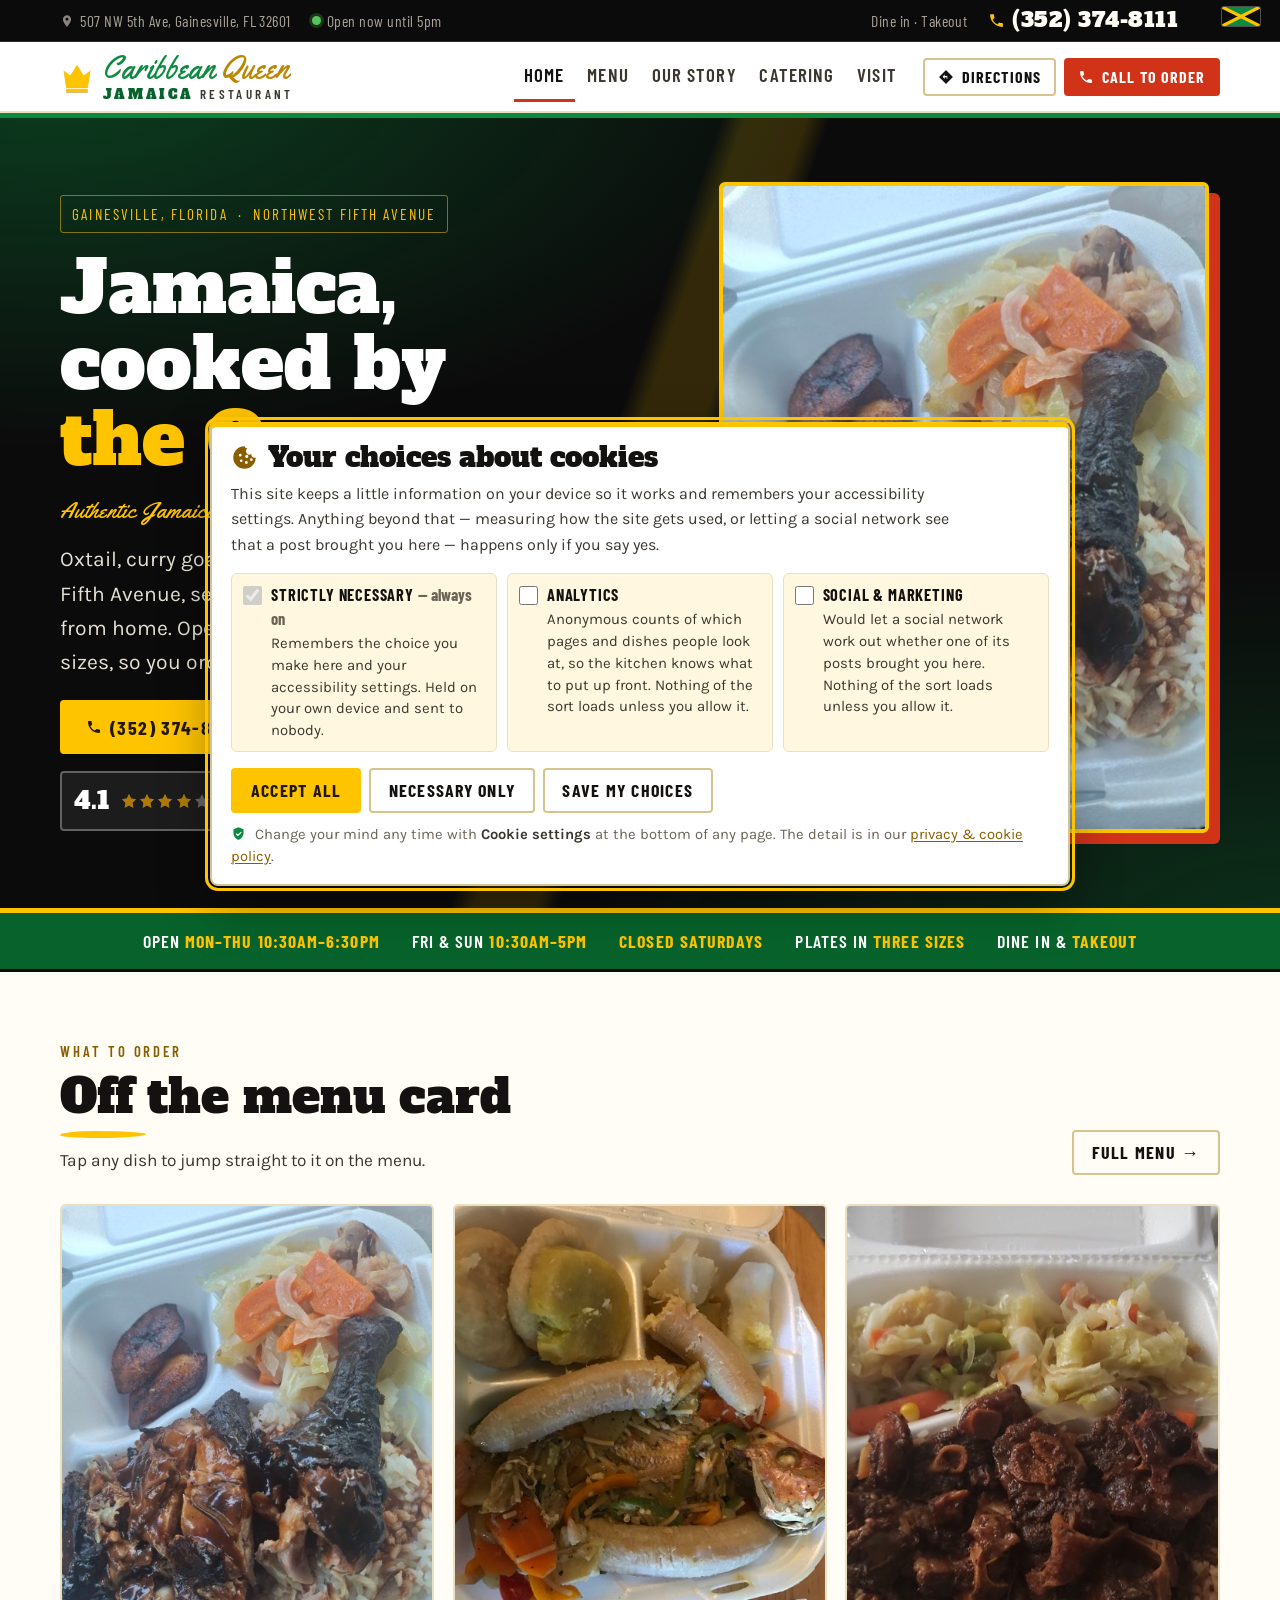
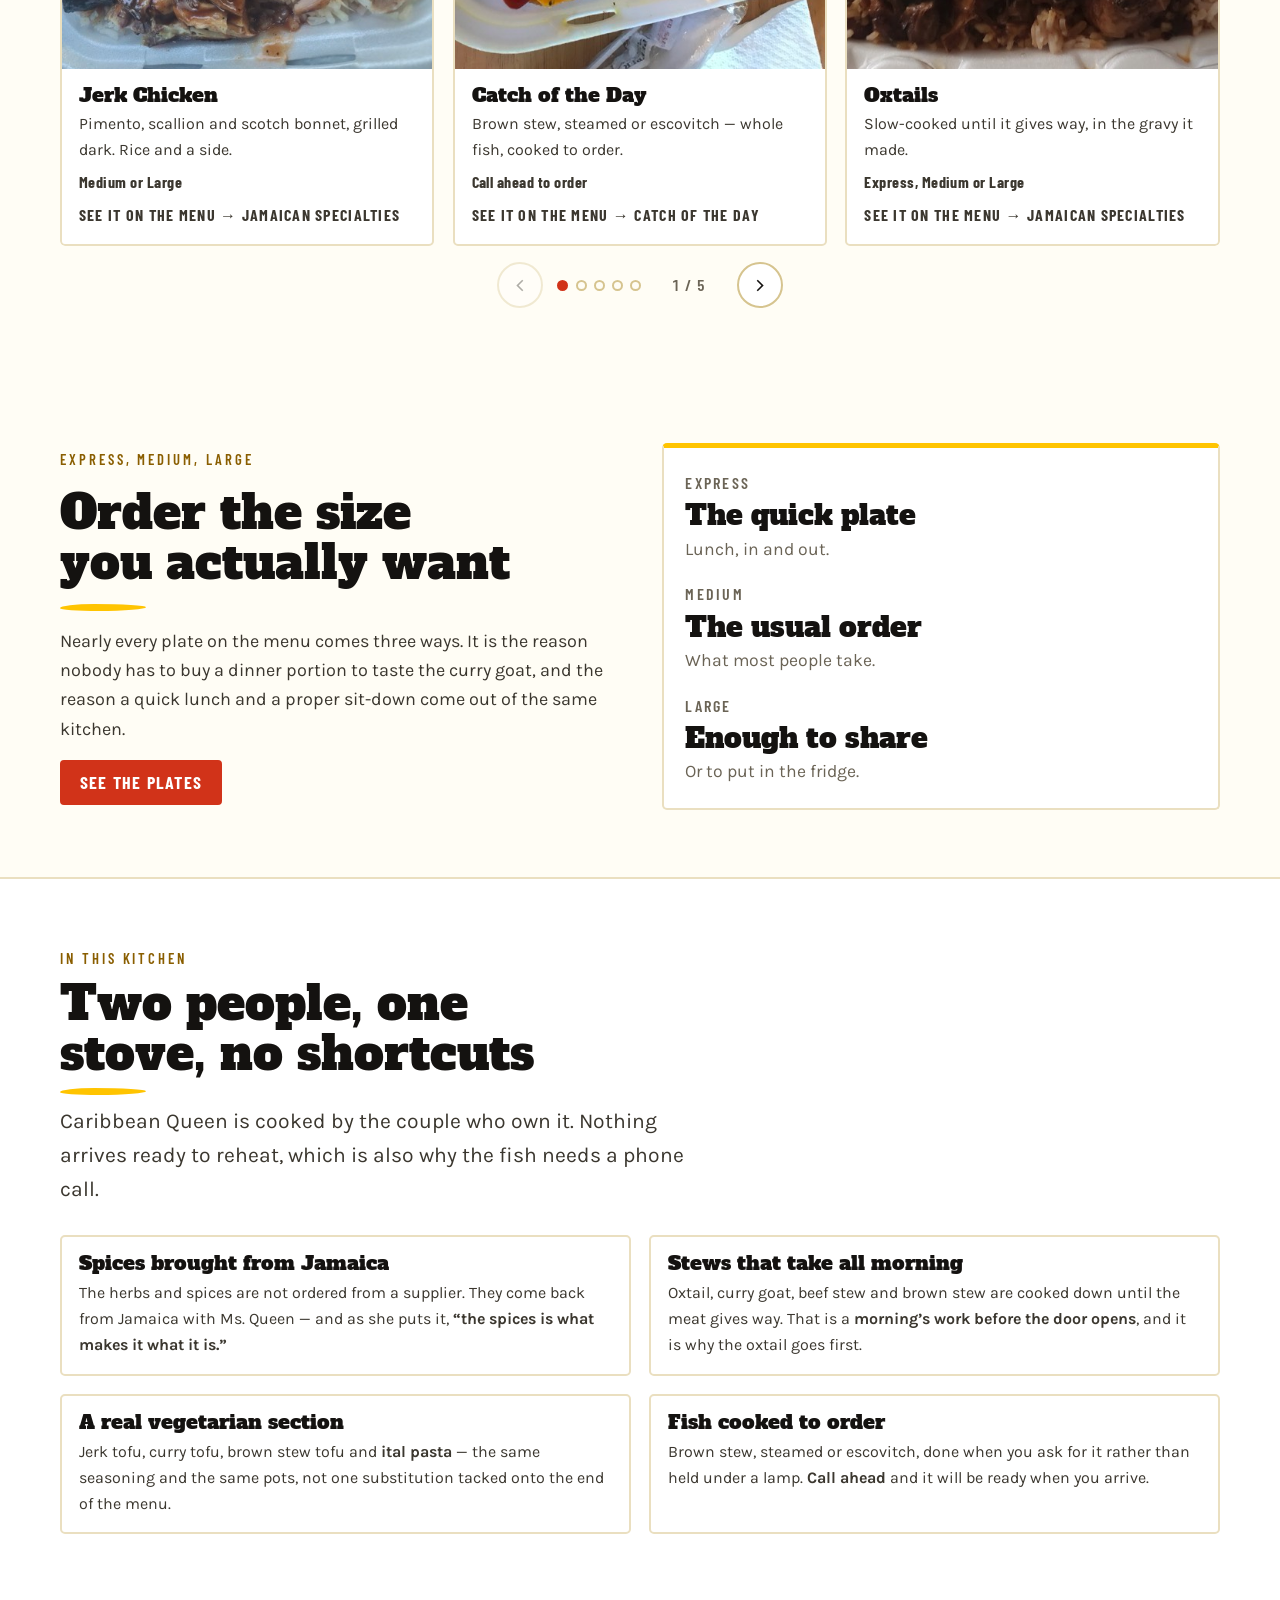
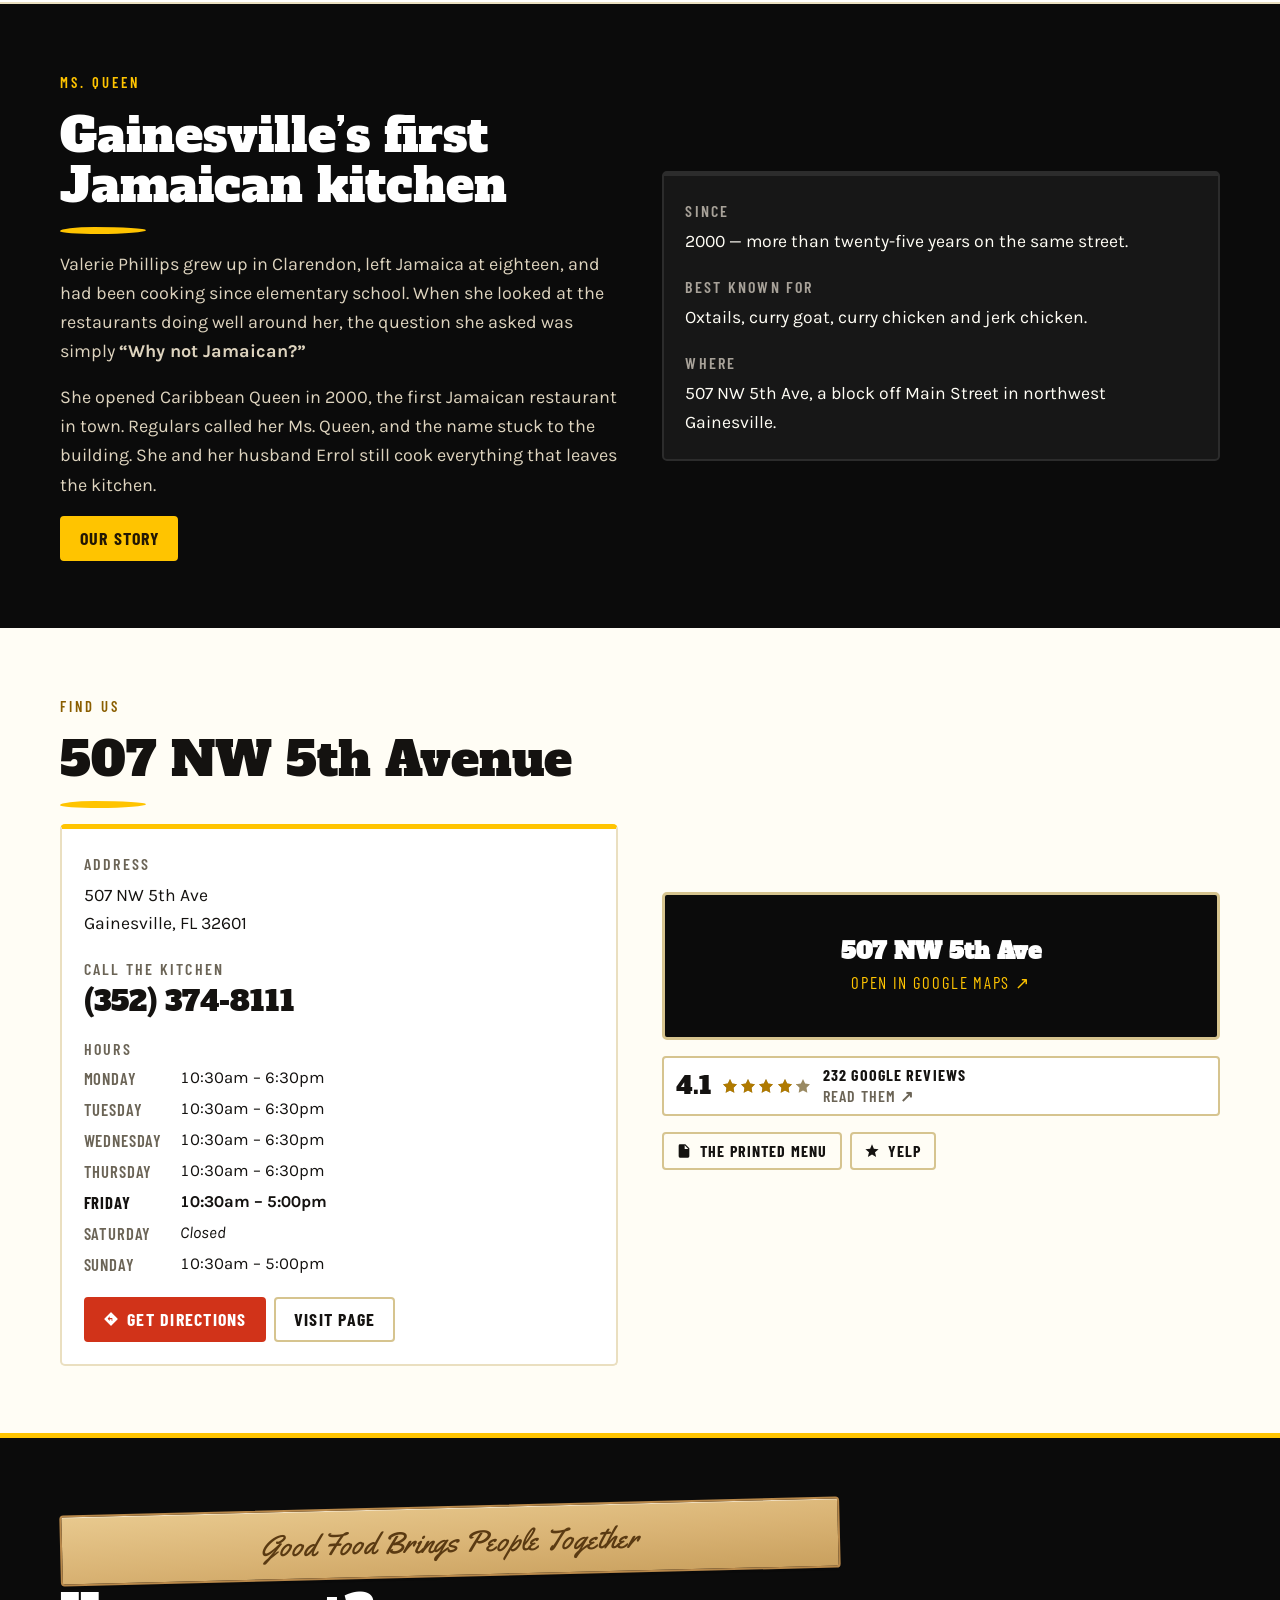
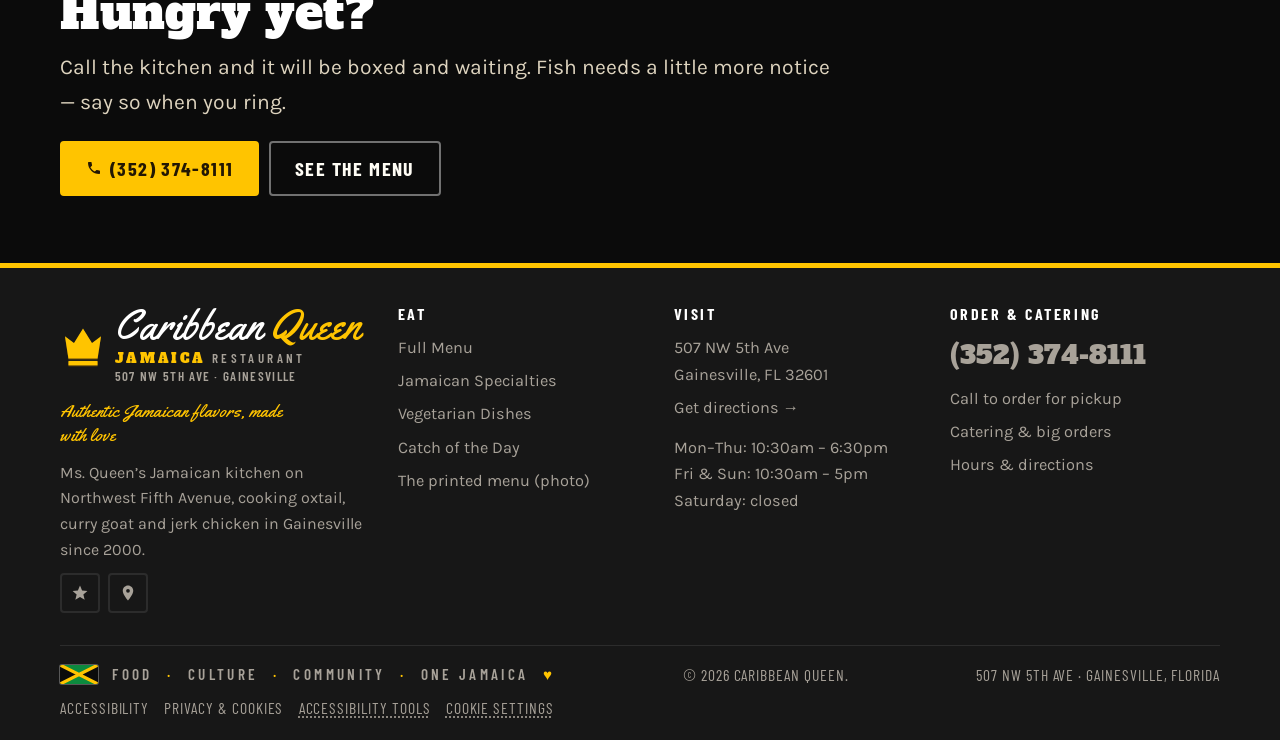
<file: index.html>
<!doctype html>
<html lang="en">
<head>
<meta charset="utf-8">
<meta name="viewport" content="width=device-width, initial-scale=1, viewport-fit=cover">
<meta name="description" content="Caribbean Queen, 507 NW 5th Ave, Gainesville FL. Oxtail, curry goat, jerk chicken, fish cooked to order and a vegetarian menu, since 2000. Call (352) 374-8111.">
<style>:root{padding-top:env(safe-area-inset-top,0px);padding-bottom:env(safe-area-inset-bottom,0px);color-scheme:light}html{-webkit-text-size-adjust:100%}[hidden]{display:none!important}</style>
<title>Caribbean Queen</title>
<link rel="preconnect" href="https://fonts.googleapis.com"><link rel="preconnect" href="https://fonts.gstatic.com" crossorigin><link rel="stylesheet" href="https://fonts.googleapis.com/css2?family=Alfa+Slab+One&family=Yellowtail&family=Barlow+Condensed:wght@500;600;700&family=Karla:wght@400;500;700&display=swap">
<style>
/* Theme: Caribbean Queen's own printed menu card — white paper, gold brush strokes
   behind every heading, Jamaican flag green and black, with hibiscus red and sea blue
   for accents. Headings sit on a painted gold band the way the card's sections do. */
:root{
  --bg:#FFFDF5; --surface:#FFFFFF; --sunk:#FFF7DF;
  --ink:#141210; --ink-soft:#3B372F; --muted:#6B6456;
  --line:#EADFC0; --line-strong:#D6C48F;

  /* Jamaican flag + the card's own inks */
  --gold:#E8A800; --gold-bright:#FFC400; --gold-band:#FFE24D; --gold-deep:#B07A00;
  /* --gold is a 2.1:1 fill on a light page, so text and icons use these instead:
     --gold-text clears 4.5:1 at body size, --gold-disp clears the 3:1 that applies
     to the wordmark as large-scale text. Both go bright again in dark mode. */
  --gold-text:#8A5E00; --gold-disp:#BC8700;
  --band-ink:#141210;
  --green:#0C8A3E; --green-deep:#07632B; --leaf:#4FA82B;
  /* the green the solid bands are painted with: deep enough to carry white and
     gold text at 4.5:1, which plain --green is not */
  --green-band:#07632B;
  --red:#D13319; --blue:#1C9FB8;
  --red-text:#D13319;

  --char:#0B0B0B; --char-2:#171717; --char-line:#2C2C2C;
  --char-ink:#FFFDF5; --char-muted:#A8A299;

  --f-display:"Alfa Slab One",Georgia,"Times New Roman",serif;
  --f-script:"Yellowtail","Segoe Script","Brush Script MT",cursive;
  --f-cond:"Barlow Condensed","Arial Narrow",Helvetica,sans-serif;
  --f-body:"Karla","Helvetica Neue",Arial,sans-serif;
  --wrap:1200px;
}
@media (prefers-color-scheme: dark){
  :root:not([data-theme="light"]){
    --bg:#0E0E0C; --surface:#181815; --sunk:#141412;
    --ink:#FFFDF5; --ink-soft:#E3DED0; --muted:#A8A196;
    --line:#2A2A26; --line-strong:#423F36;
    --gold:#FFC400; --gold-bright:#FFD64A; --gold-band:#FFC400; --gold-deep:#FFC400;
    --gold-text:#FFC400; --gold-disp:#FFC400;
    --band-ink:#141210;
    --green:#3FC46F; --green-deep:#2FA458; --leaf:#7FD24F;
    --green-band:#10512A;
    --red:#D13319; --blue:#5CCBE0;
    --red-text:#FF8A72;
    --char:#070707; --char-2:#121212; --char-line:#262626;
    color-scheme:dark;
  }
}
:root[data-theme="dark"]{
  --bg:#0E0E0C; --surface:#181815; --sunk:#141412;
  --ink:#FFFDF5; --ink-soft:#E3DED0; --muted:#A8A196;
  --line:#2A2A26; --line-strong:#423F36;
  --gold:#FFC400; --gold-bright:#FFD64A; --gold-band:#FFC400; --gold-deep:#FFC400;
  --gold-text:#FFC400; --gold-disp:#FFC400;
    --band-ink:#141210;
  --green:#3FC46F; --green-deep:#2FA458; --leaf:#7FD24F;
  --green-band:#10512A;
  --red:#D13319; --blue:#5CCBE0;
  --red-text:#FF8A72;
  --char:#070707; --char-2:#121212; --char-line:#262626;
  color-scheme:dark;
}

/* Visually hidden, still read aloud. The accessibility toolbar labels its
   launcher with this; without it the label renders as text on the page. */
.vh{position:absolute!important;width:1px;height:1px;padding:0;margin:-1px;
  overflow:hidden;clip-path:inset(50%);white-space:nowrap;border:0}

*{box-sizing:border-box}
body{margin:0;background:var(--bg);color:var(--ink);font-family:var(--f-body);font-size:18px;line-height:1.62;-webkit-text-size-adjust:100%}
img{max-width:100%;display:block;height:auto}
a{color:var(--gold-text);text-decoration-thickness:1px;text-underline-offset:2px}
h1,h2,h3,h4{font-family:var(--f-display);font-weight:400;line-height:1.06;margin:0;text-wrap:balance}
h1{font-size:clamp(2.5rem,6.6vw,4.5rem)}
h2{font-size:clamp(1.95rem,4.2vw,2.95rem)}
h3{font-size:clamp(1.3rem,2.3vw,1.6rem)}
h4{font-size:1.16rem}
p{margin:0}
:focus-visible{outline:3px solid var(--gold-bright);outline-offset:2px;border-radius:2px}
.skip{position:absolute;left:-9999px;top:0;background:var(--red);color:#fff;padding:.7rem 1rem;z-index:99}
.skip:focus{left:8px;top:8px}
.wrap{width:100%;max-width:var(--wrap);margin-inline:auto;padding-inline:20px}
.eyebrow{font-family:var(--f-cond);font-size:.92rem;font-weight:600;letter-spacing:.2em;text-transform:uppercase;color:var(--gold-text)}
.lede{font-size:clamp(1.14rem,1.9vw,1.32rem);color:var(--ink-soft);max-width:60ch}
.prose{display:flex;flex-direction:column;gap:1.05rem;max-width:66ch;color:var(--ink-soft)}

/* ---- top strip ---- */
.util{position:relative;background:var(--char);color:var(--char-muted);border-bottom:1px solid var(--char-line);font-family:var(--f-cond);font-size:.98rem;letter-spacing:.03em}
.util__in{display:flex;flex-wrap:wrap;align-items:center;gap:.3rem 1.3rem;padding-block:.5rem;padding-right:62px}
.util__i{display:flex;align-items:center;gap:.4rem}
.util__i svg{width:14px;height:14px;fill:currentColor;opacity:.8;flex:none}
.util__sp{flex:1 1 auto}
.util__ph{color:var(--char-ink);font-family:var(--f-display);font-size:1.3rem;text-decoration:none;display:flex;align-items:center;gap:.45rem;line-height:1}
.util__ph svg{width:17px;height:17px;fill:var(--gold-bright)}
.util__ph:hover{color:var(--gold-bright)}
.open-dot{width:9px;height:9px;border-radius:50%;background:#56C45A;flex:none;box-shadow:0 0 0 3px rgba(86,196,90,.22)}
.open-dot[data-shut="1"]{background:#D95C4A;box-shadow:0 0 0 3px rgba(217,92,74,.22)}

/* ---- masthead ---- */
.mast{background:var(--surface);border-bottom:2px solid var(--line);position:sticky;top:env(safe-area-inset-top,0px);z-index:40}
.mast__in{display:flex;align-items:center;gap:1rem;padding-block:.6rem}
.brand{display:flex;align-items:center;flex:none;text-decoration:none;gap:.6rem}
.brand img{height:80px;width:auto}
.brandmark{display:flex;align-items:center;gap:.55rem}
.brandmark svg.crown{width:34px;height:34px;fill:var(--gold-bright);flex:none;
  filter:drop-shadow(0 1px 0 rgba(176,122,0,.5))}
.brandmark__t{display:flex;flex-direction:column;line-height:1;min-width:0}
.brandmark__k{font-family:var(--f-script);font-size:1.95rem;line-height:.98;color:var(--green);
  white-space:nowrap}
.brandmark__k b{font-weight:400;color:var(--gold-disp)}
.brandmark__n{font-family:var(--f-display);font-size:.82rem;letter-spacing:.2em;
  text-transform:uppercase;color:var(--green-deep);padding-top:.3rem}
.brandmark__n i{font-style:normal;font-family:var(--f-cond);font-weight:600;
  letter-spacing:.26em;color:var(--ink-soft)}
.brandmark__s{font-family:var(--f-cond);font-size:.82rem;font-weight:600;letter-spacing:.1em;
  text-transform:uppercase;color:var(--muted);padding-top:.34rem}
.foot__brand .brandmark svg.crown{width:46px;height:46px}
.foot__brand .brandmark__k{font-size:2.6rem;color:#fff}
.foot__brand .brandmark__k b{color:var(--gold-bright)}
.foot__brand .brandmark__n{color:var(--gold-bright)}
.foot__brand .brandmark__n i{color:var(--char-muted)}
.foot__brand .brandmark__s{color:var(--char-muted)}

/* ---- Jamaican flag, top right of every page ---- */
.flag{width:38px;height:19px;flex:none;border-radius:2px;display:block;
  box-shadow:0 0 0 1px rgba(255,255,255,.28)}
.util__flag{position:absolute;top:7px;right:20px;display:flex;align-items:center;gap:.5rem}
.util__flag b{position:absolute;width:1px;height:1px;overflow:hidden;clip-path:inset(50%)}

/* ---- script accents taken off the card ---- */
.script{font-family:var(--f-script);color:var(--green);font-size:1.45rem;line-height:1.3}
.sec--char .script{color:var(--gold-bright)}
.foot__brand .script{font-size:1.14rem;color:var(--gold-bright);max-width:26ch}
.hero .script{color:var(--gold-bright)}
.signboard{display:inline-block;font-family:var(--f-script);font-size:clamp(1.3rem,2.6vw,1.9rem);
  color:#5A3A12;background:linear-gradient(177deg,#E8C98E,#D9B374 55%,#C9A05E);
  border:2px solid #B8884A;border-radius:4px;padding:.55rem 1.5rem;transform:rotate(-1.4deg);
  box-shadow:0 3px 0 rgba(0,0,0,.16),inset 0 1px 0 rgba(255,255,255,.5);text-align:center}
.oneja{display:flex;flex-wrap:wrap;gap:.45rem .9rem;align-items:center;
  font-family:var(--f-cond);font-weight:600;font-size:.95rem;letter-spacing:.22em;
  text-transform:uppercase;color:var(--char-muted)}
.oneja i{font-style:normal;color:var(--gold-bright)}
.mast__sp{flex:1 1 auto}
.nav{display:flex;align-items:center;gap:.1rem}
.nav a{font-family:var(--f-cond);font-size:1.18rem;font-weight:600;text-transform:uppercase;letter-spacing:.06em;color:var(--ink-soft);text-decoration:none;padding:.5rem .66rem;border-bottom:3px solid transparent;white-space:nowrap}
.nav a:hover{color:var(--ink);border-bottom-color:var(--line-strong)}
.nav a[aria-current="page"]{color:var(--ink);border-bottom-color:var(--red)}
.mast__cta{display:flex;align-items:center;gap:.5rem;flex:none}
.navtoggle{display:none;background:var(--surface);border:2px solid var(--line-strong);color:var(--ink);border-radius:4px;padding:.45rem .6rem;font-family:var(--f-cond);font-size:1.05rem;font-weight:600;text-transform:uppercase;letter-spacing:.07em;align-items:center;gap:.4rem;cursor:pointer}
.navtoggle svg{width:17px;height:17px;fill:currentColor}

.btn{display:inline-flex;align-items:center;justify-content:center;gap:.5rem;font-family:var(--f-cond);font-weight:700;text-transform:uppercase;letter-spacing:.07em;font-size:1.12rem;padding:.64rem 1.1rem;border-radius:4px;border:2px solid transparent;text-decoration:none;cursor:pointer;line-height:1.15;text-align:center}
.btn svg{width:16px;height:16px;fill:currentColor;flex:none}
.btn--red{background:var(--red);color:#fff;border-color:var(--red)}
.btn--red:hover{filter:brightness(1.12)}
.btn--gold{background:var(--gold-bright);color:#231703;border-color:var(--gold-bright)}
.btn--gold:hover{filter:brightness(1.08)}
.btn--ghost{background:transparent;color:var(--ink);border-color:var(--line-strong)}
.btn--ghost:hover{border-color:var(--ink)}
.btn--onchar{background:transparent;color:var(--char-ink);border-color:rgba(255,255,255,.42)}
.btn--onchar:hover{border-color:var(--gold-bright);color:var(--gold-bright)}
.btn--sm{font-size:1rem;padding:.48rem .78rem}
.btn--lg{font-size:1.24rem;padding:.86rem 1.5rem}

/* ---- hero ---- */
.hero{color:var(--char-ink);position:relative;overflow:hidden;
  background:
    linear-gradient(109deg, rgba(255,196,0,0) 46.5%, rgba(255,196,0,.16) 48%,
                            rgba(255,196,0,.16) 52%, rgba(255,196,0,0) 53.5%),
    radial-gradient(105% 86% at 4% -8%, rgba(12,138,62,.42) 0%, rgba(12,138,62,0) 58%),
    radial-gradient(90% 82% at 100% 106%, rgba(12,138,62,.30) 0%, rgba(12,138,62,0) 60%),
    var(--char);
  border-top:5px solid var(--green);
  border-bottom:5px solid var(--gold-bright)}
.hero__in{display:grid;grid-template-columns:1.1fr .9fr;gap:clamp(1.5rem,3.6vw,3rem);align-items:center;padding-block:clamp(2.3rem,5vw,4rem)}
.hero__body{display:flex;flex-direction:column;gap:1.05rem;align-items:flex-start;min-width:0}
.hero h1{color:#fff}
.hero h1 em{font-style:normal;color:var(--gold-bright)}
.hero .lede{color:#E6E1D4}
.hero__act{display:flex;flex-wrap:wrap;gap:.6rem;padding-top:.25rem}
.hero__badge{display:inline-flex;align-items:center;gap:.5rem;font-family:var(--f-cond);font-size:.95rem;letter-spacing:.14em;text-transform:uppercase;color:var(--gold-bright);border:1px solid rgba(255,196,0,.5);padding:.35rem .7rem;border-radius:3px}
.hero__fig{margin:0;min-width:0;position:relative;padding-right:11px;padding-bottom:11px}
.hero__fig img{width:100%;border:4px solid var(--gold-bright);border-radius:6px;
  box-shadow:11px 11px 0 var(--red)}
.hero__tag{position:absolute;bottom:-14px;left:-10px;background:var(--green-band);color:#fff;font-family:var(--f-display);font-size:1.05rem;padding:.38rem .8rem;border-radius:3px;transform:rotate(-2.5deg)}

/* page header */
.phead{color:var(--char-ink);
  background:
    radial-gradient(110% 150% at 4% 0%, rgba(195,39,24,.30) 0%, rgba(195,39,24,0) 60%),
    var(--char);
  border-top:5px solid var(--red);
  border-bottom:5px solid var(--gold-bright)}
.phead__in{padding-block:clamp(1.8rem,4vw,3rem);display:flex;flex-direction:column;gap:.7rem;align-items:flex-start}
.phead h1{color:#fff;font-size:clamp(2.2rem,5.4vw,3.6rem)}
.phead .lede{color:#E4DBC7}

/* ---- strips & sections ---- */
.strip{background:var(--green-band);color:#fff;border-bottom:3px solid var(--char)}
.strip__in{display:flex;flex-wrap:wrap;gap:.5rem 2rem;padding-block:.85rem;align-items:center;justify-content:center;font-family:var(--f-cond);font-size:1.12rem;font-weight:600;letter-spacing:.06em;text-transform:uppercase;text-align:center}
.strip__in b{color:var(--gold-bright);font-weight:700}
.sec{padding-block:clamp(2.5rem,5.4vw,4.2rem);scroll-margin-top:5.5rem}
.sec--surface{background:var(--surface);border-block:2px solid var(--line)}
.sec--char{background:var(--char);color:var(--char-ink)}
.sec--char h2,.sec--char h3{color:#fff}
/* --gold-text is tuned for a light page; on the charcoal bands the bright gold
   is the one that clears 4.5:1, so put it back for anything sitting on them. */
.hero .eyebrow,.phead .eyebrow,.sec--char .eyebrow,.foot .eyebrow{color:var(--gold-bright)}
.hero a:not(.btn):not(.dish):not(.grate),
.phead a:not(.btn):not(.dish):not(.grate),
.sec--char a:not(.btn):not(.dish):not(.grate){color:var(--gold-bright)}
.sec--char .prose,.sec--char .lede{color:#DDD3BE}
.sechead{display:flex;flex-direction:column;gap:.55rem;align-items:flex-start;margin-bottom:1.8rem;max-width:60ch}
.sechead--row{flex-direction:row;justify-content:space-between;align-items:flex-end;max-width:none;gap:1.2rem;flex-wrap:wrap}
.rule{height:7px;width:86px;border:0;margin:0;background:var(--gold-bright);border-radius:40% 60% 55% 45%/60% 45% 55% 40%}

.grid{display:grid;gap:1.15rem}
.grid--3{grid-template-columns:repeat(3,1fr)}
.grid--2{grid-template-columns:repeat(2,1fr)}
.split{display:grid;grid-template-columns:1fr 1fr;gap:clamp(1.4rem,3.4vw,2.8rem);align-items:center}
.split__fig{margin:0;min-width:0}
.split__fig img{width:100%;border:3px solid var(--line-strong);border-radius:5px}
.split__fig figcaption{font-family:var(--f-cond);font-size:1rem;letter-spacing:.08em;color:var(--muted);padding-top:.5rem;text-transform:uppercase}
.split__body{display:flex;flex-direction:column;gap:1rem;align-items:flex-start;min-width:0}

/* ---- dish cards ---- */
.dish{background:var(--surface);border:2px solid var(--line);border-radius:5px;overflow:hidden;
  display:flex;flex-direction:column;min-width:0;text-decoration:none;color:inherit;
  transition:border-color .16s,transform .16s,box-shadow .16s}
a.dish:hover,a.dish:focus-visible{border-color:var(--red);transform:translateY(-3px);
  box-shadow:0 10px 0 -4px rgba(195,39,24,.35)}
a.dish:hover .dish__go,a.dish:focus-visible .dish__go{color:var(--red-text)}
.dish__go{font-family:var(--f-cond);font-size:1rem;font-weight:700;letter-spacing:.08em;
  text-transform:uppercase;color:var(--muted);padding-top:.15rem}
.dish img{width:100%;aspect-ratio:4/5;object-fit:cover}
.dish__b{padding:1rem 1.05rem;display:flex;flex-direction:column;gap:.35rem;flex:1 1 auto}
.dish__b h3{font-size:1.24rem}
.dish__b p{color:var(--ink-soft);font-size:1rem}
.dish__price{font-family:var(--f-cond);font-size:1.18rem;font-weight:700;color:var(--red-text);letter-spacing:.03em;font-variant-numeric:tabular-nums}

/* ---- photo carousel: one dish at a time, alternating across menu sections ---- */
.pcar{display:flex;flex-direction:column;gap:1rem;width:100%}
.pcar__vp{overflow-x:auto;overflow-y:hidden;scroll-snap-type:x mandatory;scrollbar-width:none;-ms-overflow-style:none;border-radius:5px}
.pcar__vp::-webkit-scrollbar{display:none}
.pcar__vp:focus-visible{outline:3px solid var(--gold-bright);outline-offset:3px}
.pcar__track{display:flex;gap:1.15rem;margin:0;padding:0;list-style:none}
.pcar__slide{flex:0 0 calc(33.333% - .77rem);scroll-snap-align:start;min-width:0;display:flex}
.pcar__slide > *{width:100%}
.pcar__ctl{display:flex;align-items:center;justify-content:center;gap:.9rem}
.pcar__btn{width:46px;height:46px;flex:none;border:2px solid var(--line-strong);background:var(--surface);
  color:var(--ink);border-radius:50%;cursor:pointer;display:flex;align-items:center;justify-content:center;padding:0}
.pcar__btn svg{width:19px;height:19px;fill:currentColor}
.pcar__btn:hover{border-color:var(--red);color:var(--red-text)}
.pcar__btn[disabled]{opacity:.34;cursor:default}
.pcar__btn[disabled]:hover{border-color:var(--line-strong);color:var(--ink)}
.pcar__dots{display:flex;gap:.45rem;align-items:center;flex-wrap:wrap;justify-content:center}
.pcar__dot{width:11px;height:11px;padding:0;border-radius:50%;border:2px solid var(--line-strong);background:transparent;cursor:pointer}
.pcar__dot[aria-selected="true"]{background:var(--red);border-color:var(--red)}
.pcar__count{font-family:var(--f-cond);font-size:1rem;font-weight:600;letter-spacing:.08em;color:var(--muted);
  font-variant-numeric:tabular-nums;min-width:4.2em;text-align:center}
@media (max-width:900px){ .pcar__slide{flex:0 0 calc(50% - .58rem)} }
@media (max-width:620px){ .pcar__slide{flex:0 0 100%} }
@media (prefers-reduced-motion: reduce){ .pcar__vp{scroll-behavior:auto} }

/* ---- MENU ---- */
.menujump{display:flex;flex-wrap:wrap;gap:.45rem;padding-block:1rem}
.menujump a{font-family:var(--f-cond);font-size:1.04rem;font-weight:600;text-transform:uppercase;letter-spacing:.06em;
  text-decoration:none;color:var(--ink);background:var(--surface);border:2px solid var(--line-strong);
  border-radius:3px;padding:.34rem .7rem}
.menujump a:hover{border-color:var(--gold-bright);color:var(--gold-text)}
.mcat{margin-bottom:2.3rem;scroll-margin-top:5.5rem}
.mcat__h{display:flex;align-items:baseline;gap:.2rem .9rem;flex-wrap:wrap;background:var(--surface);border:2px solid var(--line);border-bottom:0;border-radius:5px 5px 0 0;padding:1.05rem 1.1rem .9rem;position:relative}
.mcat__h::before{content:"";position:absolute;left:0;top:0;bottom:0;width:7px;background:var(--cat,var(--green))}
.mcat__h h2{font-size:clamp(1.45rem,2.9vw,2rem);color:var(--band-ink);position:relative;z-index:1;display:inline-block;padding:.12em .4em .14em;margin-left:-.12em}
.mcat__h h2::before{content:"";position:absolute;inset:.02em -.02em .04em 0;z-index:-1;background:var(--gold-band);border-radius:46% 54% 50% 50%/58% 46% 54% 42%}
.mcat__h span{flex:1 1 14rem;font-family:var(--f-body);font-size:1rem;letter-spacing:0;text-transform:none;color:var(--ink-soft)}
.mcat__tag{font-family:var(--f-script);font-size:1.3rem;color:var(--cat,var(--green-deep));letter-spacing:0;text-transform:none;flex:none;transform:rotate(-2deg)}
.mcat__body{border:2px solid var(--line);border-top:0;border-radius:0 0 4px 4px;background:var(--surface)}
.item{display:grid;grid-template-columns:1fr auto;gap:.3rem 1.2rem;padding:1rem 1.1rem;border-top:1px solid var(--line)}
.item:first-child{border-top:0}
.item__n{font-family:var(--f-display);font-size:1.1rem;line-height:1.25;color:var(--ink);display:flex;align-items:baseline;gap:.45rem;flex-wrap:wrap}
.item__star{color:var(--gold-text);font-size:.95rem}
.item__d{grid-column:1;color:var(--ink-soft);font-size:1rem;max-width:60ch}
.item__p{grid-column:2;grid-row:1/span 2;text-align:right;display:flex;flex-wrap:wrap;justify-content:flex-end;align-content:start;gap:.3rem;max-width:15rem}
.item__p i{font-style:normal;font-family:var(--f-cond);font-weight:600;font-size:.88rem;letter-spacing:.09em;text-transform:uppercase;color:var(--green-deep);background:var(--sunk);border:1px solid var(--line-strong);border-radius:99px;padding:.1rem .52rem;white-space:nowrap}
.item__note{grid-column:1;font-family:var(--f-cond);font-size:.98rem;letter-spacing:.07em;text-transform:uppercase;color:var(--red-text);font-weight:600}
.legend{display:flex;flex-wrap:wrap;gap:.5rem 1.4rem;padding:1rem 1.1rem;background:var(--sunk);border:2px dashed var(--line-strong);
  border-radius:4px;font-size:1rem;color:var(--ink-soft)}
.legend b{color:var(--ink)}

/* ---- info / hours ---- */
.info{background:var(--surface);border:2px solid var(--line);border-top:5px solid var(--gold-bright);border-radius:5px;padding:1.4rem 1.35rem;display:flex;flex-direction:column;gap:1.15rem}
.field{display:flex;flex-direction:column;gap:.2rem}
.field__k{font-family:var(--f-cond);font-size:1rem;letter-spacing:.14em;text-transform:uppercase;color:var(--muted);font-weight:600}
.field__v{font-size:1.1rem;color:var(--ink)}
.field__v--big{font-family:var(--f-display);font-size:1.75rem;line-height:1.15}
.field__v--big a{text-decoration:none;color:var(--ink)}
.field__v--big a:hover{color:var(--red-text)}
.hours{display:grid;grid-template-columns:auto 1fr;gap:.26rem 1.1rem;font-variant-numeric:tabular-nums;margin:0}
.hours dt{font-family:var(--f-cond);font-size:1.04rem;letter-spacing:.05em;text-transform:uppercase;color:var(--muted);font-weight:600}
.hours dd{margin:0;font-size:1.04rem}
.hours .is-today dt,.hours .is-today dd{color:var(--ink);font-weight:700}
.hours__row{display:contents}

.maplink{display:block;border:3px solid var(--line-strong);border-radius:5px;background:var(--char);text-decoration:none;position:relative;overflow:hidden;padding:2.4rem 1.2rem;text-align:center;color:var(--char-ink)}
.maplink b{display:block;font-family:var(--f-display);font-size:1.4rem;color:#fff}
.maplink span{font-family:var(--f-cond);font-size:1.04rem;letter-spacing:.1em;text-transform:uppercase;color:var(--gold-bright)}
.maplink:hover{border-color:var(--gold-bright)}

.copyrow{display:flex;flex-wrap:wrap;gap:.5rem;align-items:center}
.copybtn{font-family:var(--f-cond);font-size:1rem;letter-spacing:.08em;text-transform:uppercase;background:transparent;
  border:2px solid var(--line-strong);color:var(--muted);padding:.32rem .6rem;border-radius:3px;cursor:pointer;font-weight:600}
.copybtn:hover{border-color:var(--ink);color:var(--ink)}
.copybtn{display:inline-flex;align-items:center;gap:.45rem;line-height:1.3}
.copybtn svg{width:16px;height:16px;fill:currentColor;flex:none}

/* ---- rating badge ---- */
.grate{display:inline-flex;align-items:center;gap:.6rem;text-decoration:none;flex-wrap:wrap;border:2px solid var(--line-strong);
  border-radius:4px;padding:.45rem .75rem;background:var(--surface)}
.grate:hover{border-color:var(--gold-bright)}
.grate__num{font-family:var(--f-display);font-size:1.5rem;line-height:1;color:var(--ink)}
.stars{position:relative;display:inline-block;width:92px;height:16px;line-height:0;flex:none}
.stars__svg{display:block;width:92px;height:16px;fill:currentColor}
.stars__bg{display:block;color:#9A8A63}
/* the filled layer is clipped to the score; its svg keeps full width so the
   clip reveals a fraction of the row rather than squashing the stars */
.stars__fg{position:absolute;left:0;top:0;overflow:hidden;width:var(--pct,100%);color:var(--gold-deep)}
.grate__n{font-family:var(--f-cond);font-size:1rem;letter-spacing:.07em;text-transform:uppercase;color:var(--muted);line-height:1.3;font-weight:600}
.grate__n b{display:block;color:var(--ink);font-weight:700}
.grate--dark{background:rgba(255,255,255,.07);border-color:rgba(255,255,255,.3)}
.grate--dark .grate__num{color:#fff}
.grate--dark .stars__bg{color:rgba(255,255,255,.32)}
.grate--dark .grate__n{color:#CFC4AD}
.grate--dark .grate__n b{color:#fff}

/* ---- footer ---- */
.foot{background:var(--char-2);color:var(--char-muted);border-top:5px solid var(--gold-bright);padding-block:2.4rem 1.2rem;font-size:1.02rem}
.foot__grid{display:grid;grid-template-columns:1.25fr 1fr 1fr 1.1fr;gap:1.9rem}
.foot h3{color:#fff;font-size:1rem;letter-spacing:.16em;font-family:var(--f-cond);font-weight:700;text-transform:uppercase;padding-bottom:.75rem}
.foot ul{list-style:none;margin:0;padding:0;display:flex;flex-direction:column;gap:.42rem}
.foot a{color:var(--char-muted);text-decoration:none}
.foot a:hover{color:var(--gold-bright);text-decoration:underline}
.foot__brand img{height:92px;width:auto}
.foot__brand p{padding-top:.8rem;max-width:34ch;font-size:1rem}
.foot__ph{font-family:var(--f-display);font-size:1.6rem;color:#fff;text-decoration:none;display:block}
.foot__ph:hover{color:var(--gold-bright)}
.social{display:flex;gap:.5rem;padding-top:.85rem}
.social a{width:40px;height:40px;border:2px solid var(--char-line);border-radius:4px;display:flex;align-items:center;justify-content:center}
.social a:hover{border-color:var(--gold-bright);background:rgba(240,168,28,.12)}
.social svg{width:18px;height:18px;fill:var(--char-muted)}
.social a:hover svg{fill:var(--gold-bright)}
.foot__base{border-top:1px solid var(--char-line);margin-top:2rem;padding-top:1rem;display:flex;flex-wrap:wrap;gap:.5rem 1.3rem;
  justify-content:space-between;font-family:var(--f-cond);font-size:.98rem;letter-spacing:.06em;text-transform:uppercase;color:var(--char-muted)}

/* ---- mobile dock ---- */
.dock{display:none;position:fixed;left:0;right:0;bottom:0;z-index:60;background:var(--char);border-top:2px solid var(--gold-bright);
  padding:.5rem .55rem;padding-bottom:calc(.5rem + env(safe-area-inset-bottom,0px));gap:.45rem}
.dock a{flex:1 1 0;min-width:0;display:flex;flex-direction:column;align-items:center;gap:.15rem;text-decoration:none;color:var(--char-ink);
  font-family:var(--f-cond);font-size:.98rem;font-weight:700;text-transform:uppercase;letter-spacing:.05em;padding:.36rem .2rem;border-radius:4px}
.dock a svg{width:18px;height:18px;fill:var(--gold-bright)}
.dock a.dock--primary{background:var(--red)}
.dock a.dock--primary svg{fill:#fff}

/* ---------- responsive ---------- */
@media (max-width:1080px){
  .brand img{height:64px}
  .navtoggle{display:inline-flex}
  .nav{display:none;position:absolute;left:0;right:0;top:100%;flex-direction:column;align-items:stretch;background:var(--surface);
    border-bottom:2px solid var(--line);box-shadow:0 16px 30px rgba(0,0,0,.16);padding:.4rem 20px .8rem;gap:0}
  .nav.is-open{display:flex}
  .mast{position:relative}
  .mast__in{position:relative;flex-wrap:wrap}
  .nav a{border-bottom:1px solid var(--line);border-left:4px solid transparent;padding:.8rem .4rem;font-size:1.22rem}
  .nav a[aria-current="page"]{border-left-color:var(--red);border-bottom-color:var(--line)}
  .nav a:hover{border-bottom-color:var(--line)}
  .mast__cta .btn--hide-sm{display:none}
}
@media (max-width:900px){
  .foot__grid{grid-template-columns:1fr 1fr;gap:1.6rem}
  .brandmark svg.crown{width:28px;height:28px}
  .brandmark__k{font-size:1.6rem}
  .brandmark__n{font-size:.72rem;letter-spacing:.17em}
  .grid--3{grid-template-columns:repeat(2,1fr)}
  .hero__in{grid-template-columns:1fr}
  .hero__fig{order:-1}
  .split{grid-template-columns:1fr}
  .dock{display:flex}
  body{padding-bottom:4.7rem}
}
@media (max-width:620px){
  .grid--3,.grid--2{grid-template-columns:1fr}
  .foot__grid{grid-template-columns:1fr}
  .util__sp{display:none}
  .util__in{font-size:.92rem;gap:.25rem .9rem}
  .util__ph{font-size:1.18rem}
  .brand img{height:54px}
  .item{grid-template-columns:1fr}
  .item__p{grid-column:1;grid-row:auto;text-align:left}
  .hero__tag{left:0}
}
@media (prefers-reduced-motion: reduce){ *{animation-duration:.01ms!important;transition-duration:.01ms!important} }

/* ======================================================================
   Social links, cookie consent and the accessibility panel.

   Everything below the "accessibility modes" rule is driven by data-
   attributes that the panel writes onto <html>, so the whole feature is
   CSS plus one small script — no third-party overlay, no extra request.
   ====================================================================== */

/* ---- social in the sticky masthead ---- */
.mastsoc{display:flex;gap:.35rem;flex:none}
.mastsoc__a{width:38px;height:38px;flex:none;display:flex;align-items:center;justify-content:center;
  border:2px solid var(--line-strong);border-radius:4px;color:var(--ink);text-decoration:none}
.mastsoc__a svg{width:19px;height:19px;fill:currentColor}
.mastsoc__a span{position:absolute;width:1px;height:1px;padding:0;margin:-1px;overflow:hidden;
  clip-path:inset(50%);white-space:nowrap;border:0}
.mastsoc__a:hover{border-color:var(--red);color:var(--red-text);background:rgba(195,39,24,.09)}

/* ---- "follow the kitchen" row, on the dark hero ---- */
.follow{display:flex;flex-wrap:wrap;align-items:center;gap:.5rem .75rem;padding-top:.3rem}
.follow__k{font-family:var(--f-cond);font-size:.95rem;font-weight:600;letter-spacing:.16em;
  text-transform:uppercase;color:var(--gold)}
.follow__a{display:inline-flex;align-items:center;gap:.45rem;text-decoration:none;color:var(--ink);
  font-family:var(--f-cond);font-size:1.08rem;font-weight:600;letter-spacing:.04em;
  border:2px solid var(--line-strong);border-radius:999px;padding:.4rem .9rem}
.follow__a svg{width:18px;height:18px;fill:currentColor;flex:none}
.follow__a:hover{border-color:var(--gold-bright);color:var(--gold-bright);background:rgba(240,168,28,.1)}
.follow--dark .follow__k{color:var(--gold-bright)}
.follow--dark .follow__a{color:#fff;border-color:rgba(255,255,255,.45)}
.follow--dark .follow__a:hover{color:var(--gold-bright);border-color:var(--gold-bright)}

/* ---- footer: named social links, then the legal row ---- */
.foot__soch{font-family:var(--f-cond);font-size:.95rem;font-weight:700;letter-spacing:.16em;
  text-transform:uppercase;color:#fff;padding-top:1.1rem}
.socpill{display:flex;flex-wrap:wrap;gap:.5rem;padding-top:.55rem}
.socpill a{display:inline-flex;align-items:center;gap:.45rem;color:var(--char-ink);
  border:2px solid var(--char-line);border-radius:999px;padding:.42rem .95rem;
  font-family:var(--f-cond);font-size:1.05rem;font-weight:600;letter-spacing:.05em}
.socpill svg{width:18px;height:18px;fill:var(--gold-bright);flex:none}
.socpill a:hover{border-color:var(--gold-bright);background:rgba(240,168,28,.12);
  color:var(--gold-bright);text-decoration:none}
.social{padding-top:.6rem}
.foot__legal{display:flex;flex-wrap:wrap;align-items:center;gap:.3rem .95rem}
.foot__legal a,.foot__lbtn{color:var(--char-muted);text-decoration:none;font:inherit;letter-spacing:inherit;
  text-transform:inherit}
.foot__lbtn{background:none;border:0;padding:0;cursor:pointer;text-decoration:underline;
  text-decoration-style:dotted;text-underline-offset:3px}
.foot__legal a:hover,.foot__lbtn:hover{color:var(--gold-bright)}

/* ---- cookie consent ---- */
.cc{position:fixed;left:0;right:0;bottom:0;z-index:95;padding:14px;display:flex;
  justify-content:center;pointer-events:none}
.cc[hidden]{display:none}
.cc__card{pointer-events:auto;width:100%;max-width:860px;background:var(--surface);color:var(--ink);
  border:2px solid var(--line-strong);border-top:5px solid var(--gold-bright);border-radius:8px;
  box-shadow:0 18px 50px rgba(0,0,0,.34);padding:1.05rem 1.2rem 1rem;
  max-height:min(82vh,660px);overflow:auto}
.cc__head{display:flex;align-items:center;gap:.6rem;padding-bottom:.5rem}
.cc__head svg{width:27px;height:27px;fill:var(--gold-text);flex:none}
.cc__head h2{font-size:clamp(1.3rem,2.6vw,1.72rem)}
.cc__p{font-size:1rem;color:var(--ink-soft);max-width:74ch}
.cc__opts{list-style:none;margin:0;padding:.9rem 0 0;display:grid;grid-template-columns:repeat(3,1fr);gap:.6rem}
.cc__opt{display:flex;gap:.55rem;align-items:flex-start;border:1px solid var(--line);border-radius:6px;
  padding:.6rem .7rem;background:var(--sunk);font-size:.93rem;line-height:1.46;cursor:pointer;height:100%}
.cc__opt input{margin:.2rem 0 0;width:19px;height:19px;flex:none;accent-color:var(--red)}
.cc__opt b{display:block;font-family:var(--f-cond);font-size:1.02rem;letter-spacing:.05em;
  text-transform:uppercase;color:var(--ink);padding-bottom:.15rem}
.cc__opt b i{font-style:normal;color:var(--muted);text-transform:none;letter-spacing:0}
.cc__opt span{color:var(--ink-soft)}
.cc__act{display:flex;flex-wrap:wrap;gap:.5rem;padding-top:.95rem}
.cc__toggle{display:none;align-self:flex-start;margin-top:.8rem;background:none;border:0;padding:0;
  cursor:pointer;color:var(--gold-text);font-family:var(--f-cond);font-size:1.05rem;font-weight:700;
  letter-spacing:.07em;text-transform:uppercase;text-decoration:underline;text-underline-offset:3px}
.cc__toggle:hover{color:var(--ink)}
.cc__fine{padding-top:.7rem;font-size:.92rem;line-height:1.5;color:var(--muted)}
.cc__fine[hidden]{display:none}
.cc__fine svg{width:15px;height:15px;fill:var(--green);display:inline-block;
  vertical-align:-2px;margin-right:.3rem}
.cc__fine b{color:var(--ink-soft)}

/* ---- responsive: keep the widgets clear of the mobile action dock ---- */
@media (max-width:1080px){
  .mast__cta{gap:.4rem}
}
@media (max-width:900px){
  .cc{bottom:calc(4.7rem + env(safe-area-inset-bottom,0px))}
}
@media (max-width:780px){
  /* On a phone the two plain answers come first and the per-category detail
     sits behind an expander, so "Necessary only" is never below the fold. */
  .cc{padding:10px}
  .cc__card{padding:.9rem 1rem .85rem;max-height:min(80vh,600px);display:flex;flex-direction:column}
  .cc__card:focus{outline:none}
  .cc__head{order:0}
  .cc__p{order:1;font-size:.95rem}
  .cc__act{order:2}
  .cc__toggle{order:3;display:inline-block}
  .cc__opts{order:4;grid-template-columns:1fr;gap:.45rem;padding-top:.7rem;display:none}
  .cc__fine{order:5}
  :root[data-cc-opts="1"] .cc__opts{display:grid}
  :root:not([data-cc-opts="1"]) .cc__act [data-cc-set="save"]{display:none}
  .cc__act .btn{flex:1 1 auto}
  .cc__opt{padding:.5rem .6rem;font-size:.88rem;line-height:1.4}
  .cc__opt b{font-size:.98rem}
}
@media (max-width:620px){
  .mastsoc__a{width:34px;height:34px}
}

/* ---- long-form legal / statement pages ---- */
.legal{max-width:78ch;display:flex;flex-direction:column;gap:.35rem;color:var(--ink-soft)}
.legal h2{font-size:clamp(1.5rem,3.1vw,2.1rem);padding-top:1.9rem}
.legal h2:first-child{padding-top:0}
.legal h3{font-size:1.2rem;font-family:var(--f-cond);font-weight:700;letter-spacing:.06em;
  text-transform:uppercase;color:var(--ink);padding-top:1.1rem}
.legal p{padding-top:.75rem;max-width:70ch}
.legal ul{margin:0;padding:.75rem 0 0 1.25rem;display:flex;flex-direction:column;gap:.5rem;max-width:70ch}
.legal li>b,.legal li>strong{color:var(--ink)}
.legal .tbl{width:100%;border-collapse:collapse;margin-top:1rem;font-size:.97rem}
.legal .tbl caption{text-align:left;font-family:var(--f-cond);font-size:1rem;letter-spacing:.12em;
  text-transform:uppercase;color:var(--muted);padding-bottom:.45rem}
.legal .tbl th,.legal .tbl td{border:1px solid var(--line);padding:.6rem .7rem;text-align:left;vertical-align:top}
.legal .tbl th{background:var(--sunk);color:var(--ink);font-family:var(--f-cond);font-size:1rem;
  letter-spacing:.07em;text-transform:uppercase}
.legal .tbl code{font-size:.92em;background:var(--sunk);padding:.1rem .3rem;border-radius:3px;color:var(--ink)}
.legal .stamp{font-family:var(--f-cond);font-size:1rem;letter-spacing:.1em;text-transform:uppercase;
  color:var(--muted);border-top:2px solid var(--line);margin-top:2.2rem;padding-top:1rem}
@media (max-width:620px){
  .legal .tbl,.legal .tbl tbody,.legal .tbl tr,.legal .tbl td,.legal .tbl th{display:block;width:auto}
  .legal .tbl thead{position:absolute;width:1px;height:1px;overflow:hidden;clip-path:inset(50%)}
  .legal .tbl tr{border:1px solid var(--line);margin-bottom:.7rem}
  .legal .tbl td{border:0;border-bottom:1px solid var(--line)}
  .legal .tbl td:last-child{border-bottom:0}
  .legal .tbl td::before{content:attr(data-th) " ";font-family:var(--f-cond);letter-spacing:.08em;
    text-transform:uppercase;color:var(--muted);display:block}
}

/* ---- reflow guard (WCAG 1.4.10) ----
   At 320px with the panel's text scaling turned up, single long words — a
   heading, a storage key, a phone number — were pushing the page wider than
   the viewport. Breaking them costs nothing at ordinary sizes. */
p,li,dt,dd,th,td,.field__k,.field__v,.foot__ph,.util__ph{overflow-wrap:break-word}
@media (max-width:700px){
  h1,h2,h3,h4{hyphens:auto;overflow-wrap:anywhere}
}
.legal code,.legal .tbl code{overflow-wrap:anywhere}
/* ...and the tracks they sit in have to be allowed to shrink. A grid or flex
   item defaults to min-width:auto, which refuses to go below its content's
   min-content width, so overflow-wrap alone never gets a chance to act. */
.split>*,.grid>*,.foot__grid>*,.hero__in>*,.sechead--row>*,.info>*,.field>*{min-width:0}
.hours{grid-template-columns:minmax(0,auto) minmax(0,1fr)}
.item{grid-template-columns:minmax(0,1fr) auto}
@media (max-width:1080px){
  .mast__cta{flex:0 1 auto;min-width:0;flex-wrap:wrap;justify-content:flex-end}
}

/* ===================================================== ACCESSIBILITY TOOLBAR ===
   A visitor-facing adjustment panel: text sizing, spacing, contrast and reading aids.
   Two rules make it safe to bolt onto a finished site:
     1. every element it draws carries .a11y-ui, and every page-wide override below is
        scoped to body>*:not(.a11y-ui), so the panel never restyles its own controls;
     2. the panel sizes itself in px, never rem, so the Font Size control cannot shrink
        the buttons a visitor needs in order to undo it.
   Preferences arrive as data-a11y-* attributes and custom properties on <html>. */

/* ---- the scale the Font Size control drives -------------------------------- */
html{font-size:calc(100% * var(--a11y-fs,1))}
body{font-size:calc(18px * var(--a11y-fs,1))}

/* ---- content modules ------------------------------------------------------- */
html[data-a11y-lh] body>*:not(.a11y-ui) :where(p,li,dd,dt,blockquote,figcaption,td,th,a,span,label,h1,h2,h3,h4,h5,h6)
  {line-height:var(--a11y-lh)!important}
html[data-a11y-ls] body>*:not(.a11y-ui) :where(p,li,dd,dt,blockquote,figcaption,td,th,a,span,label,h1,h2,h3,h4,h5,h6)
  {letter-spacing:var(--a11y-ls)!important;word-spacing:var(--a11y-ws)!important}
html[data-a11y-align] body>*:not(.a11y-ui) :where(p,li,dd,dt,blockquote,figcaption,h1,h2,h3,h4,h5,h6)
  {text-align:var(--a11y-align)!important;text-wrap:wrap}
html[data-a11y-weight] body>*:not(.a11y-ui) :where(p,li,dd,dt,blockquote,figcaption,td,th,a,span,label,h1,h2,h3,h4,h5,h6)
  {font-weight:700!important}
html[data-a11y-readable] body>*:not(.a11y-ui),
html[data-a11y-readable] body>*:not(.a11y-ui) *
  {font-family:Verdana,Tahoma,"DejaVu Sans",Arial,sans-serif!important;text-transform:none!important}
html[data-a11y-cursor] body>*:not(.a11y-ui),
html[data-a11y-cursor] body>*:not(.a11y-ui) *
  {cursor:url("data:image/svg+xml;charset=utf-8,%3Csvg xmlns='http://www.w3.org/2000/svg' width='44' height='44' viewBox='0 0 24 24'%3E%3Cpath d='M5 1.8l14.2 10.1-6.6 1.2 3.1 6.6-3.2 1.5-3-6.7-4.5 4.4z' fill='%23000' stroke='%23fff' stroke-width='1.4' stroke-linejoin='round'/%3E%3C/svg%3E") 5 3,auto!important}
html[data-a11y-cursor] body>*:not(.a11y-ui) :where(a,button,summary,[role="button"],input,select,textarea)
  {cursor:url("data:image/svg+xml;charset=utf-8,%3Csvg xmlns='http://www.w3.org/2000/svg' width='44' height='44' viewBox='0 0 24 24'%3E%3Cpath d='M9 1.6l9.8 7-4.6.9 2.2 4.6-2.3 1-2.1-4.6-3 3z' fill='%2307632B' stroke='%23fff' stroke-width='1.4' stroke-linejoin='round'/%3E%3C/svg%3E") 8 2,pointer!important}

/* ---- colour modules -------------------------------------------------------- */
html[data-a11y-color="mono"] body>*:not(.a11y-ui){filter:grayscale(1)!important}
/* Both high-contrast modes repaint every descendant rather than re-pointing design
   tokens: the page has hard-coded whites inside its dark bands (the rating block, the
   ghost buttons, the hero badge) that a token swap would leave invisible. */
html[data-a11y-color="light"] body>*:not(.a11y-ui),
html[data-a11y-color="light"] body>*:not(.a11y-ui) *
  {background-color:#FFF!important;background-image:none!important;color:#15181D!important;
   border-color:#454C56!important;fill:#15181D!important;text-shadow:none!important;box-shadow:none!important}
html[data-a11y-color="light"]{color-scheme:light}
html[data-a11y-color="light"] body>*:not(.a11y-ui) :where(a,a *){color:#06305F!important}
html[data-a11y-color="light"] body>*:not(.a11y-ui) :where(button,.btn,input,select,textarea)
  {border:2px solid #15181D!important;border-radius:3px}
html[data-a11y-color="light"] body>*:not(.a11y-ui) .stars__bg{color:#8A939F!important}
html[data-a11y-color="light"] body>*:not(.a11y-ui) :where(.stars__fg,.item__star){color:#5E3A00!important}
html[data-a11y-color="light"] body>*:not(.a11y-ui) .pcar__dot[aria-selected="true"]{background:#15181D!important}
html[data-a11y-color="light"] body>*:not(.a11y-ui) :where(img,video,iframe){filter:contrast(1.1)}

html[data-a11y-color="dark"] body>*:not(.a11y-ui),
html[data-a11y-color="dark"] body>*:not(.a11y-ui) *
  {background-color:#0B0B0B!important;background-image:none!important;color:#FFFDF5!important;
   border-color:#A8A299!important;fill:#FFFDF5!important;text-shadow:none!important;box-shadow:none!important}
html[data-a11y-color="dark"]{color-scheme:dark}
html[data-a11y-color="dark"] body>*:not(.a11y-ui) :where(a,a *){color:#FFC400!important}
html[data-a11y-color="dark"] body>*:not(.a11y-ui) :where(button,.btn,input,select,textarea)
  {border:2px solid #FFFDF5!important;border-radius:3px}
html[data-a11y-color="dark"] body>*:not(.a11y-ui) .stars__bg{color:#6F6A61!important}
html[data-a11y-color="dark"] body>*:not(.a11y-ui) .pcar__dot[aria-selected="true"]{background:#FFC400!important}

html[data-a11y-color="high"] body>*:not(.a11y-ui),
html[data-a11y-color="high"] body>*:not(.a11y-ui) *
  {background-color:#000!important;background-image:none!important;color:#FFF!important;
   border-color:#FFF!important;fill:#FFF!important;text-shadow:none!important;box-shadow:none!important}
html[data-a11y-color="high"]{color-scheme:dark}
html[data-a11y-color="high"] body>*:not(.a11y-ui) :where(a,a *){color:#FFE900!important}
html[data-a11y-color="high"] body>*:not(.a11y-ui) :where(button,.btn,input,select,textarea)
  {border:2px solid #FFF!important;border-radius:3px}
html[data-a11y-color="high"] body>*:not(.a11y-ui) .stars__bg{color:#6A6A6A!important}
html[data-a11y-color="high"] body>*:not(.a11y-ui) .pcar__dot[aria-selected="true"]{background:#FFE900!important}
html[data-a11y-color="high"] body>*:not(.a11y-ui) :where(img,video,iframe){filter:grayscale(1) contrast(1.35)}

/* ---- orientation modules --------------------------------------------------- */
html[data-a11y-noimg] body>*:not(.a11y-ui) :where(img,picture,video,iframe)
  {display:none!important}
html[data-a11y-links] body>*:not(.a11y-ui) a
  {outline:2px solid #D13319!important;outline-offset:2px;text-decoration:underline!important;
   text-decoration-thickness:2px!important}
html[data-a11y-stopmotion] body>*:not(.a11y-ui),
html[data-a11y-stopmotion] body>*:not(.a11y-ui) *
  {animation:none!important;transition:none!important;scroll-behavior:auto!important}
.a11y-spot{outline:3px solid #07632B!important;outline-offset:3px;background:rgba(27,59,217,.07)!important}
.a11y-rule{position:fixed;left:0;right:0;height:5px;background:#D13319;box-shadow:0 0 0 1px #fff;
  z-index:2147483000;pointer-events:none;display:none}
.a11y-mask{position:fixed;left:0;right:0;background:rgba(0,0,0,.78);z-index:2147482999;
  pointer-events:none;display:none}

/* ---- the launcher ---------------------------------------------------------- */
.a11y-fab{position:fixed;right:16px;bottom:16px;z-index:2147483100;width:56px;height:56px;
  border-radius:50%;border:2px solid #fff;background:#07632B;color:#fff;cursor:pointer;
  display:grid;place-items:center;box-shadow:0 6px 20px rgba(5,40,18,.40);padding:0}
.a11y-fab svg{width:30px;height:30px;fill:#fff}
.a11y-fab:hover{background:#043D1A}
.a11y-fab:focus-visible{outline:3px solid #15181D;outline-offset:3px}
/* the cookie banner must be answered first, so hide the launcher under it */
:root[data-cc-open="1"] .a11y-fab{display:none}

/* ---- the panel ------------------------------------------------------------- */
.a11y{position:fixed;right:16px;bottom:16px;z-index:2147483200;
  width:min(404px,calc(100vw - 24px));max-height:min(88vh,780px);
  display:flex;flex-direction:column;border-radius:18px;overflow:hidden;background:#EEF1F6;
  box-shadow:0 18px 56px rgba(5,40,18,.44);font-family:system-ui,-apple-system,"Segoe UI",Arial,sans-serif;
  color:#15181D;line-height:1.4}
.a11y[hidden]{display:none}
.a11y__head{background:#07632B;color:#fff;padding:20px 18px 24px;text-align:center;position:relative}
.a11y__x{position:absolute;top:9px;right:9px;width:40px;height:40px;border-radius:50%;border:0;
  background:rgba(255,255,255,.16);cursor:pointer;display:grid;place-items:center;padding:0}
.a11y__x svg{width:17px;height:17px;fill:none;stroke:#fff;stroke-width:2.4;stroke-linecap:round}
.a11y__x:hover{background:rgba(255,255,255,.34)}
.a11y__x:focus-visible{outline:3px solid #fff;outline-offset:2px}
.a11y__mark{width:52px;height:52px;border-radius:50%;background:#fff;display:inline-grid;place-items:center;margin-bottom:10px}
.a11y__mark svg{width:30px;height:30px;fill:#07632B}
.a11y h2{font-family:inherit;font-size:25px;line-height:1.15;font-weight:700;margin:0;
  letter-spacing:-.01em;text-transform:none;color:#fff}
.a11y__sub{margin:6px 0 0;font-size:14px;color:#D8EFDF}
.a11y__hide{background:none;border:0;color:#fff;font:inherit;text-decoration:underline;
  cursor:pointer;padding:2px 4px;border-radius:4px}
.a11y__hide:hover{color:#fff;background:rgba(255,255,255,.18)}
.a11y__hide:focus-visible{outline:3px solid #fff;outline-offset:2px}
.a11y__body{flex:1 1 auto;overflow-y:auto;overscroll-behavior:contain;
  padding:12px;display:flex;flex-direction:column;gap:12px}
.a11y__grp{background:#fff;border-radius:14px;padding:14px}
.a11y h3{font-family:inherit;font-size:17px;font-weight:700;margin:0 0 11px;
  text-transform:none;letter-spacing:0;color:#15181D;line-height:1.3}
.a11y__grid{display:grid;grid-template-columns:repeat(3,1fr);gap:9px}
.a11y__tile,.a11y__step{background:#F4F6F9;border:1px solid #6E7785;border-radius:11px;
  min-height:104px;padding:11px 7px;color:#15181D;font:500 13px/1.3 inherit;text-align:center}
.a11y__tile{display:flex;flex-direction:column;align-items:center;justify-content:center;
  gap:9px;cursor:pointer}
.a11y__tile svg{width:21px;height:21px;fill:none;stroke:#15181D;stroke-width:1.8;
  stroke-linecap:round;stroke-linejoin:round}
.a11y__ic{width:42px;height:42px;border-radius:50%;background:#fff;display:grid;place-items:center;
  border:1px solid #DDE3EB;flex:none}
.a11y__tile:hover{background:#E4E9F1;border-color:#454C56}
.a11y__tile[aria-pressed="true"]{border:2px solid #07632B;background:#E2F0E7;padding:10px 6px}
.a11y__tile[aria-pressed="true"] .a11y__ic{background:#07632B;border-color:#07632B}
.a11y__tile[aria-pressed="true"] svg{stroke:#fff}
.a11y__tile:focus-visible,.a11y__sbtn:focus-visible,.a11y__reset:focus-visible
  {outline:3px solid #15181D;outline-offset:2px}
.a11y__step{grid-column:span 2;display:flex;flex-direction:column;justify-content:center;gap:11px}
.a11y__step>span{font-size:15px;font-weight:600}
.a11y__row{display:flex;align-items:center;gap:8px}
.a11y__sbtn{width:40px;height:40px;flex:none;border-radius:50%;border:0;background:#07632B;color:#fff;
  font-size:22px;line-height:1;cursor:pointer;display:grid;place-items:center;padding:0}
.a11y__sbtn:hover{background:#043D1A}
.a11y__sbtn svg{width:16px;height:16px;fill:none;stroke:#fff;stroke-width:2.6;stroke-linecap:round}
.a11y__out{flex:1 1 auto;background:#fff;border:1px solid #DDE3EB;border-radius:7px;
  padding:9px 4px;font-size:14px;font-weight:600;text-align:center;min-width:0}
.a11y__reset{width:100%;border:0;border-radius:11px;background:#07632B;color:#fff;
  font:700 16px/1 inherit;padding:16px;cursor:pointer;flex:none}
.a11y__reset:hover{background:#043D1A}
.a11y__note{margin:0;font-size:12px;line-height:1.5;color:#3C4049;text-align:center;padding:0 4px 2px}
.a11y__note a{color:#07632B;text-decoration:underline;text-underline-offset:2px}

/* the mobile quick-action dock appears at 900px here, and body reserves 4.7rem for it */
@media (max-width:900px){
  .a11y-fab{bottom:calc(5.1rem + env(safe-area-inset-bottom,0px))}
  .a11y{bottom:calc(5.1rem + env(safe-area-inset-bottom,0px));max-height:min(72vh,680px)}
}
@media (max-width:420px){
  .a11y__grid{grid-template-columns:repeat(2,1fr)}
  .a11y__step{grid-column:span 2}
}
@media (prefers-reduced-motion:reduce){
  .a11y-fab,.a11y__tile,.a11y__sbtn,.a11y__reset{transition:none}
}
</style>
</head>
<body>
<script>(function(){try{var R=document.documentElement,s=JSON.parse(localStorage.getItem('cq_a11y_v1')||'{}');var FS=['0.88','1','1.15','1.3','1.5','1.75'],LH=['1.25','','1.9','2.3','2.8'],LS=['','.06em','.12em','.2em'],WS=['','.16em','.26em','.4em'],AL=['','left','center','right'];if(s.fs&&FS[s.fs])R.style.setProperty('--a11y-fs',FS[s.fs]);if(s.lh&&LH[s.lh]){R.setAttribute('data-a11y-lh','');R.style.setProperty('--a11y-lh',LH[s.lh]);}if(s.ls&&LS[s.ls]){R.setAttribute('data-a11y-ls','');R.style.setProperty('--a11y-ls',LS[s.ls]);R.style.setProperty('--a11y-ws',WS[s.ls]);}if(s.align&&AL[s.align]){R.setAttribute('data-a11y-align','');R.style.setProperty('--a11y-align',AL[s.align]);}if(s.weight)R.setAttribute('data-a11y-weight','');if(s.readable)R.setAttribute('data-a11y-readable','');if(s.cursor)R.setAttribute('data-a11y-cursor','');if(s.noimg)R.setAttribute('data-a11y-noimg','');if(s.links)R.setAttribute('data-a11y-links','');if(s.motion)R.setAttribute('data-a11y-stopmotion','');if(s.color)R.setAttribute('data-a11y-color',s.color);}catch(e){}})();</script>
<a class="skip" href="#main">Skip to content</a>
<div class="util" role="region" aria-label="Address, hours and phone"><div class="wrap util__in">
  <span class="util__i"><svg viewBox="0 0 24 24" aria-hidden="true"><path d="M12 2C8.1 2 5 5.1 5 9c0 5.2 7 13 7 13s7-7.8 7-13c0-3.9-3.1-7-7-7zm0 9.5A2.5 2.5 0 1 1 12 6.5a2.5 2.5 0 0 1 0 5z"/></svg> 507 NW 5th Ave, Gainesville, FL 32601</span>
  <span class="util__i"><span class="open-dot" id="open-dot"></span><span id="open-now">Open 10:30am&ndash;6:30pm today</span></span>
  <span class="util__sp"></span>
  <span class="util__i">Dine in &middot; Takeout</span>
  <a class="util__ph" href="tel:+13523748111"><svg viewBox="0 0 24 24" aria-hidden="true"><path d="M6.6 10.8c1.4 2.8 3.8 5.1 6.6 6.6l2.2-2.2c.3-.3.7-.4 1-.2 1.1.4 2.3.6 3.6.6.6 0 1 .4 1 1V20c0 .6-.4 1-1 1-9.4 0-17-7.6-17-17 0-.6.4-1 1-1h3.5c.6 0 1 .4 1 1 0 1.2.2 2.4.6 3.6.1.4 0 .7-.2 1l-2.3 2.2z"/></svg> (352) 374-8111</a>
  <span class="util__flag"><b>One Jamaica</b><svg class="flag" viewBox="0 0 24 12" role="img" aria-label="Flag of Jamaica"><path d="M0 0h24v12H0z" fill="#FFC400"/><path d="M0 0h24l-12 6z" fill="#0C8A3E"/><path d="M0 12h24l-12-6z" fill="#0C8A3E"/><path d="M0 0v12l12-6z" fill="#0B0B0B"/><path d="M24 0v12l-12-6z" fill="#0B0B0B"/><path d="M0 0 24 12M0 12 24 0" stroke="#FFC400" stroke-width="2.1" fill="none"/></svg></span>
</div></div>
<header class="mast"><div class="wrap mast__in">
  <a class="brand" href="index.html" aria-label="Caribbean Queen &mdash; home"><span class="brandmark"><svg class="crown" viewBox="0 0 24 24" aria-hidden="true"><path d="M2.6 7.4 7.3 11 12 3.4 16.7 11l4.7-3.6L19.6 19H4.4L2.6 7.4z"/><path d="M4.4 20.3h15.2v2.3H4.4z"/></svg><span class="brandmark__t"><span class="brandmark__k">Caribbean <b>Queen</b></span><span class="brandmark__n">Jamaica <i>Restaurant</i></span></span></span></a>
  <span class="mast__sp"></span>
  <button class="navtoggle" id="navtoggle" aria-expanded="false" aria-controls="nav"><svg viewBox="0 0 24 24" aria-hidden="true"><path d="M3 6h18v2H3zm0 5h18v2H3zm0 5h18v2H3z"/></svg> Menu</button>
  <nav class="nav" id="nav" aria-label="Main"><a href="index.html" aria-current="page">Home</a><a href="menu.html">Menu</a><a href="about.html">Our Story</a><a href="catering.html">Catering</a><a href="visit.html">Visit</a></nav>
  <div class="mast__cta">
    <a class="btn btn--ghost btn--sm btn--hide-sm" href="https://www.google.com/maps/dir/?api=1&destination=Caribbean+Queen%2C+507+NW+5th+Ave%2C+Gainesville%2C+FL+32601" target="_blank" rel="noopener"><svg viewBox="0 0 24 24" aria-hidden="true"><path d="M21.7 11.3 12.7 2.3a1 1 0 0 0-1.4 0l-9 9a1 1 0 0 0 0 1.4l9 9a1 1 0 0 0 1.4 0l9-9a1 1 0 0 0 0-1.4zM13 15v-2.5h-3V15l-3-3.5L10 8v2.5h4V15h-1z"/></svg> Directions</a>
    <a class="btn btn--red btn--sm" href="tel:+13523748111"><svg viewBox="0 0 24 24" aria-hidden="true"><path d="M6.6 10.8c1.4 2.8 3.8 5.1 6.6 6.6l2.2-2.2c.3-.3.7-.4 1-.2 1.1.4 2.3.6 3.6.6.6 0 1 .4 1 1V20c0 .6-.4 1-1 1-9.4 0-17-7.6-17-17 0-.6.4-1 1-1h3.5c.6 0 1 .4 1 1 0 1.2.2 2.4.6 3.6.1.4 0 .7-.2 1l-2.3 2.2z"/></svg> Call to Order</a>
  </div>
</div></header>
<main id="main">
<section class="hero"><div class="wrap hero__in">
  <div class="hero__body">
    <p class="hero__badge">Gainesville, Florida &nbsp;&middot;&nbsp; Northwest Fifth Avenue</p>
    <h1>Jamaica, cooked by <em>the Queen.</em></h1>
    <p class="script">Authentic Jamaican flavors, made with love</p>
    <p class="lede">Oxtail, curry goat and jerk chicken out of a small kitchen on Fifth Avenue,
      seasoned with herbs and spices carried back from home. Open since 2000 &mdash; and
      every plate comes in three sizes, so you order what you can finish.</p>
    <div class="hero__act">
      <a class="btn btn--gold btn--lg" href="tel:+13523748111"><svg viewBox="0 0 24 24" aria-hidden="true"><path d="M6.6 10.8c1.4 2.8 3.8 5.1 6.6 6.6l2.2-2.2c.3-.3.7-.4 1-.2 1.1.4 2.3.6 3.6.6.6 0 1 .4 1 1V20c0 .6-.4 1-1 1-9.4 0-17-7.6-17-17 0-.6.4-1 1-1h3.5c.6 0 1 .4 1 1 0 1.2.2 2.4.6 3.6.1.4 0 .7-.2 1l-2.3 2.2z"/></svg> (352) 374-8111</a>
      <a class="btn btn--onchar btn--lg" href="menu.html">See the Menu</a>
      <a class="btn btn--onchar btn--lg" href="https://www.google.com/maps/dir/?api=1&destination=Caribbean+Queen%2C+507+NW+5th+Ave%2C+Gainesville%2C+FL+32601" target="_blank" rel="noopener"><svg viewBox="0 0 24 24" aria-hidden="true"><path d="M21.7 11.3 12.7 2.3a1 1 0 0 0-1.4 0l-9 9a1 1 0 0 0 0 1.4l9 9a1 1 0 0 0 1.4 0l9-9a1 1 0 0 0 0-1.4zM13 15v-2.5h-3V15l-3-3.5L10 8v2.5h4V15h-1z"/></svg> Directions</a>
    </div>
    <a class="grate grate--dark" href="https://www.google.com/maps/place/Caribbean+Queen/@29.6554959,-82.3299333,17z/data=!4m6!3m5!1s0x88e8a389697fea59:0x6c01334397afe9b9!8m2!3d29.6554959!4d-82.3299333!16s%2Fg%2F1pp2vhn24" target="_blank" rel="noopener" aria-label="Rated 4.1 out of 5 on Google from 232 reviews. Opens the Google listing."><span class="grate__num">4.1</span><span class="stars" aria-hidden="true"><span class="stars__bg"><svg class="stars__svg" viewBox="0 0 92 16" aria-hidden="true" focusable="false"><path transform="translate(0,0)" d="M9 1.1l2.14 4.52 4.86.69-3.5 3.48.82 4.98L9 12.42l-4.32 2.35.82-4.98L2 6.31l4.86-.69z"/><path transform="translate(18,0)" d="M9 1.1l2.14 4.52 4.86.69-3.5 3.48.82 4.98L9 12.42l-4.32 2.35.82-4.98L2 6.31l4.86-.69z"/><path transform="translate(36,0)" d="M9 1.1l2.14 4.52 4.86.69-3.5 3.48.82 4.98L9 12.42l-4.32 2.35.82-4.98L2 6.31l4.86-.69z"/><path transform="translate(55,0)" d="M9 1.1l2.14 4.52 4.86.69-3.5 3.48.82 4.98L9 12.42l-4.32 2.35.82-4.98L2 6.31l4.86-.69z"/><path transform="translate(73,0)" d="M9 1.1l2.14 4.52 4.86.69-3.5 3.48.82 4.98L9 12.42l-4.32 2.35.82-4.98L2 6.31l4.86-.69z"/></svg></span><span class="stars__fg" style="--pct:82%"><svg class="stars__svg" viewBox="0 0 92 16" aria-hidden="true" focusable="false"><path transform="translate(0,0)" d="M9 1.1l2.14 4.52 4.86.69-3.5 3.48.82 4.98L9 12.42l-4.32 2.35.82-4.98L2 6.31l4.86-.69z"/><path transform="translate(18,0)" d="M9 1.1l2.14 4.52 4.86.69-3.5 3.48.82 4.98L9 12.42l-4.32 2.35.82-4.98L2 6.31l4.86-.69z"/><path transform="translate(36,0)" d="M9 1.1l2.14 4.52 4.86.69-3.5 3.48.82 4.98L9 12.42l-4.32 2.35.82-4.98L2 6.31l4.86-.69z"/><path transform="translate(55,0)" d="M9 1.1l2.14 4.52 4.86.69-3.5 3.48.82 4.98L9 12.42l-4.32 2.35.82-4.98L2 6.31l4.86-.69z"/><path transform="translate(73,0)" d="M9 1.1l2.14 4.52 4.86.69-3.5 3.48.82 4.98L9 12.42l-4.32 2.35.82-4.98L2 6.31l4.86-.69z"/></svg></span></span><span class="grate__n"><b>232 Google reviews</b>Read them &nearr;</span></a>
  </div>
  <figure class="hero__fig">
    <img src="img/Jerk-Chicken.jpg" alt="A jerk chicken plate with rice, cabbage and fried plantain at Caribbean Queen"
         width="480" height="640" fetchpriority="high">
    <figcaption class="hero__tag">Jerk chicken, rice, plantain</figcaption>
  </figure>
</div></section>

<section class="strip"><div class="wrap strip__in">
  <span>Open <b>Mon&ndash;Thu 10:30am&ndash;6:30pm</b></span>
  <span>Fri &amp; Sun <b>10:30am&ndash;5pm</b></span>
  <span><b>Closed Saturdays</b></span>
  <span>Plates in <b>three sizes</b></span>
  <span>Dine in &amp; <b>takeout</b></span>
</div></section>

<section class="sec"><div class="wrap">
  <div class="sechead sechead--row">
    <div class="sechead" style="margin:0">
      <p class="eyebrow">What to order</p>
      <h2>Off the menu card</h2>
      <hr class="rule">
      <p class="lede" style="font-size:1.08rem">Tap any dish to jump straight to it on the menu.</p>
    </div>
    <a class="btn btn--ghost" href="menu.html">Full menu &rarr;</a>
  </div>
  <div class="pcar" data-pcar>
  <div class="pcar__vp" data-vp tabindex="0" role="group" aria-roledescription="carousel"
       aria-label="Dishes from the menu" aria-live="polite">
    <div class="pcar__track" data-track><div class="pcar__slide" role="group" aria-roledescription="slide" aria-label="1 of 5"><a class="dish" href="menu.html#specialties">
  <img src="img/Jerk-Chicken.jpg" alt="Jerk Chicken at Caribbean Queen" loading="lazy">
  <div class="dish__b"><h3>Jerk Chicken</h3><p>Pimento, scallion and scotch bonnet, grilled dark. Rice and a side.</p><p class="dish__price">Medium or Large</p>
    <p class="dish__go">See it on the menu &rarr; Jamaican Specialties</p></div>
</a></div><div class="pcar__slide" role="group" aria-roledescription="slide" aria-label="2 of 5"><a class="dish" href="menu.html#fish">
  <img src="img/Catch-of-the-Day.jpg" alt="Catch of the Day at Caribbean Queen" loading="lazy">
  <div class="dish__b"><h3>Catch of the Day</h3><p>Brown stew, steamed or escovitch &mdash; whole fish, cooked to order.</p><p class="dish__price">Call ahead to order</p>
    <p class="dish__go">See it on the menu &rarr; Catch of the Day</p></div>
</a></div><div class="pcar__slide" role="group" aria-roledescription="slide" aria-label="3 of 5"><a class="dish" href="menu.html#specialties">
  <img src="img/Oxtails.jpg" alt="Oxtails at Caribbean Queen" loading="lazy">
  <div class="dish__b"><h3>Oxtails</h3><p>Slow-cooked until it gives way, in the gravy it made.</p><p class="dish__price">Express, Medium or Large</p>
    <p class="dish__go">See it on the menu &rarr; Jamaican Specialties</p></div>
</a></div><div class="pcar__slide" role="group" aria-roledescription="slide" aria-label="4 of 5"><a class="dish" href="menu.html#tropics">
  <img src="img/Cool-Tropics.jpg" alt="Cool Tropics at Caribbean Queen" loading="lazy">
  <div class="dish__b"><h3>Cool Tropics</h3><p>Soursop, mango, pineapple ginger, passion fruit &mdash; cold out of the cooler.</p><p class="dish__price">Five flavours</p>
    <p class="dish__go">See it on the menu &rarr; Cool Tropics</p></div>
</a></div><div class="pcar__slide" role="group" aria-roledescription="slide" aria-label="5 of 5"><a class="dish" href="menu.html#specialties">
  <img src="img/Curry-Chicken.jpg" alt="Curry Chicken at Caribbean Queen" loading="lazy">
  <div class="dish__b"><h3>Curry Chicken</h3><p>Jamaican curry over chicken. The weekday regular.</p><p class="dish__price">Express, Medium or Large</p>
    <p class="dish__go">See it on the menu &rarr; Jamaican Specialties</p></div>
</a></div></div>
  </div>
  <div class="pcar__ctl">
    <button class="pcar__btn" type="button" data-prev aria-label="Previous dish"><svg viewBox="0 0 24 24" aria-hidden="true"><path d="M15.4 4.6 8 12l7.4 7.4 1.4-1.4L10.8 12l6-6z"/></svg></button>
    <div class="pcar__dots" role="tablist" aria-label="Choose a dish" data-dots><button class="pcar__dot" type="button" role="tab" data-dot="0" aria-selected="true" aria-label="Dish 1 of 5"></button><button class="pcar__dot" type="button" role="tab" data-dot="1" aria-selected="false" aria-label="Dish 2 of 5"></button><button class="pcar__dot" type="button" role="tab" data-dot="2" aria-selected="false" aria-label="Dish 3 of 5"></button><button class="pcar__dot" type="button" role="tab" data-dot="3" aria-selected="false" aria-label="Dish 4 of 5"></button><button class="pcar__dot" type="button" role="tab" data-dot="4" aria-selected="false" aria-label="Dish 5 of 5"></button></div>
    <span class="pcar__count" data-count></span>
    <button class="pcar__btn" type="button" data-next aria-label="Next dish"><svg viewBox="0 0 24 24" aria-hidden="true"><path d="M8.6 4.6 7.2 6l6 6-6 6 1.4 1.4L16 12z"/></svg></button>
  </div>
</div>
</div></section>

<section class="sec" id="sizes"><div class="wrap">
  <div class="split">
    <div class="split__body">
      <p class="eyebrow">Express, Medium, Large</p>
      <h2>Order the size you actually want</h2>
      <hr class="rule">
      <div class="prose">
        <p>Nearly every plate on the menu comes three ways. It is the reason nobody has to
          buy a dinner portion to taste the curry goat, and the reason a quick lunch and a
          proper sit-down come out of the same kitchen.</p>
      </div>
      <div class="hero__act" style="padding:0">
        <a class="btn btn--red" href="menu.html#specialties">See the plates</a>
      </div>
    </div>
    <div class="info">
      <div class="field"><span class="field__k">Express</span>
        <span class="field__v field__v--big">The quick plate</span>
        <span class="field__v" style="color:var(--muted)">Lunch, in and out.</span></div>
      <div class="field"><span class="field__k">Medium</span>
        <span class="field__v field__v--big">The usual order</span>
        <span class="field__v" style="color:var(--muted)">What most people take.</span></div>
      <div class="field"><span class="field__k">Large</span>
        <span class="field__v field__v--big">Enough to share</span>
        <span class="field__v" style="color:var(--muted)">Or to put in the fridge.</span></div>
    </div>
  </div>
</div></section>

<section class="sec sec--surface" id="kitchen"><div class="wrap">
  <div class="sechead">
    <p class="eyebrow">In this kitchen</p>
    <h2>Two people, one stove, no shortcuts</h2>
    <hr class="rule">
    <p class="lede">Caribbean Queen is cooked by the couple who own it. Nothing arrives
      ready to reheat, which is also why the fish needs a phone call.</p>
  </div>
  <div class="grid grid--2">
    <article class="dish"><div class="dish__b">
      <h3>Spices brought from Jamaica</h3>
      <p>The herbs and spices are not ordered from a supplier. They come back from Jamaica with
        Ms. Queen &mdash; and as she puts it, <strong>&ldquo;the spices is what makes it what
        it is.&rdquo;</strong></p></div></article>
    <article class="dish"><div class="dish__b">
      <h3>Stews that take all morning</h3>
      <p>Oxtail, curry goat, beef stew and brown stew are cooked down until the meat gives way.
        That is a <strong>morning&rsquo;s work before the door opens</strong>, and it is why the
        oxtail goes first.</p></div></article>
    <article class="dish"><div class="dish__b">
      <h3>A real vegetarian section</h3>
      <p>Jerk tofu, curry tofu, brown stew tofu and <strong>ital pasta</strong> &mdash; the same
        seasoning and the same pots, not one substitution tacked onto the end of the menu.</p>
      </div></article>
    <article class="dish"><div class="dish__b">
      <h3>Fish cooked to order</h3>
      <p>Brown stew, steamed or escovitch, done when you ask for it rather than held under a
        lamp. <strong>Call ahead</strong> and it will be ready when you arrive.</p></div></article>
  </div>
</div></section>

<section class="sec sec--char"><div class="wrap">
  <div class="split">
    <div class="split__body">
      <p class="eyebrow">Ms. Queen</p>
      <h2>Gainesville&rsquo;s first Jamaican kitchen</h2>
      <hr class="rule">
      <div class="prose">
        <p>Valerie Phillips grew up in Clarendon, left Jamaica at eighteen, and had been cooking
          since elementary school. When she looked at the restaurants doing well around her, the
          question she asked was simply <strong>&ldquo;Why not Jamaican?&rdquo;</strong></p>
        <p>She opened Caribbean Queen in 2000, the first Jamaican restaurant in town. Regulars
          called her Ms. Queen, and the name stuck to the building. She and her husband Errol
          still cook everything that leaves the kitchen.</p>
      </div>
      <a class="btn btn--gold" href="about.html">Our story</a>
    </div>
    <div class="grid" style="gap:1rem">
      <div class="info" style="background:var(--char-2);border-color:var(--char-line)">
        <div class="field"><span class="field__k" style="color:var(--char-muted)">Since</span>
          <span class="field__v" style="color:var(--char-ink)">2000 &mdash; more than twenty-five
            years on the same street.</span></div>
        <div class="field"><span class="field__k" style="color:var(--char-muted)">Best known for</span>
          <span class="field__v" style="color:var(--char-ink)">Oxtails, curry goat, curry chicken
            and jerk chicken.</span></div>
        <div class="field"><span class="field__k" style="color:var(--char-muted)">Where</span>
          <span class="field__v" style="color:var(--char-ink)">507 NW 5th Ave, a block off
            Main Street in northwest Gainesville.</span></div>
      </div>
    </div>
  </div>
</div></section>

<section class="sec"><div class="wrap">
  <div class="split">
    <div class="split__body">
      <p class="eyebrow">Find us</p>
      <h2>507 NW 5th Avenue</h2>
      <hr class="rule">
      <div class="info" style="width:100%">
        <div class="field"><span class="field__k">Address</span>
          <span class="field__v">507 NW 5th Ave<br>Gainesville, FL 32601</span></div>
        <div class="field"><span class="field__k">Call the kitchen</span>
          <span class="field__v field__v--big"><a href="tel:+13523748111">(352) 374-8111</a></span></div>
        <div class="field"><span class="field__k">Hours</span><dl class="hours"><div class="hours__row" data-day="1"><dt>Monday</dt><dd>10:30am &ndash; 6:30pm</dd></div><div class="hours__row" data-day="2"><dt>Tuesday</dt><dd>10:30am &ndash; 6:30pm</dd></div><div class="hours__row" data-day="3"><dt>Wednesday</dt><dd>10:30am &ndash; 6:30pm</dd></div><div class="hours__row" data-day="4"><dt>Thursday</dt><dd>10:30am &ndash; 6:30pm</dd></div><div class="hours__row" data-day="5"><dt>Friday</dt><dd>10:30am &ndash; 5:00pm</dd></div><div class="hours__row" data-day="6"><dt>Saturday</dt><dd><i>Closed</i></dd></div><div class="hours__row" data-day="0"><dt>Sunday</dt><dd>10:30am &ndash; 5:00pm</dd></div></dl></div>
        <div class="copyrow">
          <a class="btn btn--red" href="https://www.google.com/maps/dir/?api=1&destination=Caribbean+Queen%2C+507+NW+5th+Ave%2C+Gainesville%2C+FL+32601" target="_blank" rel="noopener"><svg viewBox="0 0 24 24" aria-hidden="true"><path d="M21.7 11.3 12.7 2.3a1 1 0 0 0-1.4 0l-9 9a1 1 0 0 0 0 1.4l9 9a1 1 0 0 0 1.4 0l9-9a1 1 0 0 0 0-1.4zM13 15v-2.5h-3V15l-3-3.5L10 8v2.5h4V15h-1z"/></svg> Get Directions</a>
          <a class="btn btn--ghost" href="visit.html">Visit page</a>
        </div>
      </div>
    </div>
    <div style="display:flex;flex-direction:column;gap:1rem">
      <a class="maplink" href="https://www.google.com/maps/dir/?api=1&destination=Caribbean+Queen%2C+507+NW+5th+Ave%2C+Gainesville%2C+FL+32601" target="_blank" rel="noopener">
        <b>507 NW 5th Ave</b>
        <span>Open in Google Maps &nearr;</span>
      </a>
      <a class="grate" href="https://www.google.com/maps/place/Caribbean+Queen/@29.6554959,-82.3299333,17z/data=!4m6!3m5!1s0x88e8a389697fea59:0x6c01334397afe9b9!8m2!3d29.6554959!4d-82.3299333!16s%2Fg%2F1pp2vhn24" target="_blank" rel="noopener" aria-label="Rated 4.1 out of 5 on Google from 232 reviews. Opens the Google listing."><span class="grate__num">4.1</span><span class="stars" aria-hidden="true"><span class="stars__bg"><svg class="stars__svg" viewBox="0 0 92 16" aria-hidden="true" focusable="false"><path transform="translate(0,0)" d="M9 1.1l2.14 4.52 4.86.69-3.5 3.48.82 4.98L9 12.42l-4.32 2.35.82-4.98L2 6.31l4.86-.69z"/><path transform="translate(18,0)" d="M9 1.1l2.14 4.52 4.86.69-3.5 3.48.82 4.98L9 12.42l-4.32 2.35.82-4.98L2 6.31l4.86-.69z"/><path transform="translate(36,0)" d="M9 1.1l2.14 4.52 4.86.69-3.5 3.48.82 4.98L9 12.42l-4.32 2.35.82-4.98L2 6.31l4.86-.69z"/><path transform="translate(55,0)" d="M9 1.1l2.14 4.52 4.86.69-3.5 3.48.82 4.98L9 12.42l-4.32 2.35.82-4.98L2 6.31l4.86-.69z"/><path transform="translate(73,0)" d="M9 1.1l2.14 4.52 4.86.69-3.5 3.48.82 4.98L9 12.42l-4.32 2.35.82-4.98L2 6.31l4.86-.69z"/></svg></span><span class="stars__fg" style="--pct:82%"><svg class="stars__svg" viewBox="0 0 92 16" aria-hidden="true" focusable="false"><path transform="translate(0,0)" d="M9 1.1l2.14 4.52 4.86.69-3.5 3.48.82 4.98L9 12.42l-4.32 2.35.82-4.98L2 6.31l4.86-.69z"/><path transform="translate(18,0)" d="M9 1.1l2.14 4.52 4.86.69-3.5 3.48.82 4.98L9 12.42l-4.32 2.35.82-4.98L2 6.31l4.86-.69z"/><path transform="translate(36,0)" d="M9 1.1l2.14 4.52 4.86.69-3.5 3.48.82 4.98L9 12.42l-4.32 2.35.82-4.98L2 6.31l4.86-.69z"/><path transform="translate(55,0)" d="M9 1.1l2.14 4.52 4.86.69-3.5 3.48.82 4.98L9 12.42l-4.32 2.35.82-4.98L2 6.31l4.86-.69z"/><path transform="translate(73,0)" d="M9 1.1l2.14 4.52 4.86.69-3.5 3.48.82 4.98L9 12.42l-4.32 2.35.82-4.98L2 6.31l4.86-.69z"/></svg></span></span><span class="grate__n"><b>232 Google reviews</b>Read them &nearr;</span></a>
      <div class="copyrow">
        <a class="btn btn--ghost btn--sm" href="menu-card.jpg"><svg viewBox="0 0 24 24" aria-hidden="true"><path d="M14 2H6a2 2 0 0 0-2 2v16a2 2 0 0 0 2 2h12a2 2 0 0 0 2-2V8l-6-6zm-1 7V3.5L18.5 9H13z"/></svg> The printed menu</a>
        <a class="btn btn--ghost btn--sm" href="https://www.yelp.com/biz/caribbean-queen-gainesville" target="_blank" rel="noopener"><svg viewBox="0 0 24 24" aria-hidden="true"><path d="m12 17.3-6.2 3.7 1.7-7-5.4-4.7 7.1-.6L12 2l2.8 6.7 7.1.6-5.4 4.7 1.7 7z"/></svg> Yelp</a>
      </div>
    </div>
  </div>
</div></section>
</main>
<section class="sec sec--char" aria-labelledby="hungry" style="border-top:5px solid var(--gold-bright)">
  <div class="wrap" style="display:flex;flex-wrap:wrap;gap:1.4rem;align-items:center;justify-content:space-between">
    <div style="display:flex;flex-direction:column;gap:.75rem;min-width:0">
      <p class="signboard">Good Food Brings People Together</p>
      <h2 id="hungry">Hungry yet?</h2>
      <p class="lede">Call the kitchen and it will be boxed and waiting. Fish needs a little
        more notice &mdash; say so when you ring.</p>
    </div>
    <div style="display:flex;flex-wrap:wrap;gap:.6rem">
      <a class="btn btn--gold btn--lg" href="tel:+13523748111"><svg viewBox="0 0 24 24" aria-hidden="true"><path d="M6.6 10.8c1.4 2.8 3.8 5.1 6.6 6.6l2.2-2.2c.3-.3.7-.4 1-.2 1.1.4 2.3.6 3.6.6.6 0 1 .4 1 1V20c0 .6-.4 1-1 1-9.4 0-17-7.6-17-17 0-.6.4-1 1-1h3.5c.6 0 1 .4 1 1 0 1.2.2 2.4.6 3.6.1.4 0 .7-.2 1l-2.3 2.2z"/></svg> (352) 374-8111</a>
      <a class="btn btn--onchar btn--lg" href="menu.html">See the Menu</a>
    </div>
  </div>
</section>
<footer class="foot"><div class="wrap">
  <div class="foot__grid">
    <div class="foot__brand">
      <span class="brandmark"><svg class="crown" viewBox="0 0 24 24" aria-hidden="true"><path d="M2.6 7.4 7.3 11 12 3.4 16.7 11l4.7-3.6L19.6 19H4.4L2.6 7.4z"/><path d="M4.4 20.3h15.2v2.3H4.4z"/></svg><span class="brandmark__t"><span class="brandmark__k">Caribbean <b>Queen</b></span><span class="brandmark__n">Jamaica <i>Restaurant</i></span><span class="brandmark__s">507 NW 5th Ave &middot; Gainesville</span></span></span>
      <p class="script" style="margin-top:.2rem">Authentic Jamaican flavors, made with love</p>
      <p>Ms. Queen&rsquo;s Jamaican kitchen on Northwest Fifth Avenue, cooking oxtail,
         curry goat and jerk chicken in Gainesville since 2000.</p>
      <div class="social">
        <a href="https://www.yelp.com/biz/caribbean-queen-gainesville" target="_blank" rel="noopener" aria-label="Caribbean Queen on Yelp"><svg viewBox="0 0 24 24" aria-hidden="true"><path d="m12 17.3-6.2 3.7 1.7-7-5.4-4.7 7.1-.6L12 2l2.8 6.7 7.1.6-5.4 4.7 1.7 7z"/></svg></a>
        <a href="https://www.google.com/maps/place/Caribbean+Queen/@29.6554959,-82.3299333,17z/data=!4m6!3m5!1s0x88e8a389697fea59:0x6c01334397afe9b9!8m2!3d29.6554959!4d-82.3299333!16s%2Fg%2F1pp2vhn24" target="_blank" rel="noopener" aria-label="Caribbean Queen on Google"><svg viewBox="0 0 24 24" aria-hidden="true"><path d="M12 2C8.1 2 5 5.1 5 9c0 5.2 7 13 7 13s7-7.8 7-13c0-3.9-3.1-7-7-7zm0 9.5A2.5 2.5 0 1 1 12 6.5a2.5 2.5 0 0 1 0 5z"/></svg></a>
      </div>
    </div>
    <div><h3>Eat</h3><ul>
      <li><a href="menu.html">Full Menu</a></li>
      <li><a href="menu.html#specialties">Jamaican Specialties</a></li>
      <li><a href="menu.html#vegetarian">Vegetarian Dishes</a></li>
      <li><a href="menu.html#fish">Catch of the Day</a></li>
      <li><a href="menu-card.jpg">The printed menu (photo)</a></li>
    </ul></div>
    <div><h3>Visit</h3><ul>
      <li>507 NW 5th Ave<br>Gainesville, FL 32601</li>
      <li><a href="https://www.google.com/maps/dir/?api=1&destination=Caribbean+Queen%2C+507+NW+5th+Ave%2C+Gainesville%2C+FL+32601" target="_blank" rel="noopener">Get directions &rarr;</a></li>
      <li style="padding-top:.45rem">Mon&ndash;Thu: 10:30am &ndash; 6:30pm<br>
        Fri &amp; Sun: 10:30am &ndash; 5pm<br>Saturday: closed</li>
    </ul></div>
    <div><h3>Order &amp; Catering</h3>
      <a class="foot__ph" href="tel:+13523748111">(352) 374-8111</a>
      <ul style="padding-top:.6rem">
        <li>Call to order for pickup</li>
        <li><a href="catering.html">Catering &amp; big orders</a></li>
        <li><a href="visit.html">Hours &amp; directions</a></li>
      </ul>
    </div>
  </div>
  <div class="foot__base">
    <span class="oneja"><svg class="flag" viewBox="0 0 24 12" role="img" aria-label="Flag of Jamaica"><path d="M0 0h24v12H0z" fill="#FFC400"/><path d="M0 0h24l-12 6z" fill="#0C8A3E"/><path d="M0 12h24l-12-6z" fill="#0C8A3E"/><path d="M0 0v12l12-6z" fill="#0B0B0B"/><path d="M24 0v12l-12-6z" fill="#0B0B0B"/><path d="M0 0 24 12M0 12 24 0" stroke="#FFC400" stroke-width="2.1" fill="none"/></svg> Food <i>&middot;</i> Culture <i>&middot;</i> Community
      <i>&middot;</i> One Jamaica <i>&hearts;</i></span>
    <span>&copy; 2026 Caribbean Queen.</span>
    <span>507 NW 5th Ave &middot; Gainesville, Florida</span>
    <span class="foot__legal">
      <a href="accessibility.html">Accessibility</a>
      <a href="privacy.html">Privacy &amp; cookies</a>
      <button class="foot__lbtn" type="button" data-a11y-open>Accessibility tools</button>
      <button class="foot__lbtn" type="button" data-cc-open>Cookie settings</button>
    </span>
  </div>
</div></footer>
<nav class="dock" aria-label="Quick actions">
  <a href="https://www.google.com/maps/dir/?api=1&destination=Caribbean+Queen%2C+507+NW+5th+Ave%2C+Gainesville%2C+FL+32601" target="_blank" rel="noopener"><svg viewBox="0 0 24 24" aria-hidden="true"><path d="M21.7 11.3 12.7 2.3a1 1 0 0 0-1.4 0l-9 9a1 1 0 0 0 0 1.4l9 9a1 1 0 0 0 1.4 0l9-9a1 1 0 0 0 0-1.4zM13 15v-2.5h-3V15l-3-3.5L10 8v2.5h4V15h-1z"/></svg> Directions</a>
  <a href="menu.html"><svg viewBox="0 0 24 24" aria-hidden="true"><path d="M3 6h18v2H3zm0 5h18v2H3zm0 5h18v2H3z"/></svg> Menu</a>
  <a class="dock--primary" href="tel:+13523748111"><svg viewBox="0 0 24 24" aria-hidden="true"><path d="M6.6 10.8c1.4 2.8 3.8 5.1 6.6 6.6l2.2-2.2c.3-.3.7-.4 1-.2 1.1.4 2.3.6 3.6.6.6 0 1 .4 1 1V20c0 .6-.4 1-1 1-9.4 0-17-7.6-17-17 0-.6.4-1 1-1h3.5c.6 0 1 .4 1 1 0 1.2.2 2.4.6 3.6.1.4 0 .7-.2 1l-2.3 2.2z"/></svg> Call to Order</a>
</nav><!-- ------------------------------------------------ cookie / storage consent -->
<div class="cc" id="cc" role="dialog" aria-labelledby="cc-h" aria-describedby="cc-p" hidden>
  <div class="cc__card" id="cc-card" tabindex="-1">
    <div class="cc__head"><svg viewBox="0 0 24 24" aria-hidden="true"><path fill-rule="evenodd" d="M12 2a10 10 0 1 0 10 10 2.9 2.9 0 0 1-3.9-3.2A2.9 2.9 0 0 1 14.6 4 2.9 2.9 0 0 1 12 2zM8.2 8.6a1.3 1.3 0 1 1 0 2.6 1.3 1.3 0 0 1 0-2.6zm.9 5.1a1.2 1.2 0 1 1 0 2.4 1.2 1.2 0 0 1 0-2.4zm4.5 1.5a1.3 1.3 0 1 1 0 2.6 1.3 1.3 0 0 1 0-2.6zm.4-5.6a1.4 1.4 0 1 1 0 2.8 1.4 1.4 0 0 1 0-2.8zm4.1 3.1a1.2 1.2 0 1 1 0 2.4 1.2 1.2 0 0 1 0-2.4z"/></svg><h2 id="cc-h">Your choices about cookies</h2></div>
    <p class="cc__p" id="cc-p">This site keeps a little information on your device so it works and
      remembers your accessibility settings. Anything beyond that &mdash; measuring how the site
      gets used, or letting a social network see that a post brought you here &mdash;
      happens only if you say yes.</p>
    <button class="cc__toggle" type="button" data-cc-toggle aria-expanded="false"
            aria-controls="cc-opts">Choose categories one by one</button>
    <ul class="cc__opts" id="cc-opts">
      <li><label class="cc__opt">
        <input type="checkbox" checked disabled>
        <span><b>Strictly necessary <i>&mdash; always on</i></b>
          Remembers the choice you make here and your accessibility settings. Held on your own
          device and sent to nobody.</span>
      </label></li>
      <li><label class="cc__opt">
        <input type="checkbox" id="cc-analytics">
        <span><b>Analytics</b>
          Anonymous counts of which pages and dishes people look at, so the kitchen knows what to
          put up front. Nothing of the sort loads unless you allow it.</span>
      </label></li>
      <li><label class="cc__opt">
        <input type="checkbox" id="cc-marketing">
        <span><b>Social &amp; marketing</b>
          Would let a social network work out whether one of its posts brought you here.
          Nothing of the sort loads unless you allow it.</span>
      </label></li>
    </ul>
    <div class="cc__act">
      <button class="btn btn--gold" type="button" data-cc-set="all">Accept all</button>
      <button class="btn btn--ghost" type="button" data-cc-set="none">Necessary only</button>
      <button class="btn btn--ghost" type="button" data-cc-set="save">Save my choices</button>
    </div>
    <p class="cc__fine" id="cc-gpc" hidden><svg viewBox="0 0 24 24" aria-hidden="true"><path d="M12 2 4 5v6.1c0 5 3.4 9.7 8 10.9 4.6-1.2 8-5.9 8-10.9V5l-8-3zm-1 14.5-3.5-3.5 1.4-1.4L11 13.7l4.7-4.7 1.4 1.4-6.1 6.1z"/></svg> Your browser is sending a
      <b>Global Privacy Control</b> or <b>Do Not Track</b> signal, so both optional categories
      stay switched off and cannot be turned on. We respect that.</p>
    <p class="cc__fine"><svg viewBox="0 0 24 24" aria-hidden="true"><path d="M12 2 4 5v6.1c0 5 3.4 9.7 8 10.9 4.6-1.2 8-5.9 8-10.9V5l-8-3zm-1 14.5-3.5-3.5 1.4-1.4L11 13.7l4.7-4.7 1.4 1.4-6.1 6.1z"/></svg> Change your mind any time with <b>Cookie settings</b> at the bottom
      of any page. The detail is in our
      <a href="privacy.html">privacy &amp; cookie policy</a>.</p>
  </div>
</div>

<script>
(function(){
  // "Stop animation" in the accessibility panel counts the same as the OS setting.
  function reduced(){
    return (window.matchMedia && window.matchMedia('(prefers-reduced-motion: reduce)').matches)
        || document.documentElement.getAttribute('data-a11y-motion') === 'off';
  }

  var t=document.getElementById('navtoggle'), n=document.getElementById('nav');
  if(t&&n){t.addEventListener('click',function(){
    var o=n.classList.toggle('is-open'); t.setAttribute('aria-expanded',o?'true':'false');
  });}

  // Open / closed, computed in the restaurant timezone rather than the viewer timezone.
  // Minutes from midnight, Sun..Sat; null is a closed day (Saturday).
  var HOURS=[[630,1020],[630,1110],[630,1110],[630,1110],[630,1110],[630,1020],null];
  function hhmm(m){
    var h=Math.floor(m/60), mm=m%60, ap=h>=12?'pm':'am', h12=h%12||12;
    return h12+(mm?':'+(mm<10?'0':'')+mm:'')+ap;
  }
  function etNow(){
    try{
      var p=new Intl.DateTimeFormat('en-US',{timeZone:'America/New_York',weekday:'short',
        hour:'numeric',minute:'numeric',hour12:false}).formatToParts(new Date());
      var g={}; p.forEach(function(x){g[x.type]=x.value;});
      var d=['Sun','Mon','Tue','Wed','Thu','Fri','Sat'].indexOf(g.weekday);
      var h=parseInt(g.hour,10)%24, m=parseInt(g.minute,10);
      return d<0?null:{d:d,mins:h*60+m};
    }catch(e){ return null; }
  }
  var now=etNow(), dot=document.getElementById('open-dot'), lbl=document.getElementById('open-now');
  if(now&&dot&&lbl){
    var t=HOURS[now.d], open=!!t&&now.mins>=t[0]&&now.mins<t[1];
    // the next day that is not closed
    var nd=now.d, hop=0;
    do{ nd=(nd+1)%7; hop++; }while(!HOURS[nd]&&hop<8);
    var DAY=['Sunday','Monday','Tuesday','Wednesday','Thursday','Friday','Saturday'];
    dot.setAttribute('data-shut', open?'0':'1');
    if(open){ lbl.textContent='Open now until '+hhmm(t[1]); }
    else if(t&&now.mins<t[0]){ lbl.textContent='Opens at '+hhmm(t[0])+' today'; }
    else if(t){ lbl.textContent='Closed now · opens '+hhmm(HOURS[nd][0])+' '+DAY[nd]; }
    else { lbl.textContent='Closed Saturdays · open '+DAY[nd]+' '+hhmm(HOURS[nd][0]); }
    // mark the current day on any hours list
    document.querySelectorAll('[data-day]').forEach(function(r){
      if(+r.getAttribute('data-day')===now.d) r.classList.add('is-today');
    });
  }

  // ---- dish photo carousel ----
  document.querySelectorAll('[data-pcar]').forEach(function(root){
    var vp=root.querySelector('[data-vp]'), track=root.querySelector('[data-track]'),
        prev=root.querySelector('[data-prev]'), next=root.querySelector('[data-next]'),
        dotbox=root.querySelector('[data-dots]'), count=root.querySelector('[data-count]'),
        timer=null, held=false;
    function slides(){ return Array.prototype.slice.call(track.children); }
    function step(){
      var sl=slides(); if(!sl.length) return 1;
      return sl[0].getBoundingClientRect().width + 18.4;
    }
    function perView(){
      var sl=slides(); if(sl.length<2) return 1;
      return Math.max(1, Math.round(vp.clientWidth/sl[0].getBoundingClientRect().width));
    }
    function index(){
      var sl=slides(); if(!sl.length) return 0;
      return Math.max(0, Math.min(sl.length-1, Math.round(vp.scrollLeft/step())));
    }
    function go(i, smooth){
      var sl=slides(); if(!sl.length) return;
      i=Math.max(0, Math.min(sl.length-1, i));
      var left=sl[i].offsetLeft-track.offsetLeft;
      if(smooth&&!reduced()&&vp.scrollTo) vp.scrollTo({left:left, behavior:'smooth'});
      else vp.scrollLeft=left;
    }
    function sync(){
      var i=index(), sl=slides(), last=Math.max(0, sl.length-perView());
      Array.prototype.forEach.call(dotbox.children, function(d,n){
        d.setAttribute('aria-selected', n===i?'true':'false');
      });
      if(count) count.textContent=(i+1)+' / '+sl.length;
      prev.disabled = i<=0;
      next.disabled = i>=last;
    }
    prev.addEventListener('click', function(){ go(index()-1, true); });
    next.addEventListener('click', function(){ go(index()+1, true); });
    dotbox.addEventListener('click', function(e){
      var d=e.target.closest('[data-dot]'); if(d) go(+d.getAttribute('data-dot'), true);
    });
    vp.addEventListener('keydown', function(e){
      if(e.key==='ArrowRight'){ e.preventDefault(); go(index()+1, true); }
      if(e.key==='ArrowLeft'){ e.preventDefault(); go(index()-1, true); }
    });
    var raf=null;
    vp.addEventListener('scroll', function(){
      if(raf) return;
      raf=requestAnimationFrame(function(){ raf=null; sync(); });
    });
    window.addEventListener('resize', sync);
    function stop(){ if(timer){ clearInterval(timer); timer=null; } }
    function start(){
      stop();
      if(reduced()||held||document.hidden||slides().length<2) return;
      timer=setInterval(function(){
        var sl=slides(), last=Math.max(0, sl.length-perView());
        go(index()>=last?0:index()+1, true);
      }, 4500);
    }
    ['mouseenter','focusin','touchstart','pointerdown'].forEach(function(ev){
      root.addEventListener(ev, function(){ held=true; stop(); }, {passive:true});
    });
    ['mouseleave','focusout'].forEach(function(ev){
      root.addEventListener(ev, function(){ held=false; start(); });
    });
    document.addEventListener('visibilitychange', function(){ document.hidden?stop():start(); });
    window.addEventListener('cq:motion', function(){ reduced()?stop():start(); });
    sync(); start();
  });

  document.querySelectorAll('[data-copy]').forEach(function(b){
    var label=b.textContent;
    function flash(m){ b.textContent=m; setTimeout(function(){b.textContent=label;},1700); }
    b.addEventListener('click',function(){
      var txt=b.getAttribute('data-copy');
      try{ navigator.clipboard.writeText(txt).then(function(){flash('Copied');},
            function(){flash('Copy failed');}); }
      catch(e){ flash('Copy failed'); }
    });
  });
})();

/* ---------------------------------------------------------------------------
   Accessibility panel and cookie consent. Both store their state on the
   visitor's own device and send nothing anywhere. Any future analytics or
   pixel must sit behind window.CQ_CONSENT / the 'cq:consent' event.
   --------------------------------------------------------------------------- */
(function(){
  var R = document.documentElement;
  function flag(attr, on, val){ if(on) R.setAttribute(attr, val); else R.removeAttribute(attr); }


  /* ---------------- cookie / storage consent ---------------- */
  var CK = 'cq.consent.v1', YEAR = 365 * 24 * 60 * 60 * 1000;
  var cc  = document.getElementById('cc'),
      ana = document.getElementById('cc-analytics'),
      mkt = document.getElementById('cc-marketing');

  window.CQ_CONSENT = {analytics:false, marketing:false, answered:false};

  var GPC = (navigator.globalPrivacyControl === true) ||
            (navigator.doNotTrack === '1' || window.doNotTrack === '1');
  if(GPC){
    R.setAttribute('data-gpc', '1');
    [ana, mkt].forEach(function(b){ if(b){ b.checked = false; b.disabled = true; } });
  }

  function readCC(){
    try{
      var o = JSON.parse(localStorage.getItem(CK) || 'null');
      if(!o || o.v !== 1 || !o.t || (Date.now() - o.t) > YEAR) return null;
      return o;
    }catch(e){ return null; }
  }
  function publishCC(o){
    window.CQ_CONSENT = {analytics:!!o.analytics, marketing:!!o.marketing, answered:true};
    R.setAttribute('data-consent', ((o.analytics ? 'a' : '') + (o.marketing ? 'm' : '')) || 'n');
    try{
      window.dispatchEvent(new CustomEvent('cq:consent', {detail:window.CQ_CONSENT}));
    }catch(e){}
  }
  function showCC(on){
    if(!cc) return;
    cc.hidden = !on;
    flag('data-cc-open', on, '1');
    if(on){
      var card = document.getElementById('cc-card');
      if(card){ card.scrollTop = 0; card.focus(); }
    }
  }
  function saveCC(a, m){
    if(GPC){ a = false; m = false; }
    try{
      localStorage.setItem(CK, JSON.stringify({v:1, t:Date.now(), analytics:!!a, marketing:!!m}));
    }catch(e){}
    publishCC({analytics:a, marketing:m});
    showCC(false);
  }

  /* ---------------- wiring ---------------- */
  document.addEventListener('click', function(e){
    if(!e.target || !e.target.closest) return;
    var t = e.target.closest('[data-cc-set],[data-cc-open],[data-cc-toggle],[data-a11y-open]');
    if(!t) return;
    if(t.hasAttribute('data-a11y-open')){
      var nf = document.getElementById('a11yFab');
      if(nf) nf.click();
      return;
    }
    if(t.hasAttribute('data-cc-toggle')){
      var open = R.getAttribute('data-cc-opts') !== '1';
      flag('data-cc-opts', open, '1');
      t.setAttribute('aria-expanded', open ? 'true' : 'false');
      return;
    }
    if(t.hasAttribute('data-cc-open')){
      var cur = readCC() || {};
      if(ana) ana.checked = !!cur.analytics;
      if(mkt) mkt.checked = !!cur.marketing;
      showCC(true);
      return;
    }
    var how = t.getAttribute('data-cc-set');
    if(how === 'all' && GPC){ saveCC(false, false); return; }
    if(how === 'all'){
      if(ana) ana.checked = true;
      if(mkt) mkt.checked = true;
      saveCC(true, true);
    }else if(how === 'none'){
      if(ana) ana.checked = false;
      if(mkt) mkt.checked = false;
      saveCC(false, false);
    }else{
      saveCC(ana && ana.checked, mkt && mkt.checked);
    }
  });


  document.addEventListener('keydown', function(e){
    if(e.key !== 'Escape') return;
    /* The banner has no dismiss: a visitor who has not answered yet must choose.
       Once answered, re-opening it from the footer can be escaped. */
    if(cc && !cc.hidden && readCC()) showCC(false);
  });

  var gpcnote = document.getElementById('cc-gpc');
  if(gpcnote) gpcnote.hidden = !GPC;
  var had = readCC();
  if(had) publishCC(had); else showCC(true);
})();
</script>

<aside class="a11y-ui a11y-root" aria-label="Accessibility adjustments">
<button class="a11y-fab" id="a11yFab" type="button" aria-expanded="false" aria-controls="a11yPanel">
  <svg viewBox="0 0 24 24" aria-hidden="true"><path d="M12 2.6a2.1 2.1 0 1 1 0 4.2 2.1 2.1 0 0 1 0-4.2zM3.4 7.9c2.7.9 5.6 1.4 8.6 1.4s5.9-.5 8.6-1.4a1.2 1.2 0 1 1 .7 2.3c-2 .6-4 1.1-6.1 1.3l.6 3.1 2.3 5.7a1.2 1.2 0 1 1-2.2.9L13.4 16h-2.8l-2.5 6.2a1.2 1.2 0 1 1-2.2-.9l2.3-5.7.6-3.1c-2.1-.2-4.1-.7-6.1-1.3a1.2 1.2 0 1 1 .7-2.3z"/></svg><span class="vh">Accessibility adjustments</span>
</button>
<div class="a11y" id="a11yPanel" role="dialog" aria-labelledby="a11yTitle" hidden>
  <div class="a11y__head">
    <button class="a11y__x" type="button" data-a11y-close
            aria-label="Close accessibility adjustments">
      <svg viewBox="0 0 24 24" aria-hidden="true"><path d="M6.5 6.5l11 11M17.5 6.5l-11 11"/></svg>
    </button>
    <span class="a11y__mark"><svg viewBox="0 0 24 24" aria-hidden="true"><path d="M12 2.6a2.1 2.1 0 1 1 0 4.2 2.1 2.1 0 0 1 0-4.2zM3.4 7.9c2.7.9 5.6 1.4 8.6 1.4s5.9-.5 8.6-1.4a1.2 1.2 0 1 1 .7 2.3c-2 .6-4 1.1-6.1 1.3l.6 3.1 2.3 5.7a1.2 1.2 0 1 1-2.2.9L13.4 16h-2.8l-2.5 6.2a1.2 1.2 0 1 1-2.2-.9l2.3-5.7.6-3.1c-2.1-.2-4.1-.7-6.1-1.3a1.2 1.2 0 1 1 .7-2.3z"/></svg></span>
    <h2 id="a11yTitle">Accessibility Adjustments</h2>
    <p class="a11y__sub">Caribbean Queen &middot;
      <button class="a11y__hide" type="button" data-a11y-close>Hide Toolbar</button></p>
  </div>
  <div class="a11y__body">
    <section class="a11y__grp" aria-labelledby="a11yG1">
      <h3 id="a11yG1">Content Modules</h3>
      <div class="a11y__grid">
        <div class="a11y__step"><span id="a11y-fs-l">Font Size</span><div class="a11y__row"><button class="a11y__sbtn" type="button" data-a11y-s="fs" data-dir="1" aria-describedby="a11y-fs-l" aria-label="Increase font size"><svg viewBox="0 0 24 24" aria-hidden="true"><path d="M12 5.5v13M5.5 12h13"/></svg></button><output class="a11y__out" id="a11y-fs-v" for="a11y-fs-l">Default</output><button class="a11y__sbtn" type="button" data-a11y-s="fs" data-dir="-1" aria-describedby="a11y-fs-l" aria-label="Decrease font size"><svg viewBox="0 0 24 24" aria-hidden="true"><path d="M5.5 12h13"/></svg></button></div></div><button class="a11y__tile" type="button" data-a11y-t="readable" aria-pressed="false"><span class="a11y__ic"><svg viewBox="0 0 24 24" aria-hidden="true"><circle cx="12" cy="12" r="9"/><path d="M9 16l3-8 3 8M10 13.6h4"/></svg></span><span class="a11y__lab" data-lab="Readable Font">Readable Font</span></button>
        <div class="a11y__step"><span id="a11y-lh-l">Line Height</span><div class="a11y__row"><button class="a11y__sbtn" type="button" data-a11y-s="lh" data-dir="1" aria-describedby="a11y-lh-l" aria-label="Increase line height"><svg viewBox="0 0 24 24" aria-hidden="true"><path d="M12 5.5v13M5.5 12h13"/></svg></button><output class="a11y__out" id="a11y-lh-v" for="a11y-lh-l">Default</output><button class="a11y__sbtn" type="button" data-a11y-s="lh" data-dir="-1" aria-describedby="a11y-lh-l" aria-label="Decrease line height"><svg viewBox="0 0 24 24" aria-hidden="true"><path d="M5.5 12h13"/></svg></button></div></div><button class="a11y__tile" type="button" data-a11y-t="cursor" aria-pressed="false"><span class="a11y__ic"><svg viewBox="0 0 24 24" aria-hidden="true"><path d="M6 3.5l12 8.4-5.6 1 2.6 5.6-2.6 1.1-2.5-5.6-3.9 3.7z"/></svg></span><span class="a11y__lab" data-lab="Big Cursor">Big Cursor</span></button>
        <button class="a11y__tile" type="button" data-a11y-t="ls" aria-pressed="false"><span class="a11y__ic"><svg viewBox="0 0 24 24" aria-hidden="true"><path d="M7 5v7M11 5v7M15 5v7M3 18h18M3 18l2.5-2.5M3 18l2.5 2.5M21 18l-2.5-2.5M21 18l-2.5 2.5"/></svg></span><span class="a11y__lab" data-lab="Letter Spacing">Letter Spacing</span></button><button class="a11y__tile" type="button" data-a11y-t="align" aria-pressed="false"><span class="a11y__ic"><svg viewBox="0 0 24 24" aria-hidden="true"><path d="M4 6h16M7 10.7h10M4 15.3h16M7 20h10"/></svg></span><span class="a11y__lab" data-lab="Align Text">Align Text</span></button><button class="a11y__tile" type="button" data-a11y-t="weight" aria-pressed="false"><span class="a11y__ic"><svg viewBox="0 0 24 24" aria-hidden="true"><rect x="3.5" y="3.5" width="17" height="17" rx="4"/><path d="M9.5 8h3.1a2.1 2.1 0 0 1 0 4.2H9.5zm0 4.2h3.6a2.1 2.1 0 0 1 0 4.2H9.5z"/></svg></span><span class="a11y__lab" data-lab="Font Weight">Font Weight</span></button>
      </div>
    </section>
    <section class="a11y__grp" aria-labelledby="a11yG2">
      <h3 id="a11yG2">Color Modules</h3>
      <div class="a11y__grid">
        <button class="a11y__tile" type="button" data-a11y-t="c-light" aria-pressed="false"><span class="a11y__ic"><svg viewBox="0 0 24 24" aria-hidden="true"><circle cx="12" cy="12" r="4"/><path d="M12 2.4v2.1M12 19.5v2.1M4.2 4.2l1.5 1.5M18.3 18.3l1.5 1.5M2.4 12h2.1M19.5 12h2.1M4.2 19.8l1.5-1.5M18.3 5.7l1.5-1.5"/></svg></span><span class="a11y__lab" data-lab="Light Contrast">Light Contrast</span></button><button class="a11y__tile" type="button" data-a11y-t="c-dark" aria-pressed="false"><span class="a11y__ic"><svg viewBox="0 0 24 24" aria-hidden="true"><path d="M20.3 14.6A8.6 8.6 0 0 1 9.4 3.7a8.9 8.9 0 1 0 10.9 10.9z"/></svg></span><span class="a11y__lab" data-lab="Dark Contrast">Dark Contrast</span></button><button class="a11y__tile" type="button" data-a11y-t="c-high" aria-pressed="false"><span class="a11y__ic"><svg viewBox="0 0 24 24" aria-hidden="true"><circle cx="12" cy="12" r="9"/><path d="M12 3.1a8.9 8.9 0 0 1 0 17.8z" fill="currentColor" stroke="none"/></svg></span><span class="a11y__lab" data-lab="High Contrast">High Contrast</span></button><button class="a11y__tile" type="button" data-a11y-t="c-mono" aria-pressed="false"><span class="a11y__ic"><svg viewBox="0 0 24 24" aria-hidden="true"><circle cx="12" cy="12" r="9"/><path d="M4.3 8.6h15.4M3.2 12.4h17.6M4.3 16.2h15.4"/></svg></span><span class="a11y__lab" data-lab="Monochrome">Monochrome</span></button>
      </div>
    </section>
    <section class="a11y__grp" aria-labelledby="a11yG3">
      <h3 id="a11yG3">Orientation Modules</h3>
      <div class="a11y__grid">
        <button class="a11y__tile" type="button" data-a11y-t="line" aria-pressed="false"><span class="a11y__ic"><svg viewBox="0 0 24 24" aria-hidden="true"><rect x="2.5" y="6.5" width="19" height="11" rx="3"/><path d="M7.4 12h.01M12 12h.01M16.6 12h.01"/></svg></span><span class="a11y__lab" data-lab="Reading Line">Reading Line</span></button><button class="a11y__tile" type="button" data-a11y-t="mask" aria-pressed="false"><span class="a11y__ic"><svg viewBox="0 0 24 24" aria-hidden="true"><path d="M3 8.2c3-2.6 6-2.6 9 0s6 2.6 9 0M3 15.8c3 2.6 6 2.6 9 0s6-2.6 9 0"/></svg></span><span class="a11y__lab" data-lab="Reading Mask">Reading Mask</span></button><button class="a11y__tile" type="button" data-a11y-t="noimg" aria-pressed="false"><span class="a11y__ic"><svg viewBox="0 0 24 24" aria-hidden="true"><rect x="3" y="5" width="18" height="14" rx="3"/><path d="M3.8 17.2L9 12l3.4 3.4M14.4 13.6L16.8 11l3.4 3.4"/><path d="M14.4 6.2l3.6 3.6M18 6.2l-3.6 3.6"/></svg></span><span class="a11y__lab" data-lab="Hide Images">Hide Images</span></button><button class="a11y__tile" type="button" data-a11y-t="spot" aria-pressed="false"><span class="a11y__ic"><svg viewBox="0 0 24 24" aria-hidden="true"><rect x="4.5" y="4.5" width="15" height="15" rx="2"/><circle cx="4.5" cy="4.5" r="1.9" fill="currentColor" stroke="none"/><circle cx="19.5" cy="4.5" r="1.9" fill="currentColor" stroke="none"/><circle cx="4.5" cy="19.5" r="1.9" fill="currentColor" stroke="none"/><circle cx="19.5" cy="19.5" r="1.9" fill="currentColor" stroke="none"/></svg></span><span class="a11y__lab" data-lab="Highlight Content">Highlight Content</span></button><button class="a11y__tile" type="button" data-a11y-t="motion" aria-pressed="false"><span class="a11y__ic"><svg viewBox="0 0 24 24" aria-hidden="true"><circle cx="12" cy="12" r="9"/><path d="M5.6 18.4L18.4 5.6"/></svg></span><span class="a11y__lab" data-lab="Stop Animations">Stop Animations</span></button><button class="a11y__tile" type="button" data-a11y-t="links" aria-pressed="false"><span class="a11y__ic"><svg viewBox="0 0 24 24" aria-hidden="true"><path d="M10 13.8a4 4 0 0 0 5.7 0l2.8-2.9a4 4 0 0 0-5.7-5.6l-1.3 1.3"/><path d="M14 10.2a4 4 0 0 0-5.7 0l-2.8 2.9a4 4 0 0 0 5.7 5.6l1.3-1.3"/></svg></span><span class="a11y__lab" data-lab="Highlight Links">Highlight Links</span></button>
      </div>
    </section>
    <p class="a11y__note">Your choices are stored on this device only. Need the menu read to you,
      in large print, or in any other form? Call <a href="tel:+13523748111">(352) 374-8111</a>. Our
      <a href="accessibility.html">accessibility statement</a> says how to tell us about
      anything here that got in your way.</p>
    <button class="a11y__reset" type="button" data-a11y-reset>Reset Settings</button>
  </div>
</div>
</aside>
<script>
(function(){
  var H = document.documentElement, KEY = 'cq_a11y_v1';
  var fab = document.getElementById('a11yFab'), panel = document.getElementById('a11yPanel');
  if (!fab || !panel) return;
  var root = fab.parentNode;

  // Stepper scales. Index 1 is the untouched page in both, so "Default" is always
  // one press away and a visitor can never strand themselves at an unreadable size.
  var FS = [{s:'0.88',n:'Smaller'},{s:'1',n:'Default'},{s:'1.15',n:'Large'},
            {s:'1.3',n:'Larger'},{s:'1.5',n:'X-Large'},{s:'1.75',n:'XX-Large'}];
  var LH = [{v:'1.25',n:'Tight'},{v:'',n:'Default'},{v:'1.9',n:'Relaxed'},
            {v:'2.3',n:'Loose'},{v:'2.8',n:'Very Loose'}];
  var LS = [{n:'Default'},{v:'.06em',w:'.16em',n:'Wide'},
            {v:'.12em',w:'.26em',n:'Wider'},{v:'.2em',w:'.4em',n:'Widest'}];
  var AL = [{n:'Default'},{v:'left',n:'Left'},{v:'center',n:'Center'},{v:'right',n:'Right'}];
  var DEF = {fs:1, lh:1, ls:0, align:0, weight:0, readable:0, cursor:0,
             color:'', line:0, mask:0, noimg:0, spot:0, motion:0, links:0};
  var S = {};

  function load(){
    for (var k in DEF) S[k] = DEF[k];
    try {
      var raw = localStorage.getItem(KEY);
      if (!raw) return;
      var o = JSON.parse(raw);
      for (var k2 in DEF) if (o && o[k2] !== undefined) S[k2] = o[k2];
    } catch (e) {}
  }
  function save(){ try { localStorage.setItem(KEY, JSON.stringify(S)); } catch (e) {} }

  function flag(attr, on){ if (on) H.setAttribute(attr,''); else H.removeAttribute(attr); }

  // ---- reading aids are drawn inside this landmark, never loose on <body> ----
  function overlay(cls){
    var d = document.createElement('div');
    d.className = cls + ' a11y-ui';
    d.setAttribute('aria-hidden','true');
    root.appendChild(d);
    return d;
  }
  var rule = overlay('a11y-rule'), mTop = overlay('a11y-mask'), mBot = overlay('a11y-mask');
  var spotted = null;

  function clearSpot(){
    if (spotted) { spotted.classList.remove('a11y-spot'); spotted = null; }
  }
  function onMove(e){
    var y = e.clientY;
    if (S.line) rule.style.top = (y - 2) + 'px';
    if (S.mask) {
      mTop.style.top = '0px';
      mTop.style.height = Math.max(0, y - 62) + 'px';
      mBot.style.top = (y + 62) + 'px';
      mBot.style.bottom = '0px';
    }
    if (S.spot) {
      var el = document.elementFromPoint(e.clientX, y);
      el = el && el.closest ? el.closest('p,h1,h2,h3,h4,h5,h6,li,figcaption,blockquote') : null;
      if (el && el.closest('.a11y-ui')) el = null;
      if (el !== spotted) { clearSpot(); spotted = el; if (el) el.classList.add('a11y-spot'); }
    }
  }
  document.addEventListener('mousemove', onMove, {passive:true});

  function apply(){
    H.style.setProperty('--a11y-fs', FS[S.fs].s);

    var lh = LH[S.lh];
    flag('data-a11y-lh', !!lh.v);
    if (lh.v) H.style.setProperty('--a11y-lh', lh.v);

    var ls = LS[S.ls];
    flag('data-a11y-ls', !!ls.v);
    if (ls.v) { H.style.setProperty('--a11y-ls', ls.v); H.style.setProperty('--a11y-ws', ls.w); }

    var al = AL[S.align];
    flag('data-a11y-align', !!al.v);
    if (al.v) H.style.setProperty('--a11y-align', al.v);

    flag('data-a11y-weight',   S.weight);
    flag('data-a11y-readable', S.readable);
    flag('data-a11y-cursor',   S.cursor);
    flag('data-a11y-noimg',    S.noimg);
    flag('data-a11y-links',    S.links);
    flag('data-a11y-stopmotion', S.motion);

    if (S.color) H.setAttribute('data-a11y-color', S.color);
    else H.removeAttribute('data-a11y-color');

    rule.style.display = S.line ? 'block' : 'none';
    mTop.style.display = mBot.style.display = S.mask ? 'block' : 'none';
    if (!S.spot) clearSpot();

    sync();
  }

  function setLab(btn, base, extra){
    var lab = btn.querySelector('.a11y__lab');
    lab.textContent = extra ? base + ': ' + extra : base;
  }
  function tile(key){ return panel.querySelector('[data-a11y-t="' + key + '"]'); }
  function press(key, on){ var b = tile(key); if (b) b.setAttribute('aria-pressed', on ? 'true' : 'false'); }

  function sync(){
    document.getElementById('a11y-fs-v').value = FS[S.fs].n;
    document.getElementById('a11y-lh-v').value = LH[S.lh].n;

    press('readable', S.readable); press('cursor', S.cursor);
    press('weight', S.weight);     press('noimg', S.noimg);
    press('line', S.line);         press('mask', S.mask);
    press('spot', S.spot);         press('motion', S.motion);
    press('links', S.links);
    press('c-light', S.color === 'light');
    press('c-dark',  S.color === 'dark');
    press('c-high',  S.color === 'high');
    press('c-mono',  S.color === 'mono');

    press('ls', S.ls > 0);
    setLab(tile('ls'), 'Letter Spacing', S.ls > 0 ? LS[S.ls].n : '');
    press('align', S.align > 0);
    setLab(tile('align'), 'Align Text', S.align > 0 ? AL[S.align].n : '');
  }

  // ---- controls ----
  panel.addEventListener('click', function(e){
    var b = e.target.closest ? e.target.closest('button') : null;
    if (!b || !panel.contains(b)) return;

    if (b.hasAttribute('data-a11y-close')) { closePanel(); return; }

    if (b.hasAttribute('data-a11y-reset')) {
      for (var k in DEF) S[k] = DEF[k];
      clearSpot(); apply(); save();
      return;
    }

    var st = b.getAttribute('data-a11y-s');
    if (st) {
      var dir = parseInt(b.getAttribute('data-dir'), 10);
      var max = (st === 'fs' ? FS : LH).length - 1;
      S[st] = Math.min(max, Math.max(0, S[st] + dir));
      apply(); save();
      return;
    }

    var t = b.getAttribute('data-a11y-t');
    if (!t) return;
    if (t === 'ls')         S.ls    = (S.ls + 1) % LS.length;
    else if (t === 'align') S.align = (S.align + 1) % AL.length;
    else if (t.indexOf('c-') === 0) {
      var mode = t.slice(2);
      S.color = (S.color === mode) ? '' : mode;   // the three colour modes are exclusive
    } else {
      S[t] = S[t] ? 0 : 1;
    }
    apply(); save();
  });

  // ---- open / close ----
  function openPanel(){
    panel.hidden = false;
    fab.setAttribute('aria-expanded','true');
    fab.style.display = 'none';          // the panel sits over the launcher
    // preventScroll matters: without it the browser scrolls .a11y__body to "reveal"
    // a button that is in the header, and the panel opens halfway down the list.
    panel.querySelector('.a11y__x').focus({preventScroll:true});
    panel.querySelector('.a11y__body').scrollTop = 0;
  }
  function closePanel(){
    panel.hidden = true;
    fab.setAttribute('aria-expanded','false');
    fab.style.display = '';
    fab.focus();
  }
  fab.addEventListener('click', openPanel);
  document.addEventListener('keydown', function(e){
    if ((e.key === 'Escape' || e.key === 'Esc') && !panel.hidden) closePanel();
  });

  load();
  apply();
})();
</script>
</body>
</html>
</file>
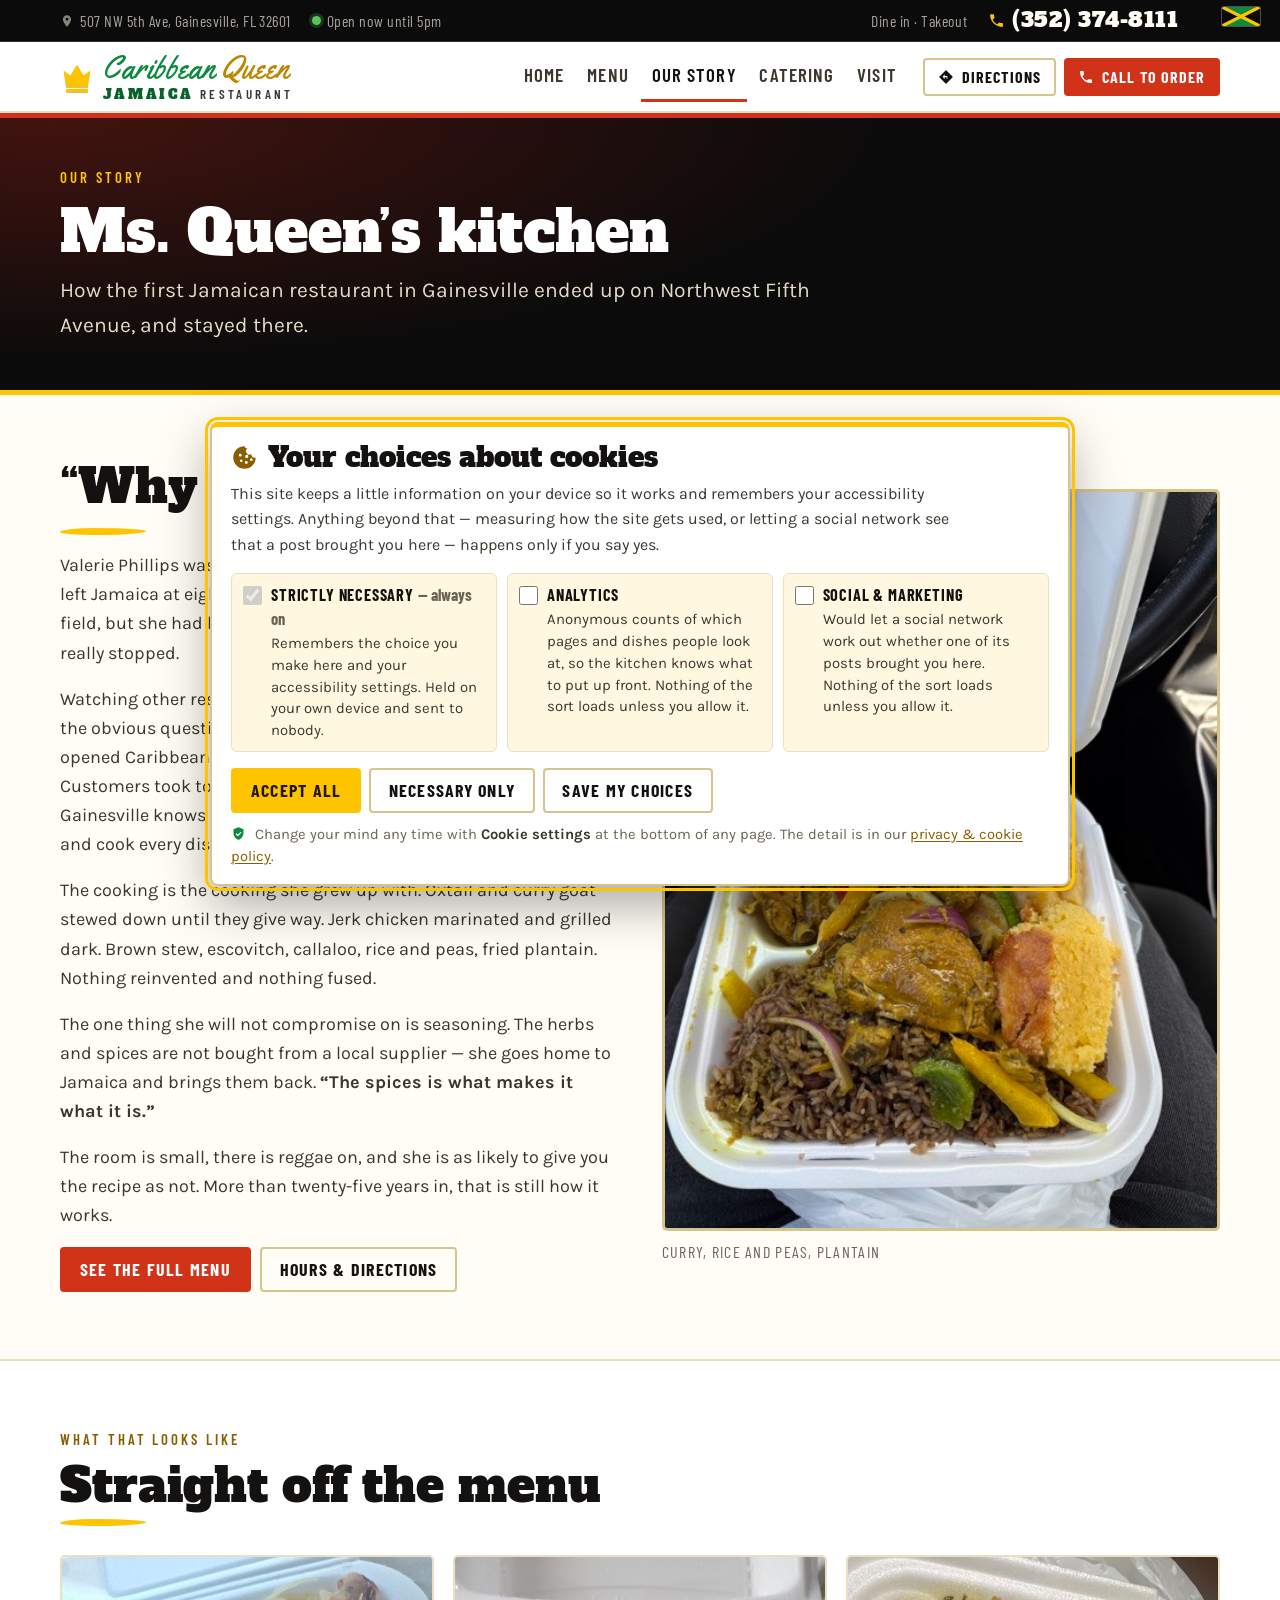
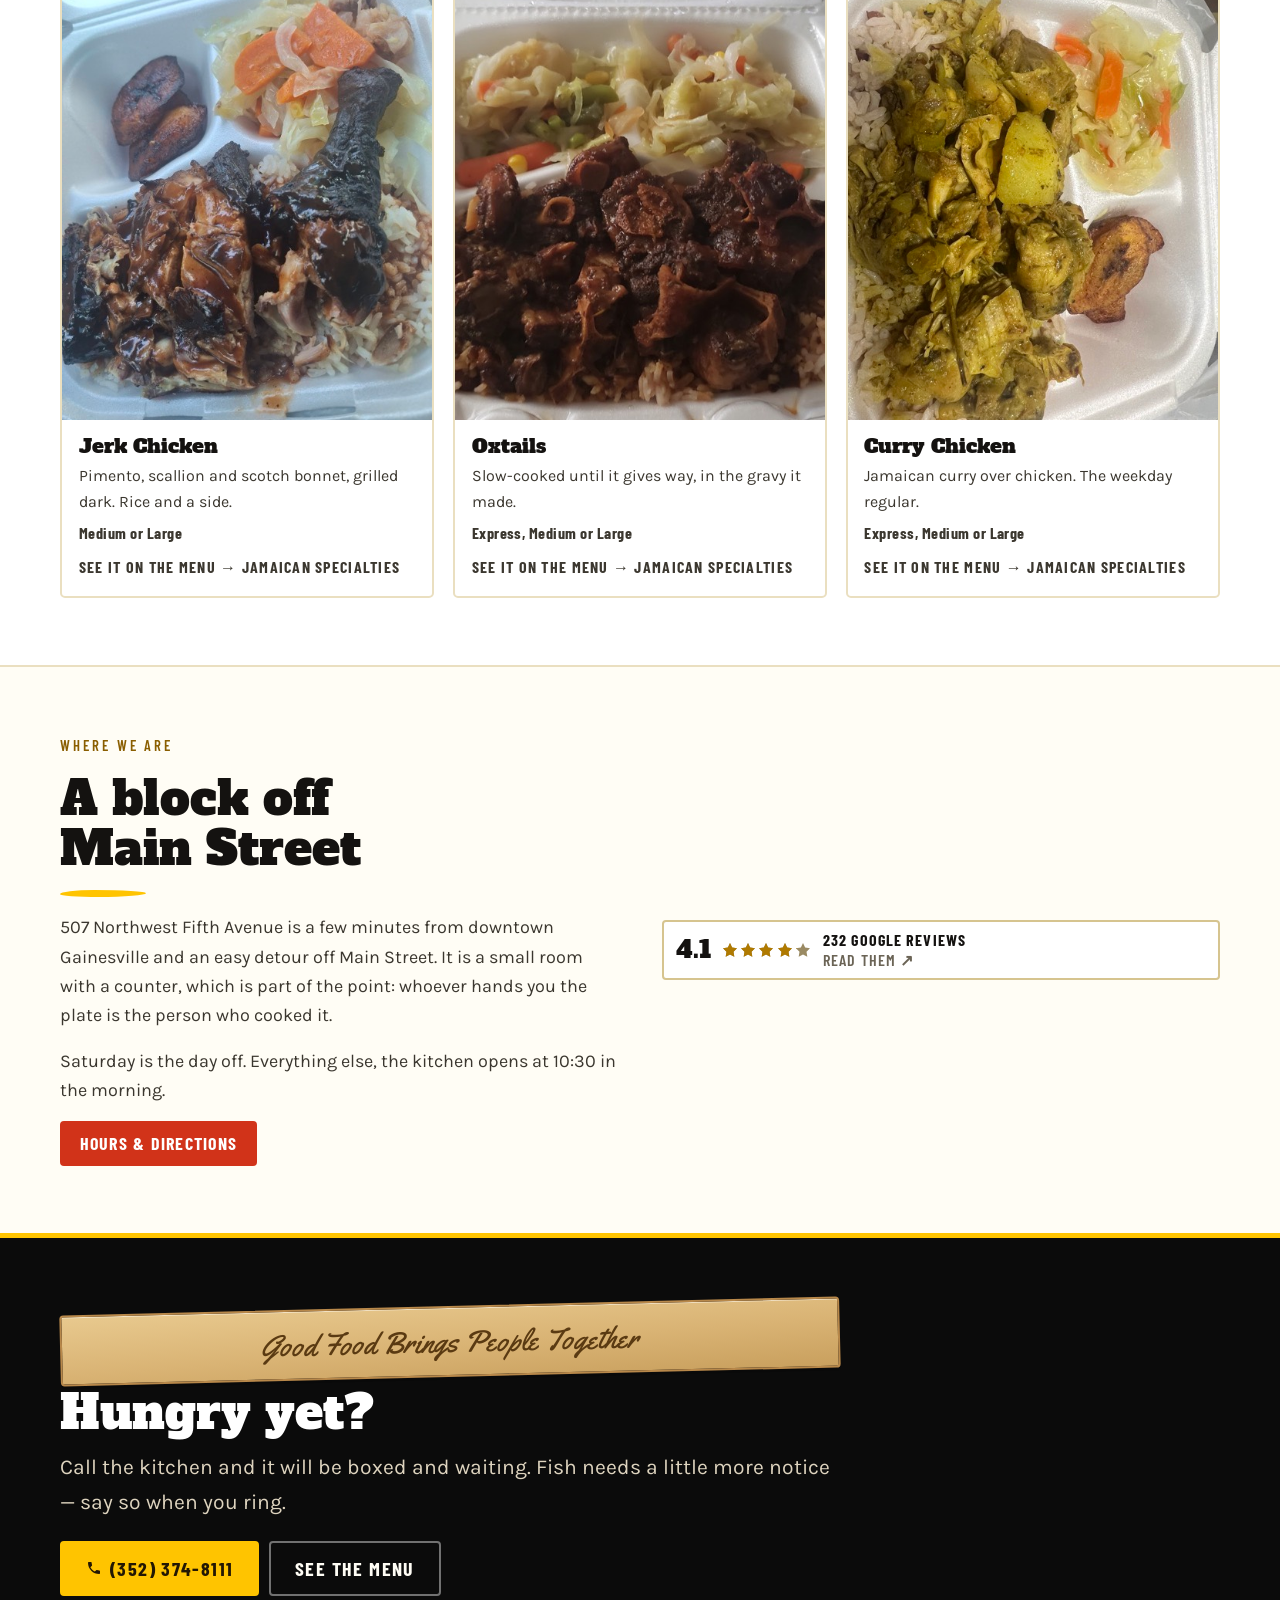
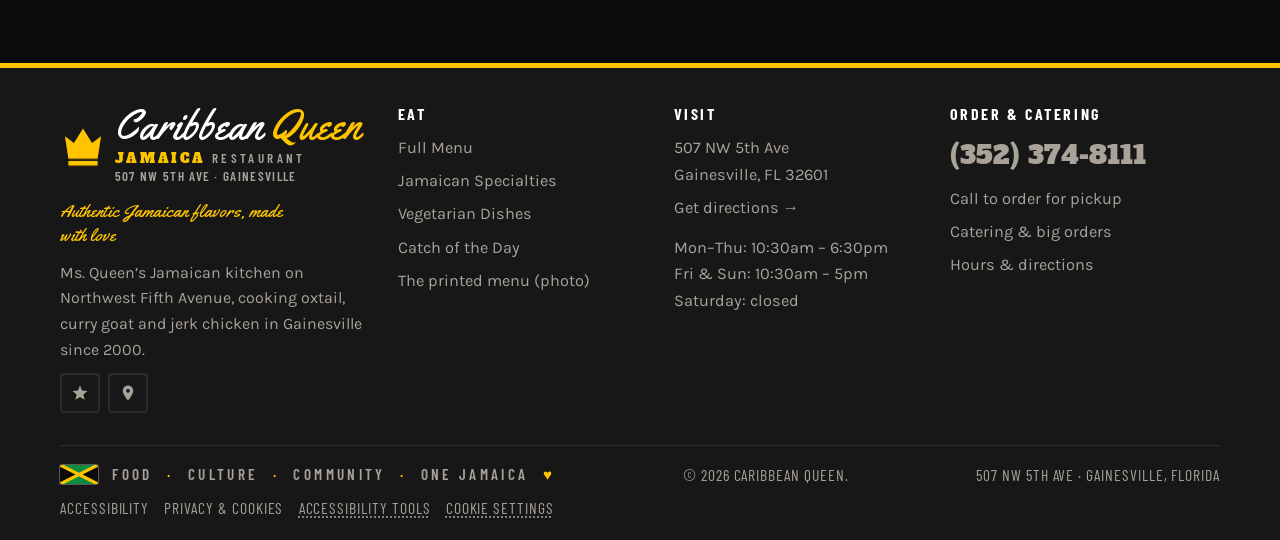
<file: about.html>
<!doctype html>
<html lang="en">
<head>
<meta charset="utf-8">
<meta name="viewport" content="width=device-width, initial-scale=1, viewport-fit=cover">
<meta name="description" content="The story behind Caribbean Queen: Valerie Phillips opened Gainesville&#x27;s first Jamaican restaurant in 2000, and still cooks it with spices brought from home.">
<style>:root{padding-top:env(safe-area-inset-top,0px);padding-bottom:env(safe-area-inset-bottom,0px);color-scheme:light}html{-webkit-text-size-adjust:100%}[hidden]{display:none!important}</style>
<title>Ms. Queen's Kitchen</title>
<link rel="preconnect" href="https://fonts.googleapis.com"><link rel="preconnect" href="https://fonts.gstatic.com" crossorigin><link rel="stylesheet" href="https://fonts.googleapis.com/css2?family=Alfa+Slab+One&family=Yellowtail&family=Barlow+Condensed:wght@500;600;700&family=Karla:wght@400;500;700&display=swap">
<style>
/* Theme: Caribbean Queen's own printed menu card — white paper, gold brush strokes
   behind every heading, Jamaican flag green and black, with hibiscus red and sea blue
   for accents. Headings sit on a painted gold band the way the card's sections do. */
:root{
  --bg:#FFFDF5; --surface:#FFFFFF; --sunk:#FFF7DF;
  --ink:#141210; --ink-soft:#3B372F; --muted:#6B6456;
  --line:#EADFC0; --line-strong:#D6C48F;

  /* Jamaican flag + the card's own inks */
  --gold:#E8A800; --gold-bright:#FFC400; --gold-band:#FFE24D; --gold-deep:#B07A00;
  /* --gold is a 2.1:1 fill on a light page, so text and icons use these instead:
     --gold-text clears 4.5:1 at body size, --gold-disp clears the 3:1 that applies
     to the wordmark as large-scale text. Both go bright again in dark mode. */
  --gold-text:#8A5E00; --gold-disp:#BC8700;
  --band-ink:#141210;
  --green:#0C8A3E; --green-deep:#07632B; --leaf:#4FA82B;
  /* the green the solid bands are painted with: deep enough to carry white and
     gold text at 4.5:1, which plain --green is not */
  --green-band:#07632B;
  --red:#D13319; --blue:#1C9FB8;
  --red-text:#D13319;

  --char:#0B0B0B; --char-2:#171717; --char-line:#2C2C2C;
  --char-ink:#FFFDF5; --char-muted:#A8A299;

  --f-display:"Alfa Slab One",Georgia,"Times New Roman",serif;
  --f-script:"Yellowtail","Segoe Script","Brush Script MT",cursive;
  --f-cond:"Barlow Condensed","Arial Narrow",Helvetica,sans-serif;
  --f-body:"Karla","Helvetica Neue",Arial,sans-serif;
  --wrap:1200px;
}
@media (prefers-color-scheme: dark){
  :root:not([data-theme="light"]){
    --bg:#0E0E0C; --surface:#181815; --sunk:#141412;
    --ink:#FFFDF5; --ink-soft:#E3DED0; --muted:#A8A196;
    --line:#2A2A26; --line-strong:#423F36;
    --gold:#FFC400; --gold-bright:#FFD64A; --gold-band:#FFC400; --gold-deep:#FFC400;
    --gold-text:#FFC400; --gold-disp:#FFC400;
    --band-ink:#141210;
    --green:#3FC46F; --green-deep:#2FA458; --leaf:#7FD24F;
    --green-band:#10512A;
    --red:#D13319; --blue:#5CCBE0;
    --red-text:#FF8A72;
    --char:#070707; --char-2:#121212; --char-line:#262626;
    color-scheme:dark;
  }
}
:root[data-theme="dark"]{
  --bg:#0E0E0C; --surface:#181815; --sunk:#141412;
  --ink:#FFFDF5; --ink-soft:#E3DED0; --muted:#A8A196;
  --line:#2A2A26; --line-strong:#423F36;
  --gold:#FFC400; --gold-bright:#FFD64A; --gold-band:#FFC400; --gold-deep:#FFC400;
  --gold-text:#FFC400; --gold-disp:#FFC400;
    --band-ink:#141210;
  --green:#3FC46F; --green-deep:#2FA458; --leaf:#7FD24F;
  --green-band:#10512A;
  --red:#D13319; --blue:#5CCBE0;
  --red-text:#FF8A72;
  --char:#070707; --char-2:#121212; --char-line:#262626;
  color-scheme:dark;
}

/* Visually hidden, still read aloud. The accessibility toolbar labels its
   launcher with this; without it the label renders as text on the page. */
.vh{position:absolute!important;width:1px;height:1px;padding:0;margin:-1px;
  overflow:hidden;clip-path:inset(50%);white-space:nowrap;border:0}

*{box-sizing:border-box}
body{margin:0;background:var(--bg);color:var(--ink);font-family:var(--f-body);font-size:18px;line-height:1.62;-webkit-text-size-adjust:100%}
img{max-width:100%;display:block;height:auto}
a{color:var(--gold-text);text-decoration-thickness:1px;text-underline-offset:2px}
h1,h2,h3,h4{font-family:var(--f-display);font-weight:400;line-height:1.06;margin:0;text-wrap:balance}
h1{font-size:clamp(2.5rem,6.6vw,4.5rem)}
h2{font-size:clamp(1.95rem,4.2vw,2.95rem)}
h3{font-size:clamp(1.3rem,2.3vw,1.6rem)}
h4{font-size:1.16rem}
p{margin:0}
:focus-visible{outline:3px solid var(--gold-bright);outline-offset:2px;border-radius:2px}
.skip{position:absolute;left:-9999px;top:0;background:var(--red);color:#fff;padding:.7rem 1rem;z-index:99}
.skip:focus{left:8px;top:8px}
.wrap{width:100%;max-width:var(--wrap);margin-inline:auto;padding-inline:20px}
.eyebrow{font-family:var(--f-cond);font-size:.92rem;font-weight:600;letter-spacing:.2em;text-transform:uppercase;color:var(--gold-text)}
.lede{font-size:clamp(1.14rem,1.9vw,1.32rem);color:var(--ink-soft);max-width:60ch}
.prose{display:flex;flex-direction:column;gap:1.05rem;max-width:66ch;color:var(--ink-soft)}

/* ---- top strip ---- */
.util{position:relative;background:var(--char);color:var(--char-muted);border-bottom:1px solid var(--char-line);font-family:var(--f-cond);font-size:.98rem;letter-spacing:.03em}
.util__in{display:flex;flex-wrap:wrap;align-items:center;gap:.3rem 1.3rem;padding-block:.5rem;padding-right:62px}
.util__i{display:flex;align-items:center;gap:.4rem}
.util__i svg{width:14px;height:14px;fill:currentColor;opacity:.8;flex:none}
.util__sp{flex:1 1 auto}
.util__ph{color:var(--char-ink);font-family:var(--f-display);font-size:1.3rem;text-decoration:none;display:flex;align-items:center;gap:.45rem;line-height:1}
.util__ph svg{width:17px;height:17px;fill:var(--gold-bright)}
.util__ph:hover{color:var(--gold-bright)}
.open-dot{width:9px;height:9px;border-radius:50%;background:#56C45A;flex:none;box-shadow:0 0 0 3px rgba(86,196,90,.22)}
.open-dot[data-shut="1"]{background:#D95C4A;box-shadow:0 0 0 3px rgba(217,92,74,.22)}

/* ---- masthead ---- */
.mast{background:var(--surface);border-bottom:2px solid var(--line);position:sticky;top:env(safe-area-inset-top,0px);z-index:40}
.mast__in{display:flex;align-items:center;gap:1rem;padding-block:.6rem}
.brand{display:flex;align-items:center;flex:none;text-decoration:none;gap:.6rem}
.brand img{height:80px;width:auto}
.brandmark{display:flex;align-items:center;gap:.55rem}
.brandmark svg.crown{width:34px;height:34px;fill:var(--gold-bright);flex:none;
  filter:drop-shadow(0 1px 0 rgba(176,122,0,.5))}
.brandmark__t{display:flex;flex-direction:column;line-height:1;min-width:0}
.brandmark__k{font-family:var(--f-script);font-size:1.95rem;line-height:.98;color:var(--green);
  white-space:nowrap}
.brandmark__k b{font-weight:400;color:var(--gold-disp)}
.brandmark__n{font-family:var(--f-display);font-size:.82rem;letter-spacing:.2em;
  text-transform:uppercase;color:var(--green-deep);padding-top:.3rem}
.brandmark__n i{font-style:normal;font-family:var(--f-cond);font-weight:600;
  letter-spacing:.26em;color:var(--ink-soft)}
.brandmark__s{font-family:var(--f-cond);font-size:.82rem;font-weight:600;letter-spacing:.1em;
  text-transform:uppercase;color:var(--muted);padding-top:.34rem}
.foot__brand .brandmark svg.crown{width:46px;height:46px}
.foot__brand .brandmark__k{font-size:2.6rem;color:#fff}
.foot__brand .brandmark__k b{color:var(--gold-bright)}
.foot__brand .brandmark__n{color:var(--gold-bright)}
.foot__brand .brandmark__n i{color:var(--char-muted)}
.foot__brand .brandmark__s{color:var(--char-muted)}

/* ---- Jamaican flag, top right of every page ---- */
.flag{width:38px;height:19px;flex:none;border-radius:2px;display:block;
  box-shadow:0 0 0 1px rgba(255,255,255,.28)}
.util__flag{position:absolute;top:7px;right:20px;display:flex;align-items:center;gap:.5rem}
.util__flag b{position:absolute;width:1px;height:1px;overflow:hidden;clip-path:inset(50%)}

/* ---- script accents taken off the card ---- */
.script{font-family:var(--f-script);color:var(--green);font-size:1.45rem;line-height:1.3}
.sec--char .script{color:var(--gold-bright)}
.foot__brand .script{font-size:1.14rem;color:var(--gold-bright);max-width:26ch}
.hero .script{color:var(--gold-bright)}
.signboard{display:inline-block;font-family:var(--f-script);font-size:clamp(1.3rem,2.6vw,1.9rem);
  color:#5A3A12;background:linear-gradient(177deg,#E8C98E,#D9B374 55%,#C9A05E);
  border:2px solid #B8884A;border-radius:4px;padding:.55rem 1.5rem;transform:rotate(-1.4deg);
  box-shadow:0 3px 0 rgba(0,0,0,.16),inset 0 1px 0 rgba(255,255,255,.5);text-align:center}
.oneja{display:flex;flex-wrap:wrap;gap:.45rem .9rem;align-items:center;
  font-family:var(--f-cond);font-weight:600;font-size:.95rem;letter-spacing:.22em;
  text-transform:uppercase;color:var(--char-muted)}
.oneja i{font-style:normal;color:var(--gold-bright)}
.mast__sp{flex:1 1 auto}
.nav{display:flex;align-items:center;gap:.1rem}
.nav a{font-family:var(--f-cond);font-size:1.18rem;font-weight:600;text-transform:uppercase;letter-spacing:.06em;color:var(--ink-soft);text-decoration:none;padding:.5rem .66rem;border-bottom:3px solid transparent;white-space:nowrap}
.nav a:hover{color:var(--ink);border-bottom-color:var(--line-strong)}
.nav a[aria-current="page"]{color:var(--ink);border-bottom-color:var(--red)}
.mast__cta{display:flex;align-items:center;gap:.5rem;flex:none}
.navtoggle{display:none;background:var(--surface);border:2px solid var(--line-strong);color:var(--ink);border-radius:4px;padding:.45rem .6rem;font-family:var(--f-cond);font-size:1.05rem;font-weight:600;text-transform:uppercase;letter-spacing:.07em;align-items:center;gap:.4rem;cursor:pointer}
.navtoggle svg{width:17px;height:17px;fill:currentColor}

.btn{display:inline-flex;align-items:center;justify-content:center;gap:.5rem;font-family:var(--f-cond);font-weight:700;text-transform:uppercase;letter-spacing:.07em;font-size:1.12rem;padding:.64rem 1.1rem;border-radius:4px;border:2px solid transparent;text-decoration:none;cursor:pointer;line-height:1.15;text-align:center}
.btn svg{width:16px;height:16px;fill:currentColor;flex:none}
.btn--red{background:var(--red);color:#fff;border-color:var(--red)}
.btn--red:hover{filter:brightness(1.12)}
.btn--gold{background:var(--gold-bright);color:#231703;border-color:var(--gold-bright)}
.btn--gold:hover{filter:brightness(1.08)}
.btn--ghost{background:transparent;color:var(--ink);border-color:var(--line-strong)}
.btn--ghost:hover{border-color:var(--ink)}
.btn--onchar{background:transparent;color:var(--char-ink);border-color:rgba(255,255,255,.42)}
.btn--onchar:hover{border-color:var(--gold-bright);color:var(--gold-bright)}
.btn--sm{font-size:1rem;padding:.48rem .78rem}
.btn--lg{font-size:1.24rem;padding:.86rem 1.5rem}

/* ---- hero ---- */
.hero{color:var(--char-ink);position:relative;overflow:hidden;
  background:
    linear-gradient(109deg, rgba(255,196,0,0) 46.5%, rgba(255,196,0,.16) 48%,
                            rgba(255,196,0,.16) 52%, rgba(255,196,0,0) 53.5%),
    radial-gradient(105% 86% at 4% -8%, rgba(12,138,62,.42) 0%, rgba(12,138,62,0) 58%),
    radial-gradient(90% 82% at 100% 106%, rgba(12,138,62,.30) 0%, rgba(12,138,62,0) 60%),
    var(--char);
  border-top:5px solid var(--green);
  border-bottom:5px solid var(--gold-bright)}
.hero__in{display:grid;grid-template-columns:1.1fr .9fr;gap:clamp(1.5rem,3.6vw,3rem);align-items:center;padding-block:clamp(2.3rem,5vw,4rem)}
.hero__body{display:flex;flex-direction:column;gap:1.05rem;align-items:flex-start;min-width:0}
.hero h1{color:#fff}
.hero h1 em{font-style:normal;color:var(--gold-bright)}
.hero .lede{color:#E6E1D4}
.hero__act{display:flex;flex-wrap:wrap;gap:.6rem;padding-top:.25rem}
.hero__badge{display:inline-flex;align-items:center;gap:.5rem;font-family:var(--f-cond);font-size:.95rem;letter-spacing:.14em;text-transform:uppercase;color:var(--gold-bright);border:1px solid rgba(255,196,0,.5);padding:.35rem .7rem;border-radius:3px}
.hero__fig{margin:0;min-width:0;position:relative;padding-right:11px;padding-bottom:11px}
.hero__fig img{width:100%;border:4px solid var(--gold-bright);border-radius:6px;
  box-shadow:11px 11px 0 var(--red)}
.hero__tag{position:absolute;bottom:-14px;left:-10px;background:var(--green-band);color:#fff;font-family:var(--f-display);font-size:1.05rem;padding:.38rem .8rem;border-radius:3px;transform:rotate(-2.5deg)}

/* page header */
.phead{color:var(--char-ink);
  background:
    radial-gradient(110% 150% at 4% 0%, rgba(195,39,24,.30) 0%, rgba(195,39,24,0) 60%),
    var(--char);
  border-top:5px solid var(--red);
  border-bottom:5px solid var(--gold-bright)}
.phead__in{padding-block:clamp(1.8rem,4vw,3rem);display:flex;flex-direction:column;gap:.7rem;align-items:flex-start}
.phead h1{color:#fff;font-size:clamp(2.2rem,5.4vw,3.6rem)}
.phead .lede{color:#E4DBC7}

/* ---- strips & sections ---- */
.strip{background:var(--green-band);color:#fff;border-bottom:3px solid var(--char)}
.strip__in{display:flex;flex-wrap:wrap;gap:.5rem 2rem;padding-block:.85rem;align-items:center;justify-content:center;font-family:var(--f-cond);font-size:1.12rem;font-weight:600;letter-spacing:.06em;text-transform:uppercase;text-align:center}
.strip__in b{color:var(--gold-bright);font-weight:700}
.sec{padding-block:clamp(2.5rem,5.4vw,4.2rem);scroll-margin-top:5.5rem}
.sec--surface{background:var(--surface);border-block:2px solid var(--line)}
.sec--char{background:var(--char);color:var(--char-ink)}
.sec--char h2,.sec--char h3{color:#fff}
/* --gold-text is tuned for a light page; on the charcoal bands the bright gold
   is the one that clears 4.5:1, so put it back for anything sitting on them. */
.hero .eyebrow,.phead .eyebrow,.sec--char .eyebrow,.foot .eyebrow{color:var(--gold-bright)}
.hero a:not(.btn):not(.dish):not(.grate),
.phead a:not(.btn):not(.dish):not(.grate),
.sec--char a:not(.btn):not(.dish):not(.grate){color:var(--gold-bright)}
.sec--char .prose,.sec--char .lede{color:#DDD3BE}
.sechead{display:flex;flex-direction:column;gap:.55rem;align-items:flex-start;margin-bottom:1.8rem;max-width:60ch}
.sechead--row{flex-direction:row;justify-content:space-between;align-items:flex-end;max-width:none;gap:1.2rem;flex-wrap:wrap}
.rule{height:7px;width:86px;border:0;margin:0;background:var(--gold-bright);border-radius:40% 60% 55% 45%/60% 45% 55% 40%}

.grid{display:grid;gap:1.15rem}
.grid--3{grid-template-columns:repeat(3,1fr)}
.grid--2{grid-template-columns:repeat(2,1fr)}
.split{display:grid;grid-template-columns:1fr 1fr;gap:clamp(1.4rem,3.4vw,2.8rem);align-items:center}
.split__fig{margin:0;min-width:0}
.split__fig img{width:100%;border:3px solid var(--line-strong);border-radius:5px}
.split__fig figcaption{font-family:var(--f-cond);font-size:1rem;letter-spacing:.08em;color:var(--muted);padding-top:.5rem;text-transform:uppercase}
.split__body{display:flex;flex-direction:column;gap:1rem;align-items:flex-start;min-width:0}

/* ---- dish cards ---- */
.dish{background:var(--surface);border:2px solid var(--line);border-radius:5px;overflow:hidden;
  display:flex;flex-direction:column;min-width:0;text-decoration:none;color:inherit;
  transition:border-color .16s,transform .16s,box-shadow .16s}
a.dish:hover,a.dish:focus-visible{border-color:var(--red);transform:translateY(-3px);
  box-shadow:0 10px 0 -4px rgba(195,39,24,.35)}
a.dish:hover .dish__go,a.dish:focus-visible .dish__go{color:var(--red-text)}
.dish__go{font-family:var(--f-cond);font-size:1rem;font-weight:700;letter-spacing:.08em;
  text-transform:uppercase;color:var(--muted);padding-top:.15rem}
.dish img{width:100%;aspect-ratio:4/5;object-fit:cover}
.dish__b{padding:1rem 1.05rem;display:flex;flex-direction:column;gap:.35rem;flex:1 1 auto}
.dish__b h3{font-size:1.24rem}
.dish__b p{color:var(--ink-soft);font-size:1rem}
.dish__price{font-family:var(--f-cond);font-size:1.18rem;font-weight:700;color:var(--red-text);letter-spacing:.03em;font-variant-numeric:tabular-nums}

/* ---- photo carousel: one dish at a time, alternating across menu sections ---- */
.pcar{display:flex;flex-direction:column;gap:1rem;width:100%}
.pcar__vp{overflow-x:auto;overflow-y:hidden;scroll-snap-type:x mandatory;scrollbar-width:none;-ms-overflow-style:none;border-radius:5px}
.pcar__vp::-webkit-scrollbar{display:none}
.pcar__vp:focus-visible{outline:3px solid var(--gold-bright);outline-offset:3px}
.pcar__track{display:flex;gap:1.15rem;margin:0;padding:0;list-style:none}
.pcar__slide{flex:0 0 calc(33.333% - .77rem);scroll-snap-align:start;min-width:0;display:flex}
.pcar__slide > *{width:100%}
.pcar__ctl{display:flex;align-items:center;justify-content:center;gap:.9rem}
.pcar__btn{width:46px;height:46px;flex:none;border:2px solid var(--line-strong);background:var(--surface);
  color:var(--ink);border-radius:50%;cursor:pointer;display:flex;align-items:center;justify-content:center;padding:0}
.pcar__btn svg{width:19px;height:19px;fill:currentColor}
.pcar__btn:hover{border-color:var(--red);color:var(--red-text)}
.pcar__btn[disabled]{opacity:.34;cursor:default}
.pcar__btn[disabled]:hover{border-color:var(--line-strong);color:var(--ink)}
.pcar__dots{display:flex;gap:.45rem;align-items:center;flex-wrap:wrap;justify-content:center}
.pcar__dot{width:11px;height:11px;padding:0;border-radius:50%;border:2px solid var(--line-strong);background:transparent;cursor:pointer}
.pcar__dot[aria-selected="true"]{background:var(--red);border-color:var(--red)}
.pcar__count{font-family:var(--f-cond);font-size:1rem;font-weight:600;letter-spacing:.08em;color:var(--muted);
  font-variant-numeric:tabular-nums;min-width:4.2em;text-align:center}
@media (max-width:900px){ .pcar__slide{flex:0 0 calc(50% - .58rem)} }
@media (max-width:620px){ .pcar__slide{flex:0 0 100%} }
@media (prefers-reduced-motion: reduce){ .pcar__vp{scroll-behavior:auto} }

/* ---- MENU ---- */
.menujump{display:flex;flex-wrap:wrap;gap:.45rem;padding-block:1rem}
.menujump a{font-family:var(--f-cond);font-size:1.04rem;font-weight:600;text-transform:uppercase;letter-spacing:.06em;
  text-decoration:none;color:var(--ink);background:var(--surface);border:2px solid var(--line-strong);
  border-radius:3px;padding:.34rem .7rem}
.menujump a:hover{border-color:var(--gold-bright);color:var(--gold-text)}
.mcat{margin-bottom:2.3rem;scroll-margin-top:5.5rem}
.mcat__h{display:flex;align-items:baseline;gap:.2rem .9rem;flex-wrap:wrap;background:var(--surface);border:2px solid var(--line);border-bottom:0;border-radius:5px 5px 0 0;padding:1.05rem 1.1rem .9rem;position:relative}
.mcat__h::before{content:"";position:absolute;left:0;top:0;bottom:0;width:7px;background:var(--cat,var(--green))}
.mcat__h h2{font-size:clamp(1.45rem,2.9vw,2rem);color:var(--band-ink);position:relative;z-index:1;display:inline-block;padding:.12em .4em .14em;margin-left:-.12em}
.mcat__h h2::before{content:"";position:absolute;inset:.02em -.02em .04em 0;z-index:-1;background:var(--gold-band);border-radius:46% 54% 50% 50%/58% 46% 54% 42%}
.mcat__h span{flex:1 1 14rem;font-family:var(--f-body);font-size:1rem;letter-spacing:0;text-transform:none;color:var(--ink-soft)}
.mcat__tag{font-family:var(--f-script);font-size:1.3rem;color:var(--cat,var(--green-deep));letter-spacing:0;text-transform:none;flex:none;transform:rotate(-2deg)}
.mcat__body{border:2px solid var(--line);border-top:0;border-radius:0 0 4px 4px;background:var(--surface)}
.item{display:grid;grid-template-columns:1fr auto;gap:.3rem 1.2rem;padding:1rem 1.1rem;border-top:1px solid var(--line)}
.item:first-child{border-top:0}
.item__n{font-family:var(--f-display);font-size:1.1rem;line-height:1.25;color:var(--ink);display:flex;align-items:baseline;gap:.45rem;flex-wrap:wrap}
.item__star{color:var(--gold-text);font-size:.95rem}
.item__d{grid-column:1;color:var(--ink-soft);font-size:1rem;max-width:60ch}
.item__p{grid-column:2;grid-row:1/span 2;text-align:right;display:flex;flex-wrap:wrap;justify-content:flex-end;align-content:start;gap:.3rem;max-width:15rem}
.item__p i{font-style:normal;font-family:var(--f-cond);font-weight:600;font-size:.88rem;letter-spacing:.09em;text-transform:uppercase;color:var(--green-deep);background:var(--sunk);border:1px solid var(--line-strong);border-radius:99px;padding:.1rem .52rem;white-space:nowrap}
.item__note{grid-column:1;font-family:var(--f-cond);font-size:.98rem;letter-spacing:.07em;text-transform:uppercase;color:var(--red-text);font-weight:600}
.legend{display:flex;flex-wrap:wrap;gap:.5rem 1.4rem;padding:1rem 1.1rem;background:var(--sunk);border:2px dashed var(--line-strong);
  border-radius:4px;font-size:1rem;color:var(--ink-soft)}
.legend b{color:var(--ink)}

/* ---- info / hours ---- */
.info{background:var(--surface);border:2px solid var(--line);border-top:5px solid var(--gold-bright);border-radius:5px;padding:1.4rem 1.35rem;display:flex;flex-direction:column;gap:1.15rem}
.field{display:flex;flex-direction:column;gap:.2rem}
.field__k{font-family:var(--f-cond);font-size:1rem;letter-spacing:.14em;text-transform:uppercase;color:var(--muted);font-weight:600}
.field__v{font-size:1.1rem;color:var(--ink)}
.field__v--big{font-family:var(--f-display);font-size:1.75rem;line-height:1.15}
.field__v--big a{text-decoration:none;color:var(--ink)}
.field__v--big a:hover{color:var(--red-text)}
.hours{display:grid;grid-template-columns:auto 1fr;gap:.26rem 1.1rem;font-variant-numeric:tabular-nums;margin:0}
.hours dt{font-family:var(--f-cond);font-size:1.04rem;letter-spacing:.05em;text-transform:uppercase;color:var(--muted);font-weight:600}
.hours dd{margin:0;font-size:1.04rem}
.hours .is-today dt,.hours .is-today dd{color:var(--ink);font-weight:700}
.hours__row{display:contents}

.maplink{display:block;border:3px solid var(--line-strong);border-radius:5px;background:var(--char);text-decoration:none;position:relative;overflow:hidden;padding:2.4rem 1.2rem;text-align:center;color:var(--char-ink)}
.maplink b{display:block;font-family:var(--f-display);font-size:1.4rem;color:#fff}
.maplink span{font-family:var(--f-cond);font-size:1.04rem;letter-spacing:.1em;text-transform:uppercase;color:var(--gold-bright)}
.maplink:hover{border-color:var(--gold-bright)}

.copyrow{display:flex;flex-wrap:wrap;gap:.5rem;align-items:center}
.copybtn{font-family:var(--f-cond);font-size:1rem;letter-spacing:.08em;text-transform:uppercase;background:transparent;
  border:2px solid var(--line-strong);color:var(--muted);padding:.32rem .6rem;border-radius:3px;cursor:pointer;font-weight:600}
.copybtn:hover{border-color:var(--ink);color:var(--ink)}
.copybtn{display:inline-flex;align-items:center;gap:.45rem;line-height:1.3}
.copybtn svg{width:16px;height:16px;fill:currentColor;flex:none}

/* ---- rating badge ---- */
.grate{display:inline-flex;align-items:center;gap:.6rem;text-decoration:none;flex-wrap:wrap;border:2px solid var(--line-strong);
  border-radius:4px;padding:.45rem .75rem;background:var(--surface)}
.grate:hover{border-color:var(--gold-bright)}
.grate__num{font-family:var(--f-display);font-size:1.5rem;line-height:1;color:var(--ink)}
.stars{position:relative;display:inline-block;width:92px;height:16px;line-height:0;flex:none}
.stars__svg{display:block;width:92px;height:16px;fill:currentColor}
.stars__bg{display:block;color:#9A8A63}
/* the filled layer is clipped to the score; its svg keeps full width so the
   clip reveals a fraction of the row rather than squashing the stars */
.stars__fg{position:absolute;left:0;top:0;overflow:hidden;width:var(--pct,100%);color:var(--gold-deep)}
.grate__n{font-family:var(--f-cond);font-size:1rem;letter-spacing:.07em;text-transform:uppercase;color:var(--muted);line-height:1.3;font-weight:600}
.grate__n b{display:block;color:var(--ink);font-weight:700}
.grate--dark{background:rgba(255,255,255,.07);border-color:rgba(255,255,255,.3)}
.grate--dark .grate__num{color:#fff}
.grate--dark .stars__bg{color:rgba(255,255,255,.32)}
.grate--dark .grate__n{color:#CFC4AD}
.grate--dark .grate__n b{color:#fff}

/* ---- footer ---- */
.foot{background:var(--char-2);color:var(--char-muted);border-top:5px solid var(--gold-bright);padding-block:2.4rem 1.2rem;font-size:1.02rem}
.foot__grid{display:grid;grid-template-columns:1.25fr 1fr 1fr 1.1fr;gap:1.9rem}
.foot h3{color:#fff;font-size:1rem;letter-spacing:.16em;font-family:var(--f-cond);font-weight:700;text-transform:uppercase;padding-bottom:.75rem}
.foot ul{list-style:none;margin:0;padding:0;display:flex;flex-direction:column;gap:.42rem}
.foot a{color:var(--char-muted);text-decoration:none}
.foot a:hover{color:var(--gold-bright);text-decoration:underline}
.foot__brand img{height:92px;width:auto}
.foot__brand p{padding-top:.8rem;max-width:34ch;font-size:1rem}
.foot__ph{font-family:var(--f-display);font-size:1.6rem;color:#fff;text-decoration:none;display:block}
.foot__ph:hover{color:var(--gold-bright)}
.social{display:flex;gap:.5rem;padding-top:.85rem}
.social a{width:40px;height:40px;border:2px solid var(--char-line);border-radius:4px;display:flex;align-items:center;justify-content:center}
.social a:hover{border-color:var(--gold-bright);background:rgba(240,168,28,.12)}
.social svg{width:18px;height:18px;fill:var(--char-muted)}
.social a:hover svg{fill:var(--gold-bright)}
.foot__base{border-top:1px solid var(--char-line);margin-top:2rem;padding-top:1rem;display:flex;flex-wrap:wrap;gap:.5rem 1.3rem;
  justify-content:space-between;font-family:var(--f-cond);font-size:.98rem;letter-spacing:.06em;text-transform:uppercase;color:var(--char-muted)}

/* ---- mobile dock ---- */
.dock{display:none;position:fixed;left:0;right:0;bottom:0;z-index:60;background:var(--char);border-top:2px solid var(--gold-bright);
  padding:.5rem .55rem;padding-bottom:calc(.5rem + env(safe-area-inset-bottom,0px));gap:.45rem}
.dock a{flex:1 1 0;min-width:0;display:flex;flex-direction:column;align-items:center;gap:.15rem;text-decoration:none;color:var(--char-ink);
  font-family:var(--f-cond);font-size:.98rem;font-weight:700;text-transform:uppercase;letter-spacing:.05em;padding:.36rem .2rem;border-radius:4px}
.dock a svg{width:18px;height:18px;fill:var(--gold-bright)}
.dock a.dock--primary{background:var(--red)}
.dock a.dock--primary svg{fill:#fff}

/* ---------- responsive ---------- */
@media (max-width:1080px){
  .brand img{height:64px}
  .navtoggle{display:inline-flex}
  .nav{display:none;position:absolute;left:0;right:0;top:100%;flex-direction:column;align-items:stretch;background:var(--surface);
    border-bottom:2px solid var(--line);box-shadow:0 16px 30px rgba(0,0,0,.16);padding:.4rem 20px .8rem;gap:0}
  .nav.is-open{display:flex}
  .mast{position:relative}
  .mast__in{position:relative;flex-wrap:wrap}
  .nav a{border-bottom:1px solid var(--line);border-left:4px solid transparent;padding:.8rem .4rem;font-size:1.22rem}
  .nav a[aria-current="page"]{border-left-color:var(--red);border-bottom-color:var(--line)}
  .nav a:hover{border-bottom-color:var(--line)}
  .mast__cta .btn--hide-sm{display:none}
}
@media (max-width:900px){
  .foot__grid{grid-template-columns:1fr 1fr;gap:1.6rem}
  .brandmark svg.crown{width:28px;height:28px}
  .brandmark__k{font-size:1.6rem}
  .brandmark__n{font-size:.72rem;letter-spacing:.17em}
  .grid--3{grid-template-columns:repeat(2,1fr)}
  .hero__in{grid-template-columns:1fr}
  .hero__fig{order:-1}
  .split{grid-template-columns:1fr}
  .dock{display:flex}
  body{padding-bottom:4.7rem}
}
@media (max-width:620px){
  .grid--3,.grid--2{grid-template-columns:1fr}
  .foot__grid{grid-template-columns:1fr}
  .util__sp{display:none}
  .util__in{font-size:.92rem;gap:.25rem .9rem}
  .util__ph{font-size:1.18rem}
  .brand img{height:54px}
  .item{grid-template-columns:1fr}
  .item__p{grid-column:1;grid-row:auto;text-align:left}
  .hero__tag{left:0}
}
@media (prefers-reduced-motion: reduce){ *{animation-duration:.01ms!important;transition-duration:.01ms!important} }

/* ======================================================================
   Social links, cookie consent and the accessibility panel.

   Everything below the "accessibility modes" rule is driven by data-
   attributes that the panel writes onto <html>, so the whole feature is
   CSS plus one small script — no third-party overlay, no extra request.
   ====================================================================== */

/* ---- social in the sticky masthead ---- */
.mastsoc{display:flex;gap:.35rem;flex:none}
.mastsoc__a{width:38px;height:38px;flex:none;display:flex;align-items:center;justify-content:center;
  border:2px solid var(--line-strong);border-radius:4px;color:var(--ink);text-decoration:none}
.mastsoc__a svg{width:19px;height:19px;fill:currentColor}
.mastsoc__a span{position:absolute;width:1px;height:1px;padding:0;margin:-1px;overflow:hidden;
  clip-path:inset(50%);white-space:nowrap;border:0}
.mastsoc__a:hover{border-color:var(--red);color:var(--red-text);background:rgba(195,39,24,.09)}

/* ---- "follow the kitchen" row, on the dark hero ---- */
.follow{display:flex;flex-wrap:wrap;align-items:center;gap:.5rem .75rem;padding-top:.3rem}
.follow__k{font-family:var(--f-cond);font-size:.95rem;font-weight:600;letter-spacing:.16em;
  text-transform:uppercase;color:var(--gold)}
.follow__a{display:inline-flex;align-items:center;gap:.45rem;text-decoration:none;color:var(--ink);
  font-family:var(--f-cond);font-size:1.08rem;font-weight:600;letter-spacing:.04em;
  border:2px solid var(--line-strong);border-radius:999px;padding:.4rem .9rem}
.follow__a svg{width:18px;height:18px;fill:currentColor;flex:none}
.follow__a:hover{border-color:var(--gold-bright);color:var(--gold-bright);background:rgba(240,168,28,.1)}
.follow--dark .follow__k{color:var(--gold-bright)}
.follow--dark .follow__a{color:#fff;border-color:rgba(255,255,255,.45)}
.follow--dark .follow__a:hover{color:var(--gold-bright);border-color:var(--gold-bright)}

/* ---- footer: named social links, then the legal row ---- */
.foot__soch{font-family:var(--f-cond);font-size:.95rem;font-weight:700;letter-spacing:.16em;
  text-transform:uppercase;color:#fff;padding-top:1.1rem}
.socpill{display:flex;flex-wrap:wrap;gap:.5rem;padding-top:.55rem}
.socpill a{display:inline-flex;align-items:center;gap:.45rem;color:var(--char-ink);
  border:2px solid var(--char-line);border-radius:999px;padding:.42rem .95rem;
  font-family:var(--f-cond);font-size:1.05rem;font-weight:600;letter-spacing:.05em}
.socpill svg{width:18px;height:18px;fill:var(--gold-bright);flex:none}
.socpill a:hover{border-color:var(--gold-bright);background:rgba(240,168,28,.12);
  color:var(--gold-bright);text-decoration:none}
.social{padding-top:.6rem}
.foot__legal{display:flex;flex-wrap:wrap;align-items:center;gap:.3rem .95rem}
.foot__legal a,.foot__lbtn{color:var(--char-muted);text-decoration:none;font:inherit;letter-spacing:inherit;
  text-transform:inherit}
.foot__lbtn{background:none;border:0;padding:0;cursor:pointer;text-decoration:underline;
  text-decoration-style:dotted;text-underline-offset:3px}
.foot__legal a:hover,.foot__lbtn:hover{color:var(--gold-bright)}

/* ---- cookie consent ---- */
.cc{position:fixed;left:0;right:0;bottom:0;z-index:95;padding:14px;display:flex;
  justify-content:center;pointer-events:none}
.cc[hidden]{display:none}
.cc__card{pointer-events:auto;width:100%;max-width:860px;background:var(--surface);color:var(--ink);
  border:2px solid var(--line-strong);border-top:5px solid var(--gold-bright);border-radius:8px;
  box-shadow:0 18px 50px rgba(0,0,0,.34);padding:1.05rem 1.2rem 1rem;
  max-height:min(82vh,660px);overflow:auto}
.cc__head{display:flex;align-items:center;gap:.6rem;padding-bottom:.5rem}
.cc__head svg{width:27px;height:27px;fill:var(--gold-text);flex:none}
.cc__head h2{font-size:clamp(1.3rem,2.6vw,1.72rem)}
.cc__p{font-size:1rem;color:var(--ink-soft);max-width:74ch}
.cc__opts{list-style:none;margin:0;padding:.9rem 0 0;display:grid;grid-template-columns:repeat(3,1fr);gap:.6rem}
.cc__opt{display:flex;gap:.55rem;align-items:flex-start;border:1px solid var(--line);border-radius:6px;
  padding:.6rem .7rem;background:var(--sunk);font-size:.93rem;line-height:1.46;cursor:pointer;height:100%}
.cc__opt input{margin:.2rem 0 0;width:19px;height:19px;flex:none;accent-color:var(--red)}
.cc__opt b{display:block;font-family:var(--f-cond);font-size:1.02rem;letter-spacing:.05em;
  text-transform:uppercase;color:var(--ink);padding-bottom:.15rem}
.cc__opt b i{font-style:normal;color:var(--muted);text-transform:none;letter-spacing:0}
.cc__opt span{color:var(--ink-soft)}
.cc__act{display:flex;flex-wrap:wrap;gap:.5rem;padding-top:.95rem}
.cc__toggle{display:none;align-self:flex-start;margin-top:.8rem;background:none;border:0;padding:0;
  cursor:pointer;color:var(--gold-text);font-family:var(--f-cond);font-size:1.05rem;font-weight:700;
  letter-spacing:.07em;text-transform:uppercase;text-decoration:underline;text-underline-offset:3px}
.cc__toggle:hover{color:var(--ink)}
.cc__fine{padding-top:.7rem;font-size:.92rem;line-height:1.5;color:var(--muted)}
.cc__fine[hidden]{display:none}
.cc__fine svg{width:15px;height:15px;fill:var(--green);display:inline-block;
  vertical-align:-2px;margin-right:.3rem}
.cc__fine b{color:var(--ink-soft)}

/* ---- responsive: keep the widgets clear of the mobile action dock ---- */
@media (max-width:1080px){
  .mast__cta{gap:.4rem}
}
@media (max-width:900px){
  .cc{bottom:calc(4.7rem + env(safe-area-inset-bottom,0px))}
}
@media (max-width:780px){
  /* On a phone the two plain answers come first and the per-category detail
     sits behind an expander, so "Necessary only" is never below the fold. */
  .cc{padding:10px}
  .cc__card{padding:.9rem 1rem .85rem;max-height:min(80vh,600px);display:flex;flex-direction:column}
  .cc__card:focus{outline:none}
  .cc__head{order:0}
  .cc__p{order:1;font-size:.95rem}
  .cc__act{order:2}
  .cc__toggle{order:3;display:inline-block}
  .cc__opts{order:4;grid-template-columns:1fr;gap:.45rem;padding-top:.7rem;display:none}
  .cc__fine{order:5}
  :root[data-cc-opts="1"] .cc__opts{display:grid}
  :root:not([data-cc-opts="1"]) .cc__act [data-cc-set="save"]{display:none}
  .cc__act .btn{flex:1 1 auto}
  .cc__opt{padding:.5rem .6rem;font-size:.88rem;line-height:1.4}
  .cc__opt b{font-size:.98rem}
}
@media (max-width:620px){
  .mastsoc__a{width:34px;height:34px}
}

/* ---- long-form legal / statement pages ---- */
.legal{max-width:78ch;display:flex;flex-direction:column;gap:.35rem;color:var(--ink-soft)}
.legal h2{font-size:clamp(1.5rem,3.1vw,2.1rem);padding-top:1.9rem}
.legal h2:first-child{padding-top:0}
.legal h3{font-size:1.2rem;font-family:var(--f-cond);font-weight:700;letter-spacing:.06em;
  text-transform:uppercase;color:var(--ink);padding-top:1.1rem}
.legal p{padding-top:.75rem;max-width:70ch}
.legal ul{margin:0;padding:.75rem 0 0 1.25rem;display:flex;flex-direction:column;gap:.5rem;max-width:70ch}
.legal li>b,.legal li>strong{color:var(--ink)}
.legal .tbl{width:100%;border-collapse:collapse;margin-top:1rem;font-size:.97rem}
.legal .tbl caption{text-align:left;font-family:var(--f-cond);font-size:1rem;letter-spacing:.12em;
  text-transform:uppercase;color:var(--muted);padding-bottom:.45rem}
.legal .tbl th,.legal .tbl td{border:1px solid var(--line);padding:.6rem .7rem;text-align:left;vertical-align:top}
.legal .tbl th{background:var(--sunk);color:var(--ink);font-family:var(--f-cond);font-size:1rem;
  letter-spacing:.07em;text-transform:uppercase}
.legal .tbl code{font-size:.92em;background:var(--sunk);padding:.1rem .3rem;border-radius:3px;color:var(--ink)}
.legal .stamp{font-family:var(--f-cond);font-size:1rem;letter-spacing:.1em;text-transform:uppercase;
  color:var(--muted);border-top:2px solid var(--line);margin-top:2.2rem;padding-top:1rem}
@media (max-width:620px){
  .legal .tbl,.legal .tbl tbody,.legal .tbl tr,.legal .tbl td,.legal .tbl th{display:block;width:auto}
  .legal .tbl thead{position:absolute;width:1px;height:1px;overflow:hidden;clip-path:inset(50%)}
  .legal .tbl tr{border:1px solid var(--line);margin-bottom:.7rem}
  .legal .tbl td{border:0;border-bottom:1px solid var(--line)}
  .legal .tbl td:last-child{border-bottom:0}
  .legal .tbl td::before{content:attr(data-th) " ";font-family:var(--f-cond);letter-spacing:.08em;
    text-transform:uppercase;color:var(--muted);display:block}
}

/* ---- reflow guard (WCAG 1.4.10) ----
   At 320px with the panel's text scaling turned up, single long words — a
   heading, a storage key, a phone number — were pushing the page wider than
   the viewport. Breaking them costs nothing at ordinary sizes. */
p,li,dt,dd,th,td,.field__k,.field__v,.foot__ph,.util__ph{overflow-wrap:break-word}
@media (max-width:700px){
  h1,h2,h3,h4{hyphens:auto;overflow-wrap:anywhere}
}
.legal code,.legal .tbl code{overflow-wrap:anywhere}
/* ...and the tracks they sit in have to be allowed to shrink. A grid or flex
   item defaults to min-width:auto, which refuses to go below its content's
   min-content width, so overflow-wrap alone never gets a chance to act. */
.split>*,.grid>*,.foot__grid>*,.hero__in>*,.sechead--row>*,.info>*,.field>*{min-width:0}
.hours{grid-template-columns:minmax(0,auto) minmax(0,1fr)}
.item{grid-template-columns:minmax(0,1fr) auto}
@media (max-width:1080px){
  .mast__cta{flex:0 1 auto;min-width:0;flex-wrap:wrap;justify-content:flex-end}
}

/* ===================================================== ACCESSIBILITY TOOLBAR ===
   A visitor-facing adjustment panel: text sizing, spacing, contrast and reading aids.
   Two rules make it safe to bolt onto a finished site:
     1. every element it draws carries .a11y-ui, and every page-wide override below is
        scoped to body>*:not(.a11y-ui), so the panel never restyles its own controls;
     2. the panel sizes itself in px, never rem, so the Font Size control cannot shrink
        the buttons a visitor needs in order to undo it.
   Preferences arrive as data-a11y-* attributes and custom properties on <html>. */

/* ---- the scale the Font Size control drives -------------------------------- */
html{font-size:calc(100% * var(--a11y-fs,1))}
body{font-size:calc(18px * var(--a11y-fs,1))}

/* ---- content modules ------------------------------------------------------- */
html[data-a11y-lh] body>*:not(.a11y-ui) :where(p,li,dd,dt,blockquote,figcaption,td,th,a,span,label,h1,h2,h3,h4,h5,h6)
  {line-height:var(--a11y-lh)!important}
html[data-a11y-ls] body>*:not(.a11y-ui) :where(p,li,dd,dt,blockquote,figcaption,td,th,a,span,label,h1,h2,h3,h4,h5,h6)
  {letter-spacing:var(--a11y-ls)!important;word-spacing:var(--a11y-ws)!important}
html[data-a11y-align] body>*:not(.a11y-ui) :where(p,li,dd,dt,blockquote,figcaption,h1,h2,h3,h4,h5,h6)
  {text-align:var(--a11y-align)!important;text-wrap:wrap}
html[data-a11y-weight] body>*:not(.a11y-ui) :where(p,li,dd,dt,blockquote,figcaption,td,th,a,span,label,h1,h2,h3,h4,h5,h6)
  {font-weight:700!important}
html[data-a11y-readable] body>*:not(.a11y-ui),
html[data-a11y-readable] body>*:not(.a11y-ui) *
  {font-family:Verdana,Tahoma,"DejaVu Sans",Arial,sans-serif!important;text-transform:none!important}
html[data-a11y-cursor] body>*:not(.a11y-ui),
html[data-a11y-cursor] body>*:not(.a11y-ui) *
  {cursor:url("data:image/svg+xml;charset=utf-8,%3Csvg xmlns='http://www.w3.org/2000/svg' width='44' height='44' viewBox='0 0 24 24'%3E%3Cpath d='M5 1.8l14.2 10.1-6.6 1.2 3.1 6.6-3.2 1.5-3-6.7-4.5 4.4z' fill='%23000' stroke='%23fff' stroke-width='1.4' stroke-linejoin='round'/%3E%3C/svg%3E") 5 3,auto!important}
html[data-a11y-cursor] body>*:not(.a11y-ui) :where(a,button,summary,[role="button"],input,select,textarea)
  {cursor:url("data:image/svg+xml;charset=utf-8,%3Csvg xmlns='http://www.w3.org/2000/svg' width='44' height='44' viewBox='0 0 24 24'%3E%3Cpath d='M9 1.6l9.8 7-4.6.9 2.2 4.6-2.3 1-2.1-4.6-3 3z' fill='%2307632B' stroke='%23fff' stroke-width='1.4' stroke-linejoin='round'/%3E%3C/svg%3E") 8 2,pointer!important}

/* ---- colour modules -------------------------------------------------------- */
html[data-a11y-color="mono"] body>*:not(.a11y-ui){filter:grayscale(1)!important}
/* Both high-contrast modes repaint every descendant rather than re-pointing design
   tokens: the page has hard-coded whites inside its dark bands (the rating block, the
   ghost buttons, the hero badge) that a token swap would leave invisible. */
html[data-a11y-color="light"] body>*:not(.a11y-ui),
html[data-a11y-color="light"] body>*:not(.a11y-ui) *
  {background-color:#FFF!important;background-image:none!important;color:#15181D!important;
   border-color:#454C56!important;fill:#15181D!important;text-shadow:none!important;box-shadow:none!important}
html[data-a11y-color="light"]{color-scheme:light}
html[data-a11y-color="light"] body>*:not(.a11y-ui) :where(a,a *){color:#06305F!important}
html[data-a11y-color="light"] body>*:not(.a11y-ui) :where(button,.btn,input,select,textarea)
  {border:2px solid #15181D!important;border-radius:3px}
html[data-a11y-color="light"] body>*:not(.a11y-ui) .stars__bg{color:#8A939F!important}
html[data-a11y-color="light"] body>*:not(.a11y-ui) :where(.stars__fg,.item__star){color:#5E3A00!important}
html[data-a11y-color="light"] body>*:not(.a11y-ui) .pcar__dot[aria-selected="true"]{background:#15181D!important}
html[data-a11y-color="light"] body>*:not(.a11y-ui) :where(img,video,iframe){filter:contrast(1.1)}

html[data-a11y-color="dark"] body>*:not(.a11y-ui),
html[data-a11y-color="dark"] body>*:not(.a11y-ui) *
  {background-color:#0B0B0B!important;background-image:none!important;color:#FFFDF5!important;
   border-color:#A8A299!important;fill:#FFFDF5!important;text-shadow:none!important;box-shadow:none!important}
html[data-a11y-color="dark"]{color-scheme:dark}
html[data-a11y-color="dark"] body>*:not(.a11y-ui) :where(a,a *){color:#FFC400!important}
html[data-a11y-color="dark"] body>*:not(.a11y-ui) :where(button,.btn,input,select,textarea)
  {border:2px solid #FFFDF5!important;border-radius:3px}
html[data-a11y-color="dark"] body>*:not(.a11y-ui) .stars__bg{color:#6F6A61!important}
html[data-a11y-color="dark"] body>*:not(.a11y-ui) .pcar__dot[aria-selected="true"]{background:#FFC400!important}

html[data-a11y-color="high"] body>*:not(.a11y-ui),
html[data-a11y-color="high"] body>*:not(.a11y-ui) *
  {background-color:#000!important;background-image:none!important;color:#FFF!important;
   border-color:#FFF!important;fill:#FFF!important;text-shadow:none!important;box-shadow:none!important}
html[data-a11y-color="high"]{color-scheme:dark}
html[data-a11y-color="high"] body>*:not(.a11y-ui) :where(a,a *){color:#FFE900!important}
html[data-a11y-color="high"] body>*:not(.a11y-ui) :where(button,.btn,input,select,textarea)
  {border:2px solid #FFF!important;border-radius:3px}
html[data-a11y-color="high"] body>*:not(.a11y-ui) .stars__bg{color:#6A6A6A!important}
html[data-a11y-color="high"] body>*:not(.a11y-ui) .pcar__dot[aria-selected="true"]{background:#FFE900!important}
html[data-a11y-color="high"] body>*:not(.a11y-ui) :where(img,video,iframe){filter:grayscale(1) contrast(1.35)}

/* ---- orientation modules --------------------------------------------------- */
html[data-a11y-noimg] body>*:not(.a11y-ui) :where(img,picture,video,iframe)
  {display:none!important}
html[data-a11y-links] body>*:not(.a11y-ui) a
  {outline:2px solid #D13319!important;outline-offset:2px;text-decoration:underline!important;
   text-decoration-thickness:2px!important}
html[data-a11y-stopmotion] body>*:not(.a11y-ui),
html[data-a11y-stopmotion] body>*:not(.a11y-ui) *
  {animation:none!important;transition:none!important;scroll-behavior:auto!important}
.a11y-spot{outline:3px solid #07632B!important;outline-offset:3px;background:rgba(27,59,217,.07)!important}
.a11y-rule{position:fixed;left:0;right:0;height:5px;background:#D13319;box-shadow:0 0 0 1px #fff;
  z-index:2147483000;pointer-events:none;display:none}
.a11y-mask{position:fixed;left:0;right:0;background:rgba(0,0,0,.78);z-index:2147482999;
  pointer-events:none;display:none}

/* ---- the launcher ---------------------------------------------------------- */
.a11y-fab{position:fixed;right:16px;bottom:16px;z-index:2147483100;width:56px;height:56px;
  border-radius:50%;border:2px solid #fff;background:#07632B;color:#fff;cursor:pointer;
  display:grid;place-items:center;box-shadow:0 6px 20px rgba(5,40,18,.40);padding:0}
.a11y-fab svg{width:30px;height:30px;fill:#fff}
.a11y-fab:hover{background:#043D1A}
.a11y-fab:focus-visible{outline:3px solid #15181D;outline-offset:3px}
/* the cookie banner must be answered first, so hide the launcher under it */
:root[data-cc-open="1"] .a11y-fab{display:none}

/* ---- the panel ------------------------------------------------------------- */
.a11y{position:fixed;right:16px;bottom:16px;z-index:2147483200;
  width:min(404px,calc(100vw - 24px));max-height:min(88vh,780px);
  display:flex;flex-direction:column;border-radius:18px;overflow:hidden;background:#EEF1F6;
  box-shadow:0 18px 56px rgba(5,40,18,.44);font-family:system-ui,-apple-system,"Segoe UI",Arial,sans-serif;
  color:#15181D;line-height:1.4}
.a11y[hidden]{display:none}
.a11y__head{background:#07632B;color:#fff;padding:20px 18px 24px;text-align:center;position:relative}
.a11y__x{position:absolute;top:9px;right:9px;width:40px;height:40px;border-radius:50%;border:0;
  background:rgba(255,255,255,.16);cursor:pointer;display:grid;place-items:center;padding:0}
.a11y__x svg{width:17px;height:17px;fill:none;stroke:#fff;stroke-width:2.4;stroke-linecap:round}
.a11y__x:hover{background:rgba(255,255,255,.34)}
.a11y__x:focus-visible{outline:3px solid #fff;outline-offset:2px}
.a11y__mark{width:52px;height:52px;border-radius:50%;background:#fff;display:inline-grid;place-items:center;margin-bottom:10px}
.a11y__mark svg{width:30px;height:30px;fill:#07632B}
.a11y h2{font-family:inherit;font-size:25px;line-height:1.15;font-weight:700;margin:0;
  letter-spacing:-.01em;text-transform:none;color:#fff}
.a11y__sub{margin:6px 0 0;font-size:14px;color:#D8EFDF}
.a11y__hide{background:none;border:0;color:#fff;font:inherit;text-decoration:underline;
  cursor:pointer;padding:2px 4px;border-radius:4px}
.a11y__hide:hover{color:#fff;background:rgba(255,255,255,.18)}
.a11y__hide:focus-visible{outline:3px solid #fff;outline-offset:2px}
.a11y__body{flex:1 1 auto;overflow-y:auto;overscroll-behavior:contain;
  padding:12px;display:flex;flex-direction:column;gap:12px}
.a11y__grp{background:#fff;border-radius:14px;padding:14px}
.a11y h3{font-family:inherit;font-size:17px;font-weight:700;margin:0 0 11px;
  text-transform:none;letter-spacing:0;color:#15181D;line-height:1.3}
.a11y__grid{display:grid;grid-template-columns:repeat(3,1fr);gap:9px}
.a11y__tile,.a11y__step{background:#F4F6F9;border:1px solid #6E7785;border-radius:11px;
  min-height:104px;padding:11px 7px;color:#15181D;font:500 13px/1.3 inherit;text-align:center}
.a11y__tile{display:flex;flex-direction:column;align-items:center;justify-content:center;
  gap:9px;cursor:pointer}
.a11y__tile svg{width:21px;height:21px;fill:none;stroke:#15181D;stroke-width:1.8;
  stroke-linecap:round;stroke-linejoin:round}
.a11y__ic{width:42px;height:42px;border-radius:50%;background:#fff;display:grid;place-items:center;
  border:1px solid #DDE3EB;flex:none}
.a11y__tile:hover{background:#E4E9F1;border-color:#454C56}
.a11y__tile[aria-pressed="true"]{border:2px solid #07632B;background:#E2F0E7;padding:10px 6px}
.a11y__tile[aria-pressed="true"] .a11y__ic{background:#07632B;border-color:#07632B}
.a11y__tile[aria-pressed="true"] svg{stroke:#fff}
.a11y__tile:focus-visible,.a11y__sbtn:focus-visible,.a11y__reset:focus-visible
  {outline:3px solid #15181D;outline-offset:2px}
.a11y__step{grid-column:span 2;display:flex;flex-direction:column;justify-content:center;gap:11px}
.a11y__step>span{font-size:15px;font-weight:600}
.a11y__row{display:flex;align-items:center;gap:8px}
.a11y__sbtn{width:40px;height:40px;flex:none;border-radius:50%;border:0;background:#07632B;color:#fff;
  font-size:22px;line-height:1;cursor:pointer;display:grid;place-items:center;padding:0}
.a11y__sbtn:hover{background:#043D1A}
.a11y__sbtn svg{width:16px;height:16px;fill:none;stroke:#fff;stroke-width:2.6;stroke-linecap:round}
.a11y__out{flex:1 1 auto;background:#fff;border:1px solid #DDE3EB;border-radius:7px;
  padding:9px 4px;font-size:14px;font-weight:600;text-align:center;min-width:0}
.a11y__reset{width:100%;border:0;border-radius:11px;background:#07632B;color:#fff;
  font:700 16px/1 inherit;padding:16px;cursor:pointer;flex:none}
.a11y__reset:hover{background:#043D1A}
.a11y__note{margin:0;font-size:12px;line-height:1.5;color:#3C4049;text-align:center;padding:0 4px 2px}
.a11y__note a{color:#07632B;text-decoration:underline;text-underline-offset:2px}

/* the mobile quick-action dock appears at 900px here, and body reserves 4.7rem for it */
@media (max-width:900px){
  .a11y-fab{bottom:calc(5.1rem + env(safe-area-inset-bottom,0px))}
  .a11y{bottom:calc(5.1rem + env(safe-area-inset-bottom,0px));max-height:min(72vh,680px)}
}
@media (max-width:420px){
  .a11y__grid{grid-template-columns:repeat(2,1fr)}
  .a11y__step{grid-column:span 2}
}
@media (prefers-reduced-motion:reduce){
  .a11y-fab,.a11y__tile,.a11y__sbtn,.a11y__reset{transition:none}
}
</style>
</head>
<body>
<script>(function(){try{var R=document.documentElement,s=JSON.parse(localStorage.getItem('cq_a11y_v1')||'{}');var FS=['0.88','1','1.15','1.3','1.5','1.75'],LH=['1.25','','1.9','2.3','2.8'],LS=['','.06em','.12em','.2em'],WS=['','.16em','.26em','.4em'],AL=['','left','center','right'];if(s.fs&&FS[s.fs])R.style.setProperty('--a11y-fs',FS[s.fs]);if(s.lh&&LH[s.lh]){R.setAttribute('data-a11y-lh','');R.style.setProperty('--a11y-lh',LH[s.lh]);}if(s.ls&&LS[s.ls]){R.setAttribute('data-a11y-ls','');R.style.setProperty('--a11y-ls',LS[s.ls]);R.style.setProperty('--a11y-ws',WS[s.ls]);}if(s.align&&AL[s.align]){R.setAttribute('data-a11y-align','');R.style.setProperty('--a11y-align',AL[s.align]);}if(s.weight)R.setAttribute('data-a11y-weight','');if(s.readable)R.setAttribute('data-a11y-readable','');if(s.cursor)R.setAttribute('data-a11y-cursor','');if(s.noimg)R.setAttribute('data-a11y-noimg','');if(s.links)R.setAttribute('data-a11y-links','');if(s.motion)R.setAttribute('data-a11y-stopmotion','');if(s.color)R.setAttribute('data-a11y-color',s.color);}catch(e){}})();</script>
<a class="skip" href="#main">Skip to content</a>
<div class="util" role="region" aria-label="Address, hours and phone"><div class="wrap util__in">
  <span class="util__i"><svg viewBox="0 0 24 24" aria-hidden="true"><path d="M12 2C8.1 2 5 5.1 5 9c0 5.2 7 13 7 13s7-7.8 7-13c0-3.9-3.1-7-7-7zm0 9.5A2.5 2.5 0 1 1 12 6.5a2.5 2.5 0 0 1 0 5z"/></svg> 507 NW 5th Ave, Gainesville, FL 32601</span>
  <span class="util__i"><span class="open-dot" id="open-dot"></span><span id="open-now">Open 10:30am&ndash;6:30pm today</span></span>
  <span class="util__sp"></span>
  <span class="util__i">Dine in &middot; Takeout</span>
  <a class="util__ph" href="tel:+13523748111"><svg viewBox="0 0 24 24" aria-hidden="true"><path d="M6.6 10.8c1.4 2.8 3.8 5.1 6.6 6.6l2.2-2.2c.3-.3.7-.4 1-.2 1.1.4 2.3.6 3.6.6.6 0 1 .4 1 1V20c0 .6-.4 1-1 1-9.4 0-17-7.6-17-17 0-.6.4-1 1-1h3.5c.6 0 1 .4 1 1 0 1.2.2 2.4.6 3.6.1.4 0 .7-.2 1l-2.3 2.2z"/></svg> (352) 374-8111</a>
  <span class="util__flag"><b>One Jamaica</b><svg class="flag" viewBox="0 0 24 12" role="img" aria-label="Flag of Jamaica"><path d="M0 0h24v12H0z" fill="#FFC400"/><path d="M0 0h24l-12 6z" fill="#0C8A3E"/><path d="M0 12h24l-12-6z" fill="#0C8A3E"/><path d="M0 0v12l12-6z" fill="#0B0B0B"/><path d="M24 0v12l-12-6z" fill="#0B0B0B"/><path d="M0 0 24 12M0 12 24 0" stroke="#FFC400" stroke-width="2.1" fill="none"/></svg></span>
</div></div>
<header class="mast"><div class="wrap mast__in">
  <a class="brand" href="index.html" aria-label="Caribbean Queen &mdash; home"><span class="brandmark"><svg class="crown" viewBox="0 0 24 24" aria-hidden="true"><path d="M2.6 7.4 7.3 11 12 3.4 16.7 11l4.7-3.6L19.6 19H4.4L2.6 7.4z"/><path d="M4.4 20.3h15.2v2.3H4.4z"/></svg><span class="brandmark__t"><span class="brandmark__k">Caribbean <b>Queen</b></span><span class="brandmark__n">Jamaica <i>Restaurant</i></span></span></span></a>
  <span class="mast__sp"></span>
  <button class="navtoggle" id="navtoggle" aria-expanded="false" aria-controls="nav"><svg viewBox="0 0 24 24" aria-hidden="true"><path d="M3 6h18v2H3zm0 5h18v2H3zm0 5h18v2H3z"/></svg> Menu</button>
  <nav class="nav" id="nav" aria-label="Main"><a href="index.html">Home</a><a href="menu.html">Menu</a><a href="about.html" aria-current="page">Our Story</a><a href="catering.html">Catering</a><a href="visit.html">Visit</a></nav>
  <div class="mast__cta">
    <a class="btn btn--ghost btn--sm btn--hide-sm" href="https://www.google.com/maps/dir/?api=1&destination=Caribbean+Queen%2C+507+NW+5th+Ave%2C+Gainesville%2C+FL+32601" target="_blank" rel="noopener"><svg viewBox="0 0 24 24" aria-hidden="true"><path d="M21.7 11.3 12.7 2.3a1 1 0 0 0-1.4 0l-9 9a1 1 0 0 0 0 1.4l9 9a1 1 0 0 0 1.4 0l9-9a1 1 0 0 0 0-1.4zM13 15v-2.5h-3V15l-3-3.5L10 8v2.5h4V15h-1z"/></svg> Directions</a>
    <a class="btn btn--red btn--sm" href="tel:+13523748111"><svg viewBox="0 0 24 24" aria-hidden="true"><path d="M6.6 10.8c1.4 2.8 3.8 5.1 6.6 6.6l2.2-2.2c.3-.3.7-.4 1-.2 1.1.4 2.3.6 3.6.6.6 0 1 .4 1 1V20c0 .6-.4 1-1 1-9.4 0-17-7.6-17-17 0-.6.4-1 1-1h3.5c.6 0 1 .4 1 1 0 1.2.2 2.4.6 3.6.1.4 0 .7-.2 1l-2.3 2.2z"/></svg> Call to Order</a>
  </div>
</div></header>
<main id="main">
<section class="phead"><div class="wrap phead__in"><p class="eyebrow">Our story</p><h1>Ms. Queen&rsquo;s kitchen</h1><p class="lede">How the first Jamaican restaurant in Gainesville ended up on Northwest Fifth Avenue, and stayed there.</p></div></section>
<section class="sec"><div class="wrap">
  <div class="split">
    <div class="split__body">
      <h2>&ldquo;Why not Jamaican?&rdquo;</h2>
      <hr class="rule">
      <div class="prose">
        <p>Valerie Phillips was born in Kingston and raised in Clarendon. She left Jamaica at
          eighteen and spent years working in the medical field, but she had been cooking since
          elementary school and never really stopped.</p>
        <p>Watching other restaurants in Gainesville do well, she asked herself the obvious
          question &mdash; <strong>&ldquo;Why not Jamaican?&rdquo;</strong> &mdash; and in 2000
          she opened Caribbean Queen, the first Jamaican restaurant in the city. Customers took to
          calling her <strong>Ms. Queen</strong>, and that is how most of Gainesville knows her
          now. She and her husband Errol own the place and cook every dish in it.</p>
        <p>The cooking is the cooking she grew up with. Oxtail and curry goat stewed down until
          they give way. Jerk chicken marinated and grilled dark. Brown stew, escovitch, callaloo,
          rice and peas, fried plantain. Nothing reinvented and nothing fused.</p>
        <p>The one thing she will not compromise on is seasoning. The herbs and spices are not
          bought from a local supplier &mdash; she goes home to Jamaica and brings them back.
          <strong>&ldquo;The spices is what makes it what it is.&rdquo;</strong></p>
        <p>The room is small, there is reggae on, and she is as likely to give you the recipe as
          not. More than twenty-five years in, that is still how it works.</p>
      </div>
      <div class="hero__act" style="padding:0">
        <a class="btn btn--red" href="menu.html">See the full menu</a>
        <a class="btn btn--ghost" href="visit.html">Hours &amp; directions</a>
      </div>
    </div>
    <figure class="split__fig">
      <img src="img/Rice-and-Peas-Plate.jpg" alt="A curry plate with rice and peas and fried plantain at Caribbean Queen"
           width="480" height="640">
      <figcaption>Curry, rice and peas, plantain</figcaption>
    </figure>
  </div>
</div></section>

<section class="sec sec--surface"><div class="wrap">
  <div class="sechead"><p class="eyebrow">What that looks like</p><h2>Straight off the menu</h2><hr class="rule"></div>
  <div class="grid grid--3"><a class="dish" href="menu.html#specialties">
  <img src="img/Jerk-Chicken.jpg" alt="Jerk Chicken at Caribbean Queen" loading="lazy">
  <div class="dish__b"><h3>Jerk Chicken</h3><p>Pimento, scallion and scotch bonnet, grilled dark. Rice and a side.</p><p class="dish__price">Medium or Large</p>
    <p class="dish__go">See it on the menu &rarr; Jamaican Specialties</p></div>
</a><a class="dish" href="menu.html#specialties">
  <img src="img/Oxtails.jpg" alt="Oxtails at Caribbean Queen" loading="lazy">
  <div class="dish__b"><h3>Oxtails</h3><p>Slow-cooked until it gives way, in the gravy it made.</p><p class="dish__price">Express, Medium or Large</p>
    <p class="dish__go">See it on the menu &rarr; Jamaican Specialties</p></div>
</a><a class="dish" href="menu.html#specialties">
  <img src="img/Curry-Chicken.jpg" alt="Curry Chicken at Caribbean Queen" loading="lazy">
  <div class="dish__b"><h3>Curry Chicken</h3><p>Jamaican curry over chicken. The weekday regular.</p><p class="dish__price">Express, Medium or Large</p>
    <p class="dish__go">See it on the menu &rarr; Jamaican Specialties</p></div>
</a></div>
</div></section>

<section class="sec"><div class="wrap">
  <div class="split">
    <div class="split__body">
      <p class="eyebrow">Where we are</p>
      <h2>A block off Main Street</h2>
      <hr class="rule">
      <div class="prose">
        <p>507 Northwest Fifth Avenue is a few minutes from downtown Gainesville and an easy
          detour off Main Street. It is a small room with a counter, which is part of the point:
          whoever hands you the plate is the person who cooked it.</p>
        <p>Saturday is the day off. Everything else, the kitchen opens at 10:30 in the morning.</p>
      </div>
      <a class="btn btn--red" href="visit.html">Hours &amp; directions</a>
    </div>
    <a class="grate" href="https://www.google.com/maps/place/Caribbean+Queen/@29.6554959,-82.3299333,17z/data=!4m6!3m5!1s0x88e8a389697fea59:0x6c01334397afe9b9!8m2!3d29.6554959!4d-82.3299333!16s%2Fg%2F1pp2vhn24" target="_blank" rel="noopener" aria-label="Rated 4.1 out of 5 on Google from 232 reviews. Opens the Google listing."><span class="grate__num">4.1</span><span class="stars" aria-hidden="true"><span class="stars__bg"><svg class="stars__svg" viewBox="0 0 92 16" aria-hidden="true" focusable="false"><path transform="translate(0,0)" d="M9 1.1l2.14 4.52 4.86.69-3.5 3.48.82 4.98L9 12.42l-4.32 2.35.82-4.98L2 6.31l4.86-.69z"/><path transform="translate(18,0)" d="M9 1.1l2.14 4.52 4.86.69-3.5 3.48.82 4.98L9 12.42l-4.32 2.35.82-4.98L2 6.31l4.86-.69z"/><path transform="translate(36,0)" d="M9 1.1l2.14 4.52 4.86.69-3.5 3.48.82 4.98L9 12.42l-4.32 2.35.82-4.98L2 6.31l4.86-.69z"/><path transform="translate(55,0)" d="M9 1.1l2.14 4.52 4.86.69-3.5 3.48.82 4.98L9 12.42l-4.32 2.35.82-4.98L2 6.31l4.86-.69z"/><path transform="translate(73,0)" d="M9 1.1l2.14 4.52 4.86.69-3.5 3.48.82 4.98L9 12.42l-4.32 2.35.82-4.98L2 6.31l4.86-.69z"/></svg></span><span class="stars__fg" style="--pct:82%"><svg class="stars__svg" viewBox="0 0 92 16" aria-hidden="true" focusable="false"><path transform="translate(0,0)" d="M9 1.1l2.14 4.52 4.86.69-3.5 3.48.82 4.98L9 12.42l-4.32 2.35.82-4.98L2 6.31l4.86-.69z"/><path transform="translate(18,0)" d="M9 1.1l2.14 4.52 4.86.69-3.5 3.48.82 4.98L9 12.42l-4.32 2.35.82-4.98L2 6.31l4.86-.69z"/><path transform="translate(36,0)" d="M9 1.1l2.14 4.52 4.86.69-3.5 3.48.82 4.98L9 12.42l-4.32 2.35.82-4.98L2 6.31l4.86-.69z"/><path transform="translate(55,0)" d="M9 1.1l2.14 4.52 4.86.69-3.5 3.48.82 4.98L9 12.42l-4.32 2.35.82-4.98L2 6.31l4.86-.69z"/><path transform="translate(73,0)" d="M9 1.1l2.14 4.52 4.86.69-3.5 3.48.82 4.98L9 12.42l-4.32 2.35.82-4.98L2 6.31l4.86-.69z"/></svg></span></span><span class="grate__n"><b>232 Google reviews</b>Read them &nearr;</span></a>
  </div>
</div></section>
</main>
<section class="sec sec--char" aria-labelledby="hungry" style="border-top:5px solid var(--gold-bright)">
  <div class="wrap" style="display:flex;flex-wrap:wrap;gap:1.4rem;align-items:center;justify-content:space-between">
    <div style="display:flex;flex-direction:column;gap:.75rem;min-width:0">
      <p class="signboard">Good Food Brings People Together</p>
      <h2 id="hungry">Hungry yet?</h2>
      <p class="lede">Call the kitchen and it will be boxed and waiting. Fish needs a little
        more notice &mdash; say so when you ring.</p>
    </div>
    <div style="display:flex;flex-wrap:wrap;gap:.6rem">
      <a class="btn btn--gold btn--lg" href="tel:+13523748111"><svg viewBox="0 0 24 24" aria-hidden="true"><path d="M6.6 10.8c1.4 2.8 3.8 5.1 6.6 6.6l2.2-2.2c.3-.3.7-.4 1-.2 1.1.4 2.3.6 3.6.6.6 0 1 .4 1 1V20c0 .6-.4 1-1 1-9.4 0-17-7.6-17-17 0-.6.4-1 1-1h3.5c.6 0 1 .4 1 1 0 1.2.2 2.4.6 3.6.1.4 0 .7-.2 1l-2.3 2.2z"/></svg> (352) 374-8111</a>
      <a class="btn btn--onchar btn--lg" href="menu.html">See the Menu</a>
    </div>
  </div>
</section>
<footer class="foot"><div class="wrap">
  <div class="foot__grid">
    <div class="foot__brand">
      <span class="brandmark"><svg class="crown" viewBox="0 0 24 24" aria-hidden="true"><path d="M2.6 7.4 7.3 11 12 3.4 16.7 11l4.7-3.6L19.6 19H4.4L2.6 7.4z"/><path d="M4.4 20.3h15.2v2.3H4.4z"/></svg><span class="brandmark__t"><span class="brandmark__k">Caribbean <b>Queen</b></span><span class="brandmark__n">Jamaica <i>Restaurant</i></span><span class="brandmark__s">507 NW 5th Ave &middot; Gainesville</span></span></span>
      <p class="script" style="margin-top:.2rem">Authentic Jamaican flavors, made with love</p>
      <p>Ms. Queen&rsquo;s Jamaican kitchen on Northwest Fifth Avenue, cooking oxtail,
         curry goat and jerk chicken in Gainesville since 2000.</p>
      <div class="social">
        <a href="https://www.yelp.com/biz/caribbean-queen-gainesville" target="_blank" rel="noopener" aria-label="Caribbean Queen on Yelp"><svg viewBox="0 0 24 24" aria-hidden="true"><path d="m12 17.3-6.2 3.7 1.7-7-5.4-4.7 7.1-.6L12 2l2.8 6.7 7.1.6-5.4 4.7 1.7 7z"/></svg></a>
        <a href="https://www.google.com/maps/place/Caribbean+Queen/@29.6554959,-82.3299333,17z/data=!4m6!3m5!1s0x88e8a389697fea59:0x6c01334397afe9b9!8m2!3d29.6554959!4d-82.3299333!16s%2Fg%2F1pp2vhn24" target="_blank" rel="noopener" aria-label="Caribbean Queen on Google"><svg viewBox="0 0 24 24" aria-hidden="true"><path d="M12 2C8.1 2 5 5.1 5 9c0 5.2 7 13 7 13s7-7.8 7-13c0-3.9-3.1-7-7-7zm0 9.5A2.5 2.5 0 1 1 12 6.5a2.5 2.5 0 0 1 0 5z"/></svg></a>
      </div>
    </div>
    <div><h3>Eat</h3><ul>
      <li><a href="menu.html">Full Menu</a></li>
      <li><a href="menu.html#specialties">Jamaican Specialties</a></li>
      <li><a href="menu.html#vegetarian">Vegetarian Dishes</a></li>
      <li><a href="menu.html#fish">Catch of the Day</a></li>
      <li><a href="menu-card.jpg">The printed menu (photo)</a></li>
    </ul></div>
    <div><h3>Visit</h3><ul>
      <li>507 NW 5th Ave<br>Gainesville, FL 32601</li>
      <li><a href="https://www.google.com/maps/dir/?api=1&destination=Caribbean+Queen%2C+507+NW+5th+Ave%2C+Gainesville%2C+FL+32601" target="_blank" rel="noopener">Get directions &rarr;</a></li>
      <li style="padding-top:.45rem">Mon&ndash;Thu: 10:30am &ndash; 6:30pm<br>
        Fri &amp; Sun: 10:30am &ndash; 5pm<br>Saturday: closed</li>
    </ul></div>
    <div><h3>Order &amp; Catering</h3>
      <a class="foot__ph" href="tel:+13523748111">(352) 374-8111</a>
      <ul style="padding-top:.6rem">
        <li>Call to order for pickup</li>
        <li><a href="catering.html">Catering &amp; big orders</a></li>
        <li><a href="visit.html">Hours &amp; directions</a></li>
      </ul>
    </div>
  </div>
  <div class="foot__base">
    <span class="oneja"><svg class="flag" viewBox="0 0 24 12" role="img" aria-label="Flag of Jamaica"><path d="M0 0h24v12H0z" fill="#FFC400"/><path d="M0 0h24l-12 6z" fill="#0C8A3E"/><path d="M0 12h24l-12-6z" fill="#0C8A3E"/><path d="M0 0v12l12-6z" fill="#0B0B0B"/><path d="M24 0v12l-12-6z" fill="#0B0B0B"/><path d="M0 0 24 12M0 12 24 0" stroke="#FFC400" stroke-width="2.1" fill="none"/></svg> Food <i>&middot;</i> Culture <i>&middot;</i> Community
      <i>&middot;</i> One Jamaica <i>&hearts;</i></span>
    <span>&copy; 2026 Caribbean Queen.</span>
    <span>507 NW 5th Ave &middot; Gainesville, Florida</span>
    <span class="foot__legal">
      <a href="accessibility.html">Accessibility</a>
      <a href="privacy.html">Privacy &amp; cookies</a>
      <button class="foot__lbtn" type="button" data-a11y-open>Accessibility tools</button>
      <button class="foot__lbtn" type="button" data-cc-open>Cookie settings</button>
    </span>
  </div>
</div></footer>
<nav class="dock" aria-label="Quick actions">
  <a href="https://www.google.com/maps/dir/?api=1&destination=Caribbean+Queen%2C+507+NW+5th+Ave%2C+Gainesville%2C+FL+32601" target="_blank" rel="noopener"><svg viewBox="0 0 24 24" aria-hidden="true"><path d="M21.7 11.3 12.7 2.3a1 1 0 0 0-1.4 0l-9 9a1 1 0 0 0 0 1.4l9 9a1 1 0 0 0 1.4 0l9-9a1 1 0 0 0 0-1.4zM13 15v-2.5h-3V15l-3-3.5L10 8v2.5h4V15h-1z"/></svg> Directions</a>
  <a href="menu.html"><svg viewBox="0 0 24 24" aria-hidden="true"><path d="M3 6h18v2H3zm0 5h18v2H3zm0 5h18v2H3z"/></svg> Menu</a>
  <a class="dock--primary" href="tel:+13523748111"><svg viewBox="0 0 24 24" aria-hidden="true"><path d="M6.6 10.8c1.4 2.8 3.8 5.1 6.6 6.6l2.2-2.2c.3-.3.7-.4 1-.2 1.1.4 2.3.6 3.6.6.6 0 1 .4 1 1V20c0 .6-.4 1-1 1-9.4 0-17-7.6-17-17 0-.6.4-1 1-1h3.5c.6 0 1 .4 1 1 0 1.2.2 2.4.6 3.6.1.4 0 .7-.2 1l-2.3 2.2z"/></svg> Call to Order</a>
</nav><!-- ------------------------------------------------ cookie / storage consent -->
<div class="cc" id="cc" role="dialog" aria-labelledby="cc-h" aria-describedby="cc-p" hidden>
  <div class="cc__card" id="cc-card" tabindex="-1">
    <div class="cc__head"><svg viewBox="0 0 24 24" aria-hidden="true"><path fill-rule="evenodd" d="M12 2a10 10 0 1 0 10 10 2.9 2.9 0 0 1-3.9-3.2A2.9 2.9 0 0 1 14.6 4 2.9 2.9 0 0 1 12 2zM8.2 8.6a1.3 1.3 0 1 1 0 2.6 1.3 1.3 0 0 1 0-2.6zm.9 5.1a1.2 1.2 0 1 1 0 2.4 1.2 1.2 0 0 1 0-2.4zm4.5 1.5a1.3 1.3 0 1 1 0 2.6 1.3 1.3 0 0 1 0-2.6zm.4-5.6a1.4 1.4 0 1 1 0 2.8 1.4 1.4 0 0 1 0-2.8zm4.1 3.1a1.2 1.2 0 1 1 0 2.4 1.2 1.2 0 0 1 0-2.4z"/></svg><h2 id="cc-h">Your choices about cookies</h2></div>
    <p class="cc__p" id="cc-p">This site keeps a little information on your device so it works and
      remembers your accessibility settings. Anything beyond that &mdash; measuring how the site
      gets used, or letting a social network see that a post brought you here &mdash;
      happens only if you say yes.</p>
    <button class="cc__toggle" type="button" data-cc-toggle aria-expanded="false"
            aria-controls="cc-opts">Choose categories one by one</button>
    <ul class="cc__opts" id="cc-opts">
      <li><label class="cc__opt">
        <input type="checkbox" checked disabled>
        <span><b>Strictly necessary <i>&mdash; always on</i></b>
          Remembers the choice you make here and your accessibility settings. Held on your own
          device and sent to nobody.</span>
      </label></li>
      <li><label class="cc__opt">
        <input type="checkbox" id="cc-analytics">
        <span><b>Analytics</b>
          Anonymous counts of which pages and dishes people look at, so the kitchen knows what to
          put up front. Nothing of the sort loads unless you allow it.</span>
      </label></li>
      <li><label class="cc__opt">
        <input type="checkbox" id="cc-marketing">
        <span><b>Social &amp; marketing</b>
          Would let a social network work out whether one of its posts brought you here.
          Nothing of the sort loads unless you allow it.</span>
      </label></li>
    </ul>
    <div class="cc__act">
      <button class="btn btn--gold" type="button" data-cc-set="all">Accept all</button>
      <button class="btn btn--ghost" type="button" data-cc-set="none">Necessary only</button>
      <button class="btn btn--ghost" type="button" data-cc-set="save">Save my choices</button>
    </div>
    <p class="cc__fine" id="cc-gpc" hidden><svg viewBox="0 0 24 24" aria-hidden="true"><path d="M12 2 4 5v6.1c0 5 3.4 9.7 8 10.9 4.6-1.2 8-5.9 8-10.9V5l-8-3zm-1 14.5-3.5-3.5 1.4-1.4L11 13.7l4.7-4.7 1.4 1.4-6.1 6.1z"/></svg> Your browser is sending a
      <b>Global Privacy Control</b> or <b>Do Not Track</b> signal, so both optional categories
      stay switched off and cannot be turned on. We respect that.</p>
    <p class="cc__fine"><svg viewBox="0 0 24 24" aria-hidden="true"><path d="M12 2 4 5v6.1c0 5 3.4 9.7 8 10.9 4.6-1.2 8-5.9 8-10.9V5l-8-3zm-1 14.5-3.5-3.5 1.4-1.4L11 13.7l4.7-4.7 1.4 1.4-6.1 6.1z"/></svg> Change your mind any time with <b>Cookie settings</b> at the bottom
      of any page. The detail is in our
      <a href="privacy.html">privacy &amp; cookie policy</a>.</p>
  </div>
</div>

<script>
(function(){
  // "Stop animation" in the accessibility panel counts the same as the OS setting.
  function reduced(){
    return (window.matchMedia && window.matchMedia('(prefers-reduced-motion: reduce)').matches)
        || document.documentElement.getAttribute('data-a11y-motion') === 'off';
  }

  var t=document.getElementById('navtoggle'), n=document.getElementById('nav');
  if(t&&n){t.addEventListener('click',function(){
    var o=n.classList.toggle('is-open'); t.setAttribute('aria-expanded',o?'true':'false');
  });}

  // Open / closed, computed in the restaurant timezone rather than the viewer timezone.
  // Minutes from midnight, Sun..Sat; null is a closed day (Saturday).
  var HOURS=[[630,1020],[630,1110],[630,1110],[630,1110],[630,1110],[630,1020],null];
  function hhmm(m){
    var h=Math.floor(m/60), mm=m%60, ap=h>=12?'pm':'am', h12=h%12||12;
    return h12+(mm?':'+(mm<10?'0':'')+mm:'')+ap;
  }
  function etNow(){
    try{
      var p=new Intl.DateTimeFormat('en-US',{timeZone:'America/New_York',weekday:'short',
        hour:'numeric',minute:'numeric',hour12:false}).formatToParts(new Date());
      var g={}; p.forEach(function(x){g[x.type]=x.value;});
      var d=['Sun','Mon','Tue','Wed','Thu','Fri','Sat'].indexOf(g.weekday);
      var h=parseInt(g.hour,10)%24, m=parseInt(g.minute,10);
      return d<0?null:{d:d,mins:h*60+m};
    }catch(e){ return null; }
  }
  var now=etNow(), dot=document.getElementById('open-dot'), lbl=document.getElementById('open-now');
  if(now&&dot&&lbl){
    var t=HOURS[now.d], open=!!t&&now.mins>=t[0]&&now.mins<t[1];
    // the next day that is not closed
    var nd=now.d, hop=0;
    do{ nd=(nd+1)%7; hop++; }while(!HOURS[nd]&&hop<8);
    var DAY=['Sunday','Monday','Tuesday','Wednesday','Thursday','Friday','Saturday'];
    dot.setAttribute('data-shut', open?'0':'1');
    if(open){ lbl.textContent='Open now until '+hhmm(t[1]); }
    else if(t&&now.mins<t[0]){ lbl.textContent='Opens at '+hhmm(t[0])+' today'; }
    else if(t){ lbl.textContent='Closed now · opens '+hhmm(HOURS[nd][0])+' '+DAY[nd]; }
    else { lbl.textContent='Closed Saturdays · open '+DAY[nd]+' '+hhmm(HOURS[nd][0]); }
    // mark the current day on any hours list
    document.querySelectorAll('[data-day]').forEach(function(r){
      if(+r.getAttribute('data-day')===now.d) r.classList.add('is-today');
    });
  }

  // ---- dish photo carousel ----
  document.querySelectorAll('[data-pcar]').forEach(function(root){
    var vp=root.querySelector('[data-vp]'), track=root.querySelector('[data-track]'),
        prev=root.querySelector('[data-prev]'), next=root.querySelector('[data-next]'),
        dotbox=root.querySelector('[data-dots]'), count=root.querySelector('[data-count]'),
        timer=null, held=false;
    function slides(){ return Array.prototype.slice.call(track.children); }
    function step(){
      var sl=slides(); if(!sl.length) return 1;
      return sl[0].getBoundingClientRect().width + 18.4;
    }
    function perView(){
      var sl=slides(); if(sl.length<2) return 1;
      return Math.max(1, Math.round(vp.clientWidth/sl[0].getBoundingClientRect().width));
    }
    function index(){
      var sl=slides(); if(!sl.length) return 0;
      return Math.max(0, Math.min(sl.length-1, Math.round(vp.scrollLeft/step())));
    }
    function go(i, smooth){
      var sl=slides(); if(!sl.length) return;
      i=Math.max(0, Math.min(sl.length-1, i));
      var left=sl[i].offsetLeft-track.offsetLeft;
      if(smooth&&!reduced()&&vp.scrollTo) vp.scrollTo({left:left, behavior:'smooth'});
      else vp.scrollLeft=left;
    }
    function sync(){
      var i=index(), sl=slides(), last=Math.max(0, sl.length-perView());
      Array.prototype.forEach.call(dotbox.children, function(d,n){
        d.setAttribute('aria-selected', n===i?'true':'false');
      });
      if(count) count.textContent=(i+1)+' / '+sl.length;
      prev.disabled = i<=0;
      next.disabled = i>=last;
    }
    prev.addEventListener('click', function(){ go(index()-1, true); });
    next.addEventListener('click', function(){ go(index()+1, true); });
    dotbox.addEventListener('click', function(e){
      var d=e.target.closest('[data-dot]'); if(d) go(+d.getAttribute('data-dot'), true);
    });
    vp.addEventListener('keydown', function(e){
      if(e.key==='ArrowRight'){ e.preventDefault(); go(index()+1, true); }
      if(e.key==='ArrowLeft'){ e.preventDefault(); go(index()-1, true); }
    });
    var raf=null;
    vp.addEventListener('scroll', function(){
      if(raf) return;
      raf=requestAnimationFrame(function(){ raf=null; sync(); });
    });
    window.addEventListener('resize', sync);
    function stop(){ if(timer){ clearInterval(timer); timer=null; } }
    function start(){
      stop();
      if(reduced()||held||document.hidden||slides().length<2) return;
      timer=setInterval(function(){
        var sl=slides(), last=Math.max(0, sl.length-perView());
        go(index()>=last?0:index()+1, true);
      }, 4500);
    }
    ['mouseenter','focusin','touchstart','pointerdown'].forEach(function(ev){
      root.addEventListener(ev, function(){ held=true; stop(); }, {passive:true});
    });
    ['mouseleave','focusout'].forEach(function(ev){
      root.addEventListener(ev, function(){ held=false; start(); });
    });
    document.addEventListener('visibilitychange', function(){ document.hidden?stop():start(); });
    window.addEventListener('cq:motion', function(){ reduced()?stop():start(); });
    sync(); start();
  });

  document.querySelectorAll('[data-copy]').forEach(function(b){
    var label=b.textContent;
    function flash(m){ b.textContent=m; setTimeout(function(){b.textContent=label;},1700); }
    b.addEventListener('click',function(){
      var txt=b.getAttribute('data-copy');
      try{ navigator.clipboard.writeText(txt).then(function(){flash('Copied');},
            function(){flash('Copy failed');}); }
      catch(e){ flash('Copy failed'); }
    });
  });
})();

/* ---------------------------------------------------------------------------
   Accessibility panel and cookie consent. Both store their state on the
   visitor's own device and send nothing anywhere. Any future analytics or
   pixel must sit behind window.CQ_CONSENT / the 'cq:consent' event.
   --------------------------------------------------------------------------- */
(function(){
  var R = document.documentElement;
  function flag(attr, on, val){ if(on) R.setAttribute(attr, val); else R.removeAttribute(attr); }


  /* ---------------- cookie / storage consent ---------------- */
  var CK = 'cq.consent.v1', YEAR = 365 * 24 * 60 * 60 * 1000;
  var cc  = document.getElementById('cc'),
      ana = document.getElementById('cc-analytics'),
      mkt = document.getElementById('cc-marketing');

  window.CQ_CONSENT = {analytics:false, marketing:false, answered:false};

  var GPC = (navigator.globalPrivacyControl === true) ||
            (navigator.doNotTrack === '1' || window.doNotTrack === '1');
  if(GPC){
    R.setAttribute('data-gpc', '1');
    [ana, mkt].forEach(function(b){ if(b){ b.checked = false; b.disabled = true; } });
  }

  function readCC(){
    try{
      var o = JSON.parse(localStorage.getItem(CK) || 'null');
      if(!o || o.v !== 1 || !o.t || (Date.now() - o.t) > YEAR) return null;
      return o;
    }catch(e){ return null; }
  }
  function publishCC(o){
    window.CQ_CONSENT = {analytics:!!o.analytics, marketing:!!o.marketing, answered:true};
    R.setAttribute('data-consent', ((o.analytics ? 'a' : '') + (o.marketing ? 'm' : '')) || 'n');
    try{
      window.dispatchEvent(new CustomEvent('cq:consent', {detail:window.CQ_CONSENT}));
    }catch(e){}
  }
  function showCC(on){
    if(!cc) return;
    cc.hidden = !on;
    flag('data-cc-open', on, '1');
    if(on){
      var card = document.getElementById('cc-card');
      if(card){ card.scrollTop = 0; card.focus(); }
    }
  }
  function saveCC(a, m){
    if(GPC){ a = false; m = false; }
    try{
      localStorage.setItem(CK, JSON.stringify({v:1, t:Date.now(), analytics:!!a, marketing:!!m}));
    }catch(e){}
    publishCC({analytics:a, marketing:m});
    showCC(false);
  }

  /* ---------------- wiring ---------------- */
  document.addEventListener('click', function(e){
    if(!e.target || !e.target.closest) return;
    var t = e.target.closest('[data-cc-set],[data-cc-open],[data-cc-toggle],[data-a11y-open]');
    if(!t) return;
    if(t.hasAttribute('data-a11y-open')){
      var nf = document.getElementById('a11yFab');
      if(nf) nf.click();
      return;
    }
    if(t.hasAttribute('data-cc-toggle')){
      var open = R.getAttribute('data-cc-opts') !== '1';
      flag('data-cc-opts', open, '1');
      t.setAttribute('aria-expanded', open ? 'true' : 'false');
      return;
    }
    if(t.hasAttribute('data-cc-open')){
      var cur = readCC() || {};
      if(ana) ana.checked = !!cur.analytics;
      if(mkt) mkt.checked = !!cur.marketing;
      showCC(true);
      return;
    }
    var how = t.getAttribute('data-cc-set');
    if(how === 'all' && GPC){ saveCC(false, false); return; }
    if(how === 'all'){
      if(ana) ana.checked = true;
      if(mkt) mkt.checked = true;
      saveCC(true, true);
    }else if(how === 'none'){
      if(ana) ana.checked = false;
      if(mkt) mkt.checked = false;
      saveCC(false, false);
    }else{
      saveCC(ana && ana.checked, mkt && mkt.checked);
    }
  });


  document.addEventListener('keydown', function(e){
    if(e.key !== 'Escape') return;
    /* The banner has no dismiss: a visitor who has not answered yet must choose.
       Once answered, re-opening it from the footer can be escaped. */
    if(cc && !cc.hidden && readCC()) showCC(false);
  });

  var gpcnote = document.getElementById('cc-gpc');
  if(gpcnote) gpcnote.hidden = !GPC;
  var had = readCC();
  if(had) publishCC(had); else showCC(true);
})();
</script>

<aside class="a11y-ui a11y-root" aria-label="Accessibility adjustments">
<button class="a11y-fab" id="a11yFab" type="button" aria-expanded="false" aria-controls="a11yPanel">
  <svg viewBox="0 0 24 24" aria-hidden="true"><path d="M12 2.6a2.1 2.1 0 1 1 0 4.2 2.1 2.1 0 0 1 0-4.2zM3.4 7.9c2.7.9 5.6 1.4 8.6 1.4s5.9-.5 8.6-1.4a1.2 1.2 0 1 1 .7 2.3c-2 .6-4 1.1-6.1 1.3l.6 3.1 2.3 5.7a1.2 1.2 0 1 1-2.2.9L13.4 16h-2.8l-2.5 6.2a1.2 1.2 0 1 1-2.2-.9l2.3-5.7.6-3.1c-2.1-.2-4.1-.7-6.1-1.3a1.2 1.2 0 1 1 .7-2.3z"/></svg><span class="vh">Accessibility adjustments</span>
</button>
<div class="a11y" id="a11yPanel" role="dialog" aria-labelledby="a11yTitle" hidden>
  <div class="a11y__head">
    <button class="a11y__x" type="button" data-a11y-close
            aria-label="Close accessibility adjustments">
      <svg viewBox="0 0 24 24" aria-hidden="true"><path d="M6.5 6.5l11 11M17.5 6.5l-11 11"/></svg>
    </button>
    <span class="a11y__mark"><svg viewBox="0 0 24 24" aria-hidden="true"><path d="M12 2.6a2.1 2.1 0 1 1 0 4.2 2.1 2.1 0 0 1 0-4.2zM3.4 7.9c2.7.9 5.6 1.4 8.6 1.4s5.9-.5 8.6-1.4a1.2 1.2 0 1 1 .7 2.3c-2 .6-4 1.1-6.1 1.3l.6 3.1 2.3 5.7a1.2 1.2 0 1 1-2.2.9L13.4 16h-2.8l-2.5 6.2a1.2 1.2 0 1 1-2.2-.9l2.3-5.7.6-3.1c-2.1-.2-4.1-.7-6.1-1.3a1.2 1.2 0 1 1 .7-2.3z"/></svg></span>
    <h2 id="a11yTitle">Accessibility Adjustments</h2>
    <p class="a11y__sub">Caribbean Queen &middot;
      <button class="a11y__hide" type="button" data-a11y-close>Hide Toolbar</button></p>
  </div>
  <div class="a11y__body">
    <section class="a11y__grp" aria-labelledby="a11yG1">
      <h3 id="a11yG1">Content Modules</h3>
      <div class="a11y__grid">
        <div class="a11y__step"><span id="a11y-fs-l">Font Size</span><div class="a11y__row"><button class="a11y__sbtn" type="button" data-a11y-s="fs" data-dir="1" aria-describedby="a11y-fs-l" aria-label="Increase font size"><svg viewBox="0 0 24 24" aria-hidden="true"><path d="M12 5.5v13M5.5 12h13"/></svg></button><output class="a11y__out" id="a11y-fs-v" for="a11y-fs-l">Default</output><button class="a11y__sbtn" type="button" data-a11y-s="fs" data-dir="-1" aria-describedby="a11y-fs-l" aria-label="Decrease font size"><svg viewBox="0 0 24 24" aria-hidden="true"><path d="M5.5 12h13"/></svg></button></div></div><button class="a11y__tile" type="button" data-a11y-t="readable" aria-pressed="false"><span class="a11y__ic"><svg viewBox="0 0 24 24" aria-hidden="true"><circle cx="12" cy="12" r="9"/><path d="M9 16l3-8 3 8M10 13.6h4"/></svg></span><span class="a11y__lab" data-lab="Readable Font">Readable Font</span></button>
        <div class="a11y__step"><span id="a11y-lh-l">Line Height</span><div class="a11y__row"><button class="a11y__sbtn" type="button" data-a11y-s="lh" data-dir="1" aria-describedby="a11y-lh-l" aria-label="Increase line height"><svg viewBox="0 0 24 24" aria-hidden="true"><path d="M12 5.5v13M5.5 12h13"/></svg></button><output class="a11y__out" id="a11y-lh-v" for="a11y-lh-l">Default</output><button class="a11y__sbtn" type="button" data-a11y-s="lh" data-dir="-1" aria-describedby="a11y-lh-l" aria-label="Decrease line height"><svg viewBox="0 0 24 24" aria-hidden="true"><path d="M5.5 12h13"/></svg></button></div></div><button class="a11y__tile" type="button" data-a11y-t="cursor" aria-pressed="false"><span class="a11y__ic"><svg viewBox="0 0 24 24" aria-hidden="true"><path d="M6 3.5l12 8.4-5.6 1 2.6 5.6-2.6 1.1-2.5-5.6-3.9 3.7z"/></svg></span><span class="a11y__lab" data-lab="Big Cursor">Big Cursor</span></button>
        <button class="a11y__tile" type="button" data-a11y-t="ls" aria-pressed="false"><span class="a11y__ic"><svg viewBox="0 0 24 24" aria-hidden="true"><path d="M7 5v7M11 5v7M15 5v7M3 18h18M3 18l2.5-2.5M3 18l2.5 2.5M21 18l-2.5-2.5M21 18l-2.5 2.5"/></svg></span><span class="a11y__lab" data-lab="Letter Spacing">Letter Spacing</span></button><button class="a11y__tile" type="button" data-a11y-t="align" aria-pressed="false"><span class="a11y__ic"><svg viewBox="0 0 24 24" aria-hidden="true"><path d="M4 6h16M7 10.7h10M4 15.3h16M7 20h10"/></svg></span><span class="a11y__lab" data-lab="Align Text">Align Text</span></button><button class="a11y__tile" type="button" data-a11y-t="weight" aria-pressed="false"><span class="a11y__ic"><svg viewBox="0 0 24 24" aria-hidden="true"><rect x="3.5" y="3.5" width="17" height="17" rx="4"/><path d="M9.5 8h3.1a2.1 2.1 0 0 1 0 4.2H9.5zm0 4.2h3.6a2.1 2.1 0 0 1 0 4.2H9.5z"/></svg></span><span class="a11y__lab" data-lab="Font Weight">Font Weight</span></button>
      </div>
    </section>
    <section class="a11y__grp" aria-labelledby="a11yG2">
      <h3 id="a11yG2">Color Modules</h3>
      <div class="a11y__grid">
        <button class="a11y__tile" type="button" data-a11y-t="c-light" aria-pressed="false"><span class="a11y__ic"><svg viewBox="0 0 24 24" aria-hidden="true"><circle cx="12" cy="12" r="4"/><path d="M12 2.4v2.1M12 19.5v2.1M4.2 4.2l1.5 1.5M18.3 18.3l1.5 1.5M2.4 12h2.1M19.5 12h2.1M4.2 19.8l1.5-1.5M18.3 5.7l1.5-1.5"/></svg></span><span class="a11y__lab" data-lab="Light Contrast">Light Contrast</span></button><button class="a11y__tile" type="button" data-a11y-t="c-dark" aria-pressed="false"><span class="a11y__ic"><svg viewBox="0 0 24 24" aria-hidden="true"><path d="M20.3 14.6A8.6 8.6 0 0 1 9.4 3.7a8.9 8.9 0 1 0 10.9 10.9z"/></svg></span><span class="a11y__lab" data-lab="Dark Contrast">Dark Contrast</span></button><button class="a11y__tile" type="button" data-a11y-t="c-high" aria-pressed="false"><span class="a11y__ic"><svg viewBox="0 0 24 24" aria-hidden="true"><circle cx="12" cy="12" r="9"/><path d="M12 3.1a8.9 8.9 0 0 1 0 17.8z" fill="currentColor" stroke="none"/></svg></span><span class="a11y__lab" data-lab="High Contrast">High Contrast</span></button><button class="a11y__tile" type="button" data-a11y-t="c-mono" aria-pressed="false"><span class="a11y__ic"><svg viewBox="0 0 24 24" aria-hidden="true"><circle cx="12" cy="12" r="9"/><path d="M4.3 8.6h15.4M3.2 12.4h17.6M4.3 16.2h15.4"/></svg></span><span class="a11y__lab" data-lab="Monochrome">Monochrome</span></button>
      </div>
    </section>
    <section class="a11y__grp" aria-labelledby="a11yG3">
      <h3 id="a11yG3">Orientation Modules</h3>
      <div class="a11y__grid">
        <button class="a11y__tile" type="button" data-a11y-t="line" aria-pressed="false"><span class="a11y__ic"><svg viewBox="0 0 24 24" aria-hidden="true"><rect x="2.5" y="6.5" width="19" height="11" rx="3"/><path d="M7.4 12h.01M12 12h.01M16.6 12h.01"/></svg></span><span class="a11y__lab" data-lab="Reading Line">Reading Line</span></button><button class="a11y__tile" type="button" data-a11y-t="mask" aria-pressed="false"><span class="a11y__ic"><svg viewBox="0 0 24 24" aria-hidden="true"><path d="M3 8.2c3-2.6 6-2.6 9 0s6 2.6 9 0M3 15.8c3 2.6 6 2.6 9 0s6-2.6 9 0"/></svg></span><span class="a11y__lab" data-lab="Reading Mask">Reading Mask</span></button><button class="a11y__tile" type="button" data-a11y-t="noimg" aria-pressed="false"><span class="a11y__ic"><svg viewBox="0 0 24 24" aria-hidden="true"><rect x="3" y="5" width="18" height="14" rx="3"/><path d="M3.8 17.2L9 12l3.4 3.4M14.4 13.6L16.8 11l3.4 3.4"/><path d="M14.4 6.2l3.6 3.6M18 6.2l-3.6 3.6"/></svg></span><span class="a11y__lab" data-lab="Hide Images">Hide Images</span></button><button class="a11y__tile" type="button" data-a11y-t="spot" aria-pressed="false"><span class="a11y__ic"><svg viewBox="0 0 24 24" aria-hidden="true"><rect x="4.5" y="4.5" width="15" height="15" rx="2"/><circle cx="4.5" cy="4.5" r="1.9" fill="currentColor" stroke="none"/><circle cx="19.5" cy="4.5" r="1.9" fill="currentColor" stroke="none"/><circle cx="4.5" cy="19.5" r="1.9" fill="currentColor" stroke="none"/><circle cx="19.5" cy="19.5" r="1.9" fill="currentColor" stroke="none"/></svg></span><span class="a11y__lab" data-lab="Highlight Content">Highlight Content</span></button><button class="a11y__tile" type="button" data-a11y-t="motion" aria-pressed="false"><span class="a11y__ic"><svg viewBox="0 0 24 24" aria-hidden="true"><circle cx="12" cy="12" r="9"/><path d="M5.6 18.4L18.4 5.6"/></svg></span><span class="a11y__lab" data-lab="Stop Animations">Stop Animations</span></button><button class="a11y__tile" type="button" data-a11y-t="links" aria-pressed="false"><span class="a11y__ic"><svg viewBox="0 0 24 24" aria-hidden="true"><path d="M10 13.8a4 4 0 0 0 5.7 0l2.8-2.9a4 4 0 0 0-5.7-5.6l-1.3 1.3"/><path d="M14 10.2a4 4 0 0 0-5.7 0l-2.8 2.9a4 4 0 0 0 5.7 5.6l1.3-1.3"/></svg></span><span class="a11y__lab" data-lab="Highlight Links">Highlight Links</span></button>
      </div>
    </section>
    <p class="a11y__note">Your choices are stored on this device only. Need the menu read to you,
      in large print, or in any other form? Call <a href="tel:+13523748111">(352) 374-8111</a>. Our
      <a href="accessibility.html">accessibility statement</a> says how to tell us about
      anything here that got in your way.</p>
    <button class="a11y__reset" type="button" data-a11y-reset>Reset Settings</button>
  </div>
</div>
</aside>
<script>
(function(){
  var H = document.documentElement, KEY = 'cq_a11y_v1';
  var fab = document.getElementById('a11yFab'), panel = document.getElementById('a11yPanel');
  if (!fab || !panel) return;
  var root = fab.parentNode;

  // Stepper scales. Index 1 is the untouched page in both, so "Default" is always
  // one press away and a visitor can never strand themselves at an unreadable size.
  var FS = [{s:'0.88',n:'Smaller'},{s:'1',n:'Default'},{s:'1.15',n:'Large'},
            {s:'1.3',n:'Larger'},{s:'1.5',n:'X-Large'},{s:'1.75',n:'XX-Large'}];
  var LH = [{v:'1.25',n:'Tight'},{v:'',n:'Default'},{v:'1.9',n:'Relaxed'},
            {v:'2.3',n:'Loose'},{v:'2.8',n:'Very Loose'}];
  var LS = [{n:'Default'},{v:'.06em',w:'.16em',n:'Wide'},
            {v:'.12em',w:'.26em',n:'Wider'},{v:'.2em',w:'.4em',n:'Widest'}];
  var AL = [{n:'Default'},{v:'left',n:'Left'},{v:'center',n:'Center'},{v:'right',n:'Right'}];
  var DEF = {fs:1, lh:1, ls:0, align:0, weight:0, readable:0, cursor:0,
             color:'', line:0, mask:0, noimg:0, spot:0, motion:0, links:0};
  var S = {};

  function load(){
    for (var k in DEF) S[k] = DEF[k];
    try {
      var raw = localStorage.getItem(KEY);
      if (!raw) return;
      var o = JSON.parse(raw);
      for (var k2 in DEF) if (o && o[k2] !== undefined) S[k2] = o[k2];
    } catch (e) {}
  }
  function save(){ try { localStorage.setItem(KEY, JSON.stringify(S)); } catch (e) {} }

  function flag(attr, on){ if (on) H.setAttribute(attr,''); else H.removeAttribute(attr); }

  // ---- reading aids are drawn inside this landmark, never loose on <body> ----
  function overlay(cls){
    var d = document.createElement('div');
    d.className = cls + ' a11y-ui';
    d.setAttribute('aria-hidden','true');
    root.appendChild(d);
    return d;
  }
  var rule = overlay('a11y-rule'), mTop = overlay('a11y-mask'), mBot = overlay('a11y-mask');
  var spotted = null;

  function clearSpot(){
    if (spotted) { spotted.classList.remove('a11y-spot'); spotted = null; }
  }
  function onMove(e){
    var y = e.clientY;
    if (S.line) rule.style.top = (y - 2) + 'px';
    if (S.mask) {
      mTop.style.top = '0px';
      mTop.style.height = Math.max(0, y - 62) + 'px';
      mBot.style.top = (y + 62) + 'px';
      mBot.style.bottom = '0px';
    }
    if (S.spot) {
      var el = document.elementFromPoint(e.clientX, y);
      el = el && el.closest ? el.closest('p,h1,h2,h3,h4,h5,h6,li,figcaption,blockquote') : null;
      if (el && el.closest('.a11y-ui')) el = null;
      if (el !== spotted) { clearSpot(); spotted = el; if (el) el.classList.add('a11y-spot'); }
    }
  }
  document.addEventListener('mousemove', onMove, {passive:true});

  function apply(){
    H.style.setProperty('--a11y-fs', FS[S.fs].s);

    var lh = LH[S.lh];
    flag('data-a11y-lh', !!lh.v);
    if (lh.v) H.style.setProperty('--a11y-lh', lh.v);

    var ls = LS[S.ls];
    flag('data-a11y-ls', !!ls.v);
    if (ls.v) { H.style.setProperty('--a11y-ls', ls.v); H.style.setProperty('--a11y-ws', ls.w); }

    var al = AL[S.align];
    flag('data-a11y-align', !!al.v);
    if (al.v) H.style.setProperty('--a11y-align', al.v);

    flag('data-a11y-weight',   S.weight);
    flag('data-a11y-readable', S.readable);
    flag('data-a11y-cursor',   S.cursor);
    flag('data-a11y-noimg',    S.noimg);
    flag('data-a11y-links',    S.links);
    flag('data-a11y-stopmotion', S.motion);

    if (S.color) H.setAttribute('data-a11y-color', S.color);
    else H.removeAttribute('data-a11y-color');

    rule.style.display = S.line ? 'block' : 'none';
    mTop.style.display = mBot.style.display = S.mask ? 'block' : 'none';
    if (!S.spot) clearSpot();

    sync();
  }

  function setLab(btn, base, extra){
    var lab = btn.querySelector('.a11y__lab');
    lab.textContent = extra ? base + ': ' + extra : base;
  }
  function tile(key){ return panel.querySelector('[data-a11y-t="' + key + '"]'); }
  function press(key, on){ var b = tile(key); if (b) b.setAttribute('aria-pressed', on ? 'true' : 'false'); }

  function sync(){
    document.getElementById('a11y-fs-v').value = FS[S.fs].n;
    document.getElementById('a11y-lh-v').value = LH[S.lh].n;

    press('readable', S.readable); press('cursor', S.cursor);
    press('weight', S.weight);     press('noimg', S.noimg);
    press('line', S.line);         press('mask', S.mask);
    press('spot', S.spot);         press('motion', S.motion);
    press('links', S.links);
    press('c-light', S.color === 'light');
    press('c-dark',  S.color === 'dark');
    press('c-high',  S.color === 'high');
    press('c-mono',  S.color === 'mono');

    press('ls', S.ls > 0);
    setLab(tile('ls'), 'Letter Spacing', S.ls > 0 ? LS[S.ls].n : '');
    press('align', S.align > 0);
    setLab(tile('align'), 'Align Text', S.align > 0 ? AL[S.align].n : '');
  }

  // ---- controls ----
  panel.addEventListener('click', function(e){
    var b = e.target.closest ? e.target.closest('button') : null;
    if (!b || !panel.contains(b)) return;

    if (b.hasAttribute('data-a11y-close')) { closePanel(); return; }

    if (b.hasAttribute('data-a11y-reset')) {
      for (var k in DEF) S[k] = DEF[k];
      clearSpot(); apply(); save();
      return;
    }

    var st = b.getAttribute('data-a11y-s');
    if (st) {
      var dir = parseInt(b.getAttribute('data-dir'), 10);
      var max = (st === 'fs' ? FS : LH).length - 1;
      S[st] = Math.min(max, Math.max(0, S[st] + dir));
      apply(); save();
      return;
    }

    var t = b.getAttribute('data-a11y-t');
    if (!t) return;
    if (t === 'ls')         S.ls    = (S.ls + 1) % LS.length;
    else if (t === 'align') S.align = (S.align + 1) % AL.length;
    else if (t.indexOf('c-') === 0) {
      var mode = t.slice(2);
      S.color = (S.color === mode) ? '' : mode;   // the three colour modes are exclusive
    } else {
      S[t] = S[t] ? 0 : 1;
    }
    apply(); save();
  });

  // ---- open / close ----
  function openPanel(){
    panel.hidden = false;
    fab.setAttribute('aria-expanded','true');
    fab.style.display = 'none';          // the panel sits over the launcher
    // preventScroll matters: without it the browser scrolls .a11y__body to "reveal"
    // a button that is in the header, and the panel opens halfway down the list.
    panel.querySelector('.a11y__x').focus({preventScroll:true});
    panel.querySelector('.a11y__body').scrollTop = 0;
  }
  function closePanel(){
    panel.hidden = true;
    fab.setAttribute('aria-expanded','false');
    fab.style.display = '';
    fab.focus();
  }
  fab.addEventListener('click', openPanel);
  document.addEventListener('keydown', function(e){
    if ((e.key === 'Escape' || e.key === 'Esc') && !panel.hidden) closePanel();
  });

  load();
  apply();
})();
</script>
</body>
</html>
</file>
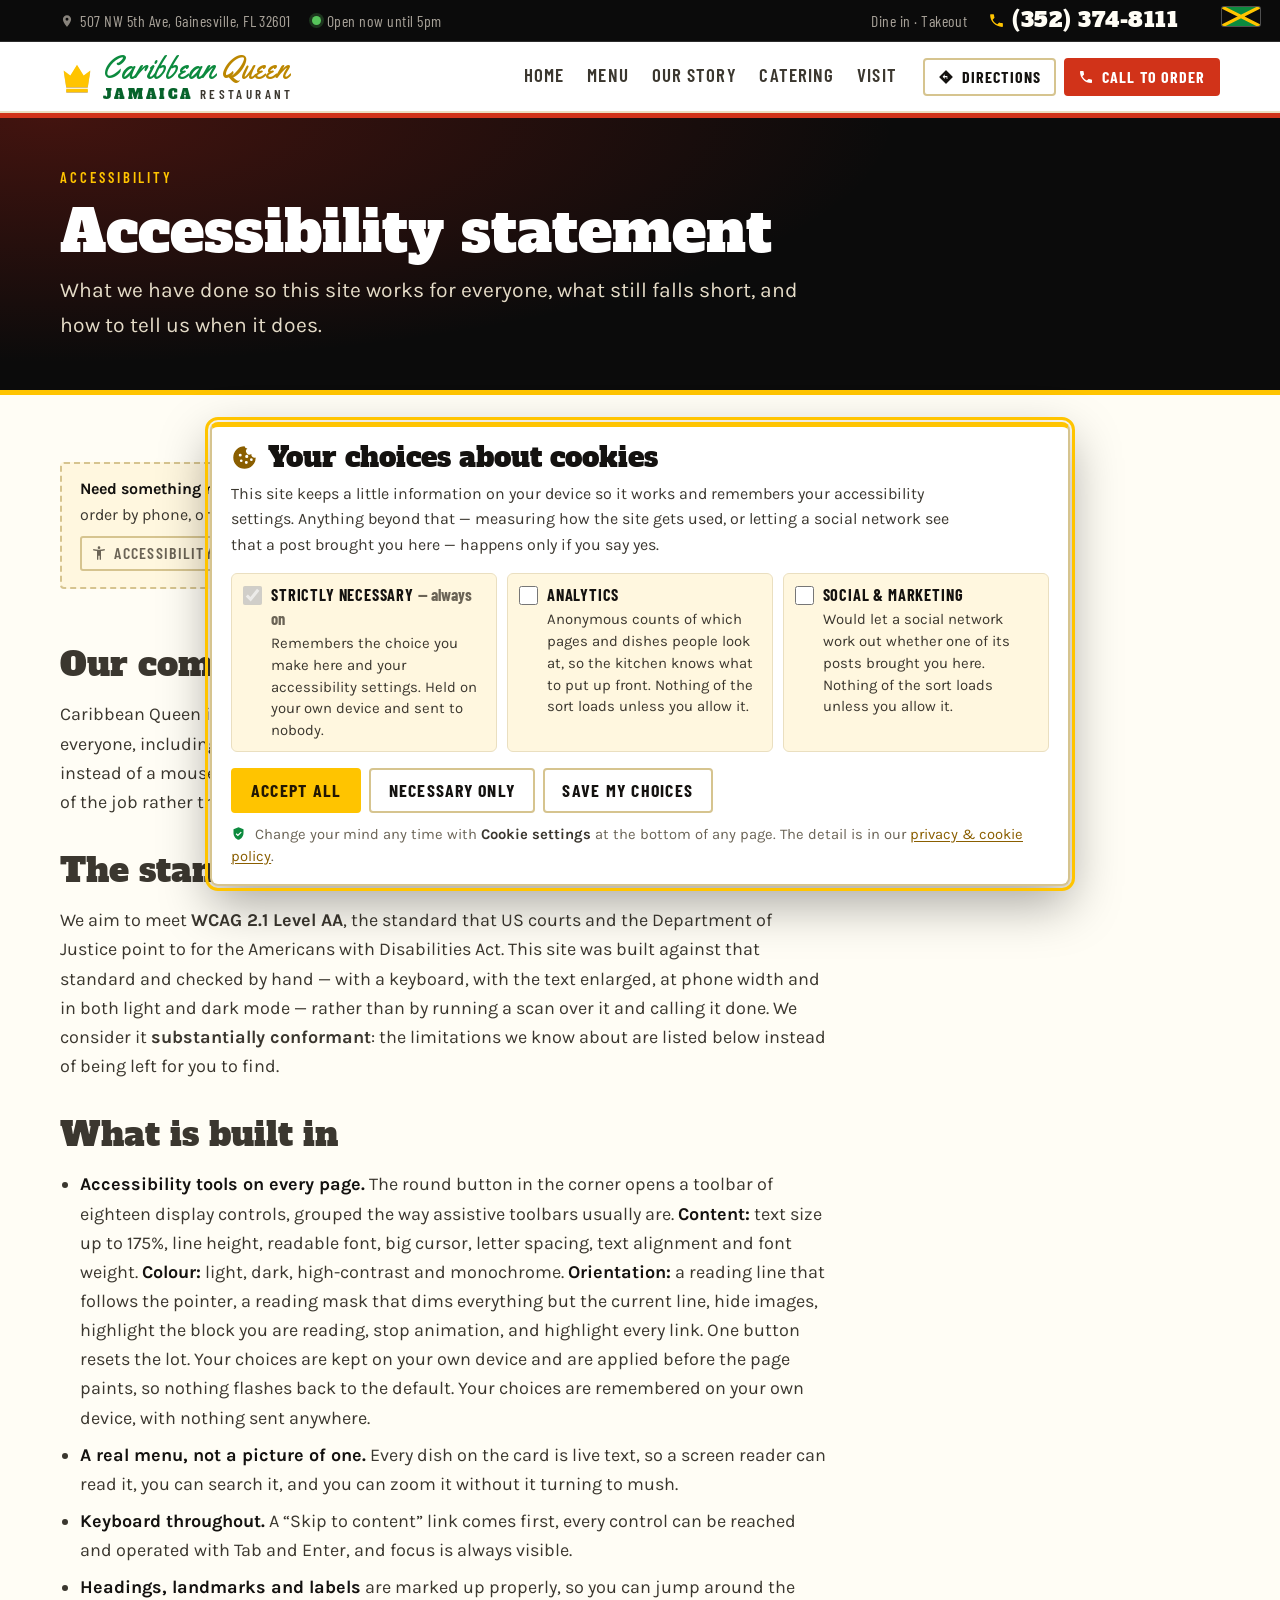
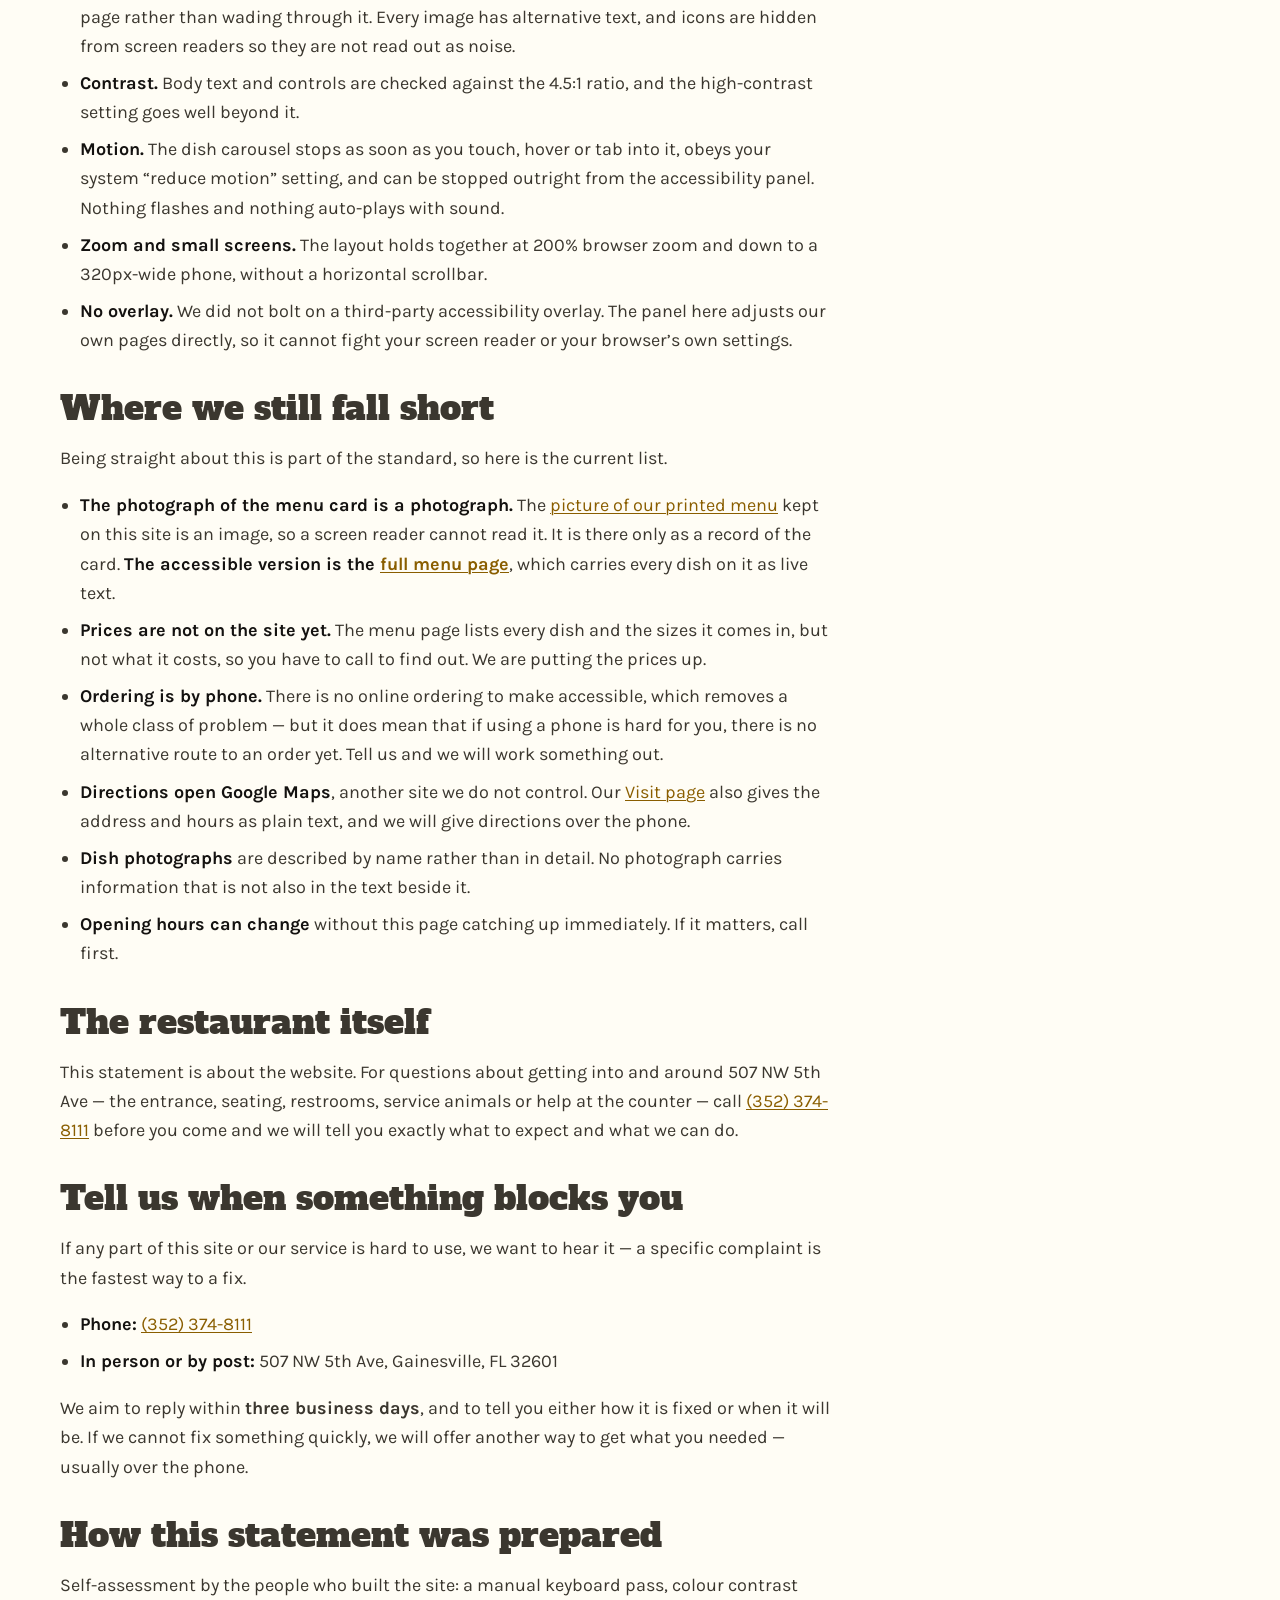
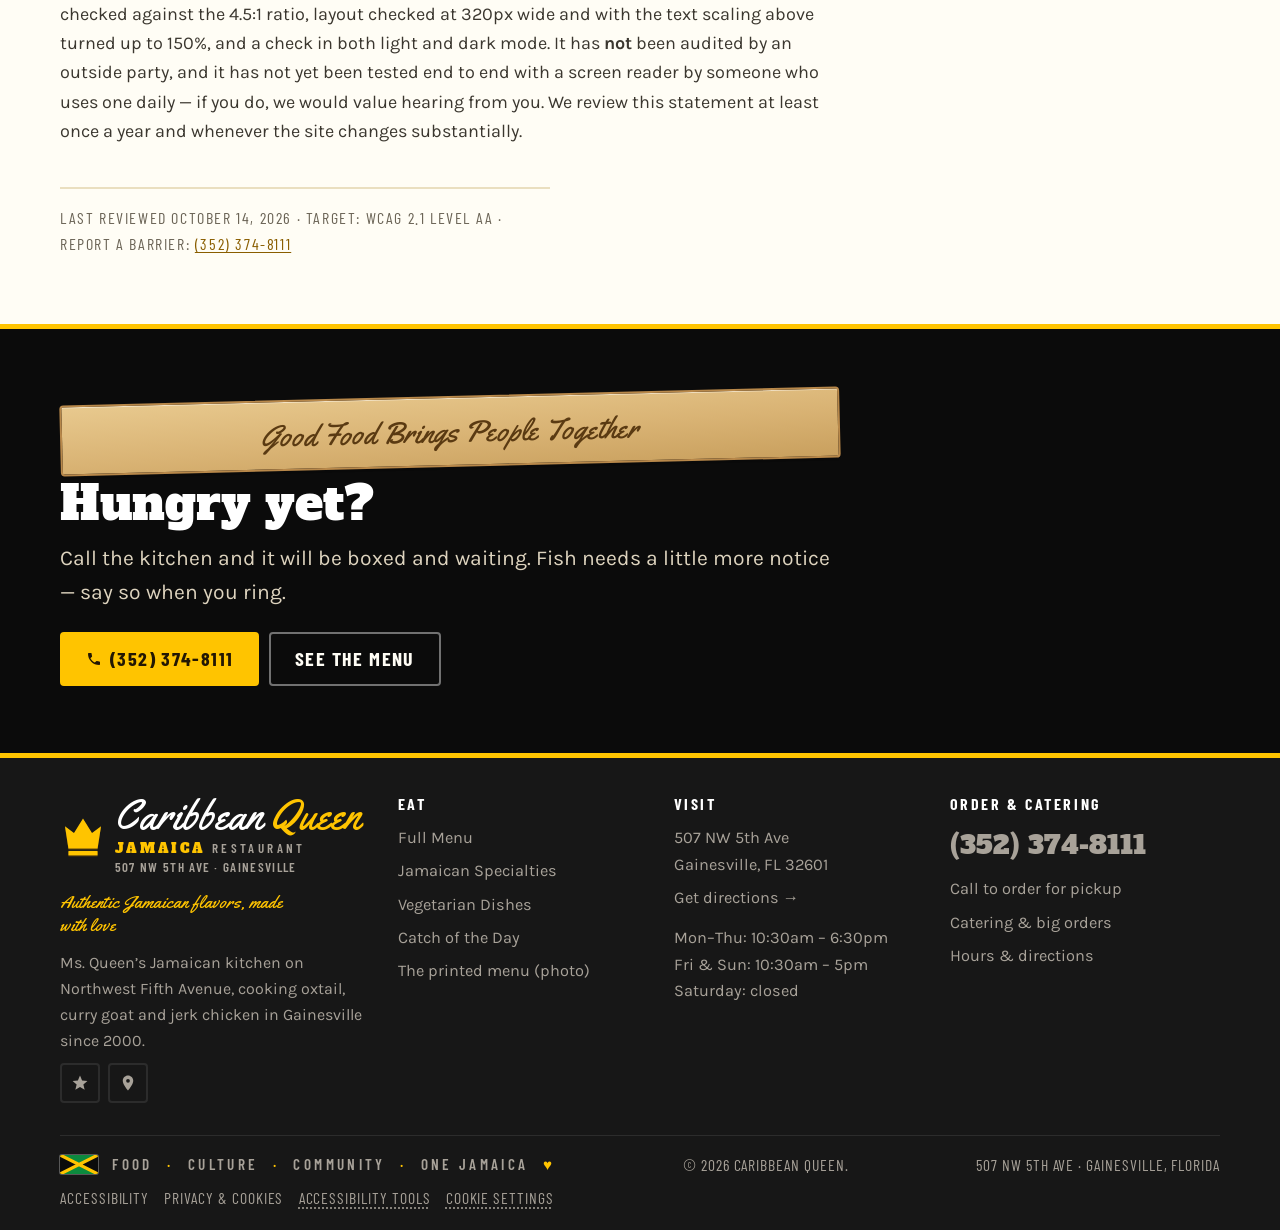
<file: accessibility.html>
<!doctype html>
<html lang="en">
<head>
<meta charset="utf-8">
<meta name="viewport" content="width=device-width, initial-scale=1, viewport-fit=cover">
<meta name="description" content="Caribbean Queen&#x27;s accessibility statement: WCAG 2.1 AA target, the accessibility tools built into every page, known limitations, and how to report a barrier.">
<style>:root{padding-top:env(safe-area-inset-top,0px);padding-bottom:env(safe-area-inset-bottom,0px);color-scheme:light}html{-webkit-text-size-adjust:100%}[hidden]{display:none!important}</style>
<title>Accessibility — Caribbean Queen</title>
<link rel="preconnect" href="https://fonts.googleapis.com"><link rel="preconnect" href="https://fonts.gstatic.com" crossorigin><link rel="stylesheet" href="https://fonts.googleapis.com/css2?family=Alfa+Slab+One&family=Yellowtail&family=Barlow+Condensed:wght@500;600;700&family=Karla:wght@400;500;700&display=swap">
<style>
/* Theme: Caribbean Queen's own printed menu card — white paper, gold brush strokes
   behind every heading, Jamaican flag green and black, with hibiscus red and sea blue
   for accents. Headings sit on a painted gold band the way the card's sections do. */
:root{
  --bg:#FFFDF5; --surface:#FFFFFF; --sunk:#FFF7DF;
  --ink:#141210; --ink-soft:#3B372F; --muted:#6B6456;
  --line:#EADFC0; --line-strong:#D6C48F;

  /* Jamaican flag + the card's own inks */
  --gold:#E8A800; --gold-bright:#FFC400; --gold-band:#FFE24D; --gold-deep:#B07A00;
  /* --gold is a 2.1:1 fill on a light page, so text and icons use these instead:
     --gold-text clears 4.5:1 at body size, --gold-disp clears the 3:1 that applies
     to the wordmark as large-scale text. Both go bright again in dark mode. */
  --gold-text:#8A5E00; --gold-disp:#BC8700;
  --band-ink:#141210;
  --green:#0C8A3E; --green-deep:#07632B; --leaf:#4FA82B;
  /* the green the solid bands are painted with: deep enough to carry white and
     gold text at 4.5:1, which plain --green is not */
  --green-band:#07632B;
  --red:#D13319; --blue:#1C9FB8;
  --red-text:#D13319;

  --char:#0B0B0B; --char-2:#171717; --char-line:#2C2C2C;
  --char-ink:#FFFDF5; --char-muted:#A8A299;

  --f-display:"Alfa Slab One",Georgia,"Times New Roman",serif;
  --f-script:"Yellowtail","Segoe Script","Brush Script MT",cursive;
  --f-cond:"Barlow Condensed","Arial Narrow",Helvetica,sans-serif;
  --f-body:"Karla","Helvetica Neue",Arial,sans-serif;
  --wrap:1200px;
}
@media (prefers-color-scheme: dark){
  :root:not([data-theme="light"]){
    --bg:#0E0E0C; --surface:#181815; --sunk:#141412;
    --ink:#FFFDF5; --ink-soft:#E3DED0; --muted:#A8A196;
    --line:#2A2A26; --line-strong:#423F36;
    --gold:#FFC400; --gold-bright:#FFD64A; --gold-band:#FFC400; --gold-deep:#FFC400;
    --gold-text:#FFC400; --gold-disp:#FFC400;
    --band-ink:#141210;
    --green:#3FC46F; --green-deep:#2FA458; --leaf:#7FD24F;
    --green-band:#10512A;
    --red:#D13319; --blue:#5CCBE0;
    --red-text:#FF8A72;
    --char:#070707; --char-2:#121212; --char-line:#262626;
    color-scheme:dark;
  }
}
:root[data-theme="dark"]{
  --bg:#0E0E0C; --surface:#181815; --sunk:#141412;
  --ink:#FFFDF5; --ink-soft:#E3DED0; --muted:#A8A196;
  --line:#2A2A26; --line-strong:#423F36;
  --gold:#FFC400; --gold-bright:#FFD64A; --gold-band:#FFC400; --gold-deep:#FFC400;
  --gold-text:#FFC400; --gold-disp:#FFC400;
    --band-ink:#141210;
  --green:#3FC46F; --green-deep:#2FA458; --leaf:#7FD24F;
  --green-band:#10512A;
  --red:#D13319; --blue:#5CCBE0;
  --red-text:#FF8A72;
  --char:#070707; --char-2:#121212; --char-line:#262626;
  color-scheme:dark;
}

/* Visually hidden, still read aloud. The accessibility toolbar labels its
   launcher with this; without it the label renders as text on the page. */
.vh{position:absolute!important;width:1px;height:1px;padding:0;margin:-1px;
  overflow:hidden;clip-path:inset(50%);white-space:nowrap;border:0}

*{box-sizing:border-box}
body{margin:0;background:var(--bg);color:var(--ink);font-family:var(--f-body);font-size:18px;line-height:1.62;-webkit-text-size-adjust:100%}
img{max-width:100%;display:block;height:auto}
a{color:var(--gold-text);text-decoration-thickness:1px;text-underline-offset:2px}
h1,h2,h3,h4{font-family:var(--f-display);font-weight:400;line-height:1.06;margin:0;text-wrap:balance}
h1{font-size:clamp(2.5rem,6.6vw,4.5rem)}
h2{font-size:clamp(1.95rem,4.2vw,2.95rem)}
h3{font-size:clamp(1.3rem,2.3vw,1.6rem)}
h4{font-size:1.16rem}
p{margin:0}
:focus-visible{outline:3px solid var(--gold-bright);outline-offset:2px;border-radius:2px}
.skip{position:absolute;left:-9999px;top:0;background:var(--red);color:#fff;padding:.7rem 1rem;z-index:99}
.skip:focus{left:8px;top:8px}
.wrap{width:100%;max-width:var(--wrap);margin-inline:auto;padding-inline:20px}
.eyebrow{font-family:var(--f-cond);font-size:.92rem;font-weight:600;letter-spacing:.2em;text-transform:uppercase;color:var(--gold-text)}
.lede{font-size:clamp(1.14rem,1.9vw,1.32rem);color:var(--ink-soft);max-width:60ch}
.prose{display:flex;flex-direction:column;gap:1.05rem;max-width:66ch;color:var(--ink-soft)}

/* ---- top strip ---- */
.util{position:relative;background:var(--char);color:var(--char-muted);border-bottom:1px solid var(--char-line);font-family:var(--f-cond);font-size:.98rem;letter-spacing:.03em}
.util__in{display:flex;flex-wrap:wrap;align-items:center;gap:.3rem 1.3rem;padding-block:.5rem;padding-right:62px}
.util__i{display:flex;align-items:center;gap:.4rem}
.util__i svg{width:14px;height:14px;fill:currentColor;opacity:.8;flex:none}
.util__sp{flex:1 1 auto}
.util__ph{color:var(--char-ink);font-family:var(--f-display);font-size:1.3rem;text-decoration:none;display:flex;align-items:center;gap:.45rem;line-height:1}
.util__ph svg{width:17px;height:17px;fill:var(--gold-bright)}
.util__ph:hover{color:var(--gold-bright)}
.open-dot{width:9px;height:9px;border-radius:50%;background:#56C45A;flex:none;box-shadow:0 0 0 3px rgba(86,196,90,.22)}
.open-dot[data-shut="1"]{background:#D95C4A;box-shadow:0 0 0 3px rgba(217,92,74,.22)}

/* ---- masthead ---- */
.mast{background:var(--surface);border-bottom:2px solid var(--line);position:sticky;top:env(safe-area-inset-top,0px);z-index:40}
.mast__in{display:flex;align-items:center;gap:1rem;padding-block:.6rem}
.brand{display:flex;align-items:center;flex:none;text-decoration:none;gap:.6rem}
.brand img{height:80px;width:auto}
.brandmark{display:flex;align-items:center;gap:.55rem}
.brandmark svg.crown{width:34px;height:34px;fill:var(--gold-bright);flex:none;
  filter:drop-shadow(0 1px 0 rgba(176,122,0,.5))}
.brandmark__t{display:flex;flex-direction:column;line-height:1;min-width:0}
.brandmark__k{font-family:var(--f-script);font-size:1.95rem;line-height:.98;color:var(--green);
  white-space:nowrap}
.brandmark__k b{font-weight:400;color:var(--gold-disp)}
.brandmark__n{font-family:var(--f-display);font-size:.82rem;letter-spacing:.2em;
  text-transform:uppercase;color:var(--green-deep);padding-top:.3rem}
.brandmark__n i{font-style:normal;font-family:var(--f-cond);font-weight:600;
  letter-spacing:.26em;color:var(--ink-soft)}
.brandmark__s{font-family:var(--f-cond);font-size:.82rem;font-weight:600;letter-spacing:.1em;
  text-transform:uppercase;color:var(--muted);padding-top:.34rem}
.foot__brand .brandmark svg.crown{width:46px;height:46px}
.foot__brand .brandmark__k{font-size:2.6rem;color:#fff}
.foot__brand .brandmark__k b{color:var(--gold-bright)}
.foot__brand .brandmark__n{color:var(--gold-bright)}
.foot__brand .brandmark__n i{color:var(--char-muted)}
.foot__brand .brandmark__s{color:var(--char-muted)}

/* ---- Jamaican flag, top right of every page ---- */
.flag{width:38px;height:19px;flex:none;border-radius:2px;display:block;
  box-shadow:0 0 0 1px rgba(255,255,255,.28)}
.util__flag{position:absolute;top:7px;right:20px;display:flex;align-items:center;gap:.5rem}
.util__flag b{position:absolute;width:1px;height:1px;overflow:hidden;clip-path:inset(50%)}

/* ---- script accents taken off the card ---- */
.script{font-family:var(--f-script);color:var(--green);font-size:1.45rem;line-height:1.3}
.sec--char .script{color:var(--gold-bright)}
.foot__brand .script{font-size:1.14rem;color:var(--gold-bright);max-width:26ch}
.hero .script{color:var(--gold-bright)}
.signboard{display:inline-block;font-family:var(--f-script);font-size:clamp(1.3rem,2.6vw,1.9rem);
  color:#5A3A12;background:linear-gradient(177deg,#E8C98E,#D9B374 55%,#C9A05E);
  border:2px solid #B8884A;border-radius:4px;padding:.55rem 1.5rem;transform:rotate(-1.4deg);
  box-shadow:0 3px 0 rgba(0,0,0,.16),inset 0 1px 0 rgba(255,255,255,.5);text-align:center}
.oneja{display:flex;flex-wrap:wrap;gap:.45rem .9rem;align-items:center;
  font-family:var(--f-cond);font-weight:600;font-size:.95rem;letter-spacing:.22em;
  text-transform:uppercase;color:var(--char-muted)}
.oneja i{font-style:normal;color:var(--gold-bright)}
.mast__sp{flex:1 1 auto}
.nav{display:flex;align-items:center;gap:.1rem}
.nav a{font-family:var(--f-cond);font-size:1.18rem;font-weight:600;text-transform:uppercase;letter-spacing:.06em;color:var(--ink-soft);text-decoration:none;padding:.5rem .66rem;border-bottom:3px solid transparent;white-space:nowrap}
.nav a:hover{color:var(--ink);border-bottom-color:var(--line-strong)}
.nav a[aria-current="page"]{color:var(--ink);border-bottom-color:var(--red)}
.mast__cta{display:flex;align-items:center;gap:.5rem;flex:none}
.navtoggle{display:none;background:var(--surface);border:2px solid var(--line-strong);color:var(--ink);border-radius:4px;padding:.45rem .6rem;font-family:var(--f-cond);font-size:1.05rem;font-weight:600;text-transform:uppercase;letter-spacing:.07em;align-items:center;gap:.4rem;cursor:pointer}
.navtoggle svg{width:17px;height:17px;fill:currentColor}

.btn{display:inline-flex;align-items:center;justify-content:center;gap:.5rem;font-family:var(--f-cond);font-weight:700;text-transform:uppercase;letter-spacing:.07em;font-size:1.12rem;padding:.64rem 1.1rem;border-radius:4px;border:2px solid transparent;text-decoration:none;cursor:pointer;line-height:1.15;text-align:center}
.btn svg{width:16px;height:16px;fill:currentColor;flex:none}
.btn--red{background:var(--red);color:#fff;border-color:var(--red)}
.btn--red:hover{filter:brightness(1.12)}
.btn--gold{background:var(--gold-bright);color:#231703;border-color:var(--gold-bright)}
.btn--gold:hover{filter:brightness(1.08)}
.btn--ghost{background:transparent;color:var(--ink);border-color:var(--line-strong)}
.btn--ghost:hover{border-color:var(--ink)}
.btn--onchar{background:transparent;color:var(--char-ink);border-color:rgba(255,255,255,.42)}
.btn--onchar:hover{border-color:var(--gold-bright);color:var(--gold-bright)}
.btn--sm{font-size:1rem;padding:.48rem .78rem}
.btn--lg{font-size:1.24rem;padding:.86rem 1.5rem}

/* ---- hero ---- */
.hero{color:var(--char-ink);position:relative;overflow:hidden;
  background:
    linear-gradient(109deg, rgba(255,196,0,0) 46.5%, rgba(255,196,0,.16) 48%,
                            rgba(255,196,0,.16) 52%, rgba(255,196,0,0) 53.5%),
    radial-gradient(105% 86% at 4% -8%, rgba(12,138,62,.42) 0%, rgba(12,138,62,0) 58%),
    radial-gradient(90% 82% at 100% 106%, rgba(12,138,62,.30) 0%, rgba(12,138,62,0) 60%),
    var(--char);
  border-top:5px solid var(--green);
  border-bottom:5px solid var(--gold-bright)}
.hero__in{display:grid;grid-template-columns:1.1fr .9fr;gap:clamp(1.5rem,3.6vw,3rem);align-items:center;padding-block:clamp(2.3rem,5vw,4rem)}
.hero__body{display:flex;flex-direction:column;gap:1.05rem;align-items:flex-start;min-width:0}
.hero h1{color:#fff}
.hero h1 em{font-style:normal;color:var(--gold-bright)}
.hero .lede{color:#E6E1D4}
.hero__act{display:flex;flex-wrap:wrap;gap:.6rem;padding-top:.25rem}
.hero__badge{display:inline-flex;align-items:center;gap:.5rem;font-family:var(--f-cond);font-size:.95rem;letter-spacing:.14em;text-transform:uppercase;color:var(--gold-bright);border:1px solid rgba(255,196,0,.5);padding:.35rem .7rem;border-radius:3px}
.hero__fig{margin:0;min-width:0;position:relative;padding-right:11px;padding-bottom:11px}
.hero__fig img{width:100%;border:4px solid var(--gold-bright);border-radius:6px;
  box-shadow:11px 11px 0 var(--red)}
.hero__tag{position:absolute;bottom:-14px;left:-10px;background:var(--green-band);color:#fff;font-family:var(--f-display);font-size:1.05rem;padding:.38rem .8rem;border-radius:3px;transform:rotate(-2.5deg)}

/* page header */
.phead{color:var(--char-ink);
  background:
    radial-gradient(110% 150% at 4% 0%, rgba(195,39,24,.30) 0%, rgba(195,39,24,0) 60%),
    var(--char);
  border-top:5px solid var(--red);
  border-bottom:5px solid var(--gold-bright)}
.phead__in{padding-block:clamp(1.8rem,4vw,3rem);display:flex;flex-direction:column;gap:.7rem;align-items:flex-start}
.phead h1{color:#fff;font-size:clamp(2.2rem,5.4vw,3.6rem)}
.phead .lede{color:#E4DBC7}

/* ---- strips & sections ---- */
.strip{background:var(--green-band);color:#fff;border-bottom:3px solid var(--char)}
.strip__in{display:flex;flex-wrap:wrap;gap:.5rem 2rem;padding-block:.85rem;align-items:center;justify-content:center;font-family:var(--f-cond);font-size:1.12rem;font-weight:600;letter-spacing:.06em;text-transform:uppercase;text-align:center}
.strip__in b{color:var(--gold-bright);font-weight:700}
.sec{padding-block:clamp(2.5rem,5.4vw,4.2rem);scroll-margin-top:5.5rem}
.sec--surface{background:var(--surface);border-block:2px solid var(--line)}
.sec--char{background:var(--char);color:var(--char-ink)}
.sec--char h2,.sec--char h3{color:#fff}
/* --gold-text is tuned for a light page; on the charcoal bands the bright gold
   is the one that clears 4.5:1, so put it back for anything sitting on them. */
.hero .eyebrow,.phead .eyebrow,.sec--char .eyebrow,.foot .eyebrow{color:var(--gold-bright)}
.hero a:not(.btn):not(.dish):not(.grate),
.phead a:not(.btn):not(.dish):not(.grate),
.sec--char a:not(.btn):not(.dish):not(.grate){color:var(--gold-bright)}
.sec--char .prose,.sec--char .lede{color:#DDD3BE}
.sechead{display:flex;flex-direction:column;gap:.55rem;align-items:flex-start;margin-bottom:1.8rem;max-width:60ch}
.sechead--row{flex-direction:row;justify-content:space-between;align-items:flex-end;max-width:none;gap:1.2rem;flex-wrap:wrap}
.rule{height:7px;width:86px;border:0;margin:0;background:var(--gold-bright);border-radius:40% 60% 55% 45%/60% 45% 55% 40%}

.grid{display:grid;gap:1.15rem}
.grid--3{grid-template-columns:repeat(3,1fr)}
.grid--2{grid-template-columns:repeat(2,1fr)}
.split{display:grid;grid-template-columns:1fr 1fr;gap:clamp(1.4rem,3.4vw,2.8rem);align-items:center}
.split__fig{margin:0;min-width:0}
.split__fig img{width:100%;border:3px solid var(--line-strong);border-radius:5px}
.split__fig figcaption{font-family:var(--f-cond);font-size:1rem;letter-spacing:.08em;color:var(--muted);padding-top:.5rem;text-transform:uppercase}
.split__body{display:flex;flex-direction:column;gap:1rem;align-items:flex-start;min-width:0}

/* ---- dish cards ---- */
.dish{background:var(--surface);border:2px solid var(--line);border-radius:5px;overflow:hidden;
  display:flex;flex-direction:column;min-width:0;text-decoration:none;color:inherit;
  transition:border-color .16s,transform .16s,box-shadow .16s}
a.dish:hover,a.dish:focus-visible{border-color:var(--red);transform:translateY(-3px);
  box-shadow:0 10px 0 -4px rgba(195,39,24,.35)}
a.dish:hover .dish__go,a.dish:focus-visible .dish__go{color:var(--red-text)}
.dish__go{font-family:var(--f-cond);font-size:1rem;font-weight:700;letter-spacing:.08em;
  text-transform:uppercase;color:var(--muted);padding-top:.15rem}
.dish img{width:100%;aspect-ratio:4/5;object-fit:cover}
.dish__b{padding:1rem 1.05rem;display:flex;flex-direction:column;gap:.35rem;flex:1 1 auto}
.dish__b h3{font-size:1.24rem}
.dish__b p{color:var(--ink-soft);font-size:1rem}
.dish__price{font-family:var(--f-cond);font-size:1.18rem;font-weight:700;color:var(--red-text);letter-spacing:.03em;font-variant-numeric:tabular-nums}

/* ---- photo carousel: one dish at a time, alternating across menu sections ---- */
.pcar{display:flex;flex-direction:column;gap:1rem;width:100%}
.pcar__vp{overflow-x:auto;overflow-y:hidden;scroll-snap-type:x mandatory;scrollbar-width:none;-ms-overflow-style:none;border-radius:5px}
.pcar__vp::-webkit-scrollbar{display:none}
.pcar__vp:focus-visible{outline:3px solid var(--gold-bright);outline-offset:3px}
.pcar__track{display:flex;gap:1.15rem;margin:0;padding:0;list-style:none}
.pcar__slide{flex:0 0 calc(33.333% - .77rem);scroll-snap-align:start;min-width:0;display:flex}
.pcar__slide > *{width:100%}
.pcar__ctl{display:flex;align-items:center;justify-content:center;gap:.9rem}
.pcar__btn{width:46px;height:46px;flex:none;border:2px solid var(--line-strong);background:var(--surface);
  color:var(--ink);border-radius:50%;cursor:pointer;display:flex;align-items:center;justify-content:center;padding:0}
.pcar__btn svg{width:19px;height:19px;fill:currentColor}
.pcar__btn:hover{border-color:var(--red);color:var(--red-text)}
.pcar__btn[disabled]{opacity:.34;cursor:default}
.pcar__btn[disabled]:hover{border-color:var(--line-strong);color:var(--ink)}
.pcar__dots{display:flex;gap:.45rem;align-items:center;flex-wrap:wrap;justify-content:center}
.pcar__dot{width:11px;height:11px;padding:0;border-radius:50%;border:2px solid var(--line-strong);background:transparent;cursor:pointer}
.pcar__dot[aria-selected="true"]{background:var(--red);border-color:var(--red)}
.pcar__count{font-family:var(--f-cond);font-size:1rem;font-weight:600;letter-spacing:.08em;color:var(--muted);
  font-variant-numeric:tabular-nums;min-width:4.2em;text-align:center}
@media (max-width:900px){ .pcar__slide{flex:0 0 calc(50% - .58rem)} }
@media (max-width:620px){ .pcar__slide{flex:0 0 100%} }
@media (prefers-reduced-motion: reduce){ .pcar__vp{scroll-behavior:auto} }

/* ---- MENU ---- */
.menujump{display:flex;flex-wrap:wrap;gap:.45rem;padding-block:1rem}
.menujump a{font-family:var(--f-cond);font-size:1.04rem;font-weight:600;text-transform:uppercase;letter-spacing:.06em;
  text-decoration:none;color:var(--ink);background:var(--surface);border:2px solid var(--line-strong);
  border-radius:3px;padding:.34rem .7rem}
.menujump a:hover{border-color:var(--gold-bright);color:var(--gold-text)}
.mcat{margin-bottom:2.3rem;scroll-margin-top:5.5rem}
.mcat__h{display:flex;align-items:baseline;gap:.2rem .9rem;flex-wrap:wrap;background:var(--surface);border:2px solid var(--line);border-bottom:0;border-radius:5px 5px 0 0;padding:1.05rem 1.1rem .9rem;position:relative}
.mcat__h::before{content:"";position:absolute;left:0;top:0;bottom:0;width:7px;background:var(--cat,var(--green))}
.mcat__h h2{font-size:clamp(1.45rem,2.9vw,2rem);color:var(--band-ink);position:relative;z-index:1;display:inline-block;padding:.12em .4em .14em;margin-left:-.12em}
.mcat__h h2::before{content:"";position:absolute;inset:.02em -.02em .04em 0;z-index:-1;background:var(--gold-band);border-radius:46% 54% 50% 50%/58% 46% 54% 42%}
.mcat__h span{flex:1 1 14rem;font-family:var(--f-body);font-size:1rem;letter-spacing:0;text-transform:none;color:var(--ink-soft)}
.mcat__tag{font-family:var(--f-script);font-size:1.3rem;color:var(--cat,var(--green-deep));letter-spacing:0;text-transform:none;flex:none;transform:rotate(-2deg)}
.mcat__body{border:2px solid var(--line);border-top:0;border-radius:0 0 4px 4px;background:var(--surface)}
.item{display:grid;grid-template-columns:1fr auto;gap:.3rem 1.2rem;padding:1rem 1.1rem;border-top:1px solid var(--line)}
.item:first-child{border-top:0}
.item__n{font-family:var(--f-display);font-size:1.1rem;line-height:1.25;color:var(--ink);display:flex;align-items:baseline;gap:.45rem;flex-wrap:wrap}
.item__star{color:var(--gold-text);font-size:.95rem}
.item__d{grid-column:1;color:var(--ink-soft);font-size:1rem;max-width:60ch}
.item__p{grid-column:2;grid-row:1/span 2;text-align:right;display:flex;flex-wrap:wrap;justify-content:flex-end;align-content:start;gap:.3rem;max-width:15rem}
.item__p i{font-style:normal;font-family:var(--f-cond);font-weight:600;font-size:.88rem;letter-spacing:.09em;text-transform:uppercase;color:var(--green-deep);background:var(--sunk);border:1px solid var(--line-strong);border-radius:99px;padding:.1rem .52rem;white-space:nowrap}
.item__note{grid-column:1;font-family:var(--f-cond);font-size:.98rem;letter-spacing:.07em;text-transform:uppercase;color:var(--red-text);font-weight:600}
.legend{display:flex;flex-wrap:wrap;gap:.5rem 1.4rem;padding:1rem 1.1rem;background:var(--sunk);border:2px dashed var(--line-strong);
  border-radius:4px;font-size:1rem;color:var(--ink-soft)}
.legend b{color:var(--ink)}

/* ---- info / hours ---- */
.info{background:var(--surface);border:2px solid var(--line);border-top:5px solid var(--gold-bright);border-radius:5px;padding:1.4rem 1.35rem;display:flex;flex-direction:column;gap:1.15rem}
.field{display:flex;flex-direction:column;gap:.2rem}
.field__k{font-family:var(--f-cond);font-size:1rem;letter-spacing:.14em;text-transform:uppercase;color:var(--muted);font-weight:600}
.field__v{font-size:1.1rem;color:var(--ink)}
.field__v--big{font-family:var(--f-display);font-size:1.75rem;line-height:1.15}
.field__v--big a{text-decoration:none;color:var(--ink)}
.field__v--big a:hover{color:var(--red-text)}
.hours{display:grid;grid-template-columns:auto 1fr;gap:.26rem 1.1rem;font-variant-numeric:tabular-nums;margin:0}
.hours dt{font-family:var(--f-cond);font-size:1.04rem;letter-spacing:.05em;text-transform:uppercase;color:var(--muted);font-weight:600}
.hours dd{margin:0;font-size:1.04rem}
.hours .is-today dt,.hours .is-today dd{color:var(--ink);font-weight:700}
.hours__row{display:contents}

.maplink{display:block;border:3px solid var(--line-strong);border-radius:5px;background:var(--char);text-decoration:none;position:relative;overflow:hidden;padding:2.4rem 1.2rem;text-align:center;color:var(--char-ink)}
.maplink b{display:block;font-family:var(--f-display);font-size:1.4rem;color:#fff}
.maplink span{font-family:var(--f-cond);font-size:1.04rem;letter-spacing:.1em;text-transform:uppercase;color:var(--gold-bright)}
.maplink:hover{border-color:var(--gold-bright)}

.copyrow{display:flex;flex-wrap:wrap;gap:.5rem;align-items:center}
.copybtn{font-family:var(--f-cond);font-size:1rem;letter-spacing:.08em;text-transform:uppercase;background:transparent;
  border:2px solid var(--line-strong);color:var(--muted);padding:.32rem .6rem;border-radius:3px;cursor:pointer;font-weight:600}
.copybtn:hover{border-color:var(--ink);color:var(--ink)}
.copybtn{display:inline-flex;align-items:center;gap:.45rem;line-height:1.3}
.copybtn svg{width:16px;height:16px;fill:currentColor;flex:none}

/* ---- rating badge ---- */
.grate{display:inline-flex;align-items:center;gap:.6rem;text-decoration:none;flex-wrap:wrap;border:2px solid var(--line-strong);
  border-radius:4px;padding:.45rem .75rem;background:var(--surface)}
.grate:hover{border-color:var(--gold-bright)}
.grate__num{font-family:var(--f-display);font-size:1.5rem;line-height:1;color:var(--ink)}
.stars{position:relative;display:inline-block;width:92px;height:16px;line-height:0;flex:none}
.stars__svg{display:block;width:92px;height:16px;fill:currentColor}
.stars__bg{display:block;color:#9A8A63}
/* the filled layer is clipped to the score; its svg keeps full width so the
   clip reveals a fraction of the row rather than squashing the stars */
.stars__fg{position:absolute;left:0;top:0;overflow:hidden;width:var(--pct,100%);color:var(--gold-deep)}
.grate__n{font-family:var(--f-cond);font-size:1rem;letter-spacing:.07em;text-transform:uppercase;color:var(--muted);line-height:1.3;font-weight:600}
.grate__n b{display:block;color:var(--ink);font-weight:700}
.grate--dark{background:rgba(255,255,255,.07);border-color:rgba(255,255,255,.3)}
.grate--dark .grate__num{color:#fff}
.grate--dark .stars__bg{color:rgba(255,255,255,.32)}
.grate--dark .grate__n{color:#CFC4AD}
.grate--dark .grate__n b{color:#fff}

/* ---- footer ---- */
.foot{background:var(--char-2);color:var(--char-muted);border-top:5px solid var(--gold-bright);padding-block:2.4rem 1.2rem;font-size:1.02rem}
.foot__grid{display:grid;grid-template-columns:1.25fr 1fr 1fr 1.1fr;gap:1.9rem}
.foot h3{color:#fff;font-size:1rem;letter-spacing:.16em;font-family:var(--f-cond);font-weight:700;text-transform:uppercase;padding-bottom:.75rem}
.foot ul{list-style:none;margin:0;padding:0;display:flex;flex-direction:column;gap:.42rem}
.foot a{color:var(--char-muted);text-decoration:none}
.foot a:hover{color:var(--gold-bright);text-decoration:underline}
.foot__brand img{height:92px;width:auto}
.foot__brand p{padding-top:.8rem;max-width:34ch;font-size:1rem}
.foot__ph{font-family:var(--f-display);font-size:1.6rem;color:#fff;text-decoration:none;display:block}
.foot__ph:hover{color:var(--gold-bright)}
.social{display:flex;gap:.5rem;padding-top:.85rem}
.social a{width:40px;height:40px;border:2px solid var(--char-line);border-radius:4px;display:flex;align-items:center;justify-content:center}
.social a:hover{border-color:var(--gold-bright);background:rgba(240,168,28,.12)}
.social svg{width:18px;height:18px;fill:var(--char-muted)}
.social a:hover svg{fill:var(--gold-bright)}
.foot__base{border-top:1px solid var(--char-line);margin-top:2rem;padding-top:1rem;display:flex;flex-wrap:wrap;gap:.5rem 1.3rem;
  justify-content:space-between;font-family:var(--f-cond);font-size:.98rem;letter-spacing:.06em;text-transform:uppercase;color:var(--char-muted)}

/* ---- mobile dock ---- */
.dock{display:none;position:fixed;left:0;right:0;bottom:0;z-index:60;background:var(--char);border-top:2px solid var(--gold-bright);
  padding:.5rem .55rem;padding-bottom:calc(.5rem + env(safe-area-inset-bottom,0px));gap:.45rem}
.dock a{flex:1 1 0;min-width:0;display:flex;flex-direction:column;align-items:center;gap:.15rem;text-decoration:none;color:var(--char-ink);
  font-family:var(--f-cond);font-size:.98rem;font-weight:700;text-transform:uppercase;letter-spacing:.05em;padding:.36rem .2rem;border-radius:4px}
.dock a svg{width:18px;height:18px;fill:var(--gold-bright)}
.dock a.dock--primary{background:var(--red)}
.dock a.dock--primary svg{fill:#fff}

/* ---------- responsive ---------- */
@media (max-width:1080px){
  .brand img{height:64px}
  .navtoggle{display:inline-flex}
  .nav{display:none;position:absolute;left:0;right:0;top:100%;flex-direction:column;align-items:stretch;background:var(--surface);
    border-bottom:2px solid var(--line);box-shadow:0 16px 30px rgba(0,0,0,.16);padding:.4rem 20px .8rem;gap:0}
  .nav.is-open{display:flex}
  .mast{position:relative}
  .mast__in{position:relative;flex-wrap:wrap}
  .nav a{border-bottom:1px solid var(--line);border-left:4px solid transparent;padding:.8rem .4rem;font-size:1.22rem}
  .nav a[aria-current="page"]{border-left-color:var(--red);border-bottom-color:var(--line)}
  .nav a:hover{border-bottom-color:var(--line)}
  .mast__cta .btn--hide-sm{display:none}
}
@media (max-width:900px){
  .foot__grid{grid-template-columns:1fr 1fr;gap:1.6rem}
  .brandmark svg.crown{width:28px;height:28px}
  .brandmark__k{font-size:1.6rem}
  .brandmark__n{font-size:.72rem;letter-spacing:.17em}
  .grid--3{grid-template-columns:repeat(2,1fr)}
  .hero__in{grid-template-columns:1fr}
  .hero__fig{order:-1}
  .split{grid-template-columns:1fr}
  .dock{display:flex}
  body{padding-bottom:4.7rem}
}
@media (max-width:620px){
  .grid--3,.grid--2{grid-template-columns:1fr}
  .foot__grid{grid-template-columns:1fr}
  .util__sp{display:none}
  .util__in{font-size:.92rem;gap:.25rem .9rem}
  .util__ph{font-size:1.18rem}
  .brand img{height:54px}
  .item{grid-template-columns:1fr}
  .item__p{grid-column:1;grid-row:auto;text-align:left}
  .hero__tag{left:0}
}
@media (prefers-reduced-motion: reduce){ *{animation-duration:.01ms!important;transition-duration:.01ms!important} }

/* ======================================================================
   Social links, cookie consent and the accessibility panel.

   Everything below the "accessibility modes" rule is driven by data-
   attributes that the panel writes onto <html>, so the whole feature is
   CSS plus one small script — no third-party overlay, no extra request.
   ====================================================================== */

/* ---- social in the sticky masthead ---- */
.mastsoc{display:flex;gap:.35rem;flex:none}
.mastsoc__a{width:38px;height:38px;flex:none;display:flex;align-items:center;justify-content:center;
  border:2px solid var(--line-strong);border-radius:4px;color:var(--ink);text-decoration:none}
.mastsoc__a svg{width:19px;height:19px;fill:currentColor}
.mastsoc__a span{position:absolute;width:1px;height:1px;padding:0;margin:-1px;overflow:hidden;
  clip-path:inset(50%);white-space:nowrap;border:0}
.mastsoc__a:hover{border-color:var(--red);color:var(--red-text);background:rgba(195,39,24,.09)}

/* ---- "follow the kitchen" row, on the dark hero ---- */
.follow{display:flex;flex-wrap:wrap;align-items:center;gap:.5rem .75rem;padding-top:.3rem}
.follow__k{font-family:var(--f-cond);font-size:.95rem;font-weight:600;letter-spacing:.16em;
  text-transform:uppercase;color:var(--gold)}
.follow__a{display:inline-flex;align-items:center;gap:.45rem;text-decoration:none;color:var(--ink);
  font-family:var(--f-cond);font-size:1.08rem;font-weight:600;letter-spacing:.04em;
  border:2px solid var(--line-strong);border-radius:999px;padding:.4rem .9rem}
.follow__a svg{width:18px;height:18px;fill:currentColor;flex:none}
.follow__a:hover{border-color:var(--gold-bright);color:var(--gold-bright);background:rgba(240,168,28,.1)}
.follow--dark .follow__k{color:var(--gold-bright)}
.follow--dark .follow__a{color:#fff;border-color:rgba(255,255,255,.45)}
.follow--dark .follow__a:hover{color:var(--gold-bright);border-color:var(--gold-bright)}

/* ---- footer: named social links, then the legal row ---- */
.foot__soch{font-family:var(--f-cond);font-size:.95rem;font-weight:700;letter-spacing:.16em;
  text-transform:uppercase;color:#fff;padding-top:1.1rem}
.socpill{display:flex;flex-wrap:wrap;gap:.5rem;padding-top:.55rem}
.socpill a{display:inline-flex;align-items:center;gap:.45rem;color:var(--char-ink);
  border:2px solid var(--char-line);border-radius:999px;padding:.42rem .95rem;
  font-family:var(--f-cond);font-size:1.05rem;font-weight:600;letter-spacing:.05em}
.socpill svg{width:18px;height:18px;fill:var(--gold-bright);flex:none}
.socpill a:hover{border-color:var(--gold-bright);background:rgba(240,168,28,.12);
  color:var(--gold-bright);text-decoration:none}
.social{padding-top:.6rem}
.foot__legal{display:flex;flex-wrap:wrap;align-items:center;gap:.3rem .95rem}
.foot__legal a,.foot__lbtn{color:var(--char-muted);text-decoration:none;font:inherit;letter-spacing:inherit;
  text-transform:inherit}
.foot__lbtn{background:none;border:0;padding:0;cursor:pointer;text-decoration:underline;
  text-decoration-style:dotted;text-underline-offset:3px}
.foot__legal a:hover,.foot__lbtn:hover{color:var(--gold-bright)}

/* ---- cookie consent ---- */
.cc{position:fixed;left:0;right:0;bottom:0;z-index:95;padding:14px;display:flex;
  justify-content:center;pointer-events:none}
.cc[hidden]{display:none}
.cc__card{pointer-events:auto;width:100%;max-width:860px;background:var(--surface);color:var(--ink);
  border:2px solid var(--line-strong);border-top:5px solid var(--gold-bright);border-radius:8px;
  box-shadow:0 18px 50px rgba(0,0,0,.34);padding:1.05rem 1.2rem 1rem;
  max-height:min(82vh,660px);overflow:auto}
.cc__head{display:flex;align-items:center;gap:.6rem;padding-bottom:.5rem}
.cc__head svg{width:27px;height:27px;fill:var(--gold-text);flex:none}
.cc__head h2{font-size:clamp(1.3rem,2.6vw,1.72rem)}
.cc__p{font-size:1rem;color:var(--ink-soft);max-width:74ch}
.cc__opts{list-style:none;margin:0;padding:.9rem 0 0;display:grid;grid-template-columns:repeat(3,1fr);gap:.6rem}
.cc__opt{display:flex;gap:.55rem;align-items:flex-start;border:1px solid var(--line);border-radius:6px;
  padding:.6rem .7rem;background:var(--sunk);font-size:.93rem;line-height:1.46;cursor:pointer;height:100%}
.cc__opt input{margin:.2rem 0 0;width:19px;height:19px;flex:none;accent-color:var(--red)}
.cc__opt b{display:block;font-family:var(--f-cond);font-size:1.02rem;letter-spacing:.05em;
  text-transform:uppercase;color:var(--ink);padding-bottom:.15rem}
.cc__opt b i{font-style:normal;color:var(--muted);text-transform:none;letter-spacing:0}
.cc__opt span{color:var(--ink-soft)}
.cc__act{display:flex;flex-wrap:wrap;gap:.5rem;padding-top:.95rem}
.cc__toggle{display:none;align-self:flex-start;margin-top:.8rem;background:none;border:0;padding:0;
  cursor:pointer;color:var(--gold-text);font-family:var(--f-cond);font-size:1.05rem;font-weight:700;
  letter-spacing:.07em;text-transform:uppercase;text-decoration:underline;text-underline-offset:3px}
.cc__toggle:hover{color:var(--ink)}
.cc__fine{padding-top:.7rem;font-size:.92rem;line-height:1.5;color:var(--muted)}
.cc__fine[hidden]{display:none}
.cc__fine svg{width:15px;height:15px;fill:var(--green);display:inline-block;
  vertical-align:-2px;margin-right:.3rem}
.cc__fine b{color:var(--ink-soft)}

/* ---- responsive: keep the widgets clear of the mobile action dock ---- */
@media (max-width:1080px){
  .mast__cta{gap:.4rem}
}
@media (max-width:900px){
  .cc{bottom:calc(4.7rem + env(safe-area-inset-bottom,0px))}
}
@media (max-width:780px){
  /* On a phone the two plain answers come first and the per-category detail
     sits behind an expander, so "Necessary only" is never below the fold. */
  .cc{padding:10px}
  .cc__card{padding:.9rem 1rem .85rem;max-height:min(80vh,600px);display:flex;flex-direction:column}
  .cc__card:focus{outline:none}
  .cc__head{order:0}
  .cc__p{order:1;font-size:.95rem}
  .cc__act{order:2}
  .cc__toggle{order:3;display:inline-block}
  .cc__opts{order:4;grid-template-columns:1fr;gap:.45rem;padding-top:.7rem;display:none}
  .cc__fine{order:5}
  :root[data-cc-opts="1"] .cc__opts{display:grid}
  :root:not([data-cc-opts="1"]) .cc__act [data-cc-set="save"]{display:none}
  .cc__act .btn{flex:1 1 auto}
  .cc__opt{padding:.5rem .6rem;font-size:.88rem;line-height:1.4}
  .cc__opt b{font-size:.98rem}
}
@media (max-width:620px){
  .mastsoc__a{width:34px;height:34px}
}

/* ---- long-form legal / statement pages ---- */
.legal{max-width:78ch;display:flex;flex-direction:column;gap:.35rem;color:var(--ink-soft)}
.legal h2{font-size:clamp(1.5rem,3.1vw,2.1rem);padding-top:1.9rem}
.legal h2:first-child{padding-top:0}
.legal h3{font-size:1.2rem;font-family:var(--f-cond);font-weight:700;letter-spacing:.06em;
  text-transform:uppercase;color:var(--ink);padding-top:1.1rem}
.legal p{padding-top:.75rem;max-width:70ch}
.legal ul{margin:0;padding:.75rem 0 0 1.25rem;display:flex;flex-direction:column;gap:.5rem;max-width:70ch}
.legal li>b,.legal li>strong{color:var(--ink)}
.legal .tbl{width:100%;border-collapse:collapse;margin-top:1rem;font-size:.97rem}
.legal .tbl caption{text-align:left;font-family:var(--f-cond);font-size:1rem;letter-spacing:.12em;
  text-transform:uppercase;color:var(--muted);padding-bottom:.45rem}
.legal .tbl th,.legal .tbl td{border:1px solid var(--line);padding:.6rem .7rem;text-align:left;vertical-align:top}
.legal .tbl th{background:var(--sunk);color:var(--ink);font-family:var(--f-cond);font-size:1rem;
  letter-spacing:.07em;text-transform:uppercase}
.legal .tbl code{font-size:.92em;background:var(--sunk);padding:.1rem .3rem;border-radius:3px;color:var(--ink)}
.legal .stamp{font-family:var(--f-cond);font-size:1rem;letter-spacing:.1em;text-transform:uppercase;
  color:var(--muted);border-top:2px solid var(--line);margin-top:2.2rem;padding-top:1rem}
@media (max-width:620px){
  .legal .tbl,.legal .tbl tbody,.legal .tbl tr,.legal .tbl td,.legal .tbl th{display:block;width:auto}
  .legal .tbl thead{position:absolute;width:1px;height:1px;overflow:hidden;clip-path:inset(50%)}
  .legal .tbl tr{border:1px solid var(--line);margin-bottom:.7rem}
  .legal .tbl td{border:0;border-bottom:1px solid var(--line)}
  .legal .tbl td:last-child{border-bottom:0}
  .legal .tbl td::before{content:attr(data-th) " ";font-family:var(--f-cond);letter-spacing:.08em;
    text-transform:uppercase;color:var(--muted);display:block}
}

/* ---- reflow guard (WCAG 1.4.10) ----
   At 320px with the panel's text scaling turned up, single long words — a
   heading, a storage key, a phone number — were pushing the page wider than
   the viewport. Breaking them costs nothing at ordinary sizes. */
p,li,dt,dd,th,td,.field__k,.field__v,.foot__ph,.util__ph{overflow-wrap:break-word}
@media (max-width:700px){
  h1,h2,h3,h4{hyphens:auto;overflow-wrap:anywhere}
}
.legal code,.legal .tbl code{overflow-wrap:anywhere}
/* ...and the tracks they sit in have to be allowed to shrink. A grid or flex
   item defaults to min-width:auto, which refuses to go below its content's
   min-content width, so overflow-wrap alone never gets a chance to act. */
.split>*,.grid>*,.foot__grid>*,.hero__in>*,.sechead--row>*,.info>*,.field>*{min-width:0}
.hours{grid-template-columns:minmax(0,auto) minmax(0,1fr)}
.item{grid-template-columns:minmax(0,1fr) auto}
@media (max-width:1080px){
  .mast__cta{flex:0 1 auto;min-width:0;flex-wrap:wrap;justify-content:flex-end}
}

/* ===================================================== ACCESSIBILITY TOOLBAR ===
   A visitor-facing adjustment panel: text sizing, spacing, contrast and reading aids.
   Two rules make it safe to bolt onto a finished site:
     1. every element it draws carries .a11y-ui, and every page-wide override below is
        scoped to body>*:not(.a11y-ui), so the panel never restyles its own controls;
     2. the panel sizes itself in px, never rem, so the Font Size control cannot shrink
        the buttons a visitor needs in order to undo it.
   Preferences arrive as data-a11y-* attributes and custom properties on <html>. */

/* ---- the scale the Font Size control drives -------------------------------- */
html{font-size:calc(100% * var(--a11y-fs,1))}
body{font-size:calc(18px * var(--a11y-fs,1))}

/* ---- content modules ------------------------------------------------------- */
html[data-a11y-lh] body>*:not(.a11y-ui) :where(p,li,dd,dt,blockquote,figcaption,td,th,a,span,label,h1,h2,h3,h4,h5,h6)
  {line-height:var(--a11y-lh)!important}
html[data-a11y-ls] body>*:not(.a11y-ui) :where(p,li,dd,dt,blockquote,figcaption,td,th,a,span,label,h1,h2,h3,h4,h5,h6)
  {letter-spacing:var(--a11y-ls)!important;word-spacing:var(--a11y-ws)!important}
html[data-a11y-align] body>*:not(.a11y-ui) :where(p,li,dd,dt,blockquote,figcaption,h1,h2,h3,h4,h5,h6)
  {text-align:var(--a11y-align)!important;text-wrap:wrap}
html[data-a11y-weight] body>*:not(.a11y-ui) :where(p,li,dd,dt,blockquote,figcaption,td,th,a,span,label,h1,h2,h3,h4,h5,h6)
  {font-weight:700!important}
html[data-a11y-readable] body>*:not(.a11y-ui),
html[data-a11y-readable] body>*:not(.a11y-ui) *
  {font-family:Verdana,Tahoma,"DejaVu Sans",Arial,sans-serif!important;text-transform:none!important}
html[data-a11y-cursor] body>*:not(.a11y-ui),
html[data-a11y-cursor] body>*:not(.a11y-ui) *
  {cursor:url("data:image/svg+xml;charset=utf-8,%3Csvg xmlns='http://www.w3.org/2000/svg' width='44' height='44' viewBox='0 0 24 24'%3E%3Cpath d='M5 1.8l14.2 10.1-6.6 1.2 3.1 6.6-3.2 1.5-3-6.7-4.5 4.4z' fill='%23000' stroke='%23fff' stroke-width='1.4' stroke-linejoin='round'/%3E%3C/svg%3E") 5 3,auto!important}
html[data-a11y-cursor] body>*:not(.a11y-ui) :where(a,button,summary,[role="button"],input,select,textarea)
  {cursor:url("data:image/svg+xml;charset=utf-8,%3Csvg xmlns='http://www.w3.org/2000/svg' width='44' height='44' viewBox='0 0 24 24'%3E%3Cpath d='M9 1.6l9.8 7-4.6.9 2.2 4.6-2.3 1-2.1-4.6-3 3z' fill='%2307632B' stroke='%23fff' stroke-width='1.4' stroke-linejoin='round'/%3E%3C/svg%3E") 8 2,pointer!important}

/* ---- colour modules -------------------------------------------------------- */
html[data-a11y-color="mono"] body>*:not(.a11y-ui){filter:grayscale(1)!important}
/* Both high-contrast modes repaint every descendant rather than re-pointing design
   tokens: the page has hard-coded whites inside its dark bands (the rating block, the
   ghost buttons, the hero badge) that a token swap would leave invisible. */
html[data-a11y-color="light"] body>*:not(.a11y-ui),
html[data-a11y-color="light"] body>*:not(.a11y-ui) *
  {background-color:#FFF!important;background-image:none!important;color:#15181D!important;
   border-color:#454C56!important;fill:#15181D!important;text-shadow:none!important;box-shadow:none!important}
html[data-a11y-color="light"]{color-scheme:light}
html[data-a11y-color="light"] body>*:not(.a11y-ui) :where(a,a *){color:#06305F!important}
html[data-a11y-color="light"] body>*:not(.a11y-ui) :where(button,.btn,input,select,textarea)
  {border:2px solid #15181D!important;border-radius:3px}
html[data-a11y-color="light"] body>*:not(.a11y-ui) .stars__bg{color:#8A939F!important}
html[data-a11y-color="light"] body>*:not(.a11y-ui) :where(.stars__fg,.item__star){color:#5E3A00!important}
html[data-a11y-color="light"] body>*:not(.a11y-ui) .pcar__dot[aria-selected="true"]{background:#15181D!important}
html[data-a11y-color="light"] body>*:not(.a11y-ui) :where(img,video,iframe){filter:contrast(1.1)}

html[data-a11y-color="dark"] body>*:not(.a11y-ui),
html[data-a11y-color="dark"] body>*:not(.a11y-ui) *
  {background-color:#0B0B0B!important;background-image:none!important;color:#FFFDF5!important;
   border-color:#A8A299!important;fill:#FFFDF5!important;text-shadow:none!important;box-shadow:none!important}
html[data-a11y-color="dark"]{color-scheme:dark}
html[data-a11y-color="dark"] body>*:not(.a11y-ui) :where(a,a *){color:#FFC400!important}
html[data-a11y-color="dark"] body>*:not(.a11y-ui) :where(button,.btn,input,select,textarea)
  {border:2px solid #FFFDF5!important;border-radius:3px}
html[data-a11y-color="dark"] body>*:not(.a11y-ui) .stars__bg{color:#6F6A61!important}
html[data-a11y-color="dark"] body>*:not(.a11y-ui) .pcar__dot[aria-selected="true"]{background:#FFC400!important}

html[data-a11y-color="high"] body>*:not(.a11y-ui),
html[data-a11y-color="high"] body>*:not(.a11y-ui) *
  {background-color:#000!important;background-image:none!important;color:#FFF!important;
   border-color:#FFF!important;fill:#FFF!important;text-shadow:none!important;box-shadow:none!important}
html[data-a11y-color="high"]{color-scheme:dark}
html[data-a11y-color="high"] body>*:not(.a11y-ui) :where(a,a *){color:#FFE900!important}
html[data-a11y-color="high"] body>*:not(.a11y-ui) :where(button,.btn,input,select,textarea)
  {border:2px solid #FFF!important;border-radius:3px}
html[data-a11y-color="high"] body>*:not(.a11y-ui) .stars__bg{color:#6A6A6A!important}
html[data-a11y-color="high"] body>*:not(.a11y-ui) .pcar__dot[aria-selected="true"]{background:#FFE900!important}
html[data-a11y-color="high"] body>*:not(.a11y-ui) :where(img,video,iframe){filter:grayscale(1) contrast(1.35)}

/* ---- orientation modules --------------------------------------------------- */
html[data-a11y-noimg] body>*:not(.a11y-ui) :where(img,picture,video,iframe)
  {display:none!important}
html[data-a11y-links] body>*:not(.a11y-ui) a
  {outline:2px solid #D13319!important;outline-offset:2px;text-decoration:underline!important;
   text-decoration-thickness:2px!important}
html[data-a11y-stopmotion] body>*:not(.a11y-ui),
html[data-a11y-stopmotion] body>*:not(.a11y-ui) *
  {animation:none!important;transition:none!important;scroll-behavior:auto!important}
.a11y-spot{outline:3px solid #07632B!important;outline-offset:3px;background:rgba(27,59,217,.07)!important}
.a11y-rule{position:fixed;left:0;right:0;height:5px;background:#D13319;box-shadow:0 0 0 1px #fff;
  z-index:2147483000;pointer-events:none;display:none}
.a11y-mask{position:fixed;left:0;right:0;background:rgba(0,0,0,.78);z-index:2147482999;
  pointer-events:none;display:none}

/* ---- the launcher ---------------------------------------------------------- */
.a11y-fab{position:fixed;right:16px;bottom:16px;z-index:2147483100;width:56px;height:56px;
  border-radius:50%;border:2px solid #fff;background:#07632B;color:#fff;cursor:pointer;
  display:grid;place-items:center;box-shadow:0 6px 20px rgba(5,40,18,.40);padding:0}
.a11y-fab svg{width:30px;height:30px;fill:#fff}
.a11y-fab:hover{background:#043D1A}
.a11y-fab:focus-visible{outline:3px solid #15181D;outline-offset:3px}
/* the cookie banner must be answered first, so hide the launcher under it */
:root[data-cc-open="1"] .a11y-fab{display:none}

/* ---- the panel ------------------------------------------------------------- */
.a11y{position:fixed;right:16px;bottom:16px;z-index:2147483200;
  width:min(404px,calc(100vw - 24px));max-height:min(88vh,780px);
  display:flex;flex-direction:column;border-radius:18px;overflow:hidden;background:#EEF1F6;
  box-shadow:0 18px 56px rgba(5,40,18,.44);font-family:system-ui,-apple-system,"Segoe UI",Arial,sans-serif;
  color:#15181D;line-height:1.4}
.a11y[hidden]{display:none}
.a11y__head{background:#07632B;color:#fff;padding:20px 18px 24px;text-align:center;position:relative}
.a11y__x{position:absolute;top:9px;right:9px;width:40px;height:40px;border-radius:50%;border:0;
  background:rgba(255,255,255,.16);cursor:pointer;display:grid;place-items:center;padding:0}
.a11y__x svg{width:17px;height:17px;fill:none;stroke:#fff;stroke-width:2.4;stroke-linecap:round}
.a11y__x:hover{background:rgba(255,255,255,.34)}
.a11y__x:focus-visible{outline:3px solid #fff;outline-offset:2px}
.a11y__mark{width:52px;height:52px;border-radius:50%;background:#fff;display:inline-grid;place-items:center;margin-bottom:10px}
.a11y__mark svg{width:30px;height:30px;fill:#07632B}
.a11y h2{font-family:inherit;font-size:25px;line-height:1.15;font-weight:700;margin:0;
  letter-spacing:-.01em;text-transform:none;color:#fff}
.a11y__sub{margin:6px 0 0;font-size:14px;color:#D8EFDF}
.a11y__hide{background:none;border:0;color:#fff;font:inherit;text-decoration:underline;
  cursor:pointer;padding:2px 4px;border-radius:4px}
.a11y__hide:hover{color:#fff;background:rgba(255,255,255,.18)}
.a11y__hide:focus-visible{outline:3px solid #fff;outline-offset:2px}
.a11y__body{flex:1 1 auto;overflow-y:auto;overscroll-behavior:contain;
  padding:12px;display:flex;flex-direction:column;gap:12px}
.a11y__grp{background:#fff;border-radius:14px;padding:14px}
.a11y h3{font-family:inherit;font-size:17px;font-weight:700;margin:0 0 11px;
  text-transform:none;letter-spacing:0;color:#15181D;line-height:1.3}
.a11y__grid{display:grid;grid-template-columns:repeat(3,1fr);gap:9px}
.a11y__tile,.a11y__step{background:#F4F6F9;border:1px solid #6E7785;border-radius:11px;
  min-height:104px;padding:11px 7px;color:#15181D;font:500 13px/1.3 inherit;text-align:center}
.a11y__tile{display:flex;flex-direction:column;align-items:center;justify-content:center;
  gap:9px;cursor:pointer}
.a11y__tile svg{width:21px;height:21px;fill:none;stroke:#15181D;stroke-width:1.8;
  stroke-linecap:round;stroke-linejoin:round}
.a11y__ic{width:42px;height:42px;border-radius:50%;background:#fff;display:grid;place-items:center;
  border:1px solid #DDE3EB;flex:none}
.a11y__tile:hover{background:#E4E9F1;border-color:#454C56}
.a11y__tile[aria-pressed="true"]{border:2px solid #07632B;background:#E2F0E7;padding:10px 6px}
.a11y__tile[aria-pressed="true"] .a11y__ic{background:#07632B;border-color:#07632B}
.a11y__tile[aria-pressed="true"] svg{stroke:#fff}
.a11y__tile:focus-visible,.a11y__sbtn:focus-visible,.a11y__reset:focus-visible
  {outline:3px solid #15181D;outline-offset:2px}
.a11y__step{grid-column:span 2;display:flex;flex-direction:column;justify-content:center;gap:11px}
.a11y__step>span{font-size:15px;font-weight:600}
.a11y__row{display:flex;align-items:center;gap:8px}
.a11y__sbtn{width:40px;height:40px;flex:none;border-radius:50%;border:0;background:#07632B;color:#fff;
  font-size:22px;line-height:1;cursor:pointer;display:grid;place-items:center;padding:0}
.a11y__sbtn:hover{background:#043D1A}
.a11y__sbtn svg{width:16px;height:16px;fill:none;stroke:#fff;stroke-width:2.6;stroke-linecap:round}
.a11y__out{flex:1 1 auto;background:#fff;border:1px solid #DDE3EB;border-radius:7px;
  padding:9px 4px;font-size:14px;font-weight:600;text-align:center;min-width:0}
.a11y__reset{width:100%;border:0;border-radius:11px;background:#07632B;color:#fff;
  font:700 16px/1 inherit;padding:16px;cursor:pointer;flex:none}
.a11y__reset:hover{background:#043D1A}
.a11y__note{margin:0;font-size:12px;line-height:1.5;color:#3C4049;text-align:center;padding:0 4px 2px}
.a11y__note a{color:#07632B;text-decoration:underline;text-underline-offset:2px}

/* the mobile quick-action dock appears at 900px here, and body reserves 4.7rem for it */
@media (max-width:900px){
  .a11y-fab{bottom:calc(5.1rem + env(safe-area-inset-bottom,0px))}
  .a11y{bottom:calc(5.1rem + env(safe-area-inset-bottom,0px));max-height:min(72vh,680px)}
}
@media (max-width:420px){
  .a11y__grid{grid-template-columns:repeat(2,1fr)}
  .a11y__step{grid-column:span 2}
}
@media (prefers-reduced-motion:reduce){
  .a11y-fab,.a11y__tile,.a11y__sbtn,.a11y__reset{transition:none}
}
</style>
</head>
<body>
<script>(function(){try{var R=document.documentElement,s=JSON.parse(localStorage.getItem('cq_a11y_v1')||'{}');var FS=['0.88','1','1.15','1.3','1.5','1.75'],LH=['1.25','','1.9','2.3','2.8'],LS=['','.06em','.12em','.2em'],WS=['','.16em','.26em','.4em'],AL=['','left','center','right'];if(s.fs&&FS[s.fs])R.style.setProperty('--a11y-fs',FS[s.fs]);if(s.lh&&LH[s.lh]){R.setAttribute('data-a11y-lh','');R.style.setProperty('--a11y-lh',LH[s.lh]);}if(s.ls&&LS[s.ls]){R.setAttribute('data-a11y-ls','');R.style.setProperty('--a11y-ls',LS[s.ls]);R.style.setProperty('--a11y-ws',WS[s.ls]);}if(s.align&&AL[s.align]){R.setAttribute('data-a11y-align','');R.style.setProperty('--a11y-align',AL[s.align]);}if(s.weight)R.setAttribute('data-a11y-weight','');if(s.readable)R.setAttribute('data-a11y-readable','');if(s.cursor)R.setAttribute('data-a11y-cursor','');if(s.noimg)R.setAttribute('data-a11y-noimg','');if(s.links)R.setAttribute('data-a11y-links','');if(s.motion)R.setAttribute('data-a11y-stopmotion','');if(s.color)R.setAttribute('data-a11y-color',s.color);}catch(e){}})();</script>
<a class="skip" href="#main">Skip to content</a>
<div class="util" role="region" aria-label="Address, hours and phone"><div class="wrap util__in">
  <span class="util__i"><svg viewBox="0 0 24 24" aria-hidden="true"><path d="M12 2C8.1 2 5 5.1 5 9c0 5.2 7 13 7 13s7-7.8 7-13c0-3.9-3.1-7-7-7zm0 9.5A2.5 2.5 0 1 1 12 6.5a2.5 2.5 0 0 1 0 5z"/></svg> 507 NW 5th Ave, Gainesville, FL 32601</span>
  <span class="util__i"><span class="open-dot" id="open-dot"></span><span id="open-now">Open 10:30am&ndash;6:30pm today</span></span>
  <span class="util__sp"></span>
  <span class="util__i">Dine in &middot; Takeout</span>
  <a class="util__ph" href="tel:+13523748111"><svg viewBox="0 0 24 24" aria-hidden="true"><path d="M6.6 10.8c1.4 2.8 3.8 5.1 6.6 6.6l2.2-2.2c.3-.3.7-.4 1-.2 1.1.4 2.3.6 3.6.6.6 0 1 .4 1 1V20c0 .6-.4 1-1 1-9.4 0-17-7.6-17-17 0-.6.4-1 1-1h3.5c.6 0 1 .4 1 1 0 1.2.2 2.4.6 3.6.1.4 0 .7-.2 1l-2.3 2.2z"/></svg> (352) 374-8111</a>
  <span class="util__flag"><b>One Jamaica</b><svg class="flag" viewBox="0 0 24 12" role="img" aria-label="Flag of Jamaica"><path d="M0 0h24v12H0z" fill="#FFC400"/><path d="M0 0h24l-12 6z" fill="#0C8A3E"/><path d="M0 12h24l-12-6z" fill="#0C8A3E"/><path d="M0 0v12l12-6z" fill="#0B0B0B"/><path d="M24 0v12l-12-6z" fill="#0B0B0B"/><path d="M0 0 24 12M0 12 24 0" stroke="#FFC400" stroke-width="2.1" fill="none"/></svg></span>
</div></div>
<header class="mast"><div class="wrap mast__in">
  <a class="brand" href="index.html" aria-label="Caribbean Queen &mdash; home"><span class="brandmark"><svg class="crown" viewBox="0 0 24 24" aria-hidden="true"><path d="M2.6 7.4 7.3 11 12 3.4 16.7 11l4.7-3.6L19.6 19H4.4L2.6 7.4z"/><path d="M4.4 20.3h15.2v2.3H4.4z"/></svg><span class="brandmark__t"><span class="brandmark__k">Caribbean <b>Queen</b></span><span class="brandmark__n">Jamaica <i>Restaurant</i></span></span></span></a>
  <span class="mast__sp"></span>
  <button class="navtoggle" id="navtoggle" aria-expanded="false" aria-controls="nav"><svg viewBox="0 0 24 24" aria-hidden="true"><path d="M3 6h18v2H3zm0 5h18v2H3zm0 5h18v2H3z"/></svg> Menu</button>
  <nav class="nav" id="nav" aria-label="Main"><a href="index.html">Home</a><a href="menu.html">Menu</a><a href="about.html">Our Story</a><a href="catering.html">Catering</a><a href="visit.html">Visit</a></nav>
  <div class="mast__cta">
    <a class="btn btn--ghost btn--sm btn--hide-sm" href="https://www.google.com/maps/dir/?api=1&destination=Caribbean+Queen%2C+507+NW+5th+Ave%2C+Gainesville%2C+FL+32601" target="_blank" rel="noopener"><svg viewBox="0 0 24 24" aria-hidden="true"><path d="M21.7 11.3 12.7 2.3a1 1 0 0 0-1.4 0l-9 9a1 1 0 0 0 0 1.4l9 9a1 1 0 0 0 1.4 0l9-9a1 1 0 0 0 0-1.4zM13 15v-2.5h-3V15l-3-3.5L10 8v2.5h4V15h-1z"/></svg> Directions</a>
    <a class="btn btn--red btn--sm" href="tel:+13523748111"><svg viewBox="0 0 24 24" aria-hidden="true"><path d="M6.6 10.8c1.4 2.8 3.8 5.1 6.6 6.6l2.2-2.2c.3-.3.7-.4 1-.2 1.1.4 2.3.6 3.6.6.6 0 1 .4 1 1V20c0 .6-.4 1-1 1-9.4 0-17-7.6-17-17 0-.6.4-1 1-1h3.5c.6 0 1 .4 1 1 0 1.2.2 2.4.6 3.6.1.4 0 .7-.2 1l-2.3 2.2z"/></svg> Call to Order</a>
  </div>
</div></header>
<main id="main">
<section class="phead"><div class="wrap phead__in"><p class="eyebrow">Accessibility</p><h1>Accessibility statement</h1><p class="lede">What we have done so this site works for everyone, what still falls short, and how to tell us when it does.</p></div></section>
<section class="sec"><div class="wrap">
  <div class="legal">
    <p class="legend" style="margin-bottom:1.4rem">
      <span><b>Need something now?</b> Call <a href="tel:+13523748111">(352) 374-8111</a> and we will read the menu to
        you, take your order by phone, or get you the information in whatever form suits.</span>
      <span><button class="copybtn" type="button" data-a11y-open><svg viewBox="0 0 24 24" aria-hidden="true"><path d="M20.5 6c-2.6.7-5.7 1-8.5 1s-5.9-.3-8.5-1L3 8c1.9.5 4 .8 6 1v13h2v-6h2v6h2V9c2-.2 4.1-.5 6-1l-.5-2zM12 6a2 2 0 1 0 0-4 2 2 0 0 0 0 4z"/></svg> Accessibility tools</button></span>
    </p>

    <h2>Our commitment</h2>
    <p>Caribbean Queen is a restaurant, and everybody eats. We want this website to be usable by
      everyone, including people who use a screen reader, a magnifier, voice control, a keyboard
      instead of a mouse, or who need bigger text or stronger contrast. We treat accessibility as
      part of the job rather than an add-on, and we fix what gets reported.</p>

    <h2>The standard we aim at</h2>
    <p>We aim to meet <b>WCAG 2.1 Level AA</b>, the standard that US courts and the Department of
      Justice point to for the Americans with Disabilities Act. This site was built against that
      standard and checked by hand &mdash; with a keyboard, with the text enlarged, at phone
      width and in both light and dark mode &mdash; rather than by running a scan over it and
      calling it done. We consider it <b>substantially conformant</b>: the limitations we know
      about are listed below instead of being left for you to find.</p>

    <h2>What is built in</h2>
    <ul>
      <li><b>Accessibility tools on every page.</b> The round button in the corner opens a
        toolbar of eighteen display controls, grouped the way assistive toolbars usually are.
        <b>Content:</b> text size up to 175%, line height, readable font, big cursor, letter
        spacing, text alignment and font weight. <b>Colour:</b> light, dark, high-contrast and
        monochrome. <b>Orientation:</b> a reading line that follows the pointer, a reading mask
        that dims everything but the current line, hide images, highlight the block you are
        reading, stop animation, and highlight every link. One button resets the lot. Your
        choices are kept on your own device and are applied before the page paints, so nothing
        flashes back to the default.
        Your choices are remembered on your own device, with nothing sent anywhere.</li>
      <li><b>A real menu, not a picture of one.</b> Every dish on the card is live text, so a
        screen reader can read it, you can search it, and you can zoom it without it turning to
        mush.</li>
      <li><b>Keyboard throughout.</b> A &ldquo;Skip to content&rdquo; link comes first, every
        control can be reached and operated with Tab and Enter, and focus is always visible.</li>
      <li><b>Headings, landmarks and labels</b> are marked up properly, so you can jump around
        the page rather than wading through it. Every image has alternative text, and icons are
        hidden from screen readers so they are not read out as noise.</li>
      <li><b>Contrast.</b> Body text and controls are checked against the 4.5:1 ratio, and the
        high-contrast setting goes well beyond it.</li>
      <li><b>Motion.</b> The dish carousel stops as soon as you touch, hover or tab into it, obeys
        your system &ldquo;reduce motion&rdquo; setting, and can be stopped outright from the
        accessibility panel. Nothing flashes and nothing auto-plays with sound.</li>
      <li><b>Zoom and small screens.</b> The layout holds together at 200% browser zoom and down
        to a 320px-wide phone, without a horizontal scrollbar.</li>
      <li><b>No overlay.</b> We did not bolt on a third-party accessibility overlay. The panel
        here adjusts our own pages directly, so it cannot fight your screen reader or your
        browser&rsquo;s own settings.</li>
    </ul>

    <h2>Where we still fall short</h2>
    <p>Being straight about this is part of the standard, so here is the current list.</p>
    <ul>
      <li><b>The photograph of the menu card is a photograph.</b> The
        <a href="menu-card.jpg">picture of our printed menu</a> kept on this site is an image, so
        a screen reader cannot read it. It is there only as a record of the card.
        <b>The accessible version is the <a href="menu.html">full menu page</a></b>, which
        carries every dish on it as live text.</li>
      <li><b>Prices are not on the site yet.</b> The menu page lists every dish and the
        sizes it comes in, but not what it costs, so you have to call to find out. We are
        putting the prices up.</li>
      <li><b>Ordering is by phone.</b> There is no online ordering to make accessible, which
        removes a whole class of problem &mdash; but it does mean that if using a phone is hard
        for you, there is no alternative route to an order yet. Tell us and we will work
        something out.</li>
      <li><b>Directions open Google Maps</b>, another site we do not control. Our
        <a href="visit.html">Visit page</a> also gives the address and hours as plain text, and
        we will give directions over the phone.</li>
      <li><b>Dish photographs</b> are described by name rather than in detail. No photograph
        carries information that is not also in the text beside it.</li>
      <li><b>Opening hours can change</b> without this page catching up immediately. If it
        matters, call first.</li>
    </ul>

    <h2>The restaurant itself</h2>
    <p>This statement is about the website. For questions about getting into and around
      507 NW 5th Ave &mdash; the entrance, seating, restrooms, service animals or help at the
      counter &mdash; call <a href="tel:+13523748111">(352) 374-8111</a> before you come and we will tell you exactly
      what to expect and what we can do.</p>

    <h2>Tell us when something blocks you</h2>
    <p>If any part of this site or our service is hard to use, we want to hear it &mdash; a
      specific complaint is the fastest way to a fix.</p>
    <ul>
      <li><b>Phone:</b> <a href="tel:+13523748111">(352) 374-8111</a></li>
      <li><b>In person or by post:</b> 507 NW 5th Ave, Gainesville, FL 32601</li>
    </ul>
    <p>We aim to reply within <b>three business days</b>, and to tell you either how it is fixed
      or when it will be. If we cannot fix something quickly, we will offer another way to get
      what you needed &mdash; usually over the phone.</p>

    <h2>How this statement was prepared</h2>
    <p>Self-assessment by the people who built the site: a manual keyboard pass, colour contrast
      checked against the 4.5:1 ratio, layout checked at 320px wide and with the text scaling
      above turned up to 150%, and a check in both light and dark mode. It has <b>not</b> been
      audited by an outside party, and it has not yet been tested end to end with a screen reader
      by someone who uses one daily &mdash; if you do, we would value hearing from you. We review
      this statement at least once a year and whenever the site changes substantially.</p>

    <p class="stamp">Last reviewed October 14, 2026 &middot; Target: WCAG 2.1 Level AA &middot;
      Report a barrier: <a href="tel:+13523748111">(352) 374-8111</a></p>
  </div>
</div></section>
</main>
<section class="sec sec--char" aria-labelledby="hungry" style="border-top:5px solid var(--gold-bright)">
  <div class="wrap" style="display:flex;flex-wrap:wrap;gap:1.4rem;align-items:center;justify-content:space-between">
    <div style="display:flex;flex-direction:column;gap:.75rem;min-width:0">
      <p class="signboard">Good Food Brings People Together</p>
      <h2 id="hungry">Hungry yet?</h2>
      <p class="lede">Call the kitchen and it will be boxed and waiting. Fish needs a little
        more notice &mdash; say so when you ring.</p>
    </div>
    <div style="display:flex;flex-wrap:wrap;gap:.6rem">
      <a class="btn btn--gold btn--lg" href="tel:+13523748111"><svg viewBox="0 0 24 24" aria-hidden="true"><path d="M6.6 10.8c1.4 2.8 3.8 5.1 6.6 6.6l2.2-2.2c.3-.3.7-.4 1-.2 1.1.4 2.3.6 3.6.6.6 0 1 .4 1 1V20c0 .6-.4 1-1 1-9.4 0-17-7.6-17-17 0-.6.4-1 1-1h3.5c.6 0 1 .4 1 1 0 1.2.2 2.4.6 3.6.1.4 0 .7-.2 1l-2.3 2.2z"/></svg> (352) 374-8111</a>
      <a class="btn btn--onchar btn--lg" href="menu.html">See the Menu</a>
    </div>
  </div>
</section>
<footer class="foot"><div class="wrap">
  <div class="foot__grid">
    <div class="foot__brand">
      <span class="brandmark"><svg class="crown" viewBox="0 0 24 24" aria-hidden="true"><path d="M2.6 7.4 7.3 11 12 3.4 16.7 11l4.7-3.6L19.6 19H4.4L2.6 7.4z"/><path d="M4.4 20.3h15.2v2.3H4.4z"/></svg><span class="brandmark__t"><span class="brandmark__k">Caribbean <b>Queen</b></span><span class="brandmark__n">Jamaica <i>Restaurant</i></span><span class="brandmark__s">507 NW 5th Ave &middot; Gainesville</span></span></span>
      <p class="script" style="margin-top:.2rem">Authentic Jamaican flavors, made with love</p>
      <p>Ms. Queen&rsquo;s Jamaican kitchen on Northwest Fifth Avenue, cooking oxtail,
         curry goat and jerk chicken in Gainesville since 2000.</p>
      <div class="social">
        <a href="https://www.yelp.com/biz/caribbean-queen-gainesville" target="_blank" rel="noopener" aria-label="Caribbean Queen on Yelp"><svg viewBox="0 0 24 24" aria-hidden="true"><path d="m12 17.3-6.2 3.7 1.7-7-5.4-4.7 7.1-.6L12 2l2.8 6.7 7.1.6-5.4 4.7 1.7 7z"/></svg></a>
        <a href="https://www.google.com/maps/place/Caribbean+Queen/@29.6554959,-82.3299333,17z/data=!4m6!3m5!1s0x88e8a389697fea59:0x6c01334397afe9b9!8m2!3d29.6554959!4d-82.3299333!16s%2Fg%2F1pp2vhn24" target="_blank" rel="noopener" aria-label="Caribbean Queen on Google"><svg viewBox="0 0 24 24" aria-hidden="true"><path d="M12 2C8.1 2 5 5.1 5 9c0 5.2 7 13 7 13s7-7.8 7-13c0-3.9-3.1-7-7-7zm0 9.5A2.5 2.5 0 1 1 12 6.5a2.5 2.5 0 0 1 0 5z"/></svg></a>
      </div>
    </div>
    <div><h3>Eat</h3><ul>
      <li><a href="menu.html">Full Menu</a></li>
      <li><a href="menu.html#specialties">Jamaican Specialties</a></li>
      <li><a href="menu.html#vegetarian">Vegetarian Dishes</a></li>
      <li><a href="menu.html#fish">Catch of the Day</a></li>
      <li><a href="menu-card.jpg">The printed menu (photo)</a></li>
    </ul></div>
    <div><h3>Visit</h3><ul>
      <li>507 NW 5th Ave<br>Gainesville, FL 32601</li>
      <li><a href="https://www.google.com/maps/dir/?api=1&destination=Caribbean+Queen%2C+507+NW+5th+Ave%2C+Gainesville%2C+FL+32601" target="_blank" rel="noopener">Get directions &rarr;</a></li>
      <li style="padding-top:.45rem">Mon&ndash;Thu: 10:30am &ndash; 6:30pm<br>
        Fri &amp; Sun: 10:30am &ndash; 5pm<br>Saturday: closed</li>
    </ul></div>
    <div><h3>Order &amp; Catering</h3>
      <a class="foot__ph" href="tel:+13523748111">(352) 374-8111</a>
      <ul style="padding-top:.6rem">
        <li>Call to order for pickup</li>
        <li><a href="catering.html">Catering &amp; big orders</a></li>
        <li><a href="visit.html">Hours &amp; directions</a></li>
      </ul>
    </div>
  </div>
  <div class="foot__base">
    <span class="oneja"><svg class="flag" viewBox="0 0 24 12" role="img" aria-label="Flag of Jamaica"><path d="M0 0h24v12H0z" fill="#FFC400"/><path d="M0 0h24l-12 6z" fill="#0C8A3E"/><path d="M0 12h24l-12-6z" fill="#0C8A3E"/><path d="M0 0v12l12-6z" fill="#0B0B0B"/><path d="M24 0v12l-12-6z" fill="#0B0B0B"/><path d="M0 0 24 12M0 12 24 0" stroke="#FFC400" stroke-width="2.1" fill="none"/></svg> Food <i>&middot;</i> Culture <i>&middot;</i> Community
      <i>&middot;</i> One Jamaica <i>&hearts;</i></span>
    <span>&copy; 2026 Caribbean Queen.</span>
    <span>507 NW 5th Ave &middot; Gainesville, Florida</span>
    <span class="foot__legal">
      <a href="accessibility.html">Accessibility</a>
      <a href="privacy.html">Privacy &amp; cookies</a>
      <button class="foot__lbtn" type="button" data-a11y-open>Accessibility tools</button>
      <button class="foot__lbtn" type="button" data-cc-open>Cookie settings</button>
    </span>
  </div>
</div></footer>
<nav class="dock" aria-label="Quick actions">
  <a href="https://www.google.com/maps/dir/?api=1&destination=Caribbean+Queen%2C+507+NW+5th+Ave%2C+Gainesville%2C+FL+32601" target="_blank" rel="noopener"><svg viewBox="0 0 24 24" aria-hidden="true"><path d="M21.7 11.3 12.7 2.3a1 1 0 0 0-1.4 0l-9 9a1 1 0 0 0 0 1.4l9 9a1 1 0 0 0 1.4 0l9-9a1 1 0 0 0 0-1.4zM13 15v-2.5h-3V15l-3-3.5L10 8v2.5h4V15h-1z"/></svg> Directions</a>
  <a href="menu.html"><svg viewBox="0 0 24 24" aria-hidden="true"><path d="M3 6h18v2H3zm0 5h18v2H3zm0 5h18v2H3z"/></svg> Menu</a>
  <a class="dock--primary" href="tel:+13523748111"><svg viewBox="0 0 24 24" aria-hidden="true"><path d="M6.6 10.8c1.4 2.8 3.8 5.1 6.6 6.6l2.2-2.2c.3-.3.7-.4 1-.2 1.1.4 2.3.6 3.6.6.6 0 1 .4 1 1V20c0 .6-.4 1-1 1-9.4 0-17-7.6-17-17 0-.6.4-1 1-1h3.5c.6 0 1 .4 1 1 0 1.2.2 2.4.6 3.6.1.4 0 .7-.2 1l-2.3 2.2z"/></svg> Call to Order</a>
</nav><!-- ------------------------------------------------ cookie / storage consent -->
<div class="cc" id="cc" role="dialog" aria-labelledby="cc-h" aria-describedby="cc-p" hidden>
  <div class="cc__card" id="cc-card" tabindex="-1">
    <div class="cc__head"><svg viewBox="0 0 24 24" aria-hidden="true"><path fill-rule="evenodd" d="M12 2a10 10 0 1 0 10 10 2.9 2.9 0 0 1-3.9-3.2A2.9 2.9 0 0 1 14.6 4 2.9 2.9 0 0 1 12 2zM8.2 8.6a1.3 1.3 0 1 1 0 2.6 1.3 1.3 0 0 1 0-2.6zm.9 5.1a1.2 1.2 0 1 1 0 2.4 1.2 1.2 0 0 1 0-2.4zm4.5 1.5a1.3 1.3 0 1 1 0 2.6 1.3 1.3 0 0 1 0-2.6zm.4-5.6a1.4 1.4 0 1 1 0 2.8 1.4 1.4 0 0 1 0-2.8zm4.1 3.1a1.2 1.2 0 1 1 0 2.4 1.2 1.2 0 0 1 0-2.4z"/></svg><h2 id="cc-h">Your choices about cookies</h2></div>
    <p class="cc__p" id="cc-p">This site keeps a little information on your device so it works and
      remembers your accessibility settings. Anything beyond that &mdash; measuring how the site
      gets used, or letting a social network see that a post brought you here &mdash;
      happens only if you say yes.</p>
    <button class="cc__toggle" type="button" data-cc-toggle aria-expanded="false"
            aria-controls="cc-opts">Choose categories one by one</button>
    <ul class="cc__opts" id="cc-opts">
      <li><label class="cc__opt">
        <input type="checkbox" checked disabled>
        <span><b>Strictly necessary <i>&mdash; always on</i></b>
          Remembers the choice you make here and your accessibility settings. Held on your own
          device and sent to nobody.</span>
      </label></li>
      <li><label class="cc__opt">
        <input type="checkbox" id="cc-analytics">
        <span><b>Analytics</b>
          Anonymous counts of which pages and dishes people look at, so the kitchen knows what to
          put up front. Nothing of the sort loads unless you allow it.</span>
      </label></li>
      <li><label class="cc__opt">
        <input type="checkbox" id="cc-marketing">
        <span><b>Social &amp; marketing</b>
          Would let a social network work out whether one of its posts brought you here.
          Nothing of the sort loads unless you allow it.</span>
      </label></li>
    </ul>
    <div class="cc__act">
      <button class="btn btn--gold" type="button" data-cc-set="all">Accept all</button>
      <button class="btn btn--ghost" type="button" data-cc-set="none">Necessary only</button>
      <button class="btn btn--ghost" type="button" data-cc-set="save">Save my choices</button>
    </div>
    <p class="cc__fine" id="cc-gpc" hidden><svg viewBox="0 0 24 24" aria-hidden="true"><path d="M12 2 4 5v6.1c0 5 3.4 9.7 8 10.9 4.6-1.2 8-5.9 8-10.9V5l-8-3zm-1 14.5-3.5-3.5 1.4-1.4L11 13.7l4.7-4.7 1.4 1.4-6.1 6.1z"/></svg> Your browser is sending a
      <b>Global Privacy Control</b> or <b>Do Not Track</b> signal, so both optional categories
      stay switched off and cannot be turned on. We respect that.</p>
    <p class="cc__fine"><svg viewBox="0 0 24 24" aria-hidden="true"><path d="M12 2 4 5v6.1c0 5 3.4 9.7 8 10.9 4.6-1.2 8-5.9 8-10.9V5l-8-3zm-1 14.5-3.5-3.5 1.4-1.4L11 13.7l4.7-4.7 1.4 1.4-6.1 6.1z"/></svg> Change your mind any time with <b>Cookie settings</b> at the bottom
      of any page. The detail is in our
      <a href="privacy.html">privacy &amp; cookie policy</a>.</p>
  </div>
</div>

<script>
(function(){
  // "Stop animation" in the accessibility panel counts the same as the OS setting.
  function reduced(){
    return (window.matchMedia && window.matchMedia('(prefers-reduced-motion: reduce)').matches)
        || document.documentElement.getAttribute('data-a11y-motion') === 'off';
  }

  var t=document.getElementById('navtoggle'), n=document.getElementById('nav');
  if(t&&n){t.addEventListener('click',function(){
    var o=n.classList.toggle('is-open'); t.setAttribute('aria-expanded',o?'true':'false');
  });}

  // Open / closed, computed in the restaurant timezone rather than the viewer timezone.
  // Minutes from midnight, Sun..Sat; null is a closed day (Saturday).
  var HOURS=[[630,1020],[630,1110],[630,1110],[630,1110],[630,1110],[630,1020],null];
  function hhmm(m){
    var h=Math.floor(m/60), mm=m%60, ap=h>=12?'pm':'am', h12=h%12||12;
    return h12+(mm?':'+(mm<10?'0':'')+mm:'')+ap;
  }
  function etNow(){
    try{
      var p=new Intl.DateTimeFormat('en-US',{timeZone:'America/New_York',weekday:'short',
        hour:'numeric',minute:'numeric',hour12:false}).formatToParts(new Date());
      var g={}; p.forEach(function(x){g[x.type]=x.value;});
      var d=['Sun','Mon','Tue','Wed','Thu','Fri','Sat'].indexOf(g.weekday);
      var h=parseInt(g.hour,10)%24, m=parseInt(g.minute,10);
      return d<0?null:{d:d,mins:h*60+m};
    }catch(e){ return null; }
  }
  var now=etNow(), dot=document.getElementById('open-dot'), lbl=document.getElementById('open-now');
  if(now&&dot&&lbl){
    var t=HOURS[now.d], open=!!t&&now.mins>=t[0]&&now.mins<t[1];
    // the next day that is not closed
    var nd=now.d, hop=0;
    do{ nd=(nd+1)%7; hop++; }while(!HOURS[nd]&&hop<8);
    var DAY=['Sunday','Monday','Tuesday','Wednesday','Thursday','Friday','Saturday'];
    dot.setAttribute('data-shut', open?'0':'1');
    if(open){ lbl.textContent='Open now until '+hhmm(t[1]); }
    else if(t&&now.mins<t[0]){ lbl.textContent='Opens at '+hhmm(t[0])+' today'; }
    else if(t){ lbl.textContent='Closed now · opens '+hhmm(HOURS[nd][0])+' '+DAY[nd]; }
    else { lbl.textContent='Closed Saturdays · open '+DAY[nd]+' '+hhmm(HOURS[nd][0]); }
    // mark the current day on any hours list
    document.querySelectorAll('[data-day]').forEach(function(r){
      if(+r.getAttribute('data-day')===now.d) r.classList.add('is-today');
    });
  }

  // ---- dish photo carousel ----
  document.querySelectorAll('[data-pcar]').forEach(function(root){
    var vp=root.querySelector('[data-vp]'), track=root.querySelector('[data-track]'),
        prev=root.querySelector('[data-prev]'), next=root.querySelector('[data-next]'),
        dotbox=root.querySelector('[data-dots]'), count=root.querySelector('[data-count]'),
        timer=null, held=false;
    function slides(){ return Array.prototype.slice.call(track.children); }
    function step(){
      var sl=slides(); if(!sl.length) return 1;
      return sl[0].getBoundingClientRect().width + 18.4;
    }
    function perView(){
      var sl=slides(); if(sl.length<2) return 1;
      return Math.max(1, Math.round(vp.clientWidth/sl[0].getBoundingClientRect().width));
    }
    function index(){
      var sl=slides(); if(!sl.length) return 0;
      return Math.max(0, Math.min(sl.length-1, Math.round(vp.scrollLeft/step())));
    }
    function go(i, smooth){
      var sl=slides(); if(!sl.length) return;
      i=Math.max(0, Math.min(sl.length-1, i));
      var left=sl[i].offsetLeft-track.offsetLeft;
      if(smooth&&!reduced()&&vp.scrollTo) vp.scrollTo({left:left, behavior:'smooth'});
      else vp.scrollLeft=left;
    }
    function sync(){
      var i=index(), sl=slides(), last=Math.max(0, sl.length-perView());
      Array.prototype.forEach.call(dotbox.children, function(d,n){
        d.setAttribute('aria-selected', n===i?'true':'false');
      });
      if(count) count.textContent=(i+1)+' / '+sl.length;
      prev.disabled = i<=0;
      next.disabled = i>=last;
    }
    prev.addEventListener('click', function(){ go(index()-1, true); });
    next.addEventListener('click', function(){ go(index()+1, true); });
    dotbox.addEventListener('click', function(e){
      var d=e.target.closest('[data-dot]'); if(d) go(+d.getAttribute('data-dot'), true);
    });
    vp.addEventListener('keydown', function(e){
      if(e.key==='ArrowRight'){ e.preventDefault(); go(index()+1, true); }
      if(e.key==='ArrowLeft'){ e.preventDefault(); go(index()-1, true); }
    });
    var raf=null;
    vp.addEventListener('scroll', function(){
      if(raf) return;
      raf=requestAnimationFrame(function(){ raf=null; sync(); });
    });
    window.addEventListener('resize', sync);
    function stop(){ if(timer){ clearInterval(timer); timer=null; } }
    function start(){
      stop();
      if(reduced()||held||document.hidden||slides().length<2) return;
      timer=setInterval(function(){
        var sl=slides(), last=Math.max(0, sl.length-perView());
        go(index()>=last?0:index()+1, true);
      }, 4500);
    }
    ['mouseenter','focusin','touchstart','pointerdown'].forEach(function(ev){
      root.addEventListener(ev, function(){ held=true; stop(); }, {passive:true});
    });
    ['mouseleave','focusout'].forEach(function(ev){
      root.addEventListener(ev, function(){ held=false; start(); });
    });
    document.addEventListener('visibilitychange', function(){ document.hidden?stop():start(); });
    window.addEventListener('cq:motion', function(){ reduced()?stop():start(); });
    sync(); start();
  });

  document.querySelectorAll('[data-copy]').forEach(function(b){
    var label=b.textContent;
    function flash(m){ b.textContent=m; setTimeout(function(){b.textContent=label;},1700); }
    b.addEventListener('click',function(){
      var txt=b.getAttribute('data-copy');
      try{ navigator.clipboard.writeText(txt).then(function(){flash('Copied');},
            function(){flash('Copy failed');}); }
      catch(e){ flash('Copy failed'); }
    });
  });
})();

/* ---------------------------------------------------------------------------
   Accessibility panel and cookie consent. Both store their state on the
   visitor's own device and send nothing anywhere. Any future analytics or
   pixel must sit behind window.CQ_CONSENT / the 'cq:consent' event.
   --------------------------------------------------------------------------- */
(function(){
  var R = document.documentElement;
  function flag(attr, on, val){ if(on) R.setAttribute(attr, val); else R.removeAttribute(attr); }


  /* ---------------- cookie / storage consent ---------------- */
  var CK = 'cq.consent.v1', YEAR = 365 * 24 * 60 * 60 * 1000;
  var cc  = document.getElementById('cc'),
      ana = document.getElementById('cc-analytics'),
      mkt = document.getElementById('cc-marketing');

  window.CQ_CONSENT = {analytics:false, marketing:false, answered:false};

  var GPC = (navigator.globalPrivacyControl === true) ||
            (navigator.doNotTrack === '1' || window.doNotTrack === '1');
  if(GPC){
    R.setAttribute('data-gpc', '1');
    [ana, mkt].forEach(function(b){ if(b){ b.checked = false; b.disabled = true; } });
  }

  function readCC(){
    try{
      var o = JSON.parse(localStorage.getItem(CK) || 'null');
      if(!o || o.v !== 1 || !o.t || (Date.now() - o.t) > YEAR) return null;
      return o;
    }catch(e){ return null; }
  }
  function publishCC(o){
    window.CQ_CONSENT = {analytics:!!o.analytics, marketing:!!o.marketing, answered:true};
    R.setAttribute('data-consent', ((o.analytics ? 'a' : '') + (o.marketing ? 'm' : '')) || 'n');
    try{
      window.dispatchEvent(new CustomEvent('cq:consent', {detail:window.CQ_CONSENT}));
    }catch(e){}
  }
  function showCC(on){
    if(!cc) return;
    cc.hidden = !on;
    flag('data-cc-open', on, '1');
    if(on){
      var card = document.getElementById('cc-card');
      if(card){ card.scrollTop = 0; card.focus(); }
    }
  }
  function saveCC(a, m){
    if(GPC){ a = false; m = false; }
    try{
      localStorage.setItem(CK, JSON.stringify({v:1, t:Date.now(), analytics:!!a, marketing:!!m}));
    }catch(e){}
    publishCC({analytics:a, marketing:m});
    showCC(false);
  }

  /* ---------------- wiring ---------------- */
  document.addEventListener('click', function(e){
    if(!e.target || !e.target.closest) return;
    var t = e.target.closest('[data-cc-set],[data-cc-open],[data-cc-toggle],[data-a11y-open]');
    if(!t) return;
    if(t.hasAttribute('data-a11y-open')){
      var nf = document.getElementById('a11yFab');
      if(nf) nf.click();
      return;
    }
    if(t.hasAttribute('data-cc-toggle')){
      var open = R.getAttribute('data-cc-opts') !== '1';
      flag('data-cc-opts', open, '1');
      t.setAttribute('aria-expanded', open ? 'true' : 'false');
      return;
    }
    if(t.hasAttribute('data-cc-open')){
      var cur = readCC() || {};
      if(ana) ana.checked = !!cur.analytics;
      if(mkt) mkt.checked = !!cur.marketing;
      showCC(true);
      return;
    }
    var how = t.getAttribute('data-cc-set');
    if(how === 'all' && GPC){ saveCC(false, false); return; }
    if(how === 'all'){
      if(ana) ana.checked = true;
      if(mkt) mkt.checked = true;
      saveCC(true, true);
    }else if(how === 'none'){
      if(ana) ana.checked = false;
      if(mkt) mkt.checked = false;
      saveCC(false, false);
    }else{
      saveCC(ana && ana.checked, mkt && mkt.checked);
    }
  });


  document.addEventListener('keydown', function(e){
    if(e.key !== 'Escape') return;
    /* The banner has no dismiss: a visitor who has not answered yet must choose.
       Once answered, re-opening it from the footer can be escaped. */
    if(cc && !cc.hidden && readCC()) showCC(false);
  });

  var gpcnote = document.getElementById('cc-gpc');
  if(gpcnote) gpcnote.hidden = !GPC;
  var had = readCC();
  if(had) publishCC(had); else showCC(true);
})();
</script>

<aside class="a11y-ui a11y-root" aria-label="Accessibility adjustments">
<button class="a11y-fab" id="a11yFab" type="button" aria-expanded="false" aria-controls="a11yPanel">
  <svg viewBox="0 0 24 24" aria-hidden="true"><path d="M12 2.6a2.1 2.1 0 1 1 0 4.2 2.1 2.1 0 0 1 0-4.2zM3.4 7.9c2.7.9 5.6 1.4 8.6 1.4s5.9-.5 8.6-1.4a1.2 1.2 0 1 1 .7 2.3c-2 .6-4 1.1-6.1 1.3l.6 3.1 2.3 5.7a1.2 1.2 0 1 1-2.2.9L13.4 16h-2.8l-2.5 6.2a1.2 1.2 0 1 1-2.2-.9l2.3-5.7.6-3.1c-2.1-.2-4.1-.7-6.1-1.3a1.2 1.2 0 1 1 .7-2.3z"/></svg><span class="vh">Accessibility adjustments</span>
</button>
<div class="a11y" id="a11yPanel" role="dialog" aria-labelledby="a11yTitle" hidden>
  <div class="a11y__head">
    <button class="a11y__x" type="button" data-a11y-close
            aria-label="Close accessibility adjustments">
      <svg viewBox="0 0 24 24" aria-hidden="true"><path d="M6.5 6.5l11 11M17.5 6.5l-11 11"/></svg>
    </button>
    <span class="a11y__mark"><svg viewBox="0 0 24 24" aria-hidden="true"><path d="M12 2.6a2.1 2.1 0 1 1 0 4.2 2.1 2.1 0 0 1 0-4.2zM3.4 7.9c2.7.9 5.6 1.4 8.6 1.4s5.9-.5 8.6-1.4a1.2 1.2 0 1 1 .7 2.3c-2 .6-4 1.1-6.1 1.3l.6 3.1 2.3 5.7a1.2 1.2 0 1 1-2.2.9L13.4 16h-2.8l-2.5 6.2a1.2 1.2 0 1 1-2.2-.9l2.3-5.7.6-3.1c-2.1-.2-4.1-.7-6.1-1.3a1.2 1.2 0 1 1 .7-2.3z"/></svg></span>
    <h2 id="a11yTitle">Accessibility Adjustments</h2>
    <p class="a11y__sub">Caribbean Queen &middot;
      <button class="a11y__hide" type="button" data-a11y-close>Hide Toolbar</button></p>
  </div>
  <div class="a11y__body">
    <section class="a11y__grp" aria-labelledby="a11yG1">
      <h3 id="a11yG1">Content Modules</h3>
      <div class="a11y__grid">
        <div class="a11y__step"><span id="a11y-fs-l">Font Size</span><div class="a11y__row"><button class="a11y__sbtn" type="button" data-a11y-s="fs" data-dir="1" aria-describedby="a11y-fs-l" aria-label="Increase font size"><svg viewBox="0 0 24 24" aria-hidden="true"><path d="M12 5.5v13M5.5 12h13"/></svg></button><output class="a11y__out" id="a11y-fs-v" for="a11y-fs-l">Default</output><button class="a11y__sbtn" type="button" data-a11y-s="fs" data-dir="-1" aria-describedby="a11y-fs-l" aria-label="Decrease font size"><svg viewBox="0 0 24 24" aria-hidden="true"><path d="M5.5 12h13"/></svg></button></div></div><button class="a11y__tile" type="button" data-a11y-t="readable" aria-pressed="false"><span class="a11y__ic"><svg viewBox="0 0 24 24" aria-hidden="true"><circle cx="12" cy="12" r="9"/><path d="M9 16l3-8 3 8M10 13.6h4"/></svg></span><span class="a11y__lab" data-lab="Readable Font">Readable Font</span></button>
        <div class="a11y__step"><span id="a11y-lh-l">Line Height</span><div class="a11y__row"><button class="a11y__sbtn" type="button" data-a11y-s="lh" data-dir="1" aria-describedby="a11y-lh-l" aria-label="Increase line height"><svg viewBox="0 0 24 24" aria-hidden="true"><path d="M12 5.5v13M5.5 12h13"/></svg></button><output class="a11y__out" id="a11y-lh-v" for="a11y-lh-l">Default</output><button class="a11y__sbtn" type="button" data-a11y-s="lh" data-dir="-1" aria-describedby="a11y-lh-l" aria-label="Decrease line height"><svg viewBox="0 0 24 24" aria-hidden="true"><path d="M5.5 12h13"/></svg></button></div></div><button class="a11y__tile" type="button" data-a11y-t="cursor" aria-pressed="false"><span class="a11y__ic"><svg viewBox="0 0 24 24" aria-hidden="true"><path d="M6 3.5l12 8.4-5.6 1 2.6 5.6-2.6 1.1-2.5-5.6-3.9 3.7z"/></svg></span><span class="a11y__lab" data-lab="Big Cursor">Big Cursor</span></button>
        <button class="a11y__tile" type="button" data-a11y-t="ls" aria-pressed="false"><span class="a11y__ic"><svg viewBox="0 0 24 24" aria-hidden="true"><path d="M7 5v7M11 5v7M15 5v7M3 18h18M3 18l2.5-2.5M3 18l2.5 2.5M21 18l-2.5-2.5M21 18l-2.5 2.5"/></svg></span><span class="a11y__lab" data-lab="Letter Spacing">Letter Spacing</span></button><button class="a11y__tile" type="button" data-a11y-t="align" aria-pressed="false"><span class="a11y__ic"><svg viewBox="0 0 24 24" aria-hidden="true"><path d="M4 6h16M7 10.7h10M4 15.3h16M7 20h10"/></svg></span><span class="a11y__lab" data-lab="Align Text">Align Text</span></button><button class="a11y__tile" type="button" data-a11y-t="weight" aria-pressed="false"><span class="a11y__ic"><svg viewBox="0 0 24 24" aria-hidden="true"><rect x="3.5" y="3.5" width="17" height="17" rx="4"/><path d="M9.5 8h3.1a2.1 2.1 0 0 1 0 4.2H9.5zm0 4.2h3.6a2.1 2.1 0 0 1 0 4.2H9.5z"/></svg></span><span class="a11y__lab" data-lab="Font Weight">Font Weight</span></button>
      </div>
    </section>
    <section class="a11y__grp" aria-labelledby="a11yG2">
      <h3 id="a11yG2">Color Modules</h3>
      <div class="a11y__grid">
        <button class="a11y__tile" type="button" data-a11y-t="c-light" aria-pressed="false"><span class="a11y__ic"><svg viewBox="0 0 24 24" aria-hidden="true"><circle cx="12" cy="12" r="4"/><path d="M12 2.4v2.1M12 19.5v2.1M4.2 4.2l1.5 1.5M18.3 18.3l1.5 1.5M2.4 12h2.1M19.5 12h2.1M4.2 19.8l1.5-1.5M18.3 5.7l1.5-1.5"/></svg></span><span class="a11y__lab" data-lab="Light Contrast">Light Contrast</span></button><button class="a11y__tile" type="button" data-a11y-t="c-dark" aria-pressed="false"><span class="a11y__ic"><svg viewBox="0 0 24 24" aria-hidden="true"><path d="M20.3 14.6A8.6 8.6 0 0 1 9.4 3.7a8.9 8.9 0 1 0 10.9 10.9z"/></svg></span><span class="a11y__lab" data-lab="Dark Contrast">Dark Contrast</span></button><button class="a11y__tile" type="button" data-a11y-t="c-high" aria-pressed="false"><span class="a11y__ic"><svg viewBox="0 0 24 24" aria-hidden="true"><circle cx="12" cy="12" r="9"/><path d="M12 3.1a8.9 8.9 0 0 1 0 17.8z" fill="currentColor" stroke="none"/></svg></span><span class="a11y__lab" data-lab="High Contrast">High Contrast</span></button><button class="a11y__tile" type="button" data-a11y-t="c-mono" aria-pressed="false"><span class="a11y__ic"><svg viewBox="0 0 24 24" aria-hidden="true"><circle cx="12" cy="12" r="9"/><path d="M4.3 8.6h15.4M3.2 12.4h17.6M4.3 16.2h15.4"/></svg></span><span class="a11y__lab" data-lab="Monochrome">Monochrome</span></button>
      </div>
    </section>
    <section class="a11y__grp" aria-labelledby="a11yG3">
      <h3 id="a11yG3">Orientation Modules</h3>
      <div class="a11y__grid">
        <button class="a11y__tile" type="button" data-a11y-t="line" aria-pressed="false"><span class="a11y__ic"><svg viewBox="0 0 24 24" aria-hidden="true"><rect x="2.5" y="6.5" width="19" height="11" rx="3"/><path d="M7.4 12h.01M12 12h.01M16.6 12h.01"/></svg></span><span class="a11y__lab" data-lab="Reading Line">Reading Line</span></button><button class="a11y__tile" type="button" data-a11y-t="mask" aria-pressed="false"><span class="a11y__ic"><svg viewBox="0 0 24 24" aria-hidden="true"><path d="M3 8.2c3-2.6 6-2.6 9 0s6 2.6 9 0M3 15.8c3 2.6 6 2.6 9 0s6-2.6 9 0"/></svg></span><span class="a11y__lab" data-lab="Reading Mask">Reading Mask</span></button><button class="a11y__tile" type="button" data-a11y-t="noimg" aria-pressed="false"><span class="a11y__ic"><svg viewBox="0 0 24 24" aria-hidden="true"><rect x="3" y="5" width="18" height="14" rx="3"/><path d="M3.8 17.2L9 12l3.4 3.4M14.4 13.6L16.8 11l3.4 3.4"/><path d="M14.4 6.2l3.6 3.6M18 6.2l-3.6 3.6"/></svg></span><span class="a11y__lab" data-lab="Hide Images">Hide Images</span></button><button class="a11y__tile" type="button" data-a11y-t="spot" aria-pressed="false"><span class="a11y__ic"><svg viewBox="0 0 24 24" aria-hidden="true"><rect x="4.5" y="4.5" width="15" height="15" rx="2"/><circle cx="4.5" cy="4.5" r="1.9" fill="currentColor" stroke="none"/><circle cx="19.5" cy="4.5" r="1.9" fill="currentColor" stroke="none"/><circle cx="4.5" cy="19.5" r="1.9" fill="currentColor" stroke="none"/><circle cx="19.5" cy="19.5" r="1.9" fill="currentColor" stroke="none"/></svg></span><span class="a11y__lab" data-lab="Highlight Content">Highlight Content</span></button><button class="a11y__tile" type="button" data-a11y-t="motion" aria-pressed="false"><span class="a11y__ic"><svg viewBox="0 0 24 24" aria-hidden="true"><circle cx="12" cy="12" r="9"/><path d="M5.6 18.4L18.4 5.6"/></svg></span><span class="a11y__lab" data-lab="Stop Animations">Stop Animations</span></button><button class="a11y__tile" type="button" data-a11y-t="links" aria-pressed="false"><span class="a11y__ic"><svg viewBox="0 0 24 24" aria-hidden="true"><path d="M10 13.8a4 4 0 0 0 5.7 0l2.8-2.9a4 4 0 0 0-5.7-5.6l-1.3 1.3"/><path d="M14 10.2a4 4 0 0 0-5.7 0l-2.8 2.9a4 4 0 0 0 5.7 5.6l1.3-1.3"/></svg></span><span class="a11y__lab" data-lab="Highlight Links">Highlight Links</span></button>
      </div>
    </section>
    <p class="a11y__note">Your choices are stored on this device only. Need the menu read to you,
      in large print, or in any other form? Call <a href="tel:+13523748111">(352) 374-8111</a>. Our
      <a href="accessibility.html">accessibility statement</a> says how to tell us about
      anything here that got in your way.</p>
    <button class="a11y__reset" type="button" data-a11y-reset>Reset Settings</button>
  </div>
</div>
</aside>
<script>
(function(){
  var H = document.documentElement, KEY = 'cq_a11y_v1';
  var fab = document.getElementById('a11yFab'), panel = document.getElementById('a11yPanel');
  if (!fab || !panel) return;
  var root = fab.parentNode;

  // Stepper scales. Index 1 is the untouched page in both, so "Default" is always
  // one press away and a visitor can never strand themselves at an unreadable size.
  var FS = [{s:'0.88',n:'Smaller'},{s:'1',n:'Default'},{s:'1.15',n:'Large'},
            {s:'1.3',n:'Larger'},{s:'1.5',n:'X-Large'},{s:'1.75',n:'XX-Large'}];
  var LH = [{v:'1.25',n:'Tight'},{v:'',n:'Default'},{v:'1.9',n:'Relaxed'},
            {v:'2.3',n:'Loose'},{v:'2.8',n:'Very Loose'}];
  var LS = [{n:'Default'},{v:'.06em',w:'.16em',n:'Wide'},
            {v:'.12em',w:'.26em',n:'Wider'},{v:'.2em',w:'.4em',n:'Widest'}];
  var AL = [{n:'Default'},{v:'left',n:'Left'},{v:'center',n:'Center'},{v:'right',n:'Right'}];
  var DEF = {fs:1, lh:1, ls:0, align:0, weight:0, readable:0, cursor:0,
             color:'', line:0, mask:0, noimg:0, spot:0, motion:0, links:0};
  var S = {};

  function load(){
    for (var k in DEF) S[k] = DEF[k];
    try {
      var raw = localStorage.getItem(KEY);
      if (!raw) return;
      var o = JSON.parse(raw);
      for (var k2 in DEF) if (o && o[k2] !== undefined) S[k2] = o[k2];
    } catch (e) {}
  }
  function save(){ try { localStorage.setItem(KEY, JSON.stringify(S)); } catch (e) {} }

  function flag(attr, on){ if (on) H.setAttribute(attr,''); else H.removeAttribute(attr); }

  // ---- reading aids are drawn inside this landmark, never loose on <body> ----
  function overlay(cls){
    var d = document.createElement('div');
    d.className = cls + ' a11y-ui';
    d.setAttribute('aria-hidden','true');
    root.appendChild(d);
    return d;
  }
  var rule = overlay('a11y-rule'), mTop = overlay('a11y-mask'), mBot = overlay('a11y-mask');
  var spotted = null;

  function clearSpot(){
    if (spotted) { spotted.classList.remove('a11y-spot'); spotted = null; }
  }
  function onMove(e){
    var y = e.clientY;
    if (S.line) rule.style.top = (y - 2) + 'px';
    if (S.mask) {
      mTop.style.top = '0px';
      mTop.style.height = Math.max(0, y - 62) + 'px';
      mBot.style.top = (y + 62) + 'px';
      mBot.style.bottom = '0px';
    }
    if (S.spot) {
      var el = document.elementFromPoint(e.clientX, y);
      el = el && el.closest ? el.closest('p,h1,h2,h3,h4,h5,h6,li,figcaption,blockquote') : null;
      if (el && el.closest('.a11y-ui')) el = null;
      if (el !== spotted) { clearSpot(); spotted = el; if (el) el.classList.add('a11y-spot'); }
    }
  }
  document.addEventListener('mousemove', onMove, {passive:true});

  function apply(){
    H.style.setProperty('--a11y-fs', FS[S.fs].s);

    var lh = LH[S.lh];
    flag('data-a11y-lh', !!lh.v);
    if (lh.v) H.style.setProperty('--a11y-lh', lh.v);

    var ls = LS[S.ls];
    flag('data-a11y-ls', !!ls.v);
    if (ls.v) { H.style.setProperty('--a11y-ls', ls.v); H.style.setProperty('--a11y-ws', ls.w); }

    var al = AL[S.align];
    flag('data-a11y-align', !!al.v);
    if (al.v) H.style.setProperty('--a11y-align', al.v);

    flag('data-a11y-weight',   S.weight);
    flag('data-a11y-readable', S.readable);
    flag('data-a11y-cursor',   S.cursor);
    flag('data-a11y-noimg',    S.noimg);
    flag('data-a11y-links',    S.links);
    flag('data-a11y-stopmotion', S.motion);

    if (S.color) H.setAttribute('data-a11y-color', S.color);
    else H.removeAttribute('data-a11y-color');

    rule.style.display = S.line ? 'block' : 'none';
    mTop.style.display = mBot.style.display = S.mask ? 'block' : 'none';
    if (!S.spot) clearSpot();

    sync();
  }

  function setLab(btn, base, extra){
    var lab = btn.querySelector('.a11y__lab');
    lab.textContent = extra ? base + ': ' + extra : base;
  }
  function tile(key){ return panel.querySelector('[data-a11y-t="' + key + '"]'); }
  function press(key, on){ var b = tile(key); if (b) b.setAttribute('aria-pressed', on ? 'true' : 'false'); }

  function sync(){
    document.getElementById('a11y-fs-v').value = FS[S.fs].n;
    document.getElementById('a11y-lh-v').value = LH[S.lh].n;

    press('readable', S.readable); press('cursor', S.cursor);
    press('weight', S.weight);     press('noimg', S.noimg);
    press('line', S.line);         press('mask', S.mask);
    press('spot', S.spot);         press('motion', S.motion);
    press('links', S.links);
    press('c-light', S.color === 'light');
    press('c-dark',  S.color === 'dark');
    press('c-high',  S.color === 'high');
    press('c-mono',  S.color === 'mono');

    press('ls', S.ls > 0);
    setLab(tile('ls'), 'Letter Spacing', S.ls > 0 ? LS[S.ls].n : '');
    press('align', S.align > 0);
    setLab(tile('align'), 'Align Text', S.align > 0 ? AL[S.align].n : '');
  }

  // ---- controls ----
  panel.addEventListener('click', function(e){
    var b = e.target.closest ? e.target.closest('button') : null;
    if (!b || !panel.contains(b)) return;

    if (b.hasAttribute('data-a11y-close')) { closePanel(); return; }

    if (b.hasAttribute('data-a11y-reset')) {
      for (var k in DEF) S[k] = DEF[k];
      clearSpot(); apply(); save();
      return;
    }

    var st = b.getAttribute('data-a11y-s');
    if (st) {
      var dir = parseInt(b.getAttribute('data-dir'), 10);
      var max = (st === 'fs' ? FS : LH).length - 1;
      S[st] = Math.min(max, Math.max(0, S[st] + dir));
      apply(); save();
      return;
    }

    var t = b.getAttribute('data-a11y-t');
    if (!t) return;
    if (t === 'ls')         S.ls    = (S.ls + 1) % LS.length;
    else if (t === 'align') S.align = (S.align + 1) % AL.length;
    else if (t.indexOf('c-') === 0) {
      var mode = t.slice(2);
      S.color = (S.color === mode) ? '' : mode;   // the three colour modes are exclusive
    } else {
      S[t] = S[t] ? 0 : 1;
    }
    apply(); save();
  });

  // ---- open / close ----
  function openPanel(){
    panel.hidden = false;
    fab.setAttribute('aria-expanded','true');
    fab.style.display = 'none';          // the panel sits over the launcher
    // preventScroll matters: without it the browser scrolls .a11y__body to "reveal"
    // a button that is in the header, and the panel opens halfway down the list.
    panel.querySelector('.a11y__x').focus({preventScroll:true});
    panel.querySelector('.a11y__body').scrollTop = 0;
  }
  function closePanel(){
    panel.hidden = true;
    fab.setAttribute('aria-expanded','false');
    fab.style.display = '';
    fab.focus();
  }
  fab.addEventListener('click', openPanel);
  document.addEventListener('keydown', function(e){
    if ((e.key === 'Escape' || e.key === 'Esc') && !panel.hidden) closePanel();
  });

  load();
  apply();
})();
</script>
</body>
</html>
</file>
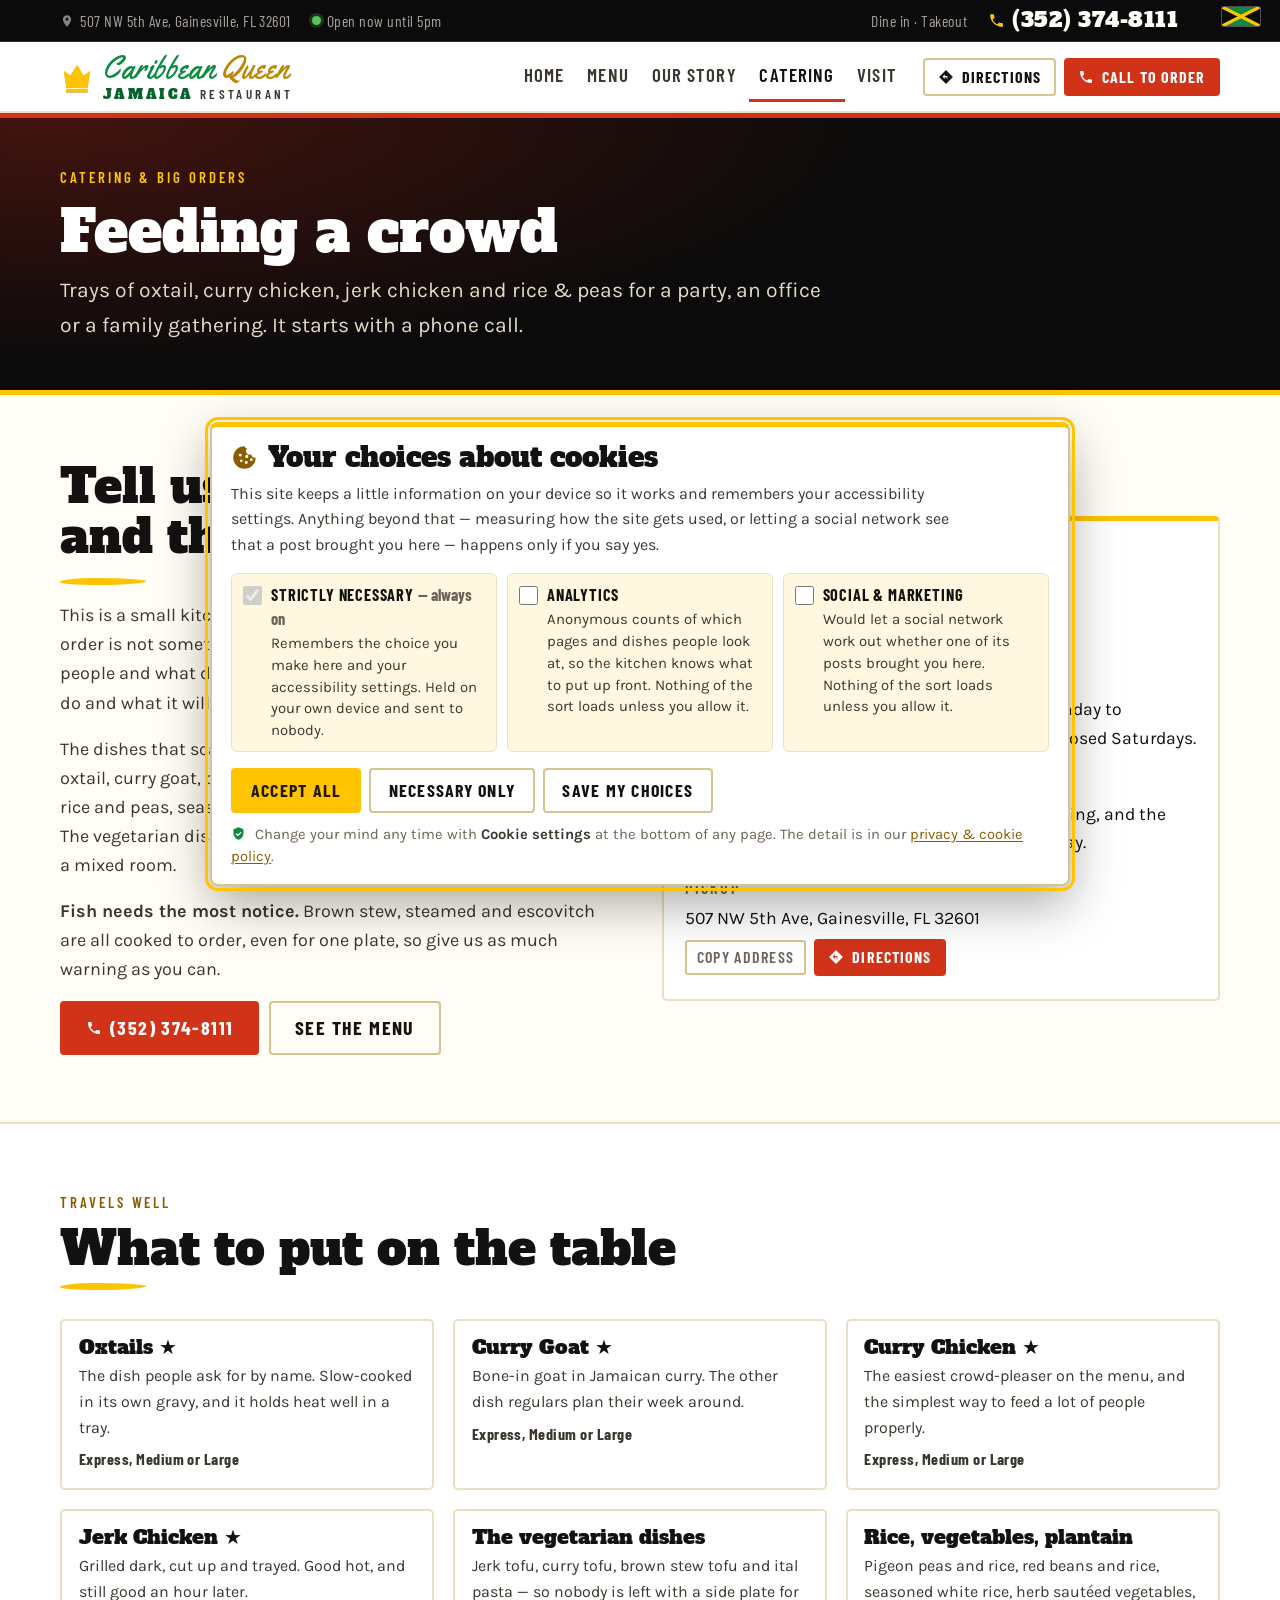
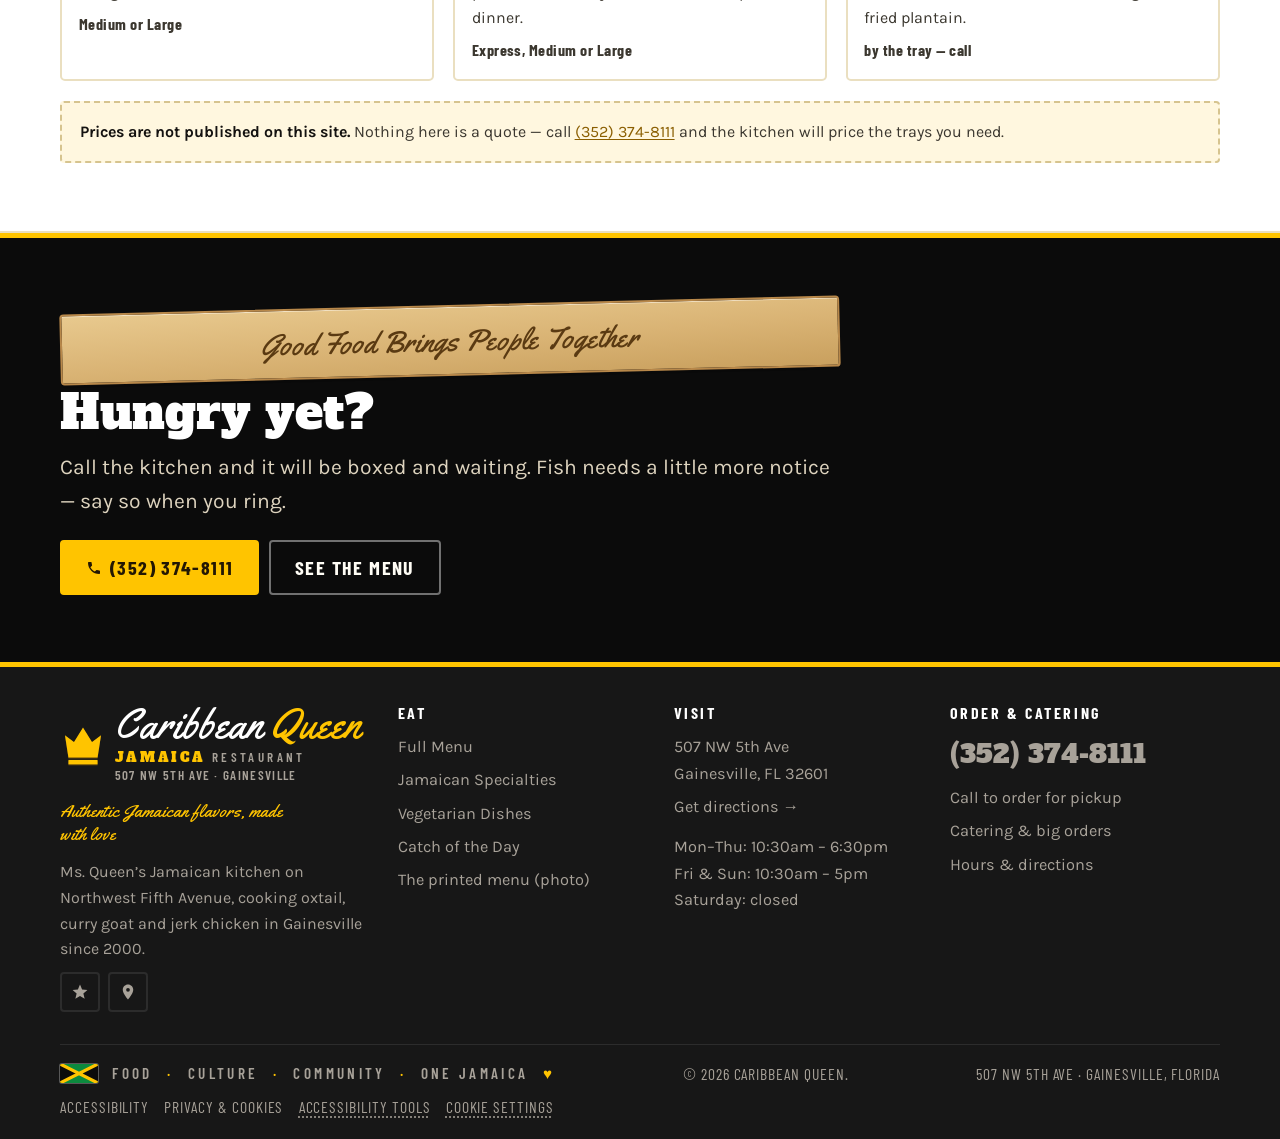
<file: catering.html>
<!doctype html>
<html lang="en">
<head>
<meta charset="utf-8">
<meta name="viewport" content="width=device-width, initial-scale=1, viewport-fit=cover">
<meta name="description" content="Catering and big orders from Caribbean Queen in Gainesville: oxtail, curry goat, curry chicken, jerk chicken and rice and peas by the tray. Call to plan it.">
<style>:root{padding-top:env(safe-area-inset-top,0px);padding-bottom:env(safe-area-inset-bottom,0px);color-scheme:light}html{-webkit-text-size-adjust:100%}[hidden]{display:none!important}</style>
<title>Caribbean Queen Catering</title>
<link rel="preconnect" href="https://fonts.googleapis.com"><link rel="preconnect" href="https://fonts.gstatic.com" crossorigin><link rel="stylesheet" href="https://fonts.googleapis.com/css2?family=Alfa+Slab+One&family=Yellowtail&family=Barlow+Condensed:wght@500;600;700&family=Karla:wght@400;500;700&display=swap">
<style>
/* Theme: Caribbean Queen's own printed menu card — white paper, gold brush strokes
   behind every heading, Jamaican flag green and black, with hibiscus red and sea blue
   for accents. Headings sit on a painted gold band the way the card's sections do. */
:root{
  --bg:#FFFDF5; --surface:#FFFFFF; --sunk:#FFF7DF;
  --ink:#141210; --ink-soft:#3B372F; --muted:#6B6456;
  --line:#EADFC0; --line-strong:#D6C48F;

  /* Jamaican flag + the card's own inks */
  --gold:#E8A800; --gold-bright:#FFC400; --gold-band:#FFE24D; --gold-deep:#B07A00;
  /* --gold is a 2.1:1 fill on a light page, so text and icons use these instead:
     --gold-text clears 4.5:1 at body size, --gold-disp clears the 3:1 that applies
     to the wordmark as large-scale text. Both go bright again in dark mode. */
  --gold-text:#8A5E00; --gold-disp:#BC8700;
  --band-ink:#141210;
  --green:#0C8A3E; --green-deep:#07632B; --leaf:#4FA82B;
  /* the green the solid bands are painted with: deep enough to carry white and
     gold text at 4.5:1, which plain --green is not */
  --green-band:#07632B;
  --red:#D13319; --blue:#1C9FB8;
  --red-text:#D13319;

  --char:#0B0B0B; --char-2:#171717; --char-line:#2C2C2C;
  --char-ink:#FFFDF5; --char-muted:#A8A299;

  --f-display:"Alfa Slab One",Georgia,"Times New Roman",serif;
  --f-script:"Yellowtail","Segoe Script","Brush Script MT",cursive;
  --f-cond:"Barlow Condensed","Arial Narrow",Helvetica,sans-serif;
  --f-body:"Karla","Helvetica Neue",Arial,sans-serif;
  --wrap:1200px;
}
@media (prefers-color-scheme: dark){
  :root:not([data-theme="light"]){
    --bg:#0E0E0C; --surface:#181815; --sunk:#141412;
    --ink:#FFFDF5; --ink-soft:#E3DED0; --muted:#A8A196;
    --line:#2A2A26; --line-strong:#423F36;
    --gold:#FFC400; --gold-bright:#FFD64A; --gold-band:#FFC400; --gold-deep:#FFC400;
    --gold-text:#FFC400; --gold-disp:#FFC400;
    --band-ink:#141210;
    --green:#3FC46F; --green-deep:#2FA458; --leaf:#7FD24F;
    --green-band:#10512A;
    --red:#D13319; --blue:#5CCBE0;
    --red-text:#FF8A72;
    --char:#070707; --char-2:#121212; --char-line:#262626;
    color-scheme:dark;
  }
}
:root[data-theme="dark"]{
  --bg:#0E0E0C; --surface:#181815; --sunk:#141412;
  --ink:#FFFDF5; --ink-soft:#E3DED0; --muted:#A8A196;
  --line:#2A2A26; --line-strong:#423F36;
  --gold:#FFC400; --gold-bright:#FFD64A; --gold-band:#FFC400; --gold-deep:#FFC400;
  --gold-text:#FFC400; --gold-disp:#FFC400;
    --band-ink:#141210;
  --green:#3FC46F; --green-deep:#2FA458; --leaf:#7FD24F;
  --green-band:#10512A;
  --red:#D13319; --blue:#5CCBE0;
  --red-text:#FF8A72;
  --char:#070707; --char-2:#121212; --char-line:#262626;
  color-scheme:dark;
}

/* Visually hidden, still read aloud. The accessibility toolbar labels its
   launcher with this; without it the label renders as text on the page. */
.vh{position:absolute!important;width:1px;height:1px;padding:0;margin:-1px;
  overflow:hidden;clip-path:inset(50%);white-space:nowrap;border:0}

*{box-sizing:border-box}
body{margin:0;background:var(--bg);color:var(--ink);font-family:var(--f-body);font-size:18px;line-height:1.62;-webkit-text-size-adjust:100%}
img{max-width:100%;display:block;height:auto}
a{color:var(--gold-text);text-decoration-thickness:1px;text-underline-offset:2px}
h1,h2,h3,h4{font-family:var(--f-display);font-weight:400;line-height:1.06;margin:0;text-wrap:balance}
h1{font-size:clamp(2.5rem,6.6vw,4.5rem)}
h2{font-size:clamp(1.95rem,4.2vw,2.95rem)}
h3{font-size:clamp(1.3rem,2.3vw,1.6rem)}
h4{font-size:1.16rem}
p{margin:0}
:focus-visible{outline:3px solid var(--gold-bright);outline-offset:2px;border-radius:2px}
.skip{position:absolute;left:-9999px;top:0;background:var(--red);color:#fff;padding:.7rem 1rem;z-index:99}
.skip:focus{left:8px;top:8px}
.wrap{width:100%;max-width:var(--wrap);margin-inline:auto;padding-inline:20px}
.eyebrow{font-family:var(--f-cond);font-size:.92rem;font-weight:600;letter-spacing:.2em;text-transform:uppercase;color:var(--gold-text)}
.lede{font-size:clamp(1.14rem,1.9vw,1.32rem);color:var(--ink-soft);max-width:60ch}
.prose{display:flex;flex-direction:column;gap:1.05rem;max-width:66ch;color:var(--ink-soft)}

/* ---- top strip ---- */
.util{position:relative;background:var(--char);color:var(--char-muted);border-bottom:1px solid var(--char-line);font-family:var(--f-cond);font-size:.98rem;letter-spacing:.03em}
.util__in{display:flex;flex-wrap:wrap;align-items:center;gap:.3rem 1.3rem;padding-block:.5rem;padding-right:62px}
.util__i{display:flex;align-items:center;gap:.4rem}
.util__i svg{width:14px;height:14px;fill:currentColor;opacity:.8;flex:none}
.util__sp{flex:1 1 auto}
.util__ph{color:var(--char-ink);font-family:var(--f-display);font-size:1.3rem;text-decoration:none;display:flex;align-items:center;gap:.45rem;line-height:1}
.util__ph svg{width:17px;height:17px;fill:var(--gold-bright)}
.util__ph:hover{color:var(--gold-bright)}
.open-dot{width:9px;height:9px;border-radius:50%;background:#56C45A;flex:none;box-shadow:0 0 0 3px rgba(86,196,90,.22)}
.open-dot[data-shut="1"]{background:#D95C4A;box-shadow:0 0 0 3px rgba(217,92,74,.22)}

/* ---- masthead ---- */
.mast{background:var(--surface);border-bottom:2px solid var(--line);position:sticky;top:env(safe-area-inset-top,0px);z-index:40}
.mast__in{display:flex;align-items:center;gap:1rem;padding-block:.6rem}
.brand{display:flex;align-items:center;flex:none;text-decoration:none;gap:.6rem}
.brand img{height:80px;width:auto}
.brandmark{display:flex;align-items:center;gap:.55rem}
.brandmark svg.crown{width:34px;height:34px;fill:var(--gold-bright);flex:none;
  filter:drop-shadow(0 1px 0 rgba(176,122,0,.5))}
.brandmark__t{display:flex;flex-direction:column;line-height:1;min-width:0}
.brandmark__k{font-family:var(--f-script);font-size:1.95rem;line-height:.98;color:var(--green);
  white-space:nowrap}
.brandmark__k b{font-weight:400;color:var(--gold-disp)}
.brandmark__n{font-family:var(--f-display);font-size:.82rem;letter-spacing:.2em;
  text-transform:uppercase;color:var(--green-deep);padding-top:.3rem}
.brandmark__n i{font-style:normal;font-family:var(--f-cond);font-weight:600;
  letter-spacing:.26em;color:var(--ink-soft)}
.brandmark__s{font-family:var(--f-cond);font-size:.82rem;font-weight:600;letter-spacing:.1em;
  text-transform:uppercase;color:var(--muted);padding-top:.34rem}
.foot__brand .brandmark svg.crown{width:46px;height:46px}
.foot__brand .brandmark__k{font-size:2.6rem;color:#fff}
.foot__brand .brandmark__k b{color:var(--gold-bright)}
.foot__brand .brandmark__n{color:var(--gold-bright)}
.foot__brand .brandmark__n i{color:var(--char-muted)}
.foot__brand .brandmark__s{color:var(--char-muted)}

/* ---- Jamaican flag, top right of every page ---- */
.flag{width:38px;height:19px;flex:none;border-radius:2px;display:block;
  box-shadow:0 0 0 1px rgba(255,255,255,.28)}
.util__flag{position:absolute;top:7px;right:20px;display:flex;align-items:center;gap:.5rem}
.util__flag b{position:absolute;width:1px;height:1px;overflow:hidden;clip-path:inset(50%)}

/* ---- script accents taken off the card ---- */
.script{font-family:var(--f-script);color:var(--green);font-size:1.45rem;line-height:1.3}
.sec--char .script{color:var(--gold-bright)}
.foot__brand .script{font-size:1.14rem;color:var(--gold-bright);max-width:26ch}
.hero .script{color:var(--gold-bright)}
.signboard{display:inline-block;font-family:var(--f-script);font-size:clamp(1.3rem,2.6vw,1.9rem);
  color:#5A3A12;background:linear-gradient(177deg,#E8C98E,#D9B374 55%,#C9A05E);
  border:2px solid #B8884A;border-radius:4px;padding:.55rem 1.5rem;transform:rotate(-1.4deg);
  box-shadow:0 3px 0 rgba(0,0,0,.16),inset 0 1px 0 rgba(255,255,255,.5);text-align:center}
.oneja{display:flex;flex-wrap:wrap;gap:.45rem .9rem;align-items:center;
  font-family:var(--f-cond);font-weight:600;font-size:.95rem;letter-spacing:.22em;
  text-transform:uppercase;color:var(--char-muted)}
.oneja i{font-style:normal;color:var(--gold-bright)}
.mast__sp{flex:1 1 auto}
.nav{display:flex;align-items:center;gap:.1rem}
.nav a{font-family:var(--f-cond);font-size:1.18rem;font-weight:600;text-transform:uppercase;letter-spacing:.06em;color:var(--ink-soft);text-decoration:none;padding:.5rem .66rem;border-bottom:3px solid transparent;white-space:nowrap}
.nav a:hover{color:var(--ink);border-bottom-color:var(--line-strong)}
.nav a[aria-current="page"]{color:var(--ink);border-bottom-color:var(--red)}
.mast__cta{display:flex;align-items:center;gap:.5rem;flex:none}
.navtoggle{display:none;background:var(--surface);border:2px solid var(--line-strong);color:var(--ink);border-radius:4px;padding:.45rem .6rem;font-family:var(--f-cond);font-size:1.05rem;font-weight:600;text-transform:uppercase;letter-spacing:.07em;align-items:center;gap:.4rem;cursor:pointer}
.navtoggle svg{width:17px;height:17px;fill:currentColor}

.btn{display:inline-flex;align-items:center;justify-content:center;gap:.5rem;font-family:var(--f-cond);font-weight:700;text-transform:uppercase;letter-spacing:.07em;font-size:1.12rem;padding:.64rem 1.1rem;border-radius:4px;border:2px solid transparent;text-decoration:none;cursor:pointer;line-height:1.15;text-align:center}
.btn svg{width:16px;height:16px;fill:currentColor;flex:none}
.btn--red{background:var(--red);color:#fff;border-color:var(--red)}
.btn--red:hover{filter:brightness(1.12)}
.btn--gold{background:var(--gold-bright);color:#231703;border-color:var(--gold-bright)}
.btn--gold:hover{filter:brightness(1.08)}
.btn--ghost{background:transparent;color:var(--ink);border-color:var(--line-strong)}
.btn--ghost:hover{border-color:var(--ink)}
.btn--onchar{background:transparent;color:var(--char-ink);border-color:rgba(255,255,255,.42)}
.btn--onchar:hover{border-color:var(--gold-bright);color:var(--gold-bright)}
.btn--sm{font-size:1rem;padding:.48rem .78rem}
.btn--lg{font-size:1.24rem;padding:.86rem 1.5rem}

/* ---- hero ---- */
.hero{color:var(--char-ink);position:relative;overflow:hidden;
  background:
    linear-gradient(109deg, rgba(255,196,0,0) 46.5%, rgba(255,196,0,.16) 48%,
                            rgba(255,196,0,.16) 52%, rgba(255,196,0,0) 53.5%),
    radial-gradient(105% 86% at 4% -8%, rgba(12,138,62,.42) 0%, rgba(12,138,62,0) 58%),
    radial-gradient(90% 82% at 100% 106%, rgba(12,138,62,.30) 0%, rgba(12,138,62,0) 60%),
    var(--char);
  border-top:5px solid var(--green);
  border-bottom:5px solid var(--gold-bright)}
.hero__in{display:grid;grid-template-columns:1.1fr .9fr;gap:clamp(1.5rem,3.6vw,3rem);align-items:center;padding-block:clamp(2.3rem,5vw,4rem)}
.hero__body{display:flex;flex-direction:column;gap:1.05rem;align-items:flex-start;min-width:0}
.hero h1{color:#fff}
.hero h1 em{font-style:normal;color:var(--gold-bright)}
.hero .lede{color:#E6E1D4}
.hero__act{display:flex;flex-wrap:wrap;gap:.6rem;padding-top:.25rem}
.hero__badge{display:inline-flex;align-items:center;gap:.5rem;font-family:var(--f-cond);font-size:.95rem;letter-spacing:.14em;text-transform:uppercase;color:var(--gold-bright);border:1px solid rgba(255,196,0,.5);padding:.35rem .7rem;border-radius:3px}
.hero__fig{margin:0;min-width:0;position:relative;padding-right:11px;padding-bottom:11px}
.hero__fig img{width:100%;border:4px solid var(--gold-bright);border-radius:6px;
  box-shadow:11px 11px 0 var(--red)}
.hero__tag{position:absolute;bottom:-14px;left:-10px;background:var(--green-band);color:#fff;font-family:var(--f-display);font-size:1.05rem;padding:.38rem .8rem;border-radius:3px;transform:rotate(-2.5deg)}

/* page header */
.phead{color:var(--char-ink);
  background:
    radial-gradient(110% 150% at 4% 0%, rgba(195,39,24,.30) 0%, rgba(195,39,24,0) 60%),
    var(--char);
  border-top:5px solid var(--red);
  border-bottom:5px solid var(--gold-bright)}
.phead__in{padding-block:clamp(1.8rem,4vw,3rem);display:flex;flex-direction:column;gap:.7rem;align-items:flex-start}
.phead h1{color:#fff;font-size:clamp(2.2rem,5.4vw,3.6rem)}
.phead .lede{color:#E4DBC7}

/* ---- strips & sections ---- */
.strip{background:var(--green-band);color:#fff;border-bottom:3px solid var(--char)}
.strip__in{display:flex;flex-wrap:wrap;gap:.5rem 2rem;padding-block:.85rem;align-items:center;justify-content:center;font-family:var(--f-cond);font-size:1.12rem;font-weight:600;letter-spacing:.06em;text-transform:uppercase;text-align:center}
.strip__in b{color:var(--gold-bright);font-weight:700}
.sec{padding-block:clamp(2.5rem,5.4vw,4.2rem);scroll-margin-top:5.5rem}
.sec--surface{background:var(--surface);border-block:2px solid var(--line)}
.sec--char{background:var(--char);color:var(--char-ink)}
.sec--char h2,.sec--char h3{color:#fff}
/* --gold-text is tuned for a light page; on the charcoal bands the bright gold
   is the one that clears 4.5:1, so put it back for anything sitting on them. */
.hero .eyebrow,.phead .eyebrow,.sec--char .eyebrow,.foot .eyebrow{color:var(--gold-bright)}
.hero a:not(.btn):not(.dish):not(.grate),
.phead a:not(.btn):not(.dish):not(.grate),
.sec--char a:not(.btn):not(.dish):not(.grate){color:var(--gold-bright)}
.sec--char .prose,.sec--char .lede{color:#DDD3BE}
.sechead{display:flex;flex-direction:column;gap:.55rem;align-items:flex-start;margin-bottom:1.8rem;max-width:60ch}
.sechead--row{flex-direction:row;justify-content:space-between;align-items:flex-end;max-width:none;gap:1.2rem;flex-wrap:wrap}
.rule{height:7px;width:86px;border:0;margin:0;background:var(--gold-bright);border-radius:40% 60% 55% 45%/60% 45% 55% 40%}

.grid{display:grid;gap:1.15rem}
.grid--3{grid-template-columns:repeat(3,1fr)}
.grid--2{grid-template-columns:repeat(2,1fr)}
.split{display:grid;grid-template-columns:1fr 1fr;gap:clamp(1.4rem,3.4vw,2.8rem);align-items:center}
.split__fig{margin:0;min-width:0}
.split__fig img{width:100%;border:3px solid var(--line-strong);border-radius:5px}
.split__fig figcaption{font-family:var(--f-cond);font-size:1rem;letter-spacing:.08em;color:var(--muted);padding-top:.5rem;text-transform:uppercase}
.split__body{display:flex;flex-direction:column;gap:1rem;align-items:flex-start;min-width:0}

/* ---- dish cards ---- */
.dish{background:var(--surface);border:2px solid var(--line);border-radius:5px;overflow:hidden;
  display:flex;flex-direction:column;min-width:0;text-decoration:none;color:inherit;
  transition:border-color .16s,transform .16s,box-shadow .16s}
a.dish:hover,a.dish:focus-visible{border-color:var(--red);transform:translateY(-3px);
  box-shadow:0 10px 0 -4px rgba(195,39,24,.35)}
a.dish:hover .dish__go,a.dish:focus-visible .dish__go{color:var(--red-text)}
.dish__go{font-family:var(--f-cond);font-size:1rem;font-weight:700;letter-spacing:.08em;
  text-transform:uppercase;color:var(--muted);padding-top:.15rem}
.dish img{width:100%;aspect-ratio:4/5;object-fit:cover}
.dish__b{padding:1rem 1.05rem;display:flex;flex-direction:column;gap:.35rem;flex:1 1 auto}
.dish__b h3{font-size:1.24rem}
.dish__b p{color:var(--ink-soft);font-size:1rem}
.dish__price{font-family:var(--f-cond);font-size:1.18rem;font-weight:700;color:var(--red-text);letter-spacing:.03em;font-variant-numeric:tabular-nums}

/* ---- photo carousel: one dish at a time, alternating across menu sections ---- */
.pcar{display:flex;flex-direction:column;gap:1rem;width:100%}
.pcar__vp{overflow-x:auto;overflow-y:hidden;scroll-snap-type:x mandatory;scrollbar-width:none;-ms-overflow-style:none;border-radius:5px}
.pcar__vp::-webkit-scrollbar{display:none}
.pcar__vp:focus-visible{outline:3px solid var(--gold-bright);outline-offset:3px}
.pcar__track{display:flex;gap:1.15rem;margin:0;padding:0;list-style:none}
.pcar__slide{flex:0 0 calc(33.333% - .77rem);scroll-snap-align:start;min-width:0;display:flex}
.pcar__slide > *{width:100%}
.pcar__ctl{display:flex;align-items:center;justify-content:center;gap:.9rem}
.pcar__btn{width:46px;height:46px;flex:none;border:2px solid var(--line-strong);background:var(--surface);
  color:var(--ink);border-radius:50%;cursor:pointer;display:flex;align-items:center;justify-content:center;padding:0}
.pcar__btn svg{width:19px;height:19px;fill:currentColor}
.pcar__btn:hover{border-color:var(--red);color:var(--red-text)}
.pcar__btn[disabled]{opacity:.34;cursor:default}
.pcar__btn[disabled]:hover{border-color:var(--line-strong);color:var(--ink)}
.pcar__dots{display:flex;gap:.45rem;align-items:center;flex-wrap:wrap;justify-content:center}
.pcar__dot{width:11px;height:11px;padding:0;border-radius:50%;border:2px solid var(--line-strong);background:transparent;cursor:pointer}
.pcar__dot[aria-selected="true"]{background:var(--red);border-color:var(--red)}
.pcar__count{font-family:var(--f-cond);font-size:1rem;font-weight:600;letter-spacing:.08em;color:var(--muted);
  font-variant-numeric:tabular-nums;min-width:4.2em;text-align:center}
@media (max-width:900px){ .pcar__slide{flex:0 0 calc(50% - .58rem)} }
@media (max-width:620px){ .pcar__slide{flex:0 0 100%} }
@media (prefers-reduced-motion: reduce){ .pcar__vp{scroll-behavior:auto} }

/* ---- MENU ---- */
.menujump{display:flex;flex-wrap:wrap;gap:.45rem;padding-block:1rem}
.menujump a{font-family:var(--f-cond);font-size:1.04rem;font-weight:600;text-transform:uppercase;letter-spacing:.06em;
  text-decoration:none;color:var(--ink);background:var(--surface);border:2px solid var(--line-strong);
  border-radius:3px;padding:.34rem .7rem}
.menujump a:hover{border-color:var(--gold-bright);color:var(--gold-text)}
.mcat{margin-bottom:2.3rem;scroll-margin-top:5.5rem}
.mcat__h{display:flex;align-items:baseline;gap:.2rem .9rem;flex-wrap:wrap;background:var(--surface);border:2px solid var(--line);border-bottom:0;border-radius:5px 5px 0 0;padding:1.05rem 1.1rem .9rem;position:relative}
.mcat__h::before{content:"";position:absolute;left:0;top:0;bottom:0;width:7px;background:var(--cat,var(--green))}
.mcat__h h2{font-size:clamp(1.45rem,2.9vw,2rem);color:var(--band-ink);position:relative;z-index:1;display:inline-block;padding:.12em .4em .14em;margin-left:-.12em}
.mcat__h h2::before{content:"";position:absolute;inset:.02em -.02em .04em 0;z-index:-1;background:var(--gold-band);border-radius:46% 54% 50% 50%/58% 46% 54% 42%}
.mcat__h span{flex:1 1 14rem;font-family:var(--f-body);font-size:1rem;letter-spacing:0;text-transform:none;color:var(--ink-soft)}
.mcat__tag{font-family:var(--f-script);font-size:1.3rem;color:var(--cat,var(--green-deep));letter-spacing:0;text-transform:none;flex:none;transform:rotate(-2deg)}
.mcat__body{border:2px solid var(--line);border-top:0;border-radius:0 0 4px 4px;background:var(--surface)}
.item{display:grid;grid-template-columns:1fr auto;gap:.3rem 1.2rem;padding:1rem 1.1rem;border-top:1px solid var(--line)}
.item:first-child{border-top:0}
.item__n{font-family:var(--f-display);font-size:1.1rem;line-height:1.25;color:var(--ink);display:flex;align-items:baseline;gap:.45rem;flex-wrap:wrap}
.item__star{color:var(--gold-text);font-size:.95rem}
.item__d{grid-column:1;color:var(--ink-soft);font-size:1rem;max-width:60ch}
.item__p{grid-column:2;grid-row:1/span 2;text-align:right;display:flex;flex-wrap:wrap;justify-content:flex-end;align-content:start;gap:.3rem;max-width:15rem}
.item__p i{font-style:normal;font-family:var(--f-cond);font-weight:600;font-size:.88rem;letter-spacing:.09em;text-transform:uppercase;color:var(--green-deep);background:var(--sunk);border:1px solid var(--line-strong);border-radius:99px;padding:.1rem .52rem;white-space:nowrap}
.item__note{grid-column:1;font-family:var(--f-cond);font-size:.98rem;letter-spacing:.07em;text-transform:uppercase;color:var(--red-text);font-weight:600}
.legend{display:flex;flex-wrap:wrap;gap:.5rem 1.4rem;padding:1rem 1.1rem;background:var(--sunk);border:2px dashed var(--line-strong);
  border-radius:4px;font-size:1rem;color:var(--ink-soft)}
.legend b{color:var(--ink)}

/* ---- info / hours ---- */
.info{background:var(--surface);border:2px solid var(--line);border-top:5px solid var(--gold-bright);border-radius:5px;padding:1.4rem 1.35rem;display:flex;flex-direction:column;gap:1.15rem}
.field{display:flex;flex-direction:column;gap:.2rem}
.field__k{font-family:var(--f-cond);font-size:1rem;letter-spacing:.14em;text-transform:uppercase;color:var(--muted);font-weight:600}
.field__v{font-size:1.1rem;color:var(--ink)}
.field__v--big{font-family:var(--f-display);font-size:1.75rem;line-height:1.15}
.field__v--big a{text-decoration:none;color:var(--ink)}
.field__v--big a:hover{color:var(--red-text)}
.hours{display:grid;grid-template-columns:auto 1fr;gap:.26rem 1.1rem;font-variant-numeric:tabular-nums;margin:0}
.hours dt{font-family:var(--f-cond);font-size:1.04rem;letter-spacing:.05em;text-transform:uppercase;color:var(--muted);font-weight:600}
.hours dd{margin:0;font-size:1.04rem}
.hours .is-today dt,.hours .is-today dd{color:var(--ink);font-weight:700}
.hours__row{display:contents}

.maplink{display:block;border:3px solid var(--line-strong);border-radius:5px;background:var(--char);text-decoration:none;position:relative;overflow:hidden;padding:2.4rem 1.2rem;text-align:center;color:var(--char-ink)}
.maplink b{display:block;font-family:var(--f-display);font-size:1.4rem;color:#fff}
.maplink span{font-family:var(--f-cond);font-size:1.04rem;letter-spacing:.1em;text-transform:uppercase;color:var(--gold-bright)}
.maplink:hover{border-color:var(--gold-bright)}

.copyrow{display:flex;flex-wrap:wrap;gap:.5rem;align-items:center}
.copybtn{font-family:var(--f-cond);font-size:1rem;letter-spacing:.08em;text-transform:uppercase;background:transparent;
  border:2px solid var(--line-strong);color:var(--muted);padding:.32rem .6rem;border-radius:3px;cursor:pointer;font-weight:600}
.copybtn:hover{border-color:var(--ink);color:var(--ink)}
.copybtn{display:inline-flex;align-items:center;gap:.45rem;line-height:1.3}
.copybtn svg{width:16px;height:16px;fill:currentColor;flex:none}

/* ---- rating badge ---- */
.grate{display:inline-flex;align-items:center;gap:.6rem;text-decoration:none;flex-wrap:wrap;border:2px solid var(--line-strong);
  border-radius:4px;padding:.45rem .75rem;background:var(--surface)}
.grate:hover{border-color:var(--gold-bright)}
.grate__num{font-family:var(--f-display);font-size:1.5rem;line-height:1;color:var(--ink)}
.stars{position:relative;display:inline-block;width:92px;height:16px;line-height:0;flex:none}
.stars__svg{display:block;width:92px;height:16px;fill:currentColor}
.stars__bg{display:block;color:#9A8A63}
/* the filled layer is clipped to the score; its svg keeps full width so the
   clip reveals a fraction of the row rather than squashing the stars */
.stars__fg{position:absolute;left:0;top:0;overflow:hidden;width:var(--pct,100%);color:var(--gold-deep)}
.grate__n{font-family:var(--f-cond);font-size:1rem;letter-spacing:.07em;text-transform:uppercase;color:var(--muted);line-height:1.3;font-weight:600}
.grate__n b{display:block;color:var(--ink);font-weight:700}
.grate--dark{background:rgba(255,255,255,.07);border-color:rgba(255,255,255,.3)}
.grate--dark .grate__num{color:#fff}
.grate--dark .stars__bg{color:rgba(255,255,255,.32)}
.grate--dark .grate__n{color:#CFC4AD}
.grate--dark .grate__n b{color:#fff}

/* ---- footer ---- */
.foot{background:var(--char-2);color:var(--char-muted);border-top:5px solid var(--gold-bright);padding-block:2.4rem 1.2rem;font-size:1.02rem}
.foot__grid{display:grid;grid-template-columns:1.25fr 1fr 1fr 1.1fr;gap:1.9rem}
.foot h3{color:#fff;font-size:1rem;letter-spacing:.16em;font-family:var(--f-cond);font-weight:700;text-transform:uppercase;padding-bottom:.75rem}
.foot ul{list-style:none;margin:0;padding:0;display:flex;flex-direction:column;gap:.42rem}
.foot a{color:var(--char-muted);text-decoration:none}
.foot a:hover{color:var(--gold-bright);text-decoration:underline}
.foot__brand img{height:92px;width:auto}
.foot__brand p{padding-top:.8rem;max-width:34ch;font-size:1rem}
.foot__ph{font-family:var(--f-display);font-size:1.6rem;color:#fff;text-decoration:none;display:block}
.foot__ph:hover{color:var(--gold-bright)}
.social{display:flex;gap:.5rem;padding-top:.85rem}
.social a{width:40px;height:40px;border:2px solid var(--char-line);border-radius:4px;display:flex;align-items:center;justify-content:center}
.social a:hover{border-color:var(--gold-bright);background:rgba(240,168,28,.12)}
.social svg{width:18px;height:18px;fill:var(--char-muted)}
.social a:hover svg{fill:var(--gold-bright)}
.foot__base{border-top:1px solid var(--char-line);margin-top:2rem;padding-top:1rem;display:flex;flex-wrap:wrap;gap:.5rem 1.3rem;
  justify-content:space-between;font-family:var(--f-cond);font-size:.98rem;letter-spacing:.06em;text-transform:uppercase;color:var(--char-muted)}

/* ---- mobile dock ---- */
.dock{display:none;position:fixed;left:0;right:0;bottom:0;z-index:60;background:var(--char);border-top:2px solid var(--gold-bright);
  padding:.5rem .55rem;padding-bottom:calc(.5rem + env(safe-area-inset-bottom,0px));gap:.45rem}
.dock a{flex:1 1 0;min-width:0;display:flex;flex-direction:column;align-items:center;gap:.15rem;text-decoration:none;color:var(--char-ink);
  font-family:var(--f-cond);font-size:.98rem;font-weight:700;text-transform:uppercase;letter-spacing:.05em;padding:.36rem .2rem;border-radius:4px}
.dock a svg{width:18px;height:18px;fill:var(--gold-bright)}
.dock a.dock--primary{background:var(--red)}
.dock a.dock--primary svg{fill:#fff}

/* ---------- responsive ---------- */
@media (max-width:1080px){
  .brand img{height:64px}
  .navtoggle{display:inline-flex}
  .nav{display:none;position:absolute;left:0;right:0;top:100%;flex-direction:column;align-items:stretch;background:var(--surface);
    border-bottom:2px solid var(--line);box-shadow:0 16px 30px rgba(0,0,0,.16);padding:.4rem 20px .8rem;gap:0}
  .nav.is-open{display:flex}
  .mast{position:relative}
  .mast__in{position:relative;flex-wrap:wrap}
  .nav a{border-bottom:1px solid var(--line);border-left:4px solid transparent;padding:.8rem .4rem;font-size:1.22rem}
  .nav a[aria-current="page"]{border-left-color:var(--red);border-bottom-color:var(--line)}
  .nav a:hover{border-bottom-color:var(--line)}
  .mast__cta .btn--hide-sm{display:none}
}
@media (max-width:900px){
  .foot__grid{grid-template-columns:1fr 1fr;gap:1.6rem}
  .brandmark svg.crown{width:28px;height:28px}
  .brandmark__k{font-size:1.6rem}
  .brandmark__n{font-size:.72rem;letter-spacing:.17em}
  .grid--3{grid-template-columns:repeat(2,1fr)}
  .hero__in{grid-template-columns:1fr}
  .hero__fig{order:-1}
  .split{grid-template-columns:1fr}
  .dock{display:flex}
  body{padding-bottom:4.7rem}
}
@media (max-width:620px){
  .grid--3,.grid--2{grid-template-columns:1fr}
  .foot__grid{grid-template-columns:1fr}
  .util__sp{display:none}
  .util__in{font-size:.92rem;gap:.25rem .9rem}
  .util__ph{font-size:1.18rem}
  .brand img{height:54px}
  .item{grid-template-columns:1fr}
  .item__p{grid-column:1;grid-row:auto;text-align:left}
  .hero__tag{left:0}
}
@media (prefers-reduced-motion: reduce){ *{animation-duration:.01ms!important;transition-duration:.01ms!important} }

/* ======================================================================
   Social links, cookie consent and the accessibility panel.

   Everything below the "accessibility modes" rule is driven by data-
   attributes that the panel writes onto <html>, so the whole feature is
   CSS plus one small script — no third-party overlay, no extra request.
   ====================================================================== */

/* ---- social in the sticky masthead ---- */
.mastsoc{display:flex;gap:.35rem;flex:none}
.mastsoc__a{width:38px;height:38px;flex:none;display:flex;align-items:center;justify-content:center;
  border:2px solid var(--line-strong);border-radius:4px;color:var(--ink);text-decoration:none}
.mastsoc__a svg{width:19px;height:19px;fill:currentColor}
.mastsoc__a span{position:absolute;width:1px;height:1px;padding:0;margin:-1px;overflow:hidden;
  clip-path:inset(50%);white-space:nowrap;border:0}
.mastsoc__a:hover{border-color:var(--red);color:var(--red-text);background:rgba(195,39,24,.09)}

/* ---- "follow the kitchen" row, on the dark hero ---- */
.follow{display:flex;flex-wrap:wrap;align-items:center;gap:.5rem .75rem;padding-top:.3rem}
.follow__k{font-family:var(--f-cond);font-size:.95rem;font-weight:600;letter-spacing:.16em;
  text-transform:uppercase;color:var(--gold)}
.follow__a{display:inline-flex;align-items:center;gap:.45rem;text-decoration:none;color:var(--ink);
  font-family:var(--f-cond);font-size:1.08rem;font-weight:600;letter-spacing:.04em;
  border:2px solid var(--line-strong);border-radius:999px;padding:.4rem .9rem}
.follow__a svg{width:18px;height:18px;fill:currentColor;flex:none}
.follow__a:hover{border-color:var(--gold-bright);color:var(--gold-bright);background:rgba(240,168,28,.1)}
.follow--dark .follow__k{color:var(--gold-bright)}
.follow--dark .follow__a{color:#fff;border-color:rgba(255,255,255,.45)}
.follow--dark .follow__a:hover{color:var(--gold-bright);border-color:var(--gold-bright)}

/* ---- footer: named social links, then the legal row ---- */
.foot__soch{font-family:var(--f-cond);font-size:.95rem;font-weight:700;letter-spacing:.16em;
  text-transform:uppercase;color:#fff;padding-top:1.1rem}
.socpill{display:flex;flex-wrap:wrap;gap:.5rem;padding-top:.55rem}
.socpill a{display:inline-flex;align-items:center;gap:.45rem;color:var(--char-ink);
  border:2px solid var(--char-line);border-radius:999px;padding:.42rem .95rem;
  font-family:var(--f-cond);font-size:1.05rem;font-weight:600;letter-spacing:.05em}
.socpill svg{width:18px;height:18px;fill:var(--gold-bright);flex:none}
.socpill a:hover{border-color:var(--gold-bright);background:rgba(240,168,28,.12);
  color:var(--gold-bright);text-decoration:none}
.social{padding-top:.6rem}
.foot__legal{display:flex;flex-wrap:wrap;align-items:center;gap:.3rem .95rem}
.foot__legal a,.foot__lbtn{color:var(--char-muted);text-decoration:none;font:inherit;letter-spacing:inherit;
  text-transform:inherit}
.foot__lbtn{background:none;border:0;padding:0;cursor:pointer;text-decoration:underline;
  text-decoration-style:dotted;text-underline-offset:3px}
.foot__legal a:hover,.foot__lbtn:hover{color:var(--gold-bright)}

/* ---- cookie consent ---- */
.cc{position:fixed;left:0;right:0;bottom:0;z-index:95;padding:14px;display:flex;
  justify-content:center;pointer-events:none}
.cc[hidden]{display:none}
.cc__card{pointer-events:auto;width:100%;max-width:860px;background:var(--surface);color:var(--ink);
  border:2px solid var(--line-strong);border-top:5px solid var(--gold-bright);border-radius:8px;
  box-shadow:0 18px 50px rgba(0,0,0,.34);padding:1.05rem 1.2rem 1rem;
  max-height:min(82vh,660px);overflow:auto}
.cc__head{display:flex;align-items:center;gap:.6rem;padding-bottom:.5rem}
.cc__head svg{width:27px;height:27px;fill:var(--gold-text);flex:none}
.cc__head h2{font-size:clamp(1.3rem,2.6vw,1.72rem)}
.cc__p{font-size:1rem;color:var(--ink-soft);max-width:74ch}
.cc__opts{list-style:none;margin:0;padding:.9rem 0 0;display:grid;grid-template-columns:repeat(3,1fr);gap:.6rem}
.cc__opt{display:flex;gap:.55rem;align-items:flex-start;border:1px solid var(--line);border-radius:6px;
  padding:.6rem .7rem;background:var(--sunk);font-size:.93rem;line-height:1.46;cursor:pointer;height:100%}
.cc__opt input{margin:.2rem 0 0;width:19px;height:19px;flex:none;accent-color:var(--red)}
.cc__opt b{display:block;font-family:var(--f-cond);font-size:1.02rem;letter-spacing:.05em;
  text-transform:uppercase;color:var(--ink);padding-bottom:.15rem}
.cc__opt b i{font-style:normal;color:var(--muted);text-transform:none;letter-spacing:0}
.cc__opt span{color:var(--ink-soft)}
.cc__act{display:flex;flex-wrap:wrap;gap:.5rem;padding-top:.95rem}
.cc__toggle{display:none;align-self:flex-start;margin-top:.8rem;background:none;border:0;padding:0;
  cursor:pointer;color:var(--gold-text);font-family:var(--f-cond);font-size:1.05rem;font-weight:700;
  letter-spacing:.07em;text-transform:uppercase;text-decoration:underline;text-underline-offset:3px}
.cc__toggle:hover{color:var(--ink)}
.cc__fine{padding-top:.7rem;font-size:.92rem;line-height:1.5;color:var(--muted)}
.cc__fine[hidden]{display:none}
.cc__fine svg{width:15px;height:15px;fill:var(--green);display:inline-block;
  vertical-align:-2px;margin-right:.3rem}
.cc__fine b{color:var(--ink-soft)}

/* ---- responsive: keep the widgets clear of the mobile action dock ---- */
@media (max-width:1080px){
  .mast__cta{gap:.4rem}
}
@media (max-width:900px){
  .cc{bottom:calc(4.7rem + env(safe-area-inset-bottom,0px))}
}
@media (max-width:780px){
  /* On a phone the two plain answers come first and the per-category detail
     sits behind an expander, so "Necessary only" is never below the fold. */
  .cc{padding:10px}
  .cc__card{padding:.9rem 1rem .85rem;max-height:min(80vh,600px);display:flex;flex-direction:column}
  .cc__card:focus{outline:none}
  .cc__head{order:0}
  .cc__p{order:1;font-size:.95rem}
  .cc__act{order:2}
  .cc__toggle{order:3;display:inline-block}
  .cc__opts{order:4;grid-template-columns:1fr;gap:.45rem;padding-top:.7rem;display:none}
  .cc__fine{order:5}
  :root[data-cc-opts="1"] .cc__opts{display:grid}
  :root:not([data-cc-opts="1"]) .cc__act [data-cc-set="save"]{display:none}
  .cc__act .btn{flex:1 1 auto}
  .cc__opt{padding:.5rem .6rem;font-size:.88rem;line-height:1.4}
  .cc__opt b{font-size:.98rem}
}
@media (max-width:620px){
  .mastsoc__a{width:34px;height:34px}
}

/* ---- long-form legal / statement pages ---- */
.legal{max-width:78ch;display:flex;flex-direction:column;gap:.35rem;color:var(--ink-soft)}
.legal h2{font-size:clamp(1.5rem,3.1vw,2.1rem);padding-top:1.9rem}
.legal h2:first-child{padding-top:0}
.legal h3{font-size:1.2rem;font-family:var(--f-cond);font-weight:700;letter-spacing:.06em;
  text-transform:uppercase;color:var(--ink);padding-top:1.1rem}
.legal p{padding-top:.75rem;max-width:70ch}
.legal ul{margin:0;padding:.75rem 0 0 1.25rem;display:flex;flex-direction:column;gap:.5rem;max-width:70ch}
.legal li>b,.legal li>strong{color:var(--ink)}
.legal .tbl{width:100%;border-collapse:collapse;margin-top:1rem;font-size:.97rem}
.legal .tbl caption{text-align:left;font-family:var(--f-cond);font-size:1rem;letter-spacing:.12em;
  text-transform:uppercase;color:var(--muted);padding-bottom:.45rem}
.legal .tbl th,.legal .tbl td{border:1px solid var(--line);padding:.6rem .7rem;text-align:left;vertical-align:top}
.legal .tbl th{background:var(--sunk);color:var(--ink);font-family:var(--f-cond);font-size:1rem;
  letter-spacing:.07em;text-transform:uppercase}
.legal .tbl code{font-size:.92em;background:var(--sunk);padding:.1rem .3rem;border-radius:3px;color:var(--ink)}
.legal .stamp{font-family:var(--f-cond);font-size:1rem;letter-spacing:.1em;text-transform:uppercase;
  color:var(--muted);border-top:2px solid var(--line);margin-top:2.2rem;padding-top:1rem}
@media (max-width:620px){
  .legal .tbl,.legal .tbl tbody,.legal .tbl tr,.legal .tbl td,.legal .tbl th{display:block;width:auto}
  .legal .tbl thead{position:absolute;width:1px;height:1px;overflow:hidden;clip-path:inset(50%)}
  .legal .tbl tr{border:1px solid var(--line);margin-bottom:.7rem}
  .legal .tbl td{border:0;border-bottom:1px solid var(--line)}
  .legal .tbl td:last-child{border-bottom:0}
  .legal .tbl td::before{content:attr(data-th) " ";font-family:var(--f-cond);letter-spacing:.08em;
    text-transform:uppercase;color:var(--muted);display:block}
}

/* ---- reflow guard (WCAG 1.4.10) ----
   At 320px with the panel's text scaling turned up, single long words — a
   heading, a storage key, a phone number — were pushing the page wider than
   the viewport. Breaking them costs nothing at ordinary sizes. */
p,li,dt,dd,th,td,.field__k,.field__v,.foot__ph,.util__ph{overflow-wrap:break-word}
@media (max-width:700px){
  h1,h2,h3,h4{hyphens:auto;overflow-wrap:anywhere}
}
.legal code,.legal .tbl code{overflow-wrap:anywhere}
/* ...and the tracks they sit in have to be allowed to shrink. A grid or flex
   item defaults to min-width:auto, which refuses to go below its content's
   min-content width, so overflow-wrap alone never gets a chance to act. */
.split>*,.grid>*,.foot__grid>*,.hero__in>*,.sechead--row>*,.info>*,.field>*{min-width:0}
.hours{grid-template-columns:minmax(0,auto) minmax(0,1fr)}
.item{grid-template-columns:minmax(0,1fr) auto}
@media (max-width:1080px){
  .mast__cta{flex:0 1 auto;min-width:0;flex-wrap:wrap;justify-content:flex-end}
}

/* ===================================================== ACCESSIBILITY TOOLBAR ===
   A visitor-facing adjustment panel: text sizing, spacing, contrast and reading aids.
   Two rules make it safe to bolt onto a finished site:
     1. every element it draws carries .a11y-ui, and every page-wide override below is
        scoped to body>*:not(.a11y-ui), so the panel never restyles its own controls;
     2. the panel sizes itself in px, never rem, so the Font Size control cannot shrink
        the buttons a visitor needs in order to undo it.
   Preferences arrive as data-a11y-* attributes and custom properties on <html>. */

/* ---- the scale the Font Size control drives -------------------------------- */
html{font-size:calc(100% * var(--a11y-fs,1))}
body{font-size:calc(18px * var(--a11y-fs,1))}

/* ---- content modules ------------------------------------------------------- */
html[data-a11y-lh] body>*:not(.a11y-ui) :where(p,li,dd,dt,blockquote,figcaption,td,th,a,span,label,h1,h2,h3,h4,h5,h6)
  {line-height:var(--a11y-lh)!important}
html[data-a11y-ls] body>*:not(.a11y-ui) :where(p,li,dd,dt,blockquote,figcaption,td,th,a,span,label,h1,h2,h3,h4,h5,h6)
  {letter-spacing:var(--a11y-ls)!important;word-spacing:var(--a11y-ws)!important}
html[data-a11y-align] body>*:not(.a11y-ui) :where(p,li,dd,dt,blockquote,figcaption,h1,h2,h3,h4,h5,h6)
  {text-align:var(--a11y-align)!important;text-wrap:wrap}
html[data-a11y-weight] body>*:not(.a11y-ui) :where(p,li,dd,dt,blockquote,figcaption,td,th,a,span,label,h1,h2,h3,h4,h5,h6)
  {font-weight:700!important}
html[data-a11y-readable] body>*:not(.a11y-ui),
html[data-a11y-readable] body>*:not(.a11y-ui) *
  {font-family:Verdana,Tahoma,"DejaVu Sans",Arial,sans-serif!important;text-transform:none!important}
html[data-a11y-cursor] body>*:not(.a11y-ui),
html[data-a11y-cursor] body>*:not(.a11y-ui) *
  {cursor:url("data:image/svg+xml;charset=utf-8,%3Csvg xmlns='http://www.w3.org/2000/svg' width='44' height='44' viewBox='0 0 24 24'%3E%3Cpath d='M5 1.8l14.2 10.1-6.6 1.2 3.1 6.6-3.2 1.5-3-6.7-4.5 4.4z' fill='%23000' stroke='%23fff' stroke-width='1.4' stroke-linejoin='round'/%3E%3C/svg%3E") 5 3,auto!important}
html[data-a11y-cursor] body>*:not(.a11y-ui) :where(a,button,summary,[role="button"],input,select,textarea)
  {cursor:url("data:image/svg+xml;charset=utf-8,%3Csvg xmlns='http://www.w3.org/2000/svg' width='44' height='44' viewBox='0 0 24 24'%3E%3Cpath d='M9 1.6l9.8 7-4.6.9 2.2 4.6-2.3 1-2.1-4.6-3 3z' fill='%2307632B' stroke='%23fff' stroke-width='1.4' stroke-linejoin='round'/%3E%3C/svg%3E") 8 2,pointer!important}

/* ---- colour modules -------------------------------------------------------- */
html[data-a11y-color="mono"] body>*:not(.a11y-ui){filter:grayscale(1)!important}
/* Both high-contrast modes repaint every descendant rather than re-pointing design
   tokens: the page has hard-coded whites inside its dark bands (the rating block, the
   ghost buttons, the hero badge) that a token swap would leave invisible. */
html[data-a11y-color="light"] body>*:not(.a11y-ui),
html[data-a11y-color="light"] body>*:not(.a11y-ui) *
  {background-color:#FFF!important;background-image:none!important;color:#15181D!important;
   border-color:#454C56!important;fill:#15181D!important;text-shadow:none!important;box-shadow:none!important}
html[data-a11y-color="light"]{color-scheme:light}
html[data-a11y-color="light"] body>*:not(.a11y-ui) :where(a,a *){color:#06305F!important}
html[data-a11y-color="light"] body>*:not(.a11y-ui) :where(button,.btn,input,select,textarea)
  {border:2px solid #15181D!important;border-radius:3px}
html[data-a11y-color="light"] body>*:not(.a11y-ui) .stars__bg{color:#8A939F!important}
html[data-a11y-color="light"] body>*:not(.a11y-ui) :where(.stars__fg,.item__star){color:#5E3A00!important}
html[data-a11y-color="light"] body>*:not(.a11y-ui) .pcar__dot[aria-selected="true"]{background:#15181D!important}
html[data-a11y-color="light"] body>*:not(.a11y-ui) :where(img,video,iframe){filter:contrast(1.1)}

html[data-a11y-color="dark"] body>*:not(.a11y-ui),
html[data-a11y-color="dark"] body>*:not(.a11y-ui) *
  {background-color:#0B0B0B!important;background-image:none!important;color:#FFFDF5!important;
   border-color:#A8A299!important;fill:#FFFDF5!important;text-shadow:none!important;box-shadow:none!important}
html[data-a11y-color="dark"]{color-scheme:dark}
html[data-a11y-color="dark"] body>*:not(.a11y-ui) :where(a,a *){color:#FFC400!important}
html[data-a11y-color="dark"] body>*:not(.a11y-ui) :where(button,.btn,input,select,textarea)
  {border:2px solid #FFFDF5!important;border-radius:3px}
html[data-a11y-color="dark"] body>*:not(.a11y-ui) .stars__bg{color:#6F6A61!important}
html[data-a11y-color="dark"] body>*:not(.a11y-ui) .pcar__dot[aria-selected="true"]{background:#FFC400!important}

html[data-a11y-color="high"] body>*:not(.a11y-ui),
html[data-a11y-color="high"] body>*:not(.a11y-ui) *
  {background-color:#000!important;background-image:none!important;color:#FFF!important;
   border-color:#FFF!important;fill:#FFF!important;text-shadow:none!important;box-shadow:none!important}
html[data-a11y-color="high"]{color-scheme:dark}
html[data-a11y-color="high"] body>*:not(.a11y-ui) :where(a,a *){color:#FFE900!important}
html[data-a11y-color="high"] body>*:not(.a11y-ui) :where(button,.btn,input,select,textarea)
  {border:2px solid #FFF!important;border-radius:3px}
html[data-a11y-color="high"] body>*:not(.a11y-ui) .stars__bg{color:#6A6A6A!important}
html[data-a11y-color="high"] body>*:not(.a11y-ui) .pcar__dot[aria-selected="true"]{background:#FFE900!important}
html[data-a11y-color="high"] body>*:not(.a11y-ui) :where(img,video,iframe){filter:grayscale(1) contrast(1.35)}

/* ---- orientation modules --------------------------------------------------- */
html[data-a11y-noimg] body>*:not(.a11y-ui) :where(img,picture,video,iframe)
  {display:none!important}
html[data-a11y-links] body>*:not(.a11y-ui) a
  {outline:2px solid #D13319!important;outline-offset:2px;text-decoration:underline!important;
   text-decoration-thickness:2px!important}
html[data-a11y-stopmotion] body>*:not(.a11y-ui),
html[data-a11y-stopmotion] body>*:not(.a11y-ui) *
  {animation:none!important;transition:none!important;scroll-behavior:auto!important}
.a11y-spot{outline:3px solid #07632B!important;outline-offset:3px;background:rgba(27,59,217,.07)!important}
.a11y-rule{position:fixed;left:0;right:0;height:5px;background:#D13319;box-shadow:0 0 0 1px #fff;
  z-index:2147483000;pointer-events:none;display:none}
.a11y-mask{position:fixed;left:0;right:0;background:rgba(0,0,0,.78);z-index:2147482999;
  pointer-events:none;display:none}

/* ---- the launcher ---------------------------------------------------------- */
.a11y-fab{position:fixed;right:16px;bottom:16px;z-index:2147483100;width:56px;height:56px;
  border-radius:50%;border:2px solid #fff;background:#07632B;color:#fff;cursor:pointer;
  display:grid;place-items:center;box-shadow:0 6px 20px rgba(5,40,18,.40);padding:0}
.a11y-fab svg{width:30px;height:30px;fill:#fff}
.a11y-fab:hover{background:#043D1A}
.a11y-fab:focus-visible{outline:3px solid #15181D;outline-offset:3px}
/* the cookie banner must be answered first, so hide the launcher under it */
:root[data-cc-open="1"] .a11y-fab{display:none}

/* ---- the panel ------------------------------------------------------------- */
.a11y{position:fixed;right:16px;bottom:16px;z-index:2147483200;
  width:min(404px,calc(100vw - 24px));max-height:min(88vh,780px);
  display:flex;flex-direction:column;border-radius:18px;overflow:hidden;background:#EEF1F6;
  box-shadow:0 18px 56px rgba(5,40,18,.44);font-family:system-ui,-apple-system,"Segoe UI",Arial,sans-serif;
  color:#15181D;line-height:1.4}
.a11y[hidden]{display:none}
.a11y__head{background:#07632B;color:#fff;padding:20px 18px 24px;text-align:center;position:relative}
.a11y__x{position:absolute;top:9px;right:9px;width:40px;height:40px;border-radius:50%;border:0;
  background:rgba(255,255,255,.16);cursor:pointer;display:grid;place-items:center;padding:0}
.a11y__x svg{width:17px;height:17px;fill:none;stroke:#fff;stroke-width:2.4;stroke-linecap:round}
.a11y__x:hover{background:rgba(255,255,255,.34)}
.a11y__x:focus-visible{outline:3px solid #fff;outline-offset:2px}
.a11y__mark{width:52px;height:52px;border-radius:50%;background:#fff;display:inline-grid;place-items:center;margin-bottom:10px}
.a11y__mark svg{width:30px;height:30px;fill:#07632B}
.a11y h2{font-family:inherit;font-size:25px;line-height:1.15;font-weight:700;margin:0;
  letter-spacing:-.01em;text-transform:none;color:#fff}
.a11y__sub{margin:6px 0 0;font-size:14px;color:#D8EFDF}
.a11y__hide{background:none;border:0;color:#fff;font:inherit;text-decoration:underline;
  cursor:pointer;padding:2px 4px;border-radius:4px}
.a11y__hide:hover{color:#fff;background:rgba(255,255,255,.18)}
.a11y__hide:focus-visible{outline:3px solid #fff;outline-offset:2px}
.a11y__body{flex:1 1 auto;overflow-y:auto;overscroll-behavior:contain;
  padding:12px;display:flex;flex-direction:column;gap:12px}
.a11y__grp{background:#fff;border-radius:14px;padding:14px}
.a11y h3{font-family:inherit;font-size:17px;font-weight:700;margin:0 0 11px;
  text-transform:none;letter-spacing:0;color:#15181D;line-height:1.3}
.a11y__grid{display:grid;grid-template-columns:repeat(3,1fr);gap:9px}
.a11y__tile,.a11y__step{background:#F4F6F9;border:1px solid #6E7785;border-radius:11px;
  min-height:104px;padding:11px 7px;color:#15181D;font:500 13px/1.3 inherit;text-align:center}
.a11y__tile{display:flex;flex-direction:column;align-items:center;justify-content:center;
  gap:9px;cursor:pointer}
.a11y__tile svg{width:21px;height:21px;fill:none;stroke:#15181D;stroke-width:1.8;
  stroke-linecap:round;stroke-linejoin:round}
.a11y__ic{width:42px;height:42px;border-radius:50%;background:#fff;display:grid;place-items:center;
  border:1px solid #DDE3EB;flex:none}
.a11y__tile:hover{background:#E4E9F1;border-color:#454C56}
.a11y__tile[aria-pressed="true"]{border:2px solid #07632B;background:#E2F0E7;padding:10px 6px}
.a11y__tile[aria-pressed="true"] .a11y__ic{background:#07632B;border-color:#07632B}
.a11y__tile[aria-pressed="true"] svg{stroke:#fff}
.a11y__tile:focus-visible,.a11y__sbtn:focus-visible,.a11y__reset:focus-visible
  {outline:3px solid #15181D;outline-offset:2px}
.a11y__step{grid-column:span 2;display:flex;flex-direction:column;justify-content:center;gap:11px}
.a11y__step>span{font-size:15px;font-weight:600}
.a11y__row{display:flex;align-items:center;gap:8px}
.a11y__sbtn{width:40px;height:40px;flex:none;border-radius:50%;border:0;background:#07632B;color:#fff;
  font-size:22px;line-height:1;cursor:pointer;display:grid;place-items:center;padding:0}
.a11y__sbtn:hover{background:#043D1A}
.a11y__sbtn svg{width:16px;height:16px;fill:none;stroke:#fff;stroke-width:2.6;stroke-linecap:round}
.a11y__out{flex:1 1 auto;background:#fff;border:1px solid #DDE3EB;border-radius:7px;
  padding:9px 4px;font-size:14px;font-weight:600;text-align:center;min-width:0}
.a11y__reset{width:100%;border:0;border-radius:11px;background:#07632B;color:#fff;
  font:700 16px/1 inherit;padding:16px;cursor:pointer;flex:none}
.a11y__reset:hover{background:#043D1A}
.a11y__note{margin:0;font-size:12px;line-height:1.5;color:#3C4049;text-align:center;padding:0 4px 2px}
.a11y__note a{color:#07632B;text-decoration:underline;text-underline-offset:2px}

/* the mobile quick-action dock appears at 900px here, and body reserves 4.7rem for it */
@media (max-width:900px){
  .a11y-fab{bottom:calc(5.1rem + env(safe-area-inset-bottom,0px))}
  .a11y{bottom:calc(5.1rem + env(safe-area-inset-bottom,0px));max-height:min(72vh,680px)}
}
@media (max-width:420px){
  .a11y__grid{grid-template-columns:repeat(2,1fr)}
  .a11y__step{grid-column:span 2}
}
@media (prefers-reduced-motion:reduce){
  .a11y-fab,.a11y__tile,.a11y__sbtn,.a11y__reset{transition:none}
}
</style>
</head>
<body>
<script>(function(){try{var R=document.documentElement,s=JSON.parse(localStorage.getItem('cq_a11y_v1')||'{}');var FS=['0.88','1','1.15','1.3','1.5','1.75'],LH=['1.25','','1.9','2.3','2.8'],LS=['','.06em','.12em','.2em'],WS=['','.16em','.26em','.4em'],AL=['','left','center','right'];if(s.fs&&FS[s.fs])R.style.setProperty('--a11y-fs',FS[s.fs]);if(s.lh&&LH[s.lh]){R.setAttribute('data-a11y-lh','');R.style.setProperty('--a11y-lh',LH[s.lh]);}if(s.ls&&LS[s.ls]){R.setAttribute('data-a11y-ls','');R.style.setProperty('--a11y-ls',LS[s.ls]);R.style.setProperty('--a11y-ws',WS[s.ls]);}if(s.align&&AL[s.align]){R.setAttribute('data-a11y-align','');R.style.setProperty('--a11y-align',AL[s.align]);}if(s.weight)R.setAttribute('data-a11y-weight','');if(s.readable)R.setAttribute('data-a11y-readable','');if(s.cursor)R.setAttribute('data-a11y-cursor','');if(s.noimg)R.setAttribute('data-a11y-noimg','');if(s.links)R.setAttribute('data-a11y-links','');if(s.motion)R.setAttribute('data-a11y-stopmotion','');if(s.color)R.setAttribute('data-a11y-color',s.color);}catch(e){}})();</script>
<a class="skip" href="#main">Skip to content</a>
<div class="util" role="region" aria-label="Address, hours and phone"><div class="wrap util__in">
  <span class="util__i"><svg viewBox="0 0 24 24" aria-hidden="true"><path d="M12 2C8.1 2 5 5.1 5 9c0 5.2 7 13 7 13s7-7.8 7-13c0-3.9-3.1-7-7-7zm0 9.5A2.5 2.5 0 1 1 12 6.5a2.5 2.5 0 0 1 0 5z"/></svg> 507 NW 5th Ave, Gainesville, FL 32601</span>
  <span class="util__i"><span class="open-dot" id="open-dot"></span><span id="open-now">Open 10:30am&ndash;6:30pm today</span></span>
  <span class="util__sp"></span>
  <span class="util__i">Dine in &middot; Takeout</span>
  <a class="util__ph" href="tel:+13523748111"><svg viewBox="0 0 24 24" aria-hidden="true"><path d="M6.6 10.8c1.4 2.8 3.8 5.1 6.6 6.6l2.2-2.2c.3-.3.7-.4 1-.2 1.1.4 2.3.6 3.6.6.6 0 1 .4 1 1V20c0 .6-.4 1-1 1-9.4 0-17-7.6-17-17 0-.6.4-1 1-1h3.5c.6 0 1 .4 1 1 0 1.2.2 2.4.6 3.6.1.4 0 .7-.2 1l-2.3 2.2z"/></svg> (352) 374-8111</a>
  <span class="util__flag"><b>One Jamaica</b><svg class="flag" viewBox="0 0 24 12" role="img" aria-label="Flag of Jamaica"><path d="M0 0h24v12H0z" fill="#FFC400"/><path d="M0 0h24l-12 6z" fill="#0C8A3E"/><path d="M0 12h24l-12-6z" fill="#0C8A3E"/><path d="M0 0v12l12-6z" fill="#0B0B0B"/><path d="M24 0v12l-12-6z" fill="#0B0B0B"/><path d="M0 0 24 12M0 12 24 0" stroke="#FFC400" stroke-width="2.1" fill="none"/></svg></span>
</div></div>
<header class="mast"><div class="wrap mast__in">
  <a class="brand" href="index.html" aria-label="Caribbean Queen &mdash; home"><span class="brandmark"><svg class="crown" viewBox="0 0 24 24" aria-hidden="true"><path d="M2.6 7.4 7.3 11 12 3.4 16.7 11l4.7-3.6L19.6 19H4.4L2.6 7.4z"/><path d="M4.4 20.3h15.2v2.3H4.4z"/></svg><span class="brandmark__t"><span class="brandmark__k">Caribbean <b>Queen</b></span><span class="brandmark__n">Jamaica <i>Restaurant</i></span></span></span></a>
  <span class="mast__sp"></span>
  <button class="navtoggle" id="navtoggle" aria-expanded="false" aria-controls="nav"><svg viewBox="0 0 24 24" aria-hidden="true"><path d="M3 6h18v2H3zm0 5h18v2H3zm0 5h18v2H3z"/></svg> Menu</button>
  <nav class="nav" id="nav" aria-label="Main"><a href="index.html">Home</a><a href="menu.html">Menu</a><a href="about.html">Our Story</a><a href="catering.html" aria-current="page">Catering</a><a href="visit.html">Visit</a></nav>
  <div class="mast__cta">
    <a class="btn btn--ghost btn--sm btn--hide-sm" href="https://www.google.com/maps/dir/?api=1&destination=Caribbean+Queen%2C+507+NW+5th+Ave%2C+Gainesville%2C+FL+32601" target="_blank" rel="noopener"><svg viewBox="0 0 24 24" aria-hidden="true"><path d="M21.7 11.3 12.7 2.3a1 1 0 0 0-1.4 0l-9 9a1 1 0 0 0 0 1.4l9 9a1 1 0 0 0 1.4 0l9-9a1 1 0 0 0 0-1.4zM13 15v-2.5h-3V15l-3-3.5L10 8v2.5h4V15h-1z"/></svg> Directions</a>
    <a class="btn btn--red btn--sm" href="tel:+13523748111"><svg viewBox="0 0 24 24" aria-hidden="true"><path d="M6.6 10.8c1.4 2.8 3.8 5.1 6.6 6.6l2.2-2.2c.3-.3.7-.4 1-.2 1.1.4 2.3.6 3.6.6.6 0 1 .4 1 1V20c0 .6-.4 1-1 1-9.4 0-17-7.6-17-17 0-.6.4-1 1-1h3.5c.6 0 1 .4 1 1 0 1.2.2 2.4.6 3.6.1.4 0 .7-.2 1l-2.3 2.2z"/></svg> Call to Order</a>
  </div>
</div></header>
<main id="main">
<section class="phead"><div class="wrap phead__in"><p class="eyebrow">Catering &amp; big orders</p><h1>Feeding a crowd</h1><p class="lede">Trays of oxtail, curry chicken, jerk chicken and rice &amp; peas for a party, an office or a family gathering. It starts with a phone call.</p></div></section>
<section class="sec"><div class="wrap">
  <div class="split">
    <div class="split__body">
      <h2>Tell us the headcount and the day</h2>
      <hr class="rule">
      <div class="prose">
        <p>This is a small kitchen cooking everything from scratch, so a large order is not
          something to spring on us at noon. Call, say how many people and what day, and we will
          tell you straight away what we can do and what it will cost.</p>
        <p>The dishes that scale best are the ones that already cook in a pot &mdash; oxtail,
          curry goat, curry chicken, beef stew, brown stew &mdash; alongside rice and peas,
          seasoned rice, sauteed vegetables and fried plantain. The vegetarian dishes scale just
          as easily, which tends to matter for a mixed room.</p>
        <p><strong>Fish needs the most notice.</strong> Brown stew, steamed and escovitch are all
          cooked to order, even for one plate, so give us as much warning as you can.</p>
      </div>
      <div class="hero__act" style="padding:0">
        <a class="btn btn--red btn--lg" href="tel:+13523748111"><svg viewBox="0 0 24 24" aria-hidden="true"><path d="M6.6 10.8c1.4 2.8 3.8 5.1 6.6 6.6l2.2-2.2c.3-.3.7-.4 1-.2 1.1.4 2.3.6 3.6.6.6 0 1 .4 1 1V20c0 .6-.4 1-1 1-9.4 0-17-7.6-17-17 0-.6.4-1 1-1h3.5c.6 0 1 .4 1 1 0 1.2.2 2.4.6 3.6.1.4 0 .7-.2 1l-2.3 2.2z"/></svg> (352) 374-8111</a>
        <a class="btn btn--ghost btn--lg" href="menu.html">See the menu</a>
      </div>
    </div>
    <div class="info">
      <div class="field"><span class="field__k">Call the kitchen</span>
        <span class="field__v field__v--big"><a href="tel:+13523748111">(352) 374-8111</a></span>
        <span class="copyrow" style="padding-top:.3rem">
          <button class="copybtn" type="button" data-copy="(352) 374-8111">Copy number</button></span></div>
      <div class="field"><span class="field__k">Best time to ring</span>
        <span class="field__v">During opening hours &mdash; 10:30am to 6:30pm Monday to Thursday,
          10:30am to 5pm Friday and Sunday. Closed Saturdays.</span></div>
      <div class="field"><span class="field__k">Notice</span>
        <span class="field__v">As much as you can give. The stews take a morning, and the oxtail
          is the first thing to run out on a normal day.</span></div>
      <div class="field"><span class="field__k">Pickup</span>
        <span class="field__v">507 NW 5th Ave, Gainesville, FL 32601
          <span class="copyrow" style="padding-top:.35rem">
            <button class="copybtn" type="button" data-copy="507 NW 5th Ave, Gainesville, FL 32601">Copy address</button>
            <a class="btn btn--red btn--sm" href="https://www.google.com/maps/dir/?api=1&destination=Caribbean+Queen%2C+507+NW+5th+Ave%2C+Gainesville%2C+FL+32601" target="_blank" rel="noopener"><svg viewBox="0 0 24 24" aria-hidden="true"><path d="M21.7 11.3 12.7 2.3a1 1 0 0 0-1.4 0l-9 9a1 1 0 0 0 0 1.4l9 9a1 1 0 0 0 1.4 0l9-9a1 1 0 0 0 0-1.4zM13 15v-2.5h-3V15l-3-3.5L10 8v2.5h4V15h-1z"/></svg> Directions</a>
          </span></span></div>
    </div>
  </div>
</div></section>

<section class="sec sec--surface"><div class="wrap">
  <div class="sechead"><p class="eyebrow">Travels well</p><h2>What to put on the table</h2><hr class="rule"></div>
  <div class="grid grid--3">
    <article class="dish"><div class="dish__b">
      <h3>Oxtails &#9733;</h3>
      <p>The dish people ask for by name. Slow-cooked in its own gravy, and it holds heat well
        in a tray.</p>
      <p class="dish__price">Express, Medium or Large</p></div></article>
    <article class="dish"><div class="dish__b">
      <h3>Curry Goat &#9733;</h3>
      <p>Bone-in goat in Jamaican curry. The other dish regulars plan their week around.</p>
      <p class="dish__price">Express, Medium or Large</p></div></article>
    <article class="dish"><div class="dish__b">
      <h3>Curry Chicken &#9733;</h3>
      <p>The easiest crowd-pleaser on the menu, and the simplest way to feed a lot of
        people properly.</p>
      <p class="dish__price">Express, Medium or Large</p></div></article>
    <article class="dish"><div class="dish__b">
      <h3>Jerk Chicken &#9733;</h3>
      <p>Grilled dark, cut up and trayed. Good hot, and still good an hour later.</p>
      <p class="dish__price">Medium or Large</p></div></article>
    <article class="dish"><div class="dish__b">
      <h3>The vegetarian dishes</h3>
      <p>Jerk tofu, curry tofu, brown stew tofu and ital pasta &mdash; so nobody is left with a
        side plate for dinner.</p>
      <p class="dish__price">Express, Medium or Large</p></div></article>
    <article class="dish"><div class="dish__b">
      <h3>Rice, vegetables, plantain</h3>
      <p>Pigeon peas and rice, red beans and rice, seasoned white rice, herb saut&eacute;ed
        vegetables, fried plantain.</p>
      <p class="dish__price">by the tray &mdash; call</p></div></article>
  </div>
  <p class="legend" style="margin-top:1.3rem">
    <span><b>Prices are not published on this site.</b> Nothing here is a quote &mdash; call
    <a href="tel:+13523748111">(352) 374-8111</a> and the kitchen will price the trays you need.</span></p>
</div></section>
</main>
<section class="sec sec--char" aria-labelledby="hungry" style="border-top:5px solid var(--gold-bright)">
  <div class="wrap" style="display:flex;flex-wrap:wrap;gap:1.4rem;align-items:center;justify-content:space-between">
    <div style="display:flex;flex-direction:column;gap:.75rem;min-width:0">
      <p class="signboard">Good Food Brings People Together</p>
      <h2 id="hungry">Hungry yet?</h2>
      <p class="lede">Call the kitchen and it will be boxed and waiting. Fish needs a little
        more notice &mdash; say so when you ring.</p>
    </div>
    <div style="display:flex;flex-wrap:wrap;gap:.6rem">
      <a class="btn btn--gold btn--lg" href="tel:+13523748111"><svg viewBox="0 0 24 24" aria-hidden="true"><path d="M6.6 10.8c1.4 2.8 3.8 5.1 6.6 6.6l2.2-2.2c.3-.3.7-.4 1-.2 1.1.4 2.3.6 3.6.6.6 0 1 .4 1 1V20c0 .6-.4 1-1 1-9.4 0-17-7.6-17-17 0-.6.4-1 1-1h3.5c.6 0 1 .4 1 1 0 1.2.2 2.4.6 3.6.1.4 0 .7-.2 1l-2.3 2.2z"/></svg> (352) 374-8111</a>
      <a class="btn btn--onchar btn--lg" href="menu.html">See the Menu</a>
    </div>
  </div>
</section>
<footer class="foot"><div class="wrap">
  <div class="foot__grid">
    <div class="foot__brand">
      <span class="brandmark"><svg class="crown" viewBox="0 0 24 24" aria-hidden="true"><path d="M2.6 7.4 7.3 11 12 3.4 16.7 11l4.7-3.6L19.6 19H4.4L2.6 7.4z"/><path d="M4.4 20.3h15.2v2.3H4.4z"/></svg><span class="brandmark__t"><span class="brandmark__k">Caribbean <b>Queen</b></span><span class="brandmark__n">Jamaica <i>Restaurant</i></span><span class="brandmark__s">507 NW 5th Ave &middot; Gainesville</span></span></span>
      <p class="script" style="margin-top:.2rem">Authentic Jamaican flavors, made with love</p>
      <p>Ms. Queen&rsquo;s Jamaican kitchen on Northwest Fifth Avenue, cooking oxtail,
         curry goat and jerk chicken in Gainesville since 2000.</p>
      <div class="social">
        <a href="https://www.yelp.com/biz/caribbean-queen-gainesville" target="_blank" rel="noopener" aria-label="Caribbean Queen on Yelp"><svg viewBox="0 0 24 24" aria-hidden="true"><path d="m12 17.3-6.2 3.7 1.7-7-5.4-4.7 7.1-.6L12 2l2.8 6.7 7.1.6-5.4 4.7 1.7 7z"/></svg></a>
        <a href="https://www.google.com/maps/place/Caribbean+Queen/@29.6554959,-82.3299333,17z/data=!4m6!3m5!1s0x88e8a389697fea59:0x6c01334397afe9b9!8m2!3d29.6554959!4d-82.3299333!16s%2Fg%2F1pp2vhn24" target="_blank" rel="noopener" aria-label="Caribbean Queen on Google"><svg viewBox="0 0 24 24" aria-hidden="true"><path d="M12 2C8.1 2 5 5.1 5 9c0 5.2 7 13 7 13s7-7.8 7-13c0-3.9-3.1-7-7-7zm0 9.5A2.5 2.5 0 1 1 12 6.5a2.5 2.5 0 0 1 0 5z"/></svg></a>
      </div>
    </div>
    <div><h3>Eat</h3><ul>
      <li><a href="menu.html">Full Menu</a></li>
      <li><a href="menu.html#specialties">Jamaican Specialties</a></li>
      <li><a href="menu.html#vegetarian">Vegetarian Dishes</a></li>
      <li><a href="menu.html#fish">Catch of the Day</a></li>
      <li><a href="menu-card.jpg">The printed menu (photo)</a></li>
    </ul></div>
    <div><h3>Visit</h3><ul>
      <li>507 NW 5th Ave<br>Gainesville, FL 32601</li>
      <li><a href="https://www.google.com/maps/dir/?api=1&destination=Caribbean+Queen%2C+507+NW+5th+Ave%2C+Gainesville%2C+FL+32601" target="_blank" rel="noopener">Get directions &rarr;</a></li>
      <li style="padding-top:.45rem">Mon&ndash;Thu: 10:30am &ndash; 6:30pm<br>
        Fri &amp; Sun: 10:30am &ndash; 5pm<br>Saturday: closed</li>
    </ul></div>
    <div><h3>Order &amp; Catering</h3>
      <a class="foot__ph" href="tel:+13523748111">(352) 374-8111</a>
      <ul style="padding-top:.6rem">
        <li>Call to order for pickup</li>
        <li><a href="catering.html">Catering &amp; big orders</a></li>
        <li><a href="visit.html">Hours &amp; directions</a></li>
      </ul>
    </div>
  </div>
  <div class="foot__base">
    <span class="oneja"><svg class="flag" viewBox="0 0 24 12" role="img" aria-label="Flag of Jamaica"><path d="M0 0h24v12H0z" fill="#FFC400"/><path d="M0 0h24l-12 6z" fill="#0C8A3E"/><path d="M0 12h24l-12-6z" fill="#0C8A3E"/><path d="M0 0v12l12-6z" fill="#0B0B0B"/><path d="M24 0v12l-12-6z" fill="#0B0B0B"/><path d="M0 0 24 12M0 12 24 0" stroke="#FFC400" stroke-width="2.1" fill="none"/></svg> Food <i>&middot;</i> Culture <i>&middot;</i> Community
      <i>&middot;</i> One Jamaica <i>&hearts;</i></span>
    <span>&copy; 2026 Caribbean Queen.</span>
    <span>507 NW 5th Ave &middot; Gainesville, Florida</span>
    <span class="foot__legal">
      <a href="accessibility.html">Accessibility</a>
      <a href="privacy.html">Privacy &amp; cookies</a>
      <button class="foot__lbtn" type="button" data-a11y-open>Accessibility tools</button>
      <button class="foot__lbtn" type="button" data-cc-open>Cookie settings</button>
    </span>
  </div>
</div></footer>
<nav class="dock" aria-label="Quick actions">
  <a href="https://www.google.com/maps/dir/?api=1&destination=Caribbean+Queen%2C+507+NW+5th+Ave%2C+Gainesville%2C+FL+32601" target="_blank" rel="noopener"><svg viewBox="0 0 24 24" aria-hidden="true"><path d="M21.7 11.3 12.7 2.3a1 1 0 0 0-1.4 0l-9 9a1 1 0 0 0 0 1.4l9 9a1 1 0 0 0 1.4 0l9-9a1 1 0 0 0 0-1.4zM13 15v-2.5h-3V15l-3-3.5L10 8v2.5h4V15h-1z"/></svg> Directions</a>
  <a href="menu.html"><svg viewBox="0 0 24 24" aria-hidden="true"><path d="M3 6h18v2H3zm0 5h18v2H3zm0 5h18v2H3z"/></svg> Menu</a>
  <a class="dock--primary" href="tel:+13523748111"><svg viewBox="0 0 24 24" aria-hidden="true"><path d="M6.6 10.8c1.4 2.8 3.8 5.1 6.6 6.6l2.2-2.2c.3-.3.7-.4 1-.2 1.1.4 2.3.6 3.6.6.6 0 1 .4 1 1V20c0 .6-.4 1-1 1-9.4 0-17-7.6-17-17 0-.6.4-1 1-1h3.5c.6 0 1 .4 1 1 0 1.2.2 2.4.6 3.6.1.4 0 .7-.2 1l-2.3 2.2z"/></svg> Call to Order</a>
</nav><!-- ------------------------------------------------ cookie / storage consent -->
<div class="cc" id="cc" role="dialog" aria-labelledby="cc-h" aria-describedby="cc-p" hidden>
  <div class="cc__card" id="cc-card" tabindex="-1">
    <div class="cc__head"><svg viewBox="0 0 24 24" aria-hidden="true"><path fill-rule="evenodd" d="M12 2a10 10 0 1 0 10 10 2.9 2.9 0 0 1-3.9-3.2A2.9 2.9 0 0 1 14.6 4 2.9 2.9 0 0 1 12 2zM8.2 8.6a1.3 1.3 0 1 1 0 2.6 1.3 1.3 0 0 1 0-2.6zm.9 5.1a1.2 1.2 0 1 1 0 2.4 1.2 1.2 0 0 1 0-2.4zm4.5 1.5a1.3 1.3 0 1 1 0 2.6 1.3 1.3 0 0 1 0-2.6zm.4-5.6a1.4 1.4 0 1 1 0 2.8 1.4 1.4 0 0 1 0-2.8zm4.1 3.1a1.2 1.2 0 1 1 0 2.4 1.2 1.2 0 0 1 0-2.4z"/></svg><h2 id="cc-h">Your choices about cookies</h2></div>
    <p class="cc__p" id="cc-p">This site keeps a little information on your device so it works and
      remembers your accessibility settings. Anything beyond that &mdash; measuring how the site
      gets used, or letting a social network see that a post brought you here &mdash;
      happens only if you say yes.</p>
    <button class="cc__toggle" type="button" data-cc-toggle aria-expanded="false"
            aria-controls="cc-opts">Choose categories one by one</button>
    <ul class="cc__opts" id="cc-opts">
      <li><label class="cc__opt">
        <input type="checkbox" checked disabled>
        <span><b>Strictly necessary <i>&mdash; always on</i></b>
          Remembers the choice you make here and your accessibility settings. Held on your own
          device and sent to nobody.</span>
      </label></li>
      <li><label class="cc__opt">
        <input type="checkbox" id="cc-analytics">
        <span><b>Analytics</b>
          Anonymous counts of which pages and dishes people look at, so the kitchen knows what to
          put up front. Nothing of the sort loads unless you allow it.</span>
      </label></li>
      <li><label class="cc__opt">
        <input type="checkbox" id="cc-marketing">
        <span><b>Social &amp; marketing</b>
          Would let a social network work out whether one of its posts brought you here.
          Nothing of the sort loads unless you allow it.</span>
      </label></li>
    </ul>
    <div class="cc__act">
      <button class="btn btn--gold" type="button" data-cc-set="all">Accept all</button>
      <button class="btn btn--ghost" type="button" data-cc-set="none">Necessary only</button>
      <button class="btn btn--ghost" type="button" data-cc-set="save">Save my choices</button>
    </div>
    <p class="cc__fine" id="cc-gpc" hidden><svg viewBox="0 0 24 24" aria-hidden="true"><path d="M12 2 4 5v6.1c0 5 3.4 9.7 8 10.9 4.6-1.2 8-5.9 8-10.9V5l-8-3zm-1 14.5-3.5-3.5 1.4-1.4L11 13.7l4.7-4.7 1.4 1.4-6.1 6.1z"/></svg> Your browser is sending a
      <b>Global Privacy Control</b> or <b>Do Not Track</b> signal, so both optional categories
      stay switched off and cannot be turned on. We respect that.</p>
    <p class="cc__fine"><svg viewBox="0 0 24 24" aria-hidden="true"><path d="M12 2 4 5v6.1c0 5 3.4 9.7 8 10.9 4.6-1.2 8-5.9 8-10.9V5l-8-3zm-1 14.5-3.5-3.5 1.4-1.4L11 13.7l4.7-4.7 1.4 1.4-6.1 6.1z"/></svg> Change your mind any time with <b>Cookie settings</b> at the bottom
      of any page. The detail is in our
      <a href="privacy.html">privacy &amp; cookie policy</a>.</p>
  </div>
</div>

<script>
(function(){
  // "Stop animation" in the accessibility panel counts the same as the OS setting.
  function reduced(){
    return (window.matchMedia && window.matchMedia('(prefers-reduced-motion: reduce)').matches)
        || document.documentElement.getAttribute('data-a11y-motion') === 'off';
  }

  var t=document.getElementById('navtoggle'), n=document.getElementById('nav');
  if(t&&n){t.addEventListener('click',function(){
    var o=n.classList.toggle('is-open'); t.setAttribute('aria-expanded',o?'true':'false');
  });}

  // Open / closed, computed in the restaurant timezone rather than the viewer timezone.
  // Minutes from midnight, Sun..Sat; null is a closed day (Saturday).
  var HOURS=[[630,1020],[630,1110],[630,1110],[630,1110],[630,1110],[630,1020],null];
  function hhmm(m){
    var h=Math.floor(m/60), mm=m%60, ap=h>=12?'pm':'am', h12=h%12||12;
    return h12+(mm?':'+(mm<10?'0':'')+mm:'')+ap;
  }
  function etNow(){
    try{
      var p=new Intl.DateTimeFormat('en-US',{timeZone:'America/New_York',weekday:'short',
        hour:'numeric',minute:'numeric',hour12:false}).formatToParts(new Date());
      var g={}; p.forEach(function(x){g[x.type]=x.value;});
      var d=['Sun','Mon','Tue','Wed','Thu','Fri','Sat'].indexOf(g.weekday);
      var h=parseInt(g.hour,10)%24, m=parseInt(g.minute,10);
      return d<0?null:{d:d,mins:h*60+m};
    }catch(e){ return null; }
  }
  var now=etNow(), dot=document.getElementById('open-dot'), lbl=document.getElementById('open-now');
  if(now&&dot&&lbl){
    var t=HOURS[now.d], open=!!t&&now.mins>=t[0]&&now.mins<t[1];
    // the next day that is not closed
    var nd=now.d, hop=0;
    do{ nd=(nd+1)%7; hop++; }while(!HOURS[nd]&&hop<8);
    var DAY=['Sunday','Monday','Tuesday','Wednesday','Thursday','Friday','Saturday'];
    dot.setAttribute('data-shut', open?'0':'1');
    if(open){ lbl.textContent='Open now until '+hhmm(t[1]); }
    else if(t&&now.mins<t[0]){ lbl.textContent='Opens at '+hhmm(t[0])+' today'; }
    else if(t){ lbl.textContent='Closed now · opens '+hhmm(HOURS[nd][0])+' '+DAY[nd]; }
    else { lbl.textContent='Closed Saturdays · open '+DAY[nd]+' '+hhmm(HOURS[nd][0]); }
    // mark the current day on any hours list
    document.querySelectorAll('[data-day]').forEach(function(r){
      if(+r.getAttribute('data-day')===now.d) r.classList.add('is-today');
    });
  }

  // ---- dish photo carousel ----
  document.querySelectorAll('[data-pcar]').forEach(function(root){
    var vp=root.querySelector('[data-vp]'), track=root.querySelector('[data-track]'),
        prev=root.querySelector('[data-prev]'), next=root.querySelector('[data-next]'),
        dotbox=root.querySelector('[data-dots]'), count=root.querySelector('[data-count]'),
        timer=null, held=false;
    function slides(){ return Array.prototype.slice.call(track.children); }
    function step(){
      var sl=slides(); if(!sl.length) return 1;
      return sl[0].getBoundingClientRect().width + 18.4;
    }
    function perView(){
      var sl=slides(); if(sl.length<2) return 1;
      return Math.max(1, Math.round(vp.clientWidth/sl[0].getBoundingClientRect().width));
    }
    function index(){
      var sl=slides(); if(!sl.length) return 0;
      return Math.max(0, Math.min(sl.length-1, Math.round(vp.scrollLeft/step())));
    }
    function go(i, smooth){
      var sl=slides(); if(!sl.length) return;
      i=Math.max(0, Math.min(sl.length-1, i));
      var left=sl[i].offsetLeft-track.offsetLeft;
      if(smooth&&!reduced()&&vp.scrollTo) vp.scrollTo({left:left, behavior:'smooth'});
      else vp.scrollLeft=left;
    }
    function sync(){
      var i=index(), sl=slides(), last=Math.max(0, sl.length-perView());
      Array.prototype.forEach.call(dotbox.children, function(d,n){
        d.setAttribute('aria-selected', n===i?'true':'false');
      });
      if(count) count.textContent=(i+1)+' / '+sl.length;
      prev.disabled = i<=0;
      next.disabled = i>=last;
    }
    prev.addEventListener('click', function(){ go(index()-1, true); });
    next.addEventListener('click', function(){ go(index()+1, true); });
    dotbox.addEventListener('click', function(e){
      var d=e.target.closest('[data-dot]'); if(d) go(+d.getAttribute('data-dot'), true);
    });
    vp.addEventListener('keydown', function(e){
      if(e.key==='ArrowRight'){ e.preventDefault(); go(index()+1, true); }
      if(e.key==='ArrowLeft'){ e.preventDefault(); go(index()-1, true); }
    });
    var raf=null;
    vp.addEventListener('scroll', function(){
      if(raf) return;
      raf=requestAnimationFrame(function(){ raf=null; sync(); });
    });
    window.addEventListener('resize', sync);
    function stop(){ if(timer){ clearInterval(timer); timer=null; } }
    function start(){
      stop();
      if(reduced()||held||document.hidden||slides().length<2) return;
      timer=setInterval(function(){
        var sl=slides(), last=Math.max(0, sl.length-perView());
        go(index()>=last?0:index()+1, true);
      }, 4500);
    }
    ['mouseenter','focusin','touchstart','pointerdown'].forEach(function(ev){
      root.addEventListener(ev, function(){ held=true; stop(); }, {passive:true});
    });
    ['mouseleave','focusout'].forEach(function(ev){
      root.addEventListener(ev, function(){ held=false; start(); });
    });
    document.addEventListener('visibilitychange', function(){ document.hidden?stop():start(); });
    window.addEventListener('cq:motion', function(){ reduced()?stop():start(); });
    sync(); start();
  });

  document.querySelectorAll('[data-copy]').forEach(function(b){
    var label=b.textContent;
    function flash(m){ b.textContent=m; setTimeout(function(){b.textContent=label;},1700); }
    b.addEventListener('click',function(){
      var txt=b.getAttribute('data-copy');
      try{ navigator.clipboard.writeText(txt).then(function(){flash('Copied');},
            function(){flash('Copy failed');}); }
      catch(e){ flash('Copy failed'); }
    });
  });
})();

/* ---------------------------------------------------------------------------
   Accessibility panel and cookie consent. Both store their state on the
   visitor's own device and send nothing anywhere. Any future analytics or
   pixel must sit behind window.CQ_CONSENT / the 'cq:consent' event.
   --------------------------------------------------------------------------- */
(function(){
  var R = document.documentElement;
  function flag(attr, on, val){ if(on) R.setAttribute(attr, val); else R.removeAttribute(attr); }


  /* ---------------- cookie / storage consent ---------------- */
  var CK = 'cq.consent.v1', YEAR = 365 * 24 * 60 * 60 * 1000;
  var cc  = document.getElementById('cc'),
      ana = document.getElementById('cc-analytics'),
      mkt = document.getElementById('cc-marketing');

  window.CQ_CONSENT = {analytics:false, marketing:false, answered:false};

  var GPC = (navigator.globalPrivacyControl === true) ||
            (navigator.doNotTrack === '1' || window.doNotTrack === '1');
  if(GPC){
    R.setAttribute('data-gpc', '1');
    [ana, mkt].forEach(function(b){ if(b){ b.checked = false; b.disabled = true; } });
  }

  function readCC(){
    try{
      var o = JSON.parse(localStorage.getItem(CK) || 'null');
      if(!o || o.v !== 1 || !o.t || (Date.now() - o.t) > YEAR) return null;
      return o;
    }catch(e){ return null; }
  }
  function publishCC(o){
    window.CQ_CONSENT = {analytics:!!o.analytics, marketing:!!o.marketing, answered:true};
    R.setAttribute('data-consent', ((o.analytics ? 'a' : '') + (o.marketing ? 'm' : '')) || 'n');
    try{
      window.dispatchEvent(new CustomEvent('cq:consent', {detail:window.CQ_CONSENT}));
    }catch(e){}
  }
  function showCC(on){
    if(!cc) return;
    cc.hidden = !on;
    flag('data-cc-open', on, '1');
    if(on){
      var card = document.getElementById('cc-card');
      if(card){ card.scrollTop = 0; card.focus(); }
    }
  }
  function saveCC(a, m){
    if(GPC){ a = false; m = false; }
    try{
      localStorage.setItem(CK, JSON.stringify({v:1, t:Date.now(), analytics:!!a, marketing:!!m}));
    }catch(e){}
    publishCC({analytics:a, marketing:m});
    showCC(false);
  }

  /* ---------------- wiring ---------------- */
  document.addEventListener('click', function(e){
    if(!e.target || !e.target.closest) return;
    var t = e.target.closest('[data-cc-set],[data-cc-open],[data-cc-toggle],[data-a11y-open]');
    if(!t) return;
    if(t.hasAttribute('data-a11y-open')){
      var nf = document.getElementById('a11yFab');
      if(nf) nf.click();
      return;
    }
    if(t.hasAttribute('data-cc-toggle')){
      var open = R.getAttribute('data-cc-opts') !== '1';
      flag('data-cc-opts', open, '1');
      t.setAttribute('aria-expanded', open ? 'true' : 'false');
      return;
    }
    if(t.hasAttribute('data-cc-open')){
      var cur = readCC() || {};
      if(ana) ana.checked = !!cur.analytics;
      if(mkt) mkt.checked = !!cur.marketing;
      showCC(true);
      return;
    }
    var how = t.getAttribute('data-cc-set');
    if(how === 'all' && GPC){ saveCC(false, false); return; }
    if(how === 'all'){
      if(ana) ana.checked = true;
      if(mkt) mkt.checked = true;
      saveCC(true, true);
    }else if(how === 'none'){
      if(ana) ana.checked = false;
      if(mkt) mkt.checked = false;
      saveCC(false, false);
    }else{
      saveCC(ana && ana.checked, mkt && mkt.checked);
    }
  });


  document.addEventListener('keydown', function(e){
    if(e.key !== 'Escape') return;
    /* The banner has no dismiss: a visitor who has not answered yet must choose.
       Once answered, re-opening it from the footer can be escaped. */
    if(cc && !cc.hidden && readCC()) showCC(false);
  });

  var gpcnote = document.getElementById('cc-gpc');
  if(gpcnote) gpcnote.hidden = !GPC;
  var had = readCC();
  if(had) publishCC(had); else showCC(true);
})();
</script>

<aside class="a11y-ui a11y-root" aria-label="Accessibility adjustments">
<button class="a11y-fab" id="a11yFab" type="button" aria-expanded="false" aria-controls="a11yPanel">
  <svg viewBox="0 0 24 24" aria-hidden="true"><path d="M12 2.6a2.1 2.1 0 1 1 0 4.2 2.1 2.1 0 0 1 0-4.2zM3.4 7.9c2.7.9 5.6 1.4 8.6 1.4s5.9-.5 8.6-1.4a1.2 1.2 0 1 1 .7 2.3c-2 .6-4 1.1-6.1 1.3l.6 3.1 2.3 5.7a1.2 1.2 0 1 1-2.2.9L13.4 16h-2.8l-2.5 6.2a1.2 1.2 0 1 1-2.2-.9l2.3-5.7.6-3.1c-2.1-.2-4.1-.7-6.1-1.3a1.2 1.2 0 1 1 .7-2.3z"/></svg><span class="vh">Accessibility adjustments</span>
</button>
<div class="a11y" id="a11yPanel" role="dialog" aria-labelledby="a11yTitle" hidden>
  <div class="a11y__head">
    <button class="a11y__x" type="button" data-a11y-close
            aria-label="Close accessibility adjustments">
      <svg viewBox="0 0 24 24" aria-hidden="true"><path d="M6.5 6.5l11 11M17.5 6.5l-11 11"/></svg>
    </button>
    <span class="a11y__mark"><svg viewBox="0 0 24 24" aria-hidden="true"><path d="M12 2.6a2.1 2.1 0 1 1 0 4.2 2.1 2.1 0 0 1 0-4.2zM3.4 7.9c2.7.9 5.6 1.4 8.6 1.4s5.9-.5 8.6-1.4a1.2 1.2 0 1 1 .7 2.3c-2 .6-4 1.1-6.1 1.3l.6 3.1 2.3 5.7a1.2 1.2 0 1 1-2.2.9L13.4 16h-2.8l-2.5 6.2a1.2 1.2 0 1 1-2.2-.9l2.3-5.7.6-3.1c-2.1-.2-4.1-.7-6.1-1.3a1.2 1.2 0 1 1 .7-2.3z"/></svg></span>
    <h2 id="a11yTitle">Accessibility Adjustments</h2>
    <p class="a11y__sub">Caribbean Queen &middot;
      <button class="a11y__hide" type="button" data-a11y-close>Hide Toolbar</button></p>
  </div>
  <div class="a11y__body">
    <section class="a11y__grp" aria-labelledby="a11yG1">
      <h3 id="a11yG1">Content Modules</h3>
      <div class="a11y__grid">
        <div class="a11y__step"><span id="a11y-fs-l">Font Size</span><div class="a11y__row"><button class="a11y__sbtn" type="button" data-a11y-s="fs" data-dir="1" aria-describedby="a11y-fs-l" aria-label="Increase font size"><svg viewBox="0 0 24 24" aria-hidden="true"><path d="M12 5.5v13M5.5 12h13"/></svg></button><output class="a11y__out" id="a11y-fs-v" for="a11y-fs-l">Default</output><button class="a11y__sbtn" type="button" data-a11y-s="fs" data-dir="-1" aria-describedby="a11y-fs-l" aria-label="Decrease font size"><svg viewBox="0 0 24 24" aria-hidden="true"><path d="M5.5 12h13"/></svg></button></div></div><button class="a11y__tile" type="button" data-a11y-t="readable" aria-pressed="false"><span class="a11y__ic"><svg viewBox="0 0 24 24" aria-hidden="true"><circle cx="12" cy="12" r="9"/><path d="M9 16l3-8 3 8M10 13.6h4"/></svg></span><span class="a11y__lab" data-lab="Readable Font">Readable Font</span></button>
        <div class="a11y__step"><span id="a11y-lh-l">Line Height</span><div class="a11y__row"><button class="a11y__sbtn" type="button" data-a11y-s="lh" data-dir="1" aria-describedby="a11y-lh-l" aria-label="Increase line height"><svg viewBox="0 0 24 24" aria-hidden="true"><path d="M12 5.5v13M5.5 12h13"/></svg></button><output class="a11y__out" id="a11y-lh-v" for="a11y-lh-l">Default</output><button class="a11y__sbtn" type="button" data-a11y-s="lh" data-dir="-1" aria-describedby="a11y-lh-l" aria-label="Decrease line height"><svg viewBox="0 0 24 24" aria-hidden="true"><path d="M5.5 12h13"/></svg></button></div></div><button class="a11y__tile" type="button" data-a11y-t="cursor" aria-pressed="false"><span class="a11y__ic"><svg viewBox="0 0 24 24" aria-hidden="true"><path d="M6 3.5l12 8.4-5.6 1 2.6 5.6-2.6 1.1-2.5-5.6-3.9 3.7z"/></svg></span><span class="a11y__lab" data-lab="Big Cursor">Big Cursor</span></button>
        <button class="a11y__tile" type="button" data-a11y-t="ls" aria-pressed="false"><span class="a11y__ic"><svg viewBox="0 0 24 24" aria-hidden="true"><path d="M7 5v7M11 5v7M15 5v7M3 18h18M3 18l2.5-2.5M3 18l2.5 2.5M21 18l-2.5-2.5M21 18l-2.5 2.5"/></svg></span><span class="a11y__lab" data-lab="Letter Spacing">Letter Spacing</span></button><button class="a11y__tile" type="button" data-a11y-t="align" aria-pressed="false"><span class="a11y__ic"><svg viewBox="0 0 24 24" aria-hidden="true"><path d="M4 6h16M7 10.7h10M4 15.3h16M7 20h10"/></svg></span><span class="a11y__lab" data-lab="Align Text">Align Text</span></button><button class="a11y__tile" type="button" data-a11y-t="weight" aria-pressed="false"><span class="a11y__ic"><svg viewBox="0 0 24 24" aria-hidden="true"><rect x="3.5" y="3.5" width="17" height="17" rx="4"/><path d="M9.5 8h3.1a2.1 2.1 0 0 1 0 4.2H9.5zm0 4.2h3.6a2.1 2.1 0 0 1 0 4.2H9.5z"/></svg></span><span class="a11y__lab" data-lab="Font Weight">Font Weight</span></button>
      </div>
    </section>
    <section class="a11y__grp" aria-labelledby="a11yG2">
      <h3 id="a11yG2">Color Modules</h3>
      <div class="a11y__grid">
        <button class="a11y__tile" type="button" data-a11y-t="c-light" aria-pressed="false"><span class="a11y__ic"><svg viewBox="0 0 24 24" aria-hidden="true"><circle cx="12" cy="12" r="4"/><path d="M12 2.4v2.1M12 19.5v2.1M4.2 4.2l1.5 1.5M18.3 18.3l1.5 1.5M2.4 12h2.1M19.5 12h2.1M4.2 19.8l1.5-1.5M18.3 5.7l1.5-1.5"/></svg></span><span class="a11y__lab" data-lab="Light Contrast">Light Contrast</span></button><button class="a11y__tile" type="button" data-a11y-t="c-dark" aria-pressed="false"><span class="a11y__ic"><svg viewBox="0 0 24 24" aria-hidden="true"><path d="M20.3 14.6A8.6 8.6 0 0 1 9.4 3.7a8.9 8.9 0 1 0 10.9 10.9z"/></svg></span><span class="a11y__lab" data-lab="Dark Contrast">Dark Contrast</span></button><button class="a11y__tile" type="button" data-a11y-t="c-high" aria-pressed="false"><span class="a11y__ic"><svg viewBox="0 0 24 24" aria-hidden="true"><circle cx="12" cy="12" r="9"/><path d="M12 3.1a8.9 8.9 0 0 1 0 17.8z" fill="currentColor" stroke="none"/></svg></span><span class="a11y__lab" data-lab="High Contrast">High Contrast</span></button><button class="a11y__tile" type="button" data-a11y-t="c-mono" aria-pressed="false"><span class="a11y__ic"><svg viewBox="0 0 24 24" aria-hidden="true"><circle cx="12" cy="12" r="9"/><path d="M4.3 8.6h15.4M3.2 12.4h17.6M4.3 16.2h15.4"/></svg></span><span class="a11y__lab" data-lab="Monochrome">Monochrome</span></button>
      </div>
    </section>
    <section class="a11y__grp" aria-labelledby="a11yG3">
      <h3 id="a11yG3">Orientation Modules</h3>
      <div class="a11y__grid">
        <button class="a11y__tile" type="button" data-a11y-t="line" aria-pressed="false"><span class="a11y__ic"><svg viewBox="0 0 24 24" aria-hidden="true"><rect x="2.5" y="6.5" width="19" height="11" rx="3"/><path d="M7.4 12h.01M12 12h.01M16.6 12h.01"/></svg></span><span class="a11y__lab" data-lab="Reading Line">Reading Line</span></button><button class="a11y__tile" type="button" data-a11y-t="mask" aria-pressed="false"><span class="a11y__ic"><svg viewBox="0 0 24 24" aria-hidden="true"><path d="M3 8.2c3-2.6 6-2.6 9 0s6 2.6 9 0M3 15.8c3 2.6 6 2.6 9 0s6-2.6 9 0"/></svg></span><span class="a11y__lab" data-lab="Reading Mask">Reading Mask</span></button><button class="a11y__tile" type="button" data-a11y-t="noimg" aria-pressed="false"><span class="a11y__ic"><svg viewBox="0 0 24 24" aria-hidden="true"><rect x="3" y="5" width="18" height="14" rx="3"/><path d="M3.8 17.2L9 12l3.4 3.4M14.4 13.6L16.8 11l3.4 3.4"/><path d="M14.4 6.2l3.6 3.6M18 6.2l-3.6 3.6"/></svg></span><span class="a11y__lab" data-lab="Hide Images">Hide Images</span></button><button class="a11y__tile" type="button" data-a11y-t="spot" aria-pressed="false"><span class="a11y__ic"><svg viewBox="0 0 24 24" aria-hidden="true"><rect x="4.5" y="4.5" width="15" height="15" rx="2"/><circle cx="4.5" cy="4.5" r="1.9" fill="currentColor" stroke="none"/><circle cx="19.5" cy="4.5" r="1.9" fill="currentColor" stroke="none"/><circle cx="4.5" cy="19.5" r="1.9" fill="currentColor" stroke="none"/><circle cx="19.5" cy="19.5" r="1.9" fill="currentColor" stroke="none"/></svg></span><span class="a11y__lab" data-lab="Highlight Content">Highlight Content</span></button><button class="a11y__tile" type="button" data-a11y-t="motion" aria-pressed="false"><span class="a11y__ic"><svg viewBox="0 0 24 24" aria-hidden="true"><circle cx="12" cy="12" r="9"/><path d="M5.6 18.4L18.4 5.6"/></svg></span><span class="a11y__lab" data-lab="Stop Animations">Stop Animations</span></button><button class="a11y__tile" type="button" data-a11y-t="links" aria-pressed="false"><span class="a11y__ic"><svg viewBox="0 0 24 24" aria-hidden="true"><path d="M10 13.8a4 4 0 0 0 5.7 0l2.8-2.9a4 4 0 0 0-5.7-5.6l-1.3 1.3"/><path d="M14 10.2a4 4 0 0 0-5.7 0l-2.8 2.9a4 4 0 0 0 5.7 5.6l1.3-1.3"/></svg></span><span class="a11y__lab" data-lab="Highlight Links">Highlight Links</span></button>
      </div>
    </section>
    <p class="a11y__note">Your choices are stored on this device only. Need the menu read to you,
      in large print, or in any other form? Call <a href="tel:+13523748111">(352) 374-8111</a>. Our
      <a href="accessibility.html">accessibility statement</a> says how to tell us about
      anything here that got in your way.</p>
    <button class="a11y__reset" type="button" data-a11y-reset>Reset Settings</button>
  </div>
</div>
</aside>
<script>
(function(){
  var H = document.documentElement, KEY = 'cq_a11y_v1';
  var fab = document.getElementById('a11yFab'), panel = document.getElementById('a11yPanel');
  if (!fab || !panel) return;
  var root = fab.parentNode;

  // Stepper scales. Index 1 is the untouched page in both, so "Default" is always
  // one press away and a visitor can never strand themselves at an unreadable size.
  var FS = [{s:'0.88',n:'Smaller'},{s:'1',n:'Default'},{s:'1.15',n:'Large'},
            {s:'1.3',n:'Larger'},{s:'1.5',n:'X-Large'},{s:'1.75',n:'XX-Large'}];
  var LH = [{v:'1.25',n:'Tight'},{v:'',n:'Default'},{v:'1.9',n:'Relaxed'},
            {v:'2.3',n:'Loose'},{v:'2.8',n:'Very Loose'}];
  var LS = [{n:'Default'},{v:'.06em',w:'.16em',n:'Wide'},
            {v:'.12em',w:'.26em',n:'Wider'},{v:'.2em',w:'.4em',n:'Widest'}];
  var AL = [{n:'Default'},{v:'left',n:'Left'},{v:'center',n:'Center'},{v:'right',n:'Right'}];
  var DEF = {fs:1, lh:1, ls:0, align:0, weight:0, readable:0, cursor:0,
             color:'', line:0, mask:0, noimg:0, spot:0, motion:0, links:0};
  var S = {};

  function load(){
    for (var k in DEF) S[k] = DEF[k];
    try {
      var raw = localStorage.getItem(KEY);
      if (!raw) return;
      var o = JSON.parse(raw);
      for (var k2 in DEF) if (o && o[k2] !== undefined) S[k2] = o[k2];
    } catch (e) {}
  }
  function save(){ try { localStorage.setItem(KEY, JSON.stringify(S)); } catch (e) {} }

  function flag(attr, on){ if (on) H.setAttribute(attr,''); else H.removeAttribute(attr); }

  // ---- reading aids are drawn inside this landmark, never loose on <body> ----
  function overlay(cls){
    var d = document.createElement('div');
    d.className = cls + ' a11y-ui';
    d.setAttribute('aria-hidden','true');
    root.appendChild(d);
    return d;
  }
  var rule = overlay('a11y-rule'), mTop = overlay('a11y-mask'), mBot = overlay('a11y-mask');
  var spotted = null;

  function clearSpot(){
    if (spotted) { spotted.classList.remove('a11y-spot'); spotted = null; }
  }
  function onMove(e){
    var y = e.clientY;
    if (S.line) rule.style.top = (y - 2) + 'px';
    if (S.mask) {
      mTop.style.top = '0px';
      mTop.style.height = Math.max(0, y - 62) + 'px';
      mBot.style.top = (y + 62) + 'px';
      mBot.style.bottom = '0px';
    }
    if (S.spot) {
      var el = document.elementFromPoint(e.clientX, y);
      el = el && el.closest ? el.closest('p,h1,h2,h3,h4,h5,h6,li,figcaption,blockquote') : null;
      if (el && el.closest('.a11y-ui')) el = null;
      if (el !== spotted) { clearSpot(); spotted = el; if (el) el.classList.add('a11y-spot'); }
    }
  }
  document.addEventListener('mousemove', onMove, {passive:true});

  function apply(){
    H.style.setProperty('--a11y-fs', FS[S.fs].s);

    var lh = LH[S.lh];
    flag('data-a11y-lh', !!lh.v);
    if (lh.v) H.style.setProperty('--a11y-lh', lh.v);

    var ls = LS[S.ls];
    flag('data-a11y-ls', !!ls.v);
    if (ls.v) { H.style.setProperty('--a11y-ls', ls.v); H.style.setProperty('--a11y-ws', ls.w); }

    var al = AL[S.align];
    flag('data-a11y-align', !!al.v);
    if (al.v) H.style.setProperty('--a11y-align', al.v);

    flag('data-a11y-weight',   S.weight);
    flag('data-a11y-readable', S.readable);
    flag('data-a11y-cursor',   S.cursor);
    flag('data-a11y-noimg',    S.noimg);
    flag('data-a11y-links',    S.links);
    flag('data-a11y-stopmotion', S.motion);

    if (S.color) H.setAttribute('data-a11y-color', S.color);
    else H.removeAttribute('data-a11y-color');

    rule.style.display = S.line ? 'block' : 'none';
    mTop.style.display = mBot.style.display = S.mask ? 'block' : 'none';
    if (!S.spot) clearSpot();

    sync();
  }

  function setLab(btn, base, extra){
    var lab = btn.querySelector('.a11y__lab');
    lab.textContent = extra ? base + ': ' + extra : base;
  }
  function tile(key){ return panel.querySelector('[data-a11y-t="' + key + '"]'); }
  function press(key, on){ var b = tile(key); if (b) b.setAttribute('aria-pressed', on ? 'true' : 'false'); }

  function sync(){
    document.getElementById('a11y-fs-v').value = FS[S.fs].n;
    document.getElementById('a11y-lh-v').value = LH[S.lh].n;

    press('readable', S.readable); press('cursor', S.cursor);
    press('weight', S.weight);     press('noimg', S.noimg);
    press('line', S.line);         press('mask', S.mask);
    press('spot', S.spot);         press('motion', S.motion);
    press('links', S.links);
    press('c-light', S.color === 'light');
    press('c-dark',  S.color === 'dark');
    press('c-high',  S.color === 'high');
    press('c-mono',  S.color === 'mono');

    press('ls', S.ls > 0);
    setLab(tile('ls'), 'Letter Spacing', S.ls > 0 ? LS[S.ls].n : '');
    press('align', S.align > 0);
    setLab(tile('align'), 'Align Text', S.align > 0 ? AL[S.align].n : '');
  }

  // ---- controls ----
  panel.addEventListener('click', function(e){
    var b = e.target.closest ? e.target.closest('button') : null;
    if (!b || !panel.contains(b)) return;

    if (b.hasAttribute('data-a11y-close')) { closePanel(); return; }

    if (b.hasAttribute('data-a11y-reset')) {
      for (var k in DEF) S[k] = DEF[k];
      clearSpot(); apply(); save();
      return;
    }

    var st = b.getAttribute('data-a11y-s');
    if (st) {
      var dir = parseInt(b.getAttribute('data-dir'), 10);
      var max = (st === 'fs' ? FS : LH).length - 1;
      S[st] = Math.min(max, Math.max(0, S[st] + dir));
      apply(); save();
      return;
    }

    var t = b.getAttribute('data-a11y-t');
    if (!t) return;
    if (t === 'ls')         S.ls    = (S.ls + 1) % LS.length;
    else if (t === 'align') S.align = (S.align + 1) % AL.length;
    else if (t.indexOf('c-') === 0) {
      var mode = t.slice(2);
      S.color = (S.color === mode) ? '' : mode;   // the three colour modes are exclusive
    } else {
      S[t] = S[t] ? 0 : 1;
    }
    apply(); save();
  });

  // ---- open / close ----
  function openPanel(){
    panel.hidden = false;
    fab.setAttribute('aria-expanded','true');
    fab.style.display = 'none';          // the panel sits over the launcher
    // preventScroll matters: without it the browser scrolls .a11y__body to "reveal"
    // a button that is in the header, and the panel opens halfway down the list.
    panel.querySelector('.a11y__x').focus({preventScroll:true});
    panel.querySelector('.a11y__body').scrollTop = 0;
  }
  function closePanel(){
    panel.hidden = true;
    fab.setAttribute('aria-expanded','false');
    fab.style.display = '';
    fab.focus();
  }
  fab.addEventListener('click', openPanel);
  document.addEventListener('keydown', function(e){
    if ((e.key === 'Escape' || e.key === 'Esc') && !panel.hidden) closePanel();
  });

  load();
  apply();
})();
</script>
</body>
</html>
</file>
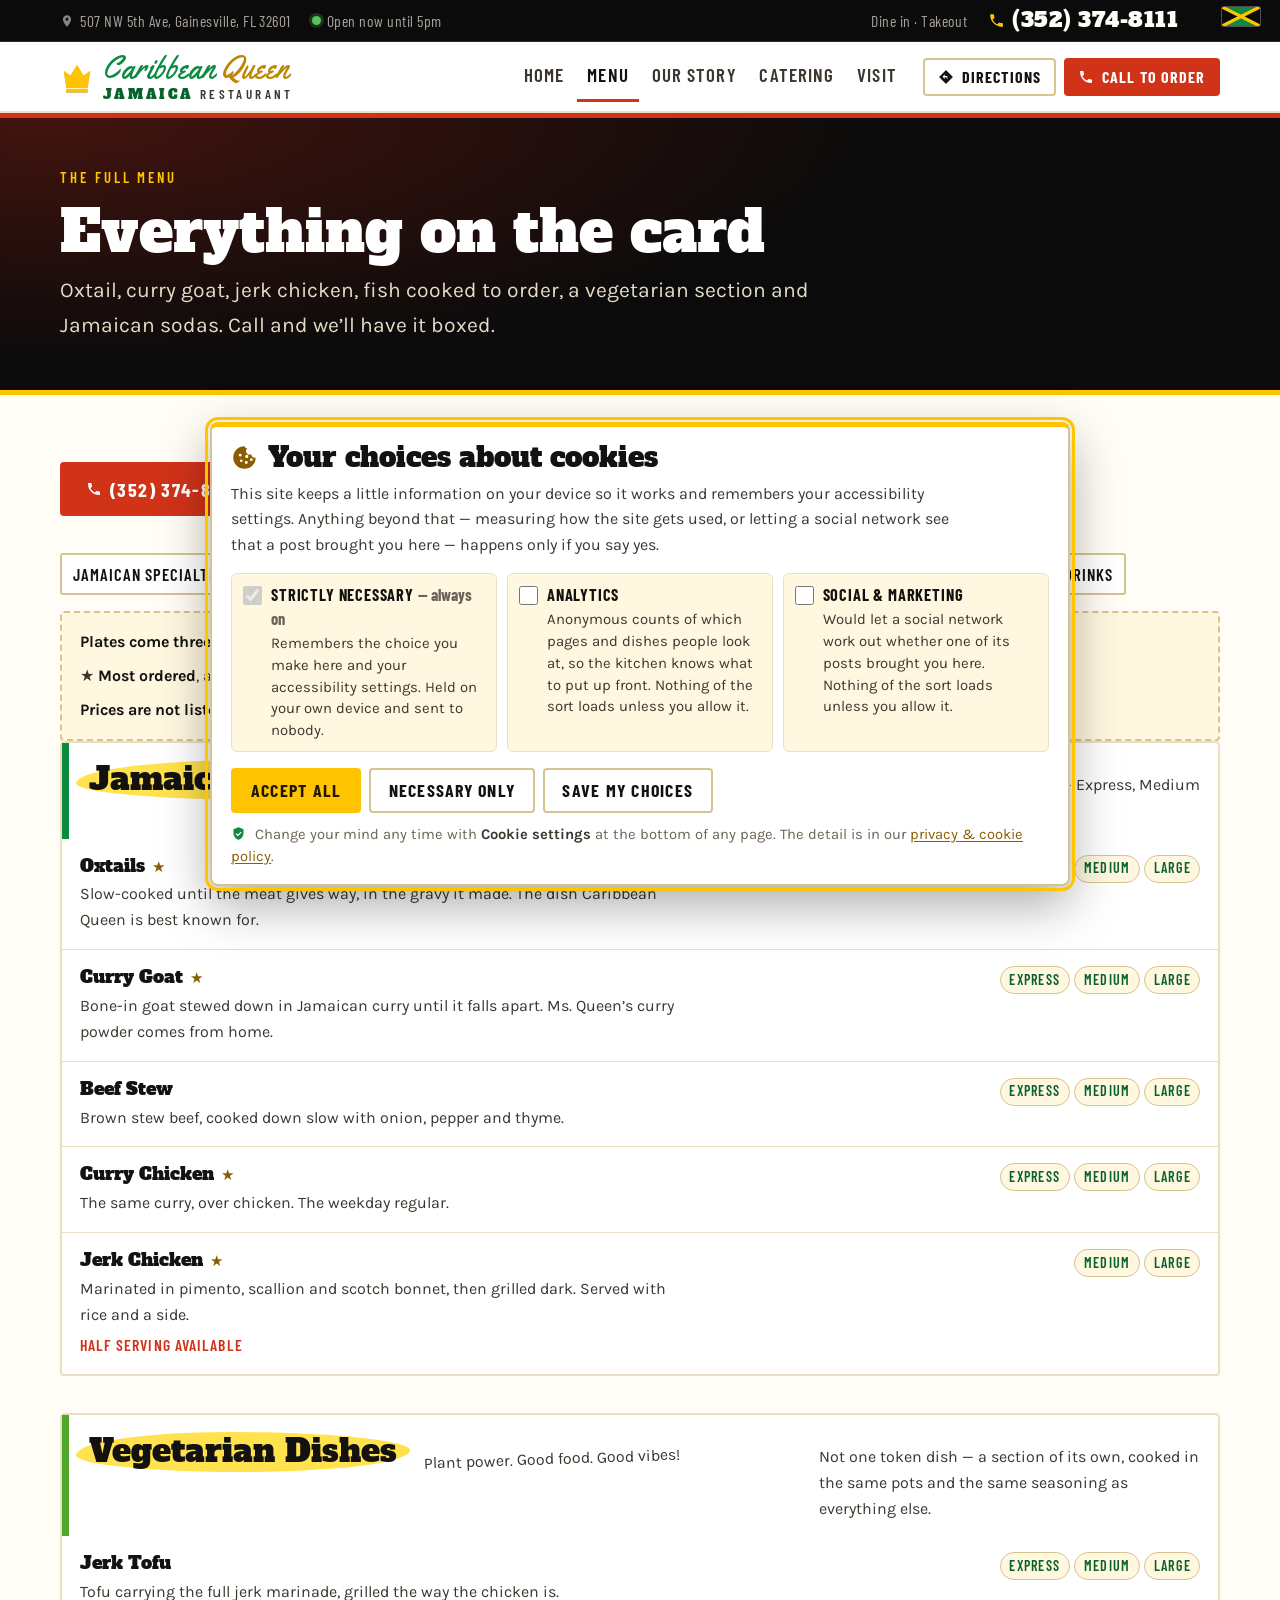
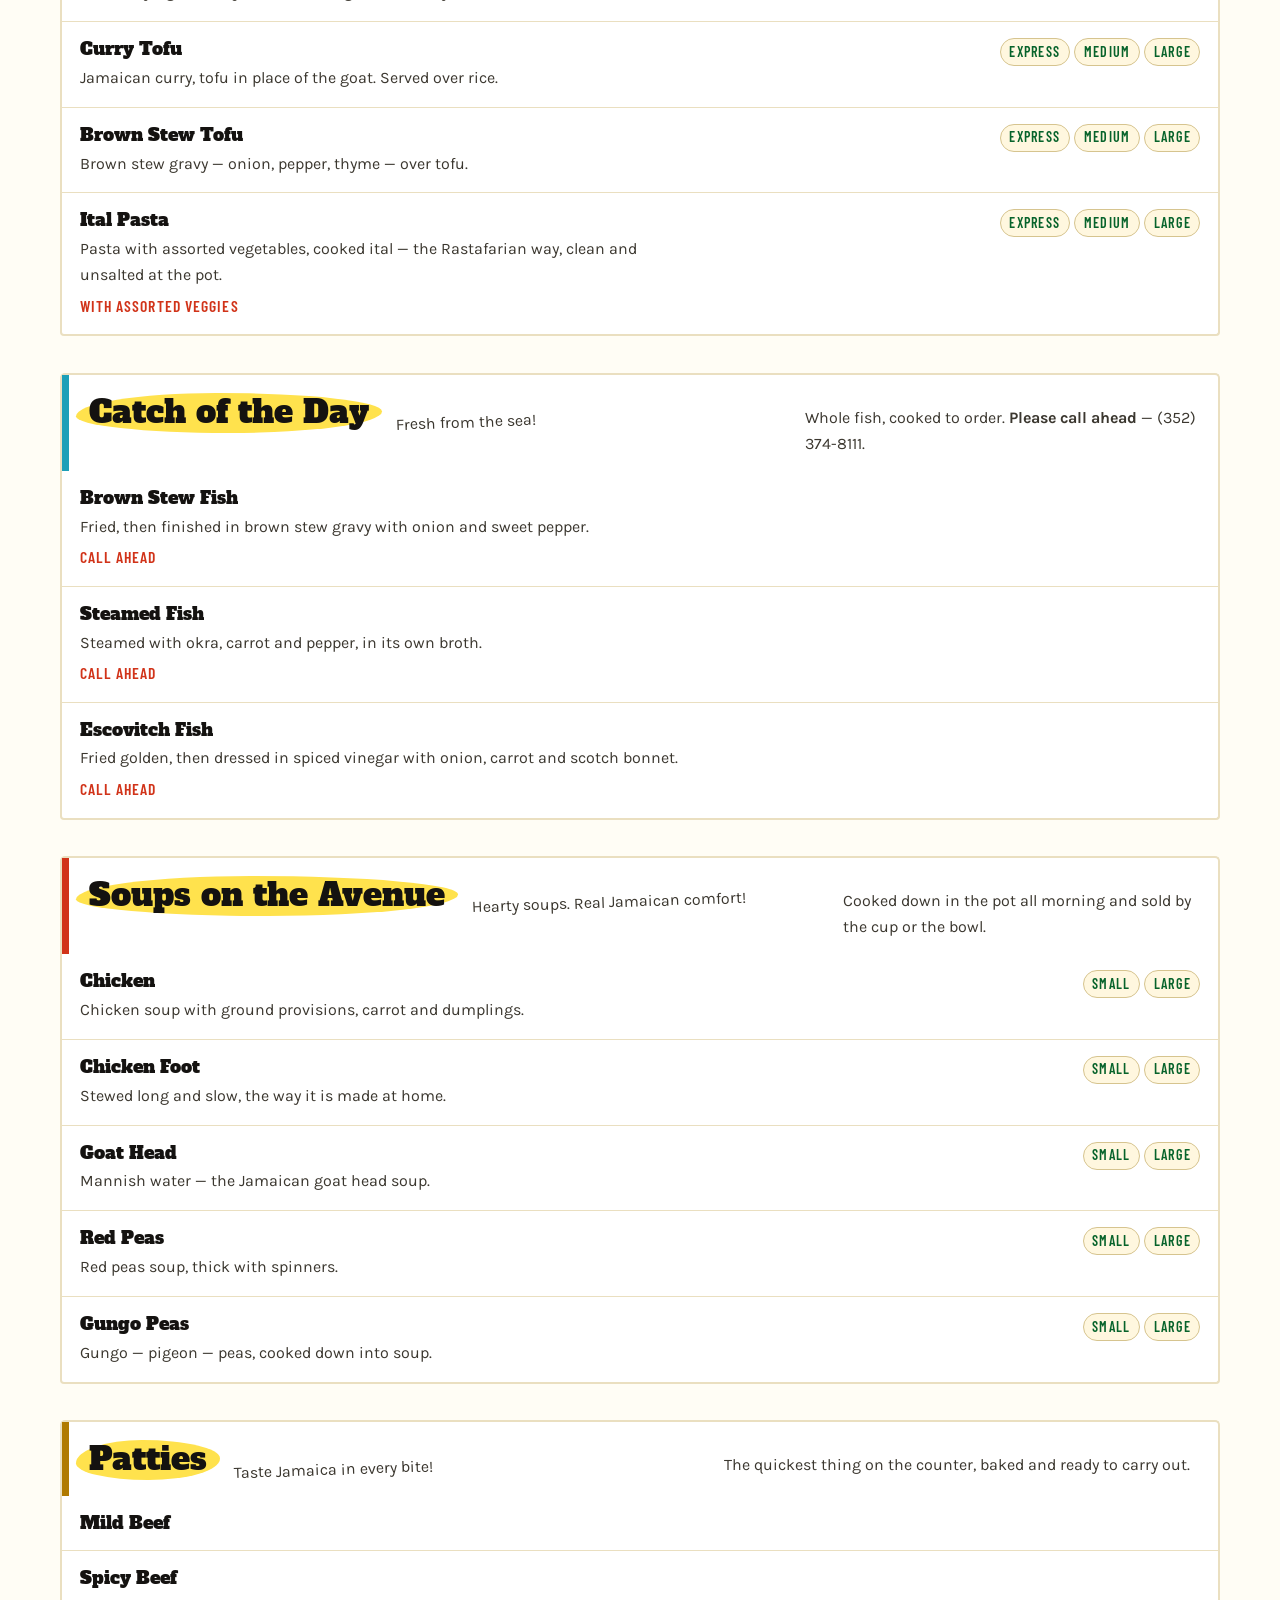
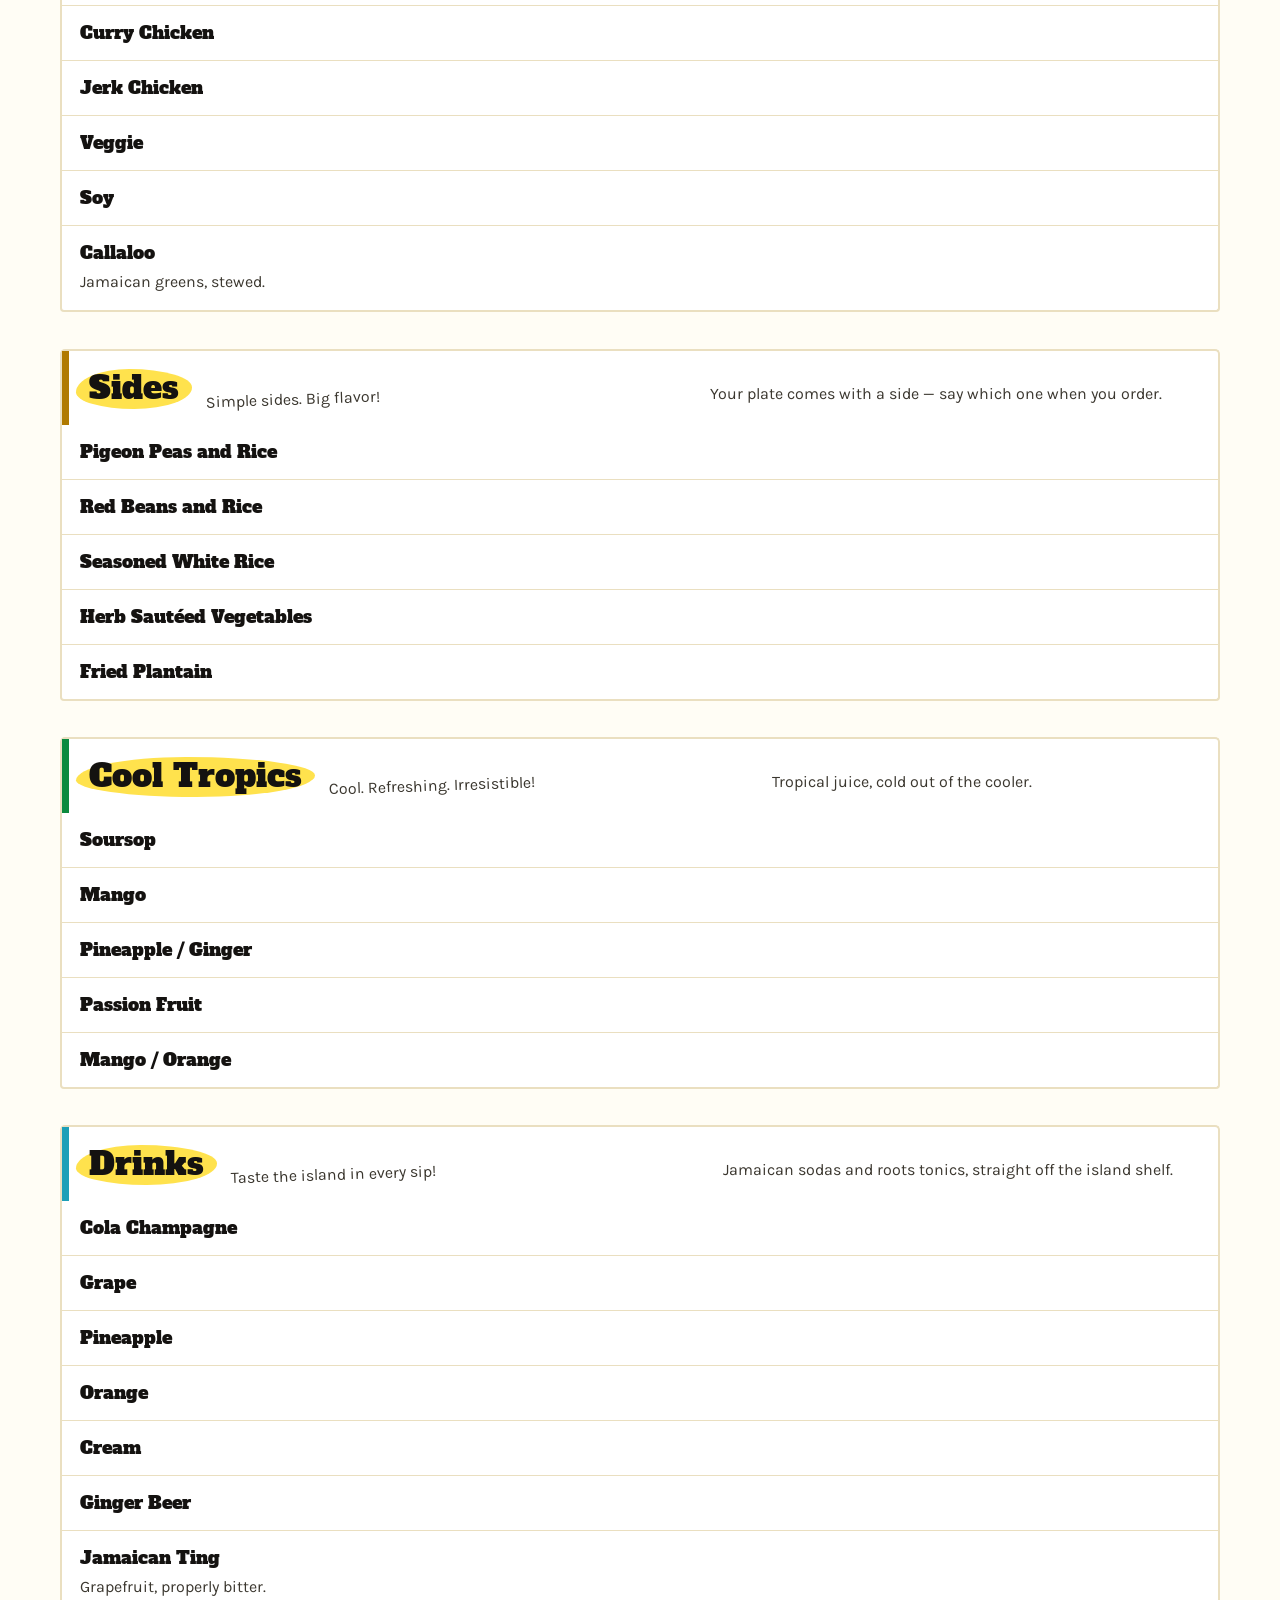
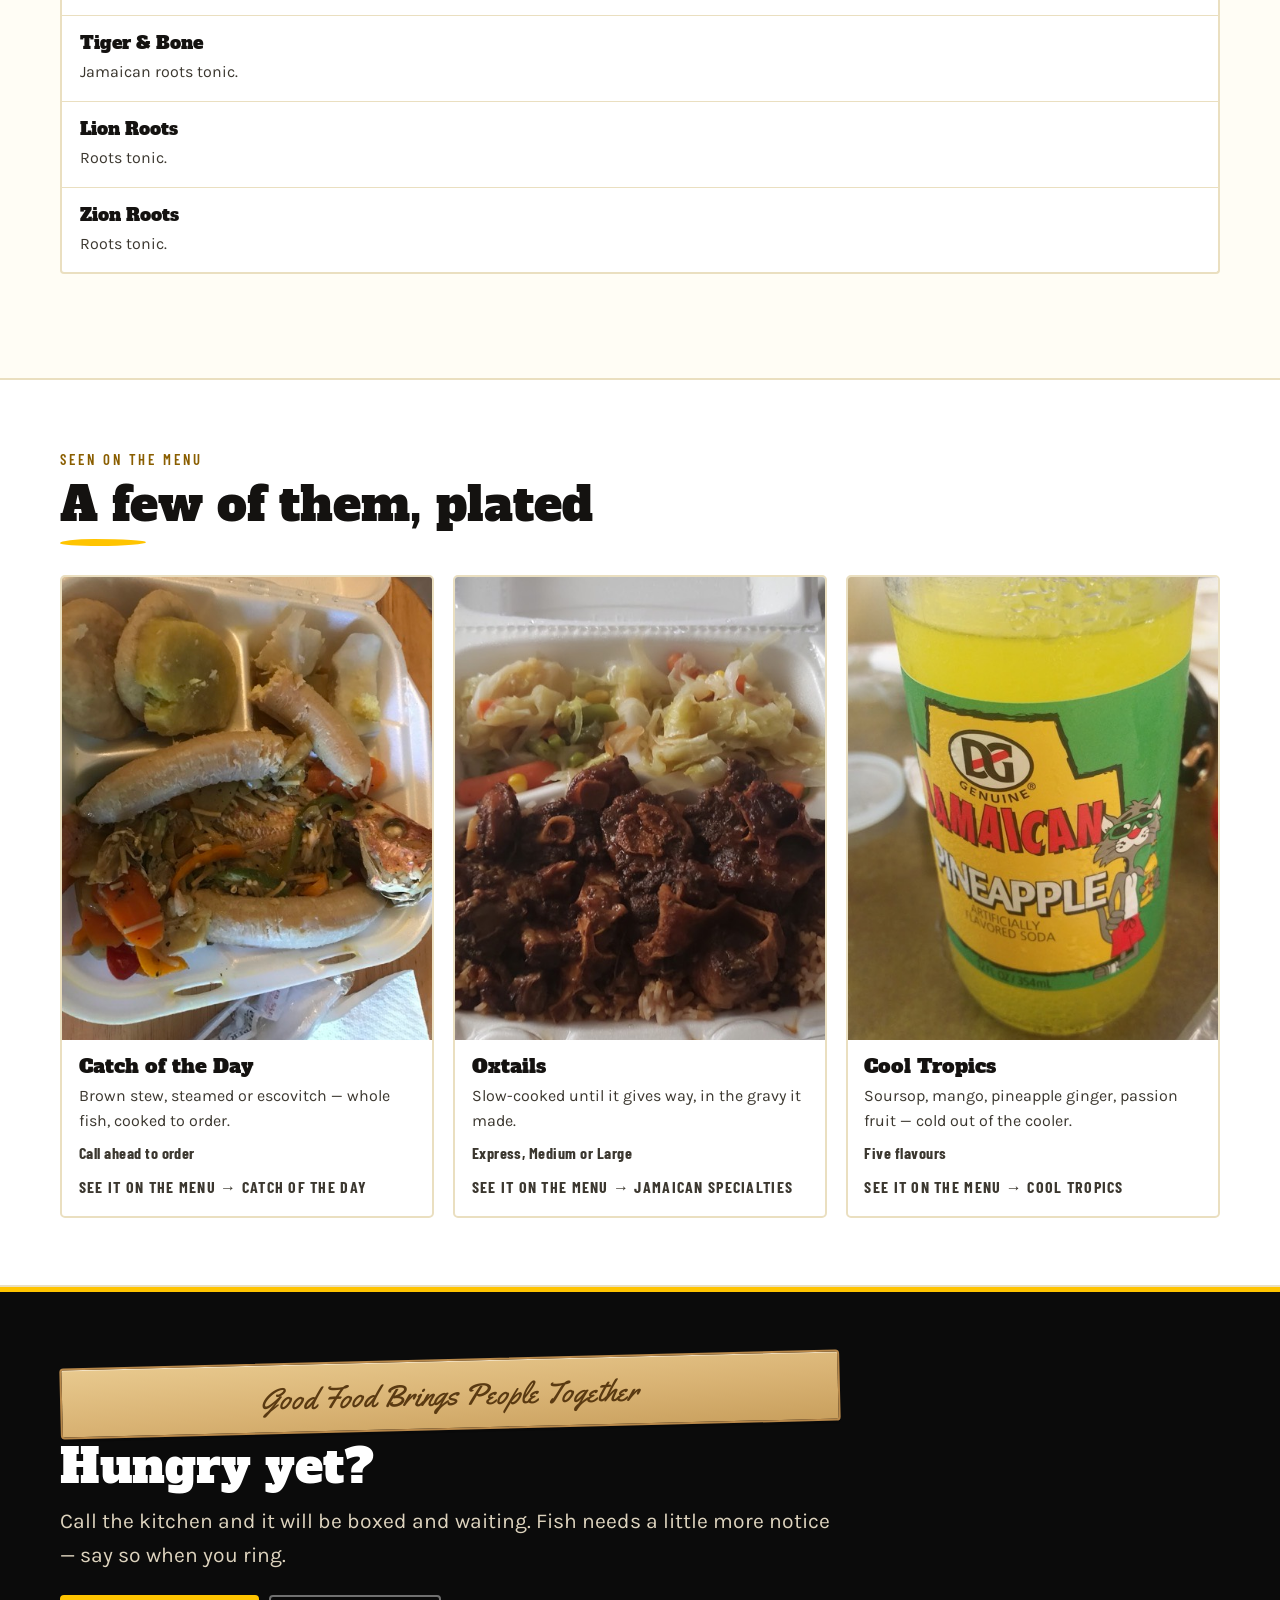
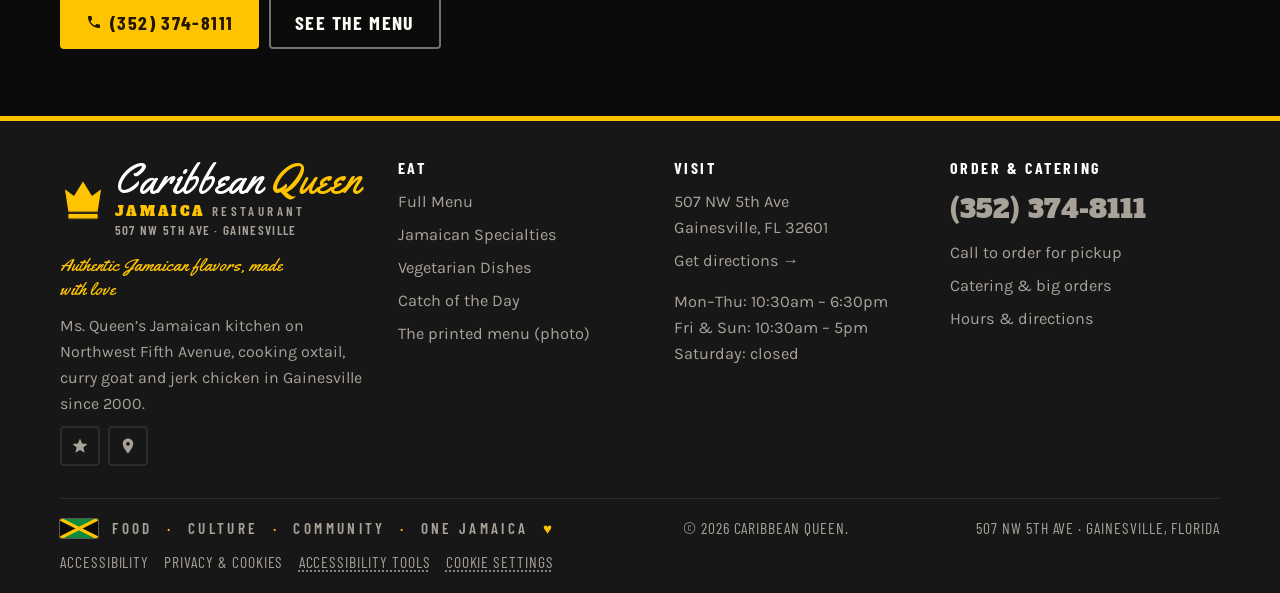
<file: menu.html>
<!doctype html>
<html lang="en">
<head>
<meta charset="utf-8">
<meta name="viewport" content="width=device-width, initial-scale=1, viewport-fit=cover">
<meta name="description" content="The full Caribbean Queen menu: oxtails, curry goat, curry chicken, jerk chicken, brown stew, soups, vegetarian dishes, patties, Jamaican sodas and tropical juice.">
<style>:root{padding-top:env(safe-area-inset-top,0px);padding-bottom:env(safe-area-inset-bottom,0px);color-scheme:light}html{-webkit-text-size-adjust:100%}[hidden]{display:none!important}</style>
<title>Caribbean Queen Menu</title>
<link rel="preconnect" href="https://fonts.googleapis.com"><link rel="preconnect" href="https://fonts.gstatic.com" crossorigin><link rel="stylesheet" href="https://fonts.googleapis.com/css2?family=Alfa+Slab+One&family=Yellowtail&family=Barlow+Condensed:wght@500;600;700&family=Karla:wght@400;500;700&display=swap">
<style>
/* Theme: Caribbean Queen's own printed menu card — white paper, gold brush strokes
   behind every heading, Jamaican flag green and black, with hibiscus red and sea blue
   for accents. Headings sit on a painted gold band the way the card's sections do. */
:root{
  --bg:#FFFDF5; --surface:#FFFFFF; --sunk:#FFF7DF;
  --ink:#141210; --ink-soft:#3B372F; --muted:#6B6456;
  --line:#EADFC0; --line-strong:#D6C48F;

  /* Jamaican flag + the card's own inks */
  --gold:#E8A800; --gold-bright:#FFC400; --gold-band:#FFE24D; --gold-deep:#B07A00;
  /* --gold is a 2.1:1 fill on a light page, so text and icons use these instead:
     --gold-text clears 4.5:1 at body size, --gold-disp clears the 3:1 that applies
     to the wordmark as large-scale text. Both go bright again in dark mode. */
  --gold-text:#8A5E00; --gold-disp:#BC8700;
  --band-ink:#141210;
  --green:#0C8A3E; --green-deep:#07632B; --leaf:#4FA82B;
  /* the green the solid bands are painted with: deep enough to carry white and
     gold text at 4.5:1, which plain --green is not */
  --green-band:#07632B;
  --red:#D13319; --blue:#1C9FB8;
  --red-text:#D13319;

  --char:#0B0B0B; --char-2:#171717; --char-line:#2C2C2C;
  --char-ink:#FFFDF5; --char-muted:#A8A299;

  --f-display:"Alfa Slab One",Georgia,"Times New Roman",serif;
  --f-script:"Yellowtail","Segoe Script","Brush Script MT",cursive;
  --f-cond:"Barlow Condensed","Arial Narrow",Helvetica,sans-serif;
  --f-body:"Karla","Helvetica Neue",Arial,sans-serif;
  --wrap:1200px;
}
@media (prefers-color-scheme: dark){
  :root:not([data-theme="light"]){
    --bg:#0E0E0C; --surface:#181815; --sunk:#141412;
    --ink:#FFFDF5; --ink-soft:#E3DED0; --muted:#A8A196;
    --line:#2A2A26; --line-strong:#423F36;
    --gold:#FFC400; --gold-bright:#FFD64A; --gold-band:#FFC400; --gold-deep:#FFC400;
    --gold-text:#FFC400; --gold-disp:#FFC400;
    --band-ink:#141210;
    --green:#3FC46F; --green-deep:#2FA458; --leaf:#7FD24F;
    --green-band:#10512A;
    --red:#D13319; --blue:#5CCBE0;
    --red-text:#FF8A72;
    --char:#070707; --char-2:#121212; --char-line:#262626;
    color-scheme:dark;
  }
}
:root[data-theme="dark"]{
  --bg:#0E0E0C; --surface:#181815; --sunk:#141412;
  --ink:#FFFDF5; --ink-soft:#E3DED0; --muted:#A8A196;
  --line:#2A2A26; --line-strong:#423F36;
  --gold:#FFC400; --gold-bright:#FFD64A; --gold-band:#FFC400; --gold-deep:#FFC400;
  --gold-text:#FFC400; --gold-disp:#FFC400;
    --band-ink:#141210;
  --green:#3FC46F; --green-deep:#2FA458; --leaf:#7FD24F;
  --green-band:#10512A;
  --red:#D13319; --blue:#5CCBE0;
  --red-text:#FF8A72;
  --char:#070707; --char-2:#121212; --char-line:#262626;
  color-scheme:dark;
}

/* Visually hidden, still read aloud. The accessibility toolbar labels its
   launcher with this; without it the label renders as text on the page. */
.vh{position:absolute!important;width:1px;height:1px;padding:0;margin:-1px;
  overflow:hidden;clip-path:inset(50%);white-space:nowrap;border:0}

*{box-sizing:border-box}
body{margin:0;background:var(--bg);color:var(--ink);font-family:var(--f-body);font-size:18px;line-height:1.62;-webkit-text-size-adjust:100%}
img{max-width:100%;display:block;height:auto}
a{color:var(--gold-text);text-decoration-thickness:1px;text-underline-offset:2px}
h1,h2,h3,h4{font-family:var(--f-display);font-weight:400;line-height:1.06;margin:0;text-wrap:balance}
h1{font-size:clamp(2.5rem,6.6vw,4.5rem)}
h2{font-size:clamp(1.95rem,4.2vw,2.95rem)}
h3{font-size:clamp(1.3rem,2.3vw,1.6rem)}
h4{font-size:1.16rem}
p{margin:0}
:focus-visible{outline:3px solid var(--gold-bright);outline-offset:2px;border-radius:2px}
.skip{position:absolute;left:-9999px;top:0;background:var(--red);color:#fff;padding:.7rem 1rem;z-index:99}
.skip:focus{left:8px;top:8px}
.wrap{width:100%;max-width:var(--wrap);margin-inline:auto;padding-inline:20px}
.eyebrow{font-family:var(--f-cond);font-size:.92rem;font-weight:600;letter-spacing:.2em;text-transform:uppercase;color:var(--gold-text)}
.lede{font-size:clamp(1.14rem,1.9vw,1.32rem);color:var(--ink-soft);max-width:60ch}
.prose{display:flex;flex-direction:column;gap:1.05rem;max-width:66ch;color:var(--ink-soft)}

/* ---- top strip ---- */
.util{position:relative;background:var(--char);color:var(--char-muted);border-bottom:1px solid var(--char-line);font-family:var(--f-cond);font-size:.98rem;letter-spacing:.03em}
.util__in{display:flex;flex-wrap:wrap;align-items:center;gap:.3rem 1.3rem;padding-block:.5rem;padding-right:62px}
.util__i{display:flex;align-items:center;gap:.4rem}
.util__i svg{width:14px;height:14px;fill:currentColor;opacity:.8;flex:none}
.util__sp{flex:1 1 auto}
.util__ph{color:var(--char-ink);font-family:var(--f-display);font-size:1.3rem;text-decoration:none;display:flex;align-items:center;gap:.45rem;line-height:1}
.util__ph svg{width:17px;height:17px;fill:var(--gold-bright)}
.util__ph:hover{color:var(--gold-bright)}
.open-dot{width:9px;height:9px;border-radius:50%;background:#56C45A;flex:none;box-shadow:0 0 0 3px rgba(86,196,90,.22)}
.open-dot[data-shut="1"]{background:#D95C4A;box-shadow:0 0 0 3px rgba(217,92,74,.22)}

/* ---- masthead ---- */
.mast{background:var(--surface);border-bottom:2px solid var(--line);position:sticky;top:env(safe-area-inset-top,0px);z-index:40}
.mast__in{display:flex;align-items:center;gap:1rem;padding-block:.6rem}
.brand{display:flex;align-items:center;flex:none;text-decoration:none;gap:.6rem}
.brand img{height:80px;width:auto}
.brandmark{display:flex;align-items:center;gap:.55rem}
.brandmark svg.crown{width:34px;height:34px;fill:var(--gold-bright);flex:none;
  filter:drop-shadow(0 1px 0 rgba(176,122,0,.5))}
.brandmark__t{display:flex;flex-direction:column;line-height:1;min-width:0}
.brandmark__k{font-family:var(--f-script);font-size:1.95rem;line-height:.98;color:var(--green);
  white-space:nowrap}
.brandmark__k b{font-weight:400;color:var(--gold-disp)}
.brandmark__n{font-family:var(--f-display);font-size:.82rem;letter-spacing:.2em;
  text-transform:uppercase;color:var(--green-deep);padding-top:.3rem}
.brandmark__n i{font-style:normal;font-family:var(--f-cond);font-weight:600;
  letter-spacing:.26em;color:var(--ink-soft)}
.brandmark__s{font-family:var(--f-cond);font-size:.82rem;font-weight:600;letter-spacing:.1em;
  text-transform:uppercase;color:var(--muted);padding-top:.34rem}
.foot__brand .brandmark svg.crown{width:46px;height:46px}
.foot__brand .brandmark__k{font-size:2.6rem;color:#fff}
.foot__brand .brandmark__k b{color:var(--gold-bright)}
.foot__brand .brandmark__n{color:var(--gold-bright)}
.foot__brand .brandmark__n i{color:var(--char-muted)}
.foot__brand .brandmark__s{color:var(--char-muted)}

/* ---- Jamaican flag, top right of every page ---- */
.flag{width:38px;height:19px;flex:none;border-radius:2px;display:block;
  box-shadow:0 0 0 1px rgba(255,255,255,.28)}
.util__flag{position:absolute;top:7px;right:20px;display:flex;align-items:center;gap:.5rem}
.util__flag b{position:absolute;width:1px;height:1px;overflow:hidden;clip-path:inset(50%)}

/* ---- script accents taken off the card ---- */
.script{font-family:var(--f-script);color:var(--green);font-size:1.45rem;line-height:1.3}
.sec--char .script{color:var(--gold-bright)}
.foot__brand .script{font-size:1.14rem;color:var(--gold-bright);max-width:26ch}
.hero .script{color:var(--gold-bright)}
.signboard{display:inline-block;font-family:var(--f-script);font-size:clamp(1.3rem,2.6vw,1.9rem);
  color:#5A3A12;background:linear-gradient(177deg,#E8C98E,#D9B374 55%,#C9A05E);
  border:2px solid #B8884A;border-radius:4px;padding:.55rem 1.5rem;transform:rotate(-1.4deg);
  box-shadow:0 3px 0 rgba(0,0,0,.16),inset 0 1px 0 rgba(255,255,255,.5);text-align:center}
.oneja{display:flex;flex-wrap:wrap;gap:.45rem .9rem;align-items:center;
  font-family:var(--f-cond);font-weight:600;font-size:.95rem;letter-spacing:.22em;
  text-transform:uppercase;color:var(--char-muted)}
.oneja i{font-style:normal;color:var(--gold-bright)}
.mast__sp{flex:1 1 auto}
.nav{display:flex;align-items:center;gap:.1rem}
.nav a{font-family:var(--f-cond);font-size:1.18rem;font-weight:600;text-transform:uppercase;letter-spacing:.06em;color:var(--ink-soft);text-decoration:none;padding:.5rem .66rem;border-bottom:3px solid transparent;white-space:nowrap}
.nav a:hover{color:var(--ink);border-bottom-color:var(--line-strong)}
.nav a[aria-current="page"]{color:var(--ink);border-bottom-color:var(--red)}
.mast__cta{display:flex;align-items:center;gap:.5rem;flex:none}
.navtoggle{display:none;background:var(--surface);border:2px solid var(--line-strong);color:var(--ink);border-radius:4px;padding:.45rem .6rem;font-family:var(--f-cond);font-size:1.05rem;font-weight:600;text-transform:uppercase;letter-spacing:.07em;align-items:center;gap:.4rem;cursor:pointer}
.navtoggle svg{width:17px;height:17px;fill:currentColor}

.btn{display:inline-flex;align-items:center;justify-content:center;gap:.5rem;font-family:var(--f-cond);font-weight:700;text-transform:uppercase;letter-spacing:.07em;font-size:1.12rem;padding:.64rem 1.1rem;border-radius:4px;border:2px solid transparent;text-decoration:none;cursor:pointer;line-height:1.15;text-align:center}
.btn svg{width:16px;height:16px;fill:currentColor;flex:none}
.btn--red{background:var(--red);color:#fff;border-color:var(--red)}
.btn--red:hover{filter:brightness(1.12)}
.btn--gold{background:var(--gold-bright);color:#231703;border-color:var(--gold-bright)}
.btn--gold:hover{filter:brightness(1.08)}
.btn--ghost{background:transparent;color:var(--ink);border-color:var(--line-strong)}
.btn--ghost:hover{border-color:var(--ink)}
.btn--onchar{background:transparent;color:var(--char-ink);border-color:rgba(255,255,255,.42)}
.btn--onchar:hover{border-color:var(--gold-bright);color:var(--gold-bright)}
.btn--sm{font-size:1rem;padding:.48rem .78rem}
.btn--lg{font-size:1.24rem;padding:.86rem 1.5rem}

/* ---- hero ---- */
.hero{color:var(--char-ink);position:relative;overflow:hidden;
  background:
    linear-gradient(109deg, rgba(255,196,0,0) 46.5%, rgba(255,196,0,.16) 48%,
                            rgba(255,196,0,.16) 52%, rgba(255,196,0,0) 53.5%),
    radial-gradient(105% 86% at 4% -8%, rgba(12,138,62,.42) 0%, rgba(12,138,62,0) 58%),
    radial-gradient(90% 82% at 100% 106%, rgba(12,138,62,.30) 0%, rgba(12,138,62,0) 60%),
    var(--char);
  border-top:5px solid var(--green);
  border-bottom:5px solid var(--gold-bright)}
.hero__in{display:grid;grid-template-columns:1.1fr .9fr;gap:clamp(1.5rem,3.6vw,3rem);align-items:center;padding-block:clamp(2.3rem,5vw,4rem)}
.hero__body{display:flex;flex-direction:column;gap:1.05rem;align-items:flex-start;min-width:0}
.hero h1{color:#fff}
.hero h1 em{font-style:normal;color:var(--gold-bright)}
.hero .lede{color:#E6E1D4}
.hero__act{display:flex;flex-wrap:wrap;gap:.6rem;padding-top:.25rem}
.hero__badge{display:inline-flex;align-items:center;gap:.5rem;font-family:var(--f-cond);font-size:.95rem;letter-spacing:.14em;text-transform:uppercase;color:var(--gold-bright);border:1px solid rgba(255,196,0,.5);padding:.35rem .7rem;border-radius:3px}
.hero__fig{margin:0;min-width:0;position:relative;padding-right:11px;padding-bottom:11px}
.hero__fig img{width:100%;border:4px solid var(--gold-bright);border-radius:6px;
  box-shadow:11px 11px 0 var(--red)}
.hero__tag{position:absolute;bottom:-14px;left:-10px;background:var(--green-band);color:#fff;font-family:var(--f-display);font-size:1.05rem;padding:.38rem .8rem;border-radius:3px;transform:rotate(-2.5deg)}

/* page header */
.phead{color:var(--char-ink);
  background:
    radial-gradient(110% 150% at 4% 0%, rgba(195,39,24,.30) 0%, rgba(195,39,24,0) 60%),
    var(--char);
  border-top:5px solid var(--red);
  border-bottom:5px solid var(--gold-bright)}
.phead__in{padding-block:clamp(1.8rem,4vw,3rem);display:flex;flex-direction:column;gap:.7rem;align-items:flex-start}
.phead h1{color:#fff;font-size:clamp(2.2rem,5.4vw,3.6rem)}
.phead .lede{color:#E4DBC7}

/* ---- strips & sections ---- */
.strip{background:var(--green-band);color:#fff;border-bottom:3px solid var(--char)}
.strip__in{display:flex;flex-wrap:wrap;gap:.5rem 2rem;padding-block:.85rem;align-items:center;justify-content:center;font-family:var(--f-cond);font-size:1.12rem;font-weight:600;letter-spacing:.06em;text-transform:uppercase;text-align:center}
.strip__in b{color:var(--gold-bright);font-weight:700}
.sec{padding-block:clamp(2.5rem,5.4vw,4.2rem);scroll-margin-top:5.5rem}
.sec--surface{background:var(--surface);border-block:2px solid var(--line)}
.sec--char{background:var(--char);color:var(--char-ink)}
.sec--char h2,.sec--char h3{color:#fff}
/* --gold-text is tuned for a light page; on the charcoal bands the bright gold
   is the one that clears 4.5:1, so put it back for anything sitting on them. */
.hero .eyebrow,.phead .eyebrow,.sec--char .eyebrow,.foot .eyebrow{color:var(--gold-bright)}
.hero a:not(.btn):not(.dish):not(.grate),
.phead a:not(.btn):not(.dish):not(.grate),
.sec--char a:not(.btn):not(.dish):not(.grate){color:var(--gold-bright)}
.sec--char .prose,.sec--char .lede{color:#DDD3BE}
.sechead{display:flex;flex-direction:column;gap:.55rem;align-items:flex-start;margin-bottom:1.8rem;max-width:60ch}
.sechead--row{flex-direction:row;justify-content:space-between;align-items:flex-end;max-width:none;gap:1.2rem;flex-wrap:wrap}
.rule{height:7px;width:86px;border:0;margin:0;background:var(--gold-bright);border-radius:40% 60% 55% 45%/60% 45% 55% 40%}

.grid{display:grid;gap:1.15rem}
.grid--3{grid-template-columns:repeat(3,1fr)}
.grid--2{grid-template-columns:repeat(2,1fr)}
.split{display:grid;grid-template-columns:1fr 1fr;gap:clamp(1.4rem,3.4vw,2.8rem);align-items:center}
.split__fig{margin:0;min-width:0}
.split__fig img{width:100%;border:3px solid var(--line-strong);border-radius:5px}
.split__fig figcaption{font-family:var(--f-cond);font-size:1rem;letter-spacing:.08em;color:var(--muted);padding-top:.5rem;text-transform:uppercase}
.split__body{display:flex;flex-direction:column;gap:1rem;align-items:flex-start;min-width:0}

/* ---- dish cards ---- */
.dish{background:var(--surface);border:2px solid var(--line);border-radius:5px;overflow:hidden;
  display:flex;flex-direction:column;min-width:0;text-decoration:none;color:inherit;
  transition:border-color .16s,transform .16s,box-shadow .16s}
a.dish:hover,a.dish:focus-visible{border-color:var(--red);transform:translateY(-3px);
  box-shadow:0 10px 0 -4px rgba(195,39,24,.35)}
a.dish:hover .dish__go,a.dish:focus-visible .dish__go{color:var(--red-text)}
.dish__go{font-family:var(--f-cond);font-size:1rem;font-weight:700;letter-spacing:.08em;
  text-transform:uppercase;color:var(--muted);padding-top:.15rem}
.dish img{width:100%;aspect-ratio:4/5;object-fit:cover}
.dish__b{padding:1rem 1.05rem;display:flex;flex-direction:column;gap:.35rem;flex:1 1 auto}
.dish__b h3{font-size:1.24rem}
.dish__b p{color:var(--ink-soft);font-size:1rem}
.dish__price{font-family:var(--f-cond);font-size:1.18rem;font-weight:700;color:var(--red-text);letter-spacing:.03em;font-variant-numeric:tabular-nums}

/* ---- photo carousel: one dish at a time, alternating across menu sections ---- */
.pcar{display:flex;flex-direction:column;gap:1rem;width:100%}
.pcar__vp{overflow-x:auto;overflow-y:hidden;scroll-snap-type:x mandatory;scrollbar-width:none;-ms-overflow-style:none;border-radius:5px}
.pcar__vp::-webkit-scrollbar{display:none}
.pcar__vp:focus-visible{outline:3px solid var(--gold-bright);outline-offset:3px}
.pcar__track{display:flex;gap:1.15rem;margin:0;padding:0;list-style:none}
.pcar__slide{flex:0 0 calc(33.333% - .77rem);scroll-snap-align:start;min-width:0;display:flex}
.pcar__slide > *{width:100%}
.pcar__ctl{display:flex;align-items:center;justify-content:center;gap:.9rem}
.pcar__btn{width:46px;height:46px;flex:none;border:2px solid var(--line-strong);background:var(--surface);
  color:var(--ink);border-radius:50%;cursor:pointer;display:flex;align-items:center;justify-content:center;padding:0}
.pcar__btn svg{width:19px;height:19px;fill:currentColor}
.pcar__btn:hover{border-color:var(--red);color:var(--red-text)}
.pcar__btn[disabled]{opacity:.34;cursor:default}
.pcar__btn[disabled]:hover{border-color:var(--line-strong);color:var(--ink)}
.pcar__dots{display:flex;gap:.45rem;align-items:center;flex-wrap:wrap;justify-content:center}
.pcar__dot{width:11px;height:11px;padding:0;border-radius:50%;border:2px solid var(--line-strong);background:transparent;cursor:pointer}
.pcar__dot[aria-selected="true"]{background:var(--red);border-color:var(--red)}
.pcar__count{font-family:var(--f-cond);font-size:1rem;font-weight:600;letter-spacing:.08em;color:var(--muted);
  font-variant-numeric:tabular-nums;min-width:4.2em;text-align:center}
@media (max-width:900px){ .pcar__slide{flex:0 0 calc(50% - .58rem)} }
@media (max-width:620px){ .pcar__slide{flex:0 0 100%} }
@media (prefers-reduced-motion: reduce){ .pcar__vp{scroll-behavior:auto} }

/* ---- MENU ---- */
.menujump{display:flex;flex-wrap:wrap;gap:.45rem;padding-block:1rem}
.menujump a{font-family:var(--f-cond);font-size:1.04rem;font-weight:600;text-transform:uppercase;letter-spacing:.06em;
  text-decoration:none;color:var(--ink);background:var(--surface);border:2px solid var(--line-strong);
  border-radius:3px;padding:.34rem .7rem}
.menujump a:hover{border-color:var(--gold-bright);color:var(--gold-text)}
.mcat{margin-bottom:2.3rem;scroll-margin-top:5.5rem}
.mcat__h{display:flex;align-items:baseline;gap:.2rem .9rem;flex-wrap:wrap;background:var(--surface);border:2px solid var(--line);border-bottom:0;border-radius:5px 5px 0 0;padding:1.05rem 1.1rem .9rem;position:relative}
.mcat__h::before{content:"";position:absolute;left:0;top:0;bottom:0;width:7px;background:var(--cat,var(--green))}
.mcat__h h2{font-size:clamp(1.45rem,2.9vw,2rem);color:var(--band-ink);position:relative;z-index:1;display:inline-block;padding:.12em .4em .14em;margin-left:-.12em}
.mcat__h h2::before{content:"";position:absolute;inset:.02em -.02em .04em 0;z-index:-1;background:var(--gold-band);border-radius:46% 54% 50% 50%/58% 46% 54% 42%}
.mcat__h span{flex:1 1 14rem;font-family:var(--f-body);font-size:1rem;letter-spacing:0;text-transform:none;color:var(--ink-soft)}
.mcat__tag{font-family:var(--f-script);font-size:1.3rem;color:var(--cat,var(--green-deep));letter-spacing:0;text-transform:none;flex:none;transform:rotate(-2deg)}
.mcat__body{border:2px solid var(--line);border-top:0;border-radius:0 0 4px 4px;background:var(--surface)}
.item{display:grid;grid-template-columns:1fr auto;gap:.3rem 1.2rem;padding:1rem 1.1rem;border-top:1px solid var(--line)}
.item:first-child{border-top:0}
.item__n{font-family:var(--f-display);font-size:1.1rem;line-height:1.25;color:var(--ink);display:flex;align-items:baseline;gap:.45rem;flex-wrap:wrap}
.item__star{color:var(--gold-text);font-size:.95rem}
.item__d{grid-column:1;color:var(--ink-soft);font-size:1rem;max-width:60ch}
.item__p{grid-column:2;grid-row:1/span 2;text-align:right;display:flex;flex-wrap:wrap;justify-content:flex-end;align-content:start;gap:.3rem;max-width:15rem}
.item__p i{font-style:normal;font-family:var(--f-cond);font-weight:600;font-size:.88rem;letter-spacing:.09em;text-transform:uppercase;color:var(--green-deep);background:var(--sunk);border:1px solid var(--line-strong);border-radius:99px;padding:.1rem .52rem;white-space:nowrap}
.item__note{grid-column:1;font-family:var(--f-cond);font-size:.98rem;letter-spacing:.07em;text-transform:uppercase;color:var(--red-text);font-weight:600}
.legend{display:flex;flex-wrap:wrap;gap:.5rem 1.4rem;padding:1rem 1.1rem;background:var(--sunk);border:2px dashed var(--line-strong);
  border-radius:4px;font-size:1rem;color:var(--ink-soft)}
.legend b{color:var(--ink)}

/* ---- info / hours ---- */
.info{background:var(--surface);border:2px solid var(--line);border-top:5px solid var(--gold-bright);border-radius:5px;padding:1.4rem 1.35rem;display:flex;flex-direction:column;gap:1.15rem}
.field{display:flex;flex-direction:column;gap:.2rem}
.field__k{font-family:var(--f-cond);font-size:1rem;letter-spacing:.14em;text-transform:uppercase;color:var(--muted);font-weight:600}
.field__v{font-size:1.1rem;color:var(--ink)}
.field__v--big{font-family:var(--f-display);font-size:1.75rem;line-height:1.15}
.field__v--big a{text-decoration:none;color:var(--ink)}
.field__v--big a:hover{color:var(--red-text)}
.hours{display:grid;grid-template-columns:auto 1fr;gap:.26rem 1.1rem;font-variant-numeric:tabular-nums;margin:0}
.hours dt{font-family:var(--f-cond);font-size:1.04rem;letter-spacing:.05em;text-transform:uppercase;color:var(--muted);font-weight:600}
.hours dd{margin:0;font-size:1.04rem}
.hours .is-today dt,.hours .is-today dd{color:var(--ink);font-weight:700}
.hours__row{display:contents}

.maplink{display:block;border:3px solid var(--line-strong);border-radius:5px;background:var(--char);text-decoration:none;position:relative;overflow:hidden;padding:2.4rem 1.2rem;text-align:center;color:var(--char-ink)}
.maplink b{display:block;font-family:var(--f-display);font-size:1.4rem;color:#fff}
.maplink span{font-family:var(--f-cond);font-size:1.04rem;letter-spacing:.1em;text-transform:uppercase;color:var(--gold-bright)}
.maplink:hover{border-color:var(--gold-bright)}

.copyrow{display:flex;flex-wrap:wrap;gap:.5rem;align-items:center}
.copybtn{font-family:var(--f-cond);font-size:1rem;letter-spacing:.08em;text-transform:uppercase;background:transparent;
  border:2px solid var(--line-strong);color:var(--muted);padding:.32rem .6rem;border-radius:3px;cursor:pointer;font-weight:600}
.copybtn:hover{border-color:var(--ink);color:var(--ink)}
.copybtn{display:inline-flex;align-items:center;gap:.45rem;line-height:1.3}
.copybtn svg{width:16px;height:16px;fill:currentColor;flex:none}

/* ---- rating badge ---- */
.grate{display:inline-flex;align-items:center;gap:.6rem;text-decoration:none;flex-wrap:wrap;border:2px solid var(--line-strong);
  border-radius:4px;padding:.45rem .75rem;background:var(--surface)}
.grate:hover{border-color:var(--gold-bright)}
.grate__num{font-family:var(--f-display);font-size:1.5rem;line-height:1;color:var(--ink)}
.stars{position:relative;display:inline-block;width:92px;height:16px;line-height:0;flex:none}
.stars__svg{display:block;width:92px;height:16px;fill:currentColor}
.stars__bg{display:block;color:#9A8A63}
/* the filled layer is clipped to the score; its svg keeps full width so the
   clip reveals a fraction of the row rather than squashing the stars */
.stars__fg{position:absolute;left:0;top:0;overflow:hidden;width:var(--pct,100%);color:var(--gold-deep)}
.grate__n{font-family:var(--f-cond);font-size:1rem;letter-spacing:.07em;text-transform:uppercase;color:var(--muted);line-height:1.3;font-weight:600}
.grate__n b{display:block;color:var(--ink);font-weight:700}
.grate--dark{background:rgba(255,255,255,.07);border-color:rgba(255,255,255,.3)}
.grate--dark .grate__num{color:#fff}
.grate--dark .stars__bg{color:rgba(255,255,255,.32)}
.grate--dark .grate__n{color:#CFC4AD}
.grate--dark .grate__n b{color:#fff}

/* ---- footer ---- */
.foot{background:var(--char-2);color:var(--char-muted);border-top:5px solid var(--gold-bright);padding-block:2.4rem 1.2rem;font-size:1.02rem}
.foot__grid{display:grid;grid-template-columns:1.25fr 1fr 1fr 1.1fr;gap:1.9rem}
.foot h3{color:#fff;font-size:1rem;letter-spacing:.16em;font-family:var(--f-cond);font-weight:700;text-transform:uppercase;padding-bottom:.75rem}
.foot ul{list-style:none;margin:0;padding:0;display:flex;flex-direction:column;gap:.42rem}
.foot a{color:var(--char-muted);text-decoration:none}
.foot a:hover{color:var(--gold-bright);text-decoration:underline}
.foot__brand img{height:92px;width:auto}
.foot__brand p{padding-top:.8rem;max-width:34ch;font-size:1rem}
.foot__ph{font-family:var(--f-display);font-size:1.6rem;color:#fff;text-decoration:none;display:block}
.foot__ph:hover{color:var(--gold-bright)}
.social{display:flex;gap:.5rem;padding-top:.85rem}
.social a{width:40px;height:40px;border:2px solid var(--char-line);border-radius:4px;display:flex;align-items:center;justify-content:center}
.social a:hover{border-color:var(--gold-bright);background:rgba(240,168,28,.12)}
.social svg{width:18px;height:18px;fill:var(--char-muted)}
.social a:hover svg{fill:var(--gold-bright)}
.foot__base{border-top:1px solid var(--char-line);margin-top:2rem;padding-top:1rem;display:flex;flex-wrap:wrap;gap:.5rem 1.3rem;
  justify-content:space-between;font-family:var(--f-cond);font-size:.98rem;letter-spacing:.06em;text-transform:uppercase;color:var(--char-muted)}

/* ---- mobile dock ---- */
.dock{display:none;position:fixed;left:0;right:0;bottom:0;z-index:60;background:var(--char);border-top:2px solid var(--gold-bright);
  padding:.5rem .55rem;padding-bottom:calc(.5rem + env(safe-area-inset-bottom,0px));gap:.45rem}
.dock a{flex:1 1 0;min-width:0;display:flex;flex-direction:column;align-items:center;gap:.15rem;text-decoration:none;color:var(--char-ink);
  font-family:var(--f-cond);font-size:.98rem;font-weight:700;text-transform:uppercase;letter-spacing:.05em;padding:.36rem .2rem;border-radius:4px}
.dock a svg{width:18px;height:18px;fill:var(--gold-bright)}
.dock a.dock--primary{background:var(--red)}
.dock a.dock--primary svg{fill:#fff}

/* ---------- responsive ---------- */
@media (max-width:1080px){
  .brand img{height:64px}
  .navtoggle{display:inline-flex}
  .nav{display:none;position:absolute;left:0;right:0;top:100%;flex-direction:column;align-items:stretch;background:var(--surface);
    border-bottom:2px solid var(--line);box-shadow:0 16px 30px rgba(0,0,0,.16);padding:.4rem 20px .8rem;gap:0}
  .nav.is-open{display:flex}
  .mast{position:relative}
  .mast__in{position:relative;flex-wrap:wrap}
  .nav a{border-bottom:1px solid var(--line);border-left:4px solid transparent;padding:.8rem .4rem;font-size:1.22rem}
  .nav a[aria-current="page"]{border-left-color:var(--red);border-bottom-color:var(--line)}
  .nav a:hover{border-bottom-color:var(--line)}
  .mast__cta .btn--hide-sm{display:none}
}
@media (max-width:900px){
  .foot__grid{grid-template-columns:1fr 1fr;gap:1.6rem}
  .brandmark svg.crown{width:28px;height:28px}
  .brandmark__k{font-size:1.6rem}
  .brandmark__n{font-size:.72rem;letter-spacing:.17em}
  .grid--3{grid-template-columns:repeat(2,1fr)}
  .hero__in{grid-template-columns:1fr}
  .hero__fig{order:-1}
  .split{grid-template-columns:1fr}
  .dock{display:flex}
  body{padding-bottom:4.7rem}
}
@media (max-width:620px){
  .grid--3,.grid--2{grid-template-columns:1fr}
  .foot__grid{grid-template-columns:1fr}
  .util__sp{display:none}
  .util__in{font-size:.92rem;gap:.25rem .9rem}
  .util__ph{font-size:1.18rem}
  .brand img{height:54px}
  .item{grid-template-columns:1fr}
  .item__p{grid-column:1;grid-row:auto;text-align:left}
  .hero__tag{left:0}
}
@media (prefers-reduced-motion: reduce){ *{animation-duration:.01ms!important;transition-duration:.01ms!important} }

/* ======================================================================
   Social links, cookie consent and the accessibility panel.

   Everything below the "accessibility modes" rule is driven by data-
   attributes that the panel writes onto <html>, so the whole feature is
   CSS plus one small script — no third-party overlay, no extra request.
   ====================================================================== */

/* ---- social in the sticky masthead ---- */
.mastsoc{display:flex;gap:.35rem;flex:none}
.mastsoc__a{width:38px;height:38px;flex:none;display:flex;align-items:center;justify-content:center;
  border:2px solid var(--line-strong);border-radius:4px;color:var(--ink);text-decoration:none}
.mastsoc__a svg{width:19px;height:19px;fill:currentColor}
.mastsoc__a span{position:absolute;width:1px;height:1px;padding:0;margin:-1px;overflow:hidden;
  clip-path:inset(50%);white-space:nowrap;border:0}
.mastsoc__a:hover{border-color:var(--red);color:var(--red-text);background:rgba(195,39,24,.09)}

/* ---- "follow the kitchen" row, on the dark hero ---- */
.follow{display:flex;flex-wrap:wrap;align-items:center;gap:.5rem .75rem;padding-top:.3rem}
.follow__k{font-family:var(--f-cond);font-size:.95rem;font-weight:600;letter-spacing:.16em;
  text-transform:uppercase;color:var(--gold)}
.follow__a{display:inline-flex;align-items:center;gap:.45rem;text-decoration:none;color:var(--ink);
  font-family:var(--f-cond);font-size:1.08rem;font-weight:600;letter-spacing:.04em;
  border:2px solid var(--line-strong);border-radius:999px;padding:.4rem .9rem}
.follow__a svg{width:18px;height:18px;fill:currentColor;flex:none}
.follow__a:hover{border-color:var(--gold-bright);color:var(--gold-bright);background:rgba(240,168,28,.1)}
.follow--dark .follow__k{color:var(--gold-bright)}
.follow--dark .follow__a{color:#fff;border-color:rgba(255,255,255,.45)}
.follow--dark .follow__a:hover{color:var(--gold-bright);border-color:var(--gold-bright)}

/* ---- footer: named social links, then the legal row ---- */
.foot__soch{font-family:var(--f-cond);font-size:.95rem;font-weight:700;letter-spacing:.16em;
  text-transform:uppercase;color:#fff;padding-top:1.1rem}
.socpill{display:flex;flex-wrap:wrap;gap:.5rem;padding-top:.55rem}
.socpill a{display:inline-flex;align-items:center;gap:.45rem;color:var(--char-ink);
  border:2px solid var(--char-line);border-radius:999px;padding:.42rem .95rem;
  font-family:var(--f-cond);font-size:1.05rem;font-weight:600;letter-spacing:.05em}
.socpill svg{width:18px;height:18px;fill:var(--gold-bright);flex:none}
.socpill a:hover{border-color:var(--gold-bright);background:rgba(240,168,28,.12);
  color:var(--gold-bright);text-decoration:none}
.social{padding-top:.6rem}
.foot__legal{display:flex;flex-wrap:wrap;align-items:center;gap:.3rem .95rem}
.foot__legal a,.foot__lbtn{color:var(--char-muted);text-decoration:none;font:inherit;letter-spacing:inherit;
  text-transform:inherit}
.foot__lbtn{background:none;border:0;padding:0;cursor:pointer;text-decoration:underline;
  text-decoration-style:dotted;text-underline-offset:3px}
.foot__legal a:hover,.foot__lbtn:hover{color:var(--gold-bright)}

/* ---- cookie consent ---- */
.cc{position:fixed;left:0;right:0;bottom:0;z-index:95;padding:14px;display:flex;
  justify-content:center;pointer-events:none}
.cc[hidden]{display:none}
.cc__card{pointer-events:auto;width:100%;max-width:860px;background:var(--surface);color:var(--ink);
  border:2px solid var(--line-strong);border-top:5px solid var(--gold-bright);border-radius:8px;
  box-shadow:0 18px 50px rgba(0,0,0,.34);padding:1.05rem 1.2rem 1rem;
  max-height:min(82vh,660px);overflow:auto}
.cc__head{display:flex;align-items:center;gap:.6rem;padding-bottom:.5rem}
.cc__head svg{width:27px;height:27px;fill:var(--gold-text);flex:none}
.cc__head h2{font-size:clamp(1.3rem,2.6vw,1.72rem)}
.cc__p{font-size:1rem;color:var(--ink-soft);max-width:74ch}
.cc__opts{list-style:none;margin:0;padding:.9rem 0 0;display:grid;grid-template-columns:repeat(3,1fr);gap:.6rem}
.cc__opt{display:flex;gap:.55rem;align-items:flex-start;border:1px solid var(--line);border-radius:6px;
  padding:.6rem .7rem;background:var(--sunk);font-size:.93rem;line-height:1.46;cursor:pointer;height:100%}
.cc__opt input{margin:.2rem 0 0;width:19px;height:19px;flex:none;accent-color:var(--red)}
.cc__opt b{display:block;font-family:var(--f-cond);font-size:1.02rem;letter-spacing:.05em;
  text-transform:uppercase;color:var(--ink);padding-bottom:.15rem}
.cc__opt b i{font-style:normal;color:var(--muted);text-transform:none;letter-spacing:0}
.cc__opt span{color:var(--ink-soft)}
.cc__act{display:flex;flex-wrap:wrap;gap:.5rem;padding-top:.95rem}
.cc__toggle{display:none;align-self:flex-start;margin-top:.8rem;background:none;border:0;padding:0;
  cursor:pointer;color:var(--gold-text);font-family:var(--f-cond);font-size:1.05rem;font-weight:700;
  letter-spacing:.07em;text-transform:uppercase;text-decoration:underline;text-underline-offset:3px}
.cc__toggle:hover{color:var(--ink)}
.cc__fine{padding-top:.7rem;font-size:.92rem;line-height:1.5;color:var(--muted)}
.cc__fine[hidden]{display:none}
.cc__fine svg{width:15px;height:15px;fill:var(--green);display:inline-block;
  vertical-align:-2px;margin-right:.3rem}
.cc__fine b{color:var(--ink-soft)}

/* ---- responsive: keep the widgets clear of the mobile action dock ---- */
@media (max-width:1080px){
  .mast__cta{gap:.4rem}
}
@media (max-width:900px){
  .cc{bottom:calc(4.7rem + env(safe-area-inset-bottom,0px))}
}
@media (max-width:780px){
  /* On a phone the two plain answers come first and the per-category detail
     sits behind an expander, so "Necessary only" is never below the fold. */
  .cc{padding:10px}
  .cc__card{padding:.9rem 1rem .85rem;max-height:min(80vh,600px);display:flex;flex-direction:column}
  .cc__card:focus{outline:none}
  .cc__head{order:0}
  .cc__p{order:1;font-size:.95rem}
  .cc__act{order:2}
  .cc__toggle{order:3;display:inline-block}
  .cc__opts{order:4;grid-template-columns:1fr;gap:.45rem;padding-top:.7rem;display:none}
  .cc__fine{order:5}
  :root[data-cc-opts="1"] .cc__opts{display:grid}
  :root:not([data-cc-opts="1"]) .cc__act [data-cc-set="save"]{display:none}
  .cc__act .btn{flex:1 1 auto}
  .cc__opt{padding:.5rem .6rem;font-size:.88rem;line-height:1.4}
  .cc__opt b{font-size:.98rem}
}
@media (max-width:620px){
  .mastsoc__a{width:34px;height:34px}
}

/* ---- long-form legal / statement pages ---- */
.legal{max-width:78ch;display:flex;flex-direction:column;gap:.35rem;color:var(--ink-soft)}
.legal h2{font-size:clamp(1.5rem,3.1vw,2.1rem);padding-top:1.9rem}
.legal h2:first-child{padding-top:0}
.legal h3{font-size:1.2rem;font-family:var(--f-cond);font-weight:700;letter-spacing:.06em;
  text-transform:uppercase;color:var(--ink);padding-top:1.1rem}
.legal p{padding-top:.75rem;max-width:70ch}
.legal ul{margin:0;padding:.75rem 0 0 1.25rem;display:flex;flex-direction:column;gap:.5rem;max-width:70ch}
.legal li>b,.legal li>strong{color:var(--ink)}
.legal .tbl{width:100%;border-collapse:collapse;margin-top:1rem;font-size:.97rem}
.legal .tbl caption{text-align:left;font-family:var(--f-cond);font-size:1rem;letter-spacing:.12em;
  text-transform:uppercase;color:var(--muted);padding-bottom:.45rem}
.legal .tbl th,.legal .tbl td{border:1px solid var(--line);padding:.6rem .7rem;text-align:left;vertical-align:top}
.legal .tbl th{background:var(--sunk);color:var(--ink);font-family:var(--f-cond);font-size:1rem;
  letter-spacing:.07em;text-transform:uppercase}
.legal .tbl code{font-size:.92em;background:var(--sunk);padding:.1rem .3rem;border-radius:3px;color:var(--ink)}
.legal .stamp{font-family:var(--f-cond);font-size:1rem;letter-spacing:.1em;text-transform:uppercase;
  color:var(--muted);border-top:2px solid var(--line);margin-top:2.2rem;padding-top:1rem}
@media (max-width:620px){
  .legal .tbl,.legal .tbl tbody,.legal .tbl tr,.legal .tbl td,.legal .tbl th{display:block;width:auto}
  .legal .tbl thead{position:absolute;width:1px;height:1px;overflow:hidden;clip-path:inset(50%)}
  .legal .tbl tr{border:1px solid var(--line);margin-bottom:.7rem}
  .legal .tbl td{border:0;border-bottom:1px solid var(--line)}
  .legal .tbl td:last-child{border-bottom:0}
  .legal .tbl td::before{content:attr(data-th) " ";font-family:var(--f-cond);letter-spacing:.08em;
    text-transform:uppercase;color:var(--muted);display:block}
}

/* ---- reflow guard (WCAG 1.4.10) ----
   At 320px with the panel's text scaling turned up, single long words — a
   heading, a storage key, a phone number — were pushing the page wider than
   the viewport. Breaking them costs nothing at ordinary sizes. */
p,li,dt,dd,th,td,.field__k,.field__v,.foot__ph,.util__ph{overflow-wrap:break-word}
@media (max-width:700px){
  h1,h2,h3,h4{hyphens:auto;overflow-wrap:anywhere}
}
.legal code,.legal .tbl code{overflow-wrap:anywhere}
/* ...and the tracks they sit in have to be allowed to shrink. A grid or flex
   item defaults to min-width:auto, which refuses to go below its content's
   min-content width, so overflow-wrap alone never gets a chance to act. */
.split>*,.grid>*,.foot__grid>*,.hero__in>*,.sechead--row>*,.info>*,.field>*{min-width:0}
.hours{grid-template-columns:minmax(0,auto) minmax(0,1fr)}
.item{grid-template-columns:minmax(0,1fr) auto}
@media (max-width:1080px){
  .mast__cta{flex:0 1 auto;min-width:0;flex-wrap:wrap;justify-content:flex-end}
}

/* ===================================================== ACCESSIBILITY TOOLBAR ===
   A visitor-facing adjustment panel: text sizing, spacing, contrast and reading aids.
   Two rules make it safe to bolt onto a finished site:
     1. every element it draws carries .a11y-ui, and every page-wide override below is
        scoped to body>*:not(.a11y-ui), so the panel never restyles its own controls;
     2. the panel sizes itself in px, never rem, so the Font Size control cannot shrink
        the buttons a visitor needs in order to undo it.
   Preferences arrive as data-a11y-* attributes and custom properties on <html>. */

/* ---- the scale the Font Size control drives -------------------------------- */
html{font-size:calc(100% * var(--a11y-fs,1))}
body{font-size:calc(18px * var(--a11y-fs,1))}

/* ---- content modules ------------------------------------------------------- */
html[data-a11y-lh] body>*:not(.a11y-ui) :where(p,li,dd,dt,blockquote,figcaption,td,th,a,span,label,h1,h2,h3,h4,h5,h6)
  {line-height:var(--a11y-lh)!important}
html[data-a11y-ls] body>*:not(.a11y-ui) :where(p,li,dd,dt,blockquote,figcaption,td,th,a,span,label,h1,h2,h3,h4,h5,h6)
  {letter-spacing:var(--a11y-ls)!important;word-spacing:var(--a11y-ws)!important}
html[data-a11y-align] body>*:not(.a11y-ui) :where(p,li,dd,dt,blockquote,figcaption,h1,h2,h3,h4,h5,h6)
  {text-align:var(--a11y-align)!important;text-wrap:wrap}
html[data-a11y-weight] body>*:not(.a11y-ui) :where(p,li,dd,dt,blockquote,figcaption,td,th,a,span,label,h1,h2,h3,h4,h5,h6)
  {font-weight:700!important}
html[data-a11y-readable] body>*:not(.a11y-ui),
html[data-a11y-readable] body>*:not(.a11y-ui) *
  {font-family:Verdana,Tahoma,"DejaVu Sans",Arial,sans-serif!important;text-transform:none!important}
html[data-a11y-cursor] body>*:not(.a11y-ui),
html[data-a11y-cursor] body>*:not(.a11y-ui) *
  {cursor:url("data:image/svg+xml;charset=utf-8,%3Csvg xmlns='http://www.w3.org/2000/svg' width='44' height='44' viewBox='0 0 24 24'%3E%3Cpath d='M5 1.8l14.2 10.1-6.6 1.2 3.1 6.6-3.2 1.5-3-6.7-4.5 4.4z' fill='%23000' stroke='%23fff' stroke-width='1.4' stroke-linejoin='round'/%3E%3C/svg%3E") 5 3,auto!important}
html[data-a11y-cursor] body>*:not(.a11y-ui) :where(a,button,summary,[role="button"],input,select,textarea)
  {cursor:url("data:image/svg+xml;charset=utf-8,%3Csvg xmlns='http://www.w3.org/2000/svg' width='44' height='44' viewBox='0 0 24 24'%3E%3Cpath d='M9 1.6l9.8 7-4.6.9 2.2 4.6-2.3 1-2.1-4.6-3 3z' fill='%2307632B' stroke='%23fff' stroke-width='1.4' stroke-linejoin='round'/%3E%3C/svg%3E") 8 2,pointer!important}

/* ---- colour modules -------------------------------------------------------- */
html[data-a11y-color="mono"] body>*:not(.a11y-ui){filter:grayscale(1)!important}
/* Both high-contrast modes repaint every descendant rather than re-pointing design
   tokens: the page has hard-coded whites inside its dark bands (the rating block, the
   ghost buttons, the hero badge) that a token swap would leave invisible. */
html[data-a11y-color="light"] body>*:not(.a11y-ui),
html[data-a11y-color="light"] body>*:not(.a11y-ui) *
  {background-color:#FFF!important;background-image:none!important;color:#15181D!important;
   border-color:#454C56!important;fill:#15181D!important;text-shadow:none!important;box-shadow:none!important}
html[data-a11y-color="light"]{color-scheme:light}
html[data-a11y-color="light"] body>*:not(.a11y-ui) :where(a,a *){color:#06305F!important}
html[data-a11y-color="light"] body>*:not(.a11y-ui) :where(button,.btn,input,select,textarea)
  {border:2px solid #15181D!important;border-radius:3px}
html[data-a11y-color="light"] body>*:not(.a11y-ui) .stars__bg{color:#8A939F!important}
html[data-a11y-color="light"] body>*:not(.a11y-ui) :where(.stars__fg,.item__star){color:#5E3A00!important}
html[data-a11y-color="light"] body>*:not(.a11y-ui) .pcar__dot[aria-selected="true"]{background:#15181D!important}
html[data-a11y-color="light"] body>*:not(.a11y-ui) :where(img,video,iframe){filter:contrast(1.1)}

html[data-a11y-color="dark"] body>*:not(.a11y-ui),
html[data-a11y-color="dark"] body>*:not(.a11y-ui) *
  {background-color:#0B0B0B!important;background-image:none!important;color:#FFFDF5!important;
   border-color:#A8A299!important;fill:#FFFDF5!important;text-shadow:none!important;box-shadow:none!important}
html[data-a11y-color="dark"]{color-scheme:dark}
html[data-a11y-color="dark"] body>*:not(.a11y-ui) :where(a,a *){color:#FFC400!important}
html[data-a11y-color="dark"] body>*:not(.a11y-ui) :where(button,.btn,input,select,textarea)
  {border:2px solid #FFFDF5!important;border-radius:3px}
html[data-a11y-color="dark"] body>*:not(.a11y-ui) .stars__bg{color:#6F6A61!important}
html[data-a11y-color="dark"] body>*:not(.a11y-ui) .pcar__dot[aria-selected="true"]{background:#FFC400!important}

html[data-a11y-color="high"] body>*:not(.a11y-ui),
html[data-a11y-color="high"] body>*:not(.a11y-ui) *
  {background-color:#000!important;background-image:none!important;color:#FFF!important;
   border-color:#FFF!important;fill:#FFF!important;text-shadow:none!important;box-shadow:none!important}
html[data-a11y-color="high"]{color-scheme:dark}
html[data-a11y-color="high"] body>*:not(.a11y-ui) :where(a,a *){color:#FFE900!important}
html[data-a11y-color="high"] body>*:not(.a11y-ui) :where(button,.btn,input,select,textarea)
  {border:2px solid #FFF!important;border-radius:3px}
html[data-a11y-color="high"] body>*:not(.a11y-ui) .stars__bg{color:#6A6A6A!important}
html[data-a11y-color="high"] body>*:not(.a11y-ui) .pcar__dot[aria-selected="true"]{background:#FFE900!important}
html[data-a11y-color="high"] body>*:not(.a11y-ui) :where(img,video,iframe){filter:grayscale(1) contrast(1.35)}

/* ---- orientation modules --------------------------------------------------- */
html[data-a11y-noimg] body>*:not(.a11y-ui) :where(img,picture,video,iframe)
  {display:none!important}
html[data-a11y-links] body>*:not(.a11y-ui) a
  {outline:2px solid #D13319!important;outline-offset:2px;text-decoration:underline!important;
   text-decoration-thickness:2px!important}
html[data-a11y-stopmotion] body>*:not(.a11y-ui),
html[data-a11y-stopmotion] body>*:not(.a11y-ui) *
  {animation:none!important;transition:none!important;scroll-behavior:auto!important}
.a11y-spot{outline:3px solid #07632B!important;outline-offset:3px;background:rgba(27,59,217,.07)!important}
.a11y-rule{position:fixed;left:0;right:0;height:5px;background:#D13319;box-shadow:0 0 0 1px #fff;
  z-index:2147483000;pointer-events:none;display:none}
.a11y-mask{position:fixed;left:0;right:0;background:rgba(0,0,0,.78);z-index:2147482999;
  pointer-events:none;display:none}

/* ---- the launcher ---------------------------------------------------------- */
.a11y-fab{position:fixed;right:16px;bottom:16px;z-index:2147483100;width:56px;height:56px;
  border-radius:50%;border:2px solid #fff;background:#07632B;color:#fff;cursor:pointer;
  display:grid;place-items:center;box-shadow:0 6px 20px rgba(5,40,18,.40);padding:0}
.a11y-fab svg{width:30px;height:30px;fill:#fff}
.a11y-fab:hover{background:#043D1A}
.a11y-fab:focus-visible{outline:3px solid #15181D;outline-offset:3px}
/* the cookie banner must be answered first, so hide the launcher under it */
:root[data-cc-open="1"] .a11y-fab{display:none}

/* ---- the panel ------------------------------------------------------------- */
.a11y{position:fixed;right:16px;bottom:16px;z-index:2147483200;
  width:min(404px,calc(100vw - 24px));max-height:min(88vh,780px);
  display:flex;flex-direction:column;border-radius:18px;overflow:hidden;background:#EEF1F6;
  box-shadow:0 18px 56px rgba(5,40,18,.44);font-family:system-ui,-apple-system,"Segoe UI",Arial,sans-serif;
  color:#15181D;line-height:1.4}
.a11y[hidden]{display:none}
.a11y__head{background:#07632B;color:#fff;padding:20px 18px 24px;text-align:center;position:relative}
.a11y__x{position:absolute;top:9px;right:9px;width:40px;height:40px;border-radius:50%;border:0;
  background:rgba(255,255,255,.16);cursor:pointer;display:grid;place-items:center;padding:0}
.a11y__x svg{width:17px;height:17px;fill:none;stroke:#fff;stroke-width:2.4;stroke-linecap:round}
.a11y__x:hover{background:rgba(255,255,255,.34)}
.a11y__x:focus-visible{outline:3px solid #fff;outline-offset:2px}
.a11y__mark{width:52px;height:52px;border-radius:50%;background:#fff;display:inline-grid;place-items:center;margin-bottom:10px}
.a11y__mark svg{width:30px;height:30px;fill:#07632B}
.a11y h2{font-family:inherit;font-size:25px;line-height:1.15;font-weight:700;margin:0;
  letter-spacing:-.01em;text-transform:none;color:#fff}
.a11y__sub{margin:6px 0 0;font-size:14px;color:#D8EFDF}
.a11y__hide{background:none;border:0;color:#fff;font:inherit;text-decoration:underline;
  cursor:pointer;padding:2px 4px;border-radius:4px}
.a11y__hide:hover{color:#fff;background:rgba(255,255,255,.18)}
.a11y__hide:focus-visible{outline:3px solid #fff;outline-offset:2px}
.a11y__body{flex:1 1 auto;overflow-y:auto;overscroll-behavior:contain;
  padding:12px;display:flex;flex-direction:column;gap:12px}
.a11y__grp{background:#fff;border-radius:14px;padding:14px}
.a11y h3{font-family:inherit;font-size:17px;font-weight:700;margin:0 0 11px;
  text-transform:none;letter-spacing:0;color:#15181D;line-height:1.3}
.a11y__grid{display:grid;grid-template-columns:repeat(3,1fr);gap:9px}
.a11y__tile,.a11y__step{background:#F4F6F9;border:1px solid #6E7785;border-radius:11px;
  min-height:104px;padding:11px 7px;color:#15181D;font:500 13px/1.3 inherit;text-align:center}
.a11y__tile{display:flex;flex-direction:column;align-items:center;justify-content:center;
  gap:9px;cursor:pointer}
.a11y__tile svg{width:21px;height:21px;fill:none;stroke:#15181D;stroke-width:1.8;
  stroke-linecap:round;stroke-linejoin:round}
.a11y__ic{width:42px;height:42px;border-radius:50%;background:#fff;display:grid;place-items:center;
  border:1px solid #DDE3EB;flex:none}
.a11y__tile:hover{background:#E4E9F1;border-color:#454C56}
.a11y__tile[aria-pressed="true"]{border:2px solid #07632B;background:#E2F0E7;padding:10px 6px}
.a11y__tile[aria-pressed="true"] .a11y__ic{background:#07632B;border-color:#07632B}
.a11y__tile[aria-pressed="true"] svg{stroke:#fff}
.a11y__tile:focus-visible,.a11y__sbtn:focus-visible,.a11y__reset:focus-visible
  {outline:3px solid #15181D;outline-offset:2px}
.a11y__step{grid-column:span 2;display:flex;flex-direction:column;justify-content:center;gap:11px}
.a11y__step>span{font-size:15px;font-weight:600}
.a11y__row{display:flex;align-items:center;gap:8px}
.a11y__sbtn{width:40px;height:40px;flex:none;border-radius:50%;border:0;background:#07632B;color:#fff;
  font-size:22px;line-height:1;cursor:pointer;display:grid;place-items:center;padding:0}
.a11y__sbtn:hover{background:#043D1A}
.a11y__sbtn svg{width:16px;height:16px;fill:none;stroke:#fff;stroke-width:2.6;stroke-linecap:round}
.a11y__out{flex:1 1 auto;background:#fff;border:1px solid #DDE3EB;border-radius:7px;
  padding:9px 4px;font-size:14px;font-weight:600;text-align:center;min-width:0}
.a11y__reset{width:100%;border:0;border-radius:11px;background:#07632B;color:#fff;
  font:700 16px/1 inherit;padding:16px;cursor:pointer;flex:none}
.a11y__reset:hover{background:#043D1A}
.a11y__note{margin:0;font-size:12px;line-height:1.5;color:#3C4049;text-align:center;padding:0 4px 2px}
.a11y__note a{color:#07632B;text-decoration:underline;text-underline-offset:2px}

/* the mobile quick-action dock appears at 900px here, and body reserves 4.7rem for it */
@media (max-width:900px){
  .a11y-fab{bottom:calc(5.1rem + env(safe-area-inset-bottom,0px))}
  .a11y{bottom:calc(5.1rem + env(safe-area-inset-bottom,0px));max-height:min(72vh,680px)}
}
@media (max-width:420px){
  .a11y__grid{grid-template-columns:repeat(2,1fr)}
  .a11y__step{grid-column:span 2}
}
@media (prefers-reduced-motion:reduce){
  .a11y-fab,.a11y__tile,.a11y__sbtn,.a11y__reset{transition:none}
}
</style>
</head>
<body>
<script>(function(){try{var R=document.documentElement,s=JSON.parse(localStorage.getItem('cq_a11y_v1')||'{}');var FS=['0.88','1','1.15','1.3','1.5','1.75'],LH=['1.25','','1.9','2.3','2.8'],LS=['','.06em','.12em','.2em'],WS=['','.16em','.26em','.4em'],AL=['','left','center','right'];if(s.fs&&FS[s.fs])R.style.setProperty('--a11y-fs',FS[s.fs]);if(s.lh&&LH[s.lh]){R.setAttribute('data-a11y-lh','');R.style.setProperty('--a11y-lh',LH[s.lh]);}if(s.ls&&LS[s.ls]){R.setAttribute('data-a11y-ls','');R.style.setProperty('--a11y-ls',LS[s.ls]);R.style.setProperty('--a11y-ws',WS[s.ls]);}if(s.align&&AL[s.align]){R.setAttribute('data-a11y-align','');R.style.setProperty('--a11y-align',AL[s.align]);}if(s.weight)R.setAttribute('data-a11y-weight','');if(s.readable)R.setAttribute('data-a11y-readable','');if(s.cursor)R.setAttribute('data-a11y-cursor','');if(s.noimg)R.setAttribute('data-a11y-noimg','');if(s.links)R.setAttribute('data-a11y-links','');if(s.motion)R.setAttribute('data-a11y-stopmotion','');if(s.color)R.setAttribute('data-a11y-color',s.color);}catch(e){}})();</script>
<a class="skip" href="#main">Skip to content</a>
<div class="util" role="region" aria-label="Address, hours and phone"><div class="wrap util__in">
  <span class="util__i"><svg viewBox="0 0 24 24" aria-hidden="true"><path d="M12 2C8.1 2 5 5.1 5 9c0 5.2 7 13 7 13s7-7.8 7-13c0-3.9-3.1-7-7-7zm0 9.5A2.5 2.5 0 1 1 12 6.5a2.5 2.5 0 0 1 0 5z"/></svg> 507 NW 5th Ave, Gainesville, FL 32601</span>
  <span class="util__i"><span class="open-dot" id="open-dot"></span><span id="open-now">Open 10:30am&ndash;6:30pm today</span></span>
  <span class="util__sp"></span>
  <span class="util__i">Dine in &middot; Takeout</span>
  <a class="util__ph" href="tel:+13523748111"><svg viewBox="0 0 24 24" aria-hidden="true"><path d="M6.6 10.8c1.4 2.8 3.8 5.1 6.6 6.6l2.2-2.2c.3-.3.7-.4 1-.2 1.1.4 2.3.6 3.6.6.6 0 1 .4 1 1V20c0 .6-.4 1-1 1-9.4 0-17-7.6-17-17 0-.6.4-1 1-1h3.5c.6 0 1 .4 1 1 0 1.2.2 2.4.6 3.6.1.4 0 .7-.2 1l-2.3 2.2z"/></svg> (352) 374-8111</a>
  <span class="util__flag"><b>One Jamaica</b><svg class="flag" viewBox="0 0 24 12" role="img" aria-label="Flag of Jamaica"><path d="M0 0h24v12H0z" fill="#FFC400"/><path d="M0 0h24l-12 6z" fill="#0C8A3E"/><path d="M0 12h24l-12-6z" fill="#0C8A3E"/><path d="M0 0v12l12-6z" fill="#0B0B0B"/><path d="M24 0v12l-12-6z" fill="#0B0B0B"/><path d="M0 0 24 12M0 12 24 0" stroke="#FFC400" stroke-width="2.1" fill="none"/></svg></span>
</div></div>
<header class="mast"><div class="wrap mast__in">
  <a class="brand" href="index.html" aria-label="Caribbean Queen &mdash; home"><span class="brandmark"><svg class="crown" viewBox="0 0 24 24" aria-hidden="true"><path d="M2.6 7.4 7.3 11 12 3.4 16.7 11l4.7-3.6L19.6 19H4.4L2.6 7.4z"/><path d="M4.4 20.3h15.2v2.3H4.4z"/></svg><span class="brandmark__t"><span class="brandmark__k">Caribbean <b>Queen</b></span><span class="brandmark__n">Jamaica <i>Restaurant</i></span></span></span></a>
  <span class="mast__sp"></span>
  <button class="navtoggle" id="navtoggle" aria-expanded="false" aria-controls="nav"><svg viewBox="0 0 24 24" aria-hidden="true"><path d="M3 6h18v2H3zm0 5h18v2H3zm0 5h18v2H3z"/></svg> Menu</button>
  <nav class="nav" id="nav" aria-label="Main"><a href="index.html">Home</a><a href="menu.html" aria-current="page">Menu</a><a href="about.html">Our Story</a><a href="catering.html">Catering</a><a href="visit.html">Visit</a></nav>
  <div class="mast__cta">
    <a class="btn btn--ghost btn--sm btn--hide-sm" href="https://www.google.com/maps/dir/?api=1&destination=Caribbean+Queen%2C+507+NW+5th+Ave%2C+Gainesville%2C+FL+32601" target="_blank" rel="noopener"><svg viewBox="0 0 24 24" aria-hidden="true"><path d="M21.7 11.3 12.7 2.3a1 1 0 0 0-1.4 0l-9 9a1 1 0 0 0 0 1.4l9 9a1 1 0 0 0 1.4 0l9-9a1 1 0 0 0 0-1.4zM13 15v-2.5h-3V15l-3-3.5L10 8v2.5h4V15h-1z"/></svg> Directions</a>
    <a class="btn btn--red btn--sm" href="tel:+13523748111"><svg viewBox="0 0 24 24" aria-hidden="true"><path d="M6.6 10.8c1.4 2.8 3.8 5.1 6.6 6.6l2.2-2.2c.3-.3.7-.4 1-.2 1.1.4 2.3.6 3.6.6.6 0 1 .4 1 1V20c0 .6-.4 1-1 1-9.4 0-17-7.6-17-17 0-.6.4-1 1-1h3.5c.6 0 1 .4 1 1 0 1.2.2 2.4.6 3.6.1.4 0 .7-.2 1l-2.3 2.2z"/></svg> Call to Order</a>
  </div>
</div></header>
<main id="main">
<section class="phead"><div class="wrap phead__in"><p class="eyebrow">The full menu</p><h1>Everything on the card</h1><p class="lede">Oxtail, curry goat, jerk chicken, fish cooked to order, a vegetarian section and Jamaican sodas. Call and we&rsquo;ll have it boxed.</p></div></section>
<section class="sec"><div class="wrap">
  <div class="copyrow" style="padding-bottom:1.3rem">
    <a class="btn btn--red btn--lg" href="tel:+13523748111"><svg viewBox="0 0 24 24" aria-hidden="true"><path d="M6.6 10.8c1.4 2.8 3.8 5.1 6.6 6.6l2.2-2.2c.3-.3.7-.4 1-.2 1.1.4 2.3.6 3.6.6.6 0 1 .4 1 1V20c0 .6-.4 1-1 1-9.4 0-17-7.6-17-17 0-.6.4-1 1-1h3.5c.6 0 1 .4 1 1 0 1.2.2 2.4.6 3.6.1.4 0 .7-.2 1l-2.3 2.2z"/></svg> (352) 374-8111</a>
    <a class="btn btn--ghost" href="https://www.google.com/maps/dir/?api=1&destination=Caribbean+Queen%2C+507+NW+5th+Ave%2C+Gainesville%2C+FL+32601" target="_blank" rel="noopener"><svg viewBox="0 0 24 24" aria-hidden="true"><path d="M21.7 11.3 12.7 2.3a1 1 0 0 0-1.4 0l-9 9a1 1 0 0 0 0 1.4l9 9a1 1 0 0 0 1.4 0l9-9a1 1 0 0 0 0-1.4zM13 15v-2.5h-3V15l-3-3.5L10 8v2.5h4V15h-1z"/></svg> Directions</a>
    <a class="btn btn--ghost" href="menu-card.jpg"><svg viewBox="0 0 24 24" aria-hidden="true"><path d="M14 2H6a2 2 0 0 0-2 2v16a2 2 0 0 0 2 2h12a2 2 0 0 0 2-2V8l-6-6zm-1 7V3.5L18.5 9H13z"/></svg> The printed menu (photo)</a>
  </div>
  <nav class="menujump" aria-label="Jump to a menu section"><a href="#specialties">Jamaican Specialties</a><a href="#vegetarian">Vegetarian Dishes</a><a href="#fish">Catch of the Day</a><a href="#soups">Soups on the Avenue</a><a href="#patties">Patties</a><a href="#sides">Sides</a><a href="#tropics">Cool Tropics</a><a href="#drinks">Drinks</a></nav>
<p class="legend"><span><b>Plates come three ways</b> &mdash; Express, Medium or Large. Express is the quick plate; Large is the one you take home leftovers from.</span><span>&#9733; <b>Most ordered</b>, according to their Google listing.</span><span><b>Catch of the Day needs a call ahead</b> &mdash; the fish is cooked to order.</span><span><b>Prices are not listed here yet.</b> Call the kitchen on <a href="tel:+13523748111">(352) 374-8111</a> and they will tell you.</span></p>
<section class="mcat" id="specialties" style="--cat:var(--green)">
  <div class="mcat__h"><h2>Jamaican Specialties</h2><span class="mcat__tag">Bold Jamaican flavors!</span><span>Every plate comes three ways &mdash; Express, Medium or Large &mdash; with rice and a side.</span></div>
  <div class="mcat__body"><div class="item"><p class="item__n">Oxtails <span class="item__star" title="One of the most ordered dishes">&#9733;</span></p><p class="item__p"><i>Express</i><i>Medium</i><i>Large</i></p><p class="item__d">Slow-cooked until the meat gives way, in the gravy it made. The dish Caribbean Queen is best known for.</p></div><div class="item"><p class="item__n">Curry Goat <span class="item__star" title="One of the most ordered dishes">&#9733;</span></p><p class="item__p"><i>Express</i><i>Medium</i><i>Large</i></p><p class="item__d">Bone-in goat stewed down in Jamaican curry until it falls apart. Ms. Queen&rsquo;s curry powder comes from home.</p></div><div class="item"><p class="item__n">Beef Stew</p><p class="item__p"><i>Express</i><i>Medium</i><i>Large</i></p><p class="item__d">Brown stew beef, cooked down slow with onion, pepper and thyme.</p></div><div class="item"><p class="item__n">Curry Chicken <span class="item__star" title="One of the most ordered dishes">&#9733;</span></p><p class="item__p"><i>Express</i><i>Medium</i><i>Large</i></p><p class="item__d">The same curry, over chicken. The weekday regular.</p></div><div class="item"><p class="item__n">Jerk Chicken <span class="item__star" title="One of the most ordered dishes">&#9733;</span></p><p class="item__p"><i>Medium</i><i>Large</i></p><p class="item__d">Marinated in pimento, scallion and scotch bonnet, then grilled dark. Served with rice and a side.</p><p class="item__note">Half serving available</p></div></div>
</section>
<section class="mcat" id="vegetarian" style="--cat:var(--leaf)">
  <div class="mcat__h"><h2>Vegetarian Dishes</h2><span class="mcat__tag">Plant power. Good food. Good vibes!</span><span>Not one token dish &mdash; a section of its own, cooked in the same pots and the same seasoning as everything else.</span></div>
  <div class="mcat__body"><div class="item"><p class="item__n">Jerk Tofu</p><p class="item__p"><i>Express</i><i>Medium</i><i>Large</i></p><p class="item__d">Tofu carrying the full jerk marinade, grilled the way the chicken is.</p></div><div class="item"><p class="item__n">Curry Tofu</p><p class="item__p"><i>Express</i><i>Medium</i><i>Large</i></p><p class="item__d">Jamaican curry, tofu in place of the goat. Served over rice.</p></div><div class="item"><p class="item__n">Brown Stew Tofu</p><p class="item__p"><i>Express</i><i>Medium</i><i>Large</i></p><p class="item__d">Brown stew gravy &mdash; onion, pepper, thyme &mdash; over tofu.</p></div><div class="item"><p class="item__n">Ital Pasta</p><p class="item__p"><i>Express</i><i>Medium</i><i>Large</i></p><p class="item__d">Pasta with assorted vegetables, cooked ital &mdash; the Rastafarian way, clean and unsalted at the pot.</p><p class="item__note">With assorted veggies</p></div></div>
</section>
<section class="mcat" id="fish" style="--cat:var(--blue)">
  <div class="mcat__h"><h2>Catch of the Day</h2><span class="mcat__tag">Fresh from the sea!</span><span>Whole fish, cooked to order. <b>Please call ahead</b> &mdash; (352) 374-8111.</span></div>
  <div class="mcat__body"><div class="item"><p class="item__n">Brown Stew Fish</p><p class="item__d">Fried, then finished in brown stew gravy with onion and sweet pepper.</p><p class="item__note">Call ahead</p></div><div class="item"><p class="item__n">Steamed Fish</p><p class="item__d">Steamed with okra, carrot and pepper, in its own broth.</p><p class="item__note">Call ahead</p></div><div class="item"><p class="item__n">Escovitch Fish</p><p class="item__d">Fried golden, then dressed in spiced vinegar with onion, carrot and scotch bonnet.</p><p class="item__note">Call ahead</p></div></div>
</section>
<section class="mcat" id="soups" style="--cat:var(--red)">
  <div class="mcat__h"><h2>Soups on the Avenue</h2><span class="mcat__tag">Hearty soups. Real Jamaican comfort!</span><span>Cooked down in the pot all morning and sold by the cup or the bowl.</span></div>
  <div class="mcat__body"><div class="item"><p class="item__n">Chicken</p><p class="item__p"><i>Small</i><i>Large</i></p><p class="item__d">Chicken soup with ground provisions, carrot and dumplings.</p></div><div class="item"><p class="item__n">Chicken Foot</p><p class="item__p"><i>Small</i><i>Large</i></p><p class="item__d">Stewed long and slow, the way it is made at home.</p></div><div class="item"><p class="item__n">Goat Head</p><p class="item__p"><i>Small</i><i>Large</i></p><p class="item__d">Mannish water &mdash; the Jamaican goat head soup.</p></div><div class="item"><p class="item__n">Red Peas</p><p class="item__p"><i>Small</i><i>Large</i></p><p class="item__d">Red peas soup, thick with spinners.</p></div><div class="item"><p class="item__n">Gungo Peas</p><p class="item__p"><i>Small</i><i>Large</i></p><p class="item__d">Gungo &mdash; pigeon &mdash; peas, cooked down into soup.</p></div></div>
</section>
<section class="mcat" id="patties" style="--cat:var(--gold-deep)">
  <div class="mcat__h"><h2>Patties</h2><span class="mcat__tag">Taste Jamaica in every bite!</span><span>The quickest thing on the counter, baked and ready to carry out.</span></div>
  <div class="mcat__body"><div class="item"><p class="item__n">Mild Beef</p></div><div class="item"><p class="item__n">Spicy Beef</p></div><div class="item"><p class="item__n">Curry Chicken</p></div><div class="item"><p class="item__n">Jerk Chicken</p></div><div class="item"><p class="item__n">Veggie</p></div><div class="item"><p class="item__n">Soy</p></div><div class="item"><p class="item__n">Callaloo</p><p class="item__d">Jamaican greens, stewed.</p></div></div>
</section>
<section class="mcat" id="sides" style="--cat:var(--gold-deep)">
  <div class="mcat__h"><h2>Sides</h2><span class="mcat__tag">Simple sides. Big flavor!</span><span>Your plate comes with a side &mdash; say which one when you order.</span></div>
  <div class="mcat__body"><div class="item"><p class="item__n">Pigeon Peas and Rice</p></div><div class="item"><p class="item__n">Red Beans and Rice</p></div><div class="item"><p class="item__n">Seasoned White Rice</p></div><div class="item"><p class="item__n">Herb Saut&eacute;ed Vegetables</p></div><div class="item"><p class="item__n">Fried Plantain</p></div></div>
</section>
<section class="mcat" id="tropics" style="--cat:var(--green)">
  <div class="mcat__h"><h2>Cool Tropics</h2><span class="mcat__tag">Cool. Refreshing. Irresistible!</span><span>Tropical juice, cold out of the cooler.</span></div>
  <div class="mcat__body"><div class="item"><p class="item__n">Soursop</p></div><div class="item"><p class="item__n">Mango</p></div><div class="item"><p class="item__n">Pineapple / Ginger</p></div><div class="item"><p class="item__n">Passion Fruit</p></div><div class="item"><p class="item__n">Mango / Orange</p></div></div>
</section>
<section class="mcat" id="drinks" style="--cat:var(--blue)">
  <div class="mcat__h"><h2>Drinks</h2><span class="mcat__tag">Taste the island in every sip!</span><span>Jamaican sodas and roots tonics, straight off the island shelf.</span></div>
  <div class="mcat__body"><div class="item"><p class="item__n">Cola Champagne</p></div><div class="item"><p class="item__n">Grape</p></div><div class="item"><p class="item__n">Pineapple</p></div><div class="item"><p class="item__n">Orange</p></div><div class="item"><p class="item__n">Cream</p></div><div class="item"><p class="item__n">Ginger Beer</p></div><div class="item"><p class="item__n">Jamaican Ting</p><p class="item__d">Grapefruit, properly bitter.</p></div><div class="item"><p class="item__n">Tiger &amp; Bone</p><p class="item__d">Jamaican roots tonic.</p></div><div class="item"><p class="item__n">Lion Roots</p><p class="item__d">Roots tonic.</p></div><div class="item"><p class="item__n">Zion Roots</p><p class="item__d">Roots tonic.</p></div></div>
</section>
</div></section>

<section class="sec sec--surface"><div class="wrap">
  <div class="sechead"><p class="eyebrow">Seen on the menu</p><h2>A few of them, plated</h2><hr class="rule"></div>
  <div class="grid grid--3"><a class="dish" href="menu.html#fish">
  <img src="img/Catch-of-the-Day.jpg" alt="Catch of the Day at Caribbean Queen" loading="lazy">
  <div class="dish__b"><h3>Catch of the Day</h3><p>Brown stew, steamed or escovitch &mdash; whole fish, cooked to order.</p><p class="dish__price">Call ahead to order</p>
    <p class="dish__go">See it on the menu &rarr; Catch of the Day</p></div>
</a><a class="dish" href="menu.html#specialties">
  <img src="img/Oxtails.jpg" alt="Oxtails at Caribbean Queen" loading="lazy">
  <div class="dish__b"><h3>Oxtails</h3><p>Slow-cooked until it gives way, in the gravy it made.</p><p class="dish__price">Express, Medium or Large</p>
    <p class="dish__go">See it on the menu &rarr; Jamaican Specialties</p></div>
</a><a class="dish" href="menu.html#tropics">
  <img src="img/Cool-Tropics.jpg" alt="Cool Tropics at Caribbean Queen" loading="lazy">
  <div class="dish__b"><h3>Cool Tropics</h3><p>Soursop, mango, pineapple ginger, passion fruit &mdash; cold out of the cooler.</p><p class="dish__price">Five flavours</p>
    <p class="dish__go">See it on the menu &rarr; Cool Tropics</p></div>
</a></div>
</div></section>
</main>
<section class="sec sec--char" aria-labelledby="hungry" style="border-top:5px solid var(--gold-bright)">
  <div class="wrap" style="display:flex;flex-wrap:wrap;gap:1.4rem;align-items:center;justify-content:space-between">
    <div style="display:flex;flex-direction:column;gap:.75rem;min-width:0">
      <p class="signboard">Good Food Brings People Together</p>
      <h2 id="hungry">Hungry yet?</h2>
      <p class="lede">Call the kitchen and it will be boxed and waiting. Fish needs a little
        more notice &mdash; say so when you ring.</p>
    </div>
    <div style="display:flex;flex-wrap:wrap;gap:.6rem">
      <a class="btn btn--gold btn--lg" href="tel:+13523748111"><svg viewBox="0 0 24 24" aria-hidden="true"><path d="M6.6 10.8c1.4 2.8 3.8 5.1 6.6 6.6l2.2-2.2c.3-.3.7-.4 1-.2 1.1.4 2.3.6 3.6.6.6 0 1 .4 1 1V20c0 .6-.4 1-1 1-9.4 0-17-7.6-17-17 0-.6.4-1 1-1h3.5c.6 0 1 .4 1 1 0 1.2.2 2.4.6 3.6.1.4 0 .7-.2 1l-2.3 2.2z"/></svg> (352) 374-8111</a>
      <a class="btn btn--onchar btn--lg" href="menu.html">See the Menu</a>
    </div>
  </div>
</section>
<footer class="foot"><div class="wrap">
  <div class="foot__grid">
    <div class="foot__brand">
      <span class="brandmark"><svg class="crown" viewBox="0 0 24 24" aria-hidden="true"><path d="M2.6 7.4 7.3 11 12 3.4 16.7 11l4.7-3.6L19.6 19H4.4L2.6 7.4z"/><path d="M4.4 20.3h15.2v2.3H4.4z"/></svg><span class="brandmark__t"><span class="brandmark__k">Caribbean <b>Queen</b></span><span class="brandmark__n">Jamaica <i>Restaurant</i></span><span class="brandmark__s">507 NW 5th Ave &middot; Gainesville</span></span></span>
      <p class="script" style="margin-top:.2rem">Authentic Jamaican flavors, made with love</p>
      <p>Ms. Queen&rsquo;s Jamaican kitchen on Northwest Fifth Avenue, cooking oxtail,
         curry goat and jerk chicken in Gainesville since 2000.</p>
      <div class="social">
        <a href="https://www.yelp.com/biz/caribbean-queen-gainesville" target="_blank" rel="noopener" aria-label="Caribbean Queen on Yelp"><svg viewBox="0 0 24 24" aria-hidden="true"><path d="m12 17.3-6.2 3.7 1.7-7-5.4-4.7 7.1-.6L12 2l2.8 6.7 7.1.6-5.4 4.7 1.7 7z"/></svg></a>
        <a href="https://www.google.com/maps/place/Caribbean+Queen/@29.6554959,-82.3299333,17z/data=!4m6!3m5!1s0x88e8a389697fea59:0x6c01334397afe9b9!8m2!3d29.6554959!4d-82.3299333!16s%2Fg%2F1pp2vhn24" target="_blank" rel="noopener" aria-label="Caribbean Queen on Google"><svg viewBox="0 0 24 24" aria-hidden="true"><path d="M12 2C8.1 2 5 5.1 5 9c0 5.2 7 13 7 13s7-7.8 7-13c0-3.9-3.1-7-7-7zm0 9.5A2.5 2.5 0 1 1 12 6.5a2.5 2.5 0 0 1 0 5z"/></svg></a>
      </div>
    </div>
    <div><h3>Eat</h3><ul>
      <li><a href="menu.html">Full Menu</a></li>
      <li><a href="menu.html#specialties">Jamaican Specialties</a></li>
      <li><a href="menu.html#vegetarian">Vegetarian Dishes</a></li>
      <li><a href="menu.html#fish">Catch of the Day</a></li>
      <li><a href="menu-card.jpg">The printed menu (photo)</a></li>
    </ul></div>
    <div><h3>Visit</h3><ul>
      <li>507 NW 5th Ave<br>Gainesville, FL 32601</li>
      <li><a href="https://www.google.com/maps/dir/?api=1&destination=Caribbean+Queen%2C+507+NW+5th+Ave%2C+Gainesville%2C+FL+32601" target="_blank" rel="noopener">Get directions &rarr;</a></li>
      <li style="padding-top:.45rem">Mon&ndash;Thu: 10:30am &ndash; 6:30pm<br>
        Fri &amp; Sun: 10:30am &ndash; 5pm<br>Saturday: closed</li>
    </ul></div>
    <div><h3>Order &amp; Catering</h3>
      <a class="foot__ph" href="tel:+13523748111">(352) 374-8111</a>
      <ul style="padding-top:.6rem">
        <li>Call to order for pickup</li>
        <li><a href="catering.html">Catering &amp; big orders</a></li>
        <li><a href="visit.html">Hours &amp; directions</a></li>
      </ul>
    </div>
  </div>
  <div class="foot__base">
    <span class="oneja"><svg class="flag" viewBox="0 0 24 12" role="img" aria-label="Flag of Jamaica"><path d="M0 0h24v12H0z" fill="#FFC400"/><path d="M0 0h24l-12 6z" fill="#0C8A3E"/><path d="M0 12h24l-12-6z" fill="#0C8A3E"/><path d="M0 0v12l12-6z" fill="#0B0B0B"/><path d="M24 0v12l-12-6z" fill="#0B0B0B"/><path d="M0 0 24 12M0 12 24 0" stroke="#FFC400" stroke-width="2.1" fill="none"/></svg> Food <i>&middot;</i> Culture <i>&middot;</i> Community
      <i>&middot;</i> One Jamaica <i>&hearts;</i></span>
    <span>&copy; 2026 Caribbean Queen.</span>
    <span>507 NW 5th Ave &middot; Gainesville, Florida</span>
    <span class="foot__legal">
      <a href="accessibility.html">Accessibility</a>
      <a href="privacy.html">Privacy &amp; cookies</a>
      <button class="foot__lbtn" type="button" data-a11y-open>Accessibility tools</button>
      <button class="foot__lbtn" type="button" data-cc-open>Cookie settings</button>
    </span>
  </div>
</div></footer>
<nav class="dock" aria-label="Quick actions">
  <a href="https://www.google.com/maps/dir/?api=1&destination=Caribbean+Queen%2C+507+NW+5th+Ave%2C+Gainesville%2C+FL+32601" target="_blank" rel="noopener"><svg viewBox="0 0 24 24" aria-hidden="true"><path d="M21.7 11.3 12.7 2.3a1 1 0 0 0-1.4 0l-9 9a1 1 0 0 0 0 1.4l9 9a1 1 0 0 0 1.4 0l9-9a1 1 0 0 0 0-1.4zM13 15v-2.5h-3V15l-3-3.5L10 8v2.5h4V15h-1z"/></svg> Directions</a>
  <a href="menu.html"><svg viewBox="0 0 24 24" aria-hidden="true"><path d="M3 6h18v2H3zm0 5h18v2H3zm0 5h18v2H3z"/></svg> Menu</a>
  <a class="dock--primary" href="tel:+13523748111"><svg viewBox="0 0 24 24" aria-hidden="true"><path d="M6.6 10.8c1.4 2.8 3.8 5.1 6.6 6.6l2.2-2.2c.3-.3.7-.4 1-.2 1.1.4 2.3.6 3.6.6.6 0 1 .4 1 1V20c0 .6-.4 1-1 1-9.4 0-17-7.6-17-17 0-.6.4-1 1-1h3.5c.6 0 1 .4 1 1 0 1.2.2 2.4.6 3.6.1.4 0 .7-.2 1l-2.3 2.2z"/></svg> Call to Order</a>
</nav><!-- ------------------------------------------------ cookie / storage consent -->
<div class="cc" id="cc" role="dialog" aria-labelledby="cc-h" aria-describedby="cc-p" hidden>
  <div class="cc__card" id="cc-card" tabindex="-1">
    <div class="cc__head"><svg viewBox="0 0 24 24" aria-hidden="true"><path fill-rule="evenodd" d="M12 2a10 10 0 1 0 10 10 2.9 2.9 0 0 1-3.9-3.2A2.9 2.9 0 0 1 14.6 4 2.9 2.9 0 0 1 12 2zM8.2 8.6a1.3 1.3 0 1 1 0 2.6 1.3 1.3 0 0 1 0-2.6zm.9 5.1a1.2 1.2 0 1 1 0 2.4 1.2 1.2 0 0 1 0-2.4zm4.5 1.5a1.3 1.3 0 1 1 0 2.6 1.3 1.3 0 0 1 0-2.6zm.4-5.6a1.4 1.4 0 1 1 0 2.8 1.4 1.4 0 0 1 0-2.8zm4.1 3.1a1.2 1.2 0 1 1 0 2.4 1.2 1.2 0 0 1 0-2.4z"/></svg><h2 id="cc-h">Your choices about cookies</h2></div>
    <p class="cc__p" id="cc-p">This site keeps a little information on your device so it works and
      remembers your accessibility settings. Anything beyond that &mdash; measuring how the site
      gets used, or letting a social network see that a post brought you here &mdash;
      happens only if you say yes.</p>
    <button class="cc__toggle" type="button" data-cc-toggle aria-expanded="false"
            aria-controls="cc-opts">Choose categories one by one</button>
    <ul class="cc__opts" id="cc-opts">
      <li><label class="cc__opt">
        <input type="checkbox" checked disabled>
        <span><b>Strictly necessary <i>&mdash; always on</i></b>
          Remembers the choice you make here and your accessibility settings. Held on your own
          device and sent to nobody.</span>
      </label></li>
      <li><label class="cc__opt">
        <input type="checkbox" id="cc-analytics">
        <span><b>Analytics</b>
          Anonymous counts of which pages and dishes people look at, so the kitchen knows what to
          put up front. Nothing of the sort loads unless you allow it.</span>
      </label></li>
      <li><label class="cc__opt">
        <input type="checkbox" id="cc-marketing">
        <span><b>Social &amp; marketing</b>
          Would let a social network work out whether one of its posts brought you here.
          Nothing of the sort loads unless you allow it.</span>
      </label></li>
    </ul>
    <div class="cc__act">
      <button class="btn btn--gold" type="button" data-cc-set="all">Accept all</button>
      <button class="btn btn--ghost" type="button" data-cc-set="none">Necessary only</button>
      <button class="btn btn--ghost" type="button" data-cc-set="save">Save my choices</button>
    </div>
    <p class="cc__fine" id="cc-gpc" hidden><svg viewBox="0 0 24 24" aria-hidden="true"><path d="M12 2 4 5v6.1c0 5 3.4 9.7 8 10.9 4.6-1.2 8-5.9 8-10.9V5l-8-3zm-1 14.5-3.5-3.5 1.4-1.4L11 13.7l4.7-4.7 1.4 1.4-6.1 6.1z"/></svg> Your browser is sending a
      <b>Global Privacy Control</b> or <b>Do Not Track</b> signal, so both optional categories
      stay switched off and cannot be turned on. We respect that.</p>
    <p class="cc__fine"><svg viewBox="0 0 24 24" aria-hidden="true"><path d="M12 2 4 5v6.1c0 5 3.4 9.7 8 10.9 4.6-1.2 8-5.9 8-10.9V5l-8-3zm-1 14.5-3.5-3.5 1.4-1.4L11 13.7l4.7-4.7 1.4 1.4-6.1 6.1z"/></svg> Change your mind any time with <b>Cookie settings</b> at the bottom
      of any page. The detail is in our
      <a href="privacy.html">privacy &amp; cookie policy</a>.</p>
  </div>
</div>

<script>
(function(){
  // "Stop animation" in the accessibility panel counts the same as the OS setting.
  function reduced(){
    return (window.matchMedia && window.matchMedia('(prefers-reduced-motion: reduce)').matches)
        || document.documentElement.getAttribute('data-a11y-motion') === 'off';
  }

  var t=document.getElementById('navtoggle'), n=document.getElementById('nav');
  if(t&&n){t.addEventListener('click',function(){
    var o=n.classList.toggle('is-open'); t.setAttribute('aria-expanded',o?'true':'false');
  });}

  // Open / closed, computed in the restaurant timezone rather than the viewer timezone.
  // Minutes from midnight, Sun..Sat; null is a closed day (Saturday).
  var HOURS=[[630,1020],[630,1110],[630,1110],[630,1110],[630,1110],[630,1020],null];
  function hhmm(m){
    var h=Math.floor(m/60), mm=m%60, ap=h>=12?'pm':'am', h12=h%12||12;
    return h12+(mm?':'+(mm<10?'0':'')+mm:'')+ap;
  }
  function etNow(){
    try{
      var p=new Intl.DateTimeFormat('en-US',{timeZone:'America/New_York',weekday:'short',
        hour:'numeric',minute:'numeric',hour12:false}).formatToParts(new Date());
      var g={}; p.forEach(function(x){g[x.type]=x.value;});
      var d=['Sun','Mon','Tue','Wed','Thu','Fri','Sat'].indexOf(g.weekday);
      var h=parseInt(g.hour,10)%24, m=parseInt(g.minute,10);
      return d<0?null:{d:d,mins:h*60+m};
    }catch(e){ return null; }
  }
  var now=etNow(), dot=document.getElementById('open-dot'), lbl=document.getElementById('open-now');
  if(now&&dot&&lbl){
    var t=HOURS[now.d], open=!!t&&now.mins>=t[0]&&now.mins<t[1];
    // the next day that is not closed
    var nd=now.d, hop=0;
    do{ nd=(nd+1)%7; hop++; }while(!HOURS[nd]&&hop<8);
    var DAY=['Sunday','Monday','Tuesday','Wednesday','Thursday','Friday','Saturday'];
    dot.setAttribute('data-shut', open?'0':'1');
    if(open){ lbl.textContent='Open now until '+hhmm(t[1]); }
    else if(t&&now.mins<t[0]){ lbl.textContent='Opens at '+hhmm(t[0])+' today'; }
    else if(t){ lbl.textContent='Closed now · opens '+hhmm(HOURS[nd][0])+' '+DAY[nd]; }
    else { lbl.textContent='Closed Saturdays · open '+DAY[nd]+' '+hhmm(HOURS[nd][0]); }
    // mark the current day on any hours list
    document.querySelectorAll('[data-day]').forEach(function(r){
      if(+r.getAttribute('data-day')===now.d) r.classList.add('is-today');
    });
  }

  // ---- dish photo carousel ----
  document.querySelectorAll('[data-pcar]').forEach(function(root){
    var vp=root.querySelector('[data-vp]'), track=root.querySelector('[data-track]'),
        prev=root.querySelector('[data-prev]'), next=root.querySelector('[data-next]'),
        dotbox=root.querySelector('[data-dots]'), count=root.querySelector('[data-count]'),
        timer=null, held=false;
    function slides(){ return Array.prototype.slice.call(track.children); }
    function step(){
      var sl=slides(); if(!sl.length) return 1;
      return sl[0].getBoundingClientRect().width + 18.4;
    }
    function perView(){
      var sl=slides(); if(sl.length<2) return 1;
      return Math.max(1, Math.round(vp.clientWidth/sl[0].getBoundingClientRect().width));
    }
    function index(){
      var sl=slides(); if(!sl.length) return 0;
      return Math.max(0, Math.min(sl.length-1, Math.round(vp.scrollLeft/step())));
    }
    function go(i, smooth){
      var sl=slides(); if(!sl.length) return;
      i=Math.max(0, Math.min(sl.length-1, i));
      var left=sl[i].offsetLeft-track.offsetLeft;
      if(smooth&&!reduced()&&vp.scrollTo) vp.scrollTo({left:left, behavior:'smooth'});
      else vp.scrollLeft=left;
    }
    function sync(){
      var i=index(), sl=slides(), last=Math.max(0, sl.length-perView());
      Array.prototype.forEach.call(dotbox.children, function(d,n){
        d.setAttribute('aria-selected', n===i?'true':'false');
      });
      if(count) count.textContent=(i+1)+' / '+sl.length;
      prev.disabled = i<=0;
      next.disabled = i>=last;
    }
    prev.addEventListener('click', function(){ go(index()-1, true); });
    next.addEventListener('click', function(){ go(index()+1, true); });
    dotbox.addEventListener('click', function(e){
      var d=e.target.closest('[data-dot]'); if(d) go(+d.getAttribute('data-dot'), true);
    });
    vp.addEventListener('keydown', function(e){
      if(e.key==='ArrowRight'){ e.preventDefault(); go(index()+1, true); }
      if(e.key==='ArrowLeft'){ e.preventDefault(); go(index()-1, true); }
    });
    var raf=null;
    vp.addEventListener('scroll', function(){
      if(raf) return;
      raf=requestAnimationFrame(function(){ raf=null; sync(); });
    });
    window.addEventListener('resize', sync);
    function stop(){ if(timer){ clearInterval(timer); timer=null; } }
    function start(){
      stop();
      if(reduced()||held||document.hidden||slides().length<2) return;
      timer=setInterval(function(){
        var sl=slides(), last=Math.max(0, sl.length-perView());
        go(index()>=last?0:index()+1, true);
      }, 4500);
    }
    ['mouseenter','focusin','touchstart','pointerdown'].forEach(function(ev){
      root.addEventListener(ev, function(){ held=true; stop(); }, {passive:true});
    });
    ['mouseleave','focusout'].forEach(function(ev){
      root.addEventListener(ev, function(){ held=false; start(); });
    });
    document.addEventListener('visibilitychange', function(){ document.hidden?stop():start(); });
    window.addEventListener('cq:motion', function(){ reduced()?stop():start(); });
    sync(); start();
  });

  document.querySelectorAll('[data-copy]').forEach(function(b){
    var label=b.textContent;
    function flash(m){ b.textContent=m; setTimeout(function(){b.textContent=label;},1700); }
    b.addEventListener('click',function(){
      var txt=b.getAttribute('data-copy');
      try{ navigator.clipboard.writeText(txt).then(function(){flash('Copied');},
            function(){flash('Copy failed');}); }
      catch(e){ flash('Copy failed'); }
    });
  });
})();

/* ---------------------------------------------------------------------------
   Accessibility panel and cookie consent. Both store their state on the
   visitor's own device and send nothing anywhere. Any future analytics or
   pixel must sit behind window.CQ_CONSENT / the 'cq:consent' event.
   --------------------------------------------------------------------------- */
(function(){
  var R = document.documentElement;
  function flag(attr, on, val){ if(on) R.setAttribute(attr, val); else R.removeAttribute(attr); }


  /* ---------------- cookie / storage consent ---------------- */
  var CK = 'cq.consent.v1', YEAR = 365 * 24 * 60 * 60 * 1000;
  var cc  = document.getElementById('cc'),
      ana = document.getElementById('cc-analytics'),
      mkt = document.getElementById('cc-marketing');

  window.CQ_CONSENT = {analytics:false, marketing:false, answered:false};

  var GPC = (navigator.globalPrivacyControl === true) ||
            (navigator.doNotTrack === '1' || window.doNotTrack === '1');
  if(GPC){
    R.setAttribute('data-gpc', '1');
    [ana, mkt].forEach(function(b){ if(b){ b.checked = false; b.disabled = true; } });
  }

  function readCC(){
    try{
      var o = JSON.parse(localStorage.getItem(CK) || 'null');
      if(!o || o.v !== 1 || !o.t || (Date.now() - o.t) > YEAR) return null;
      return o;
    }catch(e){ return null; }
  }
  function publishCC(o){
    window.CQ_CONSENT = {analytics:!!o.analytics, marketing:!!o.marketing, answered:true};
    R.setAttribute('data-consent', ((o.analytics ? 'a' : '') + (o.marketing ? 'm' : '')) || 'n');
    try{
      window.dispatchEvent(new CustomEvent('cq:consent', {detail:window.CQ_CONSENT}));
    }catch(e){}
  }
  function showCC(on){
    if(!cc) return;
    cc.hidden = !on;
    flag('data-cc-open', on, '1');
    if(on){
      var card = document.getElementById('cc-card');
      if(card){ card.scrollTop = 0; card.focus(); }
    }
  }
  function saveCC(a, m){
    if(GPC){ a = false; m = false; }
    try{
      localStorage.setItem(CK, JSON.stringify({v:1, t:Date.now(), analytics:!!a, marketing:!!m}));
    }catch(e){}
    publishCC({analytics:a, marketing:m});
    showCC(false);
  }

  /* ---------------- wiring ---------------- */
  document.addEventListener('click', function(e){
    if(!e.target || !e.target.closest) return;
    var t = e.target.closest('[data-cc-set],[data-cc-open],[data-cc-toggle],[data-a11y-open]');
    if(!t) return;
    if(t.hasAttribute('data-a11y-open')){
      var nf = document.getElementById('a11yFab');
      if(nf) nf.click();
      return;
    }
    if(t.hasAttribute('data-cc-toggle')){
      var open = R.getAttribute('data-cc-opts') !== '1';
      flag('data-cc-opts', open, '1');
      t.setAttribute('aria-expanded', open ? 'true' : 'false');
      return;
    }
    if(t.hasAttribute('data-cc-open')){
      var cur = readCC() || {};
      if(ana) ana.checked = !!cur.analytics;
      if(mkt) mkt.checked = !!cur.marketing;
      showCC(true);
      return;
    }
    var how = t.getAttribute('data-cc-set');
    if(how === 'all' && GPC){ saveCC(false, false); return; }
    if(how === 'all'){
      if(ana) ana.checked = true;
      if(mkt) mkt.checked = true;
      saveCC(true, true);
    }else if(how === 'none'){
      if(ana) ana.checked = false;
      if(mkt) mkt.checked = false;
      saveCC(false, false);
    }else{
      saveCC(ana && ana.checked, mkt && mkt.checked);
    }
  });


  document.addEventListener('keydown', function(e){
    if(e.key !== 'Escape') return;
    /* The banner has no dismiss: a visitor who has not answered yet must choose.
       Once answered, re-opening it from the footer can be escaped. */
    if(cc && !cc.hidden && readCC()) showCC(false);
  });

  var gpcnote = document.getElementById('cc-gpc');
  if(gpcnote) gpcnote.hidden = !GPC;
  var had = readCC();
  if(had) publishCC(had); else showCC(true);
})();
</script>

<aside class="a11y-ui a11y-root" aria-label="Accessibility adjustments">
<button class="a11y-fab" id="a11yFab" type="button" aria-expanded="false" aria-controls="a11yPanel">
  <svg viewBox="0 0 24 24" aria-hidden="true"><path d="M12 2.6a2.1 2.1 0 1 1 0 4.2 2.1 2.1 0 0 1 0-4.2zM3.4 7.9c2.7.9 5.6 1.4 8.6 1.4s5.9-.5 8.6-1.4a1.2 1.2 0 1 1 .7 2.3c-2 .6-4 1.1-6.1 1.3l.6 3.1 2.3 5.7a1.2 1.2 0 1 1-2.2.9L13.4 16h-2.8l-2.5 6.2a1.2 1.2 0 1 1-2.2-.9l2.3-5.7.6-3.1c-2.1-.2-4.1-.7-6.1-1.3a1.2 1.2 0 1 1 .7-2.3z"/></svg><span class="vh">Accessibility adjustments</span>
</button>
<div class="a11y" id="a11yPanel" role="dialog" aria-labelledby="a11yTitle" hidden>
  <div class="a11y__head">
    <button class="a11y__x" type="button" data-a11y-close
            aria-label="Close accessibility adjustments">
      <svg viewBox="0 0 24 24" aria-hidden="true"><path d="M6.5 6.5l11 11M17.5 6.5l-11 11"/></svg>
    </button>
    <span class="a11y__mark"><svg viewBox="0 0 24 24" aria-hidden="true"><path d="M12 2.6a2.1 2.1 0 1 1 0 4.2 2.1 2.1 0 0 1 0-4.2zM3.4 7.9c2.7.9 5.6 1.4 8.6 1.4s5.9-.5 8.6-1.4a1.2 1.2 0 1 1 .7 2.3c-2 .6-4 1.1-6.1 1.3l.6 3.1 2.3 5.7a1.2 1.2 0 1 1-2.2.9L13.4 16h-2.8l-2.5 6.2a1.2 1.2 0 1 1-2.2-.9l2.3-5.7.6-3.1c-2.1-.2-4.1-.7-6.1-1.3a1.2 1.2 0 1 1 .7-2.3z"/></svg></span>
    <h2 id="a11yTitle">Accessibility Adjustments</h2>
    <p class="a11y__sub">Caribbean Queen &middot;
      <button class="a11y__hide" type="button" data-a11y-close>Hide Toolbar</button></p>
  </div>
  <div class="a11y__body">
    <section class="a11y__grp" aria-labelledby="a11yG1">
      <h3 id="a11yG1">Content Modules</h3>
      <div class="a11y__grid">
        <div class="a11y__step"><span id="a11y-fs-l">Font Size</span><div class="a11y__row"><button class="a11y__sbtn" type="button" data-a11y-s="fs" data-dir="1" aria-describedby="a11y-fs-l" aria-label="Increase font size"><svg viewBox="0 0 24 24" aria-hidden="true"><path d="M12 5.5v13M5.5 12h13"/></svg></button><output class="a11y__out" id="a11y-fs-v" for="a11y-fs-l">Default</output><button class="a11y__sbtn" type="button" data-a11y-s="fs" data-dir="-1" aria-describedby="a11y-fs-l" aria-label="Decrease font size"><svg viewBox="0 0 24 24" aria-hidden="true"><path d="M5.5 12h13"/></svg></button></div></div><button class="a11y__tile" type="button" data-a11y-t="readable" aria-pressed="false"><span class="a11y__ic"><svg viewBox="0 0 24 24" aria-hidden="true"><circle cx="12" cy="12" r="9"/><path d="M9 16l3-8 3 8M10 13.6h4"/></svg></span><span class="a11y__lab" data-lab="Readable Font">Readable Font</span></button>
        <div class="a11y__step"><span id="a11y-lh-l">Line Height</span><div class="a11y__row"><button class="a11y__sbtn" type="button" data-a11y-s="lh" data-dir="1" aria-describedby="a11y-lh-l" aria-label="Increase line height"><svg viewBox="0 0 24 24" aria-hidden="true"><path d="M12 5.5v13M5.5 12h13"/></svg></button><output class="a11y__out" id="a11y-lh-v" for="a11y-lh-l">Default</output><button class="a11y__sbtn" type="button" data-a11y-s="lh" data-dir="-1" aria-describedby="a11y-lh-l" aria-label="Decrease line height"><svg viewBox="0 0 24 24" aria-hidden="true"><path d="M5.5 12h13"/></svg></button></div></div><button class="a11y__tile" type="button" data-a11y-t="cursor" aria-pressed="false"><span class="a11y__ic"><svg viewBox="0 0 24 24" aria-hidden="true"><path d="M6 3.5l12 8.4-5.6 1 2.6 5.6-2.6 1.1-2.5-5.6-3.9 3.7z"/></svg></span><span class="a11y__lab" data-lab="Big Cursor">Big Cursor</span></button>
        <button class="a11y__tile" type="button" data-a11y-t="ls" aria-pressed="false"><span class="a11y__ic"><svg viewBox="0 0 24 24" aria-hidden="true"><path d="M7 5v7M11 5v7M15 5v7M3 18h18M3 18l2.5-2.5M3 18l2.5 2.5M21 18l-2.5-2.5M21 18l-2.5 2.5"/></svg></span><span class="a11y__lab" data-lab="Letter Spacing">Letter Spacing</span></button><button class="a11y__tile" type="button" data-a11y-t="align" aria-pressed="false"><span class="a11y__ic"><svg viewBox="0 0 24 24" aria-hidden="true"><path d="M4 6h16M7 10.7h10M4 15.3h16M7 20h10"/></svg></span><span class="a11y__lab" data-lab="Align Text">Align Text</span></button><button class="a11y__tile" type="button" data-a11y-t="weight" aria-pressed="false"><span class="a11y__ic"><svg viewBox="0 0 24 24" aria-hidden="true"><rect x="3.5" y="3.5" width="17" height="17" rx="4"/><path d="M9.5 8h3.1a2.1 2.1 0 0 1 0 4.2H9.5zm0 4.2h3.6a2.1 2.1 0 0 1 0 4.2H9.5z"/></svg></span><span class="a11y__lab" data-lab="Font Weight">Font Weight</span></button>
      </div>
    </section>
    <section class="a11y__grp" aria-labelledby="a11yG2">
      <h3 id="a11yG2">Color Modules</h3>
      <div class="a11y__grid">
        <button class="a11y__tile" type="button" data-a11y-t="c-light" aria-pressed="false"><span class="a11y__ic"><svg viewBox="0 0 24 24" aria-hidden="true"><circle cx="12" cy="12" r="4"/><path d="M12 2.4v2.1M12 19.5v2.1M4.2 4.2l1.5 1.5M18.3 18.3l1.5 1.5M2.4 12h2.1M19.5 12h2.1M4.2 19.8l1.5-1.5M18.3 5.7l1.5-1.5"/></svg></span><span class="a11y__lab" data-lab="Light Contrast">Light Contrast</span></button><button class="a11y__tile" type="button" data-a11y-t="c-dark" aria-pressed="false"><span class="a11y__ic"><svg viewBox="0 0 24 24" aria-hidden="true"><path d="M20.3 14.6A8.6 8.6 0 0 1 9.4 3.7a8.9 8.9 0 1 0 10.9 10.9z"/></svg></span><span class="a11y__lab" data-lab="Dark Contrast">Dark Contrast</span></button><button class="a11y__tile" type="button" data-a11y-t="c-high" aria-pressed="false"><span class="a11y__ic"><svg viewBox="0 0 24 24" aria-hidden="true"><circle cx="12" cy="12" r="9"/><path d="M12 3.1a8.9 8.9 0 0 1 0 17.8z" fill="currentColor" stroke="none"/></svg></span><span class="a11y__lab" data-lab="High Contrast">High Contrast</span></button><button class="a11y__tile" type="button" data-a11y-t="c-mono" aria-pressed="false"><span class="a11y__ic"><svg viewBox="0 0 24 24" aria-hidden="true"><circle cx="12" cy="12" r="9"/><path d="M4.3 8.6h15.4M3.2 12.4h17.6M4.3 16.2h15.4"/></svg></span><span class="a11y__lab" data-lab="Monochrome">Monochrome</span></button>
      </div>
    </section>
    <section class="a11y__grp" aria-labelledby="a11yG3">
      <h3 id="a11yG3">Orientation Modules</h3>
      <div class="a11y__grid">
        <button class="a11y__tile" type="button" data-a11y-t="line" aria-pressed="false"><span class="a11y__ic"><svg viewBox="0 0 24 24" aria-hidden="true"><rect x="2.5" y="6.5" width="19" height="11" rx="3"/><path d="M7.4 12h.01M12 12h.01M16.6 12h.01"/></svg></span><span class="a11y__lab" data-lab="Reading Line">Reading Line</span></button><button class="a11y__tile" type="button" data-a11y-t="mask" aria-pressed="false"><span class="a11y__ic"><svg viewBox="0 0 24 24" aria-hidden="true"><path d="M3 8.2c3-2.6 6-2.6 9 0s6 2.6 9 0M3 15.8c3 2.6 6 2.6 9 0s6-2.6 9 0"/></svg></span><span class="a11y__lab" data-lab="Reading Mask">Reading Mask</span></button><button class="a11y__tile" type="button" data-a11y-t="noimg" aria-pressed="false"><span class="a11y__ic"><svg viewBox="0 0 24 24" aria-hidden="true"><rect x="3" y="5" width="18" height="14" rx="3"/><path d="M3.8 17.2L9 12l3.4 3.4M14.4 13.6L16.8 11l3.4 3.4"/><path d="M14.4 6.2l3.6 3.6M18 6.2l-3.6 3.6"/></svg></span><span class="a11y__lab" data-lab="Hide Images">Hide Images</span></button><button class="a11y__tile" type="button" data-a11y-t="spot" aria-pressed="false"><span class="a11y__ic"><svg viewBox="0 0 24 24" aria-hidden="true"><rect x="4.5" y="4.5" width="15" height="15" rx="2"/><circle cx="4.5" cy="4.5" r="1.9" fill="currentColor" stroke="none"/><circle cx="19.5" cy="4.5" r="1.9" fill="currentColor" stroke="none"/><circle cx="4.5" cy="19.5" r="1.9" fill="currentColor" stroke="none"/><circle cx="19.5" cy="19.5" r="1.9" fill="currentColor" stroke="none"/></svg></span><span class="a11y__lab" data-lab="Highlight Content">Highlight Content</span></button><button class="a11y__tile" type="button" data-a11y-t="motion" aria-pressed="false"><span class="a11y__ic"><svg viewBox="0 0 24 24" aria-hidden="true"><circle cx="12" cy="12" r="9"/><path d="M5.6 18.4L18.4 5.6"/></svg></span><span class="a11y__lab" data-lab="Stop Animations">Stop Animations</span></button><button class="a11y__tile" type="button" data-a11y-t="links" aria-pressed="false"><span class="a11y__ic"><svg viewBox="0 0 24 24" aria-hidden="true"><path d="M10 13.8a4 4 0 0 0 5.7 0l2.8-2.9a4 4 0 0 0-5.7-5.6l-1.3 1.3"/><path d="M14 10.2a4 4 0 0 0-5.7 0l-2.8 2.9a4 4 0 0 0 5.7 5.6l1.3-1.3"/></svg></span><span class="a11y__lab" data-lab="Highlight Links">Highlight Links</span></button>
      </div>
    </section>
    <p class="a11y__note">Your choices are stored on this device only. Need the menu read to you,
      in large print, or in any other form? Call <a href="tel:+13523748111">(352) 374-8111</a>. Our
      <a href="accessibility.html">accessibility statement</a> says how to tell us about
      anything here that got in your way.</p>
    <button class="a11y__reset" type="button" data-a11y-reset>Reset Settings</button>
  </div>
</div>
</aside>
<script>
(function(){
  var H = document.documentElement, KEY = 'cq_a11y_v1';
  var fab = document.getElementById('a11yFab'), panel = document.getElementById('a11yPanel');
  if (!fab || !panel) return;
  var root = fab.parentNode;

  // Stepper scales. Index 1 is the untouched page in both, so "Default" is always
  // one press away and a visitor can never strand themselves at an unreadable size.
  var FS = [{s:'0.88',n:'Smaller'},{s:'1',n:'Default'},{s:'1.15',n:'Large'},
            {s:'1.3',n:'Larger'},{s:'1.5',n:'X-Large'},{s:'1.75',n:'XX-Large'}];
  var LH = [{v:'1.25',n:'Tight'},{v:'',n:'Default'},{v:'1.9',n:'Relaxed'},
            {v:'2.3',n:'Loose'},{v:'2.8',n:'Very Loose'}];
  var LS = [{n:'Default'},{v:'.06em',w:'.16em',n:'Wide'},
            {v:'.12em',w:'.26em',n:'Wider'},{v:'.2em',w:'.4em',n:'Widest'}];
  var AL = [{n:'Default'},{v:'left',n:'Left'},{v:'center',n:'Center'},{v:'right',n:'Right'}];
  var DEF = {fs:1, lh:1, ls:0, align:0, weight:0, readable:0, cursor:0,
             color:'', line:0, mask:0, noimg:0, spot:0, motion:0, links:0};
  var S = {};

  function load(){
    for (var k in DEF) S[k] = DEF[k];
    try {
      var raw = localStorage.getItem(KEY);
      if (!raw) return;
      var o = JSON.parse(raw);
      for (var k2 in DEF) if (o && o[k2] !== undefined) S[k2] = o[k2];
    } catch (e) {}
  }
  function save(){ try { localStorage.setItem(KEY, JSON.stringify(S)); } catch (e) {} }

  function flag(attr, on){ if (on) H.setAttribute(attr,''); else H.removeAttribute(attr); }

  // ---- reading aids are drawn inside this landmark, never loose on <body> ----
  function overlay(cls){
    var d = document.createElement('div');
    d.className = cls + ' a11y-ui';
    d.setAttribute('aria-hidden','true');
    root.appendChild(d);
    return d;
  }
  var rule = overlay('a11y-rule'), mTop = overlay('a11y-mask'), mBot = overlay('a11y-mask');
  var spotted = null;

  function clearSpot(){
    if (spotted) { spotted.classList.remove('a11y-spot'); spotted = null; }
  }
  function onMove(e){
    var y = e.clientY;
    if (S.line) rule.style.top = (y - 2) + 'px';
    if (S.mask) {
      mTop.style.top = '0px';
      mTop.style.height = Math.max(0, y - 62) + 'px';
      mBot.style.top = (y + 62) + 'px';
      mBot.style.bottom = '0px';
    }
    if (S.spot) {
      var el = document.elementFromPoint(e.clientX, y);
      el = el && el.closest ? el.closest('p,h1,h2,h3,h4,h5,h6,li,figcaption,blockquote') : null;
      if (el && el.closest('.a11y-ui')) el = null;
      if (el !== spotted) { clearSpot(); spotted = el; if (el) el.classList.add('a11y-spot'); }
    }
  }
  document.addEventListener('mousemove', onMove, {passive:true});

  function apply(){
    H.style.setProperty('--a11y-fs', FS[S.fs].s);

    var lh = LH[S.lh];
    flag('data-a11y-lh', !!lh.v);
    if (lh.v) H.style.setProperty('--a11y-lh', lh.v);

    var ls = LS[S.ls];
    flag('data-a11y-ls', !!ls.v);
    if (ls.v) { H.style.setProperty('--a11y-ls', ls.v); H.style.setProperty('--a11y-ws', ls.w); }

    var al = AL[S.align];
    flag('data-a11y-align', !!al.v);
    if (al.v) H.style.setProperty('--a11y-align', al.v);

    flag('data-a11y-weight',   S.weight);
    flag('data-a11y-readable', S.readable);
    flag('data-a11y-cursor',   S.cursor);
    flag('data-a11y-noimg',    S.noimg);
    flag('data-a11y-links',    S.links);
    flag('data-a11y-stopmotion', S.motion);

    if (S.color) H.setAttribute('data-a11y-color', S.color);
    else H.removeAttribute('data-a11y-color');

    rule.style.display = S.line ? 'block' : 'none';
    mTop.style.display = mBot.style.display = S.mask ? 'block' : 'none';
    if (!S.spot) clearSpot();

    sync();
  }

  function setLab(btn, base, extra){
    var lab = btn.querySelector('.a11y__lab');
    lab.textContent = extra ? base + ': ' + extra : base;
  }
  function tile(key){ return panel.querySelector('[data-a11y-t="' + key + '"]'); }
  function press(key, on){ var b = tile(key); if (b) b.setAttribute('aria-pressed', on ? 'true' : 'false'); }

  function sync(){
    document.getElementById('a11y-fs-v').value = FS[S.fs].n;
    document.getElementById('a11y-lh-v').value = LH[S.lh].n;

    press('readable', S.readable); press('cursor', S.cursor);
    press('weight', S.weight);     press('noimg', S.noimg);
    press('line', S.line);         press('mask', S.mask);
    press('spot', S.spot);         press('motion', S.motion);
    press('links', S.links);
    press('c-light', S.color === 'light');
    press('c-dark',  S.color === 'dark');
    press('c-high',  S.color === 'high');
    press('c-mono',  S.color === 'mono');

    press('ls', S.ls > 0);
    setLab(tile('ls'), 'Letter Spacing', S.ls > 0 ? LS[S.ls].n : '');
    press('align', S.align > 0);
    setLab(tile('align'), 'Align Text', S.align > 0 ? AL[S.align].n : '');
  }

  // ---- controls ----
  panel.addEventListener('click', function(e){
    var b = e.target.closest ? e.target.closest('button') : null;
    if (!b || !panel.contains(b)) return;

    if (b.hasAttribute('data-a11y-close')) { closePanel(); return; }

    if (b.hasAttribute('data-a11y-reset')) {
      for (var k in DEF) S[k] = DEF[k];
      clearSpot(); apply(); save();
      return;
    }

    var st = b.getAttribute('data-a11y-s');
    if (st) {
      var dir = parseInt(b.getAttribute('data-dir'), 10);
      var max = (st === 'fs' ? FS : LH).length - 1;
      S[st] = Math.min(max, Math.max(0, S[st] + dir));
      apply(); save();
      return;
    }

    var t = b.getAttribute('data-a11y-t');
    if (!t) return;
    if (t === 'ls')         S.ls    = (S.ls + 1) % LS.length;
    else if (t === 'align') S.align = (S.align + 1) % AL.length;
    else if (t.indexOf('c-') === 0) {
      var mode = t.slice(2);
      S.color = (S.color === mode) ? '' : mode;   // the three colour modes are exclusive
    } else {
      S[t] = S[t] ? 0 : 1;
    }
    apply(); save();
  });

  // ---- open / close ----
  function openPanel(){
    panel.hidden = false;
    fab.setAttribute('aria-expanded','true');
    fab.style.display = 'none';          // the panel sits over the launcher
    // preventScroll matters: without it the browser scrolls .a11y__body to "reveal"
    // a button that is in the header, and the panel opens halfway down the list.
    panel.querySelector('.a11y__x').focus({preventScroll:true});
    panel.querySelector('.a11y__body').scrollTop = 0;
  }
  function closePanel(){
    panel.hidden = true;
    fab.setAttribute('aria-expanded','false');
    fab.style.display = '';
    fab.focus();
  }
  fab.addEventListener('click', openPanel);
  document.addEventListener('keydown', function(e){
    if ((e.key === 'Escape' || e.key === 'Esc') && !panel.hidden) closePanel();
  });

  load();
  apply();
})();
</script>
</body>
</html>
</file>
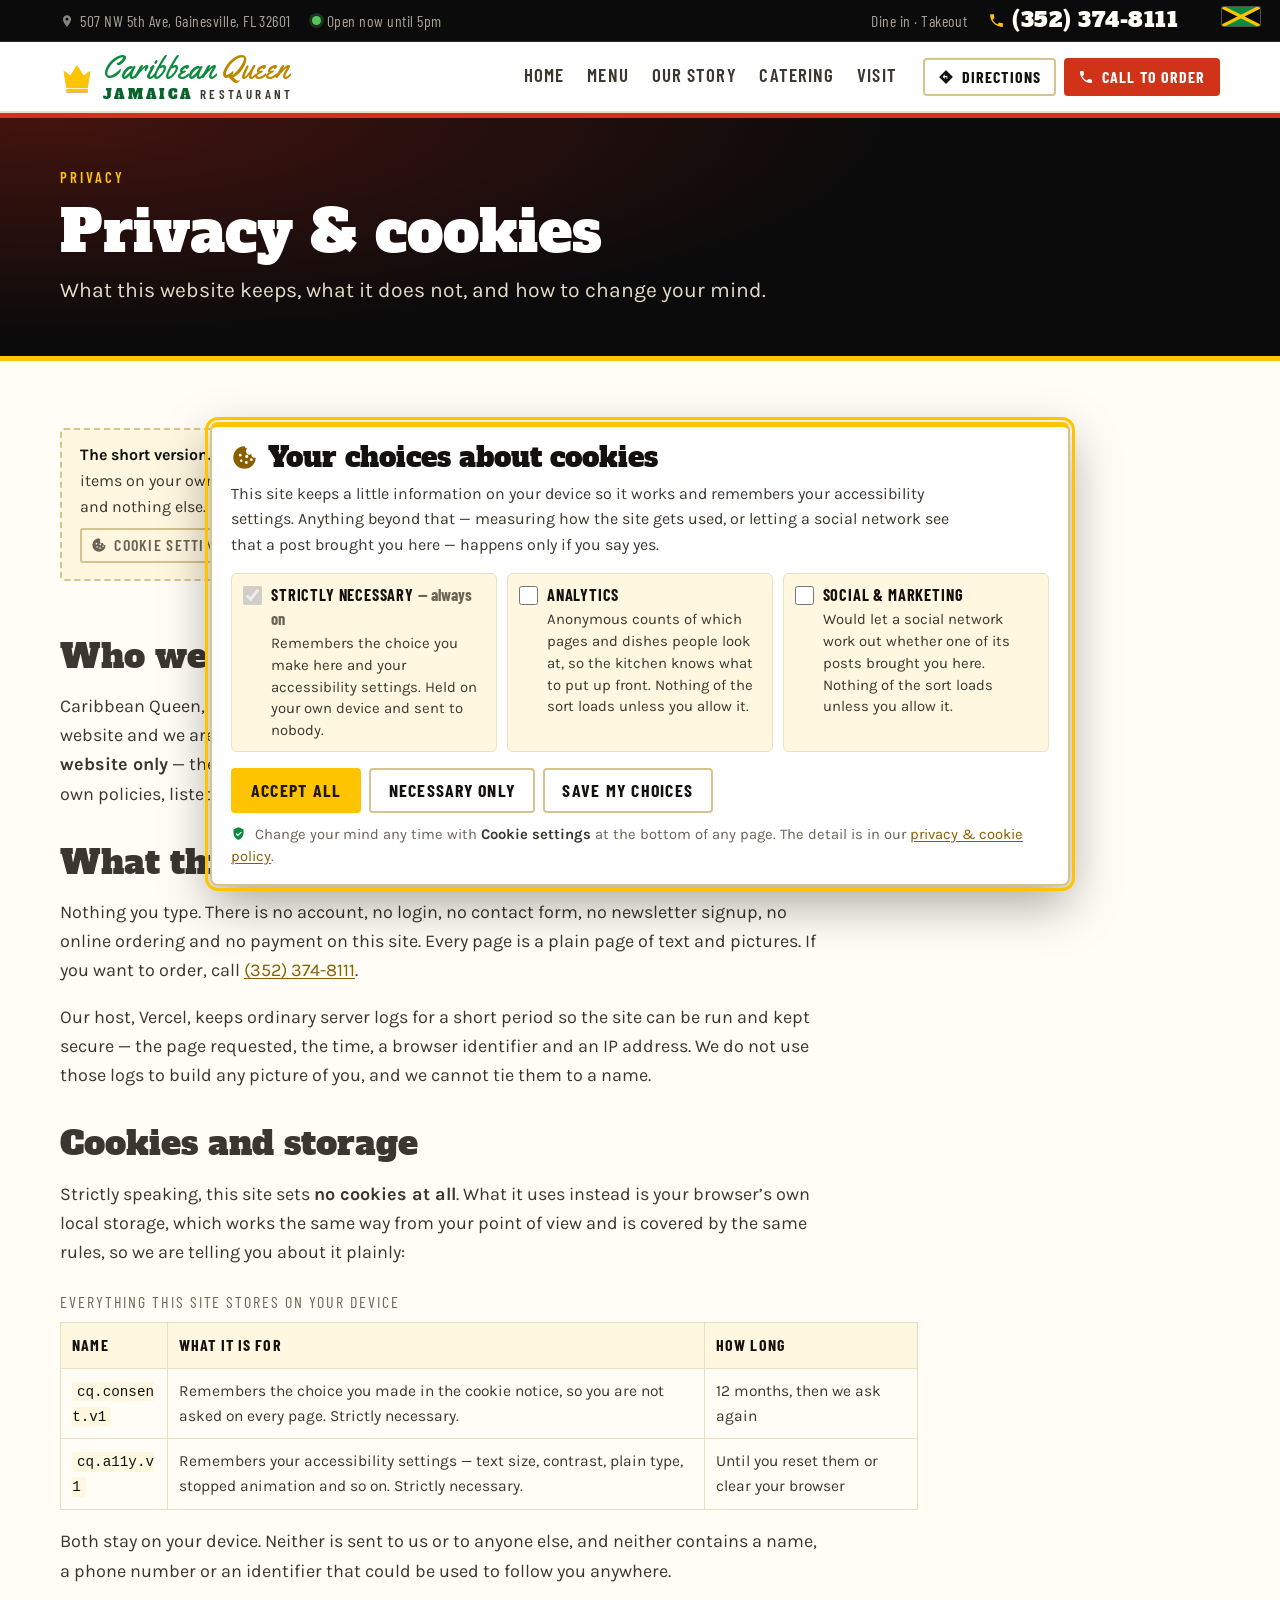
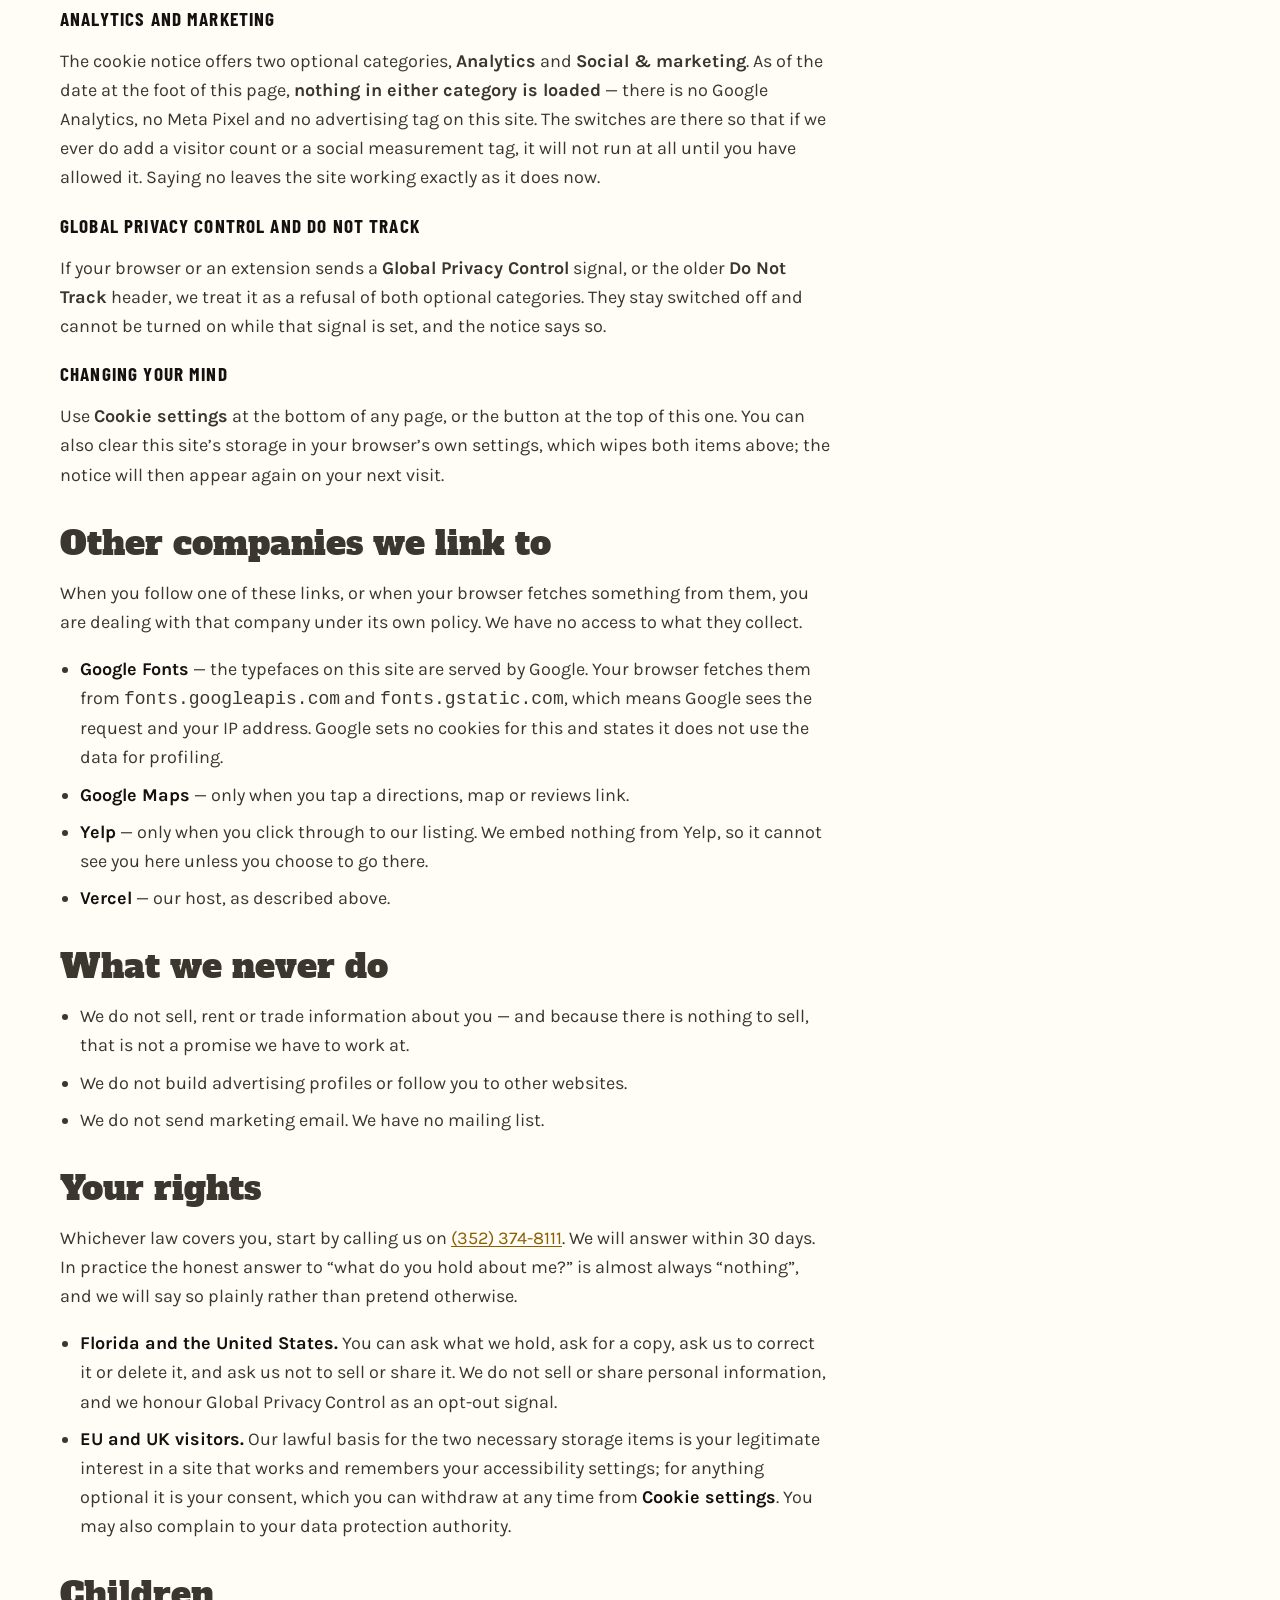
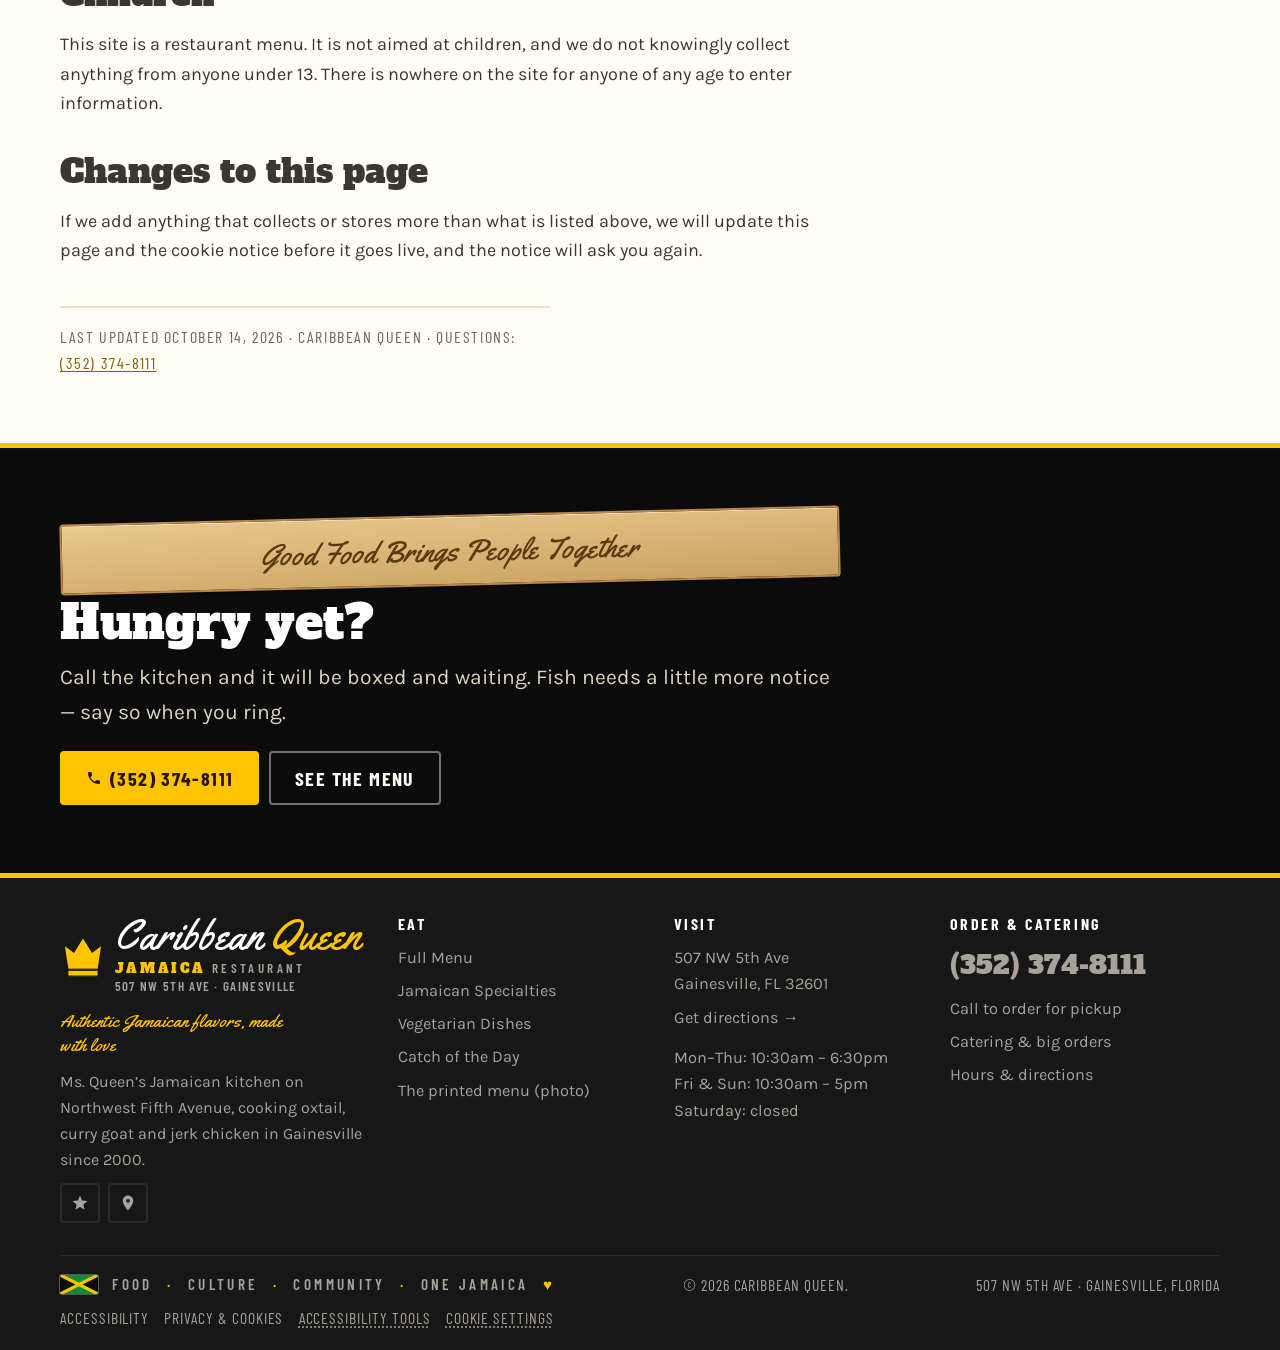
<file: privacy.html>
<!doctype html>
<html lang="en">
<head>
<meta charset="utf-8">
<meta name="viewport" content="width=device-width, initial-scale=1, viewport-fit=cover">
<meta name="description" content="What the Caribbean Queen website stores on your device, what it does not collect, the companies it links to, and how to change your cookie choices.">
<style>:root{padding-top:env(safe-area-inset-top,0px);padding-bottom:env(safe-area-inset-bottom,0px);color-scheme:light}html{-webkit-text-size-adjust:100%}[hidden]{display:none!important}</style>
<title>Privacy & Cookies — Caribbean Queen</title>
<link rel="preconnect" href="https://fonts.googleapis.com"><link rel="preconnect" href="https://fonts.gstatic.com" crossorigin><link rel="stylesheet" href="https://fonts.googleapis.com/css2?family=Alfa+Slab+One&family=Yellowtail&family=Barlow+Condensed:wght@500;600;700&family=Karla:wght@400;500;700&display=swap">
<style>
/* Theme: Caribbean Queen's own printed menu card — white paper, gold brush strokes
   behind every heading, Jamaican flag green and black, with hibiscus red and sea blue
   for accents. Headings sit on a painted gold band the way the card's sections do. */
:root{
  --bg:#FFFDF5; --surface:#FFFFFF; --sunk:#FFF7DF;
  --ink:#141210; --ink-soft:#3B372F; --muted:#6B6456;
  --line:#EADFC0; --line-strong:#D6C48F;

  /* Jamaican flag + the card's own inks */
  --gold:#E8A800; --gold-bright:#FFC400; --gold-band:#FFE24D; --gold-deep:#B07A00;
  /* --gold is a 2.1:1 fill on a light page, so text and icons use these instead:
     --gold-text clears 4.5:1 at body size, --gold-disp clears the 3:1 that applies
     to the wordmark as large-scale text. Both go bright again in dark mode. */
  --gold-text:#8A5E00; --gold-disp:#BC8700;
  --band-ink:#141210;
  --green:#0C8A3E; --green-deep:#07632B; --leaf:#4FA82B;
  /* the green the solid bands are painted with: deep enough to carry white and
     gold text at 4.5:1, which plain --green is not */
  --green-band:#07632B;
  --red:#D13319; --blue:#1C9FB8;
  --red-text:#D13319;

  --char:#0B0B0B; --char-2:#171717; --char-line:#2C2C2C;
  --char-ink:#FFFDF5; --char-muted:#A8A299;

  --f-display:"Alfa Slab One",Georgia,"Times New Roman",serif;
  --f-script:"Yellowtail","Segoe Script","Brush Script MT",cursive;
  --f-cond:"Barlow Condensed","Arial Narrow",Helvetica,sans-serif;
  --f-body:"Karla","Helvetica Neue",Arial,sans-serif;
  --wrap:1200px;
}
@media (prefers-color-scheme: dark){
  :root:not([data-theme="light"]){
    --bg:#0E0E0C; --surface:#181815; --sunk:#141412;
    --ink:#FFFDF5; --ink-soft:#E3DED0; --muted:#A8A196;
    --line:#2A2A26; --line-strong:#423F36;
    --gold:#FFC400; --gold-bright:#FFD64A; --gold-band:#FFC400; --gold-deep:#FFC400;
    --gold-text:#FFC400; --gold-disp:#FFC400;
    --band-ink:#141210;
    --green:#3FC46F; --green-deep:#2FA458; --leaf:#7FD24F;
    --green-band:#10512A;
    --red:#D13319; --blue:#5CCBE0;
    --red-text:#FF8A72;
    --char:#070707; --char-2:#121212; --char-line:#262626;
    color-scheme:dark;
  }
}
:root[data-theme="dark"]{
  --bg:#0E0E0C; --surface:#181815; --sunk:#141412;
  --ink:#FFFDF5; --ink-soft:#E3DED0; --muted:#A8A196;
  --line:#2A2A26; --line-strong:#423F36;
  --gold:#FFC400; --gold-bright:#FFD64A; --gold-band:#FFC400; --gold-deep:#FFC400;
  --gold-text:#FFC400; --gold-disp:#FFC400;
    --band-ink:#141210;
  --green:#3FC46F; --green-deep:#2FA458; --leaf:#7FD24F;
  --green-band:#10512A;
  --red:#D13319; --blue:#5CCBE0;
  --red-text:#FF8A72;
  --char:#070707; --char-2:#121212; --char-line:#262626;
  color-scheme:dark;
}

/* Visually hidden, still read aloud. The accessibility toolbar labels its
   launcher with this; without it the label renders as text on the page. */
.vh{position:absolute!important;width:1px;height:1px;padding:0;margin:-1px;
  overflow:hidden;clip-path:inset(50%);white-space:nowrap;border:0}

*{box-sizing:border-box}
body{margin:0;background:var(--bg);color:var(--ink);font-family:var(--f-body);font-size:18px;line-height:1.62;-webkit-text-size-adjust:100%}
img{max-width:100%;display:block;height:auto}
a{color:var(--gold-text);text-decoration-thickness:1px;text-underline-offset:2px}
h1,h2,h3,h4{font-family:var(--f-display);font-weight:400;line-height:1.06;margin:0;text-wrap:balance}
h1{font-size:clamp(2.5rem,6.6vw,4.5rem)}
h2{font-size:clamp(1.95rem,4.2vw,2.95rem)}
h3{font-size:clamp(1.3rem,2.3vw,1.6rem)}
h4{font-size:1.16rem}
p{margin:0}
:focus-visible{outline:3px solid var(--gold-bright);outline-offset:2px;border-radius:2px}
.skip{position:absolute;left:-9999px;top:0;background:var(--red);color:#fff;padding:.7rem 1rem;z-index:99}
.skip:focus{left:8px;top:8px}
.wrap{width:100%;max-width:var(--wrap);margin-inline:auto;padding-inline:20px}
.eyebrow{font-family:var(--f-cond);font-size:.92rem;font-weight:600;letter-spacing:.2em;text-transform:uppercase;color:var(--gold-text)}
.lede{font-size:clamp(1.14rem,1.9vw,1.32rem);color:var(--ink-soft);max-width:60ch}
.prose{display:flex;flex-direction:column;gap:1.05rem;max-width:66ch;color:var(--ink-soft)}

/* ---- top strip ---- */
.util{position:relative;background:var(--char);color:var(--char-muted);border-bottom:1px solid var(--char-line);font-family:var(--f-cond);font-size:.98rem;letter-spacing:.03em}
.util__in{display:flex;flex-wrap:wrap;align-items:center;gap:.3rem 1.3rem;padding-block:.5rem;padding-right:62px}
.util__i{display:flex;align-items:center;gap:.4rem}
.util__i svg{width:14px;height:14px;fill:currentColor;opacity:.8;flex:none}
.util__sp{flex:1 1 auto}
.util__ph{color:var(--char-ink);font-family:var(--f-display);font-size:1.3rem;text-decoration:none;display:flex;align-items:center;gap:.45rem;line-height:1}
.util__ph svg{width:17px;height:17px;fill:var(--gold-bright)}
.util__ph:hover{color:var(--gold-bright)}
.open-dot{width:9px;height:9px;border-radius:50%;background:#56C45A;flex:none;box-shadow:0 0 0 3px rgba(86,196,90,.22)}
.open-dot[data-shut="1"]{background:#D95C4A;box-shadow:0 0 0 3px rgba(217,92,74,.22)}

/* ---- masthead ---- */
.mast{background:var(--surface);border-bottom:2px solid var(--line);position:sticky;top:env(safe-area-inset-top,0px);z-index:40}
.mast__in{display:flex;align-items:center;gap:1rem;padding-block:.6rem}
.brand{display:flex;align-items:center;flex:none;text-decoration:none;gap:.6rem}
.brand img{height:80px;width:auto}
.brandmark{display:flex;align-items:center;gap:.55rem}
.brandmark svg.crown{width:34px;height:34px;fill:var(--gold-bright);flex:none;
  filter:drop-shadow(0 1px 0 rgba(176,122,0,.5))}
.brandmark__t{display:flex;flex-direction:column;line-height:1;min-width:0}
.brandmark__k{font-family:var(--f-script);font-size:1.95rem;line-height:.98;color:var(--green);
  white-space:nowrap}
.brandmark__k b{font-weight:400;color:var(--gold-disp)}
.brandmark__n{font-family:var(--f-display);font-size:.82rem;letter-spacing:.2em;
  text-transform:uppercase;color:var(--green-deep);padding-top:.3rem}
.brandmark__n i{font-style:normal;font-family:var(--f-cond);font-weight:600;
  letter-spacing:.26em;color:var(--ink-soft)}
.brandmark__s{font-family:var(--f-cond);font-size:.82rem;font-weight:600;letter-spacing:.1em;
  text-transform:uppercase;color:var(--muted);padding-top:.34rem}
.foot__brand .brandmark svg.crown{width:46px;height:46px}
.foot__brand .brandmark__k{font-size:2.6rem;color:#fff}
.foot__brand .brandmark__k b{color:var(--gold-bright)}
.foot__brand .brandmark__n{color:var(--gold-bright)}
.foot__brand .brandmark__n i{color:var(--char-muted)}
.foot__brand .brandmark__s{color:var(--char-muted)}

/* ---- Jamaican flag, top right of every page ---- */
.flag{width:38px;height:19px;flex:none;border-radius:2px;display:block;
  box-shadow:0 0 0 1px rgba(255,255,255,.28)}
.util__flag{position:absolute;top:7px;right:20px;display:flex;align-items:center;gap:.5rem}
.util__flag b{position:absolute;width:1px;height:1px;overflow:hidden;clip-path:inset(50%)}

/* ---- script accents taken off the card ---- */
.script{font-family:var(--f-script);color:var(--green);font-size:1.45rem;line-height:1.3}
.sec--char .script{color:var(--gold-bright)}
.foot__brand .script{font-size:1.14rem;color:var(--gold-bright);max-width:26ch}
.hero .script{color:var(--gold-bright)}
.signboard{display:inline-block;font-family:var(--f-script);font-size:clamp(1.3rem,2.6vw,1.9rem);
  color:#5A3A12;background:linear-gradient(177deg,#E8C98E,#D9B374 55%,#C9A05E);
  border:2px solid #B8884A;border-radius:4px;padding:.55rem 1.5rem;transform:rotate(-1.4deg);
  box-shadow:0 3px 0 rgba(0,0,0,.16),inset 0 1px 0 rgba(255,255,255,.5);text-align:center}
.oneja{display:flex;flex-wrap:wrap;gap:.45rem .9rem;align-items:center;
  font-family:var(--f-cond);font-weight:600;font-size:.95rem;letter-spacing:.22em;
  text-transform:uppercase;color:var(--char-muted)}
.oneja i{font-style:normal;color:var(--gold-bright)}
.mast__sp{flex:1 1 auto}
.nav{display:flex;align-items:center;gap:.1rem}
.nav a{font-family:var(--f-cond);font-size:1.18rem;font-weight:600;text-transform:uppercase;letter-spacing:.06em;color:var(--ink-soft);text-decoration:none;padding:.5rem .66rem;border-bottom:3px solid transparent;white-space:nowrap}
.nav a:hover{color:var(--ink);border-bottom-color:var(--line-strong)}
.nav a[aria-current="page"]{color:var(--ink);border-bottom-color:var(--red)}
.mast__cta{display:flex;align-items:center;gap:.5rem;flex:none}
.navtoggle{display:none;background:var(--surface);border:2px solid var(--line-strong);color:var(--ink);border-radius:4px;padding:.45rem .6rem;font-family:var(--f-cond);font-size:1.05rem;font-weight:600;text-transform:uppercase;letter-spacing:.07em;align-items:center;gap:.4rem;cursor:pointer}
.navtoggle svg{width:17px;height:17px;fill:currentColor}

.btn{display:inline-flex;align-items:center;justify-content:center;gap:.5rem;font-family:var(--f-cond);font-weight:700;text-transform:uppercase;letter-spacing:.07em;font-size:1.12rem;padding:.64rem 1.1rem;border-radius:4px;border:2px solid transparent;text-decoration:none;cursor:pointer;line-height:1.15;text-align:center}
.btn svg{width:16px;height:16px;fill:currentColor;flex:none}
.btn--red{background:var(--red);color:#fff;border-color:var(--red)}
.btn--red:hover{filter:brightness(1.12)}
.btn--gold{background:var(--gold-bright);color:#231703;border-color:var(--gold-bright)}
.btn--gold:hover{filter:brightness(1.08)}
.btn--ghost{background:transparent;color:var(--ink);border-color:var(--line-strong)}
.btn--ghost:hover{border-color:var(--ink)}
.btn--onchar{background:transparent;color:var(--char-ink);border-color:rgba(255,255,255,.42)}
.btn--onchar:hover{border-color:var(--gold-bright);color:var(--gold-bright)}
.btn--sm{font-size:1rem;padding:.48rem .78rem}
.btn--lg{font-size:1.24rem;padding:.86rem 1.5rem}

/* ---- hero ---- */
.hero{color:var(--char-ink);position:relative;overflow:hidden;
  background:
    linear-gradient(109deg, rgba(255,196,0,0) 46.5%, rgba(255,196,0,.16) 48%,
                            rgba(255,196,0,.16) 52%, rgba(255,196,0,0) 53.5%),
    radial-gradient(105% 86% at 4% -8%, rgba(12,138,62,.42) 0%, rgba(12,138,62,0) 58%),
    radial-gradient(90% 82% at 100% 106%, rgba(12,138,62,.30) 0%, rgba(12,138,62,0) 60%),
    var(--char);
  border-top:5px solid var(--green);
  border-bottom:5px solid var(--gold-bright)}
.hero__in{display:grid;grid-template-columns:1.1fr .9fr;gap:clamp(1.5rem,3.6vw,3rem);align-items:center;padding-block:clamp(2.3rem,5vw,4rem)}
.hero__body{display:flex;flex-direction:column;gap:1.05rem;align-items:flex-start;min-width:0}
.hero h1{color:#fff}
.hero h1 em{font-style:normal;color:var(--gold-bright)}
.hero .lede{color:#E6E1D4}
.hero__act{display:flex;flex-wrap:wrap;gap:.6rem;padding-top:.25rem}
.hero__badge{display:inline-flex;align-items:center;gap:.5rem;font-family:var(--f-cond);font-size:.95rem;letter-spacing:.14em;text-transform:uppercase;color:var(--gold-bright);border:1px solid rgba(255,196,0,.5);padding:.35rem .7rem;border-radius:3px}
.hero__fig{margin:0;min-width:0;position:relative;padding-right:11px;padding-bottom:11px}
.hero__fig img{width:100%;border:4px solid var(--gold-bright);border-radius:6px;
  box-shadow:11px 11px 0 var(--red)}
.hero__tag{position:absolute;bottom:-14px;left:-10px;background:var(--green-band);color:#fff;font-family:var(--f-display);font-size:1.05rem;padding:.38rem .8rem;border-radius:3px;transform:rotate(-2.5deg)}

/* page header */
.phead{color:var(--char-ink);
  background:
    radial-gradient(110% 150% at 4% 0%, rgba(195,39,24,.30) 0%, rgba(195,39,24,0) 60%),
    var(--char);
  border-top:5px solid var(--red);
  border-bottom:5px solid var(--gold-bright)}
.phead__in{padding-block:clamp(1.8rem,4vw,3rem);display:flex;flex-direction:column;gap:.7rem;align-items:flex-start}
.phead h1{color:#fff;font-size:clamp(2.2rem,5.4vw,3.6rem)}
.phead .lede{color:#E4DBC7}

/* ---- strips & sections ---- */
.strip{background:var(--green-band);color:#fff;border-bottom:3px solid var(--char)}
.strip__in{display:flex;flex-wrap:wrap;gap:.5rem 2rem;padding-block:.85rem;align-items:center;justify-content:center;font-family:var(--f-cond);font-size:1.12rem;font-weight:600;letter-spacing:.06em;text-transform:uppercase;text-align:center}
.strip__in b{color:var(--gold-bright);font-weight:700}
.sec{padding-block:clamp(2.5rem,5.4vw,4.2rem);scroll-margin-top:5.5rem}
.sec--surface{background:var(--surface);border-block:2px solid var(--line)}
.sec--char{background:var(--char);color:var(--char-ink)}
.sec--char h2,.sec--char h3{color:#fff}
/* --gold-text is tuned for a light page; on the charcoal bands the bright gold
   is the one that clears 4.5:1, so put it back for anything sitting on them. */
.hero .eyebrow,.phead .eyebrow,.sec--char .eyebrow,.foot .eyebrow{color:var(--gold-bright)}
.hero a:not(.btn):not(.dish):not(.grate),
.phead a:not(.btn):not(.dish):not(.grate),
.sec--char a:not(.btn):not(.dish):not(.grate){color:var(--gold-bright)}
.sec--char .prose,.sec--char .lede{color:#DDD3BE}
.sechead{display:flex;flex-direction:column;gap:.55rem;align-items:flex-start;margin-bottom:1.8rem;max-width:60ch}
.sechead--row{flex-direction:row;justify-content:space-between;align-items:flex-end;max-width:none;gap:1.2rem;flex-wrap:wrap}
.rule{height:7px;width:86px;border:0;margin:0;background:var(--gold-bright);border-radius:40% 60% 55% 45%/60% 45% 55% 40%}

.grid{display:grid;gap:1.15rem}
.grid--3{grid-template-columns:repeat(3,1fr)}
.grid--2{grid-template-columns:repeat(2,1fr)}
.split{display:grid;grid-template-columns:1fr 1fr;gap:clamp(1.4rem,3.4vw,2.8rem);align-items:center}
.split__fig{margin:0;min-width:0}
.split__fig img{width:100%;border:3px solid var(--line-strong);border-radius:5px}
.split__fig figcaption{font-family:var(--f-cond);font-size:1rem;letter-spacing:.08em;color:var(--muted);padding-top:.5rem;text-transform:uppercase}
.split__body{display:flex;flex-direction:column;gap:1rem;align-items:flex-start;min-width:0}

/* ---- dish cards ---- */
.dish{background:var(--surface);border:2px solid var(--line);border-radius:5px;overflow:hidden;
  display:flex;flex-direction:column;min-width:0;text-decoration:none;color:inherit;
  transition:border-color .16s,transform .16s,box-shadow .16s}
a.dish:hover,a.dish:focus-visible{border-color:var(--red);transform:translateY(-3px);
  box-shadow:0 10px 0 -4px rgba(195,39,24,.35)}
a.dish:hover .dish__go,a.dish:focus-visible .dish__go{color:var(--red-text)}
.dish__go{font-family:var(--f-cond);font-size:1rem;font-weight:700;letter-spacing:.08em;
  text-transform:uppercase;color:var(--muted);padding-top:.15rem}
.dish img{width:100%;aspect-ratio:4/5;object-fit:cover}
.dish__b{padding:1rem 1.05rem;display:flex;flex-direction:column;gap:.35rem;flex:1 1 auto}
.dish__b h3{font-size:1.24rem}
.dish__b p{color:var(--ink-soft);font-size:1rem}
.dish__price{font-family:var(--f-cond);font-size:1.18rem;font-weight:700;color:var(--red-text);letter-spacing:.03em;font-variant-numeric:tabular-nums}

/* ---- photo carousel: one dish at a time, alternating across menu sections ---- */
.pcar{display:flex;flex-direction:column;gap:1rem;width:100%}
.pcar__vp{overflow-x:auto;overflow-y:hidden;scroll-snap-type:x mandatory;scrollbar-width:none;-ms-overflow-style:none;border-radius:5px}
.pcar__vp::-webkit-scrollbar{display:none}
.pcar__vp:focus-visible{outline:3px solid var(--gold-bright);outline-offset:3px}
.pcar__track{display:flex;gap:1.15rem;margin:0;padding:0;list-style:none}
.pcar__slide{flex:0 0 calc(33.333% - .77rem);scroll-snap-align:start;min-width:0;display:flex}
.pcar__slide > *{width:100%}
.pcar__ctl{display:flex;align-items:center;justify-content:center;gap:.9rem}
.pcar__btn{width:46px;height:46px;flex:none;border:2px solid var(--line-strong);background:var(--surface);
  color:var(--ink);border-radius:50%;cursor:pointer;display:flex;align-items:center;justify-content:center;padding:0}
.pcar__btn svg{width:19px;height:19px;fill:currentColor}
.pcar__btn:hover{border-color:var(--red);color:var(--red-text)}
.pcar__btn[disabled]{opacity:.34;cursor:default}
.pcar__btn[disabled]:hover{border-color:var(--line-strong);color:var(--ink)}
.pcar__dots{display:flex;gap:.45rem;align-items:center;flex-wrap:wrap;justify-content:center}
.pcar__dot{width:11px;height:11px;padding:0;border-radius:50%;border:2px solid var(--line-strong);background:transparent;cursor:pointer}
.pcar__dot[aria-selected="true"]{background:var(--red);border-color:var(--red)}
.pcar__count{font-family:var(--f-cond);font-size:1rem;font-weight:600;letter-spacing:.08em;color:var(--muted);
  font-variant-numeric:tabular-nums;min-width:4.2em;text-align:center}
@media (max-width:900px){ .pcar__slide{flex:0 0 calc(50% - .58rem)} }
@media (max-width:620px){ .pcar__slide{flex:0 0 100%} }
@media (prefers-reduced-motion: reduce){ .pcar__vp{scroll-behavior:auto} }

/* ---- MENU ---- */
.menujump{display:flex;flex-wrap:wrap;gap:.45rem;padding-block:1rem}
.menujump a{font-family:var(--f-cond);font-size:1.04rem;font-weight:600;text-transform:uppercase;letter-spacing:.06em;
  text-decoration:none;color:var(--ink);background:var(--surface);border:2px solid var(--line-strong);
  border-radius:3px;padding:.34rem .7rem}
.menujump a:hover{border-color:var(--gold-bright);color:var(--gold-text)}
.mcat{margin-bottom:2.3rem;scroll-margin-top:5.5rem}
.mcat__h{display:flex;align-items:baseline;gap:.2rem .9rem;flex-wrap:wrap;background:var(--surface);border:2px solid var(--line);border-bottom:0;border-radius:5px 5px 0 0;padding:1.05rem 1.1rem .9rem;position:relative}
.mcat__h::before{content:"";position:absolute;left:0;top:0;bottom:0;width:7px;background:var(--cat,var(--green))}
.mcat__h h2{font-size:clamp(1.45rem,2.9vw,2rem);color:var(--band-ink);position:relative;z-index:1;display:inline-block;padding:.12em .4em .14em;margin-left:-.12em}
.mcat__h h2::before{content:"";position:absolute;inset:.02em -.02em .04em 0;z-index:-1;background:var(--gold-band);border-radius:46% 54% 50% 50%/58% 46% 54% 42%}
.mcat__h span{flex:1 1 14rem;font-family:var(--f-body);font-size:1rem;letter-spacing:0;text-transform:none;color:var(--ink-soft)}
.mcat__tag{font-family:var(--f-script);font-size:1.3rem;color:var(--cat,var(--green-deep));letter-spacing:0;text-transform:none;flex:none;transform:rotate(-2deg)}
.mcat__body{border:2px solid var(--line);border-top:0;border-radius:0 0 4px 4px;background:var(--surface)}
.item{display:grid;grid-template-columns:1fr auto;gap:.3rem 1.2rem;padding:1rem 1.1rem;border-top:1px solid var(--line)}
.item:first-child{border-top:0}
.item__n{font-family:var(--f-display);font-size:1.1rem;line-height:1.25;color:var(--ink);display:flex;align-items:baseline;gap:.45rem;flex-wrap:wrap}
.item__star{color:var(--gold-text);font-size:.95rem}
.item__d{grid-column:1;color:var(--ink-soft);font-size:1rem;max-width:60ch}
.item__p{grid-column:2;grid-row:1/span 2;text-align:right;display:flex;flex-wrap:wrap;justify-content:flex-end;align-content:start;gap:.3rem;max-width:15rem}
.item__p i{font-style:normal;font-family:var(--f-cond);font-weight:600;font-size:.88rem;letter-spacing:.09em;text-transform:uppercase;color:var(--green-deep);background:var(--sunk);border:1px solid var(--line-strong);border-radius:99px;padding:.1rem .52rem;white-space:nowrap}
.item__note{grid-column:1;font-family:var(--f-cond);font-size:.98rem;letter-spacing:.07em;text-transform:uppercase;color:var(--red-text);font-weight:600}
.legend{display:flex;flex-wrap:wrap;gap:.5rem 1.4rem;padding:1rem 1.1rem;background:var(--sunk);border:2px dashed var(--line-strong);
  border-radius:4px;font-size:1rem;color:var(--ink-soft)}
.legend b{color:var(--ink)}

/* ---- info / hours ---- */
.info{background:var(--surface);border:2px solid var(--line);border-top:5px solid var(--gold-bright);border-radius:5px;padding:1.4rem 1.35rem;display:flex;flex-direction:column;gap:1.15rem}
.field{display:flex;flex-direction:column;gap:.2rem}
.field__k{font-family:var(--f-cond);font-size:1rem;letter-spacing:.14em;text-transform:uppercase;color:var(--muted);font-weight:600}
.field__v{font-size:1.1rem;color:var(--ink)}
.field__v--big{font-family:var(--f-display);font-size:1.75rem;line-height:1.15}
.field__v--big a{text-decoration:none;color:var(--ink)}
.field__v--big a:hover{color:var(--red-text)}
.hours{display:grid;grid-template-columns:auto 1fr;gap:.26rem 1.1rem;font-variant-numeric:tabular-nums;margin:0}
.hours dt{font-family:var(--f-cond);font-size:1.04rem;letter-spacing:.05em;text-transform:uppercase;color:var(--muted);font-weight:600}
.hours dd{margin:0;font-size:1.04rem}
.hours .is-today dt,.hours .is-today dd{color:var(--ink);font-weight:700}
.hours__row{display:contents}

.maplink{display:block;border:3px solid var(--line-strong);border-radius:5px;background:var(--char);text-decoration:none;position:relative;overflow:hidden;padding:2.4rem 1.2rem;text-align:center;color:var(--char-ink)}
.maplink b{display:block;font-family:var(--f-display);font-size:1.4rem;color:#fff}
.maplink span{font-family:var(--f-cond);font-size:1.04rem;letter-spacing:.1em;text-transform:uppercase;color:var(--gold-bright)}
.maplink:hover{border-color:var(--gold-bright)}

.copyrow{display:flex;flex-wrap:wrap;gap:.5rem;align-items:center}
.copybtn{font-family:var(--f-cond);font-size:1rem;letter-spacing:.08em;text-transform:uppercase;background:transparent;
  border:2px solid var(--line-strong);color:var(--muted);padding:.32rem .6rem;border-radius:3px;cursor:pointer;font-weight:600}
.copybtn:hover{border-color:var(--ink);color:var(--ink)}
.copybtn{display:inline-flex;align-items:center;gap:.45rem;line-height:1.3}
.copybtn svg{width:16px;height:16px;fill:currentColor;flex:none}

/* ---- rating badge ---- */
.grate{display:inline-flex;align-items:center;gap:.6rem;text-decoration:none;flex-wrap:wrap;border:2px solid var(--line-strong);
  border-radius:4px;padding:.45rem .75rem;background:var(--surface)}
.grate:hover{border-color:var(--gold-bright)}
.grate__num{font-family:var(--f-display);font-size:1.5rem;line-height:1;color:var(--ink)}
.stars{position:relative;display:inline-block;width:92px;height:16px;line-height:0;flex:none}
.stars__svg{display:block;width:92px;height:16px;fill:currentColor}
.stars__bg{display:block;color:#9A8A63}
/* the filled layer is clipped to the score; its svg keeps full width so the
   clip reveals a fraction of the row rather than squashing the stars */
.stars__fg{position:absolute;left:0;top:0;overflow:hidden;width:var(--pct,100%);color:var(--gold-deep)}
.grate__n{font-family:var(--f-cond);font-size:1rem;letter-spacing:.07em;text-transform:uppercase;color:var(--muted);line-height:1.3;font-weight:600}
.grate__n b{display:block;color:var(--ink);font-weight:700}
.grate--dark{background:rgba(255,255,255,.07);border-color:rgba(255,255,255,.3)}
.grate--dark .grate__num{color:#fff}
.grate--dark .stars__bg{color:rgba(255,255,255,.32)}
.grate--dark .grate__n{color:#CFC4AD}
.grate--dark .grate__n b{color:#fff}

/* ---- footer ---- */
.foot{background:var(--char-2);color:var(--char-muted);border-top:5px solid var(--gold-bright);padding-block:2.4rem 1.2rem;font-size:1.02rem}
.foot__grid{display:grid;grid-template-columns:1.25fr 1fr 1fr 1.1fr;gap:1.9rem}
.foot h3{color:#fff;font-size:1rem;letter-spacing:.16em;font-family:var(--f-cond);font-weight:700;text-transform:uppercase;padding-bottom:.75rem}
.foot ul{list-style:none;margin:0;padding:0;display:flex;flex-direction:column;gap:.42rem}
.foot a{color:var(--char-muted);text-decoration:none}
.foot a:hover{color:var(--gold-bright);text-decoration:underline}
.foot__brand img{height:92px;width:auto}
.foot__brand p{padding-top:.8rem;max-width:34ch;font-size:1rem}
.foot__ph{font-family:var(--f-display);font-size:1.6rem;color:#fff;text-decoration:none;display:block}
.foot__ph:hover{color:var(--gold-bright)}
.social{display:flex;gap:.5rem;padding-top:.85rem}
.social a{width:40px;height:40px;border:2px solid var(--char-line);border-radius:4px;display:flex;align-items:center;justify-content:center}
.social a:hover{border-color:var(--gold-bright);background:rgba(240,168,28,.12)}
.social svg{width:18px;height:18px;fill:var(--char-muted)}
.social a:hover svg{fill:var(--gold-bright)}
.foot__base{border-top:1px solid var(--char-line);margin-top:2rem;padding-top:1rem;display:flex;flex-wrap:wrap;gap:.5rem 1.3rem;
  justify-content:space-between;font-family:var(--f-cond);font-size:.98rem;letter-spacing:.06em;text-transform:uppercase;color:var(--char-muted)}

/* ---- mobile dock ---- */
.dock{display:none;position:fixed;left:0;right:0;bottom:0;z-index:60;background:var(--char);border-top:2px solid var(--gold-bright);
  padding:.5rem .55rem;padding-bottom:calc(.5rem + env(safe-area-inset-bottom,0px));gap:.45rem}
.dock a{flex:1 1 0;min-width:0;display:flex;flex-direction:column;align-items:center;gap:.15rem;text-decoration:none;color:var(--char-ink);
  font-family:var(--f-cond);font-size:.98rem;font-weight:700;text-transform:uppercase;letter-spacing:.05em;padding:.36rem .2rem;border-radius:4px}
.dock a svg{width:18px;height:18px;fill:var(--gold-bright)}
.dock a.dock--primary{background:var(--red)}
.dock a.dock--primary svg{fill:#fff}

/* ---------- responsive ---------- */
@media (max-width:1080px){
  .brand img{height:64px}
  .navtoggle{display:inline-flex}
  .nav{display:none;position:absolute;left:0;right:0;top:100%;flex-direction:column;align-items:stretch;background:var(--surface);
    border-bottom:2px solid var(--line);box-shadow:0 16px 30px rgba(0,0,0,.16);padding:.4rem 20px .8rem;gap:0}
  .nav.is-open{display:flex}
  .mast{position:relative}
  .mast__in{position:relative;flex-wrap:wrap}
  .nav a{border-bottom:1px solid var(--line);border-left:4px solid transparent;padding:.8rem .4rem;font-size:1.22rem}
  .nav a[aria-current="page"]{border-left-color:var(--red);border-bottom-color:var(--line)}
  .nav a:hover{border-bottom-color:var(--line)}
  .mast__cta .btn--hide-sm{display:none}
}
@media (max-width:900px){
  .foot__grid{grid-template-columns:1fr 1fr;gap:1.6rem}
  .brandmark svg.crown{width:28px;height:28px}
  .brandmark__k{font-size:1.6rem}
  .brandmark__n{font-size:.72rem;letter-spacing:.17em}
  .grid--3{grid-template-columns:repeat(2,1fr)}
  .hero__in{grid-template-columns:1fr}
  .hero__fig{order:-1}
  .split{grid-template-columns:1fr}
  .dock{display:flex}
  body{padding-bottom:4.7rem}
}
@media (max-width:620px){
  .grid--3,.grid--2{grid-template-columns:1fr}
  .foot__grid{grid-template-columns:1fr}
  .util__sp{display:none}
  .util__in{font-size:.92rem;gap:.25rem .9rem}
  .util__ph{font-size:1.18rem}
  .brand img{height:54px}
  .item{grid-template-columns:1fr}
  .item__p{grid-column:1;grid-row:auto;text-align:left}
  .hero__tag{left:0}
}
@media (prefers-reduced-motion: reduce){ *{animation-duration:.01ms!important;transition-duration:.01ms!important} }

/* ======================================================================
   Social links, cookie consent and the accessibility panel.

   Everything below the "accessibility modes" rule is driven by data-
   attributes that the panel writes onto <html>, so the whole feature is
   CSS plus one small script — no third-party overlay, no extra request.
   ====================================================================== */

/* ---- social in the sticky masthead ---- */
.mastsoc{display:flex;gap:.35rem;flex:none}
.mastsoc__a{width:38px;height:38px;flex:none;display:flex;align-items:center;justify-content:center;
  border:2px solid var(--line-strong);border-radius:4px;color:var(--ink);text-decoration:none}
.mastsoc__a svg{width:19px;height:19px;fill:currentColor}
.mastsoc__a span{position:absolute;width:1px;height:1px;padding:0;margin:-1px;overflow:hidden;
  clip-path:inset(50%);white-space:nowrap;border:0}
.mastsoc__a:hover{border-color:var(--red);color:var(--red-text);background:rgba(195,39,24,.09)}

/* ---- "follow the kitchen" row, on the dark hero ---- */
.follow{display:flex;flex-wrap:wrap;align-items:center;gap:.5rem .75rem;padding-top:.3rem}
.follow__k{font-family:var(--f-cond);font-size:.95rem;font-weight:600;letter-spacing:.16em;
  text-transform:uppercase;color:var(--gold)}
.follow__a{display:inline-flex;align-items:center;gap:.45rem;text-decoration:none;color:var(--ink);
  font-family:var(--f-cond);font-size:1.08rem;font-weight:600;letter-spacing:.04em;
  border:2px solid var(--line-strong);border-radius:999px;padding:.4rem .9rem}
.follow__a svg{width:18px;height:18px;fill:currentColor;flex:none}
.follow__a:hover{border-color:var(--gold-bright);color:var(--gold-bright);background:rgba(240,168,28,.1)}
.follow--dark .follow__k{color:var(--gold-bright)}
.follow--dark .follow__a{color:#fff;border-color:rgba(255,255,255,.45)}
.follow--dark .follow__a:hover{color:var(--gold-bright);border-color:var(--gold-bright)}

/* ---- footer: named social links, then the legal row ---- */
.foot__soch{font-family:var(--f-cond);font-size:.95rem;font-weight:700;letter-spacing:.16em;
  text-transform:uppercase;color:#fff;padding-top:1.1rem}
.socpill{display:flex;flex-wrap:wrap;gap:.5rem;padding-top:.55rem}
.socpill a{display:inline-flex;align-items:center;gap:.45rem;color:var(--char-ink);
  border:2px solid var(--char-line);border-radius:999px;padding:.42rem .95rem;
  font-family:var(--f-cond);font-size:1.05rem;font-weight:600;letter-spacing:.05em}
.socpill svg{width:18px;height:18px;fill:var(--gold-bright);flex:none}
.socpill a:hover{border-color:var(--gold-bright);background:rgba(240,168,28,.12);
  color:var(--gold-bright);text-decoration:none}
.social{padding-top:.6rem}
.foot__legal{display:flex;flex-wrap:wrap;align-items:center;gap:.3rem .95rem}
.foot__legal a,.foot__lbtn{color:var(--char-muted);text-decoration:none;font:inherit;letter-spacing:inherit;
  text-transform:inherit}
.foot__lbtn{background:none;border:0;padding:0;cursor:pointer;text-decoration:underline;
  text-decoration-style:dotted;text-underline-offset:3px}
.foot__legal a:hover,.foot__lbtn:hover{color:var(--gold-bright)}

/* ---- cookie consent ---- */
.cc{position:fixed;left:0;right:0;bottom:0;z-index:95;padding:14px;display:flex;
  justify-content:center;pointer-events:none}
.cc[hidden]{display:none}
.cc__card{pointer-events:auto;width:100%;max-width:860px;background:var(--surface);color:var(--ink);
  border:2px solid var(--line-strong);border-top:5px solid var(--gold-bright);border-radius:8px;
  box-shadow:0 18px 50px rgba(0,0,0,.34);padding:1.05rem 1.2rem 1rem;
  max-height:min(82vh,660px);overflow:auto}
.cc__head{display:flex;align-items:center;gap:.6rem;padding-bottom:.5rem}
.cc__head svg{width:27px;height:27px;fill:var(--gold-text);flex:none}
.cc__head h2{font-size:clamp(1.3rem,2.6vw,1.72rem)}
.cc__p{font-size:1rem;color:var(--ink-soft);max-width:74ch}
.cc__opts{list-style:none;margin:0;padding:.9rem 0 0;display:grid;grid-template-columns:repeat(3,1fr);gap:.6rem}
.cc__opt{display:flex;gap:.55rem;align-items:flex-start;border:1px solid var(--line);border-radius:6px;
  padding:.6rem .7rem;background:var(--sunk);font-size:.93rem;line-height:1.46;cursor:pointer;height:100%}
.cc__opt input{margin:.2rem 0 0;width:19px;height:19px;flex:none;accent-color:var(--red)}
.cc__opt b{display:block;font-family:var(--f-cond);font-size:1.02rem;letter-spacing:.05em;
  text-transform:uppercase;color:var(--ink);padding-bottom:.15rem}
.cc__opt b i{font-style:normal;color:var(--muted);text-transform:none;letter-spacing:0}
.cc__opt span{color:var(--ink-soft)}
.cc__act{display:flex;flex-wrap:wrap;gap:.5rem;padding-top:.95rem}
.cc__toggle{display:none;align-self:flex-start;margin-top:.8rem;background:none;border:0;padding:0;
  cursor:pointer;color:var(--gold-text);font-family:var(--f-cond);font-size:1.05rem;font-weight:700;
  letter-spacing:.07em;text-transform:uppercase;text-decoration:underline;text-underline-offset:3px}
.cc__toggle:hover{color:var(--ink)}
.cc__fine{padding-top:.7rem;font-size:.92rem;line-height:1.5;color:var(--muted)}
.cc__fine[hidden]{display:none}
.cc__fine svg{width:15px;height:15px;fill:var(--green);display:inline-block;
  vertical-align:-2px;margin-right:.3rem}
.cc__fine b{color:var(--ink-soft)}

/* ---- responsive: keep the widgets clear of the mobile action dock ---- */
@media (max-width:1080px){
  .mast__cta{gap:.4rem}
}
@media (max-width:900px){
  .cc{bottom:calc(4.7rem + env(safe-area-inset-bottom,0px))}
}
@media (max-width:780px){
  /* On a phone the two plain answers come first and the per-category detail
     sits behind an expander, so "Necessary only" is never below the fold. */
  .cc{padding:10px}
  .cc__card{padding:.9rem 1rem .85rem;max-height:min(80vh,600px);display:flex;flex-direction:column}
  .cc__card:focus{outline:none}
  .cc__head{order:0}
  .cc__p{order:1;font-size:.95rem}
  .cc__act{order:2}
  .cc__toggle{order:3;display:inline-block}
  .cc__opts{order:4;grid-template-columns:1fr;gap:.45rem;padding-top:.7rem;display:none}
  .cc__fine{order:5}
  :root[data-cc-opts="1"] .cc__opts{display:grid}
  :root:not([data-cc-opts="1"]) .cc__act [data-cc-set="save"]{display:none}
  .cc__act .btn{flex:1 1 auto}
  .cc__opt{padding:.5rem .6rem;font-size:.88rem;line-height:1.4}
  .cc__opt b{font-size:.98rem}
}
@media (max-width:620px){
  .mastsoc__a{width:34px;height:34px}
}

/* ---- long-form legal / statement pages ---- */
.legal{max-width:78ch;display:flex;flex-direction:column;gap:.35rem;color:var(--ink-soft)}
.legal h2{font-size:clamp(1.5rem,3.1vw,2.1rem);padding-top:1.9rem}
.legal h2:first-child{padding-top:0}
.legal h3{font-size:1.2rem;font-family:var(--f-cond);font-weight:700;letter-spacing:.06em;
  text-transform:uppercase;color:var(--ink);padding-top:1.1rem}
.legal p{padding-top:.75rem;max-width:70ch}
.legal ul{margin:0;padding:.75rem 0 0 1.25rem;display:flex;flex-direction:column;gap:.5rem;max-width:70ch}
.legal li>b,.legal li>strong{color:var(--ink)}
.legal .tbl{width:100%;border-collapse:collapse;margin-top:1rem;font-size:.97rem}
.legal .tbl caption{text-align:left;font-family:var(--f-cond);font-size:1rem;letter-spacing:.12em;
  text-transform:uppercase;color:var(--muted);padding-bottom:.45rem}
.legal .tbl th,.legal .tbl td{border:1px solid var(--line);padding:.6rem .7rem;text-align:left;vertical-align:top}
.legal .tbl th{background:var(--sunk);color:var(--ink);font-family:var(--f-cond);font-size:1rem;
  letter-spacing:.07em;text-transform:uppercase}
.legal .tbl code{font-size:.92em;background:var(--sunk);padding:.1rem .3rem;border-radius:3px;color:var(--ink)}
.legal .stamp{font-family:var(--f-cond);font-size:1rem;letter-spacing:.1em;text-transform:uppercase;
  color:var(--muted);border-top:2px solid var(--line);margin-top:2.2rem;padding-top:1rem}
@media (max-width:620px){
  .legal .tbl,.legal .tbl tbody,.legal .tbl tr,.legal .tbl td,.legal .tbl th{display:block;width:auto}
  .legal .tbl thead{position:absolute;width:1px;height:1px;overflow:hidden;clip-path:inset(50%)}
  .legal .tbl tr{border:1px solid var(--line);margin-bottom:.7rem}
  .legal .tbl td{border:0;border-bottom:1px solid var(--line)}
  .legal .tbl td:last-child{border-bottom:0}
  .legal .tbl td::before{content:attr(data-th) " ";font-family:var(--f-cond);letter-spacing:.08em;
    text-transform:uppercase;color:var(--muted);display:block}
}

/* ---- reflow guard (WCAG 1.4.10) ----
   At 320px with the panel's text scaling turned up, single long words — a
   heading, a storage key, a phone number — were pushing the page wider than
   the viewport. Breaking them costs nothing at ordinary sizes. */
p,li,dt,dd,th,td,.field__k,.field__v,.foot__ph,.util__ph{overflow-wrap:break-word}
@media (max-width:700px){
  h1,h2,h3,h4{hyphens:auto;overflow-wrap:anywhere}
}
.legal code,.legal .tbl code{overflow-wrap:anywhere}
/* ...and the tracks they sit in have to be allowed to shrink. A grid or flex
   item defaults to min-width:auto, which refuses to go below its content's
   min-content width, so overflow-wrap alone never gets a chance to act. */
.split>*,.grid>*,.foot__grid>*,.hero__in>*,.sechead--row>*,.info>*,.field>*{min-width:0}
.hours{grid-template-columns:minmax(0,auto) minmax(0,1fr)}
.item{grid-template-columns:minmax(0,1fr) auto}
@media (max-width:1080px){
  .mast__cta{flex:0 1 auto;min-width:0;flex-wrap:wrap;justify-content:flex-end}
}

/* ===================================================== ACCESSIBILITY TOOLBAR ===
   A visitor-facing adjustment panel: text sizing, spacing, contrast and reading aids.
   Two rules make it safe to bolt onto a finished site:
     1. every element it draws carries .a11y-ui, and every page-wide override below is
        scoped to body>*:not(.a11y-ui), so the panel never restyles its own controls;
     2. the panel sizes itself in px, never rem, so the Font Size control cannot shrink
        the buttons a visitor needs in order to undo it.
   Preferences arrive as data-a11y-* attributes and custom properties on <html>. */

/* ---- the scale the Font Size control drives -------------------------------- */
html{font-size:calc(100% * var(--a11y-fs,1))}
body{font-size:calc(18px * var(--a11y-fs,1))}

/* ---- content modules ------------------------------------------------------- */
html[data-a11y-lh] body>*:not(.a11y-ui) :where(p,li,dd,dt,blockquote,figcaption,td,th,a,span,label,h1,h2,h3,h4,h5,h6)
  {line-height:var(--a11y-lh)!important}
html[data-a11y-ls] body>*:not(.a11y-ui) :where(p,li,dd,dt,blockquote,figcaption,td,th,a,span,label,h1,h2,h3,h4,h5,h6)
  {letter-spacing:var(--a11y-ls)!important;word-spacing:var(--a11y-ws)!important}
html[data-a11y-align] body>*:not(.a11y-ui) :where(p,li,dd,dt,blockquote,figcaption,h1,h2,h3,h4,h5,h6)
  {text-align:var(--a11y-align)!important;text-wrap:wrap}
html[data-a11y-weight] body>*:not(.a11y-ui) :where(p,li,dd,dt,blockquote,figcaption,td,th,a,span,label,h1,h2,h3,h4,h5,h6)
  {font-weight:700!important}
html[data-a11y-readable] body>*:not(.a11y-ui),
html[data-a11y-readable] body>*:not(.a11y-ui) *
  {font-family:Verdana,Tahoma,"DejaVu Sans",Arial,sans-serif!important;text-transform:none!important}
html[data-a11y-cursor] body>*:not(.a11y-ui),
html[data-a11y-cursor] body>*:not(.a11y-ui) *
  {cursor:url("data:image/svg+xml;charset=utf-8,%3Csvg xmlns='http://www.w3.org/2000/svg' width='44' height='44' viewBox='0 0 24 24'%3E%3Cpath d='M5 1.8l14.2 10.1-6.6 1.2 3.1 6.6-3.2 1.5-3-6.7-4.5 4.4z' fill='%23000' stroke='%23fff' stroke-width='1.4' stroke-linejoin='round'/%3E%3C/svg%3E") 5 3,auto!important}
html[data-a11y-cursor] body>*:not(.a11y-ui) :where(a,button,summary,[role="button"],input,select,textarea)
  {cursor:url("data:image/svg+xml;charset=utf-8,%3Csvg xmlns='http://www.w3.org/2000/svg' width='44' height='44' viewBox='0 0 24 24'%3E%3Cpath d='M9 1.6l9.8 7-4.6.9 2.2 4.6-2.3 1-2.1-4.6-3 3z' fill='%2307632B' stroke='%23fff' stroke-width='1.4' stroke-linejoin='round'/%3E%3C/svg%3E") 8 2,pointer!important}

/* ---- colour modules -------------------------------------------------------- */
html[data-a11y-color="mono"] body>*:not(.a11y-ui){filter:grayscale(1)!important}
/* Both high-contrast modes repaint every descendant rather than re-pointing design
   tokens: the page has hard-coded whites inside its dark bands (the rating block, the
   ghost buttons, the hero badge) that a token swap would leave invisible. */
html[data-a11y-color="light"] body>*:not(.a11y-ui),
html[data-a11y-color="light"] body>*:not(.a11y-ui) *
  {background-color:#FFF!important;background-image:none!important;color:#15181D!important;
   border-color:#454C56!important;fill:#15181D!important;text-shadow:none!important;box-shadow:none!important}
html[data-a11y-color="light"]{color-scheme:light}
html[data-a11y-color="light"] body>*:not(.a11y-ui) :where(a,a *){color:#06305F!important}
html[data-a11y-color="light"] body>*:not(.a11y-ui) :where(button,.btn,input,select,textarea)
  {border:2px solid #15181D!important;border-radius:3px}
html[data-a11y-color="light"] body>*:not(.a11y-ui) .stars__bg{color:#8A939F!important}
html[data-a11y-color="light"] body>*:not(.a11y-ui) :where(.stars__fg,.item__star){color:#5E3A00!important}
html[data-a11y-color="light"] body>*:not(.a11y-ui) .pcar__dot[aria-selected="true"]{background:#15181D!important}
html[data-a11y-color="light"] body>*:not(.a11y-ui) :where(img,video,iframe){filter:contrast(1.1)}

html[data-a11y-color="dark"] body>*:not(.a11y-ui),
html[data-a11y-color="dark"] body>*:not(.a11y-ui) *
  {background-color:#0B0B0B!important;background-image:none!important;color:#FFFDF5!important;
   border-color:#A8A299!important;fill:#FFFDF5!important;text-shadow:none!important;box-shadow:none!important}
html[data-a11y-color="dark"]{color-scheme:dark}
html[data-a11y-color="dark"] body>*:not(.a11y-ui) :where(a,a *){color:#FFC400!important}
html[data-a11y-color="dark"] body>*:not(.a11y-ui) :where(button,.btn,input,select,textarea)
  {border:2px solid #FFFDF5!important;border-radius:3px}
html[data-a11y-color="dark"] body>*:not(.a11y-ui) .stars__bg{color:#6F6A61!important}
html[data-a11y-color="dark"] body>*:not(.a11y-ui) .pcar__dot[aria-selected="true"]{background:#FFC400!important}

html[data-a11y-color="high"] body>*:not(.a11y-ui),
html[data-a11y-color="high"] body>*:not(.a11y-ui) *
  {background-color:#000!important;background-image:none!important;color:#FFF!important;
   border-color:#FFF!important;fill:#FFF!important;text-shadow:none!important;box-shadow:none!important}
html[data-a11y-color="high"]{color-scheme:dark}
html[data-a11y-color="high"] body>*:not(.a11y-ui) :where(a,a *){color:#FFE900!important}
html[data-a11y-color="high"] body>*:not(.a11y-ui) :where(button,.btn,input,select,textarea)
  {border:2px solid #FFF!important;border-radius:3px}
html[data-a11y-color="high"] body>*:not(.a11y-ui) .stars__bg{color:#6A6A6A!important}
html[data-a11y-color="high"] body>*:not(.a11y-ui) .pcar__dot[aria-selected="true"]{background:#FFE900!important}
html[data-a11y-color="high"] body>*:not(.a11y-ui) :where(img,video,iframe){filter:grayscale(1) contrast(1.35)}

/* ---- orientation modules --------------------------------------------------- */
html[data-a11y-noimg] body>*:not(.a11y-ui) :where(img,picture,video,iframe)
  {display:none!important}
html[data-a11y-links] body>*:not(.a11y-ui) a
  {outline:2px solid #D13319!important;outline-offset:2px;text-decoration:underline!important;
   text-decoration-thickness:2px!important}
html[data-a11y-stopmotion] body>*:not(.a11y-ui),
html[data-a11y-stopmotion] body>*:not(.a11y-ui) *
  {animation:none!important;transition:none!important;scroll-behavior:auto!important}
.a11y-spot{outline:3px solid #07632B!important;outline-offset:3px;background:rgba(27,59,217,.07)!important}
.a11y-rule{position:fixed;left:0;right:0;height:5px;background:#D13319;box-shadow:0 0 0 1px #fff;
  z-index:2147483000;pointer-events:none;display:none}
.a11y-mask{position:fixed;left:0;right:0;background:rgba(0,0,0,.78);z-index:2147482999;
  pointer-events:none;display:none}

/* ---- the launcher ---------------------------------------------------------- */
.a11y-fab{position:fixed;right:16px;bottom:16px;z-index:2147483100;width:56px;height:56px;
  border-radius:50%;border:2px solid #fff;background:#07632B;color:#fff;cursor:pointer;
  display:grid;place-items:center;box-shadow:0 6px 20px rgba(5,40,18,.40);padding:0}
.a11y-fab svg{width:30px;height:30px;fill:#fff}
.a11y-fab:hover{background:#043D1A}
.a11y-fab:focus-visible{outline:3px solid #15181D;outline-offset:3px}
/* the cookie banner must be answered first, so hide the launcher under it */
:root[data-cc-open="1"] .a11y-fab{display:none}

/* ---- the panel ------------------------------------------------------------- */
.a11y{position:fixed;right:16px;bottom:16px;z-index:2147483200;
  width:min(404px,calc(100vw - 24px));max-height:min(88vh,780px);
  display:flex;flex-direction:column;border-radius:18px;overflow:hidden;background:#EEF1F6;
  box-shadow:0 18px 56px rgba(5,40,18,.44);font-family:system-ui,-apple-system,"Segoe UI",Arial,sans-serif;
  color:#15181D;line-height:1.4}
.a11y[hidden]{display:none}
.a11y__head{background:#07632B;color:#fff;padding:20px 18px 24px;text-align:center;position:relative}
.a11y__x{position:absolute;top:9px;right:9px;width:40px;height:40px;border-radius:50%;border:0;
  background:rgba(255,255,255,.16);cursor:pointer;display:grid;place-items:center;padding:0}
.a11y__x svg{width:17px;height:17px;fill:none;stroke:#fff;stroke-width:2.4;stroke-linecap:round}
.a11y__x:hover{background:rgba(255,255,255,.34)}
.a11y__x:focus-visible{outline:3px solid #fff;outline-offset:2px}
.a11y__mark{width:52px;height:52px;border-radius:50%;background:#fff;display:inline-grid;place-items:center;margin-bottom:10px}
.a11y__mark svg{width:30px;height:30px;fill:#07632B}
.a11y h2{font-family:inherit;font-size:25px;line-height:1.15;font-weight:700;margin:0;
  letter-spacing:-.01em;text-transform:none;color:#fff}
.a11y__sub{margin:6px 0 0;font-size:14px;color:#D8EFDF}
.a11y__hide{background:none;border:0;color:#fff;font:inherit;text-decoration:underline;
  cursor:pointer;padding:2px 4px;border-radius:4px}
.a11y__hide:hover{color:#fff;background:rgba(255,255,255,.18)}
.a11y__hide:focus-visible{outline:3px solid #fff;outline-offset:2px}
.a11y__body{flex:1 1 auto;overflow-y:auto;overscroll-behavior:contain;
  padding:12px;display:flex;flex-direction:column;gap:12px}
.a11y__grp{background:#fff;border-radius:14px;padding:14px}
.a11y h3{font-family:inherit;font-size:17px;font-weight:700;margin:0 0 11px;
  text-transform:none;letter-spacing:0;color:#15181D;line-height:1.3}
.a11y__grid{display:grid;grid-template-columns:repeat(3,1fr);gap:9px}
.a11y__tile,.a11y__step{background:#F4F6F9;border:1px solid #6E7785;border-radius:11px;
  min-height:104px;padding:11px 7px;color:#15181D;font:500 13px/1.3 inherit;text-align:center}
.a11y__tile{display:flex;flex-direction:column;align-items:center;justify-content:center;
  gap:9px;cursor:pointer}
.a11y__tile svg{width:21px;height:21px;fill:none;stroke:#15181D;stroke-width:1.8;
  stroke-linecap:round;stroke-linejoin:round}
.a11y__ic{width:42px;height:42px;border-radius:50%;background:#fff;display:grid;place-items:center;
  border:1px solid #DDE3EB;flex:none}
.a11y__tile:hover{background:#E4E9F1;border-color:#454C56}
.a11y__tile[aria-pressed="true"]{border:2px solid #07632B;background:#E2F0E7;padding:10px 6px}
.a11y__tile[aria-pressed="true"] .a11y__ic{background:#07632B;border-color:#07632B}
.a11y__tile[aria-pressed="true"] svg{stroke:#fff}
.a11y__tile:focus-visible,.a11y__sbtn:focus-visible,.a11y__reset:focus-visible
  {outline:3px solid #15181D;outline-offset:2px}
.a11y__step{grid-column:span 2;display:flex;flex-direction:column;justify-content:center;gap:11px}
.a11y__step>span{font-size:15px;font-weight:600}
.a11y__row{display:flex;align-items:center;gap:8px}
.a11y__sbtn{width:40px;height:40px;flex:none;border-radius:50%;border:0;background:#07632B;color:#fff;
  font-size:22px;line-height:1;cursor:pointer;display:grid;place-items:center;padding:0}
.a11y__sbtn:hover{background:#043D1A}
.a11y__sbtn svg{width:16px;height:16px;fill:none;stroke:#fff;stroke-width:2.6;stroke-linecap:round}
.a11y__out{flex:1 1 auto;background:#fff;border:1px solid #DDE3EB;border-radius:7px;
  padding:9px 4px;font-size:14px;font-weight:600;text-align:center;min-width:0}
.a11y__reset{width:100%;border:0;border-radius:11px;background:#07632B;color:#fff;
  font:700 16px/1 inherit;padding:16px;cursor:pointer;flex:none}
.a11y__reset:hover{background:#043D1A}
.a11y__note{margin:0;font-size:12px;line-height:1.5;color:#3C4049;text-align:center;padding:0 4px 2px}
.a11y__note a{color:#07632B;text-decoration:underline;text-underline-offset:2px}

/* the mobile quick-action dock appears at 900px here, and body reserves 4.7rem for it */
@media (max-width:900px){
  .a11y-fab{bottom:calc(5.1rem + env(safe-area-inset-bottom,0px))}
  .a11y{bottom:calc(5.1rem + env(safe-area-inset-bottom,0px));max-height:min(72vh,680px)}
}
@media (max-width:420px){
  .a11y__grid{grid-template-columns:repeat(2,1fr)}
  .a11y__step{grid-column:span 2}
}
@media (prefers-reduced-motion:reduce){
  .a11y-fab,.a11y__tile,.a11y__sbtn,.a11y__reset{transition:none}
}
</style>
</head>
<body>
<script>(function(){try{var R=document.documentElement,s=JSON.parse(localStorage.getItem('cq_a11y_v1')||'{}');var FS=['0.88','1','1.15','1.3','1.5','1.75'],LH=['1.25','','1.9','2.3','2.8'],LS=['','.06em','.12em','.2em'],WS=['','.16em','.26em','.4em'],AL=['','left','center','right'];if(s.fs&&FS[s.fs])R.style.setProperty('--a11y-fs',FS[s.fs]);if(s.lh&&LH[s.lh]){R.setAttribute('data-a11y-lh','');R.style.setProperty('--a11y-lh',LH[s.lh]);}if(s.ls&&LS[s.ls]){R.setAttribute('data-a11y-ls','');R.style.setProperty('--a11y-ls',LS[s.ls]);R.style.setProperty('--a11y-ws',WS[s.ls]);}if(s.align&&AL[s.align]){R.setAttribute('data-a11y-align','');R.style.setProperty('--a11y-align',AL[s.align]);}if(s.weight)R.setAttribute('data-a11y-weight','');if(s.readable)R.setAttribute('data-a11y-readable','');if(s.cursor)R.setAttribute('data-a11y-cursor','');if(s.noimg)R.setAttribute('data-a11y-noimg','');if(s.links)R.setAttribute('data-a11y-links','');if(s.motion)R.setAttribute('data-a11y-stopmotion','');if(s.color)R.setAttribute('data-a11y-color',s.color);}catch(e){}})();</script>
<a class="skip" href="#main">Skip to content</a>
<div class="util" role="region" aria-label="Address, hours and phone"><div class="wrap util__in">
  <span class="util__i"><svg viewBox="0 0 24 24" aria-hidden="true"><path d="M12 2C8.1 2 5 5.1 5 9c0 5.2 7 13 7 13s7-7.8 7-13c0-3.9-3.1-7-7-7zm0 9.5A2.5 2.5 0 1 1 12 6.5a2.5 2.5 0 0 1 0 5z"/></svg> 507 NW 5th Ave, Gainesville, FL 32601</span>
  <span class="util__i"><span class="open-dot" id="open-dot"></span><span id="open-now">Open 10:30am&ndash;6:30pm today</span></span>
  <span class="util__sp"></span>
  <span class="util__i">Dine in &middot; Takeout</span>
  <a class="util__ph" href="tel:+13523748111"><svg viewBox="0 0 24 24" aria-hidden="true"><path d="M6.6 10.8c1.4 2.8 3.8 5.1 6.6 6.6l2.2-2.2c.3-.3.7-.4 1-.2 1.1.4 2.3.6 3.6.6.6 0 1 .4 1 1V20c0 .6-.4 1-1 1-9.4 0-17-7.6-17-17 0-.6.4-1 1-1h3.5c.6 0 1 .4 1 1 0 1.2.2 2.4.6 3.6.1.4 0 .7-.2 1l-2.3 2.2z"/></svg> (352) 374-8111</a>
  <span class="util__flag"><b>One Jamaica</b><svg class="flag" viewBox="0 0 24 12" role="img" aria-label="Flag of Jamaica"><path d="M0 0h24v12H0z" fill="#FFC400"/><path d="M0 0h24l-12 6z" fill="#0C8A3E"/><path d="M0 12h24l-12-6z" fill="#0C8A3E"/><path d="M0 0v12l12-6z" fill="#0B0B0B"/><path d="M24 0v12l-12-6z" fill="#0B0B0B"/><path d="M0 0 24 12M0 12 24 0" stroke="#FFC400" stroke-width="2.1" fill="none"/></svg></span>
</div></div>
<header class="mast"><div class="wrap mast__in">
  <a class="brand" href="index.html" aria-label="Caribbean Queen &mdash; home"><span class="brandmark"><svg class="crown" viewBox="0 0 24 24" aria-hidden="true"><path d="M2.6 7.4 7.3 11 12 3.4 16.7 11l4.7-3.6L19.6 19H4.4L2.6 7.4z"/><path d="M4.4 20.3h15.2v2.3H4.4z"/></svg><span class="brandmark__t"><span class="brandmark__k">Caribbean <b>Queen</b></span><span class="brandmark__n">Jamaica <i>Restaurant</i></span></span></span></a>
  <span class="mast__sp"></span>
  <button class="navtoggle" id="navtoggle" aria-expanded="false" aria-controls="nav"><svg viewBox="0 0 24 24" aria-hidden="true"><path d="M3 6h18v2H3zm0 5h18v2H3zm0 5h18v2H3z"/></svg> Menu</button>
  <nav class="nav" id="nav" aria-label="Main"><a href="index.html">Home</a><a href="menu.html">Menu</a><a href="about.html">Our Story</a><a href="catering.html">Catering</a><a href="visit.html">Visit</a></nav>
  <div class="mast__cta">
    <a class="btn btn--ghost btn--sm btn--hide-sm" href="https://www.google.com/maps/dir/?api=1&destination=Caribbean+Queen%2C+507+NW+5th+Ave%2C+Gainesville%2C+FL+32601" target="_blank" rel="noopener"><svg viewBox="0 0 24 24" aria-hidden="true"><path d="M21.7 11.3 12.7 2.3a1 1 0 0 0-1.4 0l-9 9a1 1 0 0 0 0 1.4l9 9a1 1 0 0 0 1.4 0l9-9a1 1 0 0 0 0-1.4zM13 15v-2.5h-3V15l-3-3.5L10 8v2.5h4V15h-1z"/></svg> Directions</a>
    <a class="btn btn--red btn--sm" href="tel:+13523748111"><svg viewBox="0 0 24 24" aria-hidden="true"><path d="M6.6 10.8c1.4 2.8 3.8 5.1 6.6 6.6l2.2-2.2c.3-.3.7-.4 1-.2 1.1.4 2.3.6 3.6.6.6 0 1 .4 1 1V20c0 .6-.4 1-1 1-9.4 0-17-7.6-17-17 0-.6.4-1 1-1h3.5c.6 0 1 .4 1 1 0 1.2.2 2.4.6 3.6.1.4 0 .7-.2 1l-2.3 2.2z"/></svg> Call to Order</a>
  </div>
</div></header>
<main id="main">
<section class="phead"><div class="wrap phead__in"><p class="eyebrow">Privacy</p><h1>Privacy &amp; cookies</h1><p class="lede">What this website keeps, what it does not, and how to change your mind.</p></div></section>
<section class="sec"><div class="wrap">
  <div class="legal">
    <p class="legend" style="margin-bottom:1.4rem">
      <span><b>The short version.</b> This site sets no advertising and no tracking cookies.
        It keeps two small items on your own device &mdash; the cookie choice you made and your
        accessibility settings &mdash; and nothing else. We do not sell anything about you.</span>
      <span><button class="copybtn" type="button" data-cc-open><svg viewBox="0 0 24 24" aria-hidden="true"><path fill-rule="evenodd" d="M12 2a10 10 0 1 0 10 10 2.9 2.9 0 0 1-3.9-3.2A2.9 2.9 0 0 1 14.6 4 2.9 2.9 0 0 1 12 2zM8.2 8.6a1.3 1.3 0 1 1 0 2.6 1.3 1.3 0 0 1 0-2.6zm.9 5.1a1.2 1.2 0 1 1 0 2.4 1.2 1.2 0 0 1 0-2.4zm4.5 1.5a1.3 1.3 0 1 1 0 2.6 1.3 1.3 0 0 1 0-2.6zm.4-5.6a1.4 1.4 0 1 1 0 2.8 1.4 1.4 0 0 1 0-2.8zm4.1 3.1a1.2 1.2 0 1 1 0 2.4 1.2 1.2 0 0 1 0-2.4z"/></svg> Cookie settings</button></span>
    </p>

    <h2>Who we are</h2>
    <p>Caribbean Queen, 507 NW 5th Ave, Gainesville, FL 32601. Phone <a href="tel:+13523748111">(352) 374-8111</a>. We run this website and we are
      responsible for anything it stores on your device. This page covers <b>this website
      only</b> &mdash; the map and review sites we link to are run by other companies and have
      their own policies, listed further down.</p>

    <h2>What this site collects</h2>
    <p>Nothing you type. There is no account, no login, no contact form, no newsletter signup,
      no online ordering and no payment on this site. Every page is a plain page of text and
      pictures. If you want to order, call <a href="tel:+13523748111">(352) 374-8111</a>.</p>
    <p>Our host, Vercel, keeps ordinary server logs for a short period so the site can be run and
      kept secure &mdash; the page requested, the time, a browser identifier and an IP address.
      We do not use those logs to build any picture of you, and we cannot tie them to a name.</p>

    <h2>Cookies and storage</h2>
    <p>Strictly speaking, this site sets <b>no cookies at all</b>. What it uses instead is your
      browser&rsquo;s own local storage, which works the same way from your point of view and is
      covered by the same rules, so we are telling you about it plainly:</p>
    <table class="tbl">
      <caption>Everything this site stores on your device</caption>
      <thead><tr><th>Name</th><th>What it is for</th><th>How long</th></tr></thead>
      <tbody>
        <tr>
          <td data-th="Name"><code>cq.consent.v1</code></td>
          <td data-th="Purpose">Remembers the choice you made in the cookie notice, so you are not
            asked on every page. Strictly necessary.</td>
          <td data-th="How long">12 months, then we ask again</td>
        </tr>
        <tr>
          <td data-th="Name"><code>cq.a11y.v1</code></td>
          <td data-th="Purpose">Remembers your accessibility settings &mdash; text size, contrast,
            plain type, stopped animation and so on. Strictly necessary.</td>
          <td data-th="How long">Until you reset them or clear your browser</td>
        </tr>
      </tbody>
    </table>
    <p>Both stay on your device. Neither is sent to us or to anyone else, and neither contains a
      name, a phone number or an identifier that could be used to follow you anywhere.</p>

    <h3>Analytics and marketing</h3>
    <p>The cookie notice offers two optional categories, <b>Analytics</b> and
      <b>Social &amp; marketing</b>. As of the date at the foot of this page,
      <b>nothing in either category is loaded</b> &mdash; there is no Google Analytics, no
      Meta Pixel and no advertising tag on this site. The switches are there so that if we ever
      do add a visitor count or a social measurement tag, it will not run at all until you have
      allowed it. Saying no leaves the site working exactly as it does now.</p>

    <h3>Global Privacy Control and Do Not Track</h3>
    <p>If your browser or an extension sends a <b>Global Privacy Control</b> signal, or the older
      <b>Do Not Track</b> header, we treat it as a refusal of both optional categories. They stay
      switched off and cannot be turned on while that signal is set, and the notice says so.</p>

    <h3>Changing your mind</h3>
    <p>Use <b>Cookie settings</b> at the bottom of any page, or the button at the top of this one.
      You can also clear this site&rsquo;s storage in your browser&rsquo;s own settings, which
      wipes both items above; the notice will then appear again on your next visit.</p>

    <h2>Other companies we link to</h2>
    <p>When you follow one of these links, or when your browser fetches something from them, you
      are dealing with that company under its own policy. We have no access to what they collect.</p>
    <ul>
      <li><b>Google Fonts</b> &mdash; the typefaces on this site are served by Google. Your
        browser fetches them from <code>fonts.googleapis.com</code> and
        <code>fonts.gstatic.com</code>, which means Google sees the request and your IP address.
        Google sets no cookies for this and states it does not use the data for profiling.</li>
      <li><b>Google Maps</b> &mdash; only when you tap a directions, map or reviews link.</li>
      <li><b>Yelp</b> &mdash; only when you click through to our listing. We embed nothing from
        Yelp, so it cannot see you here unless you choose to go there.</li>
      <li><b>Vercel</b> &mdash; our host, as described above.</li>
    </ul>

    <h2>What we never do</h2>
    <ul>
      <li>We do not sell, rent or trade information about you &mdash; and because there is nothing
        to sell, that is not a promise we have to work at.</li>
      <li>We do not build advertising profiles or follow you to other websites.</li>
      <li>We do not send marketing email. We have no mailing list.</li>
    </ul>

    <h2>Your rights</h2>
    <p>Whichever law covers you, start by calling us on <a href="tel:+13523748111">(352) 374-8111</a>. We will answer
      within 30 days. In practice the honest answer to &ldquo;what do you hold about me?&rdquo;
      is almost always &ldquo;nothing&rdquo;, and we will say so plainly rather than pretend
      otherwise.</p>
    <ul>
      <li><b>Florida and the United States.</b> You can ask what we hold, ask for a copy, ask us
        to correct it or delete it, and ask us not to sell or share it. We do not sell or share
        personal information, and we honour Global Privacy Control as an opt-out signal.</li>
      <li><b>EU and UK visitors.</b> Our lawful basis for the two necessary storage items is your
        legitimate interest in a site that works and remembers your accessibility settings; for
        anything optional it is your consent, which you can withdraw at any time from
        <b>Cookie settings</b>. You may also complain to your data protection authority.</li>
    </ul>

    <h2>Children</h2>
    <p>This site is a restaurant menu. It is not aimed at children, and we do not knowingly
      collect anything from anyone under 13. There is nowhere on the site for anyone of any age
      to enter information.</p>

    <h2>Changes to this page</h2>
    <p>If we add anything that collects or stores more than what is listed above, we will update
      this page and the cookie notice before it goes live, and the notice will ask you again.</p>

    <p class="stamp">Last updated October 14, 2026 &middot; Caribbean Queen &middot;
      Questions: <a href="tel:+13523748111">(352) 374-8111</a></p>
  </div>
</div></section>
</main>
<section class="sec sec--char" aria-labelledby="hungry" style="border-top:5px solid var(--gold-bright)">
  <div class="wrap" style="display:flex;flex-wrap:wrap;gap:1.4rem;align-items:center;justify-content:space-between">
    <div style="display:flex;flex-direction:column;gap:.75rem;min-width:0">
      <p class="signboard">Good Food Brings People Together</p>
      <h2 id="hungry">Hungry yet?</h2>
      <p class="lede">Call the kitchen and it will be boxed and waiting. Fish needs a little
        more notice &mdash; say so when you ring.</p>
    </div>
    <div style="display:flex;flex-wrap:wrap;gap:.6rem">
      <a class="btn btn--gold btn--lg" href="tel:+13523748111"><svg viewBox="0 0 24 24" aria-hidden="true"><path d="M6.6 10.8c1.4 2.8 3.8 5.1 6.6 6.6l2.2-2.2c.3-.3.7-.4 1-.2 1.1.4 2.3.6 3.6.6.6 0 1 .4 1 1V20c0 .6-.4 1-1 1-9.4 0-17-7.6-17-17 0-.6.4-1 1-1h3.5c.6 0 1 .4 1 1 0 1.2.2 2.4.6 3.6.1.4 0 .7-.2 1l-2.3 2.2z"/></svg> (352) 374-8111</a>
      <a class="btn btn--onchar btn--lg" href="menu.html">See the Menu</a>
    </div>
  </div>
</section>
<footer class="foot"><div class="wrap">
  <div class="foot__grid">
    <div class="foot__brand">
      <span class="brandmark"><svg class="crown" viewBox="0 0 24 24" aria-hidden="true"><path d="M2.6 7.4 7.3 11 12 3.4 16.7 11l4.7-3.6L19.6 19H4.4L2.6 7.4z"/><path d="M4.4 20.3h15.2v2.3H4.4z"/></svg><span class="brandmark__t"><span class="brandmark__k">Caribbean <b>Queen</b></span><span class="brandmark__n">Jamaica <i>Restaurant</i></span><span class="brandmark__s">507 NW 5th Ave &middot; Gainesville</span></span></span>
      <p class="script" style="margin-top:.2rem">Authentic Jamaican flavors, made with love</p>
      <p>Ms. Queen&rsquo;s Jamaican kitchen on Northwest Fifth Avenue, cooking oxtail,
         curry goat and jerk chicken in Gainesville since 2000.</p>
      <div class="social">
        <a href="https://www.yelp.com/biz/caribbean-queen-gainesville" target="_blank" rel="noopener" aria-label="Caribbean Queen on Yelp"><svg viewBox="0 0 24 24" aria-hidden="true"><path d="m12 17.3-6.2 3.7 1.7-7-5.4-4.7 7.1-.6L12 2l2.8 6.7 7.1.6-5.4 4.7 1.7 7z"/></svg></a>
        <a href="https://www.google.com/maps/place/Caribbean+Queen/@29.6554959,-82.3299333,17z/data=!4m6!3m5!1s0x88e8a389697fea59:0x6c01334397afe9b9!8m2!3d29.6554959!4d-82.3299333!16s%2Fg%2F1pp2vhn24" target="_blank" rel="noopener" aria-label="Caribbean Queen on Google"><svg viewBox="0 0 24 24" aria-hidden="true"><path d="M12 2C8.1 2 5 5.1 5 9c0 5.2 7 13 7 13s7-7.8 7-13c0-3.9-3.1-7-7-7zm0 9.5A2.5 2.5 0 1 1 12 6.5a2.5 2.5 0 0 1 0 5z"/></svg></a>
      </div>
    </div>
    <div><h3>Eat</h3><ul>
      <li><a href="menu.html">Full Menu</a></li>
      <li><a href="menu.html#specialties">Jamaican Specialties</a></li>
      <li><a href="menu.html#vegetarian">Vegetarian Dishes</a></li>
      <li><a href="menu.html#fish">Catch of the Day</a></li>
      <li><a href="menu-card.jpg">The printed menu (photo)</a></li>
    </ul></div>
    <div><h3>Visit</h3><ul>
      <li>507 NW 5th Ave<br>Gainesville, FL 32601</li>
      <li><a href="https://www.google.com/maps/dir/?api=1&destination=Caribbean+Queen%2C+507+NW+5th+Ave%2C+Gainesville%2C+FL+32601" target="_blank" rel="noopener">Get directions &rarr;</a></li>
      <li style="padding-top:.45rem">Mon&ndash;Thu: 10:30am &ndash; 6:30pm<br>
        Fri &amp; Sun: 10:30am &ndash; 5pm<br>Saturday: closed</li>
    </ul></div>
    <div><h3>Order &amp; Catering</h3>
      <a class="foot__ph" href="tel:+13523748111">(352) 374-8111</a>
      <ul style="padding-top:.6rem">
        <li>Call to order for pickup</li>
        <li><a href="catering.html">Catering &amp; big orders</a></li>
        <li><a href="visit.html">Hours &amp; directions</a></li>
      </ul>
    </div>
  </div>
  <div class="foot__base">
    <span class="oneja"><svg class="flag" viewBox="0 0 24 12" role="img" aria-label="Flag of Jamaica"><path d="M0 0h24v12H0z" fill="#FFC400"/><path d="M0 0h24l-12 6z" fill="#0C8A3E"/><path d="M0 12h24l-12-6z" fill="#0C8A3E"/><path d="M0 0v12l12-6z" fill="#0B0B0B"/><path d="M24 0v12l-12-6z" fill="#0B0B0B"/><path d="M0 0 24 12M0 12 24 0" stroke="#FFC400" stroke-width="2.1" fill="none"/></svg> Food <i>&middot;</i> Culture <i>&middot;</i> Community
      <i>&middot;</i> One Jamaica <i>&hearts;</i></span>
    <span>&copy; 2026 Caribbean Queen.</span>
    <span>507 NW 5th Ave &middot; Gainesville, Florida</span>
    <span class="foot__legal">
      <a href="accessibility.html">Accessibility</a>
      <a href="privacy.html">Privacy &amp; cookies</a>
      <button class="foot__lbtn" type="button" data-a11y-open>Accessibility tools</button>
      <button class="foot__lbtn" type="button" data-cc-open>Cookie settings</button>
    </span>
  </div>
</div></footer>
<nav class="dock" aria-label="Quick actions">
  <a href="https://www.google.com/maps/dir/?api=1&destination=Caribbean+Queen%2C+507+NW+5th+Ave%2C+Gainesville%2C+FL+32601" target="_blank" rel="noopener"><svg viewBox="0 0 24 24" aria-hidden="true"><path d="M21.7 11.3 12.7 2.3a1 1 0 0 0-1.4 0l-9 9a1 1 0 0 0 0 1.4l9 9a1 1 0 0 0 1.4 0l9-9a1 1 0 0 0 0-1.4zM13 15v-2.5h-3V15l-3-3.5L10 8v2.5h4V15h-1z"/></svg> Directions</a>
  <a href="menu.html"><svg viewBox="0 0 24 24" aria-hidden="true"><path d="M3 6h18v2H3zm0 5h18v2H3zm0 5h18v2H3z"/></svg> Menu</a>
  <a class="dock--primary" href="tel:+13523748111"><svg viewBox="0 0 24 24" aria-hidden="true"><path d="M6.6 10.8c1.4 2.8 3.8 5.1 6.6 6.6l2.2-2.2c.3-.3.7-.4 1-.2 1.1.4 2.3.6 3.6.6.6 0 1 .4 1 1V20c0 .6-.4 1-1 1-9.4 0-17-7.6-17-17 0-.6.4-1 1-1h3.5c.6 0 1 .4 1 1 0 1.2.2 2.4.6 3.6.1.4 0 .7-.2 1l-2.3 2.2z"/></svg> Call to Order</a>
</nav><!-- ------------------------------------------------ cookie / storage consent -->
<div class="cc" id="cc" role="dialog" aria-labelledby="cc-h" aria-describedby="cc-p" hidden>
  <div class="cc__card" id="cc-card" tabindex="-1">
    <div class="cc__head"><svg viewBox="0 0 24 24" aria-hidden="true"><path fill-rule="evenodd" d="M12 2a10 10 0 1 0 10 10 2.9 2.9 0 0 1-3.9-3.2A2.9 2.9 0 0 1 14.6 4 2.9 2.9 0 0 1 12 2zM8.2 8.6a1.3 1.3 0 1 1 0 2.6 1.3 1.3 0 0 1 0-2.6zm.9 5.1a1.2 1.2 0 1 1 0 2.4 1.2 1.2 0 0 1 0-2.4zm4.5 1.5a1.3 1.3 0 1 1 0 2.6 1.3 1.3 0 0 1 0-2.6zm.4-5.6a1.4 1.4 0 1 1 0 2.8 1.4 1.4 0 0 1 0-2.8zm4.1 3.1a1.2 1.2 0 1 1 0 2.4 1.2 1.2 0 0 1 0-2.4z"/></svg><h2 id="cc-h">Your choices about cookies</h2></div>
    <p class="cc__p" id="cc-p">This site keeps a little information on your device so it works and
      remembers your accessibility settings. Anything beyond that &mdash; measuring how the site
      gets used, or letting a social network see that a post brought you here &mdash;
      happens only if you say yes.</p>
    <button class="cc__toggle" type="button" data-cc-toggle aria-expanded="false"
            aria-controls="cc-opts">Choose categories one by one</button>
    <ul class="cc__opts" id="cc-opts">
      <li><label class="cc__opt">
        <input type="checkbox" checked disabled>
        <span><b>Strictly necessary <i>&mdash; always on</i></b>
          Remembers the choice you make here and your accessibility settings. Held on your own
          device and sent to nobody.</span>
      </label></li>
      <li><label class="cc__opt">
        <input type="checkbox" id="cc-analytics">
        <span><b>Analytics</b>
          Anonymous counts of which pages and dishes people look at, so the kitchen knows what to
          put up front. Nothing of the sort loads unless you allow it.</span>
      </label></li>
      <li><label class="cc__opt">
        <input type="checkbox" id="cc-marketing">
        <span><b>Social &amp; marketing</b>
          Would let a social network work out whether one of its posts brought you here.
          Nothing of the sort loads unless you allow it.</span>
      </label></li>
    </ul>
    <div class="cc__act">
      <button class="btn btn--gold" type="button" data-cc-set="all">Accept all</button>
      <button class="btn btn--ghost" type="button" data-cc-set="none">Necessary only</button>
      <button class="btn btn--ghost" type="button" data-cc-set="save">Save my choices</button>
    </div>
    <p class="cc__fine" id="cc-gpc" hidden><svg viewBox="0 0 24 24" aria-hidden="true"><path d="M12 2 4 5v6.1c0 5 3.4 9.7 8 10.9 4.6-1.2 8-5.9 8-10.9V5l-8-3zm-1 14.5-3.5-3.5 1.4-1.4L11 13.7l4.7-4.7 1.4 1.4-6.1 6.1z"/></svg> Your browser is sending a
      <b>Global Privacy Control</b> or <b>Do Not Track</b> signal, so both optional categories
      stay switched off and cannot be turned on. We respect that.</p>
    <p class="cc__fine"><svg viewBox="0 0 24 24" aria-hidden="true"><path d="M12 2 4 5v6.1c0 5 3.4 9.7 8 10.9 4.6-1.2 8-5.9 8-10.9V5l-8-3zm-1 14.5-3.5-3.5 1.4-1.4L11 13.7l4.7-4.7 1.4 1.4-6.1 6.1z"/></svg> Change your mind any time with <b>Cookie settings</b> at the bottom
      of any page. The detail is in our
      <a href="privacy.html">privacy &amp; cookie policy</a>.</p>
  </div>
</div>

<script>
(function(){
  // "Stop animation" in the accessibility panel counts the same as the OS setting.
  function reduced(){
    return (window.matchMedia && window.matchMedia('(prefers-reduced-motion: reduce)').matches)
        || document.documentElement.getAttribute('data-a11y-motion') === 'off';
  }

  var t=document.getElementById('navtoggle'), n=document.getElementById('nav');
  if(t&&n){t.addEventListener('click',function(){
    var o=n.classList.toggle('is-open'); t.setAttribute('aria-expanded',o?'true':'false');
  });}

  // Open / closed, computed in the restaurant timezone rather than the viewer timezone.
  // Minutes from midnight, Sun..Sat; null is a closed day (Saturday).
  var HOURS=[[630,1020],[630,1110],[630,1110],[630,1110],[630,1110],[630,1020],null];
  function hhmm(m){
    var h=Math.floor(m/60), mm=m%60, ap=h>=12?'pm':'am', h12=h%12||12;
    return h12+(mm?':'+(mm<10?'0':'')+mm:'')+ap;
  }
  function etNow(){
    try{
      var p=new Intl.DateTimeFormat('en-US',{timeZone:'America/New_York',weekday:'short',
        hour:'numeric',minute:'numeric',hour12:false}).formatToParts(new Date());
      var g={}; p.forEach(function(x){g[x.type]=x.value;});
      var d=['Sun','Mon','Tue','Wed','Thu','Fri','Sat'].indexOf(g.weekday);
      var h=parseInt(g.hour,10)%24, m=parseInt(g.minute,10);
      return d<0?null:{d:d,mins:h*60+m};
    }catch(e){ return null; }
  }
  var now=etNow(), dot=document.getElementById('open-dot'), lbl=document.getElementById('open-now');
  if(now&&dot&&lbl){
    var t=HOURS[now.d], open=!!t&&now.mins>=t[0]&&now.mins<t[1];
    // the next day that is not closed
    var nd=now.d, hop=0;
    do{ nd=(nd+1)%7; hop++; }while(!HOURS[nd]&&hop<8);
    var DAY=['Sunday','Monday','Tuesday','Wednesday','Thursday','Friday','Saturday'];
    dot.setAttribute('data-shut', open?'0':'1');
    if(open){ lbl.textContent='Open now until '+hhmm(t[1]); }
    else if(t&&now.mins<t[0]){ lbl.textContent='Opens at '+hhmm(t[0])+' today'; }
    else if(t){ lbl.textContent='Closed now · opens '+hhmm(HOURS[nd][0])+' '+DAY[nd]; }
    else { lbl.textContent='Closed Saturdays · open '+DAY[nd]+' '+hhmm(HOURS[nd][0]); }
    // mark the current day on any hours list
    document.querySelectorAll('[data-day]').forEach(function(r){
      if(+r.getAttribute('data-day')===now.d) r.classList.add('is-today');
    });
  }

  // ---- dish photo carousel ----
  document.querySelectorAll('[data-pcar]').forEach(function(root){
    var vp=root.querySelector('[data-vp]'), track=root.querySelector('[data-track]'),
        prev=root.querySelector('[data-prev]'), next=root.querySelector('[data-next]'),
        dotbox=root.querySelector('[data-dots]'), count=root.querySelector('[data-count]'),
        timer=null, held=false;
    function slides(){ return Array.prototype.slice.call(track.children); }
    function step(){
      var sl=slides(); if(!sl.length) return 1;
      return sl[0].getBoundingClientRect().width + 18.4;
    }
    function perView(){
      var sl=slides(); if(sl.length<2) return 1;
      return Math.max(1, Math.round(vp.clientWidth/sl[0].getBoundingClientRect().width));
    }
    function index(){
      var sl=slides(); if(!sl.length) return 0;
      return Math.max(0, Math.min(sl.length-1, Math.round(vp.scrollLeft/step())));
    }
    function go(i, smooth){
      var sl=slides(); if(!sl.length) return;
      i=Math.max(0, Math.min(sl.length-1, i));
      var left=sl[i].offsetLeft-track.offsetLeft;
      if(smooth&&!reduced()&&vp.scrollTo) vp.scrollTo({left:left, behavior:'smooth'});
      else vp.scrollLeft=left;
    }
    function sync(){
      var i=index(), sl=slides(), last=Math.max(0, sl.length-perView());
      Array.prototype.forEach.call(dotbox.children, function(d,n){
        d.setAttribute('aria-selected', n===i?'true':'false');
      });
      if(count) count.textContent=(i+1)+' / '+sl.length;
      prev.disabled = i<=0;
      next.disabled = i>=last;
    }
    prev.addEventListener('click', function(){ go(index()-1, true); });
    next.addEventListener('click', function(){ go(index()+1, true); });
    dotbox.addEventListener('click', function(e){
      var d=e.target.closest('[data-dot]'); if(d) go(+d.getAttribute('data-dot'), true);
    });
    vp.addEventListener('keydown', function(e){
      if(e.key==='ArrowRight'){ e.preventDefault(); go(index()+1, true); }
      if(e.key==='ArrowLeft'){ e.preventDefault(); go(index()-1, true); }
    });
    var raf=null;
    vp.addEventListener('scroll', function(){
      if(raf) return;
      raf=requestAnimationFrame(function(){ raf=null; sync(); });
    });
    window.addEventListener('resize', sync);
    function stop(){ if(timer){ clearInterval(timer); timer=null; } }
    function start(){
      stop();
      if(reduced()||held||document.hidden||slides().length<2) return;
      timer=setInterval(function(){
        var sl=slides(), last=Math.max(0, sl.length-perView());
        go(index()>=last?0:index()+1, true);
      }, 4500);
    }
    ['mouseenter','focusin','touchstart','pointerdown'].forEach(function(ev){
      root.addEventListener(ev, function(){ held=true; stop(); }, {passive:true});
    });
    ['mouseleave','focusout'].forEach(function(ev){
      root.addEventListener(ev, function(){ held=false; start(); });
    });
    document.addEventListener('visibilitychange', function(){ document.hidden?stop():start(); });
    window.addEventListener('cq:motion', function(){ reduced()?stop():start(); });
    sync(); start();
  });

  document.querySelectorAll('[data-copy]').forEach(function(b){
    var label=b.textContent;
    function flash(m){ b.textContent=m; setTimeout(function(){b.textContent=label;},1700); }
    b.addEventListener('click',function(){
      var txt=b.getAttribute('data-copy');
      try{ navigator.clipboard.writeText(txt).then(function(){flash('Copied');},
            function(){flash('Copy failed');}); }
      catch(e){ flash('Copy failed'); }
    });
  });
})();

/* ---------------------------------------------------------------------------
   Accessibility panel and cookie consent. Both store their state on the
   visitor's own device and send nothing anywhere. Any future analytics or
   pixel must sit behind window.CQ_CONSENT / the 'cq:consent' event.
   --------------------------------------------------------------------------- */
(function(){
  var R = document.documentElement;
  function flag(attr, on, val){ if(on) R.setAttribute(attr, val); else R.removeAttribute(attr); }


  /* ---------------- cookie / storage consent ---------------- */
  var CK = 'cq.consent.v1', YEAR = 365 * 24 * 60 * 60 * 1000;
  var cc  = document.getElementById('cc'),
      ana = document.getElementById('cc-analytics'),
      mkt = document.getElementById('cc-marketing');

  window.CQ_CONSENT = {analytics:false, marketing:false, answered:false};

  var GPC = (navigator.globalPrivacyControl === true) ||
            (navigator.doNotTrack === '1' || window.doNotTrack === '1');
  if(GPC){
    R.setAttribute('data-gpc', '1');
    [ana, mkt].forEach(function(b){ if(b){ b.checked = false; b.disabled = true; } });
  }

  function readCC(){
    try{
      var o = JSON.parse(localStorage.getItem(CK) || 'null');
      if(!o || o.v !== 1 || !o.t || (Date.now() - o.t) > YEAR) return null;
      return o;
    }catch(e){ return null; }
  }
  function publishCC(o){
    window.CQ_CONSENT = {analytics:!!o.analytics, marketing:!!o.marketing, answered:true};
    R.setAttribute('data-consent', ((o.analytics ? 'a' : '') + (o.marketing ? 'm' : '')) || 'n');
    try{
      window.dispatchEvent(new CustomEvent('cq:consent', {detail:window.CQ_CONSENT}));
    }catch(e){}
  }
  function showCC(on){
    if(!cc) return;
    cc.hidden = !on;
    flag('data-cc-open', on, '1');
    if(on){
      var card = document.getElementById('cc-card');
      if(card){ card.scrollTop = 0; card.focus(); }
    }
  }
  function saveCC(a, m){
    if(GPC){ a = false; m = false; }
    try{
      localStorage.setItem(CK, JSON.stringify({v:1, t:Date.now(), analytics:!!a, marketing:!!m}));
    }catch(e){}
    publishCC({analytics:a, marketing:m});
    showCC(false);
  }

  /* ---------------- wiring ---------------- */
  document.addEventListener('click', function(e){
    if(!e.target || !e.target.closest) return;
    var t = e.target.closest('[data-cc-set],[data-cc-open],[data-cc-toggle],[data-a11y-open]');
    if(!t) return;
    if(t.hasAttribute('data-a11y-open')){
      var nf = document.getElementById('a11yFab');
      if(nf) nf.click();
      return;
    }
    if(t.hasAttribute('data-cc-toggle')){
      var open = R.getAttribute('data-cc-opts') !== '1';
      flag('data-cc-opts', open, '1');
      t.setAttribute('aria-expanded', open ? 'true' : 'false');
      return;
    }
    if(t.hasAttribute('data-cc-open')){
      var cur = readCC() || {};
      if(ana) ana.checked = !!cur.analytics;
      if(mkt) mkt.checked = !!cur.marketing;
      showCC(true);
      return;
    }
    var how = t.getAttribute('data-cc-set');
    if(how === 'all' && GPC){ saveCC(false, false); return; }
    if(how === 'all'){
      if(ana) ana.checked = true;
      if(mkt) mkt.checked = true;
      saveCC(true, true);
    }else if(how === 'none'){
      if(ana) ana.checked = false;
      if(mkt) mkt.checked = false;
      saveCC(false, false);
    }else{
      saveCC(ana && ana.checked, mkt && mkt.checked);
    }
  });


  document.addEventListener('keydown', function(e){
    if(e.key !== 'Escape') return;
    /* The banner has no dismiss: a visitor who has not answered yet must choose.
       Once answered, re-opening it from the footer can be escaped. */
    if(cc && !cc.hidden && readCC()) showCC(false);
  });

  var gpcnote = document.getElementById('cc-gpc');
  if(gpcnote) gpcnote.hidden = !GPC;
  var had = readCC();
  if(had) publishCC(had); else showCC(true);
})();
</script>

<aside class="a11y-ui a11y-root" aria-label="Accessibility adjustments">
<button class="a11y-fab" id="a11yFab" type="button" aria-expanded="false" aria-controls="a11yPanel">
  <svg viewBox="0 0 24 24" aria-hidden="true"><path d="M12 2.6a2.1 2.1 0 1 1 0 4.2 2.1 2.1 0 0 1 0-4.2zM3.4 7.9c2.7.9 5.6 1.4 8.6 1.4s5.9-.5 8.6-1.4a1.2 1.2 0 1 1 .7 2.3c-2 .6-4 1.1-6.1 1.3l.6 3.1 2.3 5.7a1.2 1.2 0 1 1-2.2.9L13.4 16h-2.8l-2.5 6.2a1.2 1.2 0 1 1-2.2-.9l2.3-5.7.6-3.1c-2.1-.2-4.1-.7-6.1-1.3a1.2 1.2 0 1 1 .7-2.3z"/></svg><span class="vh">Accessibility adjustments</span>
</button>
<div class="a11y" id="a11yPanel" role="dialog" aria-labelledby="a11yTitle" hidden>
  <div class="a11y__head">
    <button class="a11y__x" type="button" data-a11y-close
            aria-label="Close accessibility adjustments">
      <svg viewBox="0 0 24 24" aria-hidden="true"><path d="M6.5 6.5l11 11M17.5 6.5l-11 11"/></svg>
    </button>
    <span class="a11y__mark"><svg viewBox="0 0 24 24" aria-hidden="true"><path d="M12 2.6a2.1 2.1 0 1 1 0 4.2 2.1 2.1 0 0 1 0-4.2zM3.4 7.9c2.7.9 5.6 1.4 8.6 1.4s5.9-.5 8.6-1.4a1.2 1.2 0 1 1 .7 2.3c-2 .6-4 1.1-6.1 1.3l.6 3.1 2.3 5.7a1.2 1.2 0 1 1-2.2.9L13.4 16h-2.8l-2.5 6.2a1.2 1.2 0 1 1-2.2-.9l2.3-5.7.6-3.1c-2.1-.2-4.1-.7-6.1-1.3a1.2 1.2 0 1 1 .7-2.3z"/></svg></span>
    <h2 id="a11yTitle">Accessibility Adjustments</h2>
    <p class="a11y__sub">Caribbean Queen &middot;
      <button class="a11y__hide" type="button" data-a11y-close>Hide Toolbar</button></p>
  </div>
  <div class="a11y__body">
    <section class="a11y__grp" aria-labelledby="a11yG1">
      <h3 id="a11yG1">Content Modules</h3>
      <div class="a11y__grid">
        <div class="a11y__step"><span id="a11y-fs-l">Font Size</span><div class="a11y__row"><button class="a11y__sbtn" type="button" data-a11y-s="fs" data-dir="1" aria-describedby="a11y-fs-l" aria-label="Increase font size"><svg viewBox="0 0 24 24" aria-hidden="true"><path d="M12 5.5v13M5.5 12h13"/></svg></button><output class="a11y__out" id="a11y-fs-v" for="a11y-fs-l">Default</output><button class="a11y__sbtn" type="button" data-a11y-s="fs" data-dir="-1" aria-describedby="a11y-fs-l" aria-label="Decrease font size"><svg viewBox="0 0 24 24" aria-hidden="true"><path d="M5.5 12h13"/></svg></button></div></div><button class="a11y__tile" type="button" data-a11y-t="readable" aria-pressed="false"><span class="a11y__ic"><svg viewBox="0 0 24 24" aria-hidden="true"><circle cx="12" cy="12" r="9"/><path d="M9 16l3-8 3 8M10 13.6h4"/></svg></span><span class="a11y__lab" data-lab="Readable Font">Readable Font</span></button>
        <div class="a11y__step"><span id="a11y-lh-l">Line Height</span><div class="a11y__row"><button class="a11y__sbtn" type="button" data-a11y-s="lh" data-dir="1" aria-describedby="a11y-lh-l" aria-label="Increase line height"><svg viewBox="0 0 24 24" aria-hidden="true"><path d="M12 5.5v13M5.5 12h13"/></svg></button><output class="a11y__out" id="a11y-lh-v" for="a11y-lh-l">Default</output><button class="a11y__sbtn" type="button" data-a11y-s="lh" data-dir="-1" aria-describedby="a11y-lh-l" aria-label="Decrease line height"><svg viewBox="0 0 24 24" aria-hidden="true"><path d="M5.5 12h13"/></svg></button></div></div><button class="a11y__tile" type="button" data-a11y-t="cursor" aria-pressed="false"><span class="a11y__ic"><svg viewBox="0 0 24 24" aria-hidden="true"><path d="M6 3.5l12 8.4-5.6 1 2.6 5.6-2.6 1.1-2.5-5.6-3.9 3.7z"/></svg></span><span class="a11y__lab" data-lab="Big Cursor">Big Cursor</span></button>
        <button class="a11y__tile" type="button" data-a11y-t="ls" aria-pressed="false"><span class="a11y__ic"><svg viewBox="0 0 24 24" aria-hidden="true"><path d="M7 5v7M11 5v7M15 5v7M3 18h18M3 18l2.5-2.5M3 18l2.5 2.5M21 18l-2.5-2.5M21 18l-2.5 2.5"/></svg></span><span class="a11y__lab" data-lab="Letter Spacing">Letter Spacing</span></button><button class="a11y__tile" type="button" data-a11y-t="align" aria-pressed="false"><span class="a11y__ic"><svg viewBox="0 0 24 24" aria-hidden="true"><path d="M4 6h16M7 10.7h10M4 15.3h16M7 20h10"/></svg></span><span class="a11y__lab" data-lab="Align Text">Align Text</span></button><button class="a11y__tile" type="button" data-a11y-t="weight" aria-pressed="false"><span class="a11y__ic"><svg viewBox="0 0 24 24" aria-hidden="true"><rect x="3.5" y="3.5" width="17" height="17" rx="4"/><path d="M9.5 8h3.1a2.1 2.1 0 0 1 0 4.2H9.5zm0 4.2h3.6a2.1 2.1 0 0 1 0 4.2H9.5z"/></svg></span><span class="a11y__lab" data-lab="Font Weight">Font Weight</span></button>
      </div>
    </section>
    <section class="a11y__grp" aria-labelledby="a11yG2">
      <h3 id="a11yG2">Color Modules</h3>
      <div class="a11y__grid">
        <button class="a11y__tile" type="button" data-a11y-t="c-light" aria-pressed="false"><span class="a11y__ic"><svg viewBox="0 0 24 24" aria-hidden="true"><circle cx="12" cy="12" r="4"/><path d="M12 2.4v2.1M12 19.5v2.1M4.2 4.2l1.5 1.5M18.3 18.3l1.5 1.5M2.4 12h2.1M19.5 12h2.1M4.2 19.8l1.5-1.5M18.3 5.7l1.5-1.5"/></svg></span><span class="a11y__lab" data-lab="Light Contrast">Light Contrast</span></button><button class="a11y__tile" type="button" data-a11y-t="c-dark" aria-pressed="false"><span class="a11y__ic"><svg viewBox="0 0 24 24" aria-hidden="true"><path d="M20.3 14.6A8.6 8.6 0 0 1 9.4 3.7a8.9 8.9 0 1 0 10.9 10.9z"/></svg></span><span class="a11y__lab" data-lab="Dark Contrast">Dark Contrast</span></button><button class="a11y__tile" type="button" data-a11y-t="c-high" aria-pressed="false"><span class="a11y__ic"><svg viewBox="0 0 24 24" aria-hidden="true"><circle cx="12" cy="12" r="9"/><path d="M12 3.1a8.9 8.9 0 0 1 0 17.8z" fill="currentColor" stroke="none"/></svg></span><span class="a11y__lab" data-lab="High Contrast">High Contrast</span></button><button class="a11y__tile" type="button" data-a11y-t="c-mono" aria-pressed="false"><span class="a11y__ic"><svg viewBox="0 0 24 24" aria-hidden="true"><circle cx="12" cy="12" r="9"/><path d="M4.3 8.6h15.4M3.2 12.4h17.6M4.3 16.2h15.4"/></svg></span><span class="a11y__lab" data-lab="Monochrome">Monochrome</span></button>
      </div>
    </section>
    <section class="a11y__grp" aria-labelledby="a11yG3">
      <h3 id="a11yG3">Orientation Modules</h3>
      <div class="a11y__grid">
        <button class="a11y__tile" type="button" data-a11y-t="line" aria-pressed="false"><span class="a11y__ic"><svg viewBox="0 0 24 24" aria-hidden="true"><rect x="2.5" y="6.5" width="19" height="11" rx="3"/><path d="M7.4 12h.01M12 12h.01M16.6 12h.01"/></svg></span><span class="a11y__lab" data-lab="Reading Line">Reading Line</span></button><button class="a11y__tile" type="button" data-a11y-t="mask" aria-pressed="false"><span class="a11y__ic"><svg viewBox="0 0 24 24" aria-hidden="true"><path d="M3 8.2c3-2.6 6-2.6 9 0s6 2.6 9 0M3 15.8c3 2.6 6 2.6 9 0s6-2.6 9 0"/></svg></span><span class="a11y__lab" data-lab="Reading Mask">Reading Mask</span></button><button class="a11y__tile" type="button" data-a11y-t="noimg" aria-pressed="false"><span class="a11y__ic"><svg viewBox="0 0 24 24" aria-hidden="true"><rect x="3" y="5" width="18" height="14" rx="3"/><path d="M3.8 17.2L9 12l3.4 3.4M14.4 13.6L16.8 11l3.4 3.4"/><path d="M14.4 6.2l3.6 3.6M18 6.2l-3.6 3.6"/></svg></span><span class="a11y__lab" data-lab="Hide Images">Hide Images</span></button><button class="a11y__tile" type="button" data-a11y-t="spot" aria-pressed="false"><span class="a11y__ic"><svg viewBox="0 0 24 24" aria-hidden="true"><rect x="4.5" y="4.5" width="15" height="15" rx="2"/><circle cx="4.5" cy="4.5" r="1.9" fill="currentColor" stroke="none"/><circle cx="19.5" cy="4.5" r="1.9" fill="currentColor" stroke="none"/><circle cx="4.5" cy="19.5" r="1.9" fill="currentColor" stroke="none"/><circle cx="19.5" cy="19.5" r="1.9" fill="currentColor" stroke="none"/></svg></span><span class="a11y__lab" data-lab="Highlight Content">Highlight Content</span></button><button class="a11y__tile" type="button" data-a11y-t="motion" aria-pressed="false"><span class="a11y__ic"><svg viewBox="0 0 24 24" aria-hidden="true"><circle cx="12" cy="12" r="9"/><path d="M5.6 18.4L18.4 5.6"/></svg></span><span class="a11y__lab" data-lab="Stop Animations">Stop Animations</span></button><button class="a11y__tile" type="button" data-a11y-t="links" aria-pressed="false"><span class="a11y__ic"><svg viewBox="0 0 24 24" aria-hidden="true"><path d="M10 13.8a4 4 0 0 0 5.7 0l2.8-2.9a4 4 0 0 0-5.7-5.6l-1.3 1.3"/><path d="M14 10.2a4 4 0 0 0-5.7 0l-2.8 2.9a4 4 0 0 0 5.7 5.6l1.3-1.3"/></svg></span><span class="a11y__lab" data-lab="Highlight Links">Highlight Links</span></button>
      </div>
    </section>
    <p class="a11y__note">Your choices are stored on this device only. Need the menu read to you,
      in large print, or in any other form? Call <a href="tel:+13523748111">(352) 374-8111</a>. Our
      <a href="accessibility.html">accessibility statement</a> says how to tell us about
      anything here that got in your way.</p>
    <button class="a11y__reset" type="button" data-a11y-reset>Reset Settings</button>
  </div>
</div>
</aside>
<script>
(function(){
  var H = document.documentElement, KEY = 'cq_a11y_v1';
  var fab = document.getElementById('a11yFab'), panel = document.getElementById('a11yPanel');
  if (!fab || !panel) return;
  var root = fab.parentNode;

  // Stepper scales. Index 1 is the untouched page in both, so "Default" is always
  // one press away and a visitor can never strand themselves at an unreadable size.
  var FS = [{s:'0.88',n:'Smaller'},{s:'1',n:'Default'},{s:'1.15',n:'Large'},
            {s:'1.3',n:'Larger'},{s:'1.5',n:'X-Large'},{s:'1.75',n:'XX-Large'}];
  var LH = [{v:'1.25',n:'Tight'},{v:'',n:'Default'},{v:'1.9',n:'Relaxed'},
            {v:'2.3',n:'Loose'},{v:'2.8',n:'Very Loose'}];
  var LS = [{n:'Default'},{v:'.06em',w:'.16em',n:'Wide'},
            {v:'.12em',w:'.26em',n:'Wider'},{v:'.2em',w:'.4em',n:'Widest'}];
  var AL = [{n:'Default'},{v:'left',n:'Left'},{v:'center',n:'Center'},{v:'right',n:'Right'}];
  var DEF = {fs:1, lh:1, ls:0, align:0, weight:0, readable:0, cursor:0,
             color:'', line:0, mask:0, noimg:0, spot:0, motion:0, links:0};
  var S = {};

  function load(){
    for (var k in DEF) S[k] = DEF[k];
    try {
      var raw = localStorage.getItem(KEY);
      if (!raw) return;
      var o = JSON.parse(raw);
      for (var k2 in DEF) if (o && o[k2] !== undefined) S[k2] = o[k2];
    } catch (e) {}
  }
  function save(){ try { localStorage.setItem(KEY, JSON.stringify(S)); } catch (e) {} }

  function flag(attr, on){ if (on) H.setAttribute(attr,''); else H.removeAttribute(attr); }

  // ---- reading aids are drawn inside this landmark, never loose on <body> ----
  function overlay(cls){
    var d = document.createElement('div');
    d.className = cls + ' a11y-ui';
    d.setAttribute('aria-hidden','true');
    root.appendChild(d);
    return d;
  }
  var rule = overlay('a11y-rule'), mTop = overlay('a11y-mask'), mBot = overlay('a11y-mask');
  var spotted = null;

  function clearSpot(){
    if (spotted) { spotted.classList.remove('a11y-spot'); spotted = null; }
  }
  function onMove(e){
    var y = e.clientY;
    if (S.line) rule.style.top = (y - 2) + 'px';
    if (S.mask) {
      mTop.style.top = '0px';
      mTop.style.height = Math.max(0, y - 62) + 'px';
      mBot.style.top = (y + 62) + 'px';
      mBot.style.bottom = '0px';
    }
    if (S.spot) {
      var el = document.elementFromPoint(e.clientX, y);
      el = el && el.closest ? el.closest('p,h1,h2,h3,h4,h5,h6,li,figcaption,blockquote') : null;
      if (el && el.closest('.a11y-ui')) el = null;
      if (el !== spotted) { clearSpot(); spotted = el; if (el) el.classList.add('a11y-spot'); }
    }
  }
  document.addEventListener('mousemove', onMove, {passive:true});

  function apply(){
    H.style.setProperty('--a11y-fs', FS[S.fs].s);

    var lh = LH[S.lh];
    flag('data-a11y-lh', !!lh.v);
    if (lh.v) H.style.setProperty('--a11y-lh', lh.v);

    var ls = LS[S.ls];
    flag('data-a11y-ls', !!ls.v);
    if (ls.v) { H.style.setProperty('--a11y-ls', ls.v); H.style.setProperty('--a11y-ws', ls.w); }

    var al = AL[S.align];
    flag('data-a11y-align', !!al.v);
    if (al.v) H.style.setProperty('--a11y-align', al.v);

    flag('data-a11y-weight',   S.weight);
    flag('data-a11y-readable', S.readable);
    flag('data-a11y-cursor',   S.cursor);
    flag('data-a11y-noimg',    S.noimg);
    flag('data-a11y-links',    S.links);
    flag('data-a11y-stopmotion', S.motion);

    if (S.color) H.setAttribute('data-a11y-color', S.color);
    else H.removeAttribute('data-a11y-color');

    rule.style.display = S.line ? 'block' : 'none';
    mTop.style.display = mBot.style.display = S.mask ? 'block' : 'none';
    if (!S.spot) clearSpot();

    sync();
  }

  function setLab(btn, base, extra){
    var lab = btn.querySelector('.a11y__lab');
    lab.textContent = extra ? base + ': ' + extra : base;
  }
  function tile(key){ return panel.querySelector('[data-a11y-t="' + key + '"]'); }
  function press(key, on){ var b = tile(key); if (b) b.setAttribute('aria-pressed', on ? 'true' : 'false'); }

  function sync(){
    document.getElementById('a11y-fs-v').value = FS[S.fs].n;
    document.getElementById('a11y-lh-v').value = LH[S.lh].n;

    press('readable', S.readable); press('cursor', S.cursor);
    press('weight', S.weight);     press('noimg', S.noimg);
    press('line', S.line);         press('mask', S.mask);
    press('spot', S.spot);         press('motion', S.motion);
    press('links', S.links);
    press('c-light', S.color === 'light');
    press('c-dark',  S.color === 'dark');
    press('c-high',  S.color === 'high');
    press('c-mono',  S.color === 'mono');

    press('ls', S.ls > 0);
    setLab(tile('ls'), 'Letter Spacing', S.ls > 0 ? LS[S.ls].n : '');
    press('align', S.align > 0);
    setLab(tile('align'), 'Align Text', S.align > 0 ? AL[S.align].n : '');
  }

  // ---- controls ----
  panel.addEventListener('click', function(e){
    var b = e.target.closest ? e.target.closest('button') : null;
    if (!b || !panel.contains(b)) return;

    if (b.hasAttribute('data-a11y-close')) { closePanel(); return; }

    if (b.hasAttribute('data-a11y-reset')) {
      for (var k in DEF) S[k] = DEF[k];
      clearSpot(); apply(); save();
      return;
    }

    var st = b.getAttribute('data-a11y-s');
    if (st) {
      var dir = parseInt(b.getAttribute('data-dir'), 10);
      var max = (st === 'fs' ? FS : LH).length - 1;
      S[st] = Math.min(max, Math.max(0, S[st] + dir));
      apply(); save();
      return;
    }

    var t = b.getAttribute('data-a11y-t');
    if (!t) return;
    if (t === 'ls')         S.ls    = (S.ls + 1) % LS.length;
    else if (t === 'align') S.align = (S.align + 1) % AL.length;
    else if (t.indexOf('c-') === 0) {
      var mode = t.slice(2);
      S.color = (S.color === mode) ? '' : mode;   // the three colour modes are exclusive
    } else {
      S[t] = S[t] ? 0 : 1;
    }
    apply(); save();
  });

  // ---- open / close ----
  function openPanel(){
    panel.hidden = false;
    fab.setAttribute('aria-expanded','true');
    fab.style.display = 'none';          // the panel sits over the launcher
    // preventScroll matters: without it the browser scrolls .a11y__body to "reveal"
    // a button that is in the header, and the panel opens halfway down the list.
    panel.querySelector('.a11y__x').focus({preventScroll:true});
    panel.querySelector('.a11y__body').scrollTop = 0;
  }
  function closePanel(){
    panel.hidden = true;
    fab.setAttribute('aria-expanded','false');
    fab.style.display = '';
    fab.focus();
  }
  fab.addEventListener('click', openPanel);
  document.addEventListener('keydown', function(e){
    if ((e.key === 'Escape' || e.key === 'Esc') && !panel.hidden) closePanel();
  });

  load();
  apply();
})();
</script>
</body>
</html>
</file>
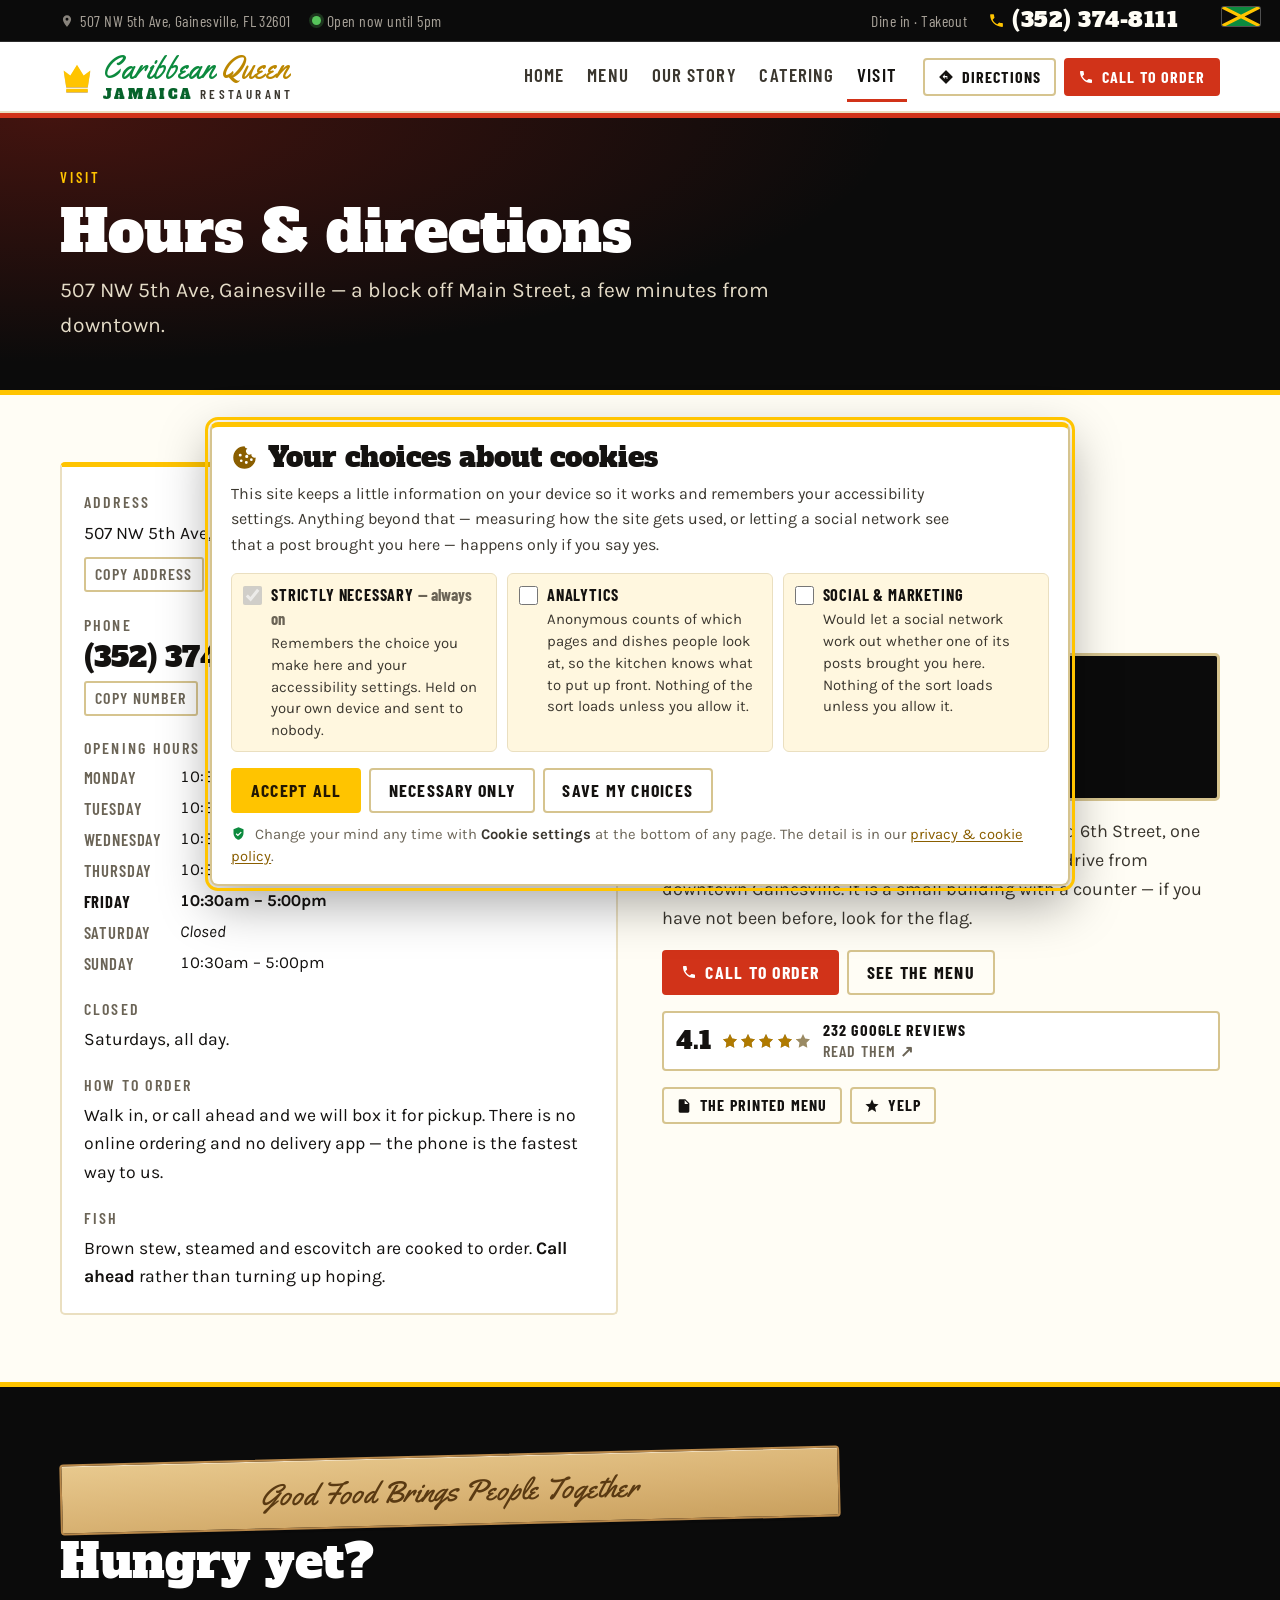
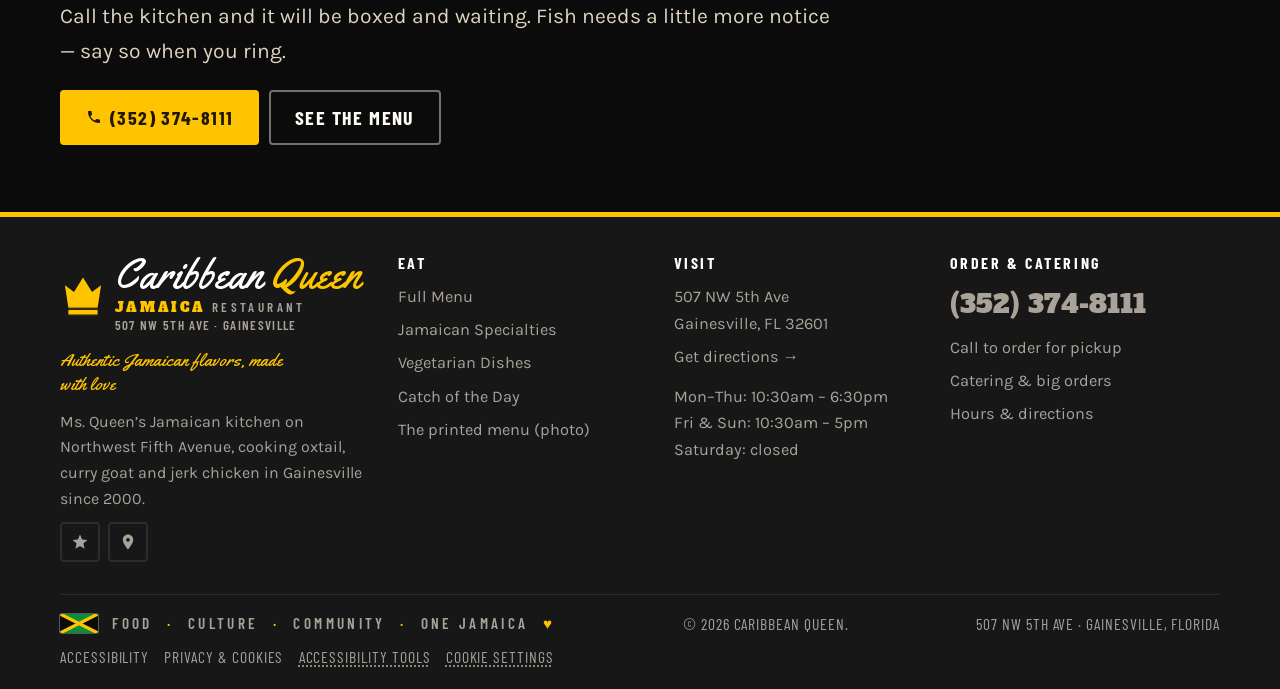
<file: visit.html>
<!doctype html>
<html lang="en">
<head>
<meta charset="utf-8">
<meta name="viewport" content="width=device-width, initial-scale=1, viewport-fit=cover">
<meta name="description" content="Hours, directions, phone and address for Caribbean Queen, 507 NW 5th Ave, Gainesville FL 32601. Open Monday to Thursday 10:30am to 6:30pm. Closed Saturdays.">
<style>:root{padding-top:env(safe-area-inset-top,0px);padding-bottom:env(safe-area-inset-bottom,0px);color-scheme:light}html{-webkit-text-size-adjust:100%}[hidden]{display:none!important}</style>
<title>Visit Caribbean Queen</title>
<link rel="preconnect" href="https://fonts.googleapis.com"><link rel="preconnect" href="https://fonts.gstatic.com" crossorigin><link rel="stylesheet" href="https://fonts.googleapis.com/css2?family=Alfa+Slab+One&family=Yellowtail&family=Barlow+Condensed:wght@500;600;700&family=Karla:wght@400;500;700&display=swap">
<style>
/* Theme: Caribbean Queen's own printed menu card — white paper, gold brush strokes
   behind every heading, Jamaican flag green and black, with hibiscus red and sea blue
   for accents. Headings sit on a painted gold band the way the card's sections do. */
:root{
  --bg:#FFFDF5; --surface:#FFFFFF; --sunk:#FFF7DF;
  --ink:#141210; --ink-soft:#3B372F; --muted:#6B6456;
  --line:#EADFC0; --line-strong:#D6C48F;

  /* Jamaican flag + the card's own inks */
  --gold:#E8A800; --gold-bright:#FFC400; --gold-band:#FFE24D; --gold-deep:#B07A00;
  /* --gold is a 2.1:1 fill on a light page, so text and icons use these instead:
     --gold-text clears 4.5:1 at body size, --gold-disp clears the 3:1 that applies
     to the wordmark as large-scale text. Both go bright again in dark mode. */
  --gold-text:#8A5E00; --gold-disp:#BC8700;
  --band-ink:#141210;
  --green:#0C8A3E; --green-deep:#07632B; --leaf:#4FA82B;
  /* the green the solid bands are painted with: deep enough to carry white and
     gold text at 4.5:1, which plain --green is not */
  --green-band:#07632B;
  --red:#D13319; --blue:#1C9FB8;
  --red-text:#D13319;

  --char:#0B0B0B; --char-2:#171717; --char-line:#2C2C2C;
  --char-ink:#FFFDF5; --char-muted:#A8A299;

  --f-display:"Alfa Slab One",Georgia,"Times New Roman",serif;
  --f-script:"Yellowtail","Segoe Script","Brush Script MT",cursive;
  --f-cond:"Barlow Condensed","Arial Narrow",Helvetica,sans-serif;
  --f-body:"Karla","Helvetica Neue",Arial,sans-serif;
  --wrap:1200px;
}
@media (prefers-color-scheme: dark){
  :root:not([data-theme="light"]){
    --bg:#0E0E0C; --surface:#181815; --sunk:#141412;
    --ink:#FFFDF5; --ink-soft:#E3DED0; --muted:#A8A196;
    --line:#2A2A26; --line-strong:#423F36;
    --gold:#FFC400; --gold-bright:#FFD64A; --gold-band:#FFC400; --gold-deep:#FFC400;
    --gold-text:#FFC400; --gold-disp:#FFC400;
    --band-ink:#141210;
    --green:#3FC46F; --green-deep:#2FA458; --leaf:#7FD24F;
    --green-band:#10512A;
    --red:#D13319; --blue:#5CCBE0;
    --red-text:#FF8A72;
    --char:#070707; --char-2:#121212; --char-line:#262626;
    color-scheme:dark;
  }
}
:root[data-theme="dark"]{
  --bg:#0E0E0C; --surface:#181815; --sunk:#141412;
  --ink:#FFFDF5; --ink-soft:#E3DED0; --muted:#A8A196;
  --line:#2A2A26; --line-strong:#423F36;
  --gold:#FFC400; --gold-bright:#FFD64A; --gold-band:#FFC400; --gold-deep:#FFC400;
  --gold-text:#FFC400; --gold-disp:#FFC400;
    --band-ink:#141210;
  --green:#3FC46F; --green-deep:#2FA458; --leaf:#7FD24F;
  --green-band:#10512A;
  --red:#D13319; --blue:#5CCBE0;
  --red-text:#FF8A72;
  --char:#070707; --char-2:#121212; --char-line:#262626;
  color-scheme:dark;
}

/* Visually hidden, still read aloud. The accessibility toolbar labels its
   launcher with this; without it the label renders as text on the page. */
.vh{position:absolute!important;width:1px;height:1px;padding:0;margin:-1px;
  overflow:hidden;clip-path:inset(50%);white-space:nowrap;border:0}

*{box-sizing:border-box}
body{margin:0;background:var(--bg);color:var(--ink);font-family:var(--f-body);font-size:18px;line-height:1.62;-webkit-text-size-adjust:100%}
img{max-width:100%;display:block;height:auto}
a{color:var(--gold-text);text-decoration-thickness:1px;text-underline-offset:2px}
h1,h2,h3,h4{font-family:var(--f-display);font-weight:400;line-height:1.06;margin:0;text-wrap:balance}
h1{font-size:clamp(2.5rem,6.6vw,4.5rem)}
h2{font-size:clamp(1.95rem,4.2vw,2.95rem)}
h3{font-size:clamp(1.3rem,2.3vw,1.6rem)}
h4{font-size:1.16rem}
p{margin:0}
:focus-visible{outline:3px solid var(--gold-bright);outline-offset:2px;border-radius:2px}
.skip{position:absolute;left:-9999px;top:0;background:var(--red);color:#fff;padding:.7rem 1rem;z-index:99}
.skip:focus{left:8px;top:8px}
.wrap{width:100%;max-width:var(--wrap);margin-inline:auto;padding-inline:20px}
.eyebrow{font-family:var(--f-cond);font-size:.92rem;font-weight:600;letter-spacing:.2em;text-transform:uppercase;color:var(--gold-text)}
.lede{font-size:clamp(1.14rem,1.9vw,1.32rem);color:var(--ink-soft);max-width:60ch}
.prose{display:flex;flex-direction:column;gap:1.05rem;max-width:66ch;color:var(--ink-soft)}

/* ---- top strip ---- */
.util{position:relative;background:var(--char);color:var(--char-muted);border-bottom:1px solid var(--char-line);font-family:var(--f-cond);font-size:.98rem;letter-spacing:.03em}
.util__in{display:flex;flex-wrap:wrap;align-items:center;gap:.3rem 1.3rem;padding-block:.5rem;padding-right:62px}
.util__i{display:flex;align-items:center;gap:.4rem}
.util__i svg{width:14px;height:14px;fill:currentColor;opacity:.8;flex:none}
.util__sp{flex:1 1 auto}
.util__ph{color:var(--char-ink);font-family:var(--f-display);font-size:1.3rem;text-decoration:none;display:flex;align-items:center;gap:.45rem;line-height:1}
.util__ph svg{width:17px;height:17px;fill:var(--gold-bright)}
.util__ph:hover{color:var(--gold-bright)}
.open-dot{width:9px;height:9px;border-radius:50%;background:#56C45A;flex:none;box-shadow:0 0 0 3px rgba(86,196,90,.22)}
.open-dot[data-shut="1"]{background:#D95C4A;box-shadow:0 0 0 3px rgba(217,92,74,.22)}

/* ---- masthead ---- */
.mast{background:var(--surface);border-bottom:2px solid var(--line);position:sticky;top:env(safe-area-inset-top,0px);z-index:40}
.mast__in{display:flex;align-items:center;gap:1rem;padding-block:.6rem}
.brand{display:flex;align-items:center;flex:none;text-decoration:none;gap:.6rem}
.brand img{height:80px;width:auto}
.brandmark{display:flex;align-items:center;gap:.55rem}
.brandmark svg.crown{width:34px;height:34px;fill:var(--gold-bright);flex:none;
  filter:drop-shadow(0 1px 0 rgba(176,122,0,.5))}
.brandmark__t{display:flex;flex-direction:column;line-height:1;min-width:0}
.brandmark__k{font-family:var(--f-script);font-size:1.95rem;line-height:.98;color:var(--green);
  white-space:nowrap}
.brandmark__k b{font-weight:400;color:var(--gold-disp)}
.brandmark__n{font-family:var(--f-display);font-size:.82rem;letter-spacing:.2em;
  text-transform:uppercase;color:var(--green-deep);padding-top:.3rem}
.brandmark__n i{font-style:normal;font-family:var(--f-cond);font-weight:600;
  letter-spacing:.26em;color:var(--ink-soft)}
.brandmark__s{font-family:var(--f-cond);font-size:.82rem;font-weight:600;letter-spacing:.1em;
  text-transform:uppercase;color:var(--muted);padding-top:.34rem}
.foot__brand .brandmark svg.crown{width:46px;height:46px}
.foot__brand .brandmark__k{font-size:2.6rem;color:#fff}
.foot__brand .brandmark__k b{color:var(--gold-bright)}
.foot__brand .brandmark__n{color:var(--gold-bright)}
.foot__brand .brandmark__n i{color:var(--char-muted)}
.foot__brand .brandmark__s{color:var(--char-muted)}

/* ---- Jamaican flag, top right of every page ---- */
.flag{width:38px;height:19px;flex:none;border-radius:2px;display:block;
  box-shadow:0 0 0 1px rgba(255,255,255,.28)}
.util__flag{position:absolute;top:7px;right:20px;display:flex;align-items:center;gap:.5rem}
.util__flag b{position:absolute;width:1px;height:1px;overflow:hidden;clip-path:inset(50%)}

/* ---- script accents taken off the card ---- */
.script{font-family:var(--f-script);color:var(--green);font-size:1.45rem;line-height:1.3}
.sec--char .script{color:var(--gold-bright)}
.foot__brand .script{font-size:1.14rem;color:var(--gold-bright);max-width:26ch}
.hero .script{color:var(--gold-bright)}
.signboard{display:inline-block;font-family:var(--f-script);font-size:clamp(1.3rem,2.6vw,1.9rem);
  color:#5A3A12;background:linear-gradient(177deg,#E8C98E,#D9B374 55%,#C9A05E);
  border:2px solid #B8884A;border-radius:4px;padding:.55rem 1.5rem;transform:rotate(-1.4deg);
  box-shadow:0 3px 0 rgba(0,0,0,.16),inset 0 1px 0 rgba(255,255,255,.5);text-align:center}
.oneja{display:flex;flex-wrap:wrap;gap:.45rem .9rem;align-items:center;
  font-family:var(--f-cond);font-weight:600;font-size:.95rem;letter-spacing:.22em;
  text-transform:uppercase;color:var(--char-muted)}
.oneja i{font-style:normal;color:var(--gold-bright)}
.mast__sp{flex:1 1 auto}
.nav{display:flex;align-items:center;gap:.1rem}
.nav a{font-family:var(--f-cond);font-size:1.18rem;font-weight:600;text-transform:uppercase;letter-spacing:.06em;color:var(--ink-soft);text-decoration:none;padding:.5rem .66rem;border-bottom:3px solid transparent;white-space:nowrap}
.nav a:hover{color:var(--ink);border-bottom-color:var(--line-strong)}
.nav a[aria-current="page"]{color:var(--ink);border-bottom-color:var(--red)}
.mast__cta{display:flex;align-items:center;gap:.5rem;flex:none}
.navtoggle{display:none;background:var(--surface);border:2px solid var(--line-strong);color:var(--ink);border-radius:4px;padding:.45rem .6rem;font-family:var(--f-cond);font-size:1.05rem;font-weight:600;text-transform:uppercase;letter-spacing:.07em;align-items:center;gap:.4rem;cursor:pointer}
.navtoggle svg{width:17px;height:17px;fill:currentColor}

.btn{display:inline-flex;align-items:center;justify-content:center;gap:.5rem;font-family:var(--f-cond);font-weight:700;text-transform:uppercase;letter-spacing:.07em;font-size:1.12rem;padding:.64rem 1.1rem;border-radius:4px;border:2px solid transparent;text-decoration:none;cursor:pointer;line-height:1.15;text-align:center}
.btn svg{width:16px;height:16px;fill:currentColor;flex:none}
.btn--red{background:var(--red);color:#fff;border-color:var(--red)}
.btn--red:hover{filter:brightness(1.12)}
.btn--gold{background:var(--gold-bright);color:#231703;border-color:var(--gold-bright)}
.btn--gold:hover{filter:brightness(1.08)}
.btn--ghost{background:transparent;color:var(--ink);border-color:var(--line-strong)}
.btn--ghost:hover{border-color:var(--ink)}
.btn--onchar{background:transparent;color:var(--char-ink);border-color:rgba(255,255,255,.42)}
.btn--onchar:hover{border-color:var(--gold-bright);color:var(--gold-bright)}
.btn--sm{font-size:1rem;padding:.48rem .78rem}
.btn--lg{font-size:1.24rem;padding:.86rem 1.5rem}

/* ---- hero ---- */
.hero{color:var(--char-ink);position:relative;overflow:hidden;
  background:
    linear-gradient(109deg, rgba(255,196,0,0) 46.5%, rgba(255,196,0,.16) 48%,
                            rgba(255,196,0,.16) 52%, rgba(255,196,0,0) 53.5%),
    radial-gradient(105% 86% at 4% -8%, rgba(12,138,62,.42) 0%, rgba(12,138,62,0) 58%),
    radial-gradient(90% 82% at 100% 106%, rgba(12,138,62,.30) 0%, rgba(12,138,62,0) 60%),
    var(--char);
  border-top:5px solid var(--green);
  border-bottom:5px solid var(--gold-bright)}
.hero__in{display:grid;grid-template-columns:1.1fr .9fr;gap:clamp(1.5rem,3.6vw,3rem);align-items:center;padding-block:clamp(2.3rem,5vw,4rem)}
.hero__body{display:flex;flex-direction:column;gap:1.05rem;align-items:flex-start;min-width:0}
.hero h1{color:#fff}
.hero h1 em{font-style:normal;color:var(--gold-bright)}
.hero .lede{color:#E6E1D4}
.hero__act{display:flex;flex-wrap:wrap;gap:.6rem;padding-top:.25rem}
.hero__badge{display:inline-flex;align-items:center;gap:.5rem;font-family:var(--f-cond);font-size:.95rem;letter-spacing:.14em;text-transform:uppercase;color:var(--gold-bright);border:1px solid rgba(255,196,0,.5);padding:.35rem .7rem;border-radius:3px}
.hero__fig{margin:0;min-width:0;position:relative;padding-right:11px;padding-bottom:11px}
.hero__fig img{width:100%;border:4px solid var(--gold-bright);border-radius:6px;
  box-shadow:11px 11px 0 var(--red)}
.hero__tag{position:absolute;bottom:-14px;left:-10px;background:var(--green-band);color:#fff;font-family:var(--f-display);font-size:1.05rem;padding:.38rem .8rem;border-radius:3px;transform:rotate(-2.5deg)}

/* page header */
.phead{color:var(--char-ink);
  background:
    radial-gradient(110% 150% at 4% 0%, rgba(195,39,24,.30) 0%, rgba(195,39,24,0) 60%),
    var(--char);
  border-top:5px solid var(--red);
  border-bottom:5px solid var(--gold-bright)}
.phead__in{padding-block:clamp(1.8rem,4vw,3rem);display:flex;flex-direction:column;gap:.7rem;align-items:flex-start}
.phead h1{color:#fff;font-size:clamp(2.2rem,5.4vw,3.6rem)}
.phead .lede{color:#E4DBC7}

/* ---- strips & sections ---- */
.strip{background:var(--green-band);color:#fff;border-bottom:3px solid var(--char)}
.strip__in{display:flex;flex-wrap:wrap;gap:.5rem 2rem;padding-block:.85rem;align-items:center;justify-content:center;font-family:var(--f-cond);font-size:1.12rem;font-weight:600;letter-spacing:.06em;text-transform:uppercase;text-align:center}
.strip__in b{color:var(--gold-bright);font-weight:700}
.sec{padding-block:clamp(2.5rem,5.4vw,4.2rem);scroll-margin-top:5.5rem}
.sec--surface{background:var(--surface);border-block:2px solid var(--line)}
.sec--char{background:var(--char);color:var(--char-ink)}
.sec--char h2,.sec--char h3{color:#fff}
/* --gold-text is tuned for a light page; on the charcoal bands the bright gold
   is the one that clears 4.5:1, so put it back for anything sitting on them. */
.hero .eyebrow,.phead .eyebrow,.sec--char .eyebrow,.foot .eyebrow{color:var(--gold-bright)}
.hero a:not(.btn):not(.dish):not(.grate),
.phead a:not(.btn):not(.dish):not(.grate),
.sec--char a:not(.btn):not(.dish):not(.grate){color:var(--gold-bright)}
.sec--char .prose,.sec--char .lede{color:#DDD3BE}
.sechead{display:flex;flex-direction:column;gap:.55rem;align-items:flex-start;margin-bottom:1.8rem;max-width:60ch}
.sechead--row{flex-direction:row;justify-content:space-between;align-items:flex-end;max-width:none;gap:1.2rem;flex-wrap:wrap}
.rule{height:7px;width:86px;border:0;margin:0;background:var(--gold-bright);border-radius:40% 60% 55% 45%/60% 45% 55% 40%}

.grid{display:grid;gap:1.15rem}
.grid--3{grid-template-columns:repeat(3,1fr)}
.grid--2{grid-template-columns:repeat(2,1fr)}
.split{display:grid;grid-template-columns:1fr 1fr;gap:clamp(1.4rem,3.4vw,2.8rem);align-items:center}
.split__fig{margin:0;min-width:0}
.split__fig img{width:100%;border:3px solid var(--line-strong);border-radius:5px}
.split__fig figcaption{font-family:var(--f-cond);font-size:1rem;letter-spacing:.08em;color:var(--muted);padding-top:.5rem;text-transform:uppercase}
.split__body{display:flex;flex-direction:column;gap:1rem;align-items:flex-start;min-width:0}

/* ---- dish cards ---- */
.dish{background:var(--surface);border:2px solid var(--line);border-radius:5px;overflow:hidden;
  display:flex;flex-direction:column;min-width:0;text-decoration:none;color:inherit;
  transition:border-color .16s,transform .16s,box-shadow .16s}
a.dish:hover,a.dish:focus-visible{border-color:var(--red);transform:translateY(-3px);
  box-shadow:0 10px 0 -4px rgba(195,39,24,.35)}
a.dish:hover .dish__go,a.dish:focus-visible .dish__go{color:var(--red-text)}
.dish__go{font-family:var(--f-cond);font-size:1rem;font-weight:700;letter-spacing:.08em;
  text-transform:uppercase;color:var(--muted);padding-top:.15rem}
.dish img{width:100%;aspect-ratio:4/5;object-fit:cover}
.dish__b{padding:1rem 1.05rem;display:flex;flex-direction:column;gap:.35rem;flex:1 1 auto}
.dish__b h3{font-size:1.24rem}
.dish__b p{color:var(--ink-soft);font-size:1rem}
.dish__price{font-family:var(--f-cond);font-size:1.18rem;font-weight:700;color:var(--red-text);letter-spacing:.03em;font-variant-numeric:tabular-nums}

/* ---- photo carousel: one dish at a time, alternating across menu sections ---- */
.pcar{display:flex;flex-direction:column;gap:1rem;width:100%}
.pcar__vp{overflow-x:auto;overflow-y:hidden;scroll-snap-type:x mandatory;scrollbar-width:none;-ms-overflow-style:none;border-radius:5px}
.pcar__vp::-webkit-scrollbar{display:none}
.pcar__vp:focus-visible{outline:3px solid var(--gold-bright);outline-offset:3px}
.pcar__track{display:flex;gap:1.15rem;margin:0;padding:0;list-style:none}
.pcar__slide{flex:0 0 calc(33.333% - .77rem);scroll-snap-align:start;min-width:0;display:flex}
.pcar__slide > *{width:100%}
.pcar__ctl{display:flex;align-items:center;justify-content:center;gap:.9rem}
.pcar__btn{width:46px;height:46px;flex:none;border:2px solid var(--line-strong);background:var(--surface);
  color:var(--ink);border-radius:50%;cursor:pointer;display:flex;align-items:center;justify-content:center;padding:0}
.pcar__btn svg{width:19px;height:19px;fill:currentColor}
.pcar__btn:hover{border-color:var(--red);color:var(--red-text)}
.pcar__btn[disabled]{opacity:.34;cursor:default}
.pcar__btn[disabled]:hover{border-color:var(--line-strong);color:var(--ink)}
.pcar__dots{display:flex;gap:.45rem;align-items:center;flex-wrap:wrap;justify-content:center}
.pcar__dot{width:11px;height:11px;padding:0;border-radius:50%;border:2px solid var(--line-strong);background:transparent;cursor:pointer}
.pcar__dot[aria-selected="true"]{background:var(--red);border-color:var(--red)}
.pcar__count{font-family:var(--f-cond);font-size:1rem;font-weight:600;letter-spacing:.08em;color:var(--muted);
  font-variant-numeric:tabular-nums;min-width:4.2em;text-align:center}
@media (max-width:900px){ .pcar__slide{flex:0 0 calc(50% - .58rem)} }
@media (max-width:620px){ .pcar__slide{flex:0 0 100%} }
@media (prefers-reduced-motion: reduce){ .pcar__vp{scroll-behavior:auto} }

/* ---- MENU ---- */
.menujump{display:flex;flex-wrap:wrap;gap:.45rem;padding-block:1rem}
.menujump a{font-family:var(--f-cond);font-size:1.04rem;font-weight:600;text-transform:uppercase;letter-spacing:.06em;
  text-decoration:none;color:var(--ink);background:var(--surface);border:2px solid var(--line-strong);
  border-radius:3px;padding:.34rem .7rem}
.menujump a:hover{border-color:var(--gold-bright);color:var(--gold-text)}
.mcat{margin-bottom:2.3rem;scroll-margin-top:5.5rem}
.mcat__h{display:flex;align-items:baseline;gap:.2rem .9rem;flex-wrap:wrap;background:var(--surface);border:2px solid var(--line);border-bottom:0;border-radius:5px 5px 0 0;padding:1.05rem 1.1rem .9rem;position:relative}
.mcat__h::before{content:"";position:absolute;left:0;top:0;bottom:0;width:7px;background:var(--cat,var(--green))}
.mcat__h h2{font-size:clamp(1.45rem,2.9vw,2rem);color:var(--band-ink);position:relative;z-index:1;display:inline-block;padding:.12em .4em .14em;margin-left:-.12em}
.mcat__h h2::before{content:"";position:absolute;inset:.02em -.02em .04em 0;z-index:-1;background:var(--gold-band);border-radius:46% 54% 50% 50%/58% 46% 54% 42%}
.mcat__h span{flex:1 1 14rem;font-family:var(--f-body);font-size:1rem;letter-spacing:0;text-transform:none;color:var(--ink-soft)}
.mcat__tag{font-family:var(--f-script);font-size:1.3rem;color:var(--cat,var(--green-deep));letter-spacing:0;text-transform:none;flex:none;transform:rotate(-2deg)}
.mcat__body{border:2px solid var(--line);border-top:0;border-radius:0 0 4px 4px;background:var(--surface)}
.item{display:grid;grid-template-columns:1fr auto;gap:.3rem 1.2rem;padding:1rem 1.1rem;border-top:1px solid var(--line)}
.item:first-child{border-top:0}
.item__n{font-family:var(--f-display);font-size:1.1rem;line-height:1.25;color:var(--ink);display:flex;align-items:baseline;gap:.45rem;flex-wrap:wrap}
.item__star{color:var(--gold-text);font-size:.95rem}
.item__d{grid-column:1;color:var(--ink-soft);font-size:1rem;max-width:60ch}
.item__p{grid-column:2;grid-row:1/span 2;text-align:right;display:flex;flex-wrap:wrap;justify-content:flex-end;align-content:start;gap:.3rem;max-width:15rem}
.item__p i{font-style:normal;font-family:var(--f-cond);font-weight:600;font-size:.88rem;letter-spacing:.09em;text-transform:uppercase;color:var(--green-deep);background:var(--sunk);border:1px solid var(--line-strong);border-radius:99px;padding:.1rem .52rem;white-space:nowrap}
.item__note{grid-column:1;font-family:var(--f-cond);font-size:.98rem;letter-spacing:.07em;text-transform:uppercase;color:var(--red-text);font-weight:600}
.legend{display:flex;flex-wrap:wrap;gap:.5rem 1.4rem;padding:1rem 1.1rem;background:var(--sunk);border:2px dashed var(--line-strong);
  border-radius:4px;font-size:1rem;color:var(--ink-soft)}
.legend b{color:var(--ink)}

/* ---- info / hours ---- */
.info{background:var(--surface);border:2px solid var(--line);border-top:5px solid var(--gold-bright);border-radius:5px;padding:1.4rem 1.35rem;display:flex;flex-direction:column;gap:1.15rem}
.field{display:flex;flex-direction:column;gap:.2rem}
.field__k{font-family:var(--f-cond);font-size:1rem;letter-spacing:.14em;text-transform:uppercase;color:var(--muted);font-weight:600}
.field__v{font-size:1.1rem;color:var(--ink)}
.field__v--big{font-family:var(--f-display);font-size:1.75rem;line-height:1.15}
.field__v--big a{text-decoration:none;color:var(--ink)}
.field__v--big a:hover{color:var(--red-text)}
.hours{display:grid;grid-template-columns:auto 1fr;gap:.26rem 1.1rem;font-variant-numeric:tabular-nums;margin:0}
.hours dt{font-family:var(--f-cond);font-size:1.04rem;letter-spacing:.05em;text-transform:uppercase;color:var(--muted);font-weight:600}
.hours dd{margin:0;font-size:1.04rem}
.hours .is-today dt,.hours .is-today dd{color:var(--ink);font-weight:700}
.hours__row{display:contents}

.maplink{display:block;border:3px solid var(--line-strong);border-radius:5px;background:var(--char);text-decoration:none;position:relative;overflow:hidden;padding:2.4rem 1.2rem;text-align:center;color:var(--char-ink)}
.maplink b{display:block;font-family:var(--f-display);font-size:1.4rem;color:#fff}
.maplink span{font-family:var(--f-cond);font-size:1.04rem;letter-spacing:.1em;text-transform:uppercase;color:var(--gold-bright)}
.maplink:hover{border-color:var(--gold-bright)}

.copyrow{display:flex;flex-wrap:wrap;gap:.5rem;align-items:center}
.copybtn{font-family:var(--f-cond);font-size:1rem;letter-spacing:.08em;text-transform:uppercase;background:transparent;
  border:2px solid var(--line-strong);color:var(--muted);padding:.32rem .6rem;border-radius:3px;cursor:pointer;font-weight:600}
.copybtn:hover{border-color:var(--ink);color:var(--ink)}
.copybtn{display:inline-flex;align-items:center;gap:.45rem;line-height:1.3}
.copybtn svg{width:16px;height:16px;fill:currentColor;flex:none}

/* ---- rating badge ---- */
.grate{display:inline-flex;align-items:center;gap:.6rem;text-decoration:none;flex-wrap:wrap;border:2px solid var(--line-strong);
  border-radius:4px;padding:.45rem .75rem;background:var(--surface)}
.grate:hover{border-color:var(--gold-bright)}
.grate__num{font-family:var(--f-display);font-size:1.5rem;line-height:1;color:var(--ink)}
.stars{position:relative;display:inline-block;width:92px;height:16px;line-height:0;flex:none}
.stars__svg{display:block;width:92px;height:16px;fill:currentColor}
.stars__bg{display:block;color:#9A8A63}
/* the filled layer is clipped to the score; its svg keeps full width so the
   clip reveals a fraction of the row rather than squashing the stars */
.stars__fg{position:absolute;left:0;top:0;overflow:hidden;width:var(--pct,100%);color:var(--gold-deep)}
.grate__n{font-family:var(--f-cond);font-size:1rem;letter-spacing:.07em;text-transform:uppercase;color:var(--muted);line-height:1.3;font-weight:600}
.grate__n b{display:block;color:var(--ink);font-weight:700}
.grate--dark{background:rgba(255,255,255,.07);border-color:rgba(255,255,255,.3)}
.grate--dark .grate__num{color:#fff}
.grate--dark .stars__bg{color:rgba(255,255,255,.32)}
.grate--dark .grate__n{color:#CFC4AD}
.grate--dark .grate__n b{color:#fff}

/* ---- footer ---- */
.foot{background:var(--char-2);color:var(--char-muted);border-top:5px solid var(--gold-bright);padding-block:2.4rem 1.2rem;font-size:1.02rem}
.foot__grid{display:grid;grid-template-columns:1.25fr 1fr 1fr 1.1fr;gap:1.9rem}
.foot h3{color:#fff;font-size:1rem;letter-spacing:.16em;font-family:var(--f-cond);font-weight:700;text-transform:uppercase;padding-bottom:.75rem}
.foot ul{list-style:none;margin:0;padding:0;display:flex;flex-direction:column;gap:.42rem}
.foot a{color:var(--char-muted);text-decoration:none}
.foot a:hover{color:var(--gold-bright);text-decoration:underline}
.foot__brand img{height:92px;width:auto}
.foot__brand p{padding-top:.8rem;max-width:34ch;font-size:1rem}
.foot__ph{font-family:var(--f-display);font-size:1.6rem;color:#fff;text-decoration:none;display:block}
.foot__ph:hover{color:var(--gold-bright)}
.social{display:flex;gap:.5rem;padding-top:.85rem}
.social a{width:40px;height:40px;border:2px solid var(--char-line);border-radius:4px;display:flex;align-items:center;justify-content:center}
.social a:hover{border-color:var(--gold-bright);background:rgba(240,168,28,.12)}
.social svg{width:18px;height:18px;fill:var(--char-muted)}
.social a:hover svg{fill:var(--gold-bright)}
.foot__base{border-top:1px solid var(--char-line);margin-top:2rem;padding-top:1rem;display:flex;flex-wrap:wrap;gap:.5rem 1.3rem;
  justify-content:space-between;font-family:var(--f-cond);font-size:.98rem;letter-spacing:.06em;text-transform:uppercase;color:var(--char-muted)}

/* ---- mobile dock ---- */
.dock{display:none;position:fixed;left:0;right:0;bottom:0;z-index:60;background:var(--char);border-top:2px solid var(--gold-bright);
  padding:.5rem .55rem;padding-bottom:calc(.5rem + env(safe-area-inset-bottom,0px));gap:.45rem}
.dock a{flex:1 1 0;min-width:0;display:flex;flex-direction:column;align-items:center;gap:.15rem;text-decoration:none;color:var(--char-ink);
  font-family:var(--f-cond);font-size:.98rem;font-weight:700;text-transform:uppercase;letter-spacing:.05em;padding:.36rem .2rem;border-radius:4px}
.dock a svg{width:18px;height:18px;fill:var(--gold-bright)}
.dock a.dock--primary{background:var(--red)}
.dock a.dock--primary svg{fill:#fff}

/* ---------- responsive ---------- */
@media (max-width:1080px){
  .brand img{height:64px}
  .navtoggle{display:inline-flex}
  .nav{display:none;position:absolute;left:0;right:0;top:100%;flex-direction:column;align-items:stretch;background:var(--surface);
    border-bottom:2px solid var(--line);box-shadow:0 16px 30px rgba(0,0,0,.16);padding:.4rem 20px .8rem;gap:0}
  .nav.is-open{display:flex}
  .mast{position:relative}
  .mast__in{position:relative;flex-wrap:wrap}
  .nav a{border-bottom:1px solid var(--line);border-left:4px solid transparent;padding:.8rem .4rem;font-size:1.22rem}
  .nav a[aria-current="page"]{border-left-color:var(--red);border-bottom-color:var(--line)}
  .nav a:hover{border-bottom-color:var(--line)}
  .mast__cta .btn--hide-sm{display:none}
}
@media (max-width:900px){
  .foot__grid{grid-template-columns:1fr 1fr;gap:1.6rem}
  .brandmark svg.crown{width:28px;height:28px}
  .brandmark__k{font-size:1.6rem}
  .brandmark__n{font-size:.72rem;letter-spacing:.17em}
  .grid--3{grid-template-columns:repeat(2,1fr)}
  .hero__in{grid-template-columns:1fr}
  .hero__fig{order:-1}
  .split{grid-template-columns:1fr}
  .dock{display:flex}
  body{padding-bottom:4.7rem}
}
@media (max-width:620px){
  .grid--3,.grid--2{grid-template-columns:1fr}
  .foot__grid{grid-template-columns:1fr}
  .util__sp{display:none}
  .util__in{font-size:.92rem;gap:.25rem .9rem}
  .util__ph{font-size:1.18rem}
  .brand img{height:54px}
  .item{grid-template-columns:1fr}
  .item__p{grid-column:1;grid-row:auto;text-align:left}
  .hero__tag{left:0}
}
@media (prefers-reduced-motion: reduce){ *{animation-duration:.01ms!important;transition-duration:.01ms!important} }

/* ======================================================================
   Social links, cookie consent and the accessibility panel.

   Everything below the "accessibility modes" rule is driven by data-
   attributes that the panel writes onto <html>, so the whole feature is
   CSS plus one small script — no third-party overlay, no extra request.
   ====================================================================== */

/* ---- social in the sticky masthead ---- */
.mastsoc{display:flex;gap:.35rem;flex:none}
.mastsoc__a{width:38px;height:38px;flex:none;display:flex;align-items:center;justify-content:center;
  border:2px solid var(--line-strong);border-radius:4px;color:var(--ink);text-decoration:none}
.mastsoc__a svg{width:19px;height:19px;fill:currentColor}
.mastsoc__a span{position:absolute;width:1px;height:1px;padding:0;margin:-1px;overflow:hidden;
  clip-path:inset(50%);white-space:nowrap;border:0}
.mastsoc__a:hover{border-color:var(--red);color:var(--red-text);background:rgba(195,39,24,.09)}

/* ---- "follow the kitchen" row, on the dark hero ---- */
.follow{display:flex;flex-wrap:wrap;align-items:center;gap:.5rem .75rem;padding-top:.3rem}
.follow__k{font-family:var(--f-cond);font-size:.95rem;font-weight:600;letter-spacing:.16em;
  text-transform:uppercase;color:var(--gold)}
.follow__a{display:inline-flex;align-items:center;gap:.45rem;text-decoration:none;color:var(--ink);
  font-family:var(--f-cond);font-size:1.08rem;font-weight:600;letter-spacing:.04em;
  border:2px solid var(--line-strong);border-radius:999px;padding:.4rem .9rem}
.follow__a svg{width:18px;height:18px;fill:currentColor;flex:none}
.follow__a:hover{border-color:var(--gold-bright);color:var(--gold-bright);background:rgba(240,168,28,.1)}
.follow--dark .follow__k{color:var(--gold-bright)}
.follow--dark .follow__a{color:#fff;border-color:rgba(255,255,255,.45)}
.follow--dark .follow__a:hover{color:var(--gold-bright);border-color:var(--gold-bright)}

/* ---- footer: named social links, then the legal row ---- */
.foot__soch{font-family:var(--f-cond);font-size:.95rem;font-weight:700;letter-spacing:.16em;
  text-transform:uppercase;color:#fff;padding-top:1.1rem}
.socpill{display:flex;flex-wrap:wrap;gap:.5rem;padding-top:.55rem}
.socpill a{display:inline-flex;align-items:center;gap:.45rem;color:var(--char-ink);
  border:2px solid var(--char-line);border-radius:999px;padding:.42rem .95rem;
  font-family:var(--f-cond);font-size:1.05rem;font-weight:600;letter-spacing:.05em}
.socpill svg{width:18px;height:18px;fill:var(--gold-bright);flex:none}
.socpill a:hover{border-color:var(--gold-bright);background:rgba(240,168,28,.12);
  color:var(--gold-bright);text-decoration:none}
.social{padding-top:.6rem}
.foot__legal{display:flex;flex-wrap:wrap;align-items:center;gap:.3rem .95rem}
.foot__legal a,.foot__lbtn{color:var(--char-muted);text-decoration:none;font:inherit;letter-spacing:inherit;
  text-transform:inherit}
.foot__lbtn{background:none;border:0;padding:0;cursor:pointer;text-decoration:underline;
  text-decoration-style:dotted;text-underline-offset:3px}
.foot__legal a:hover,.foot__lbtn:hover{color:var(--gold-bright)}

/* ---- cookie consent ---- */
.cc{position:fixed;left:0;right:0;bottom:0;z-index:95;padding:14px;display:flex;
  justify-content:center;pointer-events:none}
.cc[hidden]{display:none}
.cc__card{pointer-events:auto;width:100%;max-width:860px;background:var(--surface);color:var(--ink);
  border:2px solid var(--line-strong);border-top:5px solid var(--gold-bright);border-radius:8px;
  box-shadow:0 18px 50px rgba(0,0,0,.34);padding:1.05rem 1.2rem 1rem;
  max-height:min(82vh,660px);overflow:auto}
.cc__head{display:flex;align-items:center;gap:.6rem;padding-bottom:.5rem}
.cc__head svg{width:27px;height:27px;fill:var(--gold-text);flex:none}
.cc__head h2{font-size:clamp(1.3rem,2.6vw,1.72rem)}
.cc__p{font-size:1rem;color:var(--ink-soft);max-width:74ch}
.cc__opts{list-style:none;margin:0;padding:.9rem 0 0;display:grid;grid-template-columns:repeat(3,1fr);gap:.6rem}
.cc__opt{display:flex;gap:.55rem;align-items:flex-start;border:1px solid var(--line);border-radius:6px;
  padding:.6rem .7rem;background:var(--sunk);font-size:.93rem;line-height:1.46;cursor:pointer;height:100%}
.cc__opt input{margin:.2rem 0 0;width:19px;height:19px;flex:none;accent-color:var(--red)}
.cc__opt b{display:block;font-family:var(--f-cond);font-size:1.02rem;letter-spacing:.05em;
  text-transform:uppercase;color:var(--ink);padding-bottom:.15rem}
.cc__opt b i{font-style:normal;color:var(--muted);text-transform:none;letter-spacing:0}
.cc__opt span{color:var(--ink-soft)}
.cc__act{display:flex;flex-wrap:wrap;gap:.5rem;padding-top:.95rem}
.cc__toggle{display:none;align-self:flex-start;margin-top:.8rem;background:none;border:0;padding:0;
  cursor:pointer;color:var(--gold-text);font-family:var(--f-cond);font-size:1.05rem;font-weight:700;
  letter-spacing:.07em;text-transform:uppercase;text-decoration:underline;text-underline-offset:3px}
.cc__toggle:hover{color:var(--ink)}
.cc__fine{padding-top:.7rem;font-size:.92rem;line-height:1.5;color:var(--muted)}
.cc__fine[hidden]{display:none}
.cc__fine svg{width:15px;height:15px;fill:var(--green);display:inline-block;
  vertical-align:-2px;margin-right:.3rem}
.cc__fine b{color:var(--ink-soft)}

/* ---- responsive: keep the widgets clear of the mobile action dock ---- */
@media (max-width:1080px){
  .mast__cta{gap:.4rem}
}
@media (max-width:900px){
  .cc{bottom:calc(4.7rem + env(safe-area-inset-bottom,0px))}
}
@media (max-width:780px){
  /* On a phone the two plain answers come first and the per-category detail
     sits behind an expander, so "Necessary only" is never below the fold. */
  .cc{padding:10px}
  .cc__card{padding:.9rem 1rem .85rem;max-height:min(80vh,600px);display:flex;flex-direction:column}
  .cc__card:focus{outline:none}
  .cc__head{order:0}
  .cc__p{order:1;font-size:.95rem}
  .cc__act{order:2}
  .cc__toggle{order:3;display:inline-block}
  .cc__opts{order:4;grid-template-columns:1fr;gap:.45rem;padding-top:.7rem;display:none}
  .cc__fine{order:5}
  :root[data-cc-opts="1"] .cc__opts{display:grid}
  :root:not([data-cc-opts="1"]) .cc__act [data-cc-set="save"]{display:none}
  .cc__act .btn{flex:1 1 auto}
  .cc__opt{padding:.5rem .6rem;font-size:.88rem;line-height:1.4}
  .cc__opt b{font-size:.98rem}
}
@media (max-width:620px){
  .mastsoc__a{width:34px;height:34px}
}

/* ---- long-form legal / statement pages ---- */
.legal{max-width:78ch;display:flex;flex-direction:column;gap:.35rem;color:var(--ink-soft)}
.legal h2{font-size:clamp(1.5rem,3.1vw,2.1rem);padding-top:1.9rem}
.legal h2:first-child{padding-top:0}
.legal h3{font-size:1.2rem;font-family:var(--f-cond);font-weight:700;letter-spacing:.06em;
  text-transform:uppercase;color:var(--ink);padding-top:1.1rem}
.legal p{padding-top:.75rem;max-width:70ch}
.legal ul{margin:0;padding:.75rem 0 0 1.25rem;display:flex;flex-direction:column;gap:.5rem;max-width:70ch}
.legal li>b,.legal li>strong{color:var(--ink)}
.legal .tbl{width:100%;border-collapse:collapse;margin-top:1rem;font-size:.97rem}
.legal .tbl caption{text-align:left;font-family:var(--f-cond);font-size:1rem;letter-spacing:.12em;
  text-transform:uppercase;color:var(--muted);padding-bottom:.45rem}
.legal .tbl th,.legal .tbl td{border:1px solid var(--line);padding:.6rem .7rem;text-align:left;vertical-align:top}
.legal .tbl th{background:var(--sunk);color:var(--ink);font-family:var(--f-cond);font-size:1rem;
  letter-spacing:.07em;text-transform:uppercase}
.legal .tbl code{font-size:.92em;background:var(--sunk);padding:.1rem .3rem;border-radius:3px;color:var(--ink)}
.legal .stamp{font-family:var(--f-cond);font-size:1rem;letter-spacing:.1em;text-transform:uppercase;
  color:var(--muted);border-top:2px solid var(--line);margin-top:2.2rem;padding-top:1rem}
@media (max-width:620px){
  .legal .tbl,.legal .tbl tbody,.legal .tbl tr,.legal .tbl td,.legal .tbl th{display:block;width:auto}
  .legal .tbl thead{position:absolute;width:1px;height:1px;overflow:hidden;clip-path:inset(50%)}
  .legal .tbl tr{border:1px solid var(--line);margin-bottom:.7rem}
  .legal .tbl td{border:0;border-bottom:1px solid var(--line)}
  .legal .tbl td:last-child{border-bottom:0}
  .legal .tbl td::before{content:attr(data-th) " ";font-family:var(--f-cond);letter-spacing:.08em;
    text-transform:uppercase;color:var(--muted);display:block}
}

/* ---- reflow guard (WCAG 1.4.10) ----
   At 320px with the panel's text scaling turned up, single long words — a
   heading, a storage key, a phone number — were pushing the page wider than
   the viewport. Breaking them costs nothing at ordinary sizes. */
p,li,dt,dd,th,td,.field__k,.field__v,.foot__ph,.util__ph{overflow-wrap:break-word}
@media (max-width:700px){
  h1,h2,h3,h4{hyphens:auto;overflow-wrap:anywhere}
}
.legal code,.legal .tbl code{overflow-wrap:anywhere}
/* ...and the tracks they sit in have to be allowed to shrink. A grid or flex
   item defaults to min-width:auto, which refuses to go below its content's
   min-content width, so overflow-wrap alone never gets a chance to act. */
.split>*,.grid>*,.foot__grid>*,.hero__in>*,.sechead--row>*,.info>*,.field>*{min-width:0}
.hours{grid-template-columns:minmax(0,auto) minmax(0,1fr)}
.item{grid-template-columns:minmax(0,1fr) auto}
@media (max-width:1080px){
  .mast__cta{flex:0 1 auto;min-width:0;flex-wrap:wrap;justify-content:flex-end}
}

/* ===================================================== ACCESSIBILITY TOOLBAR ===
   A visitor-facing adjustment panel: text sizing, spacing, contrast and reading aids.
   Two rules make it safe to bolt onto a finished site:
     1. every element it draws carries .a11y-ui, and every page-wide override below is
        scoped to body>*:not(.a11y-ui), so the panel never restyles its own controls;
     2. the panel sizes itself in px, never rem, so the Font Size control cannot shrink
        the buttons a visitor needs in order to undo it.
   Preferences arrive as data-a11y-* attributes and custom properties on <html>. */

/* ---- the scale the Font Size control drives -------------------------------- */
html{font-size:calc(100% * var(--a11y-fs,1))}
body{font-size:calc(18px * var(--a11y-fs,1))}

/* ---- content modules ------------------------------------------------------- */
html[data-a11y-lh] body>*:not(.a11y-ui) :where(p,li,dd,dt,blockquote,figcaption,td,th,a,span,label,h1,h2,h3,h4,h5,h6)
  {line-height:var(--a11y-lh)!important}
html[data-a11y-ls] body>*:not(.a11y-ui) :where(p,li,dd,dt,blockquote,figcaption,td,th,a,span,label,h1,h2,h3,h4,h5,h6)
  {letter-spacing:var(--a11y-ls)!important;word-spacing:var(--a11y-ws)!important}
html[data-a11y-align] body>*:not(.a11y-ui) :where(p,li,dd,dt,blockquote,figcaption,h1,h2,h3,h4,h5,h6)
  {text-align:var(--a11y-align)!important;text-wrap:wrap}
html[data-a11y-weight] body>*:not(.a11y-ui) :where(p,li,dd,dt,blockquote,figcaption,td,th,a,span,label,h1,h2,h3,h4,h5,h6)
  {font-weight:700!important}
html[data-a11y-readable] body>*:not(.a11y-ui),
html[data-a11y-readable] body>*:not(.a11y-ui) *
  {font-family:Verdana,Tahoma,"DejaVu Sans",Arial,sans-serif!important;text-transform:none!important}
html[data-a11y-cursor] body>*:not(.a11y-ui),
html[data-a11y-cursor] body>*:not(.a11y-ui) *
  {cursor:url("data:image/svg+xml;charset=utf-8,%3Csvg xmlns='http://www.w3.org/2000/svg' width='44' height='44' viewBox='0 0 24 24'%3E%3Cpath d='M5 1.8l14.2 10.1-6.6 1.2 3.1 6.6-3.2 1.5-3-6.7-4.5 4.4z' fill='%23000' stroke='%23fff' stroke-width='1.4' stroke-linejoin='round'/%3E%3C/svg%3E") 5 3,auto!important}
html[data-a11y-cursor] body>*:not(.a11y-ui) :where(a,button,summary,[role="button"],input,select,textarea)
  {cursor:url("data:image/svg+xml;charset=utf-8,%3Csvg xmlns='http://www.w3.org/2000/svg' width='44' height='44' viewBox='0 0 24 24'%3E%3Cpath d='M9 1.6l9.8 7-4.6.9 2.2 4.6-2.3 1-2.1-4.6-3 3z' fill='%2307632B' stroke='%23fff' stroke-width='1.4' stroke-linejoin='round'/%3E%3C/svg%3E") 8 2,pointer!important}

/* ---- colour modules -------------------------------------------------------- */
html[data-a11y-color="mono"] body>*:not(.a11y-ui){filter:grayscale(1)!important}
/* Both high-contrast modes repaint every descendant rather than re-pointing design
   tokens: the page has hard-coded whites inside its dark bands (the rating block, the
   ghost buttons, the hero badge) that a token swap would leave invisible. */
html[data-a11y-color="light"] body>*:not(.a11y-ui),
html[data-a11y-color="light"] body>*:not(.a11y-ui) *
  {background-color:#FFF!important;background-image:none!important;color:#15181D!important;
   border-color:#454C56!important;fill:#15181D!important;text-shadow:none!important;box-shadow:none!important}
html[data-a11y-color="light"]{color-scheme:light}
html[data-a11y-color="light"] body>*:not(.a11y-ui) :where(a,a *){color:#06305F!important}
html[data-a11y-color="light"] body>*:not(.a11y-ui) :where(button,.btn,input,select,textarea)
  {border:2px solid #15181D!important;border-radius:3px}
html[data-a11y-color="light"] body>*:not(.a11y-ui) .stars__bg{color:#8A939F!important}
html[data-a11y-color="light"] body>*:not(.a11y-ui) :where(.stars__fg,.item__star){color:#5E3A00!important}
html[data-a11y-color="light"] body>*:not(.a11y-ui) .pcar__dot[aria-selected="true"]{background:#15181D!important}
html[data-a11y-color="light"] body>*:not(.a11y-ui) :where(img,video,iframe){filter:contrast(1.1)}

html[data-a11y-color="dark"] body>*:not(.a11y-ui),
html[data-a11y-color="dark"] body>*:not(.a11y-ui) *
  {background-color:#0B0B0B!important;background-image:none!important;color:#FFFDF5!important;
   border-color:#A8A299!important;fill:#FFFDF5!important;text-shadow:none!important;box-shadow:none!important}
html[data-a11y-color="dark"]{color-scheme:dark}
html[data-a11y-color="dark"] body>*:not(.a11y-ui) :where(a,a *){color:#FFC400!important}
html[data-a11y-color="dark"] body>*:not(.a11y-ui) :where(button,.btn,input,select,textarea)
  {border:2px solid #FFFDF5!important;border-radius:3px}
html[data-a11y-color="dark"] body>*:not(.a11y-ui) .stars__bg{color:#6F6A61!important}
html[data-a11y-color="dark"] body>*:not(.a11y-ui) .pcar__dot[aria-selected="true"]{background:#FFC400!important}

html[data-a11y-color="high"] body>*:not(.a11y-ui),
html[data-a11y-color="high"] body>*:not(.a11y-ui) *
  {background-color:#000!important;background-image:none!important;color:#FFF!important;
   border-color:#FFF!important;fill:#FFF!important;text-shadow:none!important;box-shadow:none!important}
html[data-a11y-color="high"]{color-scheme:dark}
html[data-a11y-color="high"] body>*:not(.a11y-ui) :where(a,a *){color:#FFE900!important}
html[data-a11y-color="high"] body>*:not(.a11y-ui) :where(button,.btn,input,select,textarea)
  {border:2px solid #FFF!important;border-radius:3px}
html[data-a11y-color="high"] body>*:not(.a11y-ui) .stars__bg{color:#6A6A6A!important}
html[data-a11y-color="high"] body>*:not(.a11y-ui) .pcar__dot[aria-selected="true"]{background:#FFE900!important}
html[data-a11y-color="high"] body>*:not(.a11y-ui) :where(img,video,iframe){filter:grayscale(1) contrast(1.35)}

/* ---- orientation modules --------------------------------------------------- */
html[data-a11y-noimg] body>*:not(.a11y-ui) :where(img,picture,video,iframe)
  {display:none!important}
html[data-a11y-links] body>*:not(.a11y-ui) a
  {outline:2px solid #D13319!important;outline-offset:2px;text-decoration:underline!important;
   text-decoration-thickness:2px!important}
html[data-a11y-stopmotion] body>*:not(.a11y-ui),
html[data-a11y-stopmotion] body>*:not(.a11y-ui) *
  {animation:none!important;transition:none!important;scroll-behavior:auto!important}
.a11y-spot{outline:3px solid #07632B!important;outline-offset:3px;background:rgba(27,59,217,.07)!important}
.a11y-rule{position:fixed;left:0;right:0;height:5px;background:#D13319;box-shadow:0 0 0 1px #fff;
  z-index:2147483000;pointer-events:none;display:none}
.a11y-mask{position:fixed;left:0;right:0;background:rgba(0,0,0,.78);z-index:2147482999;
  pointer-events:none;display:none}

/* ---- the launcher ---------------------------------------------------------- */
.a11y-fab{position:fixed;right:16px;bottom:16px;z-index:2147483100;width:56px;height:56px;
  border-radius:50%;border:2px solid #fff;background:#07632B;color:#fff;cursor:pointer;
  display:grid;place-items:center;box-shadow:0 6px 20px rgba(5,40,18,.40);padding:0}
.a11y-fab svg{width:30px;height:30px;fill:#fff}
.a11y-fab:hover{background:#043D1A}
.a11y-fab:focus-visible{outline:3px solid #15181D;outline-offset:3px}
/* the cookie banner must be answered first, so hide the launcher under it */
:root[data-cc-open="1"] .a11y-fab{display:none}

/* ---- the panel ------------------------------------------------------------- */
.a11y{position:fixed;right:16px;bottom:16px;z-index:2147483200;
  width:min(404px,calc(100vw - 24px));max-height:min(88vh,780px);
  display:flex;flex-direction:column;border-radius:18px;overflow:hidden;background:#EEF1F6;
  box-shadow:0 18px 56px rgba(5,40,18,.44);font-family:system-ui,-apple-system,"Segoe UI",Arial,sans-serif;
  color:#15181D;line-height:1.4}
.a11y[hidden]{display:none}
.a11y__head{background:#07632B;color:#fff;padding:20px 18px 24px;text-align:center;position:relative}
.a11y__x{position:absolute;top:9px;right:9px;width:40px;height:40px;border-radius:50%;border:0;
  background:rgba(255,255,255,.16);cursor:pointer;display:grid;place-items:center;padding:0}
.a11y__x svg{width:17px;height:17px;fill:none;stroke:#fff;stroke-width:2.4;stroke-linecap:round}
.a11y__x:hover{background:rgba(255,255,255,.34)}
.a11y__x:focus-visible{outline:3px solid #fff;outline-offset:2px}
.a11y__mark{width:52px;height:52px;border-radius:50%;background:#fff;display:inline-grid;place-items:center;margin-bottom:10px}
.a11y__mark svg{width:30px;height:30px;fill:#07632B}
.a11y h2{font-family:inherit;font-size:25px;line-height:1.15;font-weight:700;margin:0;
  letter-spacing:-.01em;text-transform:none;color:#fff}
.a11y__sub{margin:6px 0 0;font-size:14px;color:#D8EFDF}
.a11y__hide{background:none;border:0;color:#fff;font:inherit;text-decoration:underline;
  cursor:pointer;padding:2px 4px;border-radius:4px}
.a11y__hide:hover{color:#fff;background:rgba(255,255,255,.18)}
.a11y__hide:focus-visible{outline:3px solid #fff;outline-offset:2px}
.a11y__body{flex:1 1 auto;overflow-y:auto;overscroll-behavior:contain;
  padding:12px;display:flex;flex-direction:column;gap:12px}
.a11y__grp{background:#fff;border-radius:14px;padding:14px}
.a11y h3{font-family:inherit;font-size:17px;font-weight:700;margin:0 0 11px;
  text-transform:none;letter-spacing:0;color:#15181D;line-height:1.3}
.a11y__grid{display:grid;grid-template-columns:repeat(3,1fr);gap:9px}
.a11y__tile,.a11y__step{background:#F4F6F9;border:1px solid #6E7785;border-radius:11px;
  min-height:104px;padding:11px 7px;color:#15181D;font:500 13px/1.3 inherit;text-align:center}
.a11y__tile{display:flex;flex-direction:column;align-items:center;justify-content:center;
  gap:9px;cursor:pointer}
.a11y__tile svg{width:21px;height:21px;fill:none;stroke:#15181D;stroke-width:1.8;
  stroke-linecap:round;stroke-linejoin:round}
.a11y__ic{width:42px;height:42px;border-radius:50%;background:#fff;display:grid;place-items:center;
  border:1px solid #DDE3EB;flex:none}
.a11y__tile:hover{background:#E4E9F1;border-color:#454C56}
.a11y__tile[aria-pressed="true"]{border:2px solid #07632B;background:#E2F0E7;padding:10px 6px}
.a11y__tile[aria-pressed="true"] .a11y__ic{background:#07632B;border-color:#07632B}
.a11y__tile[aria-pressed="true"] svg{stroke:#fff}
.a11y__tile:focus-visible,.a11y__sbtn:focus-visible,.a11y__reset:focus-visible
  {outline:3px solid #15181D;outline-offset:2px}
.a11y__step{grid-column:span 2;display:flex;flex-direction:column;justify-content:center;gap:11px}
.a11y__step>span{font-size:15px;font-weight:600}
.a11y__row{display:flex;align-items:center;gap:8px}
.a11y__sbtn{width:40px;height:40px;flex:none;border-radius:50%;border:0;background:#07632B;color:#fff;
  font-size:22px;line-height:1;cursor:pointer;display:grid;place-items:center;padding:0}
.a11y__sbtn:hover{background:#043D1A}
.a11y__sbtn svg{width:16px;height:16px;fill:none;stroke:#fff;stroke-width:2.6;stroke-linecap:round}
.a11y__out{flex:1 1 auto;background:#fff;border:1px solid #DDE3EB;border-radius:7px;
  padding:9px 4px;font-size:14px;font-weight:600;text-align:center;min-width:0}
.a11y__reset{width:100%;border:0;border-radius:11px;background:#07632B;color:#fff;
  font:700 16px/1 inherit;padding:16px;cursor:pointer;flex:none}
.a11y__reset:hover{background:#043D1A}
.a11y__note{margin:0;font-size:12px;line-height:1.5;color:#3C4049;text-align:center;padding:0 4px 2px}
.a11y__note a{color:#07632B;text-decoration:underline;text-underline-offset:2px}

/* the mobile quick-action dock appears at 900px here, and body reserves 4.7rem for it */
@media (max-width:900px){
  .a11y-fab{bottom:calc(5.1rem + env(safe-area-inset-bottom,0px))}
  .a11y{bottom:calc(5.1rem + env(safe-area-inset-bottom,0px));max-height:min(72vh,680px)}
}
@media (max-width:420px){
  .a11y__grid{grid-template-columns:repeat(2,1fr)}
  .a11y__step{grid-column:span 2}
}
@media (prefers-reduced-motion:reduce){
  .a11y-fab,.a11y__tile,.a11y__sbtn,.a11y__reset{transition:none}
}
</style>
</head>
<body>
<script>(function(){try{var R=document.documentElement,s=JSON.parse(localStorage.getItem('cq_a11y_v1')||'{}');var FS=['0.88','1','1.15','1.3','1.5','1.75'],LH=['1.25','','1.9','2.3','2.8'],LS=['','.06em','.12em','.2em'],WS=['','.16em','.26em','.4em'],AL=['','left','center','right'];if(s.fs&&FS[s.fs])R.style.setProperty('--a11y-fs',FS[s.fs]);if(s.lh&&LH[s.lh]){R.setAttribute('data-a11y-lh','');R.style.setProperty('--a11y-lh',LH[s.lh]);}if(s.ls&&LS[s.ls]){R.setAttribute('data-a11y-ls','');R.style.setProperty('--a11y-ls',LS[s.ls]);R.style.setProperty('--a11y-ws',WS[s.ls]);}if(s.align&&AL[s.align]){R.setAttribute('data-a11y-align','');R.style.setProperty('--a11y-align',AL[s.align]);}if(s.weight)R.setAttribute('data-a11y-weight','');if(s.readable)R.setAttribute('data-a11y-readable','');if(s.cursor)R.setAttribute('data-a11y-cursor','');if(s.noimg)R.setAttribute('data-a11y-noimg','');if(s.links)R.setAttribute('data-a11y-links','');if(s.motion)R.setAttribute('data-a11y-stopmotion','');if(s.color)R.setAttribute('data-a11y-color',s.color);}catch(e){}})();</script>
<a class="skip" href="#main">Skip to content</a>
<div class="util" role="region" aria-label="Address, hours and phone"><div class="wrap util__in">
  <span class="util__i"><svg viewBox="0 0 24 24" aria-hidden="true"><path d="M12 2C8.1 2 5 5.1 5 9c0 5.2 7 13 7 13s7-7.8 7-13c0-3.9-3.1-7-7-7zm0 9.5A2.5 2.5 0 1 1 12 6.5a2.5 2.5 0 0 1 0 5z"/></svg> 507 NW 5th Ave, Gainesville, FL 32601</span>
  <span class="util__i"><span class="open-dot" id="open-dot"></span><span id="open-now">Open 10:30am&ndash;6:30pm today</span></span>
  <span class="util__sp"></span>
  <span class="util__i">Dine in &middot; Takeout</span>
  <a class="util__ph" href="tel:+13523748111"><svg viewBox="0 0 24 24" aria-hidden="true"><path d="M6.6 10.8c1.4 2.8 3.8 5.1 6.6 6.6l2.2-2.2c.3-.3.7-.4 1-.2 1.1.4 2.3.6 3.6.6.6 0 1 .4 1 1V20c0 .6-.4 1-1 1-9.4 0-17-7.6-17-17 0-.6.4-1 1-1h3.5c.6 0 1 .4 1 1 0 1.2.2 2.4.6 3.6.1.4 0 .7-.2 1l-2.3 2.2z"/></svg> (352) 374-8111</a>
  <span class="util__flag"><b>One Jamaica</b><svg class="flag" viewBox="0 0 24 12" role="img" aria-label="Flag of Jamaica"><path d="M0 0h24v12H0z" fill="#FFC400"/><path d="M0 0h24l-12 6z" fill="#0C8A3E"/><path d="M0 12h24l-12-6z" fill="#0C8A3E"/><path d="M0 0v12l12-6z" fill="#0B0B0B"/><path d="M24 0v12l-12-6z" fill="#0B0B0B"/><path d="M0 0 24 12M0 12 24 0" stroke="#FFC400" stroke-width="2.1" fill="none"/></svg></span>
</div></div>
<header class="mast"><div class="wrap mast__in">
  <a class="brand" href="index.html" aria-label="Caribbean Queen &mdash; home"><span class="brandmark"><svg class="crown" viewBox="0 0 24 24" aria-hidden="true"><path d="M2.6 7.4 7.3 11 12 3.4 16.7 11l4.7-3.6L19.6 19H4.4L2.6 7.4z"/><path d="M4.4 20.3h15.2v2.3H4.4z"/></svg><span class="brandmark__t"><span class="brandmark__k">Caribbean <b>Queen</b></span><span class="brandmark__n">Jamaica <i>Restaurant</i></span></span></span></a>
  <span class="mast__sp"></span>
  <button class="navtoggle" id="navtoggle" aria-expanded="false" aria-controls="nav"><svg viewBox="0 0 24 24" aria-hidden="true"><path d="M3 6h18v2H3zm0 5h18v2H3zm0 5h18v2H3z"/></svg> Menu</button>
  <nav class="nav" id="nav" aria-label="Main"><a href="index.html">Home</a><a href="menu.html">Menu</a><a href="about.html">Our Story</a><a href="catering.html">Catering</a><a href="visit.html" aria-current="page">Visit</a></nav>
  <div class="mast__cta">
    <a class="btn btn--ghost btn--sm btn--hide-sm" href="https://www.google.com/maps/dir/?api=1&destination=Caribbean+Queen%2C+507+NW+5th+Ave%2C+Gainesville%2C+FL+32601" target="_blank" rel="noopener"><svg viewBox="0 0 24 24" aria-hidden="true"><path d="M21.7 11.3 12.7 2.3a1 1 0 0 0-1.4 0l-9 9a1 1 0 0 0 0 1.4l9 9a1 1 0 0 0 1.4 0l9-9a1 1 0 0 0 0-1.4zM13 15v-2.5h-3V15l-3-3.5L10 8v2.5h4V15h-1z"/></svg> Directions</a>
    <a class="btn btn--red btn--sm" href="tel:+13523748111"><svg viewBox="0 0 24 24" aria-hidden="true"><path d="M6.6 10.8c1.4 2.8 3.8 5.1 6.6 6.6l2.2-2.2c.3-.3.7-.4 1-.2 1.1.4 2.3.6 3.6.6.6 0 1 .4 1 1V20c0 .6-.4 1-1 1-9.4 0-17-7.6-17-17 0-.6.4-1 1-1h3.5c.6 0 1 .4 1 1 0 1.2.2 2.4.6 3.6.1.4 0 .7-.2 1l-2.3 2.2z"/></svg> Call to Order</a>
  </div>
</div></header>
<main id="main">
<section class="phead"><div class="wrap phead__in"><p class="eyebrow">Visit</p><h1>Hours &amp; directions</h1><p class="lede">507 NW 5th Ave, Gainesville &mdash; a block off Main Street, a few minutes from downtown.</p></div></section>
<section class="sec"><div class="wrap">
  <div class="split">
    <div class="info" style="width:100%">
      <div class="field"><span class="field__k">Address</span>
        <span class="field__v" id="addr">507 NW 5th Ave, Gainesville, FL 32601</span>
        <span class="copyrow" style="padding-top:.35rem">
          <button class="copybtn" type="button" data-copy="507 NW 5th Ave, Gainesville, FL 32601">Copy address</button>
          <a class="btn btn--red btn--sm" href="https://www.google.com/maps/dir/?api=1&destination=Caribbean+Queen%2C+507+NW+5th+Ave%2C+Gainesville%2C+FL+32601" target="_blank" rel="noopener"><svg viewBox="0 0 24 24" aria-hidden="true"><path d="M21.7 11.3 12.7 2.3a1 1 0 0 0-1.4 0l-9 9a1 1 0 0 0 0 1.4l9 9a1 1 0 0 0 1.4 0l9-9a1 1 0 0 0 0-1.4zM13 15v-2.5h-3V15l-3-3.5L10 8v2.5h4V15h-1z"/></svg> Directions</a>
        </span></div>
      <div class="field"><span class="field__k">Phone</span>
        <span class="field__v field__v--big"><a href="tel:+13523748111">(352) 374-8111</a></span>
        <span class="copyrow" style="padding-top:.3rem">
          <button class="copybtn" type="button" data-copy="(352) 374-8111">Copy number</button></span></div>
      <div class="field"><span class="field__k">Opening hours</span><dl class="hours"><div class="hours__row" data-day="1"><dt>Monday</dt><dd>10:30am &ndash; 6:30pm</dd></div><div class="hours__row" data-day="2"><dt>Tuesday</dt><dd>10:30am &ndash; 6:30pm</dd></div><div class="hours__row" data-day="3"><dt>Wednesday</dt><dd>10:30am &ndash; 6:30pm</dd></div><div class="hours__row" data-day="4"><dt>Thursday</dt><dd>10:30am &ndash; 6:30pm</dd></div><div class="hours__row" data-day="5"><dt>Friday</dt><dd>10:30am &ndash; 5:00pm</dd></div><div class="hours__row" data-day="6"><dt>Saturday</dt><dd><i>Closed</i></dd></div><div class="hours__row" data-day="0"><dt>Sunday</dt><dd>10:30am &ndash; 5:00pm</dd></div></dl></div>
      <div class="field"><span class="field__k">Closed</span>
        <span class="field__v">Saturdays, all day.</span></div>
      <div class="field"><span class="field__k">How to order</span>
        <span class="field__v">Walk in, or call ahead and we will box it for pickup. There is no
          online ordering and no delivery app &mdash; the phone is the fastest way to us.</span></div>
      <div class="field"><span class="field__k">Fish</span>
        <span class="field__v">Brown stew, steamed and escovitch are cooked to order.
          <strong>Call ahead</strong> rather than turning up hoping.</span></div>
    </div>
    <div style="display:flex;flex-direction:column;gap:1rem">
      <a class="maplink" href="https://www.google.com/maps/dir/?api=1&destination=Caribbean+Queen%2C+507+NW+5th+Ave%2C+Gainesville%2C+FL+32601" target="_blank" rel="noopener">
        <b>507 NW 5th Ave</b><span>Open in Google Maps &nearr;</span></a>
      <div class="prose">
        <p>We are on Northwest Fifth Avenue between 5th and 6th Street, one block north of
          Northwest 4th Avenue and a short drive from downtown Gainesville. It is a small
          building with a counter &mdash; if you have not been before, look for the flag.</p>
      </div>
      <div class="copyrow">
        <a class="btn btn--red" href="tel:+13523748111"><svg viewBox="0 0 24 24" aria-hidden="true"><path d="M6.6 10.8c1.4 2.8 3.8 5.1 6.6 6.6l2.2-2.2c.3-.3.7-.4 1-.2 1.1.4 2.3.6 3.6.6.6 0 1 .4 1 1V20c0 .6-.4 1-1 1-9.4 0-17-7.6-17-17 0-.6.4-1 1-1h3.5c.6 0 1 .4 1 1 0 1.2.2 2.4.6 3.6.1.4 0 .7-.2 1l-2.3 2.2z"/></svg> Call to Order</a>
        <a class="btn btn--ghost" href="menu.html">See the menu</a>
      </div>
      <a class="grate" href="https://www.google.com/maps/place/Caribbean+Queen/@29.6554959,-82.3299333,17z/data=!4m6!3m5!1s0x88e8a389697fea59:0x6c01334397afe9b9!8m2!3d29.6554959!4d-82.3299333!16s%2Fg%2F1pp2vhn24" target="_blank" rel="noopener" aria-label="Rated 4.1 out of 5 on Google from 232 reviews. Opens the Google listing."><span class="grate__num">4.1</span><span class="stars" aria-hidden="true"><span class="stars__bg"><svg class="stars__svg" viewBox="0 0 92 16" aria-hidden="true" focusable="false"><path transform="translate(0,0)" d="M9 1.1l2.14 4.52 4.86.69-3.5 3.48.82 4.98L9 12.42l-4.32 2.35.82-4.98L2 6.31l4.86-.69z"/><path transform="translate(18,0)" d="M9 1.1l2.14 4.52 4.86.69-3.5 3.48.82 4.98L9 12.42l-4.32 2.35.82-4.98L2 6.31l4.86-.69z"/><path transform="translate(36,0)" d="M9 1.1l2.14 4.52 4.86.69-3.5 3.48.82 4.98L9 12.42l-4.32 2.35.82-4.98L2 6.31l4.86-.69z"/><path transform="translate(55,0)" d="M9 1.1l2.14 4.52 4.86.69-3.5 3.48.82 4.98L9 12.42l-4.32 2.35.82-4.98L2 6.31l4.86-.69z"/><path transform="translate(73,0)" d="M9 1.1l2.14 4.52 4.86.69-3.5 3.48.82 4.98L9 12.42l-4.32 2.35.82-4.98L2 6.31l4.86-.69z"/></svg></span><span class="stars__fg" style="--pct:82%"><svg class="stars__svg" viewBox="0 0 92 16" aria-hidden="true" focusable="false"><path transform="translate(0,0)" d="M9 1.1l2.14 4.52 4.86.69-3.5 3.48.82 4.98L9 12.42l-4.32 2.35.82-4.98L2 6.31l4.86-.69z"/><path transform="translate(18,0)" d="M9 1.1l2.14 4.52 4.86.69-3.5 3.48.82 4.98L9 12.42l-4.32 2.35.82-4.98L2 6.31l4.86-.69z"/><path transform="translate(36,0)" d="M9 1.1l2.14 4.52 4.86.69-3.5 3.48.82 4.98L9 12.42l-4.32 2.35.82-4.98L2 6.31l4.86-.69z"/><path transform="translate(55,0)" d="M9 1.1l2.14 4.52 4.86.69-3.5 3.48.82 4.98L9 12.42l-4.32 2.35.82-4.98L2 6.31l4.86-.69z"/><path transform="translate(73,0)" d="M9 1.1l2.14 4.52 4.86.69-3.5 3.48.82 4.98L9 12.42l-4.32 2.35.82-4.98L2 6.31l4.86-.69z"/></svg></span></span><span class="grate__n"><b>232 Google reviews</b>Read them &nearr;</span></a>
      <div class="copyrow">
        <a class="btn btn--ghost btn--sm" href="menu-card.jpg"><svg viewBox="0 0 24 24" aria-hidden="true"><path d="M14 2H6a2 2 0 0 0-2 2v16a2 2 0 0 0 2 2h12a2 2 0 0 0 2-2V8l-6-6zm-1 7V3.5L18.5 9H13z"/></svg> The printed menu</a>
        <a class="btn btn--ghost btn--sm" href="https://www.yelp.com/biz/caribbean-queen-gainesville" target="_blank" rel="noopener"><svg viewBox="0 0 24 24" aria-hidden="true"><path d="m12 17.3-6.2 3.7 1.7-7-5.4-4.7 7.1-.6L12 2l2.8 6.7 7.1.6-5.4 4.7 1.7 7z"/></svg> Yelp</a>
      </div>
    </div>
  </div>
</div></section>
</main>
<section class="sec sec--char" aria-labelledby="hungry" style="border-top:5px solid var(--gold-bright)">
  <div class="wrap" style="display:flex;flex-wrap:wrap;gap:1.4rem;align-items:center;justify-content:space-between">
    <div style="display:flex;flex-direction:column;gap:.75rem;min-width:0">
      <p class="signboard">Good Food Brings People Together</p>
      <h2 id="hungry">Hungry yet?</h2>
      <p class="lede">Call the kitchen and it will be boxed and waiting. Fish needs a little
        more notice &mdash; say so when you ring.</p>
    </div>
    <div style="display:flex;flex-wrap:wrap;gap:.6rem">
      <a class="btn btn--gold btn--lg" href="tel:+13523748111"><svg viewBox="0 0 24 24" aria-hidden="true"><path d="M6.6 10.8c1.4 2.8 3.8 5.1 6.6 6.6l2.2-2.2c.3-.3.7-.4 1-.2 1.1.4 2.3.6 3.6.6.6 0 1 .4 1 1V20c0 .6-.4 1-1 1-9.4 0-17-7.6-17-17 0-.6.4-1 1-1h3.5c.6 0 1 .4 1 1 0 1.2.2 2.4.6 3.6.1.4 0 .7-.2 1l-2.3 2.2z"/></svg> (352) 374-8111</a>
      <a class="btn btn--onchar btn--lg" href="menu.html">See the Menu</a>
    </div>
  </div>
</section>
<footer class="foot"><div class="wrap">
  <div class="foot__grid">
    <div class="foot__brand">
      <span class="brandmark"><svg class="crown" viewBox="0 0 24 24" aria-hidden="true"><path d="M2.6 7.4 7.3 11 12 3.4 16.7 11l4.7-3.6L19.6 19H4.4L2.6 7.4z"/><path d="M4.4 20.3h15.2v2.3H4.4z"/></svg><span class="brandmark__t"><span class="brandmark__k">Caribbean <b>Queen</b></span><span class="brandmark__n">Jamaica <i>Restaurant</i></span><span class="brandmark__s">507 NW 5th Ave &middot; Gainesville</span></span></span>
      <p class="script" style="margin-top:.2rem">Authentic Jamaican flavors, made with love</p>
      <p>Ms. Queen&rsquo;s Jamaican kitchen on Northwest Fifth Avenue, cooking oxtail,
         curry goat and jerk chicken in Gainesville since 2000.</p>
      <div class="social">
        <a href="https://www.yelp.com/biz/caribbean-queen-gainesville" target="_blank" rel="noopener" aria-label="Caribbean Queen on Yelp"><svg viewBox="0 0 24 24" aria-hidden="true"><path d="m12 17.3-6.2 3.7 1.7-7-5.4-4.7 7.1-.6L12 2l2.8 6.7 7.1.6-5.4 4.7 1.7 7z"/></svg></a>
        <a href="https://www.google.com/maps/place/Caribbean+Queen/@29.6554959,-82.3299333,17z/data=!4m6!3m5!1s0x88e8a389697fea59:0x6c01334397afe9b9!8m2!3d29.6554959!4d-82.3299333!16s%2Fg%2F1pp2vhn24" target="_blank" rel="noopener" aria-label="Caribbean Queen on Google"><svg viewBox="0 0 24 24" aria-hidden="true"><path d="M12 2C8.1 2 5 5.1 5 9c0 5.2 7 13 7 13s7-7.8 7-13c0-3.9-3.1-7-7-7zm0 9.5A2.5 2.5 0 1 1 12 6.5a2.5 2.5 0 0 1 0 5z"/></svg></a>
      </div>
    </div>
    <div><h3>Eat</h3><ul>
      <li><a href="menu.html">Full Menu</a></li>
      <li><a href="menu.html#specialties">Jamaican Specialties</a></li>
      <li><a href="menu.html#vegetarian">Vegetarian Dishes</a></li>
      <li><a href="menu.html#fish">Catch of the Day</a></li>
      <li><a href="menu-card.jpg">The printed menu (photo)</a></li>
    </ul></div>
    <div><h3>Visit</h3><ul>
      <li>507 NW 5th Ave<br>Gainesville, FL 32601</li>
      <li><a href="https://www.google.com/maps/dir/?api=1&destination=Caribbean+Queen%2C+507+NW+5th+Ave%2C+Gainesville%2C+FL+32601" target="_blank" rel="noopener">Get directions &rarr;</a></li>
      <li style="padding-top:.45rem">Mon&ndash;Thu: 10:30am &ndash; 6:30pm<br>
        Fri &amp; Sun: 10:30am &ndash; 5pm<br>Saturday: closed</li>
    </ul></div>
    <div><h3>Order &amp; Catering</h3>
      <a class="foot__ph" href="tel:+13523748111">(352) 374-8111</a>
      <ul style="padding-top:.6rem">
        <li>Call to order for pickup</li>
        <li><a href="catering.html">Catering &amp; big orders</a></li>
        <li><a href="visit.html">Hours &amp; directions</a></li>
      </ul>
    </div>
  </div>
  <div class="foot__base">
    <span class="oneja"><svg class="flag" viewBox="0 0 24 12" role="img" aria-label="Flag of Jamaica"><path d="M0 0h24v12H0z" fill="#FFC400"/><path d="M0 0h24l-12 6z" fill="#0C8A3E"/><path d="M0 12h24l-12-6z" fill="#0C8A3E"/><path d="M0 0v12l12-6z" fill="#0B0B0B"/><path d="M24 0v12l-12-6z" fill="#0B0B0B"/><path d="M0 0 24 12M0 12 24 0" stroke="#FFC400" stroke-width="2.1" fill="none"/></svg> Food <i>&middot;</i> Culture <i>&middot;</i> Community
      <i>&middot;</i> One Jamaica <i>&hearts;</i></span>
    <span>&copy; 2026 Caribbean Queen.</span>
    <span>507 NW 5th Ave &middot; Gainesville, Florida</span>
    <span class="foot__legal">
      <a href="accessibility.html">Accessibility</a>
      <a href="privacy.html">Privacy &amp; cookies</a>
      <button class="foot__lbtn" type="button" data-a11y-open>Accessibility tools</button>
      <button class="foot__lbtn" type="button" data-cc-open>Cookie settings</button>
    </span>
  </div>
</div></footer>
<nav class="dock" aria-label="Quick actions">
  <a href="https://www.google.com/maps/dir/?api=1&destination=Caribbean+Queen%2C+507+NW+5th+Ave%2C+Gainesville%2C+FL+32601" target="_blank" rel="noopener"><svg viewBox="0 0 24 24" aria-hidden="true"><path d="M21.7 11.3 12.7 2.3a1 1 0 0 0-1.4 0l-9 9a1 1 0 0 0 0 1.4l9 9a1 1 0 0 0 1.4 0l9-9a1 1 0 0 0 0-1.4zM13 15v-2.5h-3V15l-3-3.5L10 8v2.5h4V15h-1z"/></svg> Directions</a>
  <a href="menu.html"><svg viewBox="0 0 24 24" aria-hidden="true"><path d="M3 6h18v2H3zm0 5h18v2H3zm0 5h18v2H3z"/></svg> Menu</a>
  <a class="dock--primary" href="tel:+13523748111"><svg viewBox="0 0 24 24" aria-hidden="true"><path d="M6.6 10.8c1.4 2.8 3.8 5.1 6.6 6.6l2.2-2.2c.3-.3.7-.4 1-.2 1.1.4 2.3.6 3.6.6.6 0 1 .4 1 1V20c0 .6-.4 1-1 1-9.4 0-17-7.6-17-17 0-.6.4-1 1-1h3.5c.6 0 1 .4 1 1 0 1.2.2 2.4.6 3.6.1.4 0 .7-.2 1l-2.3 2.2z"/></svg> Call to Order</a>
</nav><!-- ------------------------------------------------ cookie / storage consent -->
<div class="cc" id="cc" role="dialog" aria-labelledby="cc-h" aria-describedby="cc-p" hidden>
  <div class="cc__card" id="cc-card" tabindex="-1">
    <div class="cc__head"><svg viewBox="0 0 24 24" aria-hidden="true"><path fill-rule="evenodd" d="M12 2a10 10 0 1 0 10 10 2.9 2.9 0 0 1-3.9-3.2A2.9 2.9 0 0 1 14.6 4 2.9 2.9 0 0 1 12 2zM8.2 8.6a1.3 1.3 0 1 1 0 2.6 1.3 1.3 0 0 1 0-2.6zm.9 5.1a1.2 1.2 0 1 1 0 2.4 1.2 1.2 0 0 1 0-2.4zm4.5 1.5a1.3 1.3 0 1 1 0 2.6 1.3 1.3 0 0 1 0-2.6zm.4-5.6a1.4 1.4 0 1 1 0 2.8 1.4 1.4 0 0 1 0-2.8zm4.1 3.1a1.2 1.2 0 1 1 0 2.4 1.2 1.2 0 0 1 0-2.4z"/></svg><h2 id="cc-h">Your choices about cookies</h2></div>
    <p class="cc__p" id="cc-p">This site keeps a little information on your device so it works and
      remembers your accessibility settings. Anything beyond that &mdash; measuring how the site
      gets used, or letting a social network see that a post brought you here &mdash;
      happens only if you say yes.</p>
    <button class="cc__toggle" type="button" data-cc-toggle aria-expanded="false"
            aria-controls="cc-opts">Choose categories one by one</button>
    <ul class="cc__opts" id="cc-opts">
      <li><label class="cc__opt">
        <input type="checkbox" checked disabled>
        <span><b>Strictly necessary <i>&mdash; always on</i></b>
          Remembers the choice you make here and your accessibility settings. Held on your own
          device and sent to nobody.</span>
      </label></li>
      <li><label class="cc__opt">
        <input type="checkbox" id="cc-analytics">
        <span><b>Analytics</b>
          Anonymous counts of which pages and dishes people look at, so the kitchen knows what to
          put up front. Nothing of the sort loads unless you allow it.</span>
      </label></li>
      <li><label class="cc__opt">
        <input type="checkbox" id="cc-marketing">
        <span><b>Social &amp; marketing</b>
          Would let a social network work out whether one of its posts brought you here.
          Nothing of the sort loads unless you allow it.</span>
      </label></li>
    </ul>
    <div class="cc__act">
      <button class="btn btn--gold" type="button" data-cc-set="all">Accept all</button>
      <button class="btn btn--ghost" type="button" data-cc-set="none">Necessary only</button>
      <button class="btn btn--ghost" type="button" data-cc-set="save">Save my choices</button>
    </div>
    <p class="cc__fine" id="cc-gpc" hidden><svg viewBox="0 0 24 24" aria-hidden="true"><path d="M12 2 4 5v6.1c0 5 3.4 9.7 8 10.9 4.6-1.2 8-5.9 8-10.9V5l-8-3zm-1 14.5-3.5-3.5 1.4-1.4L11 13.7l4.7-4.7 1.4 1.4-6.1 6.1z"/></svg> Your browser is sending a
      <b>Global Privacy Control</b> or <b>Do Not Track</b> signal, so both optional categories
      stay switched off and cannot be turned on. We respect that.</p>
    <p class="cc__fine"><svg viewBox="0 0 24 24" aria-hidden="true"><path d="M12 2 4 5v6.1c0 5 3.4 9.7 8 10.9 4.6-1.2 8-5.9 8-10.9V5l-8-3zm-1 14.5-3.5-3.5 1.4-1.4L11 13.7l4.7-4.7 1.4 1.4-6.1 6.1z"/></svg> Change your mind any time with <b>Cookie settings</b> at the bottom
      of any page. The detail is in our
      <a href="privacy.html">privacy &amp; cookie policy</a>.</p>
  </div>
</div>

<script>
(function(){
  // "Stop animation" in the accessibility panel counts the same as the OS setting.
  function reduced(){
    return (window.matchMedia && window.matchMedia('(prefers-reduced-motion: reduce)').matches)
        || document.documentElement.getAttribute('data-a11y-motion') === 'off';
  }

  var t=document.getElementById('navtoggle'), n=document.getElementById('nav');
  if(t&&n){t.addEventListener('click',function(){
    var o=n.classList.toggle('is-open'); t.setAttribute('aria-expanded',o?'true':'false');
  });}

  // Open / closed, computed in the restaurant timezone rather than the viewer timezone.
  // Minutes from midnight, Sun..Sat; null is a closed day (Saturday).
  var HOURS=[[630,1020],[630,1110],[630,1110],[630,1110],[630,1110],[630,1020],null];
  function hhmm(m){
    var h=Math.floor(m/60), mm=m%60, ap=h>=12?'pm':'am', h12=h%12||12;
    return h12+(mm?':'+(mm<10?'0':'')+mm:'')+ap;
  }
  function etNow(){
    try{
      var p=new Intl.DateTimeFormat('en-US',{timeZone:'America/New_York',weekday:'short',
        hour:'numeric',minute:'numeric',hour12:false}).formatToParts(new Date());
      var g={}; p.forEach(function(x){g[x.type]=x.value;});
      var d=['Sun','Mon','Tue','Wed','Thu','Fri','Sat'].indexOf(g.weekday);
      var h=parseInt(g.hour,10)%24, m=parseInt(g.minute,10);
      return d<0?null:{d:d,mins:h*60+m};
    }catch(e){ return null; }
  }
  var now=etNow(), dot=document.getElementById('open-dot'), lbl=document.getElementById('open-now');
  if(now&&dot&&lbl){
    var t=HOURS[now.d], open=!!t&&now.mins>=t[0]&&now.mins<t[1];
    // the next day that is not closed
    var nd=now.d, hop=0;
    do{ nd=(nd+1)%7; hop++; }while(!HOURS[nd]&&hop<8);
    var DAY=['Sunday','Monday','Tuesday','Wednesday','Thursday','Friday','Saturday'];
    dot.setAttribute('data-shut', open?'0':'1');
    if(open){ lbl.textContent='Open now until '+hhmm(t[1]); }
    else if(t&&now.mins<t[0]){ lbl.textContent='Opens at '+hhmm(t[0])+' today'; }
    else if(t){ lbl.textContent='Closed now · opens '+hhmm(HOURS[nd][0])+' '+DAY[nd]; }
    else { lbl.textContent='Closed Saturdays · open '+DAY[nd]+' '+hhmm(HOURS[nd][0]); }
    // mark the current day on any hours list
    document.querySelectorAll('[data-day]').forEach(function(r){
      if(+r.getAttribute('data-day')===now.d) r.classList.add('is-today');
    });
  }

  // ---- dish photo carousel ----
  document.querySelectorAll('[data-pcar]').forEach(function(root){
    var vp=root.querySelector('[data-vp]'), track=root.querySelector('[data-track]'),
        prev=root.querySelector('[data-prev]'), next=root.querySelector('[data-next]'),
        dotbox=root.querySelector('[data-dots]'), count=root.querySelector('[data-count]'),
        timer=null, held=false;
    function slides(){ return Array.prototype.slice.call(track.children); }
    function step(){
      var sl=slides(); if(!sl.length) return 1;
      return sl[0].getBoundingClientRect().width + 18.4;
    }
    function perView(){
      var sl=slides(); if(sl.length<2) return 1;
      return Math.max(1, Math.round(vp.clientWidth/sl[0].getBoundingClientRect().width));
    }
    function index(){
      var sl=slides(); if(!sl.length) return 0;
      return Math.max(0, Math.min(sl.length-1, Math.round(vp.scrollLeft/step())));
    }
    function go(i, smooth){
      var sl=slides(); if(!sl.length) return;
      i=Math.max(0, Math.min(sl.length-1, i));
      var left=sl[i].offsetLeft-track.offsetLeft;
      if(smooth&&!reduced()&&vp.scrollTo) vp.scrollTo({left:left, behavior:'smooth'});
      else vp.scrollLeft=left;
    }
    function sync(){
      var i=index(), sl=slides(), last=Math.max(0, sl.length-perView());
      Array.prototype.forEach.call(dotbox.children, function(d,n){
        d.setAttribute('aria-selected', n===i?'true':'false');
      });
      if(count) count.textContent=(i+1)+' / '+sl.length;
      prev.disabled = i<=0;
      next.disabled = i>=last;
    }
    prev.addEventListener('click', function(){ go(index()-1, true); });
    next.addEventListener('click', function(){ go(index()+1, true); });
    dotbox.addEventListener('click', function(e){
      var d=e.target.closest('[data-dot]'); if(d) go(+d.getAttribute('data-dot'), true);
    });
    vp.addEventListener('keydown', function(e){
      if(e.key==='ArrowRight'){ e.preventDefault(); go(index()+1, true); }
      if(e.key==='ArrowLeft'){ e.preventDefault(); go(index()-1, true); }
    });
    var raf=null;
    vp.addEventListener('scroll', function(){
      if(raf) return;
      raf=requestAnimationFrame(function(){ raf=null; sync(); });
    });
    window.addEventListener('resize', sync);
    function stop(){ if(timer){ clearInterval(timer); timer=null; } }
    function start(){
      stop();
      if(reduced()||held||document.hidden||slides().length<2) return;
      timer=setInterval(function(){
        var sl=slides(), last=Math.max(0, sl.length-perView());
        go(index()>=last?0:index()+1, true);
      }, 4500);
    }
    ['mouseenter','focusin','touchstart','pointerdown'].forEach(function(ev){
      root.addEventListener(ev, function(){ held=true; stop(); }, {passive:true});
    });
    ['mouseleave','focusout'].forEach(function(ev){
      root.addEventListener(ev, function(){ held=false; start(); });
    });
    document.addEventListener('visibilitychange', function(){ document.hidden?stop():start(); });
    window.addEventListener('cq:motion', function(){ reduced()?stop():start(); });
    sync(); start();
  });

  document.querySelectorAll('[data-copy]').forEach(function(b){
    var label=b.textContent;
    function flash(m){ b.textContent=m; setTimeout(function(){b.textContent=label;},1700); }
    b.addEventListener('click',function(){
      var txt=b.getAttribute('data-copy');
      try{ navigator.clipboard.writeText(txt).then(function(){flash('Copied');},
            function(){flash('Copy failed');}); }
      catch(e){ flash('Copy failed'); }
    });
  });
})();

/* ---------------------------------------------------------------------------
   Accessibility panel and cookie consent. Both store their state on the
   visitor's own device and send nothing anywhere. Any future analytics or
   pixel must sit behind window.CQ_CONSENT / the 'cq:consent' event.
   --------------------------------------------------------------------------- */
(function(){
  var R = document.documentElement;
  function flag(attr, on, val){ if(on) R.setAttribute(attr, val); else R.removeAttribute(attr); }


  /* ---------------- cookie / storage consent ---------------- */
  var CK = 'cq.consent.v1', YEAR = 365 * 24 * 60 * 60 * 1000;
  var cc  = document.getElementById('cc'),
      ana = document.getElementById('cc-analytics'),
      mkt = document.getElementById('cc-marketing');

  window.CQ_CONSENT = {analytics:false, marketing:false, answered:false};

  var GPC = (navigator.globalPrivacyControl === true) ||
            (navigator.doNotTrack === '1' || window.doNotTrack === '1');
  if(GPC){
    R.setAttribute('data-gpc', '1');
    [ana, mkt].forEach(function(b){ if(b){ b.checked = false; b.disabled = true; } });
  }

  function readCC(){
    try{
      var o = JSON.parse(localStorage.getItem(CK) || 'null');
      if(!o || o.v !== 1 || !o.t || (Date.now() - o.t) > YEAR) return null;
      return o;
    }catch(e){ return null; }
  }
  function publishCC(o){
    window.CQ_CONSENT = {analytics:!!o.analytics, marketing:!!o.marketing, answered:true};
    R.setAttribute('data-consent', ((o.analytics ? 'a' : '') + (o.marketing ? 'm' : '')) || 'n');
    try{
      window.dispatchEvent(new CustomEvent('cq:consent', {detail:window.CQ_CONSENT}));
    }catch(e){}
  }
  function showCC(on){
    if(!cc) return;
    cc.hidden = !on;
    flag('data-cc-open', on, '1');
    if(on){
      var card = document.getElementById('cc-card');
      if(card){ card.scrollTop = 0; card.focus(); }
    }
  }
  function saveCC(a, m){
    if(GPC){ a = false; m = false; }
    try{
      localStorage.setItem(CK, JSON.stringify({v:1, t:Date.now(), analytics:!!a, marketing:!!m}));
    }catch(e){}
    publishCC({analytics:a, marketing:m});
    showCC(false);
  }

  /* ---------------- wiring ---------------- */
  document.addEventListener('click', function(e){
    if(!e.target || !e.target.closest) return;
    var t = e.target.closest('[data-cc-set],[data-cc-open],[data-cc-toggle],[data-a11y-open]');
    if(!t) return;
    if(t.hasAttribute('data-a11y-open')){
      var nf = document.getElementById('a11yFab');
      if(nf) nf.click();
      return;
    }
    if(t.hasAttribute('data-cc-toggle')){
      var open = R.getAttribute('data-cc-opts') !== '1';
      flag('data-cc-opts', open, '1');
      t.setAttribute('aria-expanded', open ? 'true' : 'false');
      return;
    }
    if(t.hasAttribute('data-cc-open')){
      var cur = readCC() || {};
      if(ana) ana.checked = !!cur.analytics;
      if(mkt) mkt.checked = !!cur.marketing;
      showCC(true);
      return;
    }
    var how = t.getAttribute('data-cc-set');
    if(how === 'all' && GPC){ saveCC(false, false); return; }
    if(how === 'all'){
      if(ana) ana.checked = true;
      if(mkt) mkt.checked = true;
      saveCC(true, true);
    }else if(how === 'none'){
      if(ana) ana.checked = false;
      if(mkt) mkt.checked = false;
      saveCC(false, false);
    }else{
      saveCC(ana && ana.checked, mkt && mkt.checked);
    }
  });


  document.addEventListener('keydown', function(e){
    if(e.key !== 'Escape') return;
    /* The banner has no dismiss: a visitor who has not answered yet must choose.
       Once answered, re-opening it from the footer can be escaped. */
    if(cc && !cc.hidden && readCC()) showCC(false);
  });

  var gpcnote = document.getElementById('cc-gpc');
  if(gpcnote) gpcnote.hidden = !GPC;
  var had = readCC();
  if(had) publishCC(had); else showCC(true);
})();
</script>

<aside class="a11y-ui a11y-root" aria-label="Accessibility adjustments">
<button class="a11y-fab" id="a11yFab" type="button" aria-expanded="false" aria-controls="a11yPanel">
  <svg viewBox="0 0 24 24" aria-hidden="true"><path d="M12 2.6a2.1 2.1 0 1 1 0 4.2 2.1 2.1 0 0 1 0-4.2zM3.4 7.9c2.7.9 5.6 1.4 8.6 1.4s5.9-.5 8.6-1.4a1.2 1.2 0 1 1 .7 2.3c-2 .6-4 1.1-6.1 1.3l.6 3.1 2.3 5.7a1.2 1.2 0 1 1-2.2.9L13.4 16h-2.8l-2.5 6.2a1.2 1.2 0 1 1-2.2-.9l2.3-5.7.6-3.1c-2.1-.2-4.1-.7-6.1-1.3a1.2 1.2 0 1 1 .7-2.3z"/></svg><span class="vh">Accessibility adjustments</span>
</button>
<div class="a11y" id="a11yPanel" role="dialog" aria-labelledby="a11yTitle" hidden>
  <div class="a11y__head">
    <button class="a11y__x" type="button" data-a11y-close
            aria-label="Close accessibility adjustments">
      <svg viewBox="0 0 24 24" aria-hidden="true"><path d="M6.5 6.5l11 11M17.5 6.5l-11 11"/></svg>
    </button>
    <span class="a11y__mark"><svg viewBox="0 0 24 24" aria-hidden="true"><path d="M12 2.6a2.1 2.1 0 1 1 0 4.2 2.1 2.1 0 0 1 0-4.2zM3.4 7.9c2.7.9 5.6 1.4 8.6 1.4s5.9-.5 8.6-1.4a1.2 1.2 0 1 1 .7 2.3c-2 .6-4 1.1-6.1 1.3l.6 3.1 2.3 5.7a1.2 1.2 0 1 1-2.2.9L13.4 16h-2.8l-2.5 6.2a1.2 1.2 0 1 1-2.2-.9l2.3-5.7.6-3.1c-2.1-.2-4.1-.7-6.1-1.3a1.2 1.2 0 1 1 .7-2.3z"/></svg></span>
    <h2 id="a11yTitle">Accessibility Adjustments</h2>
    <p class="a11y__sub">Caribbean Queen &middot;
      <button class="a11y__hide" type="button" data-a11y-close>Hide Toolbar</button></p>
  </div>
  <div class="a11y__body">
    <section class="a11y__grp" aria-labelledby="a11yG1">
      <h3 id="a11yG1">Content Modules</h3>
      <div class="a11y__grid">
        <div class="a11y__step"><span id="a11y-fs-l">Font Size</span><div class="a11y__row"><button class="a11y__sbtn" type="button" data-a11y-s="fs" data-dir="1" aria-describedby="a11y-fs-l" aria-label="Increase font size"><svg viewBox="0 0 24 24" aria-hidden="true"><path d="M12 5.5v13M5.5 12h13"/></svg></button><output class="a11y__out" id="a11y-fs-v" for="a11y-fs-l">Default</output><button class="a11y__sbtn" type="button" data-a11y-s="fs" data-dir="-1" aria-describedby="a11y-fs-l" aria-label="Decrease font size"><svg viewBox="0 0 24 24" aria-hidden="true"><path d="M5.5 12h13"/></svg></button></div></div><button class="a11y__tile" type="button" data-a11y-t="readable" aria-pressed="false"><span class="a11y__ic"><svg viewBox="0 0 24 24" aria-hidden="true"><circle cx="12" cy="12" r="9"/><path d="M9 16l3-8 3 8M10 13.6h4"/></svg></span><span class="a11y__lab" data-lab="Readable Font">Readable Font</span></button>
        <div class="a11y__step"><span id="a11y-lh-l">Line Height</span><div class="a11y__row"><button class="a11y__sbtn" type="button" data-a11y-s="lh" data-dir="1" aria-describedby="a11y-lh-l" aria-label="Increase line height"><svg viewBox="0 0 24 24" aria-hidden="true"><path d="M12 5.5v13M5.5 12h13"/></svg></button><output class="a11y__out" id="a11y-lh-v" for="a11y-lh-l">Default</output><button class="a11y__sbtn" type="button" data-a11y-s="lh" data-dir="-1" aria-describedby="a11y-lh-l" aria-label="Decrease line height"><svg viewBox="0 0 24 24" aria-hidden="true"><path d="M5.5 12h13"/></svg></button></div></div><button class="a11y__tile" type="button" data-a11y-t="cursor" aria-pressed="false"><span class="a11y__ic"><svg viewBox="0 0 24 24" aria-hidden="true"><path d="M6 3.5l12 8.4-5.6 1 2.6 5.6-2.6 1.1-2.5-5.6-3.9 3.7z"/></svg></span><span class="a11y__lab" data-lab="Big Cursor">Big Cursor</span></button>
        <button class="a11y__tile" type="button" data-a11y-t="ls" aria-pressed="false"><span class="a11y__ic"><svg viewBox="0 0 24 24" aria-hidden="true"><path d="M7 5v7M11 5v7M15 5v7M3 18h18M3 18l2.5-2.5M3 18l2.5 2.5M21 18l-2.5-2.5M21 18l-2.5 2.5"/></svg></span><span class="a11y__lab" data-lab="Letter Spacing">Letter Spacing</span></button><button class="a11y__tile" type="button" data-a11y-t="align" aria-pressed="false"><span class="a11y__ic"><svg viewBox="0 0 24 24" aria-hidden="true"><path d="M4 6h16M7 10.7h10M4 15.3h16M7 20h10"/></svg></span><span class="a11y__lab" data-lab="Align Text">Align Text</span></button><button class="a11y__tile" type="button" data-a11y-t="weight" aria-pressed="false"><span class="a11y__ic"><svg viewBox="0 0 24 24" aria-hidden="true"><rect x="3.5" y="3.5" width="17" height="17" rx="4"/><path d="M9.5 8h3.1a2.1 2.1 0 0 1 0 4.2H9.5zm0 4.2h3.6a2.1 2.1 0 0 1 0 4.2H9.5z"/></svg></span><span class="a11y__lab" data-lab="Font Weight">Font Weight</span></button>
      </div>
    </section>
    <section class="a11y__grp" aria-labelledby="a11yG2">
      <h3 id="a11yG2">Color Modules</h3>
      <div class="a11y__grid">
        <button class="a11y__tile" type="button" data-a11y-t="c-light" aria-pressed="false"><span class="a11y__ic"><svg viewBox="0 0 24 24" aria-hidden="true"><circle cx="12" cy="12" r="4"/><path d="M12 2.4v2.1M12 19.5v2.1M4.2 4.2l1.5 1.5M18.3 18.3l1.5 1.5M2.4 12h2.1M19.5 12h2.1M4.2 19.8l1.5-1.5M18.3 5.7l1.5-1.5"/></svg></span><span class="a11y__lab" data-lab="Light Contrast">Light Contrast</span></button><button class="a11y__tile" type="button" data-a11y-t="c-dark" aria-pressed="false"><span class="a11y__ic"><svg viewBox="0 0 24 24" aria-hidden="true"><path d="M20.3 14.6A8.6 8.6 0 0 1 9.4 3.7a8.9 8.9 0 1 0 10.9 10.9z"/></svg></span><span class="a11y__lab" data-lab="Dark Contrast">Dark Contrast</span></button><button class="a11y__tile" type="button" data-a11y-t="c-high" aria-pressed="false"><span class="a11y__ic"><svg viewBox="0 0 24 24" aria-hidden="true"><circle cx="12" cy="12" r="9"/><path d="M12 3.1a8.9 8.9 0 0 1 0 17.8z" fill="currentColor" stroke="none"/></svg></span><span class="a11y__lab" data-lab="High Contrast">High Contrast</span></button><button class="a11y__tile" type="button" data-a11y-t="c-mono" aria-pressed="false"><span class="a11y__ic"><svg viewBox="0 0 24 24" aria-hidden="true"><circle cx="12" cy="12" r="9"/><path d="M4.3 8.6h15.4M3.2 12.4h17.6M4.3 16.2h15.4"/></svg></span><span class="a11y__lab" data-lab="Monochrome">Monochrome</span></button>
      </div>
    </section>
    <section class="a11y__grp" aria-labelledby="a11yG3">
      <h3 id="a11yG3">Orientation Modules</h3>
      <div class="a11y__grid">
        <button class="a11y__tile" type="button" data-a11y-t="line" aria-pressed="false"><span class="a11y__ic"><svg viewBox="0 0 24 24" aria-hidden="true"><rect x="2.5" y="6.5" width="19" height="11" rx="3"/><path d="M7.4 12h.01M12 12h.01M16.6 12h.01"/></svg></span><span class="a11y__lab" data-lab="Reading Line">Reading Line</span></button><button class="a11y__tile" type="button" data-a11y-t="mask" aria-pressed="false"><span class="a11y__ic"><svg viewBox="0 0 24 24" aria-hidden="true"><path d="M3 8.2c3-2.6 6-2.6 9 0s6 2.6 9 0M3 15.8c3 2.6 6 2.6 9 0s6-2.6 9 0"/></svg></span><span class="a11y__lab" data-lab="Reading Mask">Reading Mask</span></button><button class="a11y__tile" type="button" data-a11y-t="noimg" aria-pressed="false"><span class="a11y__ic"><svg viewBox="0 0 24 24" aria-hidden="true"><rect x="3" y="5" width="18" height="14" rx="3"/><path d="M3.8 17.2L9 12l3.4 3.4M14.4 13.6L16.8 11l3.4 3.4"/><path d="M14.4 6.2l3.6 3.6M18 6.2l-3.6 3.6"/></svg></span><span class="a11y__lab" data-lab="Hide Images">Hide Images</span></button><button class="a11y__tile" type="button" data-a11y-t="spot" aria-pressed="false"><span class="a11y__ic"><svg viewBox="0 0 24 24" aria-hidden="true"><rect x="4.5" y="4.5" width="15" height="15" rx="2"/><circle cx="4.5" cy="4.5" r="1.9" fill="currentColor" stroke="none"/><circle cx="19.5" cy="4.5" r="1.9" fill="currentColor" stroke="none"/><circle cx="4.5" cy="19.5" r="1.9" fill="currentColor" stroke="none"/><circle cx="19.5" cy="19.5" r="1.9" fill="currentColor" stroke="none"/></svg></span><span class="a11y__lab" data-lab="Highlight Content">Highlight Content</span></button><button class="a11y__tile" type="button" data-a11y-t="motion" aria-pressed="false"><span class="a11y__ic"><svg viewBox="0 0 24 24" aria-hidden="true"><circle cx="12" cy="12" r="9"/><path d="M5.6 18.4L18.4 5.6"/></svg></span><span class="a11y__lab" data-lab="Stop Animations">Stop Animations</span></button><button class="a11y__tile" type="button" data-a11y-t="links" aria-pressed="false"><span class="a11y__ic"><svg viewBox="0 0 24 24" aria-hidden="true"><path d="M10 13.8a4 4 0 0 0 5.7 0l2.8-2.9a4 4 0 0 0-5.7-5.6l-1.3 1.3"/><path d="M14 10.2a4 4 0 0 0-5.7 0l-2.8 2.9a4 4 0 0 0 5.7 5.6l1.3-1.3"/></svg></span><span class="a11y__lab" data-lab="Highlight Links">Highlight Links</span></button>
      </div>
    </section>
    <p class="a11y__note">Your choices are stored on this device only. Need the menu read to you,
      in large print, or in any other form? Call <a href="tel:+13523748111">(352) 374-8111</a>. Our
      <a href="accessibility.html">accessibility statement</a> says how to tell us about
      anything here that got in your way.</p>
    <button class="a11y__reset" type="button" data-a11y-reset>Reset Settings</button>
  </div>
</div>
</aside>
<script>
(function(){
  var H = document.documentElement, KEY = 'cq_a11y_v1';
  var fab = document.getElementById('a11yFab'), panel = document.getElementById('a11yPanel');
  if (!fab || !panel) return;
  var root = fab.parentNode;

  // Stepper scales. Index 1 is the untouched page in both, so "Default" is always
  // one press away and a visitor can never strand themselves at an unreadable size.
  var FS = [{s:'0.88',n:'Smaller'},{s:'1',n:'Default'},{s:'1.15',n:'Large'},
            {s:'1.3',n:'Larger'},{s:'1.5',n:'X-Large'},{s:'1.75',n:'XX-Large'}];
  var LH = [{v:'1.25',n:'Tight'},{v:'',n:'Default'},{v:'1.9',n:'Relaxed'},
            {v:'2.3',n:'Loose'},{v:'2.8',n:'Very Loose'}];
  var LS = [{n:'Default'},{v:'.06em',w:'.16em',n:'Wide'},
            {v:'.12em',w:'.26em',n:'Wider'},{v:'.2em',w:'.4em',n:'Widest'}];
  var AL = [{n:'Default'},{v:'left',n:'Left'},{v:'center',n:'Center'},{v:'right',n:'Right'}];
  var DEF = {fs:1, lh:1, ls:0, align:0, weight:0, readable:0, cursor:0,
             color:'', line:0, mask:0, noimg:0, spot:0, motion:0, links:0};
  var S = {};

  function load(){
    for (var k in DEF) S[k] = DEF[k];
    try {
      var raw = localStorage.getItem(KEY);
      if (!raw) return;
      var o = JSON.parse(raw);
      for (var k2 in DEF) if (o && o[k2] !== undefined) S[k2] = o[k2];
    } catch (e) {}
  }
  function save(){ try { localStorage.setItem(KEY, JSON.stringify(S)); } catch (e) {} }

  function flag(attr, on){ if (on) H.setAttribute(attr,''); else H.removeAttribute(attr); }

  // ---- reading aids are drawn inside this landmark, never loose on <body> ----
  function overlay(cls){
    var d = document.createElement('div');
    d.className = cls + ' a11y-ui';
    d.setAttribute('aria-hidden','true');
    root.appendChild(d);
    return d;
  }
  var rule = overlay('a11y-rule'), mTop = overlay('a11y-mask'), mBot = overlay('a11y-mask');
  var spotted = null;

  function clearSpot(){
    if (spotted) { spotted.classList.remove('a11y-spot'); spotted = null; }
  }
  function onMove(e){
    var y = e.clientY;
    if (S.line) rule.style.top = (y - 2) + 'px';
    if (S.mask) {
      mTop.style.top = '0px';
      mTop.style.height = Math.max(0, y - 62) + 'px';
      mBot.style.top = (y + 62) + 'px';
      mBot.style.bottom = '0px';
    }
    if (S.spot) {
      var el = document.elementFromPoint(e.clientX, y);
      el = el && el.closest ? el.closest('p,h1,h2,h3,h4,h5,h6,li,figcaption,blockquote') : null;
      if (el && el.closest('.a11y-ui')) el = null;
      if (el !== spotted) { clearSpot(); spotted = el; if (el) el.classList.add('a11y-spot'); }
    }
  }
  document.addEventListener('mousemove', onMove, {passive:true});

  function apply(){
    H.style.setProperty('--a11y-fs', FS[S.fs].s);

    var lh = LH[S.lh];
    flag('data-a11y-lh', !!lh.v);
    if (lh.v) H.style.setProperty('--a11y-lh', lh.v);

    var ls = LS[S.ls];
    flag('data-a11y-ls', !!ls.v);
    if (ls.v) { H.style.setProperty('--a11y-ls', ls.v); H.style.setProperty('--a11y-ws', ls.w); }

    var al = AL[S.align];
    flag('data-a11y-align', !!al.v);
    if (al.v) H.style.setProperty('--a11y-align', al.v);

    flag('data-a11y-weight',   S.weight);
    flag('data-a11y-readable', S.readable);
    flag('data-a11y-cursor',   S.cursor);
    flag('data-a11y-noimg',    S.noimg);
    flag('data-a11y-links',    S.links);
    flag('data-a11y-stopmotion', S.motion);

    if (S.color) H.setAttribute('data-a11y-color', S.color);
    else H.removeAttribute('data-a11y-color');

    rule.style.display = S.line ? 'block' : 'none';
    mTop.style.display = mBot.style.display = S.mask ? 'block' : 'none';
    if (!S.spot) clearSpot();

    sync();
  }

  function setLab(btn, base, extra){
    var lab = btn.querySelector('.a11y__lab');
    lab.textContent = extra ? base + ': ' + extra : base;
  }
  function tile(key){ return panel.querySelector('[data-a11y-t="' + key + '"]'); }
  function press(key, on){ var b = tile(key); if (b) b.setAttribute('aria-pressed', on ? 'true' : 'false'); }

  function sync(){
    document.getElementById('a11y-fs-v').value = FS[S.fs].n;
    document.getElementById('a11y-lh-v').value = LH[S.lh].n;

    press('readable', S.readable); press('cursor', S.cursor);
    press('weight', S.weight);     press('noimg', S.noimg);
    press('line', S.line);         press('mask', S.mask);
    press('spot', S.spot);         press('motion', S.motion);
    press('links', S.links);
    press('c-light', S.color === 'light');
    press('c-dark',  S.color === 'dark');
    press('c-high',  S.color === 'high');
    press('c-mono',  S.color === 'mono');

    press('ls', S.ls > 0);
    setLab(tile('ls'), 'Letter Spacing', S.ls > 0 ? LS[S.ls].n : '');
    press('align', S.align > 0);
    setLab(tile('align'), 'Align Text', S.align > 0 ? AL[S.align].n : '');
  }

  // ---- controls ----
  panel.addEventListener('click', function(e){
    var b = e.target.closest ? e.target.closest('button') : null;
    if (!b || !panel.contains(b)) return;

    if (b.hasAttribute('data-a11y-close')) { closePanel(); return; }

    if (b.hasAttribute('data-a11y-reset')) {
      for (var k in DEF) S[k] = DEF[k];
      clearSpot(); apply(); save();
      return;
    }

    var st = b.getAttribute('data-a11y-s');
    if (st) {
      var dir = parseInt(b.getAttribute('data-dir'), 10);
      var max = (st === 'fs' ? FS : LH).length - 1;
      S[st] = Math.min(max, Math.max(0, S[st] + dir));
      apply(); save();
      return;
    }

    var t = b.getAttribute('data-a11y-t');
    if (!t) return;
    if (t === 'ls')         S.ls    = (S.ls + 1) % LS.length;
    else if (t === 'align') S.align = (S.align + 1) % AL.length;
    else if (t.indexOf('c-') === 0) {
      var mode = t.slice(2);
      S.color = (S.color === mode) ? '' : mode;   // the three colour modes are exclusive
    } else {
      S[t] = S[t] ? 0 : 1;
    }
    apply(); save();
  });

  // ---- open / close ----
  function openPanel(){
    panel.hidden = false;
    fab.setAttribute('aria-expanded','true');
    fab.style.display = 'none';          // the panel sits over the launcher
    // preventScroll matters: without it the browser scrolls .a11y__body to "reveal"
    // a button that is in the header, and the panel opens halfway down the list.
    panel.querySelector('.a11y__x').focus({preventScroll:true});
    panel.querySelector('.a11y__body').scrollTop = 0;
  }
  function closePanel(){
    panel.hidden = true;
    fab.setAttribute('aria-expanded','false');
    fab.style.display = '';
    fab.focus();
  }
  fab.addEventListener('click', openPanel);
  document.addEventListener('keydown', function(e){
    if ((e.key === 'Escape' || e.key === 'Esc') && !panel.hidden) closePanel();
  });

  load();
  apply();
})();
</script>
</body>
</html>
</file>
